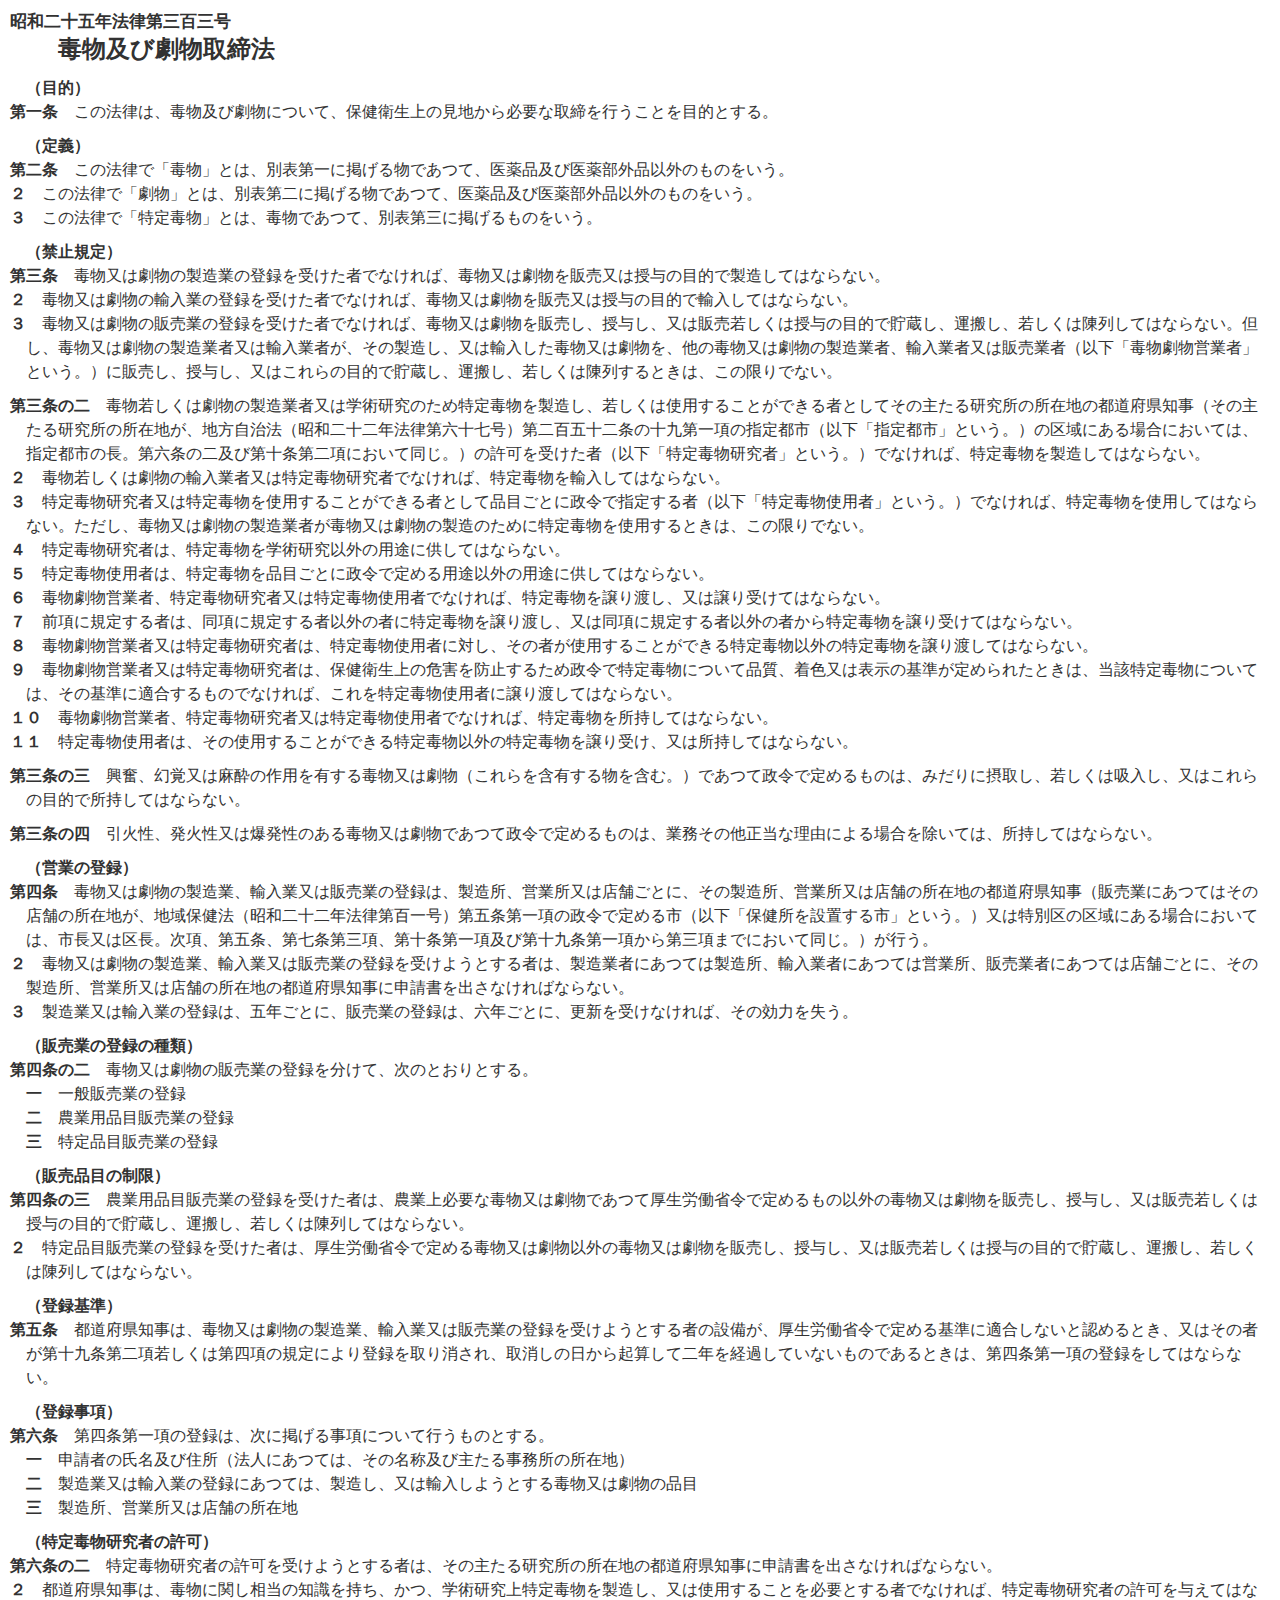
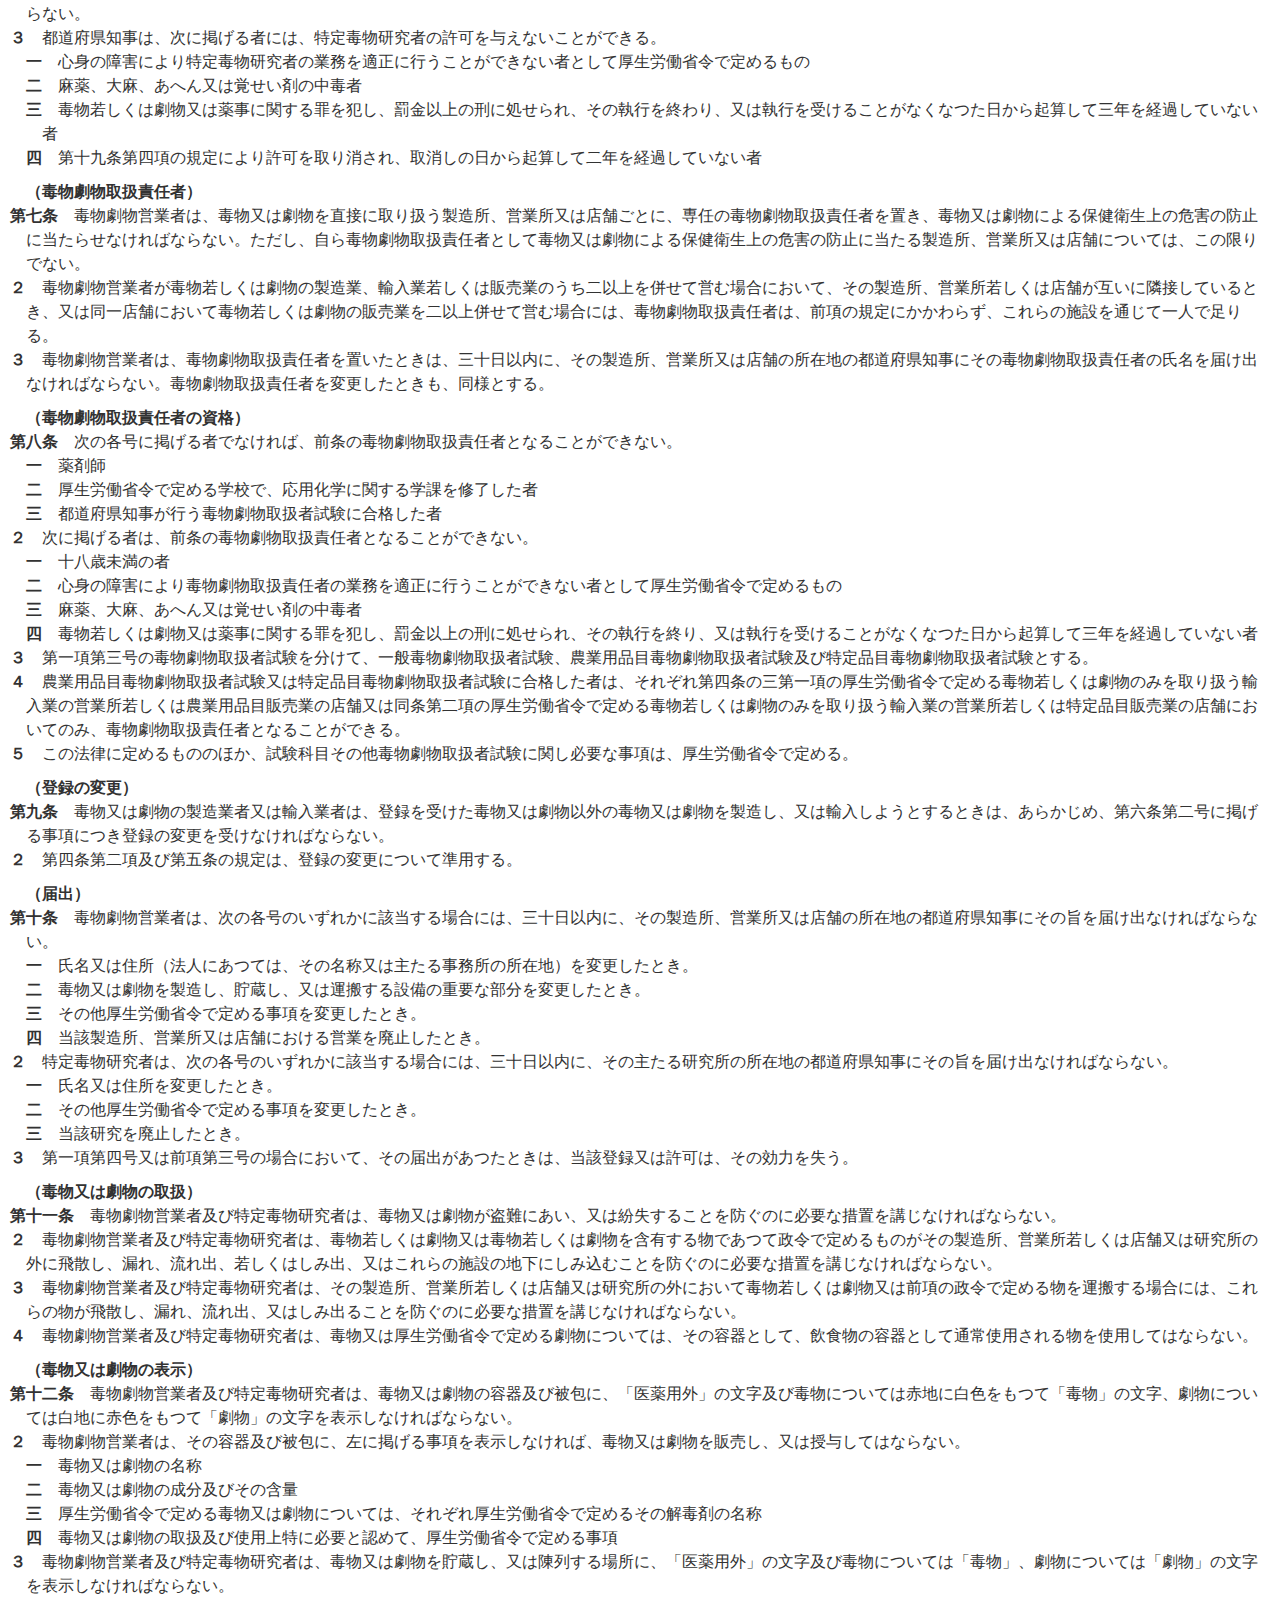
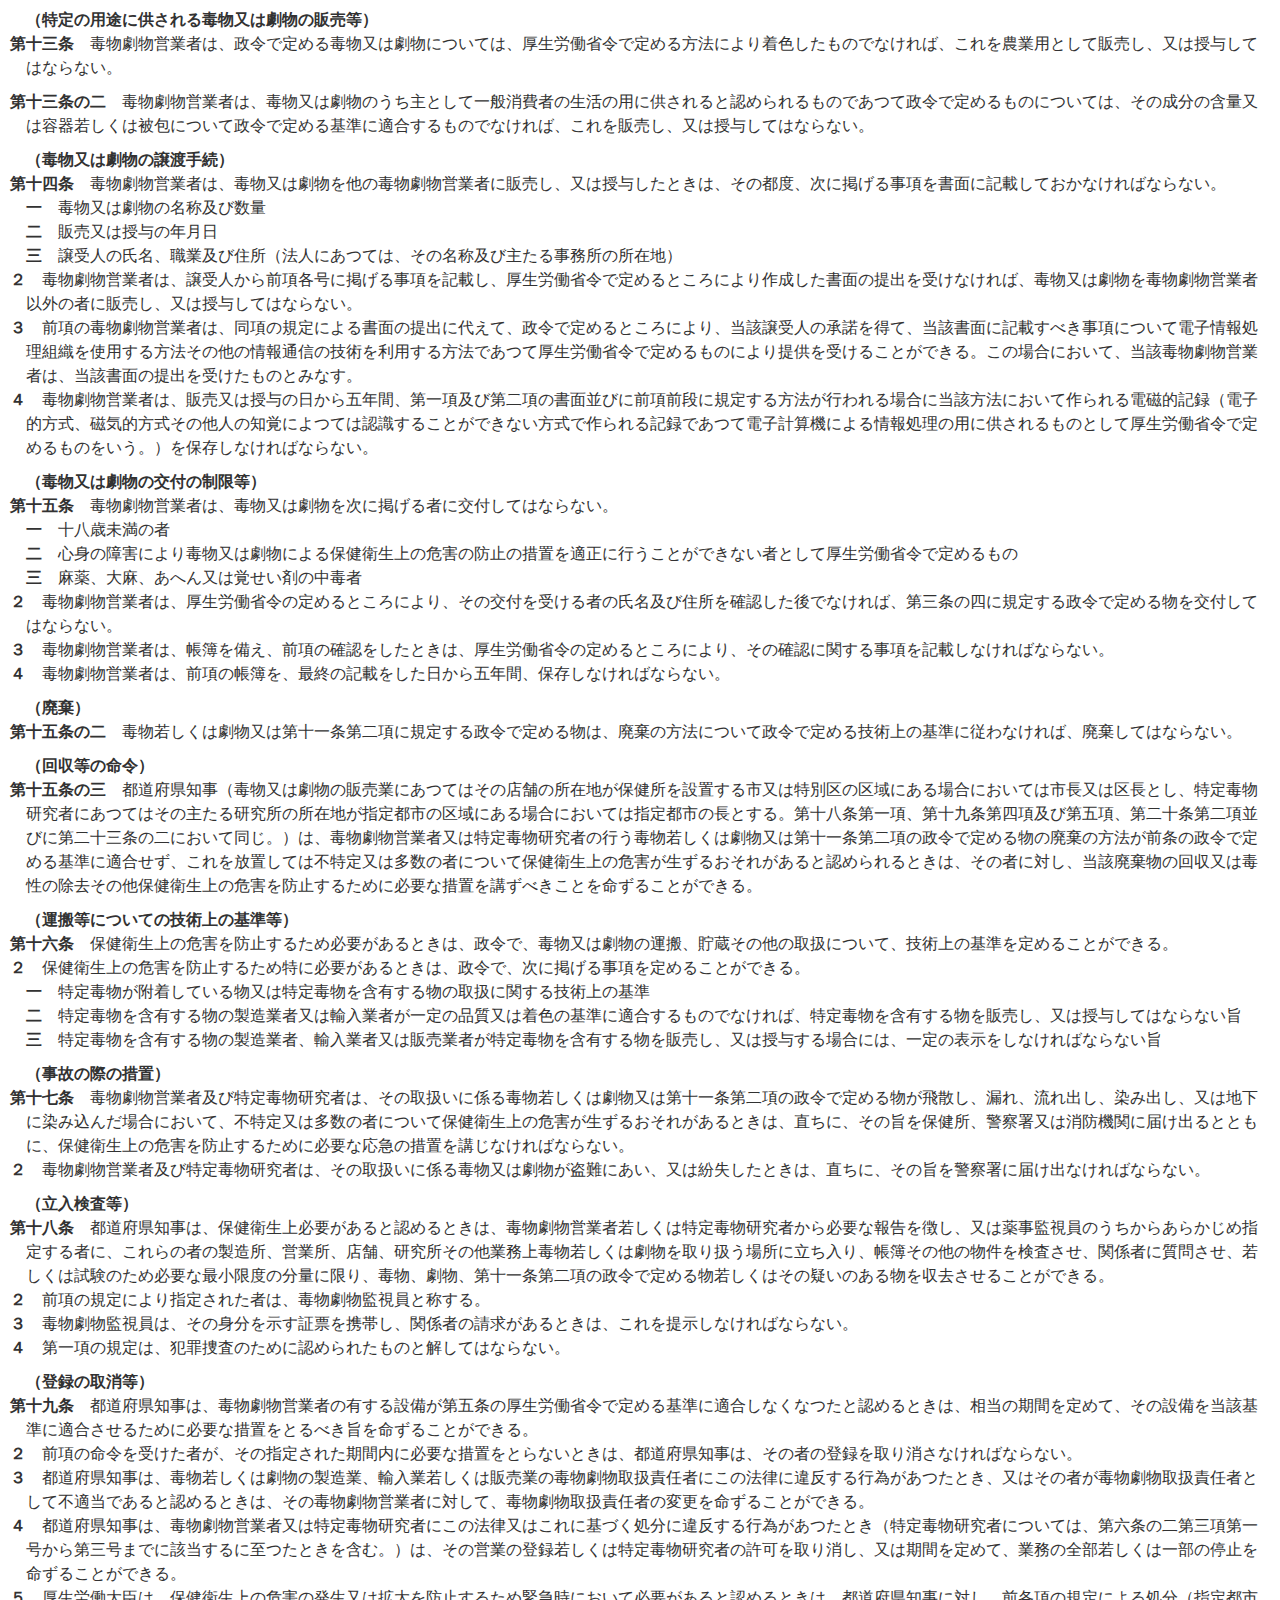
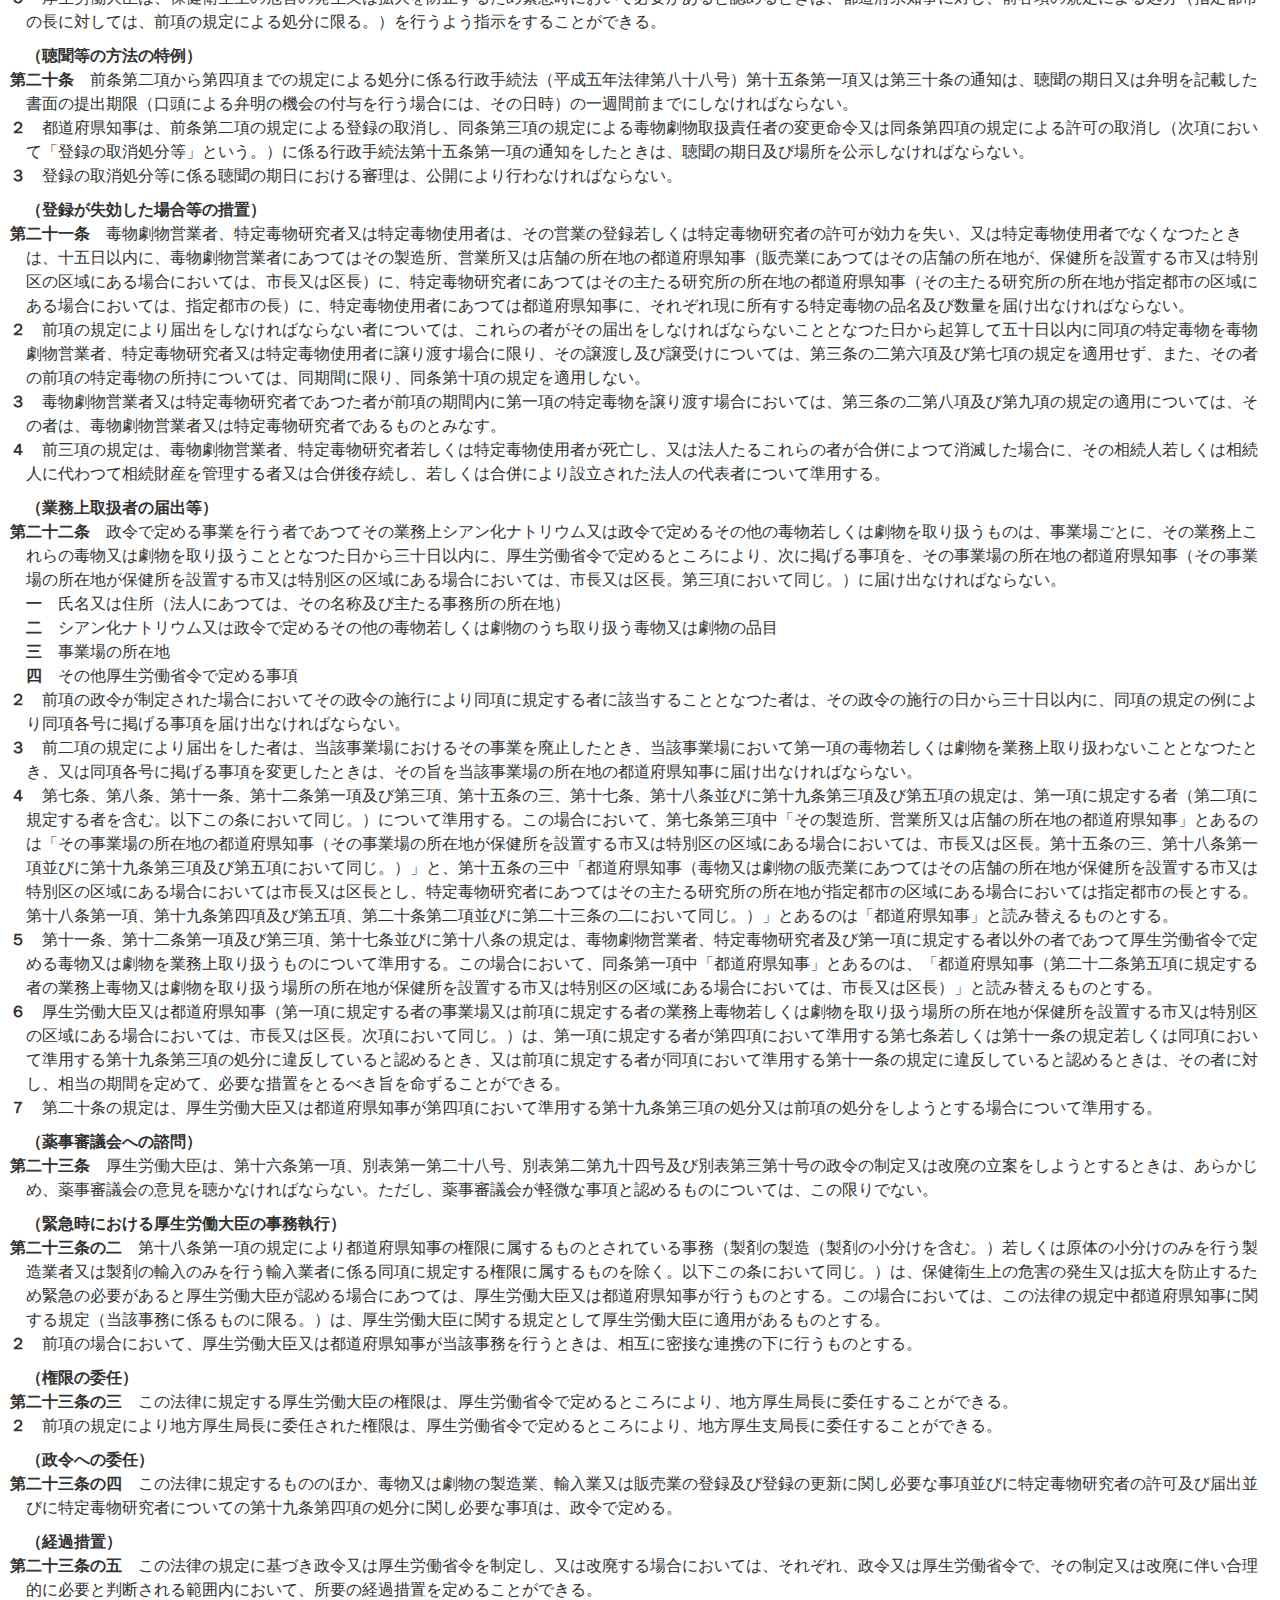
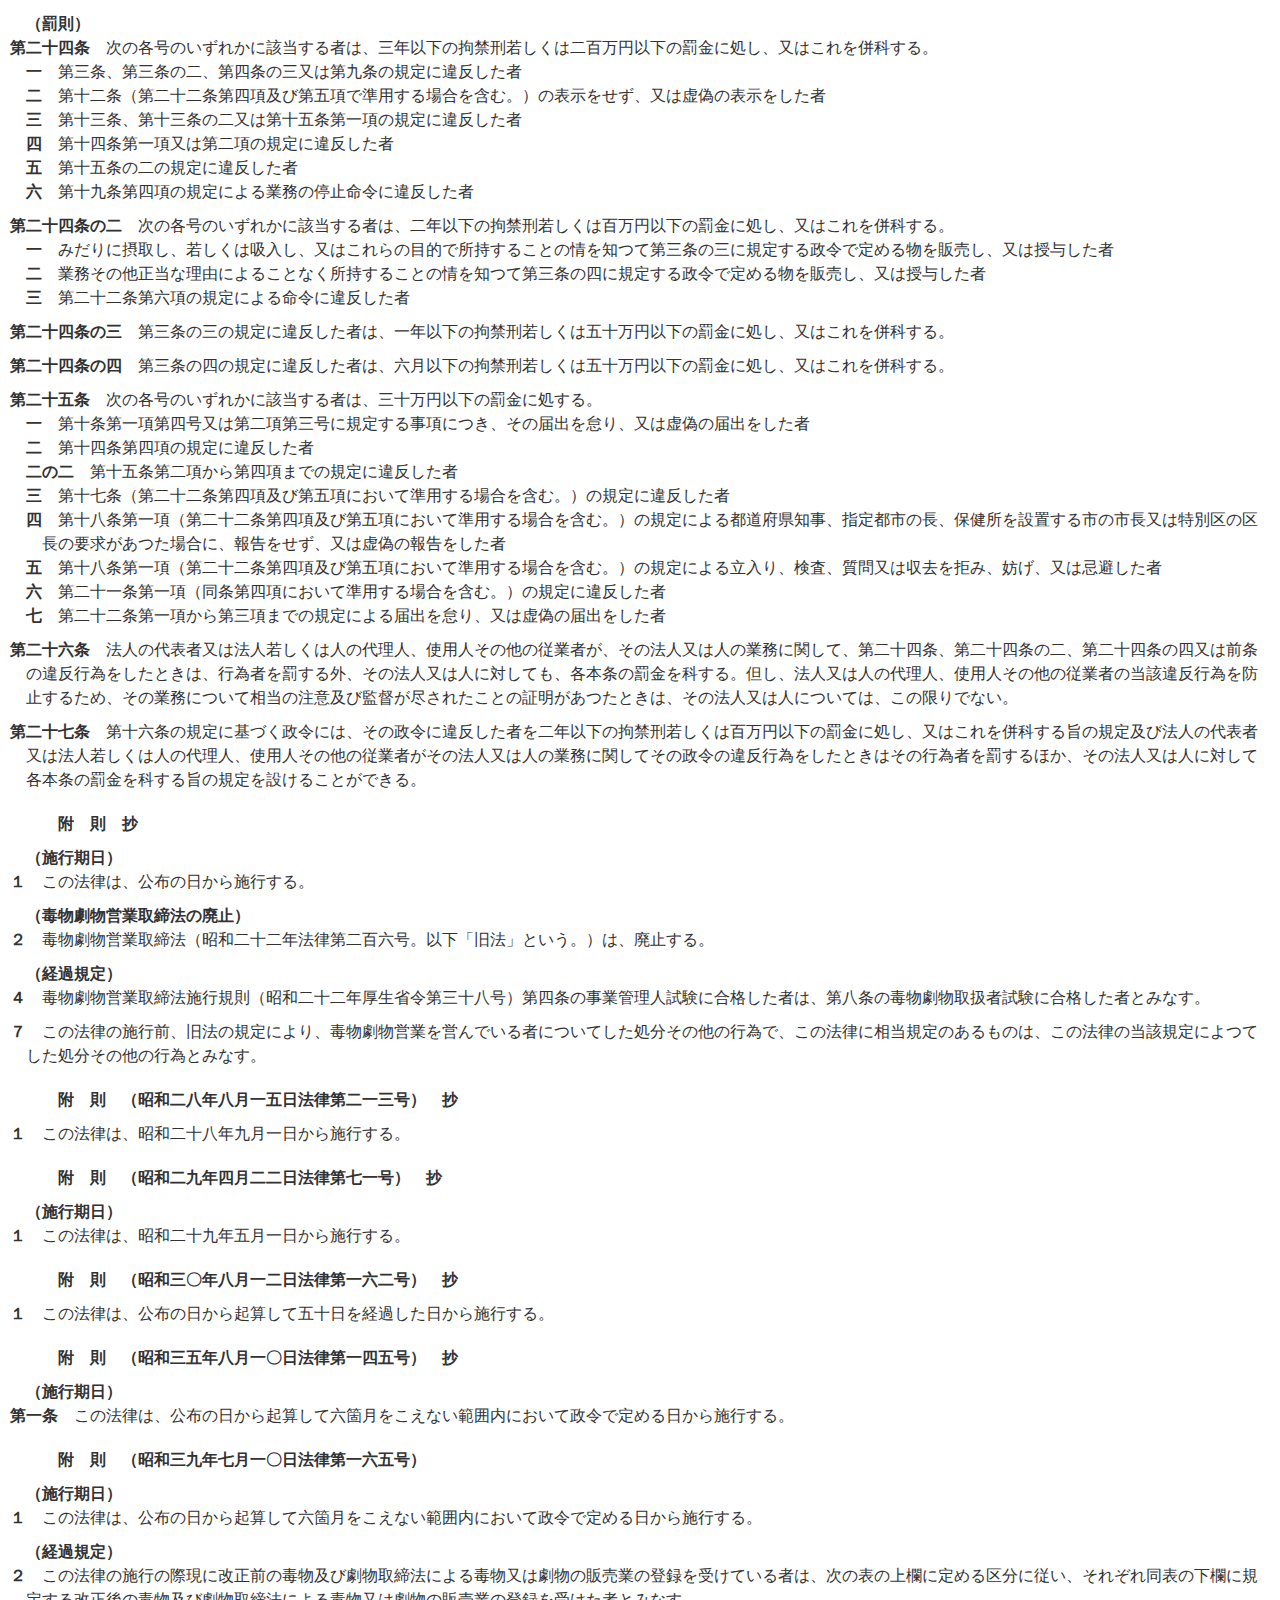
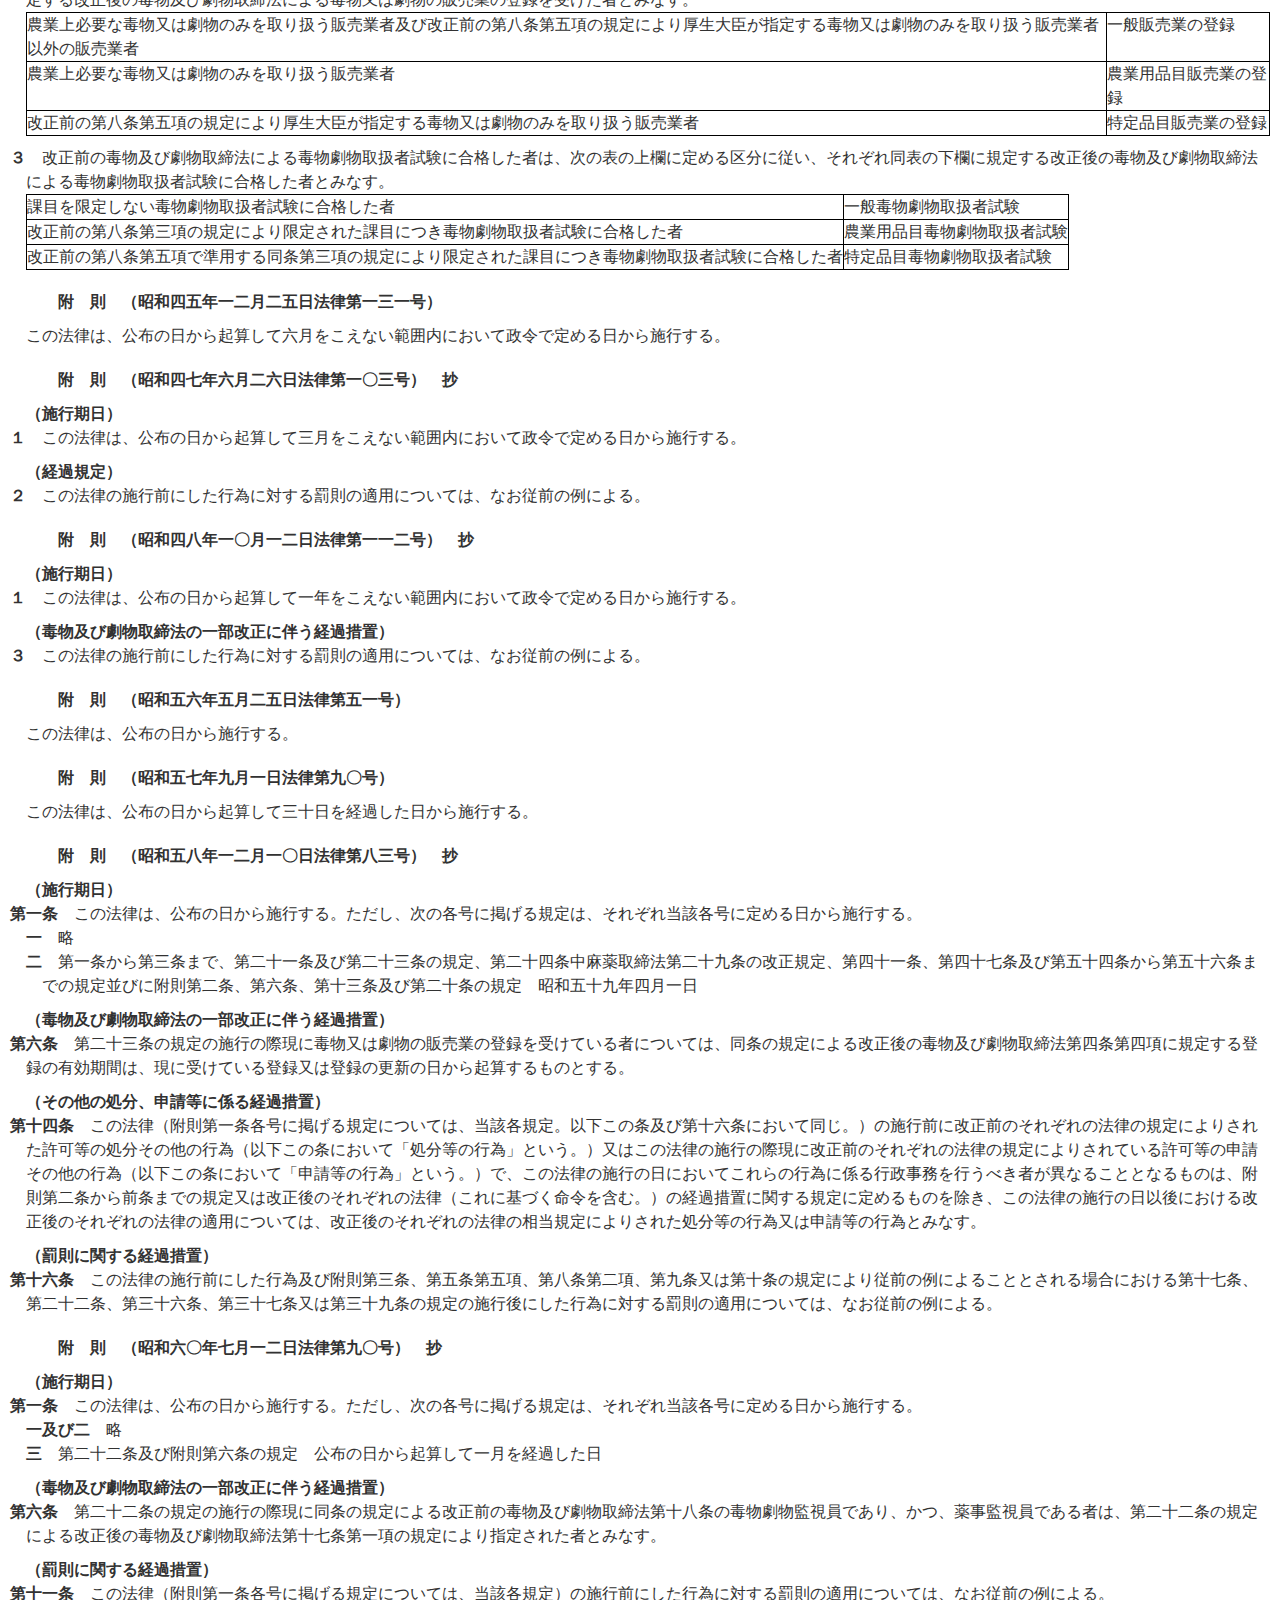
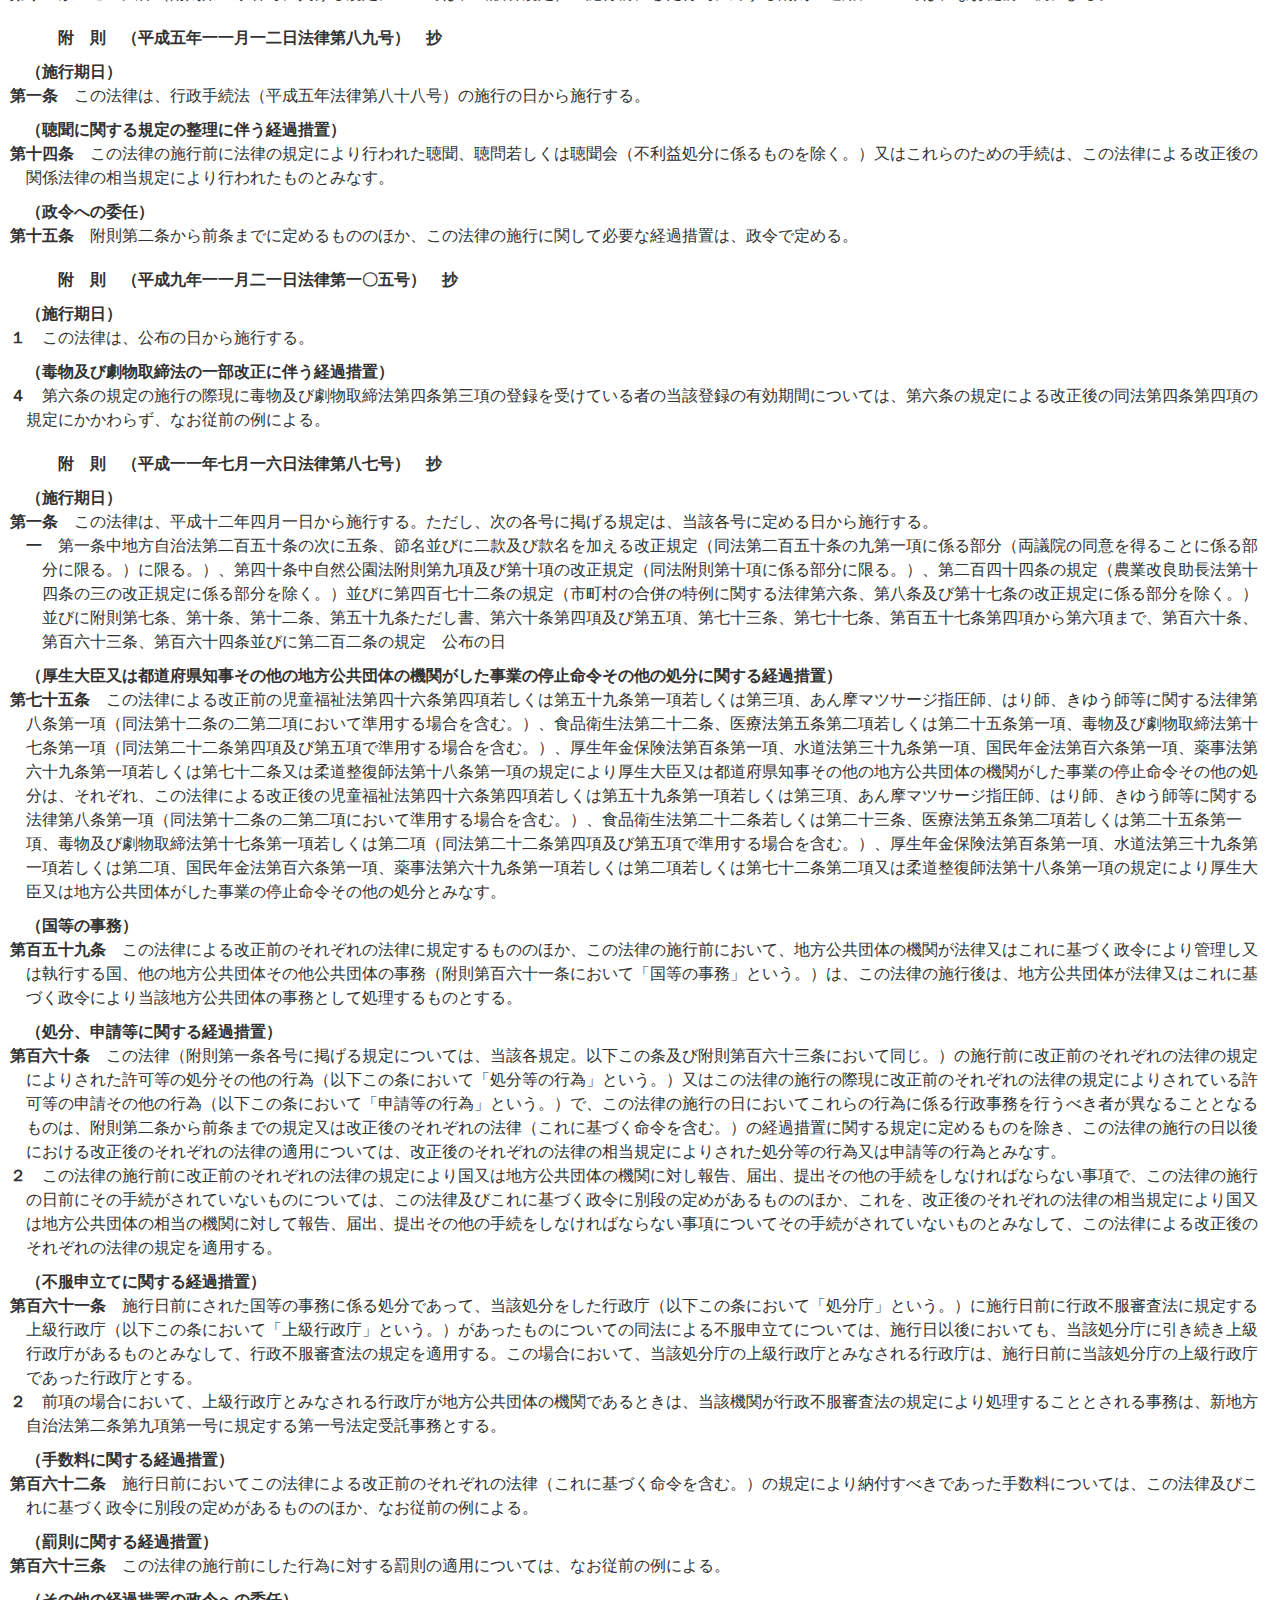
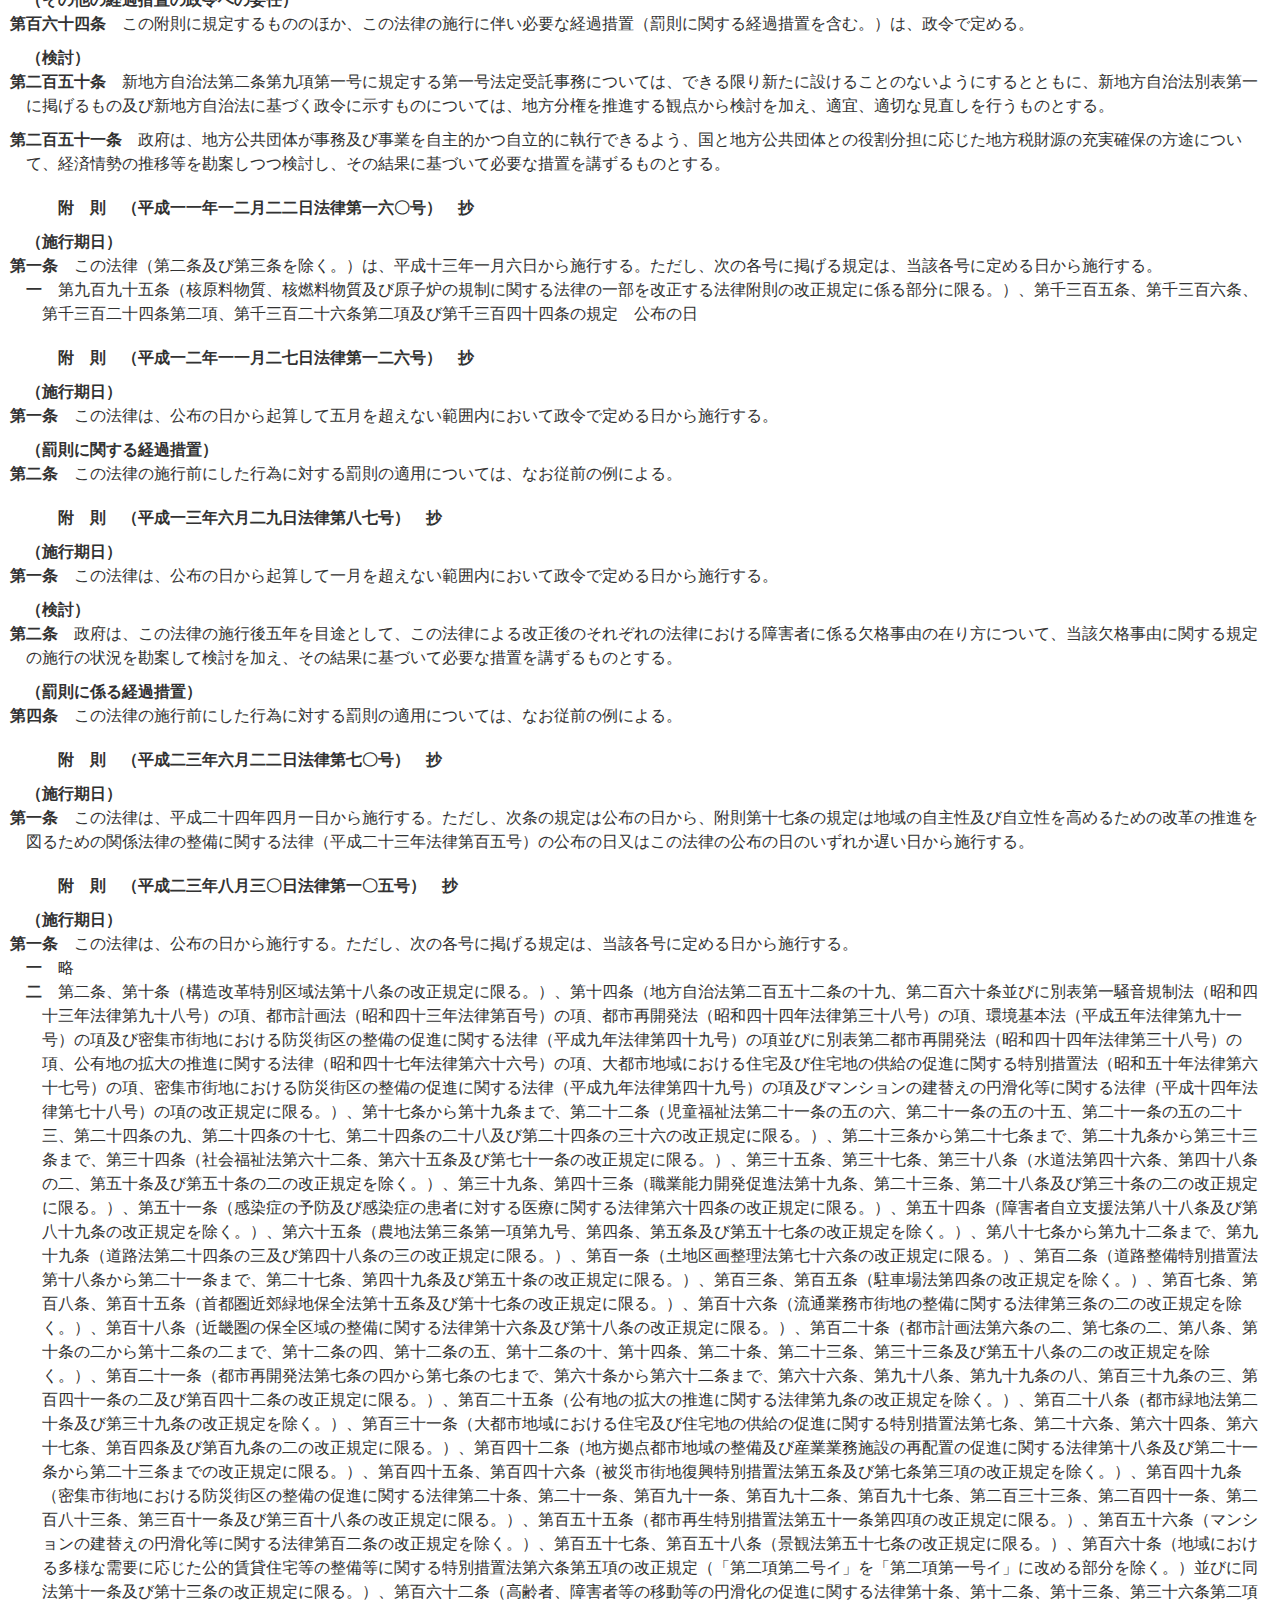
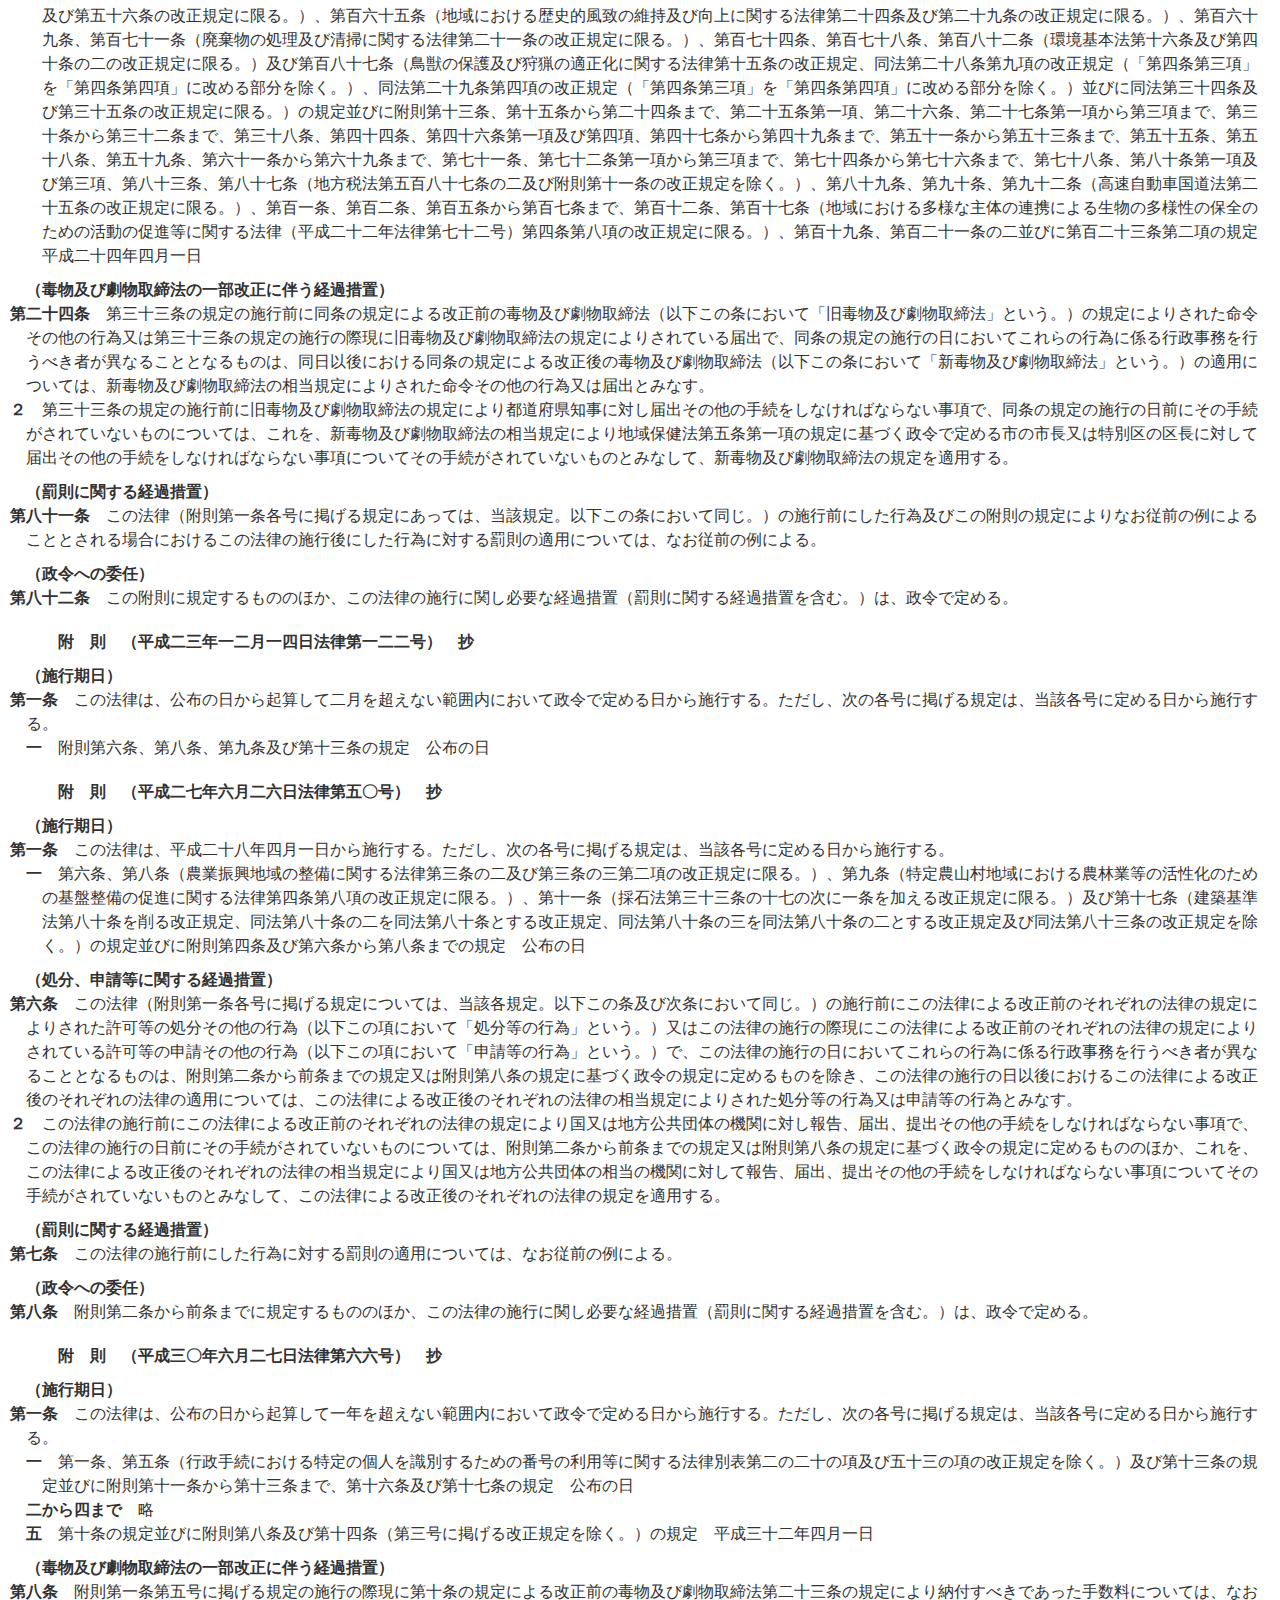
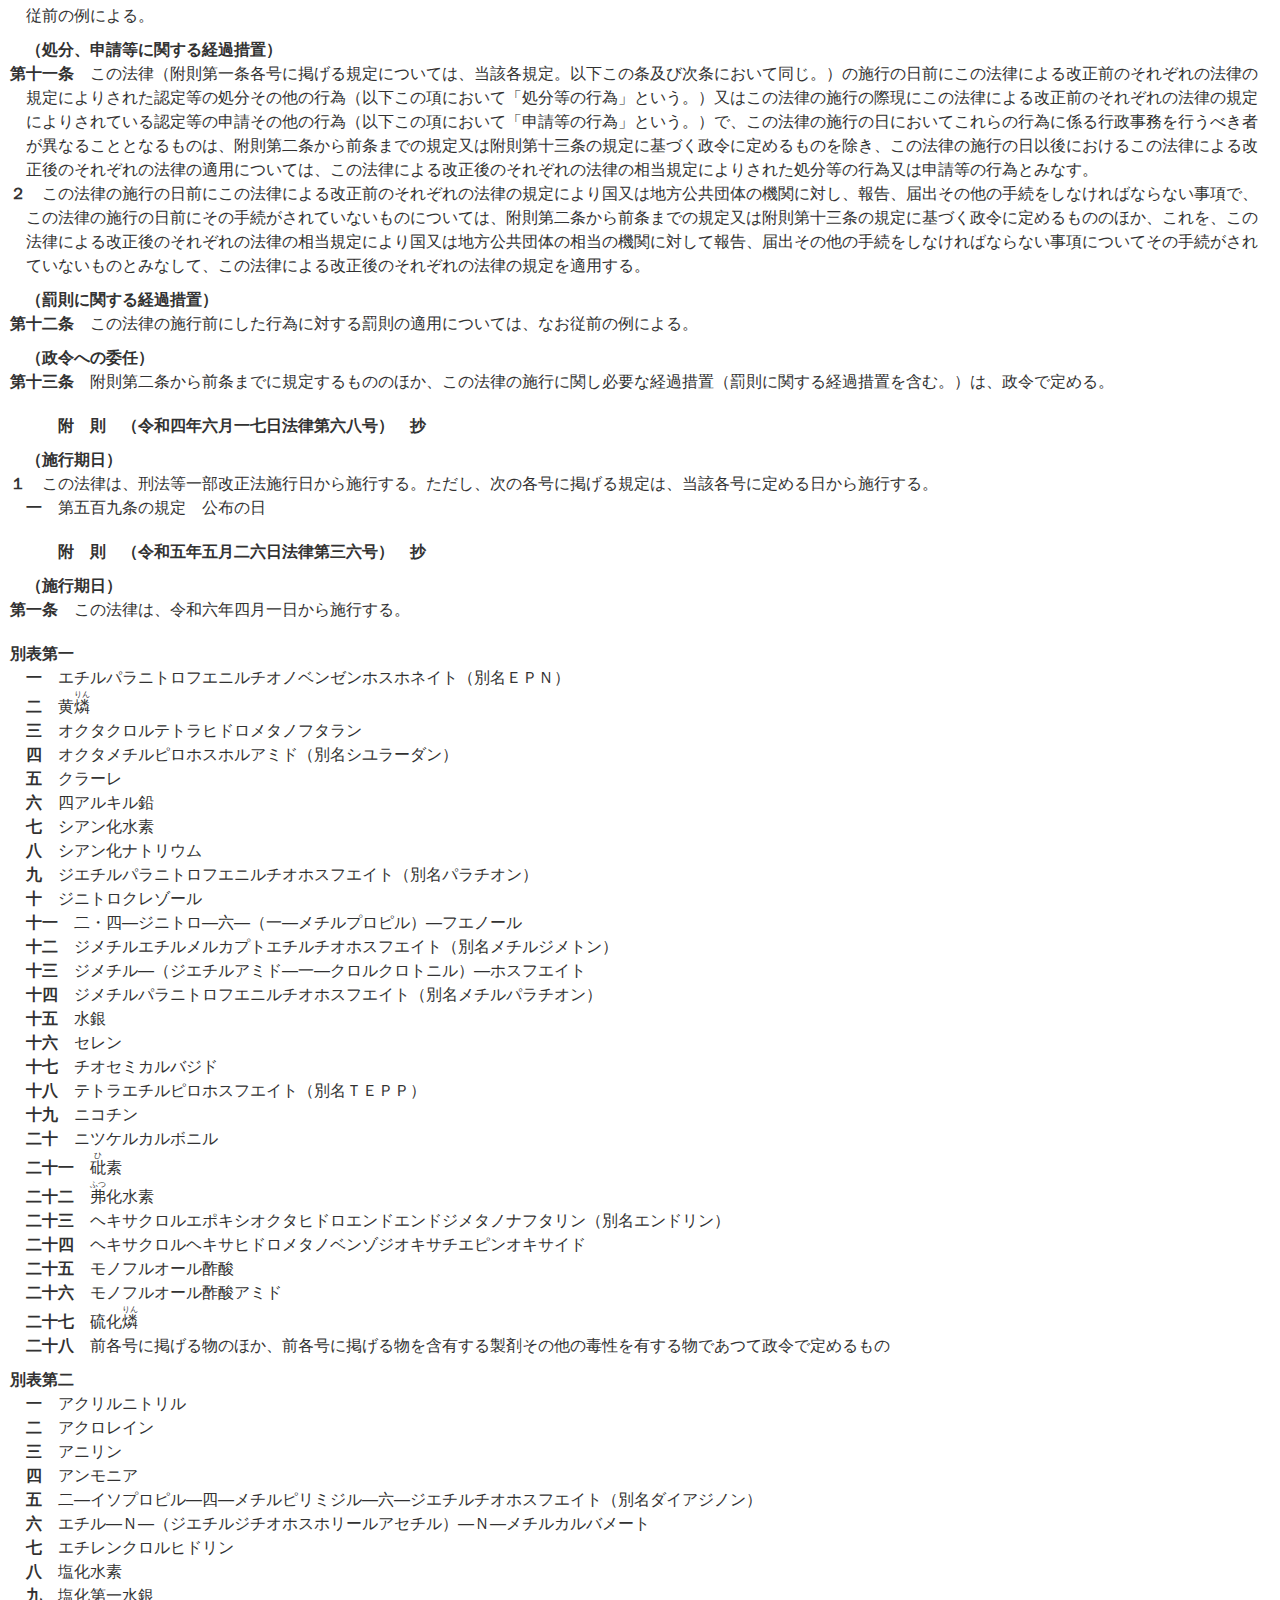
<file: data/毒物及び劇物取締法.html>
<!DOCTYPE html>
<html lang="ja">
<head>
<meta charset="utf-8">


<title>毒物及び劇物取締法</title>



<style type="text/css">


html, body, div, span, applet, object, iframe,
h1, h2, h3, h4, h5, h6, p, blockquote, pre,
a, abbr, acronym, address, big, cite, code,
del, dfn, em, img, ins, kbd, q, s, samp,
small, strike, strong, sub, sup, tt, var,
b, u, i, center,
dl, dt, dd, ol, ul, li,
fieldset, form, label, legend,
table, caption, tbody, tfoot, thead, tr, th, td,
article, aside, canvas, details, embed, 
figure, figcaption, footer, header, hgroup, 
menu, nav, output, ruby, section, summary,
time, mark, audio, video {
	margin: 0;
	padding: 0;
	border: 0;
	font-size: 100%;
	font: inherit;
	vertical-align: baseline;
}
article, aside, details, figcaption, figure, 
footer, header, hgroup, menu, nav, section {
	display: block;
}
body {
	line-height: 1;
}
ol, ul {
	list-style: none;
}
blockquote, q {
	quotes: none;
}
blockquote:before, blockquote:after,
q:before, q:after {
	content: '';
	content: none;
}
table {
	border-collapse: collapse;
	border-spacing: 0;
}




  header h1 {
    width: 300px;
    height: 34px;
    text-align: left;
    position: absolute;
    top: 20px;
    left: 30px; }
    header h1 a {
      font-size: 1.125rem;
      font-weight: 500;
      height: 34px;
      vertical-align: middle;
      text-decoration: none;
      color: #000; }
      
      header h1 a img {
        margin-right: 12px;
        vertical-align: middle; }

  header h1 {
    width: 260px;
    height: 37px;
    text-align: left;
    box-sizing: border-box;
    position: absolute;
    top: 10px;
    left: 30px; }
    header h1 a {
      font-size: 1.125rem;
      font-weight: 500;
      text-decoration: none;
      color: #000;
      line-height: 37px;
      display: block; }
      header h1 a img {
        margin: 0;
        margin-right: 12px;
        vertical-align: middle; }
        
        
        
    header #hamburgerMenu {
      position: fixed;
      top: 0px;
      width: 85%;
      height: 100%;
      background: #FFF;
      display: none; }
      header #hamburgerMenu.active {
      display: block; }
      header #hamburgerMenu h1 {
        display: block;
        position: relative;
        left: 0px;
        width: 100%; }
        header #hamburgerMenu h1 img {
          margin-left: 20px;
          vertical-align: middle; }
        header #hamburgerMenu h1 #btnHamburgerMenuClosed {
			position: absolute;
			top: 5px;
			right: 10px;
        }
      header #hamburgerMenu ul {
        position: relative;
        width: auto;
        text-align: left; }
        header #hamburgerMenu ul li {
          margin: 5px 0 5px 15px; 
          margin:top right bottom left;
        }
          header #hamburgerMenu ul li a {
            
			padding: 8px 5px 8px 10px;
			background: url(../img/arrow_gray_link.png) left 10px no-repeat;
			display: block;
			color: #000;
			text-decoration: none;
            
            }


@media screen and (max-width: 1024px) {
        }

@media screen and (max-width: 769px) {
}

@media screen and (max-width: 359px) {
  header h1 span {
    display: none; } }
    
    
header  button#btnHamburgerMenu {
	width: 37px;
	height: 37px;
	background: url("../img/icon/icon_menu_black.png") center center no-repeat;
	display: none;
	text-indent: -9999px;
	position: absolute;
	top: 10px;
	left: 10px;
}

@media screen and (max-width: 1024px) {

	header button#btnHamburgerMenu {
		display: block;
	}
	
	
	
	header h1 {
		top: 10px;
		left: 60px;
	}
	header h1 a br {
		display: none;
	}

}

#bgBody {
	width: 100%;
	height: 100%;
	background: #000;
	position: fixed;
	top: 0;
	left: 0;
	z-index: 530;
	display: none;
	opacity: 0;
}
#bgBody.active {
    display: block;
}

#hamburgerMenu {
	z-index: 540;
}

#hamburgerMenu #subLink {
	width: calc(100% - 20px);
	padding: 12px 25px;
	background: #F5F6F8;
	text-align: left;
	margin-left: 10px;
	margin-right: 10px;
      }
      #hamburgerMenu #subLink .helpLink {
        padding: 8px 5px 8px 25px;
        background: url(../img/icon/icon_faq.png) left 10px no-repeat;
        display: block;
        color: #000;
        text-decoration: none; }


  button.moreList {
    width: 100%;
    margin-bottom: 12px;
    padding: 15px;
    background: #fff;
    border: 1px solid #636974;
    text-align: center;}
    button.moreList:hover {
      background: #C2CEE7; }
    button.moreList::after {
      width: 18px;
      height: 10px;
      content: '';
      background: url(../img/arrow_gray_down.png) left top no-repeat;
      background-size: contain;
      display: inline-block; }
    button.moreList.active::after {
      background: url(../img/arrow_gray_up.png) left top no-repeat; }

@import url(https://fonts.googleapis.com/earlyaccess/notosansjp.css);
@font-face {
  font-family: "Yu Gothic";
  src: local("Yu Gothic Medium");
  font-weight: 100; }

@font-face {
  font-family: "Yu Gothic";
  src: local("Yu Gothic Medium");
  font-weight: 200; }

@font-face {
  font-family: "Yu Gothic";
  src: local("Yu Gothic Medium");
  font-weight: 300; }

@font-face {
  font-family: "Yu Gothic";
  src: local("Yu Gothic Medium");
  font-weight: 400; }

@font-face {
  font-family: "Yu Gothic";
  src: local("Yu Gothic Bold");
  font-weight: bold; }

* {
  box-sizing: border-box; }

header {
  width: 100%;
  min-width: 1200px;
  height: 67px;
  background: #fff;
  display: block;
  position: fixed;
  top: 0;
  left: 0;
  box-shadow: 0 0 1px 2px rgba(0, 0, 0, 0.1);
  text-align: center;
  z-index: 500; }

@media screen and (max-width: 1024px) {
  header {
    min-width: auto;
    height: 52px; } }

nav#pNavi {
  padding-bottom: 25px;
  text-align: left; }
  nav#pNavi section#outlineGraph {
    margin: 0 12px;
    border: 1px solid #D7D7D7;
    border-radius: 5px;
    display: none; }
    nav#pNavi section#outlineGraph.active {
      display: block; }
  nav#pNavi section#outlineList {
    margin: 0 12px;
    padding: 25px 12px 12px 12px;
    border: 1px solid #D7D7D7;
    border-radius: 5px;
    display: none; }
    nav#pNavi section#outlineList.active {
      display: block; }
    nav#pNavi section#outlineList p {
      padding-bottom: 12px; }
      nav#pNavi section#outlineList p.label {
        font-size: 0.75rem;
        text-align: right; }
    nav#pNavi section#outlineList ul li {
      padding-left: 12px;
      font-size: 0.875rem; }
      nav#pNavi section#outlineList ul li:nth-child(odd) {
        background: url(../img/icon/icon_outline_list.png) left 5px no-repeat; }
      nav#pNavi section#outlineList ul li.active {
        background: url(../img/icon/icon_outline_point.png) left 5px no-repeat; }
      nav#pNavi section#outlineList ul li ul {
        margin-bottom: 12px; }
        nav#pNavi section#outlineList ul li ul li {
          margin-bottom: 0;
          padding-left: 0;
          font-size: 0.75rem; }
          nav#pNavi section#outlineList ul li ul li:first-child {
            background: none; }
  nav#pNavi ul#tocCheckbox, nav#pNavi ul#pOutline {
    width: 220px;
    margin: 0 auto;
    font-size: 0; }
    nav#pNavi ul#tocCheckbox li, nav#pNavi ul#pOutline li {
      font-size: 0.875rem;
      display: inline-block; }
      nav#pNavi ul#tocCheckbox li button, nav#pNavi ul#pOutline li button {
        width: 100px;
        margin: 0 5px;
        display: inline-block; }
        nav#pNavi ul#tocCheckbox li button:hover, nav#pNavi ul#pOutline li button:hover {
          background: #C2CEE7; }
  nav#pNavi ul#tocCheckbox {
    margin-bottom: 25px; }
    nav#pNavi ul#tocCheckbox li button {
      padding: 8px;
      border: 1px solid #D7D7D7; }
  nav#pNavi ul#pOutline {
    height: 40px;
    padding: 0;
    position: relative;
    line-height: 0.875rem; }
    nav#pNavi ul#pOutline li button {
      padding: 8px;
      border-top: 1px solid #D7D7D7;
      border-left: 1px solid #D7D7D7;
      border-right: 1px solid #D7D7D7;
      position: absolute;
      top: 0; }
      nav#pNavi ul#pOutline li button.list {
        left: 0; }
      nav#pNavi ul#pOutline li button.outline {
        right: 0; }
      nav#pNavi ul#pOutline li button.active {
        background: #1042A4;
        color: #fff;
        border-top: none; }
      nav#pNavi div.tableOfContents2 a {
        text-decoration: none;
        color: #636974; }
        nav#pNavi div.tableOfContents2 a[href] {
          color: #000; }
          nav#pNavi div.tableOfContents2 a[href]:hover {
            color: #CA241E; }

footer {
  padding: 30px;
  background: #F5F6F8;
  color: #707070;
  font-size: 0.75rem; }

#popuUpPage.document footer {
  margin-left: 310px; }
  #popuUpPage.document footer.allwidth {
    margin-left: 0; }

@media screen and (max-width: 1024px) {
  #popuUpPage.document footer {
    margin-left: 0; } }

@media print {
  #contentsLaw {
    width: 100% !important;
    border: none !important; }
  #innerDocument {
    width: 100% !important; }
  #toTop {
    display: none; }
  .document #leftNaviSide,
  .document #relationLinkSide,
  .document .lawDownload,
  .document header,
  .document nav,
  .document footer,
  .document button {
    display: none !important; } }

nav#spDocument {
  display: none; }

@media screen and (max-width: 1024px) {
  nav#spDocument {
    width: 100%;
    padding: 12px 0;
    background: #F5F6F8;
    text-align: center;
    position: fixed;
    bottom: 0;
    left: 0;
    z-index: 500;
    display: block; }
    nav#spDocument #fDownloadFileSet {
      margin: 0 12px 25px 12px;
      padding: 12px;
      text-align: left;
      background: #fff;
      display: none; }
      nav#spDocument #fDownloadFileSet.active {
        display: block; }
      nav#spDocument #fDownloadFileSet ul li {
        margin-bottom: 25px; }
      nav#spDocument #fDownloadFileSet #fDownloadClose {
        width: 30px;
        text-align: center;
        font-size: 1.125rem;
        font-weight: 600;
        display: inline-block;
        position: absolute;
        top: 25px;
        right: 25px; }
    nav#spDocument div#spaceOfdocumentBtn {
      width: 80px;
      position: relative;
      margin-left: 3%;
      display: inline-block; }
    nav#spDocument button.footNav {
      width: 46px;
      height: 46px;
      margin-left: 3%;
      text-indent: -9999px;
      vertical-align: bottom; }
    nav#spDocument #fDownloadBtn {
      background: url(../img/icon/spnav/sp_menu04_off.png) center center no-repeat;
      background-size: 46px auto; }
      nav#spDocument #fDownloadBtn.active {
        background: url(../img/icon/spnav/sp_menu04_on.png) center center no-repeat;
        background-size: 46px auto; }
    nav#spDocument #fTocOutlineBtn {
      background: url(../img/icon/spnav/sp_menu02_off.png) center center no-repeat;
      background-size: 46px auto; }
      nav#spDocument #fTocOutlineBtn.active {
        background: url(../img/icon/spnav/sp_menu02_on.png) center center no-repeat;
        background-size: 46px auto; }
    nav#spDocument #fDocumentBtn {
      width: 80px;
      height: 80px;
      background: #F5F6F8 url(../img/icon/spnav/sp_menu01_off.png) center center no-repeat;
      background-size: 60px auto;
      position: absolute;
      bottom: -17px;
      left: 0;
      right: 0;
      margin: auto;
      border-radius: 50%; }
      nav#spDocument #fDocumentBtn.active {
        background: #F5F6F8 url(../img/icon/spnav/sp_menu01_on.png) center center no-repeat;
        background-size: 60px auto; }
    nav#spDocument #fRelationLinkBtn {
      background: url(../img/icon/spnav/sp_menu03_off.png) center center no-repeat;
      background-size: 46px auto; }
      nav#spDocument #fRelationLinkBtn.active {
        background: url(../img/icon/spnav/sp_menu03_on.png) center center no-repeat;
        background-size: 46px auto; }
    nav#spDocument #fSearchBtn {
      background: url(../img/icon/spnav/sp_menu05_off.png) center center no-repeat;
      background-size: 46px auto; }
      nav#spDocument #fSearchBtn.active {
        background: url(../img/icon/spnav/sp_menu05_on.png) center center no-repeat;
        background-size: 46px auto; } }

html {
  height: 100%;
  font-size: 100%; }

body {
  height: 100%;
  box-sizing: border-box;
  color: #323232;
  font-size: 1rem;
  line-height: 1.5rem;
  font-family: "メイリオ", "游ゴシック体", YuGothic, "游ゴシック", "Yu Gothic", "Helvetica Neue", sans-serif;
  font-weight: 500; }

h2:not(.popuUpPage) {
  background-color: #fff;
  border-top: 1px solid #D7D7D7;
  border-bottom: 1px solid #D7D7D7;
  font-size: 1.375rem;
  font-weight: 600;
  line-height: 2rem; }
  h2:not(.popuUpPage) span, h2:not(.popuUpPage) a {
    padding: 25px 80px 20px 80px;
    text-decoration: none;
    color: #323232;
    display: block; }
    h2:not(.popuUpPage) span:hover, h2:not(.popuUpPage) a:hover {
      color: #323232; }

a {
  color: #1042A4; }
  a:hover {
    color: #CA241E; }

img {
  vertical-align: bottom; }

p {
  padding-bottom: 25px; }
  p:last-child {
    padding-bottom: 0; }

ol {
  list-style: none; }

section {
  padding-bottom: 50px; }
  section:last-child {
    padding-bottom: 0; }

button {
  background-color: transparent;
  border: none;
  cursor: pointer;
  outline: none;
  padding: 0;
  -webkit-appearance: none;
     -moz-appearance: none;
          appearance: none;
  font-size: 1rem; }
  button:focus {
    outline-color: #3b99fc;
    outline-offset: 0px;
    outline-style: auto;
    outline-width: 5px; }

_:-ms-lang(x):focus, button:focus {
  outline: thin dotted invert; }

label {
  cursor: pointer; }

#contentsWrap {
  min-width: 1200px;
  margin: 25px 0 40px 30px;
  display: flex;
  position: relative; }

@media screen and (max-width: 1024px) {
  #contentsWrap {
    margin: 20px 0; } }

#popuUpPage #contentsWrap {
  min-width: auto;
  margin: 0;
  border-top: 1px solid #D7D7D7; }
  #popuUpPage #contentsWrap #contentsLaw {
    width: calc(100% - 310px);
    float: none;
    padding: 25px 50px 25px 70px;
    border-right: 1px solid #D7D7D7;
    position: relative; }
    #popuUpPage #contentsWrap #contentsLaw.allOpen {
      width: calc(100% - 620px); }
    #popuUpPage #contentsWrap #contentsLaw.allClosed {
      width: 100%; }
    #popuUpPage #contentsWrap #contentsLaw ul.lawDownload {
      position: fixed;
      top: 160px;
      right: 311px; }
      #popuUpPage #contentsWrap #contentsLaw ul.lawDownload.openBtn {
        right: 0; }
      #popuUpPage #contentsWrap #contentsLaw ul.lawDownload li {
        margin-bottom: 12px; }
    #popuUpPage #contentsWrap #contentsLaw button.openClose {
      width: 40px;
      height: 40px;
      border-top: 1px solid #D7D7D7;
      border-bottom: 1px solid #D7D7D7;
      position: fixed;
      top: 100px; }
      #popuUpPage #contentsWrap #contentsLaw button.openClose#tocOutlineBtn {
        text-indent: -9999px;
        background: #F5F6F8 url(../img/arrow_gray_left.png) 12px 13px no-repeat;
        border-right: 1px solid #D7D7D7;
        border-radius: 0 5px 5px 0;
        left: 310px; }
        #popuUpPage #contentsWrap #contentsLaw button.openClose#tocOutlineBtn.openBtn {
          background: #F5F6F8 url(../img/icon/icon_toc.png) 3px 7px no-repeat;
          left: 0; }
          #popuUpPage #contentsWrap #contentsLaw button.openClose#tocOutlineBtn.openBtn:hover {
            background: #C2CEE7 url(../img/icon/icon_toc.png) 3px 7px no-repeat; }
        #popuUpPage #contentsWrap #contentsLaw button.openClose#tocOutlineBtn:hover {
          background: #C2CEE7 url(../img/arrow_gray_left.png) 12px 13px no-repeat; }
      #popuUpPage #contentsWrap #contentsLaw button.openClose#relationLinkBtn {
        text-indent: -9999px;
        background: #F5F6F8 url(../img/arrow_gray_right.png) 12px 13px no-repeat;
        border-left: 1px solid #D7D7D7;
        border-radius: 5px 0 0 5px;
        right: 311px; }
        #popuUpPage #contentsWrap #contentsLaw button.openClose#relationLinkBtn.openBtn {
          background: #F5F6F8 url(../img/icon/icon_relation.png) 3px 6px no-repeat;
          right: 0; }
          #popuUpPage #contentsWrap #contentsLaw button.openClose#relationLinkBtn.openBtn:hover {
            background: #C2CEE7 url(../img/icon/icon_relation.png) 3px 6px no-repeat; }
        #popuUpPage #contentsWrap #contentsLaw button.openClose#relationLinkBtn:hover {
          background: #C2CEE7 url(../img/arrow_gray_right.png) 12px 13px no-repeat; }

@media screen and (max-width: 1024px) {
  #popuUpPage #contentsWrap #contentsLaw {
    width: 100%;
    border-right: none;
    padding: 25px 5px 25px 25px;
    display: none; }
    #popuUpPage #contentsWrap #contentsLaw.active {
      width: 100%;
      display: block; } }

#leftNaviSide {
  width: 310px;
  padding-top: 25px;
  background: #fff;
  text-align: center;
  border-right: 1px solid #D7D7D7;
  display: none; }
  #leftNaviSide.active {
    display: block; }
  #leftNaviSide #tocOutlineWrap {
    width: 309px;
    height: calc(100% - 70px);
    background: #fff;
    overflow: auto;
    padding-top: 20px;
    position: fixed;
    top: 70px;
    left: 0;
    -webkit-overflow-scrolling: touch !important; }
  #leftNaviSide ul {
    font-size: 0; }
    #leftNaviSide ul li {
      font-size: 1rem;
      text-align: left; }
    #leftNaviSide ul#dayOfPromulgation {
      margin: 0 0 10px 12px; }
      #leftNaviSide ul#dayOfPromulgation li {
        font-size: 0.75rem;
        text-align: left; }
    #leftNaviSide .labelLaw {
      width: 120px;
      text-align: center;
      margin-top: 10px;
      margin-bottom: 15px;
      margin-left: 12px; }
      #leftNaviSide .labelLaw h3 {
        padding: 1px 8px;
        text-align: left;
        width: 120px;
        height: 23px;
        border: 1px solid #1042A4;
        background: #FFFFFF;
        color: #000000;
        display: inline-block; 
        border-left-width: 15px; }
        #leftNaviSide .labelLaw h3.authFlag {
          margin-top: 2px;
          margin-bottom: 2px;
          border-color: #A44210;
          font-size: 85%; }
        #leftNaviSide .labelLaw h3.enforcementFlag {
          margin-top: 2px;
          margin-bottom: 2px;
          border-color: #4F71B3; }
    #leftNaviSide ul#tocTab {
      margin: 15px 25px 25px 25px;
      border-bottom: 1px solid #D7D7D7; }
      #leftNaviSide ul#tocTab li {
        font-size: 0.875rem;
        display: inline-block; }
        #leftNaviSide ul#tocTab li button {
          width: 100px;
          margin: 0 5px;
          line-height: 37px;
          display: inline-block;
          border-radius: 5px 5px 0 0; }
          #leftNaviSide ul#tocTab li button#tableOfContents {
            background: #F5F6F8 url(../img/icon/icon_tabe_of_contents.png) 12px 10px no-repeat; }
          #leftNaviSide ul#tocTab li button#outline {
            background: #F5F6F8 url(../img/icon/icon_outline.png) 12px 8px no-repeat; }
          #leftNaviSide ul#tocTab li button.active#tableOfContents {
            background: #1042A4 url(../img/icon/icon_tabe_of_contents_ov.png) 12px 10px no-repeat;
            color: #fff; }
          #leftNaviSide ul#tocTab li button.active#outline {
            background: #1042A4 url(../img/icon/icon_outline_ov.png) 12px 8px no-repeat;
            color: #fff; }

#relationLinkSide {
  margin-right: 1px;
  height: calc(100% - 200px);
  width: 310px;
  overflow: auto;
  padding: 20px 25px 12px 25px;
  position: fixed;
  top: 70px;
  right: 0;
  display: none; }
  #relationLinkSide.active {
    display: block; }
  #relationLinkSide h3 {
    margin-bottom: 25px;
    padding-bottom: 12px;
    font-size: 1.25rem;
    font-weight: 600;
    border-bottom: 1px solid #F5F6F8; }
  #relationLinkSide ul li {
    padding-bottom: 25px; }
    #relationLinkSide ul li a {
      font-size: 1.125rem; }
      #relationLinkSide ul li a span {
        font-size: 0.75rem; }

@media screen and (max-width: 1024px) {
  #leftNaviSide {
    width: 100%;
    text-align: center;
    border-right: none;
    display: none; }
    #leftNaviSide.active {
      display: block; }
  #leftNaviSide #tocOutlineWrap,
  #relationLinkSide {
    padding-top: 50px;
    width: 100%;
    background: #fff;
    border-bottom: 1px solid #D7D7D7;
    position: static !important; }
  #leftNaviSide #tocOutlineWrap {
    height: auto !important;
    overflow: visible;
    border: none; }
    #leftNaviSide #tocOutlineWrap #searchKeyword {
      display: none; }
  #relationLinkSide {
    margin-top: 20px;
    border: none;
    display: none; }
    #relationLinkSide.active {
      display: block; } }

table {
/*  width: 100%; */
  border-collapse: collapse; }
  table tr th {
    text-align: left;
    font-weight: normal; }

#sNavi {
  padding: 15px 0 25px 0;
  text-align: right; }
  #sNavi ul li {
    margin-top: 10px;
    margin-right: 20px;
    padding-left: 20px;
    display: inline-block; }
    #sNavi ul li#iconBeginner {
      padding-left: 30px;
      background: url(../img/icon/icon_help.png) left center no-repeat;
      background-size: 30px auto; }
    #sNavi ul li a {
      color: #1042A4; }
      #sNavi ul li a:hover {
        color: #CA241E; }

@media screen and (max-width: 1024px) {
  #sNavi ul li {
    margin-right: 12px; }
    #sNavi ul li a {
      font-size: 0.75rem; } }

#innerDocument {
  padding-top: 10px; 
  padding-left: 10px;
  padding-right: 10px;
  padding-bottom: 10px;
  
  }

@media screen and (max-width: 1024px) {
  #innerDocument {
    display: none; }
    #innerDocument.active {
      padding-top: 10px;
      display: block; } }

#innerDocument section {
  padding-bottom: 10px;
  display: none; }
  #innerDocument section.active {
    display: block; }
  #innerDocument section h3, #innerDocument section h4, #innerDocument section dt {
    font-weight: 600; }
  #innerDocument section.table {
    padding-bottom: 25px; }
    #innerDocument section.table h3 {
/*      margin-left: -1rem;*/
      margin-bottom: 5px;
      padding-right: 2rem; }
    #innerDocument section.table table {
      width: auto;
      border-collapse: collapse;
      border-right: 1px solid #636974;
      border-top: 1px solid #636974; }
      #innerDocument section.table table tr th {
        padding: 5px;
        border-left: 1px solid #636974;
        border-bottom: 1px solid #636974; }
      #innerDocument section.table table tr td {
        padding: 5px;
        border-left: 1px solid #636974;
        border-bottom: 1px solid #636974; }
        #innerDocument section.table table tr td p {
          padding: 0; }
  #innerDocument section h4 {
    text-indent: 2rem; }
  #innerDocument section ol, #innerDocument section ul {
    /*margin-left: -1rem; */}
    #innerDocument section ol li, #innerDocument section ul li {
      padding-left: 1rem;
      /*text-indent: -1rem; */}
      #innerDocument section ol li ol, #innerDocument section ol li ul, #innerDocument section ul li ol, #innerDocument section ul li ul {
        margin-left: 0; }
      #innerDocument section ol li .number, #innerDocument section ul li .number {
        padding-right: 1rem;
        font-weight: 600; }
  #innerDocument section dl {
    margin-bottom: 5px;
    display: none; }
    #innerDocument section dl.active {
      display: block; }
    #innerDocument section dl dt {
      /*margin-left: -1rem;*/
      padding-right: 2rem;
      display: inline-block;
      float: left; }
    #innerDocument section dl dd {
      display: inline; }

#toTop _:-ms-lang(x), #toTop button {
  color: #fff; }
  #toTop _:-ms-lang(x):focus, #toTop button:focus {
    outline: thin dotted #000; }

.circleBtn {
  width: 80px;
  height: 80px;
  border-radius: 50%;
  opacity: 0.8;
  position: fixed;
  bottom: 20px;
  cursor: pointer;
  z-index: 100;
  display: inline-block; }
  .circleBtn#toTop {
    right: 20px;
    background: #636974; }
  .circleBtn:hover {
    opacity: 1; }
  .circleBtn button {
    width: 80px;
    height: 80px;
    display: block;
    text-align: center;
    color: #fff; }
    .circleBtn button:hover {
      color: #fff; }

@media screen and (max-width: 1024px) {
  .circleBtn {
    width: 60px;
    height: 60px;
    bottom: 75px; }
    .circleBtn#toTop {
      right: 5px; }
      .circleBtn#toTop.active {
        display: none; }
    .circleBtn button {
      width: 60px;
      height: 60px; }
      .circleBtn button img {
        width: 50%;
        height: auto; } }

#searchKeyword2 {
  width: 100%;
  padding: 12px !important;
  position: absolute;
  left: 0;
  bottom: 45px;
  z-index: 500;
  display: none; }
  #searchKeyword2.active {
    display: block; }
  #searchKeyword2 h2 {
    text-align: left; }
  #searchKeyword2 #searchKeywordBtn2 button {
    width: auto !important;
    height: auto !important;
    margin: 5px 10px 5px 20px !important;
    text-indent: 0 !important; }
  #searchKeyword2 #delInfoBtn2 {
    width: 30px;
    text-align: center;
    font-size: 1.125rem;
    font-weight: 600;
    display: inline-block;
    position: absolute;
    top: 12px;
    right: 12px;
    z-index: 550; }

#searchKeyword,
#searchKeyword2 {
  margin-bottom: 25px;
  padding: 12px 5px;
  background: #e9f0f7; }
  #searchKeyword h2,
  #searchKeyword2 h2 {
    margin-bottom: 12px;
    background: none;
    font-size: 0.875rem;
    color: #1F72DB;
    line-height: 1.125rem;
    border-top: none;
    border-bottom: none; }
    #searchKeyword h2:before,
    #searchKeyword2 h2:before {
      content: url(../img/icon/icon_hilight.png);
      display: inline-block;
      width: 16px;
      height: 18px; }
  #searchKeyword ul,
  #searchKeyword2 ul {
    margin-bottom: 12px;
    text-align: left; }
    #searchKeyword ul li,
    #searchKeyword2 ul li {
      display: inline-block; }
  #searchKeyword #searchKeywordBtn,
  #searchKeyword2 #searchKeywordBtn2 {
    font-size: 0; }
    #searchKeyword #searchKeywordBtn button,
    #searchKeyword2 #searchKeywordBtn2 button {
      margin: 5px;
      min-height: 26px;
      background: #1F72DB;
      font-size: 0.75rem;
      color: #fff;
      border-radius: 13px; }
      #searchKeyword #searchKeywordBtn button#prev,
      #searchKeyword2 #searchKeywordBtn2 button#prev {
        padding: 0 25px;
        background-image: url(../img/arrow_white_left.png);
        background-repeat: no-repeat;
        background-position: 10px 8px; }
      #searchKeyword #searchKeywordBtn button#next,
      #searchKeyword2 #searchKeywordBtn2 button#next {
        padding: 0 25px;
        background-image: url(../img/arrow_white_right.png);
        background-repeat: no-repeat;
        background-position: right 10px top 8px; }
      #searchKeyword #searchKeywordBtn button:hover,
      #searchKeyword2 #searchKeywordBtn2 button:hover {
        background: #36aae7; }

.cf:before,
.cf:after {
  content: '';
  display: table; }

.cf:after {
  clear: both; }

.cf {
  zoom: 1; }

.attention {
  color: #CA241E !important; }

.annotation {
  font-size: 0.75rem !important;
  line-height: 1rem !important;
  text-indent: -1em;
  margin-left: 1em; }

.searchLabel {
  background: #C2CEE7; }

.searchLabel.active {
  background: #1042A4;
  color: #fff; }

.mBottom {
  margin-bottom: 25px; }

#innerDocument section.active.SupplProvision div._div_SupplProvisionLabel {
	margin-bottom: 10px;
	margin-left: 3em;
	font-weight: bold;
}


#innerDocument section.active table.Table {
	margin-left: 1em;
}
#innerDocument section.active div._div_ArticleTitle table.Table {
	margin-left: 0em;
}


</style>



</head>
<body>

<main id="contentsLaw" class="active">
<div id="innerDocument" class="active">




<div style="margin-bottom: 12px;">
<div id="lawTitleNo" style="font-size: 1.067rem; font-weight: bold;" class="_shokanBoxParent">昭和二十五年法律第三百三号<div class="_shokanBox"></div>
<div class="_inyoBox" id="_inyo_"></div>
</div>
<div id="lawTitle" style="margin-left: 3rem; font-size: 1.5rem; font-weight: bold; line-height: 1.25em;" class="_shokanBoxParent">
<span data-xpath="">毒物及び劇物取締法</span><div class="_shokanBox" id="_shokan_"><div class="_shokanBtnIcons"></div></div>
<div class="_inyoBox" id="_inyo_"></div>
</div>
</div><section id="MainProvision" class="active MainProvision"><section id="" class="active Article"><div style="margin-left: 1em; font-weight: bold;" class="_div_ArticleCaption _shokanBoxParent">
<span data-xpath="">（目的）</span><div class="_shokanBox" id="_shokan_"><div class="_shokanBtnIcons"></div></div>
<div class="_inyoBox" id="_inyo_"></div>
</div>
<div style="margin-left: 1em; text-indent: -1em;" id="" class="_div_ArticleTitle _shokanBoxParent">
<span style="font-weight: bold;">第一条</span>　<span data-xpath="">この法律は、毒物及び劇物について、保健衛生上の見地から必要な取締を行うことを目的とする。</span><div class="_shokanBox" id="_shokan_"><div class="_shokanBtnIcons"></div></div>
<div class="_inyoBox" id="_inyo_"></div>
</div></section><section id="" class="active Article"><div style="margin-left: 1em; font-weight: bold;" class="_div_ArticleCaption _shokanBoxParent">
<span data-xpath="">（定義）</span><div class="_shokanBox" id="_shokan_"><div class="_shokanBtnIcons"></div></div>
<div class="_inyoBox" id="_inyo_"></div>
</div>
<div style="margin-left: 1em; text-indent: -1em;" id="" class="_div_ArticleTitle _shokanBoxParent">
<span style="font-weight: bold;">第二条</span>　<span data-xpath="">この法律で「毒物」とは、別表第一に掲げる物であつて、医薬品及び医薬部外品以外のものをいう。</span><div class="_shokanBox" id="_shokan_"><div class="_shokanBtnIcons"></div></div>
<div class="_inyoBox" id="_inyo_"></div>
</div>
<div style="margin-left: 1em; text-indent: -1em;" class="_div_ParagraphSentence _shokanBoxParent">
<span style="font-weight: bold;">２</span>　<span data-xpath="">この法律で「劇物」とは、別表第二に掲げる物であつて、医薬品及び医薬部外品以外のものをいう。</span><div class="_shokanBox" id="_shokan_"><div class="_shokanBtnIcons"></div></div>
<div class="_inyoBox" id="_inyo_"></div>
</div>
<div style="margin-left: 1em; text-indent: -1em;" class="_div_ParagraphSentence _shokanBoxParent">
<span style="font-weight: bold;">３</span>　<span data-xpath="">この法律で「特定毒物」とは、毒物であつて、別表第三に掲げるものをいう。</span><div class="_shokanBox" id="_shokan_"><div class="_shokanBtnIcons"></div></div>
<div class="_inyoBox" id="_inyo_"></div>
</div></section><section id="" class="active Article"><div style="margin-left: 1em; font-weight: bold;" class="_div_ArticleCaption _shokanBoxParent">
<span data-xpath="">（禁止規定）</span><div class="_shokanBox" id="_shokan_"><div class="_shokanBtnIcons"></div></div>
<div class="_inyoBox" id="_inyo_"></div>
</div>
<div style="margin-left: 1em; text-indent: -1em;" id="" class="_div_ArticleTitle _shokanBoxParent">
<span style="font-weight: bold;">第三条</span>　<span data-xpath="">毒物又は劇物の製造業の登録を受けた者でなければ、毒物又は劇物を販売又は授与の目的で製造してはならない。</span><div class="_shokanBox" id="_shokan_"><div class="_shokanBtnIcons"></div></div>
<div class="_inyoBox" id="_inyo_"></div>
</div>
<div style="margin-left: 1em; text-indent: -1em;" class="_div_ParagraphSentence _shokanBoxParent">
<span style="font-weight: bold;">２</span>　<span data-xpath="">毒物又は劇物の輸入業の登録を受けた者でなければ、毒物又は劇物を販売又は授与の目的で輸入してはならない。</span><div class="_shokanBox" id="_shokan_"><div class="_shokanBtnIcons"></div></div>
<div class="_inyoBox" id="_inyo_"></div>
</div>
<div style="margin-left: 1em; text-indent: -1em;" class="_div_ParagraphSentence _shokanBoxParent">
<span style="font-weight: bold;">３</span>　<span data-xpath="">毒物又は劇物の販売業の登録を受けた者でなければ、毒物又は劇物を販売し、授与し、又は販売若しくは授与の目的で貯蔵し、運搬し、若しくは陳列してはならない。</span><span data-xpath="">但し、毒物又は劇物の製造業者又は輸入業者が、その製造し、又は輸入した毒物又は劇物を、他の毒物又は劇物の製造業者、輸入業者又は販売業者（以下「毒物劇物営業者」という。）に販売し、授与し、又はこれらの目的で貯蔵し、運搬し、若しくは陳列するときは、この限りでない。</span><div class="_shokanBox" id="_shokan_"><div class="_shokanBtnIcons"></div></div>
<div class="_inyoBox" id="_inyo_"></div>
</div></section><section id="" class="active Article"><div style="margin-left: 1em; text-indent: -1em;" id="" class="_div_ArticleTitle _shokanBoxParent">
<span style="font-weight: bold;">第三条の二</span>　<span data-xpath="">毒物若しくは劇物の製造業者又は学術研究のため特定毒物を製造し、若しくは使用することができる者としてその主たる研究所の所在地の都道府県知事（その主たる研究所の所在地が、地方自治法（昭和二十二年法律第六十七号）第二百五十二条の十九第一項の指定都市（以下「指定都市」という。）の区域にある場合においては、指定都市の長。第六条の二及び第十条第二項において同じ。）の許可を受けた者（以下「特定毒物研究者」という。）でなければ、特定毒物を製造してはならない。</span><div class="_shokanBox" id="_shokan_"><div class="_shokanBtnIcons"></div></div>
<div class="_inyoBox" id="_inyo_"></div>
</div>
<div style="margin-left: 1em; text-indent: -1em;" class="_div_ParagraphSentence _shokanBoxParent">
<span style="font-weight: bold;">２</span>　<span data-xpath="">毒物若しくは劇物の輸入業者又は特定毒物研究者でなければ、特定毒物を輸入してはならない。</span><div class="_shokanBox" id="_shokan_"><div class="_shokanBtnIcons"></div></div>
<div class="_inyoBox" id="_inyo_"></div>
</div>
<div style="margin-left: 1em; text-indent: -1em;" class="_div_ParagraphSentence _shokanBoxParent">
<span style="font-weight: bold;">３</span>　<span data-xpath="">特定毒物研究者又は特定毒物を使用することができる者として品目ごとに政令で指定する者（以下「特定毒物使用者」という。）でなければ、特定毒物を使用してはならない。</span><span data-xpath="">ただし、毒物又は劇物の製造業者が毒物又は劇物の製造のために特定毒物を使用するときは、この限りでない。</span><div class="_shokanBox" id="_shokan_"><div class="_shokanBtnIcons"></div></div>
<div class="_inyoBox" id="_inyo_"></div>
</div>
<div style="margin-left: 1em; text-indent: -1em;" class="_div_ParagraphSentence _shokanBoxParent">
<span style="font-weight: bold;">４</span>　<span data-xpath="">特定毒物研究者は、特定毒物を学術研究以外の用途に供してはならない。</span><div class="_shokanBox" id="_shokan_"><div class="_shokanBtnIcons"></div></div>
<div class="_inyoBox" id="_inyo_"></div>
</div>
<div style="margin-left: 1em; text-indent: -1em;" class="_div_ParagraphSentence _shokanBoxParent">
<span style="font-weight: bold;">５</span>　<span data-xpath="">特定毒物使用者は、特定毒物を品目ごとに政令で定める用途以外の用途に供してはならない。</span><div class="_shokanBox" id="_shokan_"><div class="_shokanBtnIcons"></div></div>
<div class="_inyoBox" id="_inyo_"></div>
</div>
<div style="margin-left: 1em; text-indent: -1em;" class="_div_ParagraphSentence _shokanBoxParent">
<span style="font-weight: bold;">６</span>　<span data-xpath="">毒物劇物営業者、特定毒物研究者又は特定毒物使用者でなければ、特定毒物を譲り渡し、又は譲り受けてはならない。</span><div class="_shokanBox" id="_shokan_"><div class="_shokanBtnIcons"></div></div>
<div class="_inyoBox" id="_inyo_"></div>
</div>
<div style="margin-left: 1em; text-indent: -1em;" class="_div_ParagraphSentence _shokanBoxParent">
<span style="font-weight: bold;">７</span>　<span data-xpath="">前項に規定する者は、同項に規定する者以外の者に特定毒物を譲り渡し、又は同項に規定する者以外の者から特定毒物を譲り受けてはならない。</span><div class="_shokanBox" id="_shokan_"><div class="_shokanBtnIcons"></div></div>
<div class="_inyoBox" id="_inyo_"></div>
</div>
<div style="margin-left: 1em; text-indent: -1em;" class="_div_ParagraphSentence _shokanBoxParent">
<span style="font-weight: bold;">８</span>　<span data-xpath="">毒物劇物営業者又は特定毒物研究者は、特定毒物使用者に対し、その者が使用することができる特定毒物以外の特定毒物を譲り渡してはならない。</span><div class="_shokanBox" id="_shokan_"><div class="_shokanBtnIcons"></div></div>
<div class="_inyoBox" id="_inyo_"></div>
</div>
<div style="margin-left: 1em; text-indent: -1em;" class="_div_ParagraphSentence _shokanBoxParent">
<span style="font-weight: bold;">９</span>　<span data-xpath="">毒物劇物営業者又は特定毒物研究者は、保健衛生上の危害を防止するため政令で特定毒物について品質、着色又は表示の基準が定められたときは、当該特定毒物については、その基準に適合するものでなければ、これを特定毒物使用者に譲り渡してはならない。</span><div class="_shokanBox" id="_shokan_"><div class="_shokanBtnIcons"></div></div>
<div class="_inyoBox" id="_inyo_"></div>
</div>
<div style="margin-left: 1em; text-indent: -1em;" class="_div_ParagraphSentence _shokanBoxParent">
<span style="font-weight: bold;">１０</span>　<span data-xpath="">毒物劇物営業者、特定毒物研究者又は特定毒物使用者でなければ、特定毒物を所持してはならない。</span><div class="_shokanBox" id="_shokan_"><div class="_shokanBtnIcons"></div></div>
<div class="_inyoBox" id="_inyo_"></div>
</div>
<div style="margin-left: 1em; text-indent: -1em;" class="_div_ParagraphSentence _shokanBoxParent">
<span style="font-weight: bold;">１１</span>　<span data-xpath="">特定毒物使用者は、その使用することができる特定毒物以外の特定毒物を譲り受け、又は所持してはならない。</span><div class="_shokanBox" id="_shokan_"><div class="_shokanBtnIcons"></div></div>
<div class="_inyoBox" id="_inyo_"></div>
</div></section><section id="" class="active Article"><div style="margin-left: 1em; text-indent: -1em;" id="" class="_div_ArticleTitle _shokanBoxParent">
<span style="font-weight: bold;">第三条の三</span>　<span data-xpath="">興奮、幻覚又は麻酔の作用を有する毒物又は劇物（これらを含有する物を含む。）であつて政令で定めるものは、みだりに摂取し、若しくは吸入し、又はこれらの目的で所持してはならない。</span><div class="_shokanBox" id="_shokan_"><div class="_shokanBtnIcons"></div></div>
<div class="_inyoBox" id="_inyo_"></div>
</div></section><section id="" class="active Article"><div style="margin-left: 1em; text-indent: -1em;" id="" class="_div_ArticleTitle _shokanBoxParent">
<span style="font-weight: bold;">第三条の四</span>　<span data-xpath="">引火性、発火性又は爆発性のある毒物又は劇物であつて政令で定めるものは、業務その他正当な理由による場合を除いては、所持してはならない。</span><div class="_shokanBox" id="_shokan_"><div class="_shokanBtnIcons"></div></div>
<div class="_inyoBox" id="_inyo_"></div>
</div></section><section id="" class="active Article"><div style="margin-left: 1em; font-weight: bold;" class="_div_ArticleCaption _shokanBoxParent">
<span data-xpath="">（営業の登録）</span><div class="_shokanBox" id="_shokan_"><div class="_shokanBtnIcons"></div></div>
<div class="_inyoBox" id="_inyo_"></div>
</div>
<div style="margin-left: 1em; text-indent: -1em;" id="" class="_div_ArticleTitle _shokanBoxParent">
<span style="font-weight: bold;">第四条</span>　<span data-xpath="">毒物又は劇物の製造業、輸入業又は販売業の登録は、製造所、営業所又は店舗ごとに、その製造所、営業所又は店舗の所在地の都道府県知事（販売業にあつてはその店舗の所在地が、地域保健法（昭和二十二年法律第百一号）第五条第一項の政令で定める市（以下「保健所を設置する市」という。）又は特別区の区域にある場合においては、市長又は区長。次項、第五条、第七条第三項、第十条第一項及び第十九条第一項から第三項までにおいて同じ。）が行う。</span><div class="_shokanBox" id="_shokan_"><div class="_shokanBtnIcons"></div></div>
<div class="_inyoBox" id="_inyo_"></div>
</div>
<div style="margin-left: 1em; text-indent: -1em;" class="_div_ParagraphSentence _shokanBoxParent">
<span style="font-weight: bold;">２</span>　<span data-xpath="">毒物又は劇物の製造業、輸入業又は販売業の登録を受けようとする者は、製造業者にあつては製造所、輸入業者にあつては営業所、販売業者にあつては店舗ごとに、その製造所、営業所又は店舗の所在地の都道府県知事に申請書を出さなければならない。</span><div class="_shokanBox" id="_shokan_"><div class="_shokanBtnIcons"></div></div>
<div class="_inyoBox" id="_inyo_"></div>
</div>
<div style="margin-left: 1em; text-indent: -1em;" class="_div_ParagraphSentence _shokanBoxParent">
<span style="font-weight: bold;">３</span>　<span data-xpath="">製造業又は輸入業の登録は、五年ごとに、販売業の登録は、六年ごとに、更新を受けなければ、その効力を失う。</span><div class="_shokanBox" id="_shokan_"><div class="_shokanBtnIcons"></div></div>
<div class="_inyoBox" id="_inyo_"></div>
</div></section><section id="" class="active Article"><div style="margin-left: 1em; font-weight: bold;" class="_div_ArticleCaption _shokanBoxParent">
<span data-xpath="">（販売業の登録の種類）</span><div class="_shokanBox" id="_shokan_"><div class="_shokanBtnIcons"></div></div>
<div class="_inyoBox" id="_inyo_"></div>
</div>
<div style="margin-left: 1em; text-indent: -1em;" id="" class="_div_ArticleTitle _shokanBoxParent">
<span style="font-weight: bold;">第四条の二</span>　<span data-xpath="">毒物又は劇物の販売業の登録を分けて、次のとおりとする。</span><div class="_shokanBox" id="_shokan_"><div class="_shokanBtnIcons"></div></div>
<div class="_inyoBox" id="_inyo_"></div>
</div>
<div id="" style="margin-left: 2em; text-indent: -1em;" class="_div_ItemSentence _shokanBoxParent">
<span style="font-weight: bold;">一</span>　<span data-xpath="">一般販売業の登録</span><div class="_shokanBox" id="_shokan_"><div class="_shokanBtnIcons"></div></div>
<div class="_inyoBox" id="_inyo_"></div>
</div>
<div id="" style="margin-left: 2em; text-indent: -1em;" class="_div_ItemSentence _shokanBoxParent">
<span style="font-weight: bold;">二</span>　<span data-xpath="">農業用品目販売業の登録</span><div class="_shokanBox" id="_shokan_"><div class="_shokanBtnIcons"></div></div>
<div class="_inyoBox" id="_inyo_"></div>
</div>
<div id="" style="margin-left: 2em; text-indent: -1em;" class="_div_ItemSentence _shokanBoxParent">
<span style="font-weight: bold;">三</span>　<span data-xpath="">特定品目販売業の登録</span><div class="_shokanBox" id="_shokan_"><div class="_shokanBtnIcons"></div></div>
<div class="_inyoBox" id="_inyo_"></div>
</div></section><section id="" class="active Article"><div style="margin-left: 1em; font-weight: bold;" class="_div_ArticleCaption _shokanBoxParent">
<span data-xpath="">（販売品目の制限）</span><div class="_shokanBox" id="_shokan_"><div class="_shokanBtnIcons"></div></div>
<div class="_inyoBox" id="_inyo_"></div>
</div>
<div style="margin-left: 1em; text-indent: -1em;" id="" class="_div_ArticleTitle _shokanBoxParent">
<span style="font-weight: bold;">第四条の三</span>　<span data-xpath="">農業用品目販売業の登録を受けた者は、農業上必要な毒物又は劇物であつて厚生労働省令で定めるもの以外の毒物又は劇物を販売し、授与し、又は販売若しくは授与の目的で貯蔵し、運搬し、若しくは陳列してはならない。</span><div class="_shokanBox" id="_shokan_"><div class="_shokanBtnIcons"></div></div>
<div class="_inyoBox" id="_inyo_"></div>
</div>
<div style="margin-left: 1em; text-indent: -1em;" class="_div_ParagraphSentence _shokanBoxParent">
<span style="font-weight: bold;">２</span>　<span data-xpath="">特定品目販売業の登録を受けた者は、厚生労働省令で定める毒物又は劇物以外の毒物又は劇物を販売し、授与し、又は販売若しくは授与の目的で貯蔵し、運搬し、若しくは陳列してはならない。</span><div class="_shokanBox" id="_shokan_"><div class="_shokanBtnIcons"></div></div>
<div class="_inyoBox" id="_inyo_"></div>
</div></section><section id="" class="active Article"><div style="margin-left: 1em; font-weight: bold;" class="_div_ArticleCaption _shokanBoxParent">
<span data-xpath="">（登録基準）</span><div class="_shokanBox" id="_shokan_"><div class="_shokanBtnIcons"></div></div>
<div class="_inyoBox" id="_inyo_"></div>
</div>
<div style="margin-left: 1em; text-indent: -1em;" id="" class="_div_ArticleTitle _shokanBoxParent">
<span style="font-weight: bold;">第五条</span>　<span data-xpath="">都道府県知事は、毒物又は劇物の製造業、輸入業又は販売業の登録を受けようとする者の設備が、厚生労働省令で定める基準に適合しないと認めるとき、又はその者が第十九条第二項若しくは第四項の規定により登録を取り消され、取消しの日から起算して二年を経過していないものであるときは、第四条第一項の登録をしてはならない。</span><div class="_shokanBox" id="_shokan_"><div class="_shokanBtnIcons"></div></div>
<div class="_inyoBox" id="_inyo_"></div>
</div></section><section id="" class="active Article"><div style="margin-left: 1em; font-weight: bold;" class="_div_ArticleCaption _shokanBoxParent">
<span data-xpath="">（登録事項）</span><div class="_shokanBox" id="_shokan_"><div class="_shokanBtnIcons"></div></div>
<div class="_inyoBox" id="_inyo_"></div>
</div>
<div style="margin-left: 1em; text-indent: -1em;" id="" class="_div_ArticleTitle _shokanBoxParent">
<span style="font-weight: bold;">第六条</span>　<span data-xpath="">第四条第一項の登録は、次に掲げる事項について行うものとする。</span><div class="_shokanBox" id="_shokan_"><div class="_shokanBtnIcons"></div></div>
<div class="_inyoBox" id="_inyo_"></div>
</div>
<div id="" style="margin-left: 2em; text-indent: -1em;" class="_div_ItemSentence _shokanBoxParent">
<span style="font-weight: bold;">一</span>　<span data-xpath="">申請者の氏名及び住所（法人にあつては、その名称及び主たる事務所の所在地）</span><div class="_shokanBox" id="_shokan_"><div class="_shokanBtnIcons"></div></div>
<div class="_inyoBox" id="_inyo_"></div>
</div>
<div id="" style="margin-left: 2em; text-indent: -1em;" class="_div_ItemSentence _shokanBoxParent">
<span style="font-weight: bold;">二</span>　<span data-xpath="">製造業又は輸入業の登録にあつては、製造し、又は輸入しようとする毒物又は劇物の品目</span><div class="_shokanBox" id="_shokan_"><div class="_shokanBtnIcons"></div></div>
<div class="_inyoBox" id="_inyo_"></div>
</div>
<div id="" style="margin-left: 2em; text-indent: -1em;" class="_div_ItemSentence _shokanBoxParent">
<span style="font-weight: bold;">三</span>　<span data-xpath="">製造所、営業所又は店舗の所在地</span><div class="_shokanBox" id="_shokan_"><div class="_shokanBtnIcons"></div></div>
<div class="_inyoBox" id="_inyo_"></div>
</div></section><section id="" class="active Article"><div style="margin-left: 1em; font-weight: bold;" class="_div_ArticleCaption _shokanBoxParent">
<span data-xpath="">（特定毒物研究者の許可）</span><div class="_shokanBox" id="_shokan_"><div class="_shokanBtnIcons"></div></div>
<div class="_inyoBox" id="_inyo_"></div>
</div>
<div style="margin-left: 1em; text-indent: -1em;" id="" class="_div_ArticleTitle _shokanBoxParent">
<span style="font-weight: bold;">第六条の二</span>　<span data-xpath="">特定毒物研究者の許可を受けようとする者は、その主たる研究所の所在地の都道府県知事に申請書を出さなければならない。</span><div class="_shokanBox" id="_shokan_"><div class="_shokanBtnIcons"></div></div>
<div class="_inyoBox" id="_inyo_"></div>
</div>
<div style="margin-left: 1em; text-indent: -1em;" class="_div_ParagraphSentence _shokanBoxParent">
<span style="font-weight: bold;">２</span>　<span data-xpath="">都道府県知事は、毒物に関し相当の知識を持ち、かつ、学術研究上特定毒物を製造し、又は使用することを必要とする者でなければ、特定毒物研究者の許可を与えてはならない。</span><div class="_shokanBox" id="_shokan_"><div class="_shokanBtnIcons"></div></div>
<div class="_inyoBox" id="_inyo_"></div>
</div>
<div style="margin-left: 1em; text-indent: -1em;" class="_div_ParagraphSentence _shokanBoxParent">
<span style="font-weight: bold;">３</span>　<span data-xpath="">都道府県知事は、次に掲げる者には、特定毒物研究者の許可を与えないことができる。</span><div class="_shokanBox" id="_shokan_"><div class="_shokanBtnIcons"></div></div>
<div class="_inyoBox" id="_inyo_"></div>
</div>
<div id="" style="margin-left: 2em; text-indent: -1em;" class="_div_ItemSentence _shokanBoxParent">
<span style="font-weight: bold;">一</span>　<span data-xpath="">心身の障害により特定毒物研究者の業務を適正に行うことができない者として厚生労働省令で定めるもの</span><div class="_shokanBox" id="_shokan_"><div class="_shokanBtnIcons"></div></div>
<div class="_inyoBox" id="_inyo_"></div>
</div>
<div id="" style="margin-left: 2em; text-indent: -1em;" class="_div_ItemSentence _shokanBoxParent">
<span style="font-weight: bold;">二</span>　<span data-xpath="">麻薬、大麻、あへん又は覚せい剤の中毒者</span><div class="_shokanBox" id="_shokan_"><div class="_shokanBtnIcons"></div></div>
<div class="_inyoBox" id="_inyo_"></div>
</div>
<div id="" style="margin-left: 2em; text-indent: -1em;" class="_div_ItemSentence _shokanBoxParent">
<span style="font-weight: bold;">三</span>　<span data-xpath="">毒物若しくは劇物又は薬事に関する罪を犯し、罰金以上の刑に処せられ、その執行を終わり、又は執行を受けることがなくなつた日から起算して三年を経過していない者</span><div class="_shokanBox" id="_shokan_"><div class="_shokanBtnIcons"></div></div>
<div class="_inyoBox" id="_inyo_"></div>
</div>
<div id="" style="margin-left: 2em; text-indent: -1em;" class="_div_ItemSentence _shokanBoxParent">
<span style="font-weight: bold;">四</span>　<span data-xpath="">第十九条第四項の規定により許可を取り消され、取消しの日から起算して二年を経過していない者</span><div class="_shokanBox" id="_shokan_"><div class="_shokanBtnIcons"></div></div>
<div class="_inyoBox" id="_inyo_"></div>
</div></section><section id="" class="active Article"><div style="margin-left: 1em; font-weight: bold;" class="_div_ArticleCaption _shokanBoxParent">
<span data-xpath="">（毒物劇物取扱責任者）</span><div class="_shokanBox" id="_shokan_"><div class="_shokanBtnIcons"></div></div>
<div class="_inyoBox" id="_inyo_"></div>
</div>
<div style="margin-left: 1em; text-indent: -1em;" id="" class="_div_ArticleTitle _shokanBoxParent">
<span style="font-weight: bold;">第七条</span>　<span data-xpath="">毒物劇物営業者は、毒物又は劇物を直接に取り扱う製造所、営業所又は店舗ごとに、専任の毒物劇物取扱責任者を置き、毒物又は劇物による保健衛生上の危害の防止に当たらせなければならない。</span><span data-xpath="">ただし、自ら毒物劇物取扱責任者として毒物又は劇物による保健衛生上の危害の防止に当たる製造所、営業所又は店舗については、この限りでない。</span><div class="_shokanBox" id="_shokan_"><div class="_shokanBtnIcons"></div></div>
<div class="_inyoBox" id="_inyo_"></div>
</div>
<div style="margin-left: 1em; text-indent: -1em;" class="_div_ParagraphSentence _shokanBoxParent">
<span style="font-weight: bold;">２</span>　<span data-xpath="">毒物劇物営業者が毒物若しくは劇物の製造業、輸入業若しくは販売業のうち二以上を併せて営む場合において、その製造所、営業所若しくは店舗が互いに隣接しているとき、又は同一店舗において毒物若しくは劇物の販売業を二以上併せて営む場合には、毒物劇物取扱責任者は、前項の規定にかかわらず、これらの施設を通じて一人で足りる。</span><div class="_shokanBox" id="_shokan_"><div class="_shokanBtnIcons"></div></div>
<div class="_inyoBox" id="_inyo_"></div>
</div>
<div style="margin-left: 1em; text-indent: -1em;" class="_div_ParagraphSentence _shokanBoxParent">
<span style="font-weight: bold;">３</span>　<span data-xpath="">毒物劇物営業者は、毒物劇物取扱責任者を置いたときは、三十日以内に、その製造所、営業所又は店舗の所在地の都道府県知事にその毒物劇物取扱責任者の氏名を届け出なければならない。</span><span data-xpath="">毒物劇物取扱責任者を変更したときも、同様とする。</span><div class="_shokanBox" id="_shokan_"><div class="_shokanBtnIcons"></div></div>
<div class="_inyoBox" id="_inyo_"></div>
</div></section><section id="" class="active Article"><div style="margin-left: 1em; font-weight: bold;" class="_div_ArticleCaption _shokanBoxParent">
<span data-xpath="">（毒物劇物取扱責任者の資格）</span><div class="_shokanBox" id="_shokan_"><div class="_shokanBtnIcons"></div></div>
<div class="_inyoBox" id="_inyo_"></div>
</div>
<div style="margin-left: 1em; text-indent: -1em;" id="" class="_div_ArticleTitle _shokanBoxParent">
<span style="font-weight: bold;">第八条</span>　<span data-xpath="">次の各号に掲げる者でなければ、前条の毒物劇物取扱責任者となることができない。</span><div class="_shokanBox" id="_shokan_"><div class="_shokanBtnIcons"></div></div>
<div class="_inyoBox" id="_inyo_"></div>
</div>
<div id="" style="margin-left: 2em; text-indent: -1em;" class="_div_ItemSentence _shokanBoxParent">
<span style="font-weight: bold;">一</span>　<span data-xpath="">薬剤師</span><div class="_shokanBox" id="_shokan_"><div class="_shokanBtnIcons"></div></div>
<div class="_inyoBox" id="_inyo_"></div>
</div>
<div id="" style="margin-left: 2em; text-indent: -1em;" class="_div_ItemSentence _shokanBoxParent">
<span style="font-weight: bold;">二</span>　<span data-xpath="">厚生労働省令で定める学校で、応用化学に関する学課を修了した者</span><div class="_shokanBox" id="_shokan_"><div class="_shokanBtnIcons"></div></div>
<div class="_inyoBox" id="_inyo_"></div>
</div>
<div id="" style="margin-left: 2em; text-indent: -1em;" class="_div_ItemSentence _shokanBoxParent">
<span style="font-weight: bold;">三</span>　<span data-xpath="">都道府県知事が行う毒物劇物取扱者試験に合格した者</span><div class="_shokanBox" id="_shokan_"><div class="_shokanBtnIcons"></div></div>
<div class="_inyoBox" id="_inyo_"></div>
</div>
<div style="margin-left: 1em; text-indent: -1em;" class="_div_ParagraphSentence _shokanBoxParent">
<span style="font-weight: bold;">２</span>　<span data-xpath="">次に掲げる者は、前条の毒物劇物取扱責任者となることができない。</span><div class="_shokanBox" id="_shokan_"><div class="_shokanBtnIcons"></div></div>
<div class="_inyoBox" id="_inyo_"></div>
</div>
<div id="" style="margin-left: 2em; text-indent: -1em;" class="_div_ItemSentence _shokanBoxParent">
<span style="font-weight: bold;">一</span>　<span data-xpath="">十八歳未満の者</span><div class="_shokanBox" id="_shokan_"><div class="_shokanBtnIcons"></div></div>
<div class="_inyoBox" id="_inyo_"></div>
</div>
<div id="" style="margin-left: 2em; text-indent: -1em;" class="_div_ItemSentence _shokanBoxParent">
<span style="font-weight: bold;">二</span>　<span data-xpath="">心身の障害により毒物劇物取扱責任者の業務を適正に行うことができない者として厚生労働省令で定めるもの</span><div class="_shokanBox" id="_shokan_"><div class="_shokanBtnIcons"></div></div>
<div class="_inyoBox" id="_inyo_"></div>
</div>
<div id="" style="margin-left: 2em; text-indent: -1em;" class="_div_ItemSentence _shokanBoxParent">
<span style="font-weight: bold;">三</span>　<span data-xpath="">麻薬、大麻、あへん又は覚せい剤の中毒者</span><div class="_shokanBox" id="_shokan_"><div class="_shokanBtnIcons"></div></div>
<div class="_inyoBox" id="_inyo_"></div>
</div>
<div id="" style="margin-left: 2em; text-indent: -1em;" class="_div_ItemSentence _shokanBoxParent">
<span style="font-weight: bold;">四</span>　<span data-xpath="">毒物若しくは劇物又は薬事に関する罪を犯し、罰金以上の刑に処せられ、その執行を終り、又は執行を受けることがなくなつた日から起算して三年を経過していない者</span><div class="_shokanBox" id="_shokan_"><div class="_shokanBtnIcons"></div></div>
<div class="_inyoBox" id="_inyo_"></div>
</div>
<div style="margin-left: 1em; text-indent: -1em;" class="_div_ParagraphSentence _shokanBoxParent">
<span style="font-weight: bold;">３</span>　<span data-xpath="">第一項第三号の毒物劇物取扱者試験を分けて、一般毒物劇物取扱者試験、農業用品目毒物劇物取扱者試験及び特定品目毒物劇物取扱者試験とする。</span><div class="_shokanBox" id="_shokan_"><div class="_shokanBtnIcons"></div></div>
<div class="_inyoBox" id="_inyo_"></div>
</div>
<div style="margin-left: 1em; text-indent: -1em;" class="_div_ParagraphSentence _shokanBoxParent">
<span style="font-weight: bold;">４</span>　<span data-xpath="">農業用品目毒物劇物取扱者試験又は特定品目毒物劇物取扱者試験に合格した者は、それぞれ第四条の三第一項の厚生労働省令で定める毒物若しくは劇物のみを取り扱う輸入業の営業所若しくは農業用品目販売業の店舗又は同条第二項の厚生労働省令で定める毒物若しくは劇物のみを取り扱う輸入業の営業所若しくは特定品目販売業の店舗においてのみ、毒物劇物取扱責任者となることができる。</span><div class="_shokanBox" id="_shokan_"><div class="_shokanBtnIcons"></div></div>
<div class="_inyoBox" id="_inyo_"></div>
</div>
<div style="margin-left: 1em; text-indent: -1em;" class="_div_ParagraphSentence _shokanBoxParent">
<span style="font-weight: bold;">５</span>　<span data-xpath="">この法律に定めるもののほか、試験科目その他毒物劇物取扱者試験に関し必要な事項は、厚生労働省令で定める。</span><div class="_shokanBox" id="_shokan_"><div class="_shokanBtnIcons"></div></div>
<div class="_inyoBox" id="_inyo_"></div>
</div></section><section id="" class="active Article"><div style="margin-left: 1em; font-weight: bold;" class="_div_ArticleCaption _shokanBoxParent">
<span data-xpath="">（登録の変更）</span><div class="_shokanBox" id="_shokan_"><div class="_shokanBtnIcons"></div></div>
<div class="_inyoBox" id="_inyo_"></div>
</div>
<div style="margin-left: 1em; text-indent: -1em;" id="" class="_div_ArticleTitle _shokanBoxParent">
<span style="font-weight: bold;">第九条</span>　<span data-xpath="">毒物又は劇物の製造業者又は輸入業者は、登録を受けた毒物又は劇物以外の毒物又は劇物を製造し、又は輸入しようとするときは、あらかじめ、第六条第二号に掲げる事項につき登録の変更を受けなければならない。</span><div class="_shokanBox" id="_shokan_"><div class="_shokanBtnIcons"></div></div>
<div class="_inyoBox" id="_inyo_"></div>
</div>
<div style="margin-left: 1em; text-indent: -1em;" class="_div_ParagraphSentence _shokanBoxParent">
<span style="font-weight: bold;">２</span>　<span data-xpath="">第四条第二項及び第五条の規定は、登録の変更について準用する。</span><div class="_shokanBox" id="_shokan_"><div class="_shokanBtnIcons"></div></div>
<div class="_inyoBox" id="_inyo_"></div>
</div></section><section id="" class="active Article"><div style="margin-left: 1em; font-weight: bold;" class="_div_ArticleCaption _shokanBoxParent">
<span data-xpath="">（届出）</span><div class="_shokanBox" id="_shokan_"><div class="_shokanBtnIcons"></div></div>
<div class="_inyoBox" id="_inyo_"></div>
</div>
<div style="margin-left: 1em; text-indent: -1em;" id="" class="_div_ArticleTitle _shokanBoxParent">
<span style="font-weight: bold;">第十条</span>　<span data-xpath="">毒物劇物営業者は、次の各号のいずれかに該当する場合には、三十日以内に、その製造所、営業所又は店舗の所在地の都道府県知事にその旨を届け出なければならない。</span><div class="_shokanBox" id="_shokan_"><div class="_shokanBtnIcons"></div></div>
<div class="_inyoBox" id="_inyo_"></div>
</div>
<div id="" style="margin-left: 2em; text-indent: -1em;" class="_div_ItemSentence _shokanBoxParent">
<span style="font-weight: bold;">一</span>　<span data-xpath="">氏名又は住所（法人にあつては、その名称又は主たる事務所の所在地）を変更したとき。</span><div class="_shokanBox" id="_shokan_"><div class="_shokanBtnIcons"></div></div>
<div class="_inyoBox" id="_inyo_"></div>
</div>
<div id="" style="margin-left: 2em; text-indent: -1em;" class="_div_ItemSentence _shokanBoxParent">
<span style="font-weight: bold;">二</span>　<span data-xpath="">毒物又は劇物を製造し、貯蔵し、又は運搬する設備の重要な部分を変更したとき。</span><div class="_shokanBox" id="_shokan_"><div class="_shokanBtnIcons"></div></div>
<div class="_inyoBox" id="_inyo_"></div>
</div>
<div id="" style="margin-left: 2em; text-indent: -1em;" class="_div_ItemSentence _shokanBoxParent">
<span style="font-weight: bold;">三</span>　<span data-xpath="">その他厚生労働省令で定める事項を変更したとき。</span><div class="_shokanBox" id="_shokan_"><div class="_shokanBtnIcons"></div></div>
<div class="_inyoBox" id="_inyo_"></div>
</div>
<div id="" style="margin-left: 2em; text-indent: -1em;" class="_div_ItemSentence _shokanBoxParent">
<span style="font-weight: bold;">四</span>　<span data-xpath="">当該製造所、営業所又は店舗における営業を廃止したとき。</span><div class="_shokanBox" id="_shokan_"><div class="_shokanBtnIcons"></div></div>
<div class="_inyoBox" id="_inyo_"></div>
</div>
<div style="margin-left: 1em; text-indent: -1em;" class="_div_ParagraphSentence _shokanBoxParent">
<span style="font-weight: bold;">２</span>　<span data-xpath="">特定毒物研究者は、次の各号のいずれかに該当する場合には、三十日以内に、その主たる研究所の所在地の都道府県知事にその旨を届け出なければならない。</span><div class="_shokanBox" id="_shokan_"><div class="_shokanBtnIcons"></div></div>
<div class="_inyoBox" id="_inyo_"></div>
</div>
<div id="" style="margin-left: 2em; text-indent: -1em;" class="_div_ItemSentence _shokanBoxParent">
<span style="font-weight: bold;">一</span>　<span data-xpath="">氏名又は住所を変更したとき。</span><div class="_shokanBox" id="_shokan_"><div class="_shokanBtnIcons"></div></div>
<div class="_inyoBox" id="_inyo_"></div>
</div>
<div id="" style="margin-left: 2em; text-indent: -1em;" class="_div_ItemSentence _shokanBoxParent">
<span style="font-weight: bold;">二</span>　<span data-xpath="">その他厚生労働省令で定める事項を変更したとき。</span><div class="_shokanBox" id="_shokan_"><div class="_shokanBtnIcons"></div></div>
<div class="_inyoBox" id="_inyo_"></div>
</div>
<div id="" style="margin-left: 2em; text-indent: -1em;" class="_div_ItemSentence _shokanBoxParent">
<span style="font-weight: bold;">三</span>　<span data-xpath="">当該研究を廃止したとき。</span><div class="_shokanBox" id="_shokan_"><div class="_shokanBtnIcons"></div></div>
<div class="_inyoBox" id="_inyo_"></div>
</div>
<div style="margin-left: 1em; text-indent: -1em;" class="_div_ParagraphSentence _shokanBoxParent">
<span style="font-weight: bold;">３</span>　<span data-xpath="">第一項第四号又は前項第三号の場合において、その届出があつたときは、当該登録又は許可は、その効力を失う。</span><div class="_shokanBox" id="_shokan_"><div class="_shokanBtnIcons"></div></div>
<div class="_inyoBox" id="_inyo_"></div>
</div></section><section id="" class="active Article"><div style="margin-left: 1em; font-weight: bold;" class="_div_ArticleCaption _shokanBoxParent">
<span data-xpath="">（毒物又は劇物の取扱）</span><div class="_shokanBox" id="_shokan_"><div class="_shokanBtnIcons"></div></div>
<div class="_inyoBox" id="_inyo_"></div>
</div>
<div style="margin-left: 1em; text-indent: -1em;" id="" class="_div_ArticleTitle _shokanBoxParent">
<span style="font-weight: bold;">第十一条</span>　<span data-xpath="">毒物劇物営業者及び特定毒物研究者は、毒物又は劇物が盗難にあい、又は紛失することを防ぐのに必要な措置を講じなければならない。</span><div class="_shokanBox" id="_shokan_"><div class="_shokanBtnIcons"></div></div>
<div class="_inyoBox" id="_inyo_"></div>
</div>
<div style="margin-left: 1em; text-indent: -1em;" class="_div_ParagraphSentence _shokanBoxParent">
<span style="font-weight: bold;">２</span>　<span data-xpath="">毒物劇物営業者及び特定毒物研究者は、毒物若しくは劇物又は毒物若しくは劇物を含有する物であつて政令で定めるものがその製造所、営業所若しくは店舗又は研究所の外に飛散し、漏れ、流れ出、若しくはしみ出、又はこれらの施設の地下にしみ込むことを防ぐのに必要な措置を講じなければならない。</span><div class="_shokanBox" id="_shokan_"><div class="_shokanBtnIcons"></div></div>
<div class="_inyoBox" id="_inyo_"></div>
</div>
<div style="margin-left: 1em; text-indent: -1em;" class="_div_ParagraphSentence _shokanBoxParent">
<span style="font-weight: bold;">３</span>　<span data-xpath="">毒物劇物営業者及び特定毒物研究者は、その製造所、営業所若しくは店舗又は研究所の外において毒物若しくは劇物又は前項の政令で定める物を運搬する場合には、これらの物が飛散し、漏れ、流れ出、又はしみ出ることを防ぐのに必要な措置を講じなければならない。</span><div class="_shokanBox" id="_shokan_"><div class="_shokanBtnIcons"></div></div>
<div class="_inyoBox" id="_inyo_"></div>
</div>
<div style="margin-left: 1em; text-indent: -1em;" class="_div_ParagraphSentence _shokanBoxParent">
<span style="font-weight: bold;">４</span>　<span data-xpath="">毒物劇物営業者及び特定毒物研究者は、毒物又は厚生労働省令で定める劇物については、その容器として、飲食物の容器として通常使用される物を使用してはならない。</span><div class="_shokanBox" id="_shokan_"><div class="_shokanBtnIcons"></div></div>
<div class="_inyoBox" id="_inyo_"></div>
</div></section><section id="" class="active Article"><div style="margin-left: 1em; font-weight: bold;" class="_div_ArticleCaption _shokanBoxParent">
<span data-xpath="">（毒物又は劇物の表示）</span><div class="_shokanBox" id="_shokan_"><div class="_shokanBtnIcons"></div></div>
<div class="_inyoBox" id="_inyo_"></div>
</div>
<div style="margin-left: 1em; text-indent: -1em;" id="" class="_div_ArticleTitle _shokanBoxParent">
<span style="font-weight: bold;">第十二条</span>　<span data-xpath="">毒物劇物営業者及び特定毒物研究者は、毒物又は劇物の容器及び被包に、「医薬用外」の文字及び毒物については赤地に白色をもつて「毒物」の文字、劇物については白地に赤色をもつて「劇物」の文字を表示しなければならない。</span><div class="_shokanBox" id="_shokan_"><div class="_shokanBtnIcons"></div></div>
<div class="_inyoBox" id="_inyo_"></div>
</div>
<div style="margin-left: 1em; text-indent: -1em;" class="_div_ParagraphSentence _shokanBoxParent">
<span style="font-weight: bold;">２</span>　<span data-xpath="">毒物劇物営業者は、その容器及び被包に、左に掲げる事項を表示しなければ、毒物又は劇物を販売し、又は授与してはならない。</span><div class="_shokanBox" id="_shokan_"><div class="_shokanBtnIcons"></div></div>
<div class="_inyoBox" id="_inyo_"></div>
</div>
<div id="" style="margin-left: 2em; text-indent: -1em;" class="_div_ItemSentence _shokanBoxParent">
<span style="font-weight: bold;">一</span>　<span data-xpath="">毒物又は劇物の名称</span><div class="_shokanBox" id="_shokan_"><div class="_shokanBtnIcons"></div></div>
<div class="_inyoBox" id="_inyo_"></div>
</div>
<div id="" style="margin-left: 2em; text-indent: -1em;" class="_div_ItemSentence _shokanBoxParent">
<span style="font-weight: bold;">二</span>　<span data-xpath="">毒物又は劇物の成分及びその含量</span><div class="_shokanBox" id="_shokan_"><div class="_shokanBtnIcons"></div></div>
<div class="_inyoBox" id="_inyo_"></div>
</div>
<div id="" style="margin-left: 2em; text-indent: -1em;" class="_div_ItemSentence _shokanBoxParent">
<span style="font-weight: bold;">三</span>　<span data-xpath="">厚生労働省令で定める毒物又は劇物については、それぞれ厚生労働省令で定めるその解毒剤の名称</span><div class="_shokanBox" id="_shokan_"><div class="_shokanBtnIcons"></div></div>
<div class="_inyoBox" id="_inyo_"></div>
</div>
<div id="" style="margin-left: 2em; text-indent: -1em;" class="_div_ItemSentence _shokanBoxParent">
<span style="font-weight: bold;">四</span>　<span data-xpath="">毒物又は劇物の取扱及び使用上特に必要と認めて、厚生労働省令で定める事項</span><div class="_shokanBox" id="_shokan_"><div class="_shokanBtnIcons"></div></div>
<div class="_inyoBox" id="_inyo_"></div>
</div>
<div style="margin-left: 1em; text-indent: -1em;" class="_div_ParagraphSentence _shokanBoxParent">
<span style="font-weight: bold;">３</span>　<span data-xpath="">毒物劇物営業者及び特定毒物研究者は、毒物又は劇物を貯蔵し、又は陳列する場所に、「医薬用外」の文字及び毒物については「毒物」、劇物については「劇物」の文字を表示しなければならない。</span><div class="_shokanBox" id="_shokan_"><div class="_shokanBtnIcons"></div></div>
<div class="_inyoBox" id="_inyo_"></div>
</div></section><section id="" class="active Article"><div style="margin-left: 1em; font-weight: bold;" class="_div_ArticleCaption _shokanBoxParent">
<span data-xpath="">（特定の用途に供される毒物又は劇物の販売等）</span><div class="_shokanBox" id="_shokan_"><div class="_shokanBtnIcons"></div></div>
<div class="_inyoBox" id="_inyo_"></div>
</div>
<div style="margin-left: 1em; text-indent: -1em;" id="" class="_div_ArticleTitle _shokanBoxParent">
<span style="font-weight: bold;">第十三条</span>　<span data-xpath="">毒物劇物営業者は、政令で定める毒物又は劇物については、厚生労働省令で定める方法により着色したものでなければ、これを農業用として販売し、又は授与してはならない。</span><div class="_shokanBox" id="_shokan_"><div class="_shokanBtnIcons"></div></div>
<div class="_inyoBox" id="_inyo_"></div>
</div></section><section id="" class="active Article"><div style="margin-left: 1em; text-indent: -1em;" id="" class="_div_ArticleTitle _shokanBoxParent">
<span style="font-weight: bold;">第十三条の二</span>　<span data-xpath="">毒物劇物営業者は、毒物又は劇物のうち主として一般消費者の生活の用に供されると認められるものであつて政令で定めるものについては、その成分の含量又は容器若しくは被包について政令で定める基準に適合するものでなければ、これを販売し、又は授与してはならない。</span><div class="_shokanBox" id="_shokan_"><div class="_shokanBtnIcons"></div></div>
<div class="_inyoBox" id="_inyo_"></div>
</div></section><section id="" class="active Article"><div style="margin-left: 1em; font-weight: bold;" class="_div_ArticleCaption _shokanBoxParent">
<span data-xpath="">（毒物又は劇物の譲渡手続）</span><div class="_shokanBox" id="_shokan_"><div class="_shokanBtnIcons"></div></div>
<div class="_inyoBox" id="_inyo_"></div>
</div>
<div style="margin-left: 1em; text-indent: -1em;" id="" class="_div_ArticleTitle _shokanBoxParent">
<span style="font-weight: bold;">第十四条</span>　<span data-xpath="">毒物劇物営業者は、毒物又は劇物を他の毒物劇物営業者に販売し、又は授与したときは、その都度、次に掲げる事項を書面に記載しておかなければならない。</span><div class="_shokanBox" id="_shokan_"><div class="_shokanBtnIcons"></div></div>
<div class="_inyoBox" id="_inyo_"></div>
</div>
<div id="" style="margin-left: 2em; text-indent: -1em;" class="_div_ItemSentence _shokanBoxParent">
<span style="font-weight: bold;">一</span>　<span data-xpath="">毒物又は劇物の名称及び数量</span><div class="_shokanBox" id="_shokan_"><div class="_shokanBtnIcons"></div></div>
<div class="_inyoBox" id="_inyo_"></div>
</div>
<div id="" style="margin-left: 2em; text-indent: -1em;" class="_div_ItemSentence _shokanBoxParent">
<span style="font-weight: bold;">二</span>　<span data-xpath="">販売又は授与の年月日</span><div class="_shokanBox" id="_shokan_"><div class="_shokanBtnIcons"></div></div>
<div class="_inyoBox" id="_inyo_"></div>
</div>
<div id="" style="margin-left: 2em; text-indent: -1em;" class="_div_ItemSentence _shokanBoxParent">
<span style="font-weight: bold;">三</span>　<span data-xpath="">譲受人の氏名、職業及び住所（法人にあつては、その名称及び主たる事務所の所在地）</span><div class="_shokanBox" id="_shokan_"><div class="_shokanBtnIcons"></div></div>
<div class="_inyoBox" id="_inyo_"></div>
</div>
<div style="margin-left: 1em; text-indent: -1em;" class="_div_ParagraphSentence _shokanBoxParent">
<span style="font-weight: bold;">２</span>　<span data-xpath="">毒物劇物営業者は、譲受人から前項各号に掲げる事項を記載し、厚生労働省令で定めるところにより作成した書面の提出を受けなければ、毒物又は劇物を毒物劇物営業者以外の者に販売し、又は授与してはならない。</span><div class="_shokanBox" id="_shokan_"><div class="_shokanBtnIcons"></div></div>
<div class="_inyoBox" id="_inyo_"></div>
</div>
<div style="margin-left: 1em; text-indent: -1em;" class="_div_ParagraphSentence _shokanBoxParent">
<span style="font-weight: bold;">３</span>　<span data-xpath="">前項の毒物劇物営業者は、同項の規定による書面の提出に代えて、政令で定めるところにより、当該譲受人の承諾を得て、当該書面に記載すべき事項について電子情報処理組織を使用する方法その他の情報通信の技術を利用する方法であつて厚生労働省令で定めるものにより提供を受けることができる。</span><span data-xpath="">この場合において、当該毒物劇物営業者は、当該書面の提出を受けたものとみなす。</span><div class="_shokanBox" id="_shokan_"><div class="_shokanBtnIcons"></div></div>
<div class="_inyoBox" id="_inyo_"></div>
</div>
<div style="margin-left: 1em; text-indent: -1em;" class="_div_ParagraphSentence _shokanBoxParent">
<span style="font-weight: bold;">４</span>　<span data-xpath="">毒物劇物営業者は、販売又は授与の日から五年間、第一項及び第二項の書面並びに前項前段に規定する方法が行われる場合に当該方法において作られる電磁的記録（電子的方式、磁気的方式その他人の知覚によつては認識することができない方式で作られる記録であつて電子計算機による情報処理の用に供されるものとして厚生労働省令で定めるものをいう。）を保存しなければならない。</span><div class="_shokanBox" id="_shokan_"><div class="_shokanBtnIcons"></div></div>
<div class="_inyoBox" id="_inyo_"></div>
</div></section><section id="" class="active Article"><div style="margin-left: 1em; font-weight: bold;" class="_div_ArticleCaption _shokanBoxParent">
<span data-xpath="">（毒物又は劇物の交付の制限等）</span><div class="_shokanBox" id="_shokan_"><div class="_shokanBtnIcons"></div></div>
<div class="_inyoBox" id="_inyo_"></div>
</div>
<div style="margin-left: 1em; text-indent: -1em;" id="" class="_div_ArticleTitle _shokanBoxParent">
<span style="font-weight: bold;">第十五条</span>　<span data-xpath="">毒物劇物営業者は、毒物又は劇物を次に掲げる者に交付してはならない。</span><div class="_shokanBox" id="_shokan_"><div class="_shokanBtnIcons"></div></div>
<div class="_inyoBox" id="_inyo_"></div>
</div>
<div id="" style="margin-left: 2em; text-indent: -1em;" class="_div_ItemSentence _shokanBoxParent">
<span style="font-weight: bold;">一</span>　<span data-xpath="">十八歳未満の者</span><div class="_shokanBox" id="_shokan_"><div class="_shokanBtnIcons"></div></div>
<div class="_inyoBox" id="_inyo_"></div>
</div>
<div id="" style="margin-left: 2em; text-indent: -1em;" class="_div_ItemSentence _shokanBoxParent">
<span style="font-weight: bold;">二</span>　<span data-xpath="">心身の障害により毒物又は劇物による保健衛生上の危害の防止の措置を適正に行うことができない者として厚生労働省令で定めるもの</span><div class="_shokanBox" id="_shokan_"><div class="_shokanBtnIcons"></div></div>
<div class="_inyoBox" id="_inyo_"></div>
</div>
<div id="" style="margin-left: 2em; text-indent: -1em;" class="_div_ItemSentence _shokanBoxParent">
<span style="font-weight: bold;">三</span>　<span data-xpath="">麻薬、大麻、あへん又は覚せい剤の中毒者</span><div class="_shokanBox" id="_shokan_"><div class="_shokanBtnIcons"></div></div>
<div class="_inyoBox" id="_inyo_"></div>
</div>
<div style="margin-left: 1em; text-indent: -1em;" class="_div_ParagraphSentence _shokanBoxParent">
<span style="font-weight: bold;">２</span>　<span data-xpath="">毒物劇物営業者は、厚生労働省令の定めるところにより、その交付を受ける者の氏名及び住所を確認した後でなければ、第三条の四に規定する政令で定める物を交付してはならない。</span><div class="_shokanBox" id="_shokan_"><div class="_shokanBtnIcons"></div></div>
<div class="_inyoBox" id="_inyo_"></div>
</div>
<div style="margin-left: 1em; text-indent: -1em;" class="_div_ParagraphSentence _shokanBoxParent">
<span style="font-weight: bold;">３</span>　<span data-xpath="">毒物劇物営業者は、帳簿を備え、前項の確認をしたときは、厚生労働省令の定めるところにより、その確認に関する事項を記載しなければならない。</span><div class="_shokanBox" id="_shokan_"><div class="_shokanBtnIcons"></div></div>
<div class="_inyoBox" id="_inyo_"></div>
</div>
<div style="margin-left: 1em; text-indent: -1em;" class="_div_ParagraphSentence _shokanBoxParent">
<span style="font-weight: bold;">４</span>　<span data-xpath="">毒物劇物営業者は、前項の帳簿を、最終の記載をした日から五年間、保存しなければならない。</span><div class="_shokanBox" id="_shokan_"><div class="_shokanBtnIcons"></div></div>
<div class="_inyoBox" id="_inyo_"></div>
</div></section><section id="" class="active Article"><div style="margin-left: 1em; font-weight: bold;" class="_div_ArticleCaption _shokanBoxParent">
<span data-xpath="">（廃棄）</span><div class="_shokanBox" id="_shokan_"><div class="_shokanBtnIcons"></div></div>
<div class="_inyoBox" id="_inyo_"></div>
</div>
<div style="margin-left: 1em; text-indent: -1em;" id="" class="_div_ArticleTitle _shokanBoxParent">
<span style="font-weight: bold;">第十五条の二</span>　<span data-xpath="">毒物若しくは劇物又は第十一条第二項に規定する政令で定める物は、廃棄の方法について政令で定める技術上の基準に従わなければ、廃棄してはならない。</span><div class="_shokanBox" id="_shokan_"><div class="_shokanBtnIcons"></div></div>
<div class="_inyoBox" id="_inyo_"></div>
</div></section><section id="" class="active Article"><div style="margin-left: 1em; font-weight: bold;" class="_div_ArticleCaption _shokanBoxParent">
<span data-xpath="">（回収等の命令）</span><div class="_shokanBox" id="_shokan_"><div class="_shokanBtnIcons"></div></div>
<div class="_inyoBox" id="_inyo_"></div>
</div>
<div style="margin-left: 1em; text-indent: -1em;" id="" class="_div_ArticleTitle _shokanBoxParent">
<span style="font-weight: bold;">第十五条の三</span>　<span data-xpath="">都道府県知事（毒物又は劇物の販売業にあつてはその店舗の所在地が保健所を設置する市又は特別区の区域にある場合においては市長又は区長とし、特定毒物研究者にあつてはその主たる研究所の所在地が指定都市の区域にある場合においては指定都市の長とする。第十八条第一項、第十九条第四項及び第五項、第二十条第二項並びに第二十三条の二において同じ。）は、毒物劇物営業者又は特定毒物研究者の行う毒物若しくは劇物又は第十一条第二項の政令で定める物の廃棄の方法が前条の政令で定める基準に適合せず、これを放置しては不特定又は多数の者について保健衛生上の危害が生ずるおそれがあると認められるときは、その者に対し、当該廃棄物の回収又は毒性の除去その他保健衛生上の危害を防止するために必要な措置を講ずべきことを命ずることができる。</span><div class="_shokanBox" id="_shokan_"><div class="_shokanBtnIcons"></div></div>
<div class="_inyoBox" id="_inyo_"></div>
</div></section><section id="" class="active Article"><div style="margin-left: 1em; font-weight: bold;" class="_div_ArticleCaption _shokanBoxParent">
<span data-xpath="">（運搬等についての技術上の基準等）</span><div class="_shokanBox" id="_shokan_"><div class="_shokanBtnIcons"></div></div>
<div class="_inyoBox" id="_inyo_"></div>
</div>
<div style="margin-left: 1em; text-indent: -1em;" id="" class="_div_ArticleTitle _shokanBoxParent">
<span style="font-weight: bold;">第十六条</span>　<span data-xpath="">保健衛生上の危害を防止するため必要があるときは、政令で、毒物又は劇物の運搬、貯蔵その他の取扱について、技術上の基準を定めることができる。</span><div class="_shokanBox" id="_shokan_"><div class="_shokanBtnIcons"></div></div>
<div class="_inyoBox" id="_inyo_"></div>
</div>
<div style="margin-left: 1em; text-indent: -1em;" class="_div_ParagraphSentence _shokanBoxParent">
<span style="font-weight: bold;">２</span>　<span data-xpath="">保健衛生上の危害を防止するため特に必要があるときは、政令で、次に掲げる事項を定めることができる。</span><div class="_shokanBox" id="_shokan_"><div class="_shokanBtnIcons"></div></div>
<div class="_inyoBox" id="_inyo_"></div>
</div>
<div id="" style="margin-left: 2em; text-indent: -1em;" class="_div_ItemSentence _shokanBoxParent">
<span style="font-weight: bold;">一</span>　<span data-xpath="">特定毒物が附着している物又は特定毒物を含有する物の取扱に関する技術上の基準</span><div class="_shokanBox" id="_shokan_"><div class="_shokanBtnIcons"></div></div>
<div class="_inyoBox" id="_inyo_"></div>
</div>
<div id="" style="margin-left: 2em; text-indent: -1em;" class="_div_ItemSentence _shokanBoxParent">
<span style="font-weight: bold;">二</span>　<span data-xpath="">特定毒物を含有する物の製造業者又は輸入業者が一定の品質又は着色の基準に適合するものでなければ、特定毒物を含有する物を販売し、又は授与してはならない旨</span><div class="_shokanBox" id="_shokan_"><div class="_shokanBtnIcons"></div></div>
<div class="_inyoBox" id="_inyo_"></div>
</div>
<div id="" style="margin-left: 2em; text-indent: -1em;" class="_div_ItemSentence _shokanBoxParent">
<span style="font-weight: bold;">三</span>　<span data-xpath="">特定毒物を含有する物の製造業者、輸入業者又は販売業者が特定毒物を含有する物を販売し、又は授与する場合には、一定の表示をしなければならない旨</span><div class="_shokanBox" id="_shokan_"><div class="_shokanBtnIcons"></div></div>
<div class="_inyoBox" id="_inyo_"></div>
</div></section><section id="" class="active Article"><div style="margin-left: 1em; font-weight: bold;" class="_div_ArticleCaption _shokanBoxParent">
<span data-xpath="">（事故の際の措置）</span><div class="_shokanBox" id="_shokan_"><div class="_shokanBtnIcons"></div></div>
<div class="_inyoBox" id="_inyo_"></div>
</div>
<div style="margin-left: 1em; text-indent: -1em;" id="" class="_div_ArticleTitle _shokanBoxParent">
<span style="font-weight: bold;">第十七条</span>　<span data-xpath="">毒物劇物営業者及び特定毒物研究者は、その取扱いに係る毒物若しくは劇物又は第十一条第二項の政令で定める物が飛散し、漏れ、流れ出し、染み出し、又は地下に染み込んだ場合において、不特定又は多数の者について保健衛生上の危害が生ずるおそれがあるときは、直ちに、その旨を保健所、警察署又は消防機関に届け出るとともに、保健衛生上の危害を防止するために必要な応急の措置を講じなければならない。</span><div class="_shokanBox" id="_shokan_"><div class="_shokanBtnIcons"></div></div>
<div class="_inyoBox" id="_inyo_"></div>
</div>
<div style="margin-left: 1em; text-indent: -1em;" class="_div_ParagraphSentence _shokanBoxParent">
<span style="font-weight: bold;">２</span>　<span data-xpath="">毒物劇物営業者及び特定毒物研究者は、その取扱いに係る毒物又は劇物が盗難にあい、又は紛失したときは、直ちに、その旨を警察署に届け出なければならない。</span><div class="_shokanBox" id="_shokan_"><div class="_shokanBtnIcons"></div></div>
<div class="_inyoBox" id="_inyo_"></div>
</div></section><section id="" class="active Article"><div style="margin-left: 1em; font-weight: bold;" class="_div_ArticleCaption _shokanBoxParent">
<span data-xpath="">（立入検査等）</span><div class="_shokanBox" id="_shokan_"><div class="_shokanBtnIcons"></div></div>
<div class="_inyoBox" id="_inyo_"></div>
</div>
<div style="margin-left: 1em; text-indent: -1em;" id="" class="_div_ArticleTitle _shokanBoxParent">
<span style="font-weight: bold;">第十八条</span>　<span data-xpath="">都道府県知事は、保健衛生上必要があると認めるときは、毒物劇物営業者若しくは特定毒物研究者から必要な報告を徴し、又は薬事監視員のうちからあらかじめ指定する者に、これらの者の製造所、営業所、店舗、研究所その他業務上毒物若しくは劇物を取り扱う場所に立ち入り、帳簿その他の物件を検査させ、関係者に質問させ、若しくは試験のため必要な最小限度の分量に限り、毒物、劇物、第十一条第二項の政令で定める物若しくはその疑いのある物を収去させることができる。</span><div class="_shokanBox" id="_shokan_"><div class="_shokanBtnIcons"></div></div>
<div class="_inyoBox" id="_inyo_"></div>
</div>
<div style="margin-left: 1em; text-indent: -1em;" class="_div_ParagraphSentence _shokanBoxParent">
<span style="font-weight: bold;">２</span>　<span data-xpath="">前項の規定により指定された者は、毒物劇物監視員と称する。</span><div class="_shokanBox" id="_shokan_"><div class="_shokanBtnIcons"></div></div>
<div class="_inyoBox" id="_inyo_"></div>
</div>
<div style="margin-left: 1em; text-indent: -1em;" class="_div_ParagraphSentence _shokanBoxParent">
<span style="font-weight: bold;">３</span>　<span data-xpath="">毒物劇物監視員は、その身分を示す証票を携帯し、関係者の請求があるときは、これを提示しなければならない。</span><div class="_shokanBox" id="_shokan_"><div class="_shokanBtnIcons"></div></div>
<div class="_inyoBox" id="_inyo_"></div>
</div>
<div style="margin-left: 1em; text-indent: -1em;" class="_div_ParagraphSentence _shokanBoxParent">
<span style="font-weight: bold;">４</span>　<span data-xpath="">第一項の規定は、犯罪捜査のために認められたものと解してはならない。</span><div class="_shokanBox" id="_shokan_"><div class="_shokanBtnIcons"></div></div>
<div class="_inyoBox" id="_inyo_"></div>
</div></section><section id="" class="active Article"><div style="margin-left: 1em; font-weight: bold;" class="_div_ArticleCaption _shokanBoxParent">
<span data-xpath="">（登録の取消等）</span><div class="_shokanBox" id="_shokan_"><div class="_shokanBtnIcons"></div></div>
<div class="_inyoBox" id="_inyo_"></div>
</div>
<div style="margin-left: 1em; text-indent: -1em;" id="" class="_div_ArticleTitle _shokanBoxParent">
<span style="font-weight: bold;">第十九条</span>　<span data-xpath="">都道府県知事は、毒物劇物営業者の有する設備が第五条の厚生労働省令で定める基準に適合しなくなつたと認めるときは、相当の期間を定めて、その設備を当該基準に適合させるために必要な措置をとるべき旨を命ずることができる。</span><div class="_shokanBox" id="_shokan_"><div class="_shokanBtnIcons"></div></div>
<div class="_inyoBox" id="_inyo_"></div>
</div>
<div style="margin-left: 1em; text-indent: -1em;" class="_div_ParagraphSentence _shokanBoxParent">
<span style="font-weight: bold;">２</span>　<span data-xpath="">前項の命令を受けた者が、その指定された期間内に必要な措置をとらないときは、都道府県知事は、その者の登録を取り消さなければならない。</span><div class="_shokanBox" id="_shokan_"><div class="_shokanBtnIcons"></div></div>
<div class="_inyoBox" id="_inyo_"></div>
</div>
<div style="margin-left: 1em; text-indent: -1em;" class="_div_ParagraphSentence _shokanBoxParent">
<span style="font-weight: bold;">３</span>　<span data-xpath="">都道府県知事は、毒物若しくは劇物の製造業、輸入業若しくは販売業の毒物劇物取扱責任者にこの法律に違反する行為があつたとき、又はその者が毒物劇物取扱責任者として不適当であると認めるときは、その毒物劇物営業者に対して、毒物劇物取扱責任者の変更を命ずることができる。</span><div class="_shokanBox" id="_shokan_"><div class="_shokanBtnIcons"></div></div>
<div class="_inyoBox" id="_inyo_"></div>
</div>
<div style="margin-left: 1em; text-indent: -1em;" class="_div_ParagraphSentence _shokanBoxParent">
<span style="font-weight: bold;">４</span>　<span data-xpath="">都道府県知事は、毒物劇物営業者又は特定毒物研究者にこの法律又はこれに基づく処分に違反する行為があつたとき（特定毒物研究者については、第六条の二第三項第一号から第三号までに該当するに至つたときを含む。）は、その営業の登録若しくは特定毒物研究者の許可を取り消し、又は期間を定めて、業務の全部若しくは一部の停止を命ずることができる。</span><div class="_shokanBox" id="_shokan_"><div class="_shokanBtnIcons"></div></div>
<div class="_inyoBox" id="_inyo_"></div>
</div>
<div style="margin-left: 1em; text-indent: -1em;" class="_div_ParagraphSentence _shokanBoxParent">
<span style="font-weight: bold;">５</span>　<span data-xpath="">厚生労働大臣は、保健衛生上の危害の発生又は拡大を防止するため緊急時において必要があると認めるときは、都道府県知事に対し、前各項の規定による処分（指定都市の長に対しては、前項の規定による処分に限る。）を行うよう指示をすることができる。</span><div class="_shokanBox" id="_shokan_"><div class="_shokanBtnIcons"></div></div>
<div class="_inyoBox" id="_inyo_"></div>
</div></section><section id="" class="active Article"><div style="margin-left: 1em; font-weight: bold;" class="_div_ArticleCaption _shokanBoxParent">
<span data-xpath="">（聴聞等の方法の特例）</span><div class="_shokanBox" id="_shokan_"><div class="_shokanBtnIcons"></div></div>
<div class="_inyoBox" id="_inyo_"></div>
</div>
<div style="margin-left: 1em; text-indent: -1em;" id="" class="_div_ArticleTitle _shokanBoxParent">
<span style="font-weight: bold;">第二十条</span>　<span data-xpath="">前条第二項から第四項までの規定による処分に係る行政手続法（平成五年法律第八十八号）第十五条第一項又は第三十条の通知は、聴聞の期日又は弁明を記載した書面の提出期限（口頭による弁明の機会の付与を行う場合には、その日時）の一週間前までにしなければならない。</span><div class="_shokanBox" id="_shokan_"><div class="_shokanBtnIcons"></div></div>
<div class="_inyoBox" id="_inyo_"></div>
</div>
<div style="margin-left: 1em; text-indent: -1em;" class="_div_ParagraphSentence _shokanBoxParent">
<span style="font-weight: bold;">２</span>　<span data-xpath="">都道府県知事は、前条第二項の規定による登録の取消し、同条第三項の規定による毒物劇物取扱責任者の変更命令又は同条第四項の規定による許可の取消し（次項において「登録の取消処分等」という。）に係る行政手続法第十五条第一項の通知をしたときは、聴聞の期日及び場所を公示しなければならない。</span><div class="_shokanBox" id="_shokan_"><div class="_shokanBtnIcons"></div></div>
<div class="_inyoBox" id="_inyo_"></div>
</div>
<div style="margin-left: 1em; text-indent: -1em;" class="_div_ParagraphSentence _shokanBoxParent">
<span style="font-weight: bold;">３</span>　<span data-xpath="">登録の取消処分等に係る聴聞の期日における審理は、公開により行わなければならない。</span><div class="_shokanBox" id="_shokan_"><div class="_shokanBtnIcons"></div></div>
<div class="_inyoBox" id="_inyo_"></div>
</div></section><section id="" class="active Article"><div style="margin-left: 1em; font-weight: bold;" class="_div_ArticleCaption _shokanBoxParent">
<span data-xpath="">（登録が失効した場合等の措置）</span><div class="_shokanBox" id="_shokan_"><div class="_shokanBtnIcons"></div></div>
<div class="_inyoBox" id="_inyo_"></div>
</div>
<div style="margin-left: 1em; text-indent: -1em;" id="" class="_div_ArticleTitle _shokanBoxParent">
<span style="font-weight: bold;">第二十一条</span>　<span data-xpath="">毒物劇物営業者、特定毒物研究者又は特定毒物使用者は、その営業の登録若しくは特定毒物研究者の許可が効力を失い、又は特定毒物使用者でなくなつたときは、十五日以内に、毒物劇物営業者にあつてはその製造所、営業所又は店舗の所在地の都道府県知事（販売業にあつてはその店舗の所在地が、保健所を設置する市又は特別区の区域にある場合においては、市長又は区長）に、特定毒物研究者にあつてはその主たる研究所の所在地の都道府県知事（その主たる研究所の所在地が指定都市の区域にある場合においては、指定都市の長）に、特定毒物使用者にあつては都道府県知事に、それぞれ現に所有する特定毒物の品名及び数量を届け出なければならない。</span><div class="_shokanBox" id="_shokan_"><div class="_shokanBtnIcons"></div></div>
<div class="_inyoBox" id="_inyo_"></div>
</div>
<div style="margin-left: 1em; text-indent: -1em;" class="_div_ParagraphSentence _shokanBoxParent">
<span style="font-weight: bold;">２</span>　<span data-xpath="">前項の規定により届出をしなければならない者については、これらの者がその届出をしなければならないこととなつた日から起算して五十日以内に同項の特定毒物を毒物劇物営業者、特定毒物研究者又は特定毒物使用者に譲り渡す場合に限り、その譲渡し及び譲受けについては、第三条の二第六項及び第七項の規定を適用せず、また、その者の前項の特定毒物の所持については、同期間に限り、同条第十項の規定を適用しない。</span><div class="_shokanBox" id="_shokan_"><div class="_shokanBtnIcons"></div></div>
<div class="_inyoBox" id="_inyo_"></div>
</div>
<div style="margin-left: 1em; text-indent: -1em;" class="_div_ParagraphSentence _shokanBoxParent">
<span style="font-weight: bold;">３</span>　<span data-xpath="">毒物劇物営業者又は特定毒物研究者であつた者が前項の期間内に第一項の特定毒物を譲り渡す場合においては、第三条の二第八項及び第九項の規定の適用については、その者は、毒物劇物営業者又は特定毒物研究者であるものとみなす。</span><div class="_shokanBox" id="_shokan_"><div class="_shokanBtnIcons"></div></div>
<div class="_inyoBox" id="_inyo_"></div>
</div>
<div style="margin-left: 1em; text-indent: -1em;" class="_div_ParagraphSentence _shokanBoxParent">
<span style="font-weight: bold;">４</span>　<span data-xpath="">前三項の規定は、毒物劇物営業者、特定毒物研究者若しくは特定毒物使用者が死亡し、又は法人たるこれらの者が合併によつて消滅した場合に、その相続人若しくは相続人に代わつて相続財産を管理する者又は合併後存続し、若しくは合併により設立された法人の代表者について準用する。</span><div class="_shokanBox" id="_shokan_"><div class="_shokanBtnIcons"></div></div>
<div class="_inyoBox" id="_inyo_"></div>
</div></section><section id="" class="active Article"><div style="margin-left: 1em; font-weight: bold;" class="_div_ArticleCaption _shokanBoxParent">
<span data-xpath="">（業務上取扱者の届出等）</span><div class="_shokanBox" id="_shokan_"><div class="_shokanBtnIcons"></div></div>
<div class="_inyoBox" id="_inyo_"></div>
</div>
<div style="margin-left: 1em; text-indent: -1em;" id="" class="_div_ArticleTitle _shokanBoxParent">
<span style="font-weight: bold;">第二十二条</span>　<span data-xpath="">政令で定める事業を行う者であつてその業務上シアン化ナトリウム又は政令で定めるその他の毒物若しくは劇物を取り扱うものは、事業場ごとに、その業務上これらの毒物又は劇物を取り扱うこととなつた日から三十日以内に、厚生労働省令で定めるところにより、次に掲げる事項を、その事業場の所在地の都道府県知事（その事業場の所在地が保健所を設置する市又は特別区の区域にある場合においては、市長又は区長。第三項において同じ。）に届け出なければならない。</span><div class="_shokanBox" id="_shokan_"><div class="_shokanBtnIcons"></div></div>
<div class="_inyoBox" id="_inyo_"></div>
</div>
<div id="" style="margin-left: 2em; text-indent: -1em;" class="_div_ItemSentence _shokanBoxParent">
<span style="font-weight: bold;">一</span>　<span data-xpath="">氏名又は住所（法人にあつては、その名称及び主たる事務所の所在地）</span><div class="_shokanBox" id="_shokan_"><div class="_shokanBtnIcons"></div></div>
<div class="_inyoBox" id="_inyo_"></div>
</div>
<div id="" style="margin-left: 2em; text-indent: -1em;" class="_div_ItemSentence _shokanBoxParent">
<span style="font-weight: bold;">二</span>　<span data-xpath="">シアン化ナトリウム又は政令で定めるその他の毒物若しくは劇物のうち取り扱う毒物又は劇物の品目</span><div class="_shokanBox" id="_shokan_"><div class="_shokanBtnIcons"></div></div>
<div class="_inyoBox" id="_inyo_"></div>
</div>
<div id="" style="margin-left: 2em; text-indent: -1em;" class="_div_ItemSentence _shokanBoxParent">
<span style="font-weight: bold;">三</span>　<span data-xpath="">事業場の所在地</span><div class="_shokanBox" id="_shokan_"><div class="_shokanBtnIcons"></div></div>
<div class="_inyoBox" id="_inyo_"></div>
</div>
<div id="" style="margin-left: 2em; text-indent: -1em;" class="_div_ItemSentence _shokanBoxParent">
<span style="font-weight: bold;">四</span>　<span data-xpath="">その他厚生労働省令で定める事項</span><div class="_shokanBox" id="_shokan_"><div class="_shokanBtnIcons"></div></div>
<div class="_inyoBox" id="_inyo_"></div>
</div>
<div style="margin-left: 1em; text-indent: -1em;" class="_div_ParagraphSentence _shokanBoxParent">
<span style="font-weight: bold;">２</span>　<span data-xpath="">前項の政令が制定された場合においてその政令の施行により同項に規定する者に該当することとなつた者は、その政令の施行の日から三十日以内に、同項の規定の例により同項各号に掲げる事項を届け出なければならない。</span><div class="_shokanBox" id="_shokan_"><div class="_shokanBtnIcons"></div></div>
<div class="_inyoBox" id="_inyo_"></div>
</div>
<div style="margin-left: 1em; text-indent: -1em;" class="_div_ParagraphSentence _shokanBoxParent">
<span style="font-weight: bold;">３</span>　<span data-xpath="">前二項の規定により届出をした者は、当該事業場におけるその事業を廃止したとき、当該事業場において第一項の毒物若しくは劇物を業務上取り扱わないこととなつたとき、又は同項各号に掲げる事項を変更したときは、その旨を当該事業場の所在地の都道府県知事に届け出なければならない。</span><div class="_shokanBox" id="_shokan_"><div class="_shokanBtnIcons"></div></div>
<div class="_inyoBox" id="_inyo_"></div>
</div>
<div style="margin-left: 1em; text-indent: -1em;" class="_div_ParagraphSentence _shokanBoxParent">
<span style="font-weight: bold;">４</span>　<span data-xpath="">第七条、第八条、第十一条、第十二条第一項及び第三項、第十五条の三、第十七条、第十八条並びに第十九条第三項及び第五項の規定は、第一項に規定する者（第二項に規定する者を含む。以下この条において同じ。）について準用する。</span><span data-xpath="">この場合において、第七条第三項中「その製造所、営業所又は店舗の所在地の都道府県知事」とあるのは「その事業場の所在地の都道府県知事（その事業場の所在地が保健所を設置する市又は特別区の区域にある場合においては、市長又は区長。第十五条の三、第十八条第一項並びに第十九条第三項及び第五項において同じ。）」と、第十五条の三中「都道府県知事（毒物又は劇物の販売業にあつてはその店舗の所在地が保健所を設置する市又は特別区の区域にある場合においては市長又は区長とし、特定毒物研究者にあつてはその主たる研究所の所在地が指定都市の区域にある場合においては指定都市の長とする。第十八条第一項、第十九条第四項及び第五項、第二十条第二項並びに第二十三条の二において同じ。）」とあるのは「都道府県知事」と読み替えるものとする。</span><div class="_shokanBox" id="_shokan_"><div class="_shokanBtnIcons"></div></div>
<div class="_inyoBox" id="_inyo_"></div>
</div>
<div style="margin-left: 1em; text-indent: -1em;" class="_div_ParagraphSentence _shokanBoxParent">
<span style="font-weight: bold;">５</span>　<span data-xpath="">第十一条、第十二条第一項及び第三項、第十七条並びに第十八条の規定は、毒物劇物営業者、特定毒物研究者及び第一項に規定する者以外の者であつて厚生労働省令で定める毒物又は劇物を業務上取り扱うものについて準用する。</span><span data-xpath="">この場合において、同条第一項中「都道府県知事」とあるのは、「都道府県知事（第二十二条第五項に規定する者の業務上毒物又は劇物を取り扱う場所の所在地が保健所を設置する市又は特別区の区域にある場合においては、市長又は区長）」と読み替えるものとする。</span><div class="_shokanBox" id="_shokan_"><div class="_shokanBtnIcons"></div></div>
<div class="_inyoBox" id="_inyo_"></div>
</div>
<div style="margin-left: 1em; text-indent: -1em;" class="_div_ParagraphSentence _shokanBoxParent">
<span style="font-weight: bold;">６</span>　<span data-xpath="">厚生労働大臣又は都道府県知事（第一項に規定する者の事業場又は前項に規定する者の業務上毒物若しくは劇物を取り扱う場所の所在地が保健所を設置する市又は特別区の区域にある場合においては、市長又は区長。次項において同じ。）は、第一項に規定する者が第四項において準用する第七条若しくは第十一条の規定若しくは同項において準用する第十九条第三項の処分に違反していると認めるとき、又は前項に規定する者が同項において準用する第十一条の規定に違反していると認めるときは、その者に対し、相当の期間を定めて、必要な措置をとるべき旨を命ずることができる。</span><div class="_shokanBox" id="_shokan_"><div class="_shokanBtnIcons"></div></div>
<div class="_inyoBox" id="_inyo_"></div>
</div>
<div style="margin-left: 1em; text-indent: -1em;" class="_div_ParagraphSentence _shokanBoxParent">
<span style="font-weight: bold;">７</span>　<span data-xpath="">第二十条の規定は、厚生労働大臣又は都道府県知事が第四項において準用する第十九条第三項の処分又は前項の処分をしようとする場合について準用する。</span><div class="_shokanBox" id="_shokan_"><div class="_shokanBtnIcons"></div></div>
<div class="_inyoBox" id="_inyo_"></div>
</div></section><section id="" class="active Article"><div style="margin-left: 1em; font-weight: bold;" class="_div_ArticleCaption _shokanBoxParent">
<span data-xpath="">（薬事審議会への諮問）</span><div class="_shokanBox" id="_shokan_"><div class="_shokanBtnIcons"></div></div>
<div class="_inyoBox" id="_inyo_"></div>
</div>
<div style="margin-left: 1em; text-indent: -1em;" id="" class="_div_ArticleTitle _shokanBoxParent">
<span style="font-weight: bold;">第二十三条</span>　<span data-xpath="">厚生労働大臣は、第十六条第一項、別表第一第二十八号、別表第二第九十四号及び別表第三第十号の政令の制定又は改廃の立案をしようとするときは、あらかじめ、薬事審議会の意見を聴かなければならない。</span><span data-xpath="">ただし、薬事審議会が軽微な事項と認めるものについては、この限りでない。</span><div class="_shokanBox" id="_shokan_"><div class="_shokanBtnIcons"></div></div>
<div class="_inyoBox" id="_inyo_"></div>
</div></section><section id="" class="active Article"><div style="margin-left: 1em; font-weight: bold;" class="_div_ArticleCaption _shokanBoxParent">
<span data-xpath="">（緊急時における厚生労働大臣の事務執行）</span><div class="_shokanBox" id="_shokan_"><div class="_shokanBtnIcons"></div></div>
<div class="_inyoBox" id="_inyo_"></div>
</div>
<div style="margin-left: 1em; text-indent: -1em;" id="" class="_div_ArticleTitle _shokanBoxParent">
<span style="font-weight: bold;">第二十三条の二</span>　<span data-xpath="">第十八条第一項の規定により都道府県知事の権限に属するものとされている事務（製剤の製造（製剤の小分けを含む。）若しくは原体の小分けのみを行う製造業者又は製剤の輸入のみを行う輸入業者に係る同項に規定する権限に属するものを除く。以下この条において同じ。）は、保健衛生上の危害の発生又は拡大を防止するため緊急の必要があると厚生労働大臣が認める場合にあつては、厚生労働大臣又は都道府県知事が行うものとする。</span><span data-xpath="">この場合においては、この法律の規定中都道府県知事に関する規定（当該事務に係るものに限る。）は、厚生労働大臣に関する規定として厚生労働大臣に適用があるものとする。</span><div class="_shokanBox" id="_shokan_"><div class="_shokanBtnIcons"></div></div>
<div class="_inyoBox" id="_inyo_"></div>
</div>
<div style="margin-left: 1em; text-indent: -1em;" class="_div_ParagraphSentence _shokanBoxParent">
<span style="font-weight: bold;">２</span>　<span data-xpath="">前項の場合において、厚生労働大臣又は都道府県知事が当該事務を行うときは、相互に密接な連携の下に行うものとする。</span><div class="_shokanBox" id="_shokan_"><div class="_shokanBtnIcons"></div></div>
<div class="_inyoBox" id="_inyo_"></div>
</div></section><section id="" class="active Article"><div style="margin-left: 1em; font-weight: bold;" class="_div_ArticleCaption _shokanBoxParent">
<span data-xpath="">（権限の委任）</span><div class="_shokanBox" id="_shokan_"><div class="_shokanBtnIcons"></div></div>
<div class="_inyoBox" id="_inyo_"></div>
</div>
<div style="margin-left: 1em; text-indent: -1em;" id="" class="_div_ArticleTitle _shokanBoxParent">
<span style="font-weight: bold;">第二十三条の三</span>　<span data-xpath="">この法律に規定する厚生労働大臣の権限は、厚生労働省令で定めるところにより、地方厚生局長に委任することができる。</span><div class="_shokanBox" id="_shokan_"><div class="_shokanBtnIcons"></div></div>
<div class="_inyoBox" id="_inyo_"></div>
</div>
<div style="margin-left: 1em; text-indent: -1em;" class="_div_ParagraphSentence _shokanBoxParent">
<span style="font-weight: bold;">２</span>　<span data-xpath="">前項の規定により地方厚生局長に委任された権限は、厚生労働省令で定めるところにより、地方厚生支局長に委任することができる。</span><div class="_shokanBox" id="_shokan_"><div class="_shokanBtnIcons"></div></div>
<div class="_inyoBox" id="_inyo_"></div>
</div></section><section id="" class="active Article"><div style="margin-left: 1em; font-weight: bold;" class="_div_ArticleCaption _shokanBoxParent">
<span data-xpath="">（政令への委任）</span><div class="_shokanBox" id="_shokan_"><div class="_shokanBtnIcons"></div></div>
<div class="_inyoBox" id="_inyo_"></div>
</div>
<div style="margin-left: 1em; text-indent: -1em;" id="" class="_div_ArticleTitle _shokanBoxParent">
<span style="font-weight: bold;">第二十三条の四</span>　<span data-xpath="">この法律に規定するもののほか、毒物又は劇物の製造業、輸入業又は販売業の登録及び登録の更新に関し必要な事項並びに特定毒物研究者の許可及び届出並びに特定毒物研究者についての第十九条第四項の処分に関し必要な事項は、政令で定める。</span><div class="_shokanBox" id="_shokan_"><div class="_shokanBtnIcons"></div></div>
<div class="_inyoBox" id="_inyo_"></div>
</div></section><section id="" class="active Article"><div style="margin-left: 1em; font-weight: bold;" class="_div_ArticleCaption _shokanBoxParent">
<span data-xpath="">（経過措置）</span><div class="_shokanBox" id="_shokan_"><div class="_shokanBtnIcons"></div></div>
<div class="_inyoBox" id="_inyo_"></div>
</div>
<div style="margin-left: 1em; text-indent: -1em;" id="" class="_div_ArticleTitle _shokanBoxParent">
<span style="font-weight: bold;">第二十三条の五</span>　<span data-xpath="">この法律の規定に基づき政令又は厚生労働省令を制定し、又は改廃する場合においては、それぞれ、政令又は厚生労働省令で、その制定又は改廃に伴い合理的に必要と判断される範囲内において、所要の経過措置を定めることができる。</span><div class="_shokanBox" id="_shokan_"><div class="_shokanBtnIcons"></div></div>
<div class="_inyoBox" id="_inyo_"></div>
</div></section><section id="" class="active Article"><div style="margin-left: 1em; font-weight: bold;" class="_div_ArticleCaption _shokanBoxParent">
<span data-xpath="">（罰則）</span><div class="_shokanBox" id="_shokan_"><div class="_shokanBtnIcons"></div></div>
<div class="_inyoBox" id="_inyo_"></div>
</div>
<div style="margin-left: 1em; text-indent: -1em;" id="" class="_div_ArticleTitle _shokanBoxParent">
<span style="font-weight: bold;">第二十四条</span>　<span data-xpath="">次の各号のいずれかに該当する者は、三年以下の拘禁刑若しくは二百万円以下の罰金に処し、又はこれを併科する。</span><div class="_shokanBox" id="_shokan_"><div class="_shokanBtnIcons"></div></div>
<div class="_inyoBox" id="_inyo_"></div>
</div>
<div id="" style="margin-left: 2em; text-indent: -1em;" class="_div_ItemSentence _shokanBoxParent">
<span style="font-weight: bold;">一</span>　<span data-xpath="">第三条、第三条の二、第四条の三又は第九条の規定に違反した者</span><div class="_shokanBox" id="_shokan_"><div class="_shokanBtnIcons"></div></div>
<div class="_inyoBox" id="_inyo_"></div>
</div>
<div id="" style="margin-left: 2em; text-indent: -1em;" class="_div_ItemSentence _shokanBoxParent">
<span style="font-weight: bold;">二</span>　<span data-xpath="">第十二条（第二十二条第四項及び第五項で準用する場合を含む。）の表示をせず、又は虚偽の表示をした者</span><div class="_shokanBox" id="_shokan_"><div class="_shokanBtnIcons"></div></div>
<div class="_inyoBox" id="_inyo_"></div>
</div>
<div id="" style="margin-left: 2em; text-indent: -1em;" class="_div_ItemSentence _shokanBoxParent">
<span style="font-weight: bold;">三</span>　<span data-xpath="">第十三条、第十三条の二又は第十五条第一項の規定に違反した者</span><div class="_shokanBox" id="_shokan_"><div class="_shokanBtnIcons"></div></div>
<div class="_inyoBox" id="_inyo_"></div>
</div>
<div id="" style="margin-left: 2em; text-indent: -1em;" class="_div_ItemSentence _shokanBoxParent">
<span style="font-weight: bold;">四</span>　<span data-xpath="">第十四条第一項又は第二項の規定に違反した者</span><div class="_shokanBox" id="_shokan_"><div class="_shokanBtnIcons"></div></div>
<div class="_inyoBox" id="_inyo_"></div>
</div>
<div id="" style="margin-left: 2em; text-indent: -1em;" class="_div_ItemSentence _shokanBoxParent">
<span style="font-weight: bold;">五</span>　<span data-xpath="">第十五条の二の規定に違反した者</span><div class="_shokanBox" id="_shokan_"><div class="_shokanBtnIcons"></div></div>
<div class="_inyoBox" id="_inyo_"></div>
</div>
<div id="" style="margin-left: 2em; text-indent: -1em;" class="_div_ItemSentence _shokanBoxParent">
<span style="font-weight: bold;">六</span>　<span data-xpath="">第十九条第四項の規定による業務の停止命令に違反した者</span><div class="_shokanBox" id="_shokan_"><div class="_shokanBtnIcons"></div></div>
<div class="_inyoBox" id="_inyo_"></div>
</div></section><section id="" class="active Article"><div style="margin-left: 1em; text-indent: -1em;" id="" class="_div_ArticleTitle _shokanBoxParent">
<span style="font-weight: bold;">第二十四条の二</span>　<span data-xpath="">次の各号のいずれかに該当する者は、二年以下の拘禁刑若しくは百万円以下の罰金に処し、又はこれを併科する。</span><div class="_shokanBox" id="_shokan_"><div class="_shokanBtnIcons"></div></div>
<div class="_inyoBox" id="_inyo_"></div>
</div>
<div id="" style="margin-left: 2em; text-indent: -1em;" class="_div_ItemSentence _shokanBoxParent">
<span style="font-weight: bold;">一</span>　<span data-xpath="">みだりに摂取し、若しくは吸入し、又はこれらの目的で所持することの情を知つて第三条の三に規定する政令で定める物を販売し、又は授与した者</span><div class="_shokanBox" id="_shokan_"><div class="_shokanBtnIcons"></div></div>
<div class="_inyoBox" id="_inyo_"></div>
</div>
<div id="" style="margin-left: 2em; text-indent: -1em;" class="_div_ItemSentence _shokanBoxParent">
<span style="font-weight: bold;">二</span>　<span data-xpath="">業務その他正当な理由によることなく所持することの情を知つて第三条の四に規定する政令で定める物を販売し、又は授与した者</span><div class="_shokanBox" id="_shokan_"><div class="_shokanBtnIcons"></div></div>
<div class="_inyoBox" id="_inyo_"></div>
</div>
<div id="" style="margin-left: 2em; text-indent: -1em;" class="_div_ItemSentence _shokanBoxParent">
<span style="font-weight: bold;">三</span>　<span data-xpath="">第二十二条第六項の規定による命令に違反した者</span><div class="_shokanBox" id="_shokan_"><div class="_shokanBtnIcons"></div></div>
<div class="_inyoBox" id="_inyo_"></div>
</div></section><section id="" class="active Article"><div style="margin-left: 1em; text-indent: -1em;" id="" class="_div_ArticleTitle _shokanBoxParent">
<span style="font-weight: bold;">第二十四条の三</span>　<span data-xpath="">第三条の三の規定に違反した者は、一年以下の拘禁刑若しくは五十万円以下の罰金に処し、又はこれを併科する。</span><div class="_shokanBox" id="_shokan_"><div class="_shokanBtnIcons"></div></div>
<div class="_inyoBox" id="_inyo_"></div>
</div></section><section id="" class="active Article"><div style="margin-left: 1em; text-indent: -1em;" id="" class="_div_ArticleTitle _shokanBoxParent">
<span style="font-weight: bold;">第二十四条の四</span>　<span data-xpath="">第三条の四の規定に違反した者は、六月以下の拘禁刑若しくは五十万円以下の罰金に処し、又はこれを併科する。</span><div class="_shokanBox" id="_shokan_"><div class="_shokanBtnIcons"></div></div>
<div class="_inyoBox" id="_inyo_"></div>
</div></section><section id="" class="active Article"><div style="margin-left: 1em; text-indent: -1em;" id="" class="_div_ArticleTitle _shokanBoxParent">
<span style="font-weight: bold;">第二十五条</span>　<span data-xpath="">次の各号のいずれかに該当する者は、三十万円以下の罰金に処する。</span><div class="_shokanBox" id="_shokan_"><div class="_shokanBtnIcons"></div></div>
<div class="_inyoBox" id="_inyo_"></div>
</div>
<div id="" style="margin-left: 2em; text-indent: -1em;" class="_div_ItemSentence _shokanBoxParent">
<span style="font-weight: bold;">一</span>　<span data-xpath="">第十条第一項第四号又は第二項第三号に規定する事項につき、その届出を怠り、又は虚偽の届出をした者</span><div class="_shokanBox" id="_shokan_"><div class="_shokanBtnIcons"></div></div>
<div class="_inyoBox" id="_inyo_"></div>
</div>
<div id="" style="margin-left: 2em; text-indent: -1em;" class="_div_ItemSentence _shokanBoxParent">
<span style="font-weight: bold;">二</span>　<span data-xpath="">第十四条第四項の規定に違反した者</span><div class="_shokanBox" id="_shokan_"><div class="_shokanBtnIcons"></div></div>
<div class="_inyoBox" id="_inyo_"></div>
</div>
<div id="" style="margin-left: 2em; text-indent: -1em;" class="_div_ItemSentence _shokanBoxParent">
<span style="font-weight: bold;">二の二</span>　<span data-xpath="">第十五条第二項から第四項までの規定に違反した者</span><div class="_shokanBox" id="_shokan_"><div class="_shokanBtnIcons"></div></div>
<div class="_inyoBox" id="_inyo_"></div>
</div>
<div id="" style="margin-left: 2em; text-indent: -1em;" class="_div_ItemSentence _shokanBoxParent">
<span style="font-weight: bold;">三</span>　<span data-xpath="">第十七条（第二十二条第四項及び第五項において準用する場合を含む。）の規定に違反した者</span><div class="_shokanBox" id="_shokan_"><div class="_shokanBtnIcons"></div></div>
<div class="_inyoBox" id="_inyo_"></div>
</div>
<div id="" style="margin-left: 2em; text-indent: -1em;" class="_div_ItemSentence _shokanBoxParent">
<span style="font-weight: bold;">四</span>　<span data-xpath="">第十八条第一項（第二十二条第四項及び第五項において準用する場合を含む。）の規定による都道府県知事、指定都市の長、保健所を設置する市の市長又は特別区の区長の要求があつた場合に、報告をせず、又は虚偽の報告をした者</span><div class="_shokanBox" id="_shokan_"><div class="_shokanBtnIcons"></div></div>
<div class="_inyoBox" id="_inyo_"></div>
</div>
<div id="" style="margin-left: 2em; text-indent: -1em;" class="_div_ItemSentence _shokanBoxParent">
<span style="font-weight: bold;">五</span>　<span data-xpath="">第十八条第一項（第二十二条第四項及び第五項において準用する場合を含む。）の規定による立入り、検査、質問又は収去を拒み、妨げ、又は忌避した者</span><div class="_shokanBox" id="_shokan_"><div class="_shokanBtnIcons"></div></div>
<div class="_inyoBox" id="_inyo_"></div>
</div>
<div id="" style="margin-left: 2em; text-indent: -1em;" class="_div_ItemSentence _shokanBoxParent">
<span style="font-weight: bold;">六</span>　<span data-xpath="">第二十一条第一項（同条第四項において準用する場合を含む。）の規定に違反した者</span><div class="_shokanBox" id="_shokan_"><div class="_shokanBtnIcons"></div></div>
<div class="_inyoBox" id="_inyo_"></div>
</div>
<div id="" style="margin-left: 2em; text-indent: -1em;" class="_div_ItemSentence _shokanBoxParent">
<span style="font-weight: bold;">七</span>　<span data-xpath="">第二十二条第一項から第三項までの規定による届出を怠り、又は虚偽の届出をした者</span><div class="_shokanBox" id="_shokan_"><div class="_shokanBtnIcons"></div></div>
<div class="_inyoBox" id="_inyo_"></div>
</div></section><section id="" class="active Article"><div style="margin-left: 1em; text-indent: -1em;" id="" class="_div_ArticleTitle _shokanBoxParent">
<span style="font-weight: bold;">第二十六条</span>　<span data-xpath="">法人の代表者又は法人若しくは人の代理人、使用人その他の従業者が、その法人又は人の業務に関して、第二十四条、第二十四条の二、第二十四条の四又は前条の違反行為をしたときは、行為者を罰する外、その法人又は人に対しても、各本条の罰金を科する。</span><span data-xpath="">但し、法人又は人の代理人、使用人その他の従業者の当該違反行為を防止するため、その業務について相当の注意及び監督が尽されたことの証明があつたときは、その法人又は人については、この限りでない。</span><div class="_shokanBox" id="_shokan_"><div class="_shokanBtnIcons"></div></div>
<div class="_inyoBox" id="_inyo_"></div>
</div></section><section id="" class="active Article"><div style="margin-left: 1em; text-indent: -1em;" id="" class="_div_ArticleTitle _shokanBoxParent">
<span style="font-weight: bold;">第二十七条</span>　<span data-xpath="">第十六条の規定に基づく政令には、その政令に違反した者を二年以下の拘禁刑若しくは百万円以下の罰金に処し、又はこれを併科する旨の規定及び法人の代表者又は法人若しくは人の代理人、使用人その他の従業者がその法人又は人の業務に関してその政令の違反行為をしたときはその行為者を罰するほか、その法人又は人に対して各本条の罰金を科する旨の規定を設けることができる。</span><div class="_shokanBox" id="_shokan_"><div class="_shokanBtnIcons"></div></div>
<div class="_inyoBox" id="_inyo_"></div>
</div></section></section><section id="" class="active SupplProvision"><div class="_div_SupplProvisionLabel SupplProvisionLabel _shokanBoxParent" style="margin-bottom: 10px; margin-left: 3em; font-weight: bold;">
<span data-xpath="">附　則</span>　抄<div class="_shokanBox" id="_shokan_"><div class="_shokanBtnIcons"></div></div>
<div class="_inyoBox" id="_inyo_"></div>
</div>
<section class="active Paragraph"><div id="" style="margin-left: 1em; font-weight: bold;" class="_div_ParagraphCaption _shokanBoxParent">
<span data-xpath="">（施行期日）</span><div class="_shokanBox"></div>
<div class="_inyoBox"></div>
</div>
<div style="margin-left: 1em; text-indent: -1em;" class="_div_ParagraphSentence _shokanBoxParent">
<span style="font-weight: bold;">１</span>　<span data-xpath="">この法律は、公布の日から施行する。</span><div class="_shokanBox" id="_shokan_"><div class="_shokanBtnIcons"></div></div>
<div class="_inyoBox" id="_inyo_"></div>
</div></section><section class="active Paragraph"><div id="" style="margin-left: 1em; font-weight: bold;" class="_div_ParagraphCaption _shokanBoxParent">
<span data-xpath="">（毒物劇物営業取締法の廃止）</span><div class="_shokanBox"></div>
<div class="_inyoBox"></div>
</div>
<div style="margin-left: 1em; text-indent: -1em;" class="_div_ParagraphSentence _shokanBoxParent">
<span style="font-weight: bold;">２</span>　<span data-xpath="">毒物劇物営業取締法（昭和二十二年法律第二百六号。以下「旧法」という。）は、廃止する。</span><div class="_shokanBox" id="_shokan_"><div class="_shokanBtnIcons"></div></div>
<div class="_inyoBox" id="_inyo_"></div>
</div></section><section class="active Paragraph"><div id="" style="margin-left: 1em; font-weight: bold;" class="_div_ParagraphCaption _shokanBoxParent">
<span data-xpath="">（経過規定）</span><div class="_shokanBox"></div>
<div class="_inyoBox"></div>
</div>
<div style="margin-left: 1em; text-indent: -1em;" class="_div_ParagraphSentence _shokanBoxParent">
<span style="font-weight: bold;">４</span>　<span data-xpath="">毒物劇物営業取締法施行規則（昭和二十二年厚生省令第三十八号）第四条の事業管理人試験に合格した者は、第八条の毒物劇物取扱者試験に合格した者とみなす。</span><div class="_shokanBox" id="_shokan_"><div class="_shokanBtnIcons"></div></div>
<div class="_inyoBox" id="_inyo_"></div>
</div></section><section class="active Paragraph"><div style="margin-left: 1em; text-indent: -1em;" class="_div_ParagraphSentence _shokanBoxParent">
<span style="font-weight: bold;">７</span>　<span data-xpath="">この法律の施行前、旧法の規定により、毒物劇物営業を営んでいる者についてした処分その他の行為で、この法律に相当規定のあるものは、この法律の当該規定によつてした処分その他の行為とみなす。</span><div class="_shokanBox" id="_shokan_"><div class="_shokanBtnIcons"></div></div>
<div class="_inyoBox" id="_inyo_"></div>
</div></section></section><section id="" class="active SupplProvision"><div class="_div_SupplProvisionLabel SupplProvisionLabel _shokanBoxParent" style="margin-bottom: 10px; margin-left: 3em; font-weight: bold;">
<span data-xpath="">附　則</span>　（昭和二八年八月一五日法律第二一三号）　抄<div class="_shokanBox" id="_shokan_"><div class="_shokanBtnIcons"></div></div>
<div class="_inyoBox" id="_inyo_"></div>
</div>
<section class="active Paragraph"><div style="margin-left: 1em; text-indent: -1em;" class="_div_ParagraphSentence _shokanBoxParent">
<span style="font-weight: bold;">１</span>　<span data-xpath="">この法律は、昭和二十八年九月一日から施行する。</span><div class="_shokanBox" id="_shokan_"><div class="_shokanBtnIcons"></div></div>
<div class="_inyoBox" id="_inyo_"></div>
</div></section></section><section id="" class="active SupplProvision"><div class="_div_SupplProvisionLabel SupplProvisionLabel _shokanBoxParent" style="margin-bottom: 10px; margin-left: 3em; font-weight: bold;">
<span data-xpath="">附　則</span>　（昭和二九年四月二二日法律第七一号）　抄<div class="_shokanBox" id="_shokan_"><div class="_shokanBtnIcons"></div></div>
<div class="_inyoBox" id="_inyo_"></div>
</div>
<section class="active Paragraph"><div id="" style="margin-left: 1em; font-weight: bold;" class="_div_ParagraphCaption _shokanBoxParent">
<span data-xpath="">（施行期日）</span><div class="_shokanBox"></div>
<div class="_inyoBox"></div>
</div>
<div style="margin-left: 1em; text-indent: -1em;" class="_div_ParagraphSentence _shokanBoxParent">
<span style="font-weight: bold;">１</span>　<span data-xpath="">この法律は、昭和二十九年五月一日から施行する。</span><div class="_shokanBox" id="_shokan_"><div class="_shokanBtnIcons"></div></div>
<div class="_inyoBox" id="_inyo_"></div>
</div></section></section><section id="" class="active SupplProvision"><div class="_div_SupplProvisionLabel SupplProvisionLabel _shokanBoxParent" style="margin-bottom: 10px; margin-left: 3em; font-weight: bold;">
<span data-xpath="">附　則</span>　（昭和三〇年八月一二日法律第一六二号）　抄<div class="_shokanBox" id="_shokan_"><div class="_shokanBtnIcons"></div></div>
<div class="_inyoBox" id="_inyo_"></div>
</div>
<section class="active Paragraph"><div style="margin-left: 1em; text-indent: -1em;" class="_div_ParagraphSentence _shokanBoxParent">
<span style="font-weight: bold;">１</span>　<span data-xpath="">この法律は、公布の日から起算して五十日を経過した日から施行する。</span><div class="_shokanBox" id="_shokan_"><div class="_shokanBtnIcons"></div></div>
<div class="_inyoBox" id="_inyo_"></div>
</div></section></section><section id="" class="active SupplProvision"><div class="_div_SupplProvisionLabel SupplProvisionLabel _shokanBoxParent" style="margin-bottom: 10px; margin-left: 3em; font-weight: bold;">
<span data-xpath="">附　則</span>　（昭和三五年八月一〇日法律第一四五号）　抄<div class="_shokanBox" id="_shokan_"><div class="_shokanBtnIcons"></div></div>
<div class="_inyoBox" id="_inyo_"></div>
</div>
<section id="" class="active Article"><div style="margin-left: 1em; font-weight: bold;" class="_div_ArticleCaption _shokanBoxParent">
<span data-xpath="">（施行期日）</span><div class="_shokanBox" id="_shokan_"><div class="_shokanBtnIcons"></div></div>
<div class="_inyoBox" id="_inyo_"></div>
</div>
<div style="margin-left: 1em; text-indent: -1em;" id="" class="_div_ArticleTitle _shokanBoxParent">
<span style="font-weight: bold;">第一条</span>　<span data-xpath="">この法律は、公布の日から起算して六箇月をこえない範囲内において政令で定める日から施行する。</span><div class="_shokanBox" id="_shokan_"><div class="_shokanBtnIcons"></div></div>
<div class="_inyoBox" id="_inyo_"></div>
</div></section></section><section id="" class="active SupplProvision"><div class="_div_SupplProvisionLabel SupplProvisionLabel _shokanBoxParent" style="margin-bottom: 10px; margin-left: 3em; font-weight: bold;">
<span data-xpath="">附　則</span>　（昭和三九年七月一〇日法律第一六五号）<div class="_shokanBox" id="_shokan_"><div class="_shokanBtnIcons"></div></div>
<div class="_inyoBox" id="_inyo_"></div>
</div>
<section class="active Paragraph"><div id="" style="margin-left: 1em; font-weight: bold;" class="_div_ParagraphCaption _shokanBoxParent">
<span data-xpath="">（施行期日）</span><div class="_shokanBox"></div>
<div class="_inyoBox"></div>
</div>
<div style="margin-left: 1em; text-indent: -1em;" class="_div_ParagraphSentence _shokanBoxParent">
<span style="font-weight: bold;">１</span>　<span data-xpath="">この法律は、公布の日から起算して六箇月をこえない範囲内において政令で定める日から施行する。</span><div class="_shokanBox" id="_shokan_"><div class="_shokanBtnIcons"></div></div>
<div class="_inyoBox" id="_inyo_"></div>
</div></section><section class="active Paragraph"><div id="" style="margin-left: 1em; font-weight: bold;" class="_div_ParagraphCaption _shokanBoxParent">
<span data-xpath="">（経過規定）</span><div class="_shokanBox"></div>
<div class="_inyoBox"></div>
</div>
<div style="margin-left: 1em; text-indent: -1em;" class="_div_ParagraphSentence _shokanBoxParent">
<span style="font-weight: bold;">２</span>　<span data-xpath="">この法律の施行の際現に改正前の毒物及び劇物取締法による毒物又は劇物の販売業の登録を受けている者は、次の表の上欄に定める区分に従い、それぞれ同表の下欄に規定する改正後の毒物及び劇物取締法による毒物又は劇物の販売業の登録を受けた者とみなす。</span><div class="_shokanBox" id="_shokan_"><div class="_shokanBtnIcons"></div></div>
<div class="_inyoBox" id="_inyo_"></div>
</div>
<div class="_shokanBoxParent">
<table class="Table" style="margin-left: 1em;">
<tr class="TableRow">
<td style="border-top: black solid 1px; border-bottom: black solid 1px; border-left: black solid 1px; border-right: black solid 1px;" class="col-pad"><div><span data-xpath="">農業上必要な毒物又は劇物のみを取り扱う販売業者及び改正前の第八条第五項の規定により厚生大臣が指定する毒物又は劇物のみを取り扱う販売業者以外の販売業者</span></div></td>
<td style="border-top: black solid 1px; border-bottom: black solid 1px; border-left: black solid 1px; border-right: black solid 1px;" class="col-pad"><div><span data-xpath="">一般販売業の登録</span></div></td>
</tr>
<tr class="TableRow">
<td style="border-top: black solid 1px; border-bottom: black solid 1px; border-left: black solid 1px; border-right: black solid 1px;" class="col-pad"><div><span data-xpath="">農業上必要な毒物又は劇物のみを取り扱う販売業者</span></div></td>
<td style="border-top: black solid 1px; border-bottom: black solid 1px; border-left: black solid 1px; border-right: black solid 1px;" class="col-pad"><div><span data-xpath="">農業用品目販売業の登録</span></div></td>
</tr>
<tr class="TableRow">
<td style="border-top: black solid 1px; border-bottom: black solid 1px; border-left: black solid 1px; border-right: black solid 1px;" class="col-pad"><div><span data-xpath="">改正前の第八条第五項の規定により厚生大臣が指定する毒物又は劇物のみを取り扱う販売業者</span></div></td>
<td style="border-top: black solid 1px; border-bottom: black solid 1px; border-left: black solid 1px; border-right: black solid 1px;" class="col-pad"><div><span data-xpath="">特定品目販売業の登録</span></div></td>
</tr>
</table>
<div class="_shokanBox"></div>
<div class="_inyoBox"></div>
</div></section><section class="active Paragraph"><div style="margin-left: 1em; text-indent: -1em;" class="_div_ParagraphSentence _shokanBoxParent">
<span style="font-weight: bold;">３</span>　<span data-xpath="">改正前の毒物及び劇物取締法による毒物劇物取扱者試験に合格した者は、次の表の上欄に定める区分に従い、それぞれ同表の下欄に規定する改正後の毒物及び劇物取締法による毒物劇物取扱者試験に合格した者とみなす。</span><div class="_shokanBox" id="_shokan_"><div class="_shokanBtnIcons"></div></div>
<div class="_inyoBox" id="_inyo_"></div>
</div>
<div class="_shokanBoxParent">
<table class="Table" style="margin-left: 1em;">
<tr class="TableRow">
<td style="border-top: black solid 1px; border-bottom: black solid 1px; border-left: black solid 1px; border-right: black solid 1px;" class="col-pad"><div><span data-xpath="">課目を限定しない毒物劇物取扱者試験に合格した者</span></div></td>
<td style="border-top: black solid 1px; border-bottom: black solid 1px; border-left: black solid 1px; border-right: black solid 1px;" class="col-pad"><div><span data-xpath="">一般毒物劇物取扱者試験</span></div></td>
</tr>
<tr class="TableRow">
<td style="border-top: black solid 1px; border-bottom: black solid 1px; border-left: black solid 1px; border-right: black solid 1px;" class="col-pad"><div><span data-xpath="">改正前の第八条第三項の規定により限定された課目につき毒物劇物取扱者試験に合格した者</span></div></td>
<td style="border-top: black solid 1px; border-bottom: black solid 1px; border-left: black solid 1px; border-right: black solid 1px;" class="col-pad"><div><span data-xpath="">農業用品目毒物劇物取扱者試験</span></div></td>
</tr>
<tr class="TableRow">
<td style="border-top: black solid 1px; border-bottom: black solid 1px; border-left: black solid 1px; border-right: black solid 1px;" class="col-pad"><div><span data-xpath="">改正前の第八条第五項で準用する同条第三項の規定により限定された課目につき毒物劇物取扱者試験に合格した者</span></div></td>
<td style="border-top: black solid 1px; border-bottom: black solid 1px; border-left: black solid 1px; border-right: black solid 1px;" class="col-pad"><div><span data-xpath="">特定品目毒物劇物取扱者試験</span></div></td>
</tr>
</table>
<div class="_shokanBox"></div>
<div class="_inyoBox"></div>
</div></section></section><section id="" class="active SupplProvision"><div class="_div_SupplProvisionLabel SupplProvisionLabel _shokanBoxParent" style="margin-bottom: 10px; margin-left: 3em; font-weight: bold;">
<span data-xpath="">附　則</span>　（昭和四五年一二月二五日法律第一三一号）<div class="_shokanBox" id="_shokan_"><div class="_shokanBtnIcons"></div></div>
<div class="_inyoBox" id="_inyo_"></div>
</div>
<section class="active Paragraph"><div style="text-indent: 1em;" class="_div_ParagraphSentence _shokanBoxParent">
<span data-xpath="">この法律は、公布の日から起算して六月をこえない範囲内において政令で定める日から施行する。</span><div class="_shokanBox" id="_shokan_"><div class="_shokanBtnIcons"></div></div>
<div class="_inyoBox" id="_inyo_"></div>
</div></section></section><section id="" class="active SupplProvision"><div class="_div_SupplProvisionLabel SupplProvisionLabel _shokanBoxParent" style="margin-bottom: 10px; margin-left: 3em; font-weight: bold;">
<span data-xpath="">附　則</span>　（昭和四七年六月二六日法律第一〇三号）　抄<div class="_shokanBox" id="_shokan_"><div class="_shokanBtnIcons"></div></div>
<div class="_inyoBox" id="_inyo_"></div>
</div>
<section class="active Paragraph"><div id="" style="margin-left: 1em; font-weight: bold;" class="_div_ParagraphCaption _shokanBoxParent">
<span data-xpath="">（施行期日）</span><div class="_shokanBox"></div>
<div class="_inyoBox"></div>
</div>
<div style="margin-left: 1em; text-indent: -1em;" class="_div_ParagraphSentence _shokanBoxParent">
<span style="font-weight: bold;">１</span>　<span data-xpath="">この法律は、公布の日から起算して三月をこえない範囲内において政令で定める日から施行する。</span><div class="_shokanBox" id="_shokan_"><div class="_shokanBtnIcons"></div></div>
<div class="_inyoBox" id="_inyo_"></div>
</div></section><section class="active Paragraph"><div id="" style="margin-left: 1em; font-weight: bold;" class="_div_ParagraphCaption _shokanBoxParent">
<span data-xpath="">（経過規定）</span><div class="_shokanBox"></div>
<div class="_inyoBox"></div>
</div>
<div style="margin-left: 1em; text-indent: -1em;" class="_div_ParagraphSentence _shokanBoxParent">
<span style="font-weight: bold;">２</span>　<span data-xpath="">この法律の施行前にした行為に対する罰則の適用については、なお従前の例による。</span><div class="_shokanBox" id="_shokan_"><div class="_shokanBtnIcons"></div></div>
<div class="_inyoBox" id="_inyo_"></div>
</div></section></section><section id="" class="active SupplProvision"><div class="_div_SupplProvisionLabel SupplProvisionLabel _shokanBoxParent" style="margin-bottom: 10px; margin-left: 3em; font-weight: bold;">
<span data-xpath="">附　則</span>　（昭和四八年一〇月一二日法律第一一二号）　抄<div class="_shokanBox" id="_shokan_"><div class="_shokanBtnIcons"></div></div>
<div class="_inyoBox" id="_inyo_"></div>
</div>
<section class="active Paragraph"><div id="" style="margin-left: 1em; font-weight: bold;" class="_div_ParagraphCaption _shokanBoxParent">
<span data-xpath="">（施行期日）</span><div class="_shokanBox"></div>
<div class="_inyoBox"></div>
</div>
<div style="margin-left: 1em; text-indent: -1em;" class="_div_ParagraphSentence _shokanBoxParent">
<span style="font-weight: bold;">１</span>　<span data-xpath="">この法律は、公布の日から起算して一年をこえない範囲内において政令で定める日から施行する。</span><div class="_shokanBox" id="_shokan_"><div class="_shokanBtnIcons"></div></div>
<div class="_inyoBox" id="_inyo_"></div>
</div></section><section class="active Paragraph"><div id="" style="margin-left: 1em; font-weight: bold;" class="_div_ParagraphCaption _shokanBoxParent">
<span data-xpath="">（毒物及び劇物取締法の一部改正に伴う経過措置）</span><div class="_shokanBox"></div>
<div class="_inyoBox"></div>
</div>
<div style="margin-left: 1em; text-indent: -1em;" class="_div_ParagraphSentence _shokanBoxParent">
<span style="font-weight: bold;">３</span>　<span data-xpath="">この法律の施行前にした行為に対する罰則の適用については、なお従前の例による。</span><div class="_shokanBox" id="_shokan_"><div class="_shokanBtnIcons"></div></div>
<div class="_inyoBox" id="_inyo_"></div>
</div></section></section><section id="" class="active SupplProvision"><div class="_div_SupplProvisionLabel SupplProvisionLabel _shokanBoxParent" style="margin-bottom: 10px; margin-left: 3em; font-weight: bold;">
<span data-xpath="">附　則</span>　（昭和五六年五月二五日法律第五一号）<div class="_shokanBox" id="_shokan_"><div class="_shokanBtnIcons"></div></div>
<div class="_inyoBox" id="_inyo_"></div>
</div>
<section class="active Paragraph"><div style="text-indent: 1em;" class="_div_ParagraphSentence _shokanBoxParent">
<span data-xpath="">この法律は、公布の日から施行する。</span><div class="_shokanBox" id="_shokan_"><div class="_shokanBtnIcons"></div></div>
<div class="_inyoBox" id="_inyo_"></div>
</div></section></section><section id="" class="active SupplProvision"><div class="_div_SupplProvisionLabel SupplProvisionLabel _shokanBoxParent" style="margin-bottom: 10px; margin-left: 3em; font-weight: bold;">
<span data-xpath="">附　則</span>　（昭和五七年九月一日法律第九〇号）<div class="_shokanBox" id="_shokan_"><div class="_shokanBtnIcons"></div></div>
<div class="_inyoBox" id="_inyo_"></div>
</div>
<section class="active Paragraph"><div style="text-indent: 1em;" class="_div_ParagraphSentence _shokanBoxParent">
<span data-xpath="">この法律は、公布の日から起算して三十日を経過した日から施行する。</span><div class="_shokanBox" id="_shokan_"><div class="_shokanBtnIcons"></div></div>
<div class="_inyoBox" id="_inyo_"></div>
</div></section></section><section id="" class="active SupplProvision"><div class="_div_SupplProvisionLabel SupplProvisionLabel _shokanBoxParent" style="margin-bottom: 10px; margin-left: 3em; font-weight: bold;">
<span data-xpath="">附　則</span>　（昭和五八年一二月一〇日法律第八三号）　抄<div class="_shokanBox" id="_shokan_"><div class="_shokanBtnIcons"></div></div>
<div class="_inyoBox" id="_inyo_"></div>
</div>
<section id="" class="active Article"><div style="margin-left: 1em; font-weight: bold;" class="_div_ArticleCaption _shokanBoxParent">
<span data-xpath="">（施行期日）</span><div class="_shokanBox" id="_shokan_"><div class="_shokanBtnIcons"></div></div>
<div class="_inyoBox" id="_inyo_"></div>
</div>
<div style="margin-left: 1em; text-indent: -1em;" id="" class="_div_ArticleTitle _shokanBoxParent">
<span style="font-weight: bold;">第一条</span>　<span data-xpath="">この法律は、公布の日から施行する。</span><span data-xpath="">ただし、次の各号に掲げる規定は、それぞれ当該各号に定める日から施行する。</span><div class="_shokanBox" id="_shokan_"><div class="_shokanBtnIcons"></div></div>
<div class="_inyoBox" id="_inyo_"></div>
</div>
<div id="" style="margin-left: 2em; text-indent: -1em;" class="_div_ItemSentence _shokanBoxParent">
<span style="font-weight: bold;">一</span>　<span data-xpath="">略</span><div class="_shokanBox" id="_shokan_"><div class="_shokanBtnIcons"></div></div>
<div class="_inyoBox" id="_inyo_"></div>
</div>
<div id="" style="margin-left: 2em; text-indent: -1em;" class="_div_ItemSentence _shokanBoxParent">
<span style="font-weight: bold;">二</span>　<span data-xpath="">第一条から第三条まで、第二十一条及び第二十三条の規定、第二十四条中麻薬取締法第二十九条の改正規定、第四十一条、第四十七条及び第五十四条から第五十六条までの規定並びに附則第二条、第六条、第十三条及び第二十条の規定</span>　<span data-xpath="">昭和五十九年四月一日</span><div class="_shokanBox" id="_shokan_"><div class="_shokanBtnIcons"></div></div>
<div class="_inyoBox" id="_inyo_"></div>
</div></section><section id="" class="active Article"><div style="margin-left: 1em; font-weight: bold;" class="_div_ArticleCaption _shokanBoxParent">
<span data-xpath="">（毒物及び劇物取締法の一部改正に伴う経過措置）</span><div class="_shokanBox" id="_shokan_"><div class="_shokanBtnIcons"></div></div>
<div class="_inyoBox" id="_inyo_"></div>
</div>
<div style="margin-left: 1em; text-indent: -1em;" id="" class="_div_ArticleTitle _shokanBoxParent">
<span style="font-weight: bold;">第六条</span>　<span data-xpath="">第二十三条の規定の施行の際現に毒物又は劇物の販売業の登録を受けている者については、同条の規定による改正後の毒物及び劇物取締法第四条第四項に規定する登録の有効期間は、現に受けている登録又は登録の更新の日から起算するものとする。</span><div class="_shokanBox" id="_shokan_"><div class="_shokanBtnIcons"></div></div>
<div class="_inyoBox" id="_inyo_"></div>
</div></section><section id="" class="active Article"><div style="margin-left: 1em; font-weight: bold;" class="_div_ArticleCaption _shokanBoxParent">
<span data-xpath="">（その他の処分、申請等に係る経過措置）</span><div class="_shokanBox" id="_shokan_"><div class="_shokanBtnIcons"></div></div>
<div class="_inyoBox" id="_inyo_"></div>
</div>
<div style="margin-left: 1em; text-indent: -1em;" id="" class="_div_ArticleTitle _shokanBoxParent">
<span style="font-weight: bold;">第十四条</span>　<span data-xpath="">この法律（附則第一条各号に掲げる規定については、当該各規定。以下この条及び第十六条において同じ。）の施行前に改正前のそれぞれの法律の規定によりされた許可等の処分その他の行為（以下この条において「処分等の行為」という。）又はこの法律の施行の際現に改正前のそれぞれの法律の規定によりされている許可等の申請その他の行為（以下この条において「申請等の行為」という。）で、この法律の施行の日においてこれらの行為に係る行政事務を行うべき者が異なることとなるものは、附則第二条から前条までの規定又は改正後のそれぞれの法律（これに基づく命令を含む。）の経過措置に関する規定に定めるものを除き、この法律の施行の日以後における改正後のそれぞれの法律の適用については、改正後のそれぞれの法律の相当規定によりされた処分等の行為又は申請等の行為とみなす。</span><div class="_shokanBox" id="_shokan_"><div class="_shokanBtnIcons"></div></div>
<div class="_inyoBox" id="_inyo_"></div>
</div></section><section id="" class="active Article"><div style="margin-left: 1em; font-weight: bold;" class="_div_ArticleCaption _shokanBoxParent">
<span data-xpath="">（罰則に関する経過措置）</span><div class="_shokanBox" id="_shokan_"><div class="_shokanBtnIcons"></div></div>
<div class="_inyoBox" id="_inyo_"></div>
</div>
<div style="margin-left: 1em; text-indent: -1em;" id="" class="_div_ArticleTitle _shokanBoxParent">
<span style="font-weight: bold;">第十六条</span>　<span data-xpath="">この法律の施行前にした行為及び附則第三条、第五条第五項、第八条第二項、第九条又は第十条の規定により従前の例によることとされる場合における第十七条、第二十二条、第三十六条、第三十七条又は第三十九条の規定の施行後にした行為に対する罰則の適用については、なお従前の例による。</span><div class="_shokanBox" id="_shokan_"><div class="_shokanBtnIcons"></div></div>
<div class="_inyoBox" id="_inyo_"></div>
</div></section></section><section id="" class="active SupplProvision"><div class="_div_SupplProvisionLabel SupplProvisionLabel _shokanBoxParent" style="margin-bottom: 10px; margin-left: 3em; font-weight: bold;">
<span data-xpath="">附　則</span>　（昭和六〇年七月一二日法律第九〇号）　抄<div class="_shokanBox" id="_shokan_"><div class="_shokanBtnIcons"></div></div>
<div class="_inyoBox" id="_inyo_"></div>
</div>
<section id="" class="active Article"><div style="margin-left: 1em; font-weight: bold;" class="_div_ArticleCaption _shokanBoxParent">
<span data-xpath="">（施行期日）</span><div class="_shokanBox" id="_shokan_"><div class="_shokanBtnIcons"></div></div>
<div class="_inyoBox" id="_inyo_"></div>
</div>
<div style="margin-left: 1em; text-indent: -1em;" id="" class="_div_ArticleTitle _shokanBoxParent">
<span style="font-weight: bold;">第一条</span>　<span data-xpath="">この法律は、公布の日から施行する。</span><span data-xpath="">ただし、次の各号に掲げる規定は、それぞれ当該各号に定める日から施行する。</span><div class="_shokanBox" id="_shokan_"><div class="_shokanBtnIcons"></div></div>
<div class="_inyoBox" id="_inyo_"></div>
</div>
<div id="" style="margin-left: 2em; text-indent: -1em;" class="_div_ItemSentence _shokanBoxParent">
<span style="font-weight: bold;">一及び二</span>　<span data-xpath="">略</span><div class="_shokanBox" id="_shokan_"><div class="_shokanBtnIcons"></div></div>
<div class="_inyoBox" id="_inyo_"></div>
</div>
<div id="" style="margin-left: 2em; text-indent: -1em;" class="_div_ItemSentence _shokanBoxParent">
<span style="font-weight: bold;">三</span>　<span data-xpath="">第二十二条及び附則第六条の規定</span>　<span data-xpath="">公布の日から起算して一月を経過した日</span><div class="_shokanBox" id="_shokan_"><div class="_shokanBtnIcons"></div></div>
<div class="_inyoBox" id="_inyo_"></div>
</div></section><section id="" class="active Article"><div style="margin-left: 1em; font-weight: bold;" class="_div_ArticleCaption _shokanBoxParent">
<span data-xpath="">（毒物及び劇物取締法の一部改正に伴う経過措置）</span><div class="_shokanBox" id="_shokan_"><div class="_shokanBtnIcons"></div></div>
<div class="_inyoBox" id="_inyo_"></div>
</div>
<div style="margin-left: 1em; text-indent: -1em;" id="" class="_div_ArticleTitle _shokanBoxParent">
<span style="font-weight: bold;">第六条</span>　<span data-xpath="">第二十二条の規定の施行の際現に同条の規定による改正前の毒物及び劇物取締法第十八条の毒物劇物監視員であり、かつ、薬事監視員である者は、第二十二条の規定による改正後の毒物及び劇物取締法第十七条第一項の規定により指定された者とみなす。</span><div class="_shokanBox" id="_shokan_"><div class="_shokanBtnIcons"></div></div>
<div class="_inyoBox" id="_inyo_"></div>
</div></section><section id="" class="active Article"><div style="margin-left: 1em; font-weight: bold;" class="_div_ArticleCaption _shokanBoxParent">
<span data-xpath="">（罰則に関する経過措置）</span><div class="_shokanBox" id="_shokan_"><div class="_shokanBtnIcons"></div></div>
<div class="_inyoBox" id="_inyo_"></div>
</div>
<div style="margin-left: 1em; text-indent: -1em;" id="" class="_div_ArticleTitle _shokanBoxParent">
<span style="font-weight: bold;">第十一条</span>　<span data-xpath="">この法律（附則第一条各号に掲げる規定については、当該各規定）の施行前にした行為に対する罰則の適用については、なお従前の例による。</span><div class="_shokanBox" id="_shokan_"><div class="_shokanBtnIcons"></div></div>
<div class="_inyoBox" id="_inyo_"></div>
</div></section></section><section id="" class="active SupplProvision"><div class="_div_SupplProvisionLabel SupplProvisionLabel _shokanBoxParent" style="margin-bottom: 10px; margin-left: 3em; font-weight: bold;">
<span data-xpath="">附　則</span>　（平成五年一一月一二日法律第八九号）　抄<div class="_shokanBox" id="_shokan_"><div class="_shokanBtnIcons"></div></div>
<div class="_inyoBox" id="_inyo_"></div>
</div>
<section id="" class="active Article"><div style="margin-left: 1em; font-weight: bold;" class="_div_ArticleCaption _shokanBoxParent">
<span data-xpath="">（施行期日）</span><div class="_shokanBox" id="_shokan_"><div class="_shokanBtnIcons"></div></div>
<div class="_inyoBox" id="_inyo_"></div>
</div>
<div style="margin-left: 1em; text-indent: -1em;" id="" class="_div_ArticleTitle _shokanBoxParent">
<span style="font-weight: bold;">第一条</span>　<span data-xpath="">この法律は、行政手続法（平成五年法律第八十八号）の施行の日から施行する。</span><div class="_shokanBox" id="_shokan_"><div class="_shokanBtnIcons"></div></div>
<div class="_inyoBox" id="_inyo_"></div>
</div></section><section id="" class="active Article"><div style="margin-left: 1em; font-weight: bold;" class="_div_ArticleCaption _shokanBoxParent">
<span data-xpath="">（聴聞に関する規定の整理に伴う経過措置）</span><div class="_shokanBox" id="_shokan_"><div class="_shokanBtnIcons"></div></div>
<div class="_inyoBox" id="_inyo_"></div>
</div>
<div style="margin-left: 1em; text-indent: -1em;" id="" class="_div_ArticleTitle _shokanBoxParent">
<span style="font-weight: bold;">第十四条</span>　<span data-xpath="">この法律の施行前に法律の規定により行われた聴聞、聴問若しくは聴聞会（不利益処分に係るものを除く。）又はこれらのための手続は、この法律による改正後の関係法律の相当規定により行われたものとみなす。</span><div class="_shokanBox" id="_shokan_"><div class="_shokanBtnIcons"></div></div>
<div class="_inyoBox" id="_inyo_"></div>
</div></section><section id="" class="active Article"><div style="margin-left: 1em; font-weight: bold;" class="_div_ArticleCaption _shokanBoxParent">
<span data-xpath="">（政令への委任）</span><div class="_shokanBox" id="_shokan_"><div class="_shokanBtnIcons"></div></div>
<div class="_inyoBox" id="_inyo_"></div>
</div>
<div style="margin-left: 1em; text-indent: -1em;" id="" class="_div_ArticleTitle _shokanBoxParent">
<span style="font-weight: bold;">第十五条</span>　<span data-xpath="">附則第二条から前条までに定めるもののほか、この法律の施行に関して必要な経過措置は、政令で定める。</span><div class="_shokanBox" id="_shokan_"><div class="_shokanBtnIcons"></div></div>
<div class="_inyoBox" id="_inyo_"></div>
</div></section></section><section id="" class="active SupplProvision"><div class="_div_SupplProvisionLabel SupplProvisionLabel _shokanBoxParent" style="margin-bottom: 10px; margin-left: 3em; font-weight: bold;">
<span data-xpath="">附　則</span>　（平成九年一一月二一日法律第一〇五号）　抄<div class="_shokanBox" id="_shokan_"><div class="_shokanBtnIcons"></div></div>
<div class="_inyoBox" id="_inyo_"></div>
</div>
<section class="active Paragraph"><div id="" style="margin-left: 1em; font-weight: bold;" class="_div_ParagraphCaption _shokanBoxParent">
<span data-xpath="">（施行期日）</span><div class="_shokanBox"></div>
<div class="_inyoBox"></div>
</div>
<div style="margin-left: 1em; text-indent: -1em;" class="_div_ParagraphSentence _shokanBoxParent">
<span style="font-weight: bold;">１</span>　<span data-xpath="">この法律は、公布の日から施行する。</span><div class="_shokanBox" id="_shokan_"><div class="_shokanBtnIcons"></div></div>
<div class="_inyoBox" id="_inyo_"></div>
</div></section><section class="active Paragraph"><div id="" style="margin-left: 1em; font-weight: bold;" class="_div_ParagraphCaption _shokanBoxParent">
<span data-xpath="">（毒物及び劇物取締法の一部改正に伴う経過措置）</span><div class="_shokanBox"></div>
<div class="_inyoBox"></div>
</div>
<div style="margin-left: 1em; text-indent: -1em;" class="_div_ParagraphSentence _shokanBoxParent">
<span style="font-weight: bold;">４</span>　<span data-xpath="">第六条の規定の施行の際現に毒物及び劇物取締法第四条第三項の登録を受けている者の当該登録の有効期間については、第六条の規定による改正後の同法第四条第四項の規定にかかわらず、なお従前の例による。</span><div class="_shokanBox" id="_shokan_"><div class="_shokanBtnIcons"></div></div>
<div class="_inyoBox" id="_inyo_"></div>
</div></section></section><section id="" class="active SupplProvision"><div class="_div_SupplProvisionLabel SupplProvisionLabel _shokanBoxParent" style="margin-bottom: 10px; margin-left: 3em; font-weight: bold;">
<span data-xpath="">附　則</span>　（平成一一年七月一六日法律第八七号）　抄<div class="_shokanBox" id="_shokan_"><div class="_shokanBtnIcons"></div></div>
<div class="_inyoBox" id="_inyo_"></div>
</div>
<section id="" class="active Article"><div style="margin-left: 1em; font-weight: bold;" class="_div_ArticleCaption _shokanBoxParent">
<span data-xpath="">（施行期日）</span><div class="_shokanBox" id="_shokan_"><div class="_shokanBtnIcons"></div></div>
<div class="_inyoBox" id="_inyo_"></div>
</div>
<div style="margin-left: 1em; text-indent: -1em;" id="" class="_div_ArticleTitle _shokanBoxParent">
<span style="font-weight: bold;">第一条</span>　<span data-xpath="">この法律は、平成十二年四月一日から施行する。</span><span data-xpath="">ただし、次の各号に掲げる規定は、当該各号に定める日から施行する。</span><div class="_shokanBox" id="_shokan_"><div class="_shokanBtnIcons"></div></div>
<div class="_inyoBox" id="_inyo_"></div>
</div>
<div id="" style="margin-left: 2em; text-indent: -1em;" class="_div_ItemSentence _shokanBoxParent">
<span style="font-weight: bold;">一</span>　<span data-xpath="">第一条中地方自治法第二百五十条の次に五条、節名並びに二款及び款名を加える改正規定（同法第二百五十条の九第一項に係る部分（両議院の同意を得ることに係る部分に限る。）に限る。）、第四十条中自然公園法附則第九項及び第十項の改正規定（同法附則第十項に係る部分に限る。）、第二百四十四条の規定（農業改良助長法第十四条の三の改正規定に係る部分を除く。）並びに第四百七十二条の規定（市町村の合併の特例に関する法律第六条、第八条及び第十七条の改正規定に係る部分を除く。）並びに附則第七条、第十条、第十二条、第五十九条ただし書、第六十条第四項及び第五項、第七十三条、第七十七条、第百五十七条第四項から第六項まで、第百六十条、第百六十三条、第百六十四条並びに第二百二条の規定</span>　<span data-xpath="">公布の日</span><div class="_shokanBox" id="_shokan_"><div class="_shokanBtnIcons"></div></div>
<div class="_inyoBox" id="_inyo_"></div>
</div></section><section id="" class="active Article"><div style="margin-left: 1em; font-weight: bold;" class="_div_ArticleCaption _shokanBoxParent">
<span data-xpath="">（厚生大臣又は都道府県知事その他の地方公共団体の機関がした事業の停止命令その他の処分に関する経過措置）</span><div class="_shokanBox" id="_shokan_"><div class="_shokanBtnIcons"></div></div>
<div class="_inyoBox" id="_inyo_"></div>
</div>
<div style="margin-left: 1em; text-indent: -1em;" id="" class="_div_ArticleTitle _shokanBoxParent">
<span style="font-weight: bold;">第七十五条</span>　<span data-xpath="">この法律による改正前の児童福祉法第四十六条第四項若しくは第五十九条第一項若しくは第三項、あん摩マツサージ指圧師、はり師、きゆう師等に関する法律第八条第一項（同法第十二条の二第二項において準用する場合を含む。）、食品衛生法第二十二条、医療法第五条第二項若しくは第二十五条第一項、毒物及び劇物取締法第十七条第一項（同法第二十二条第四項及び第五項で準用する場合を含む。）、厚生年金保険法第百条第一項、水道法第三十九条第一項、国民年金法第百六条第一項、薬事法第六十九条第一項若しくは第七十二条又は柔道整復師法第十八条第一項の規定により厚生大臣又は都道府県知事その他の地方公共団体の機関がした事業の停止命令その他の処分は、それぞれ、この法律による改正後の児童福祉法第四十六条第四項若しくは第五十九条第一項若しくは第三項、あん摩マツサージ指圧師、はり師、きゆう師等に関する法律第八条第一項（同法第十二条の二第二項において準用する場合を含む。）、食品衛生法第二十二条若しくは第二十三条、医療法第五条第二項若しくは第二十五条第一項、毒物及び劇物取締法第十七条第一項若しくは第二項（同法第二十二条第四項及び第五項で準用する場合を含む。）、厚生年金保険法第百条第一項、水道法第三十九条第一項若しくは第二項、国民年金法第百六条第一項、薬事法第六十九条第一項若しくは第二項若しくは第七十二条第二項又は柔道整復師法第十八条第一項の規定により厚生大臣又は地方公共団体がした事業の停止命令その他の処分とみなす。</span><div class="_shokanBox" id="_shokan_"><div class="_shokanBtnIcons"></div></div>
<div class="_inyoBox" id="_inyo_"></div>
</div></section><section id="" class="active Article"><div style="margin-left: 1em; font-weight: bold;" class="_div_ArticleCaption _shokanBoxParent">
<span data-xpath="">（国等の事務）</span><div class="_shokanBox" id="_shokan_"><div class="_shokanBtnIcons"></div></div>
<div class="_inyoBox" id="_inyo_"></div>
</div>
<div style="margin-left: 1em; text-indent: -1em;" id="" class="_div_ArticleTitle _shokanBoxParent">
<span style="font-weight: bold;">第百五十九条</span>　<span data-xpath="">この法律による改正前のそれぞれの法律に規定するもののほか、この法律の施行前において、地方公共団体の機関が法律又はこれに基づく政令により管理し又は執行する国、他の地方公共団体その他公共団体の事務（附則第百六十一条において「国等の事務」という。）は、この法律の施行後は、地方公共団体が法律又はこれに基づく政令により当該地方公共団体の事務として処理するものとする。</span><div class="_shokanBox" id="_shokan_"><div class="_shokanBtnIcons"></div></div>
<div class="_inyoBox" id="_inyo_"></div>
</div></section><section id="" class="active Article"><div style="margin-left: 1em; font-weight: bold;" class="_div_ArticleCaption _shokanBoxParent">
<span data-xpath="">（処分、申請等に関する経過措置）</span><div class="_shokanBox" id="_shokan_"><div class="_shokanBtnIcons"></div></div>
<div class="_inyoBox" id="_inyo_"></div>
</div>
<div style="margin-left: 1em; text-indent: -1em;" id="" class="_div_ArticleTitle _shokanBoxParent">
<span style="font-weight: bold;">第百六十条</span>　<span data-xpath="">この法律（附則第一条各号に掲げる規定については、当該各規定。以下この条及び附則第百六十三条において同じ。）の施行前に改正前のそれぞれの法律の規定によりされた許可等の処分その他の行為（以下この条において「処分等の行為」という。）又はこの法律の施行の際現に改正前のそれぞれの法律の規定によりされている許可等の申請その他の行為（以下この条において「申請等の行為」という。）で、この法律の施行の日においてこれらの行為に係る行政事務を行うべき者が異なることとなるものは、附則第二条から前条までの規定又は改正後のそれぞれの法律（これに基づく命令を含む。）の経過措置に関する規定に定めるものを除き、この法律の施行の日以後における改正後のそれぞれの法律の適用については、改正後のそれぞれの法律の相当規定によりされた処分等の行為又は申請等の行為とみなす。</span><div class="_shokanBox" id="_shokan_"><div class="_shokanBtnIcons"></div></div>
<div class="_inyoBox" id="_inyo_"></div>
</div>
<div style="margin-left: 1em; text-indent: -1em;" class="_div_ParagraphSentence _shokanBoxParent">
<span style="font-weight: bold;">２</span>　<span data-xpath="">この法律の施行前に改正前のそれぞれの法律の規定により国又は地方公共団体の機関に対し報告、届出、提出その他の手続をしなければならない事項で、この法律の施行の日前にその手続がされていないものについては、この法律及びこれに基づく政令に別段の定めがあるもののほか、これを、改正後のそれぞれの法律の相当規定により国又は地方公共団体の相当の機関に対して報告、届出、提出その他の手続をしなければならない事項についてその手続がされていないものとみなして、この法律による改正後のそれぞれの法律の規定を適用する。</span><div class="_shokanBox" id="_shokan_"><div class="_shokanBtnIcons"></div></div>
<div class="_inyoBox" id="_inyo_"></div>
</div></section><section id="" class="active Article"><div style="margin-left: 1em; font-weight: bold;" class="_div_ArticleCaption _shokanBoxParent">
<span data-xpath="">（不服申立てに関する経過措置）</span><div class="_shokanBox" id="_shokan_"><div class="_shokanBtnIcons"></div></div>
<div class="_inyoBox" id="_inyo_"></div>
</div>
<div style="margin-left: 1em; text-indent: -1em;" id="" class="_div_ArticleTitle _shokanBoxParent">
<span style="font-weight: bold;">第百六十一条</span>　<span data-xpath="">施行日前にされた国等の事務に係る処分であって、当該処分をした行政庁（以下この条において「処分庁」という。）に施行日前に行政不服審査法に規定する上級行政庁（以下この条において「上級行政庁」という。）があったものについての同法による不服申立てについては、施行日以後においても、当該処分庁に引き続き上級行政庁があるものとみなして、行政不服審査法の規定を適用する。</span><span data-xpath="">この場合において、当該処分庁の上級行政庁とみなされる行政庁は、施行日前に当該処分庁の上級行政庁であった行政庁とする。</span><div class="_shokanBox" id="_shokan_"><div class="_shokanBtnIcons"></div></div>
<div class="_inyoBox" id="_inyo_"></div>
</div>
<div style="margin-left: 1em; text-indent: -1em;" class="_div_ParagraphSentence _shokanBoxParent">
<span style="font-weight: bold;">２</span>　<span data-xpath="">前項の場合において、上級行政庁とみなされる行政庁が地方公共団体の機関であるときは、当該機関が行政不服審査法の規定により処理することとされる事務は、新地方自治法第二条第九項第一号に規定する第一号法定受託事務とする。</span><div class="_shokanBox" id="_shokan_"><div class="_shokanBtnIcons"></div></div>
<div class="_inyoBox" id="_inyo_"></div>
</div></section><section id="" class="active Article"><div style="margin-left: 1em; font-weight: bold;" class="_div_ArticleCaption _shokanBoxParent">
<span data-xpath="">（手数料に関する経過措置）</span><div class="_shokanBox" id="_shokan_"><div class="_shokanBtnIcons"></div></div>
<div class="_inyoBox" id="_inyo_"></div>
</div>
<div style="margin-left: 1em; text-indent: -1em;" id="" class="_div_ArticleTitle _shokanBoxParent">
<span style="font-weight: bold;">第百六十二条</span>　<span data-xpath="">施行日前においてこの法律による改正前のそれぞれの法律（これに基づく命令を含む。）の規定により納付すべきであった手数料については、この法律及びこれに基づく政令に別段の定めがあるもののほか、なお従前の例による。</span><div class="_shokanBox" id="_shokan_"><div class="_shokanBtnIcons"></div></div>
<div class="_inyoBox" id="_inyo_"></div>
</div></section><section id="" class="active Article"><div style="margin-left: 1em; font-weight: bold;" class="_div_ArticleCaption _shokanBoxParent">
<span data-xpath="">（罰則に関する経過措置）</span><div class="_shokanBox" id="_shokan_"><div class="_shokanBtnIcons"></div></div>
<div class="_inyoBox" id="_inyo_"></div>
</div>
<div style="margin-left: 1em; text-indent: -1em;" id="" class="_div_ArticleTitle _shokanBoxParent">
<span style="font-weight: bold;">第百六十三条</span>　<span data-xpath="">この法律の施行前にした行為に対する罰則の適用については、なお従前の例による。</span><div class="_shokanBox" id="_shokan_"><div class="_shokanBtnIcons"></div></div>
<div class="_inyoBox" id="_inyo_"></div>
</div></section><section id="" class="active Article"><div style="margin-left: 1em; font-weight: bold;" class="_div_ArticleCaption _shokanBoxParent">
<span data-xpath="">（その他の経過措置の政令への委任）</span><div class="_shokanBox" id="_shokan_"><div class="_shokanBtnIcons"></div></div>
<div class="_inyoBox" id="_inyo_"></div>
</div>
<div style="margin-left: 1em; text-indent: -1em;" id="" class="_div_ArticleTitle _shokanBoxParent">
<span style="font-weight: bold;">第百六十四条</span>　<span data-xpath="">この附則に規定するもののほか、この法律の施行に伴い必要な経過措置（罰則に関する経過措置を含む。）は、政令で定める。</span><div class="_shokanBox" id="_shokan_"><div class="_shokanBtnIcons"></div></div>
<div class="_inyoBox" id="_inyo_"></div>
</div></section><section id="" class="active Article"><div style="margin-left: 1em; font-weight: bold;" class="_div_ArticleCaption _shokanBoxParent">
<span data-xpath="">（検討）</span><div class="_shokanBox" id="_shokan_"><div class="_shokanBtnIcons"></div></div>
<div class="_inyoBox" id="_inyo_"></div>
</div>
<div style="margin-left: 1em; text-indent: -1em;" id="" class="_div_ArticleTitle _shokanBoxParent">
<span style="font-weight: bold;">第二百五十条</span>　<span data-xpath="">新地方自治法第二条第九項第一号に規定する第一号法定受託事務については、できる限り新たに設けることのないようにするとともに、新地方自治法別表第一に掲げるもの及び新地方自治法に基づく政令に示すものについては、地方分権を推進する観点から検討を加え、適宜、適切な見直しを行うものとする。</span><div class="_shokanBox" id="_shokan_"><div class="_shokanBtnIcons"></div></div>
<div class="_inyoBox" id="_inyo_"></div>
</div></section><section id="" class="active Article"><div style="margin-left: 1em; text-indent: -1em;" id="" class="_div_ArticleTitle _shokanBoxParent">
<span style="font-weight: bold;">第二百五十一条</span>　<span data-xpath="">政府は、地方公共団体が事務及び事業を自主的かつ自立的に執行できるよう、国と地方公共団体との役割分担に応じた地方税財源の充実確保の方途について、経済情勢の推移等を勘案しつつ検討し、その結果に基づいて必要な措置を講ずるものとする。</span><div class="_shokanBox" id="_shokan_"><div class="_shokanBtnIcons"></div></div>
<div class="_inyoBox" id="_inyo_"></div>
</div></section></section><section id="" class="active SupplProvision"><div class="_div_SupplProvisionLabel SupplProvisionLabel _shokanBoxParent" style="margin-bottom: 10px; margin-left: 3em; font-weight: bold;">
<span data-xpath="">附　則</span>　（平成一一年一二月二二日法律第一六〇号）　抄<div class="_shokanBox" id="_shokan_"><div class="_shokanBtnIcons"></div></div>
<div class="_inyoBox" id="_inyo_"></div>
</div>
<section id="" class="active Article"><div style="margin-left: 1em; font-weight: bold;" class="_div_ArticleCaption _shokanBoxParent">
<span data-xpath="">（施行期日）</span><div class="_shokanBox" id="_shokan_"><div class="_shokanBtnIcons"></div></div>
<div class="_inyoBox" id="_inyo_"></div>
</div>
<div style="margin-left: 1em; text-indent: -1em;" id="" class="_div_ArticleTitle _shokanBoxParent">
<span style="font-weight: bold;">第一条</span>　<span data-xpath="">この法律（第二条及び第三条を除く。）は、平成十三年一月六日から施行する。</span><span data-xpath="">ただし、次の各号に掲げる規定は、当該各号に定める日から施行する。</span><div class="_shokanBox" id="_shokan_"><div class="_shokanBtnIcons"></div></div>
<div class="_inyoBox" id="_inyo_"></div>
</div>
<div id="" style="margin-left: 2em; text-indent: -1em;" class="_div_ItemSentence _shokanBoxParent">
<span style="font-weight: bold;">一</span>　<span data-xpath="">第九百九十五条（核原料物質、核燃料物質及び原子炉の規制に関する法律の一部を改正する法律附則の改正規定に係る部分に限る。）、第千三百五条、第千三百六条、第千三百二十四条第二項、第千三百二十六条第二項及び第千三百四十四条の規定</span>　<span data-xpath="">公布の日</span><div class="_shokanBox" id="_shokan_"><div class="_shokanBtnIcons"></div></div>
<div class="_inyoBox" id="_inyo_"></div>
</div></section></section><section id="" class="active SupplProvision"><div class="_div_SupplProvisionLabel SupplProvisionLabel _shokanBoxParent" style="margin-bottom: 10px; margin-left: 3em; font-weight: bold;">
<span data-xpath="">附　則</span>　（平成一二年一一月二七日法律第一二六号）　抄<div class="_shokanBox" id="_shokan_"><div class="_shokanBtnIcons"></div></div>
<div class="_inyoBox" id="_inyo_"></div>
</div>
<section id="" class="active Article"><div style="margin-left: 1em; font-weight: bold;" class="_div_ArticleCaption _shokanBoxParent">
<span data-xpath="">（施行期日）</span><div class="_shokanBox" id="_shokan_"><div class="_shokanBtnIcons"></div></div>
<div class="_inyoBox" id="_inyo_"></div>
</div>
<div style="margin-left: 1em; text-indent: -1em;" id="" class="_div_ArticleTitle _shokanBoxParent">
<span style="font-weight: bold;">第一条</span>　<span data-xpath="">この法律は、公布の日から起算して五月を超えない範囲内において政令で定める日から施行する。</span><div class="_shokanBox" id="_shokan_"><div class="_shokanBtnIcons"></div></div>
<div class="_inyoBox" id="_inyo_"></div>
</div></section><section id="" class="active Article"><div style="margin-left: 1em; font-weight: bold;" class="_div_ArticleCaption _shokanBoxParent">
<span data-xpath="">（罰則に関する経過措置）</span><div class="_shokanBox" id="_shokan_"><div class="_shokanBtnIcons"></div></div>
<div class="_inyoBox" id="_inyo_"></div>
</div>
<div style="margin-left: 1em; text-indent: -1em;" id="" class="_div_ArticleTitle _shokanBoxParent">
<span style="font-weight: bold;">第二条</span>　<span data-xpath="">この法律の施行前にした行為に対する罰則の適用については、なお従前の例による。</span><div class="_shokanBox" id="_shokan_"><div class="_shokanBtnIcons"></div></div>
<div class="_inyoBox" id="_inyo_"></div>
</div></section></section><section id="" class="active SupplProvision"><div class="_div_SupplProvisionLabel SupplProvisionLabel _shokanBoxParent" style="margin-bottom: 10px; margin-left: 3em; font-weight: bold;">
<span data-xpath="">附　則</span>　（平成一三年六月二九日法律第八七号）　抄<div class="_shokanBox" id="_shokan_"><div class="_shokanBtnIcons"></div></div>
<div class="_inyoBox" id="_inyo_"></div>
</div>
<section id="" class="active Article"><div style="margin-left: 1em; font-weight: bold;" class="_div_ArticleCaption _shokanBoxParent">
<span data-xpath="">（施行期日）</span><div class="_shokanBox" id="_shokan_"><div class="_shokanBtnIcons"></div></div>
<div class="_inyoBox" id="_inyo_"></div>
</div>
<div style="margin-left: 1em; text-indent: -1em;" id="" class="_div_ArticleTitle _shokanBoxParent">
<span style="font-weight: bold;">第一条</span>　<span data-xpath="">この法律は、公布の日から起算して一月を超えない範囲内において政令で定める日から施行する。</span><div class="_shokanBox" id="_shokan_"><div class="_shokanBtnIcons"></div></div>
<div class="_inyoBox" id="_inyo_"></div>
</div></section><section id="" class="active Article"><div style="margin-left: 1em; font-weight: bold;" class="_div_ArticleCaption _shokanBoxParent">
<span data-xpath="">（検討）</span><div class="_shokanBox" id="_shokan_"><div class="_shokanBtnIcons"></div></div>
<div class="_inyoBox" id="_inyo_"></div>
</div>
<div style="margin-left: 1em; text-indent: -1em;" id="" class="_div_ArticleTitle _shokanBoxParent">
<span style="font-weight: bold;">第二条</span>　<span data-xpath="">政府は、この法律の施行後五年を目途として、この法律による改正後のそれぞれの法律における障害者に係る欠格事由の在り方について、当該欠格事由に関する規定の施行の状況を勘案して検討を加え、その結果に基づいて必要な措置を講ずるものとする。</span><div class="_shokanBox" id="_shokan_"><div class="_shokanBtnIcons"></div></div>
<div class="_inyoBox" id="_inyo_"></div>
</div></section><section id="" class="active Article"><div style="margin-left: 1em; font-weight: bold;" class="_div_ArticleCaption _shokanBoxParent">
<span data-xpath="">（罰則に係る経過措置）</span><div class="_shokanBox" id="_shokan_"><div class="_shokanBtnIcons"></div></div>
<div class="_inyoBox" id="_inyo_"></div>
</div>
<div style="margin-left: 1em; text-indent: -1em;" id="" class="_div_ArticleTitle _shokanBoxParent">
<span style="font-weight: bold;">第四条</span>　<span data-xpath="">この法律の施行前にした行為に対する罰則の適用については、なお従前の例による。</span><div class="_shokanBox" id="_shokan_"><div class="_shokanBtnIcons"></div></div>
<div class="_inyoBox" id="_inyo_"></div>
</div></section></section><section id="" class="active SupplProvision"><div class="_div_SupplProvisionLabel SupplProvisionLabel _shokanBoxParent" style="margin-bottom: 10px; margin-left: 3em; font-weight: bold;">
<span data-xpath="">附　則</span>　（平成二三年六月二二日法律第七〇号）　抄<div class="_shokanBox" id="_shokan_"><div class="_shokanBtnIcons"></div></div>
<div class="_inyoBox" id="_inyo_"></div>
</div>
<section id="" class="active Article"><div style="margin-left: 1em; font-weight: bold;" class="_div_ArticleCaption _shokanBoxParent">
<span data-xpath="">（施行期日）</span><div class="_shokanBox" id="_shokan_"><div class="_shokanBtnIcons"></div></div>
<div class="_inyoBox" id="_inyo_"></div>
</div>
<div style="margin-left: 1em; text-indent: -1em;" id="" class="_div_ArticleTitle _shokanBoxParent">
<span style="font-weight: bold;">第一条</span>　<span data-xpath="">この法律は、平成二十四年四月一日から施行する。</span><span data-xpath="">ただし、次条の規定は公布の日から、附則第十七条の規定は地域の自主性及び自立性を高めるための改革の推進を図るための関係法律の整備に関する法律（平成二十三年法律第百五号）の公布の日又はこの法律の公布の日のいずれか遅い日から施行する。</span><div class="_shokanBox" id="_shokan_"><div class="_shokanBtnIcons"></div></div>
<div class="_inyoBox" id="_inyo_"></div>
</div></section></section><section id="" class="active SupplProvision"><div class="_div_SupplProvisionLabel SupplProvisionLabel _shokanBoxParent" style="margin-bottom: 10px; margin-left: 3em; font-weight: bold;">
<span data-xpath="">附　則</span>　（平成二三年八月三〇日法律第一〇五号）　抄<div class="_shokanBox" id="_shokan_"><div class="_shokanBtnIcons"></div></div>
<div class="_inyoBox" id="_inyo_"></div>
</div>
<section id="" class="active Article"><div style="margin-left: 1em; font-weight: bold;" class="_div_ArticleCaption _shokanBoxParent">
<span data-xpath="">（施行期日）</span><div class="_shokanBox" id="_shokan_"><div class="_shokanBtnIcons"></div></div>
<div class="_inyoBox" id="_inyo_"></div>
</div>
<div style="margin-left: 1em; text-indent: -1em;" id="" class="_div_ArticleTitle _shokanBoxParent">
<span style="font-weight: bold;">第一条</span>　<span data-xpath="">この法律は、公布の日から施行する。</span><span data-xpath="">ただし、次の各号に掲げる規定は、当該各号に定める日から施行する。</span><div class="_shokanBox" id="_shokan_"><div class="_shokanBtnIcons"></div></div>
<div class="_inyoBox" id="_inyo_"></div>
</div>
<div id="" style="margin-left: 2em; text-indent: -1em;" class="_div_ItemSentence _shokanBoxParent">
<span style="font-weight: bold;">一</span>　<span data-xpath="">略</span><div class="_shokanBox" id="_shokan_"><div class="_shokanBtnIcons"></div></div>
<div class="_inyoBox" id="_inyo_"></div>
</div>
<div id="" style="margin-left: 2em; text-indent: -1em;" class="_div_ItemSentence _shokanBoxParent">
<span style="font-weight: bold;">二</span>　<span data-xpath="">第二条、第十条（構造改革特別区域法第十八条の改正規定に限る。）、第十四条（地方自治法第二百五十二条の十九、第二百六十条並びに別表第一騒音規制法（昭和四十三年法律第九十八号）の項、都市計画法（昭和四十三年法律第百号）の項、都市再開発法（昭和四十四年法律第三十八号）の項、環境基本法（平成五年法律第九十一号）の項及び密集市街地における防災街区の整備の促進に関する法律（平成九年法律第四十九号）の項並びに別表第二都市再開発法（昭和四十四年法律第三十八号）の項、公有地の拡大の推進に関する法律（昭和四十七年法律第六十六号）の項、大都市地域における住宅及び住宅地の供給の促進に関する特別措置法（昭和五十年法律第六十七号）の項、密集市街地における防災街区の整備の促進に関する法律（平成九年法律第四十九号）の項及びマンションの建替えの円滑化等に関する法律（平成十四年法律第七十八号）の項の改正規定に限る。）、第十七条から第十九条まで、第二十二条（児童福祉法第二十一条の五の六、第二十一条の五の十五、第二十一条の五の二十三、第二十四条の九、第二十四条の十七、第二十四条の二十八及び第二十四条の三十六の改正規定に限る。）、第二十三条から第二十七条まで、第二十九条から第三十三条まで、第三十四条（社会福祉法第六十二条、第六十五条及び第七十一条の改正規定に限る。）、第三十五条、第三十七条、第三十八条（水道法第四十六条、第四十八条の二、第五十条及び第五十条の二の改正規定を除く。）、第三十九条、第四十三条（職業能力開発促進法第十九条、第二十三条、第二十八条及び第三十条の二の改正規定に限る。）、第五十一条（感染症の予防及び感染症の患者に対する医療に関する法律第六十四条の改正規定に限る。）、第五十四条（障害者自立支援法第八十八条及び第八十九条の改正規定を除く。）、第六十五条（農地法第三条第一項第九号、第四条、第五条及び第五十七条の改正規定を除く。）、第八十七条から第九十二条まで、第九十九条（道路法第二十四条の三及び第四十八条の三の改正規定に限る。）、第百一条（土地区画整理法第七十六条の改正規定に限る。）、第百二条（道路整備特別措置法第十八条から第二十一条まで、第二十七条、第四十九条及び第五十条の改正規定に限る。）、第百三条、第百五条（駐車場法第四条の改正規定を除く。）、第百七条、第百八条、第百十五条（首都圏近郊緑地保全法第十五条及び第十七条の改正規定に限る。）、第百十六条（流通業務市街地の整備に関する法律第三条の二の改正規定を除く。）、第百十八条（近畿圏の保全区域の整備に関する法律第十六条及び第十八条の改正規定に限る。）、第百二十条（都市計画法第六条の二、第七条の二、第八条、第十条の二から第十二条の二まで、第十二条の四、第十二条の五、第十二条の十、第十四条、第二十条、第二十三条、第三十三条及び第五十八条の二の改正規定を除く。）、第百二十一条（都市再開発法第七条の四から第七条の七まで、第六十条から第六十二条まで、第六十六条、第九十八条、第九十九条の八、第百三十九条の三、第百四十一条の二及び第百四十二条の改正規定に限る。）、第百二十五条（公有地の拡大の推進に関する法律第九条の改正規定を除く。）、第百二十八条（都市緑地法第二十条及び第三十九条の改正規定を除く。）、第百三十一条（大都市地域における住宅及び住宅地の供給の促進に関する特別措置法第七条、第二十六条、第六十四条、第六十七条、第百四条及び第百九条の二の改正規定に限る。）、第百四十二条（地方拠点都市地域の整備及び産業業務施設の再配置の促進に関する法律第十八条及び第二十一条から第二十三条までの改正規定に限る。）、第百四十五条、第百四十六条（被災市街地復興特別措置法第五条及び第七条第三項の改正規定を除く。）、第百四十九条（密集市街地における防災街区の整備の促進に関する法律第二十条、第二十一条、第百九十一条、第百九十二条、第百九十七条、第二百三十三条、第二百四十一条、第二百八十三条、第三百十一条及び第三百十八条の改正規定に限る。）、第百五十五条（都市再生特別措置法第五十一条第四項の改正規定に限る。）、第百五十六条（マンションの建替えの円滑化等に関する法律第百二条の改正規定を除く。）、第百五十七条、第百五十八条（景観法第五十七条の改正規定に限る。）、第百六十条（地域における多様な需要に応じた公的賃貸住宅等の整備等に関する特別措置法第六条第五項の改正規定（「第二項第二号イ」を「第二項第一号イ」に改める部分を除く。）並びに同法第十一条及び第十三条の改正規定に限る。）、第百六十二条（高齢者、障害者等の移動等の円滑化の促進に関する法律第十条、第十二条、第十三条、第三十六条第二項及び第五十六条の改正規定に限る。）、第百六十五条（地域における歴史的風致の維持及び向上に関する法律第二十四条及び第二十九条の改正規定に限る。）、第百六十九条、第百七十一条（廃棄物の処理及び清掃に関する法律第二十一条の改正規定に限る。）、第百七十四条、第百七十八条、第百八十二条（環境基本法第十六条及び第四十条の二の改正規定に限る。）及び第百八十七条（鳥獣の保護及び狩猟の適正化に関する法律第十五条の改正規定、同法第二十八条第九項の改正規定（「第四条第三項」を「第四条第四項」に改める部分を除く。）、同法第二十九条第四項の改正規定（「第四条第三項」を「第四条第四項」に改める部分を除く。）並びに同法第三十四条及び第三十五条の改正規定に限る。）の規定並びに附則第十三条、第十五条から第二十四条まで、第二十五条第一項、第二十六条、第二十七条第一項から第三項まで、第三十条から第三十二条まで、第三十八条、第四十四条、第四十六条第一項及び第四項、第四十七条から第四十九条まで、第五十一条から第五十三条まで、第五十五条、第五十八条、第五十九条、第六十一条から第六十九条まで、第七十一条、第七十二条第一項から第三項まで、第七十四条から第七十六条まで、第七十八条、第八十条第一項及び第三項、第八十三条、第八十七条（地方税法第五百八十七条の二及び附則第十一条の改正規定を除く。）、第八十九条、第九十条、第九十二条（高速自動車国道法第二十五条の改正規定に限る。）、第百一条、第百二条、第百五条から第百七条まで、第百十二条、第百十七条（地域における多様な主体の連携による生物の多様性の保全のための活動の促進等に関する法律（平成二十二年法律第七十二号）第四条第八項の改正規定に限る。）、第百十九条、第百二十一条の二並びに第百二十三条第二項の規定</span>　<span data-xpath="">平成二十四年四月一日</span><div class="_shokanBox" id="_shokan_"><div class="_shokanBtnIcons"></div></div>
<div class="_inyoBox" id="_inyo_"></div>
</div></section><section id="" class="active Article"><div style="margin-left: 1em; font-weight: bold;" class="_div_ArticleCaption _shokanBoxParent">
<span data-xpath="">（毒物及び劇物取締法の一部改正に伴う経過措置）</span><div class="_shokanBox" id="_shokan_"><div class="_shokanBtnIcons"></div></div>
<div class="_inyoBox" id="_inyo_"></div>
</div>
<div style="margin-left: 1em; text-indent: -1em;" id="" class="_div_ArticleTitle _shokanBoxParent">
<span style="font-weight: bold;">第二十四条</span>　<span data-xpath="">第三十三条の規定の施行前に同条の規定による改正前の毒物及び劇物取締法（以下この条において「旧毒物及び劇物取締法」という。）の規定によりされた命令その他の行為又は第三十三条の規定の施行の際現に旧毒物及び劇物取締法の規定によりされている届出で、同条の規定の施行の日においてこれらの行為に係る行政事務を行うべき者が異なることとなるものは、同日以後における同条の規定による改正後の毒物及び劇物取締法（以下この条において「新毒物及び劇物取締法」という。）の適用については、新毒物及び劇物取締法の相当規定によりされた命令その他の行為又は届出とみなす。</span><div class="_shokanBox" id="_shokan_"><div class="_shokanBtnIcons"></div></div>
<div class="_inyoBox" id="_inyo_"></div>
</div>
<div style="margin-left: 1em; text-indent: -1em;" class="_div_ParagraphSentence _shokanBoxParent">
<span style="font-weight: bold;">２</span>　<span data-xpath="">第三十三条の規定の施行前に旧毒物及び劇物取締法の規定により都道府県知事に対し届出その他の手続をしなければならない事項で、同条の規定の施行の日前にその手続がされていないものについては、これを、新毒物及び劇物取締法の相当規定により地域保健法第五条第一項の規定に基づく政令で定める市の市長又は特別区の区長に対して届出その他の手続をしなければならない事項についてその手続がされていないものとみなして、新毒物及び劇物取締法の規定を適用する。</span><div class="_shokanBox" id="_shokan_"><div class="_shokanBtnIcons"></div></div>
<div class="_inyoBox" id="_inyo_"></div>
</div></section><section id="" class="active Article"><div style="margin-left: 1em; font-weight: bold;" class="_div_ArticleCaption _shokanBoxParent">
<span data-xpath="">（罰則に関する経過措置）</span><div class="_shokanBox" id="_shokan_"><div class="_shokanBtnIcons"></div></div>
<div class="_inyoBox" id="_inyo_"></div>
</div>
<div style="margin-left: 1em; text-indent: -1em;" id="" class="_div_ArticleTitle _shokanBoxParent">
<span style="font-weight: bold;">第八十一条</span>　<span data-xpath="">この法律（附則第一条各号に掲げる規定にあっては、当該規定。以下この条において同じ。）の施行前にした行為及びこの附則の規定によりなお従前の例によることとされる場合におけるこの法律の施行後にした行為に対する罰則の適用については、なお従前の例による。</span><div class="_shokanBox" id="_shokan_"><div class="_shokanBtnIcons"></div></div>
<div class="_inyoBox" id="_inyo_"></div>
</div></section><section id="" class="active Article"><div style="margin-left: 1em; font-weight: bold;" class="_div_ArticleCaption _shokanBoxParent">
<span data-xpath="">（政令への委任）</span><div class="_shokanBox" id="_shokan_"><div class="_shokanBtnIcons"></div></div>
<div class="_inyoBox" id="_inyo_"></div>
</div>
<div style="margin-left: 1em; text-indent: -1em;" id="" class="_div_ArticleTitle _shokanBoxParent">
<span style="font-weight: bold;">第八十二条</span>　<span data-xpath="">この附則に規定するもののほか、この法律の施行に関し必要な経過措置（罰則に関する経過措置を含む。）は、政令で定める。</span><div class="_shokanBox" id="_shokan_"><div class="_shokanBtnIcons"></div></div>
<div class="_inyoBox" id="_inyo_"></div>
</div></section></section><section id="" class="active SupplProvision"><div class="_div_SupplProvisionLabel SupplProvisionLabel _shokanBoxParent" style="margin-bottom: 10px; margin-left: 3em; font-weight: bold;">
<span data-xpath="">附　則</span>　（平成二三年一二月一四日法律第一二二号）　抄<div class="_shokanBox" id="_shokan_"><div class="_shokanBtnIcons"></div></div>
<div class="_inyoBox" id="_inyo_"></div>
</div>
<section id="" class="active Article"><div style="margin-left: 1em; font-weight: bold;" class="_div_ArticleCaption _shokanBoxParent">
<span data-xpath="">（施行期日）</span><div class="_shokanBox" id="_shokan_"><div class="_shokanBtnIcons"></div></div>
<div class="_inyoBox" id="_inyo_"></div>
</div>
<div style="margin-left: 1em; text-indent: -1em;" id="" class="_div_ArticleTitle _shokanBoxParent">
<span style="font-weight: bold;">第一条</span>　<span data-xpath="">この法律は、公布の日から起算して二月を超えない範囲内において政令で定める日から施行する。</span><span data-xpath="">ただし、次の各号に掲げる規定は、当該各号に定める日から施行する。</span><div class="_shokanBox" id="_shokan_"><div class="_shokanBtnIcons"></div></div>
<div class="_inyoBox" id="_inyo_"></div>
</div>
<div id="" style="margin-left: 2em; text-indent: -1em;" class="_div_ItemSentence _shokanBoxParent">
<span style="font-weight: bold;">一</span>　<span data-xpath="">附則第六条、第八条、第九条及び第十三条の規定</span>　<span data-xpath="">公布の日</span><div class="_shokanBox" id="_shokan_"><div class="_shokanBtnIcons"></div></div>
<div class="_inyoBox" id="_inyo_"></div>
</div></section></section><section id="" class="active SupplProvision"><div class="_div_SupplProvisionLabel SupplProvisionLabel _shokanBoxParent" style="margin-bottom: 10px; margin-left: 3em; font-weight: bold;">
<span data-xpath="">附　則</span>　（平成二七年六月二六日法律第五〇号）　抄<div class="_shokanBox" id="_shokan_"><div class="_shokanBtnIcons"></div></div>
<div class="_inyoBox" id="_inyo_"></div>
</div>
<section id="" class="active Article"><div style="margin-left: 1em; font-weight: bold;" class="_div_ArticleCaption _shokanBoxParent">
<span data-xpath="">（施行期日）</span><div class="_shokanBox" id="_shokan_"><div class="_shokanBtnIcons"></div></div>
<div class="_inyoBox" id="_inyo_"></div>
</div>
<div style="margin-left: 1em; text-indent: -1em;" id="" class="_div_ArticleTitle _shokanBoxParent">
<span style="font-weight: bold;">第一条</span>　<span data-xpath="">この法律は、平成二十八年四月一日から施行する。</span><span data-xpath="">ただし、次の各号に掲げる規定は、当該各号に定める日から施行する。</span><div class="_shokanBox" id="_shokan_"><div class="_shokanBtnIcons"></div></div>
<div class="_inyoBox" id="_inyo_"></div>
</div>
<div id="" style="margin-left: 2em; text-indent: -1em;" class="_div_ItemSentence _shokanBoxParent">
<span style="font-weight: bold;">一</span>　<span data-xpath="">第六条、第八条（農業振興地域の整備に関する法律第三条の二及び第三条の三第二項の改正規定に限る。）、第九条（特定農山村地域における農林業等の活性化のための基盤整備の促進に関する法律第四条第八項の改正規定に限る。）、第十一条（採石法第三十三条の十七の次に一条を加える改正規定に限る。）及び第十七条（建築基準法第八十条を削る改正規定、同法第八十条の二を同法第八十条とする改正規定、同法第八十条の三を同法第八十条の二とする改正規定及び同法第八十三条の改正規定を除く。）の規定並びに附則第四条及び第六条から第八条までの規定</span>　<span data-xpath="">公布の日</span><div class="_shokanBox" id="_shokan_"><div class="_shokanBtnIcons"></div></div>
<div class="_inyoBox" id="_inyo_"></div>
</div></section><section id="" class="active Article"><div style="margin-left: 1em; font-weight: bold;" class="_div_ArticleCaption _shokanBoxParent">
<span data-xpath="">（処分、申請等に関する経過措置）</span><div class="_shokanBox" id="_shokan_"><div class="_shokanBtnIcons"></div></div>
<div class="_inyoBox" id="_inyo_"></div>
</div>
<div style="margin-left: 1em; text-indent: -1em;" id="" class="_div_ArticleTitle _shokanBoxParent">
<span style="font-weight: bold;">第六条</span>　<span data-xpath="">この法律（附則第一条各号に掲げる規定については、当該各規定。以下この条及び次条において同じ。）の施行前にこの法律による改正前のそれぞれの法律の規定によりされた許可等の処分その他の行為（以下この項において「処分等の行為」という。）又はこの法律の施行の際現にこの法律による改正前のそれぞれの法律の規定によりされている許可等の申請その他の行為（以下この項において「申請等の行為」という。）で、この法律の施行の日においてこれらの行為に係る行政事務を行うべき者が異なることとなるものは、附則第二条から前条までの規定又は附則第八条の規定に基づく政令の規定に定めるものを除き、この法律の施行の日以後におけるこの法律による改正後のそれぞれの法律の適用については、この法律による改正後のそれぞれの法律の相当規定によりされた処分等の行為又は申請等の行為とみなす。</span><div class="_shokanBox" id="_shokan_"><div class="_shokanBtnIcons"></div></div>
<div class="_inyoBox" id="_inyo_"></div>
</div>
<div style="margin-left: 1em; text-indent: -1em;" class="_div_ParagraphSentence _shokanBoxParent">
<span style="font-weight: bold;">２</span>　<span data-xpath="">この法律の施行前にこの法律による改正前のそれぞれの法律の規定により国又は地方公共団体の機関に対し報告、届出、提出その他の手続をしなければならない事項で、この法律の施行の日前にその手続がされていないものについては、附則第二条から前条までの規定又は附則第八条の規定に基づく政令の規定に定めるもののほか、これを、この法律による改正後のそれぞれの法律の相当規定により国又は地方公共団体の相当の機関に対して報告、届出、提出その他の手続をしなければならない事項についてその手続がされていないものとみなして、この法律による改正後のそれぞれの法律の規定を適用する。</span><div class="_shokanBox" id="_shokan_"><div class="_shokanBtnIcons"></div></div>
<div class="_inyoBox" id="_inyo_"></div>
</div></section><section id="" class="active Article"><div style="margin-left: 1em; font-weight: bold;" class="_div_ArticleCaption _shokanBoxParent">
<span data-xpath="">（罰則に関する経過措置）</span><div class="_shokanBox" id="_shokan_"><div class="_shokanBtnIcons"></div></div>
<div class="_inyoBox" id="_inyo_"></div>
</div>
<div style="margin-left: 1em; text-indent: -1em;" id="" class="_div_ArticleTitle _shokanBoxParent">
<span style="font-weight: bold;">第七条</span>　<span data-xpath="">この法律の施行前にした行為に対する罰則の適用については、なお従前の例による。</span><div class="_shokanBox" id="_shokan_"><div class="_shokanBtnIcons"></div></div>
<div class="_inyoBox" id="_inyo_"></div>
</div></section><section id="" class="active Article"><div style="margin-left: 1em; font-weight: bold;" class="_div_ArticleCaption _shokanBoxParent">
<span data-xpath="">（政令への委任）</span><div class="_shokanBox" id="_shokan_"><div class="_shokanBtnIcons"></div></div>
<div class="_inyoBox" id="_inyo_"></div>
</div>
<div style="margin-left: 1em; text-indent: -1em;" id="" class="_div_ArticleTitle _shokanBoxParent">
<span style="font-weight: bold;">第八条</span>　<span data-xpath="">附則第二条から前条までに規定するもののほか、この法律の施行に関し必要な経過措置（罰則に関する経過措置を含む。）は、政令で定める。</span><div class="_shokanBox" id="_shokan_"><div class="_shokanBtnIcons"></div></div>
<div class="_inyoBox" id="_inyo_"></div>
</div></section></section><section id="" class="active SupplProvision"><div class="_div_SupplProvisionLabel SupplProvisionLabel _shokanBoxParent" style="margin-bottom: 10px; margin-left: 3em; font-weight: bold;">
<span data-xpath="">附　則</span>　（平成三〇年六月二七日法律第六六号）　抄<div class="_shokanBox" id="_shokan_"><div class="_shokanBtnIcons"></div></div>
<div class="_inyoBox" id="_inyo_"></div>
</div>
<section id="" class="active Article"><div style="margin-left: 1em; font-weight: bold;" class="_div_ArticleCaption _shokanBoxParent">
<span data-xpath="">（施行期日）</span><div class="_shokanBox" id="_shokan_"><div class="_shokanBtnIcons"></div></div>
<div class="_inyoBox" id="_inyo_"></div>
</div>
<div style="margin-left: 1em; text-indent: -1em;" id="" class="_div_ArticleTitle _shokanBoxParent">
<span style="font-weight: bold;">第一条</span>　<span data-xpath="">この法律は、公布の日から起算して一年を超えない範囲内において政令で定める日から施行する。</span><span data-xpath="">ただし、次の各号に掲げる規定は、当該各号に定める日から施行する。</span><div class="_shokanBox" id="_shokan_"><div class="_shokanBtnIcons"></div></div>
<div class="_inyoBox" id="_inyo_"></div>
</div>
<div id="" style="margin-left: 2em; text-indent: -1em;" class="_div_ItemSentence _shokanBoxParent">
<span style="font-weight: bold;">一</span>　<span data-xpath="">第一条、第五条（行政手続における特定の個人を識別するための番号の利用等に関する法律別表第二の二十の項及び五十三の項の改正規定を除く。）及び第十三条の規定並びに附則第十一条から第十三条まで、第十六条及び第十七条の規定</span>　<span data-xpath="">公布の日</span><div class="_shokanBox" id="_shokan_"><div class="_shokanBtnIcons"></div></div>
<div class="_inyoBox" id="_inyo_"></div>
</div>
<div id="" style="margin-left: 2em; text-indent: -1em;" class="_div_ItemSentence _shokanBoxParent">
<span style="font-weight: bold;">二から四まで</span>　<span data-xpath="">略</span><div class="_shokanBox" id="_shokan_"><div class="_shokanBtnIcons"></div></div>
<div class="_inyoBox" id="_inyo_"></div>
</div>
<div id="" style="margin-left: 2em; text-indent: -1em;" class="_div_ItemSentence _shokanBoxParent">
<span style="font-weight: bold;">五</span>　<span data-xpath="">第十条の規定並びに附則第八条及び第十四条（第三号に掲げる改正規定を除く。）の規定</span>　<span data-xpath="">平成三十二年四月一日</span><div class="_shokanBox" id="_shokan_"><div class="_shokanBtnIcons"></div></div>
<div class="_inyoBox" id="_inyo_"></div>
</div></section><section id="" class="active Article"><div style="margin-left: 1em; font-weight: bold;" class="_div_ArticleCaption _shokanBoxParent">
<span data-xpath="">（毒物及び劇物取締法の一部改正に伴う経過措置）</span><div class="_shokanBox" id="_shokan_"><div class="_shokanBtnIcons"></div></div>
<div class="_inyoBox" id="_inyo_"></div>
</div>
<div style="margin-left: 1em; text-indent: -1em;" id="" class="_div_ArticleTitle _shokanBoxParent">
<span style="font-weight: bold;">第八条</span>　<span data-xpath="">附則第一条第五号に掲げる規定の施行の際現に第十条の規定による改正前の毒物及び劇物取締法第二十三条の規定により納付すべきであった手数料については、なお従前の例による。</span><div class="_shokanBox" id="_shokan_"><div class="_shokanBtnIcons"></div></div>
<div class="_inyoBox" id="_inyo_"></div>
</div></section><section id="" class="active Article"><div style="margin-left: 1em; font-weight: bold;" class="_div_ArticleCaption _shokanBoxParent">
<span data-xpath="">（処分、申請等に関する経過措置）</span><div class="_shokanBox" id="_shokan_"><div class="_shokanBtnIcons"></div></div>
<div class="_inyoBox" id="_inyo_"></div>
</div>
<div style="margin-left: 1em; text-indent: -1em;" id="" class="_div_ArticleTitle _shokanBoxParent">
<span style="font-weight: bold;">第十一条</span>　<span data-xpath="">この法律（附則第一条各号に掲げる規定については、当該各規定。以下この条及び次条において同じ。）の施行の日前にこの法律による改正前のそれぞれの法律の規定によりされた認定等の処分その他の行為（以下この項において「処分等の行為」という。）又はこの法律の施行の際現にこの法律による改正前のそれぞれの法律の規定によりされている認定等の申請その他の行為（以下この項において「申請等の行為」という。）で、この法律の施行の日においてこれらの行為に係る行政事務を行うべき者が異なることとなるものは、附則第二条から前条までの規定又は附則第十三条の規定に基づく政令に定めるものを除き、この法律の施行の日以後におけるこの法律による改正後のそれぞれの法律の適用については、この法律による改正後のそれぞれの法律の相当規定によりされた処分等の行為又は申請等の行為とみなす。</span><div class="_shokanBox" id="_shokan_"><div class="_shokanBtnIcons"></div></div>
<div class="_inyoBox" id="_inyo_"></div>
</div>
<div style="margin-left: 1em; text-indent: -1em;" class="_div_ParagraphSentence _shokanBoxParent">
<span style="font-weight: bold;">２</span>　<span data-xpath="">この法律の施行の日前にこの法律による改正前のそれぞれの法律の規定により国又は地方公共団体の機関に対し、報告、届出その他の手続をしなければならない事項で、この法律の施行の日前にその手続がされていないものについては、附則第二条から前条までの規定又は附則第十三条の規定に基づく政令に定めるもののほか、これを、この法律による改正後のそれぞれの法律の相当規定により国又は地方公共団体の相当の機関に対して報告、届出その他の手続をしなければならない事項についてその手続がされていないものとみなして、この法律による改正後のそれぞれの法律の規定を適用する。</span><div class="_shokanBox" id="_shokan_"><div class="_shokanBtnIcons"></div></div>
<div class="_inyoBox" id="_inyo_"></div>
</div></section><section id="" class="active Article"><div style="margin-left: 1em; font-weight: bold;" class="_div_ArticleCaption _shokanBoxParent">
<span data-xpath="">（罰則に関する経過措置）</span><div class="_shokanBox" id="_shokan_"><div class="_shokanBtnIcons"></div></div>
<div class="_inyoBox" id="_inyo_"></div>
</div>
<div style="margin-left: 1em; text-indent: -1em;" id="" class="_div_ArticleTitle _shokanBoxParent">
<span style="font-weight: bold;">第十二条</span>　<span data-xpath="">この法律の施行前にした行為に対する罰則の適用については、なお従前の例による。</span><div class="_shokanBox" id="_shokan_"><div class="_shokanBtnIcons"></div></div>
<div class="_inyoBox" id="_inyo_"></div>
</div></section><section id="" class="active Article"><div style="margin-left: 1em; font-weight: bold;" class="_div_ArticleCaption _shokanBoxParent">
<span data-xpath="">（政令への委任）</span><div class="_shokanBox" id="_shokan_"><div class="_shokanBtnIcons"></div></div>
<div class="_inyoBox" id="_inyo_"></div>
</div>
<div style="margin-left: 1em; text-indent: -1em;" id="" class="_div_ArticleTitle _shokanBoxParent">
<span style="font-weight: bold;">第十三条</span>　<span data-xpath="">附則第二条から前条までに規定するもののほか、この法律の施行に関し必要な経過措置（罰則に関する経過措置を含む。）は、政令で定める。</span><div class="_shokanBox" id="_shokan_"><div class="_shokanBtnIcons"></div></div>
<div class="_inyoBox" id="_inyo_"></div>
</div></section></section><section id="" class="active SupplProvision"><div class="_div_SupplProvisionLabel SupplProvisionLabel _shokanBoxParent" style="margin-bottom: 10px; margin-left: 3em; font-weight: bold;">
<span data-xpath="">附　則</span>　（令和四年六月一七日法律第六八号）　抄<div class="_shokanBox" id="_shokan_"><div class="_shokanBtnIcons"></div></div>
<div class="_inyoBox" id="_inyo_"></div>
</div>
<section class="active Paragraph"><div id="" style="margin-left: 1em; font-weight: bold;" class="_div_ParagraphCaption _shokanBoxParent">
<span data-xpath="">（施行期日）</span><div class="_shokanBox"></div>
<div class="_inyoBox"></div>
</div>
<div style="margin-left: 1em; text-indent: -1em;" class="_div_ParagraphSentence _shokanBoxParent">
<span style="font-weight: bold;">１</span>　<span data-xpath="">この法律は、刑法等一部改正法施行日から施行する。</span><span data-xpath="">ただし、次の各号に掲げる規定は、当該各号に定める日から施行する。</span><div class="_shokanBox" id="_shokan_"><div class="_shokanBtnIcons"></div></div>
<div class="_inyoBox" id="_inyo_"></div>
</div>
<div id="" style="margin-left: 2em; text-indent: -1em;" class="_div_ItemSentence _shokanBoxParent">
<span style="font-weight: bold;">一</span>　<span data-xpath="">第五百九条の規定</span>　<span data-xpath="">公布の日</span><div class="_shokanBox" id="_shokan_"><div class="_shokanBtnIcons"></div></div>
<div class="_inyoBox" id="_inyo_"></div>
</div></section></section><section id="" class="active SupplProvision"><div class="_div_SupplProvisionLabel SupplProvisionLabel _shokanBoxParent" style="margin-bottom: 10px; margin-left: 3em; font-weight: bold;">
<span data-xpath="">附　則</span>　（令和五年五月二六日法律第三六号）　抄<div class="_shokanBox" id="_shokan_"><div class="_shokanBtnIcons"></div></div>
<div class="_inyoBox" id="_inyo_"></div>
</div>
<section id="" class="active Article"><div style="margin-left: 1em; font-weight: bold;" class="_div_ArticleCaption _shokanBoxParent">
<span data-xpath="">（施行期日）</span><div class="_shokanBox" id="_shokan_"><div class="_shokanBtnIcons"></div></div>
<div class="_inyoBox" id="_inyo_"></div>
</div>
<div style="margin-left: 1em; text-indent: -1em;" id="" class="_div_ArticleTitle _shokanBoxParent">
<span style="font-weight: bold;">第一条</span>　<span data-xpath="">この法律は、令和六年四月一日から施行する。</span><div class="_shokanBox" id="_shokan_"><div class="_shokanBtnIcons"></div></div>
<div class="_inyoBox" id="_inyo_"></div>
</div></section></section><section id="" class="active AppdxTable"><div style="font-weight:600;" class="_div_AppdxTableTitle _shokanBoxParent">別表第一<div class="_shokanBox" id="_shokan_"><div class="_shokanBtnIcons"></div></div>
<div class="_inyoBox" id="_inyo_"></div>
</div>
<div id="" style="margin-left: 2em; text-indent: -1em;" class="_div_ItemSentence _shokanBoxParent">
<span style="font-weight: bold;">一</span>　<span data-xpath="">エチルパラニトロフエニルチオノベンゼンホスホネイト（別名ＥＰＮ）</span><div class="_shokanBox" id="_shokan_"><div class="_shokanBtnIcons"></div></div>
<div class="_inyoBox" id="_inyo_"></div>
</div>
<div id="" style="margin-left: 2em; text-indent: -1em;" class="_div_ItemSentence _shokanBoxParent">
<span style="font-weight: bold;">二</span>　<span data-xpath="">黄<ruby class="law-ruby">燐<rt class="law-ruby">りん</rt></ruby></span><div class="_shokanBox" id="_shokan_"><div class="_shokanBtnIcons"></div></div>
<div class="_inyoBox" id="_inyo_"></div>
</div>
<div id="" style="margin-left: 2em; text-indent: -1em;" class="_div_ItemSentence _shokanBoxParent">
<span style="font-weight: bold;">三</span>　<span data-xpath="">オクタクロルテトラヒドロメタノフタラン</span><div class="_shokanBox" id="_shokan_"><div class="_shokanBtnIcons"></div></div>
<div class="_inyoBox" id="_inyo_"></div>
</div>
<div id="" style="margin-left: 2em; text-indent: -1em;" class="_div_ItemSentence _shokanBoxParent">
<span style="font-weight: bold;">四</span>　<span data-xpath="">オクタメチルピロホスホルアミド（別名シユラーダン）</span><div class="_shokanBox" id="_shokan_"><div class="_shokanBtnIcons"></div></div>
<div class="_inyoBox" id="_inyo_"></div>
</div>
<div id="" style="margin-left: 2em; text-indent: -1em;" class="_div_ItemSentence _shokanBoxParent">
<span style="font-weight: bold;">五</span>　<span data-xpath="">クラーレ</span><div class="_shokanBox" id="_shokan_"><div class="_shokanBtnIcons"></div></div>
<div class="_inyoBox" id="_inyo_"></div>
</div>
<div id="" style="margin-left: 2em; text-indent: -1em;" class="_div_ItemSentence _shokanBoxParent">
<span style="font-weight: bold;">六</span>　<span data-xpath="">四アルキル鉛</span><div class="_shokanBox" id="_shokan_"><div class="_shokanBtnIcons"></div></div>
<div class="_inyoBox" id="_inyo_"></div>
</div>
<div id="" style="margin-left: 2em; text-indent: -1em;" class="_div_ItemSentence _shokanBoxParent">
<span style="font-weight: bold;">七</span>　<span data-xpath="">シアン化水素</span><div class="_shokanBox" id="_shokan_"><div class="_shokanBtnIcons"></div></div>
<div class="_inyoBox" id="_inyo_"></div>
</div>
<div id="" style="margin-left: 2em; text-indent: -1em;" class="_div_ItemSentence _shokanBoxParent">
<span style="font-weight: bold;">八</span>　<span data-xpath="">シアン化ナトリウム</span><div class="_shokanBox" id="_shokan_"><div class="_shokanBtnIcons"></div></div>
<div class="_inyoBox" id="_inyo_"></div>
</div>
<div id="" style="margin-left: 2em; text-indent: -1em;" class="_div_ItemSentence _shokanBoxParent">
<span style="font-weight: bold;">九</span>　<span data-xpath="">ジエチルパラニトロフエニルチオホスフエイト（別名パラチオン）</span><div class="_shokanBox" id="_shokan_"><div class="_shokanBtnIcons"></div></div>
<div class="_inyoBox" id="_inyo_"></div>
</div>
<div id="" style="margin-left: 2em; text-indent: -1em;" class="_div_ItemSentence _shokanBoxParent">
<span style="font-weight: bold;">十</span>　<span data-xpath="">ジニトロクレゾール</span><div class="_shokanBox" id="_shokan_"><div class="_shokanBtnIcons"></div></div>
<div class="_inyoBox" id="_inyo_"></div>
</div>
<div id="" style="margin-left: 2em; text-indent: -1em;" class="_div_ItemSentence _shokanBoxParent">
<span style="font-weight: bold;">十一</span>　<span data-xpath="">二・四―ジニトロ―六―（一―メチルプロピル）―フエノール</span><div class="_shokanBox" id="_shokan_"><div class="_shokanBtnIcons"></div></div>
<div class="_inyoBox" id="_inyo_"></div>
</div>
<div id="" style="margin-left: 2em; text-indent: -1em;" class="_div_ItemSentence _shokanBoxParent">
<span style="font-weight: bold;">十二</span>　<span data-xpath="">ジメチルエチルメルカプトエチルチオホスフエイト（別名メチルジメトン）</span><div class="_shokanBox" id="_shokan_"><div class="_shokanBtnIcons"></div></div>
<div class="_inyoBox" id="_inyo_"></div>
</div>
<div id="" style="margin-left: 2em; text-indent: -1em;" class="_div_ItemSentence _shokanBoxParent">
<span style="font-weight: bold;">十三</span>　<span data-xpath="">ジメチル―（ジエチルアミド―一―クロルクロトニル）―ホスフエイト</span><div class="_shokanBox" id="_shokan_"><div class="_shokanBtnIcons"></div></div>
<div class="_inyoBox" id="_inyo_"></div>
</div>
<div id="" style="margin-left: 2em; text-indent: -1em;" class="_div_ItemSentence _shokanBoxParent">
<span style="font-weight: bold;">十四</span>　<span data-xpath="">ジメチルパラニトロフエニルチオホスフエイト（別名メチルパラチオン）</span><div class="_shokanBox" id="_shokan_"><div class="_shokanBtnIcons"></div></div>
<div class="_inyoBox" id="_inyo_"></div>
</div>
<div id="" style="margin-left: 2em; text-indent: -1em;" class="_div_ItemSentence _shokanBoxParent">
<span style="font-weight: bold;">十五</span>　<span data-xpath="">水銀</span><div class="_shokanBox" id="_shokan_"><div class="_shokanBtnIcons"></div></div>
<div class="_inyoBox" id="_inyo_"></div>
</div>
<div id="" style="margin-left: 2em; text-indent: -1em;" class="_div_ItemSentence _shokanBoxParent">
<span style="font-weight: bold;">十六</span>　<span data-xpath="">セレン</span><div class="_shokanBox" id="_shokan_"><div class="_shokanBtnIcons"></div></div>
<div class="_inyoBox" id="_inyo_"></div>
</div>
<div id="" style="margin-left: 2em; text-indent: -1em;" class="_div_ItemSentence _shokanBoxParent">
<span style="font-weight: bold;">十七</span>　<span data-xpath="">チオセミカルバジド</span><div class="_shokanBox" id="_shokan_"><div class="_shokanBtnIcons"></div></div>
<div class="_inyoBox" id="_inyo_"></div>
</div>
<div id="" style="margin-left: 2em; text-indent: -1em;" class="_div_ItemSentence _shokanBoxParent">
<span style="font-weight: bold;">十八</span>　<span data-xpath="">テトラエチルピロホスフエイト（別名ＴＥＰＰ）</span><div class="_shokanBox" id="_shokan_"><div class="_shokanBtnIcons"></div></div>
<div class="_inyoBox" id="_inyo_"></div>
</div>
<div id="" style="margin-left: 2em; text-indent: -1em;" class="_div_ItemSentence _shokanBoxParent">
<span style="font-weight: bold;">十九</span>　<span data-xpath="">ニコチン</span><div class="_shokanBox" id="_shokan_"><div class="_shokanBtnIcons"></div></div>
<div class="_inyoBox" id="_inyo_"></div>
</div>
<div id="" style="margin-left: 2em; text-indent: -1em;" class="_div_ItemSentence _shokanBoxParent">
<span style="font-weight: bold;">二十</span>　<span data-xpath="">ニツケルカルボニル</span><div class="_shokanBox" id="_shokan_"><div class="_shokanBtnIcons"></div></div>
<div class="_inyoBox" id="_inyo_"></div>
</div>
<div id="" style="margin-left: 2em; text-indent: -1em;" class="_div_ItemSentence _shokanBoxParent">
<span style="font-weight: bold;">二十一</span>　<span data-xpath=""><ruby class="law-ruby">砒<rt class="law-ruby">ひ</rt></ruby>素</span><div class="_shokanBox" id="_shokan_"><div class="_shokanBtnIcons"></div></div>
<div class="_inyoBox" id="_inyo_"></div>
</div>
<div id="" style="margin-left: 2em; text-indent: -1em;" class="_div_ItemSentence _shokanBoxParent">
<span style="font-weight: bold;">二十二</span>　<span data-xpath=""><ruby class="law-ruby">弗<rt class="law-ruby">ふつ</rt></ruby>化水素</span><div class="_shokanBox" id="_shokan_"><div class="_shokanBtnIcons"></div></div>
<div class="_inyoBox" id="_inyo_"></div>
</div>
<div id="" style="margin-left: 2em; text-indent: -1em;" class="_div_ItemSentence _shokanBoxParent">
<span style="font-weight: bold;">二十三</span>　<span data-xpath="">ヘキサクロルエポキシオクタヒドロエンドエンドジメタノナフタリン（別名エンドリン）</span><div class="_shokanBox" id="_shokan_"><div class="_shokanBtnIcons"></div></div>
<div class="_inyoBox" id="_inyo_"></div>
</div>
<div id="" style="margin-left: 2em; text-indent: -1em;" class="_div_ItemSentence _shokanBoxParent">
<span style="font-weight: bold;">二十四</span>　<span data-xpath="">ヘキサクロルヘキサヒドロメタノベンゾジオキサチエピンオキサイド</span><div class="_shokanBox" id="_shokan_"><div class="_shokanBtnIcons"></div></div>
<div class="_inyoBox" id="_inyo_"></div>
</div>
<div id="" style="margin-left: 2em; text-indent: -1em;" class="_div_ItemSentence _shokanBoxParent">
<span style="font-weight: bold;">二十五</span>　<span data-xpath="">モノフルオール酢酸</span><div class="_shokanBox" id="_shokan_"><div class="_shokanBtnIcons"></div></div>
<div class="_inyoBox" id="_inyo_"></div>
</div>
<div id="" style="margin-left: 2em; text-indent: -1em;" class="_div_ItemSentence _shokanBoxParent">
<span style="font-weight: bold;">二十六</span>　<span data-xpath="">モノフルオール酢酸アミド</span><div class="_shokanBox" id="_shokan_"><div class="_shokanBtnIcons"></div></div>
<div class="_inyoBox" id="_inyo_"></div>
</div>
<div id="" style="margin-left: 2em; text-indent: -1em;" class="_div_ItemSentence _shokanBoxParent">
<span style="font-weight: bold;">二十七</span>　<span data-xpath="">硫化<ruby class="law-ruby">燐<rt class="law-ruby">りん</rt></ruby></span><div class="_shokanBox" id="_shokan_"><div class="_shokanBtnIcons"></div></div>
<div class="_inyoBox" id="_inyo_"></div>
</div>
<div id="" style="margin-left: 2em; text-indent: -1em;" class="_div_ItemSentence _shokanBoxParent">
<span style="font-weight: bold;">二十八</span>　<span data-xpath="">前各号に掲げる物のほか、前各号に掲げる物を含有する製剤その他の毒性を有する物であつて政令で定めるもの</span><div class="_shokanBox" id="_shokan_"><div class="_shokanBtnIcons"></div></div>
<div class="_inyoBox" id="_inyo_"></div>
</div></section><section id="" class="active AppdxTable"><div style="font-weight:600;" class="_div_AppdxTableTitle _shokanBoxParent">別表第二<div class="_shokanBox" id="_shokan_"><div class="_shokanBtnIcons"></div></div>
<div class="_inyoBox" id="_inyo_"></div>
</div>
<div id="" style="margin-left: 2em; text-indent: -1em;" class="_div_ItemSentence _shokanBoxParent">
<span style="font-weight: bold;">一</span>　<span data-xpath="">アクリルニトリル</span><div class="_shokanBox" id="_shokan_"><div class="_shokanBtnIcons"></div></div>
<div class="_inyoBox" id="_inyo_"></div>
</div>
<div id="" style="margin-left: 2em; text-indent: -1em;" class="_div_ItemSentence _shokanBoxParent">
<span style="font-weight: bold;">二</span>　<span data-xpath="">アクロレイン</span><div class="_shokanBox" id="_shokan_"><div class="_shokanBtnIcons"></div></div>
<div class="_inyoBox" id="_inyo_"></div>
</div>
<div id="" style="margin-left: 2em; text-indent: -1em;" class="_div_ItemSentence _shokanBoxParent">
<span style="font-weight: bold;">三</span>　<span data-xpath="">アニリン</span><div class="_shokanBox" id="_shokan_"><div class="_shokanBtnIcons"></div></div>
<div class="_inyoBox" id="_inyo_"></div>
</div>
<div id="" style="margin-left: 2em; text-indent: -1em;" class="_div_ItemSentence _shokanBoxParent">
<span style="font-weight: bold;">四</span>　<span data-xpath="">アンモニア</span><div class="_shokanBox" id="_shokan_"><div class="_shokanBtnIcons"></div></div>
<div class="_inyoBox" id="_inyo_"></div>
</div>
<div id="" style="margin-left: 2em; text-indent: -1em;" class="_div_ItemSentence _shokanBoxParent">
<span style="font-weight: bold;">五</span>　<span data-xpath="">二―イソプロピル―四―メチルピリミジル―六―ジエチルチオホスフエイト（別名ダイアジノン）</span><div class="_shokanBox" id="_shokan_"><div class="_shokanBtnIcons"></div></div>
<div class="_inyoBox" id="_inyo_"></div>
</div>
<div id="" style="margin-left: 2em; text-indent: -1em;" class="_div_ItemSentence _shokanBoxParent">
<span style="font-weight: bold;">六</span>　<span data-xpath="">エチル―Ｎ―（ジエチルジチオホスホリールアセチル）―Ｎ―メチルカルバメート</span><div class="_shokanBox" id="_shokan_"><div class="_shokanBtnIcons"></div></div>
<div class="_inyoBox" id="_inyo_"></div>
</div>
<div id="" style="margin-left: 2em; text-indent: -1em;" class="_div_ItemSentence _shokanBoxParent">
<span style="font-weight: bold;">七</span>　<span data-xpath="">エチレンクロルヒドリン</span><div class="_shokanBox" id="_shokan_"><div class="_shokanBtnIcons"></div></div>
<div class="_inyoBox" id="_inyo_"></div>
</div>
<div id="" style="margin-left: 2em; text-indent: -1em;" class="_div_ItemSentence _shokanBoxParent">
<span style="font-weight: bold;">八</span>　<span data-xpath="">塩化水素</span><div class="_shokanBox" id="_shokan_"><div class="_shokanBtnIcons"></div></div>
<div class="_inyoBox" id="_inyo_"></div>
</div>
<div id="" style="margin-left: 2em; text-indent: -1em;" class="_div_ItemSentence _shokanBoxParent">
<span style="font-weight: bold;">九</span>　<span data-xpath="">塩化第一水銀</span><div class="_shokanBox" id="_shokan_"><div class="_shokanBtnIcons"></div></div>
<div class="_inyoBox" id="_inyo_"></div>
</div>
<div id="" style="margin-left: 2em; text-indent: -1em;" class="_div_ItemSentence _shokanBoxParent">
<span style="font-weight: bold;">十</span>　<span data-xpath="">過酸化水素</span><div class="_shokanBox" id="_shokan_"><div class="_shokanBtnIcons"></div></div>
<div class="_inyoBox" id="_inyo_"></div>
</div>
<div id="" style="margin-left: 2em; text-indent: -1em;" class="_div_ItemSentence _shokanBoxParent">
<span style="font-weight: bold;">十一</span>　<span data-xpath="">過酸化ナトリウム</span><div class="_shokanBox" id="_shokan_"><div class="_shokanBtnIcons"></div></div>
<div class="_inyoBox" id="_inyo_"></div>
</div>
<div id="" style="margin-left: 2em; text-indent: -1em;" class="_div_ItemSentence _shokanBoxParent">
<span style="font-weight: bold;">十二</span>　<span data-xpath="">過酸化尿素</span><div class="_shokanBox" id="_shokan_"><div class="_shokanBtnIcons"></div></div>
<div class="_inyoBox" id="_inyo_"></div>
</div>
<div id="" style="margin-left: 2em; text-indent: -1em;" class="_div_ItemSentence _shokanBoxParent">
<span style="font-weight: bold;">十三</span>　<span data-xpath="">カリウム</span><div class="_shokanBox" id="_shokan_"><div class="_shokanBtnIcons"></div></div>
<div class="_inyoBox" id="_inyo_"></div>
</div>
<div id="" style="margin-left: 2em; text-indent: -1em;" class="_div_ItemSentence _shokanBoxParent">
<span style="font-weight: bold;">十四</span>　<span data-xpath="">カリウムナトリウム合金</span><div class="_shokanBox" id="_shokan_"><div class="_shokanBtnIcons"></div></div>
<div class="_inyoBox" id="_inyo_"></div>
</div>
<div id="" style="margin-left: 2em; text-indent: -1em;" class="_div_ItemSentence _shokanBoxParent">
<span style="font-weight: bold;">十五</span>　<span data-xpath="">クレゾール</span><div class="_shokanBox" id="_shokan_"><div class="_shokanBtnIcons"></div></div>
<div class="_inyoBox" id="_inyo_"></div>
</div>
<div id="" style="margin-left: 2em; text-indent: -1em;" class="_div_ItemSentence _shokanBoxParent">
<span style="font-weight: bold;">十六</span>　<span data-xpath="">クロルエチル</span><div class="_shokanBox" id="_shokan_"><div class="_shokanBtnIcons"></div></div>
<div class="_inyoBox" id="_inyo_"></div>
</div>
<div id="" style="margin-left: 2em; text-indent: -1em;" class="_div_ItemSentence _shokanBoxParent">
<span style="font-weight: bold;">十七</span>　<span data-xpath="">クロルスルホン酸</span><div class="_shokanBox" id="_shokan_"><div class="_shokanBtnIcons"></div></div>
<div class="_inyoBox" id="_inyo_"></div>
</div>
<div id="" style="margin-left: 2em; text-indent: -1em;" class="_div_ItemSentence _shokanBoxParent">
<span style="font-weight: bold;">十八</span>　<span data-xpath="">クロルピクリン</span><div class="_shokanBox" id="_shokan_"><div class="_shokanBtnIcons"></div></div>
<div class="_inyoBox" id="_inyo_"></div>
</div>
<div id="" style="margin-left: 2em; text-indent: -1em;" class="_div_ItemSentence _shokanBoxParent">
<span style="font-weight: bold;">十九</span>　<span data-xpath="">クロルメチル</span><div class="_shokanBox" id="_shokan_"><div class="_shokanBtnIcons"></div></div>
<div class="_inyoBox" id="_inyo_"></div>
</div>
<div id="" style="margin-left: 2em; text-indent: -1em;" class="_div_ItemSentence _shokanBoxParent">
<span style="font-weight: bold;">二十</span>　<span data-xpath="">クロロホルム</span><div class="_shokanBox" id="_shokan_"><div class="_shokanBtnIcons"></div></div>
<div class="_inyoBox" id="_inyo_"></div>
</div>
<div id="" style="margin-left: 2em; text-indent: -1em;" class="_div_ItemSentence _shokanBoxParent">
<span style="font-weight: bold;">二十一</span>　<span data-xpath=""><ruby class="law-ruby">硅弗<rt class="law-ruby">けいふつ</rt></ruby>化水素酸</span><div class="_shokanBox" id="_shokan_"><div class="_shokanBtnIcons"></div></div>
<div class="_inyoBox" id="_inyo_"></div>
</div>
<div id="" style="margin-left: 2em; text-indent: -1em;" class="_div_ItemSentence _shokanBoxParent">
<span style="font-weight: bold;">二十二</span>　<span data-xpath="">シアン酸ナトリウム</span><div class="_shokanBox" id="_shokan_"><div class="_shokanBtnIcons"></div></div>
<div class="_inyoBox" id="_inyo_"></div>
</div>
<div id="" style="margin-left: 2em; text-indent: -1em;" class="_div_ItemSentence _shokanBoxParent">
<span style="font-weight: bold;">二十三</span>　<span data-xpath="">ジエチル―四―クロルフエニルメルカプトメチルジチオホスフエイト</span><div class="_shokanBox" id="_shokan_"><div class="_shokanBtnIcons"></div></div>
<div class="_inyoBox" id="_inyo_"></div>
</div>
<div id="" style="margin-left: 2em; text-indent: -1em;" class="_div_ItemSentence _shokanBoxParent">
<span style="font-weight: bold;">二十四</span>　<span data-xpath="">ジエチル―（二・四―ジクロルフエニル）―チオホスフエイト</span><div class="_shokanBox" id="_shokan_"><div class="_shokanBtnIcons"></div></div>
<div class="_inyoBox" id="_inyo_"></div>
</div>
<div id="" style="margin-left: 2em; text-indent: -1em;" class="_div_ItemSentence _shokanBoxParent">
<span style="font-weight: bold;">二十五</span>　<span data-xpath="">ジエチル―二・五―ジクロルフエニルメルカプトメチルジチオホスフエイト</span><div class="_shokanBox" id="_shokan_"><div class="_shokanBtnIcons"></div></div>
<div class="_inyoBox" id="_inyo_"></div>
</div>
<div id="" style="margin-left: 2em; text-indent: -1em;" class="_div_ItemSentence _shokanBoxParent">
<span style="font-weight: bold;">二十六</span>　<span data-xpath="">四塩化炭素</span><div class="_shokanBox" id="_shokan_"><div class="_shokanBtnIcons"></div></div>
<div class="_inyoBox" id="_inyo_"></div>
</div>
<div id="" style="margin-left: 2em; text-indent: -1em;" class="_div_ItemSentence _shokanBoxParent">
<span style="font-weight: bold;">二十七</span>　<span data-xpath="">シクロヘキシミド</span><div class="_shokanBox" id="_shokan_"><div class="_shokanBtnIcons"></div></div>
<div class="_inyoBox" id="_inyo_"></div>
</div>
<div id="" style="margin-left: 2em; text-indent: -1em;" class="_div_ItemSentence _shokanBoxParent">
<span style="font-weight: bold;">二十八</span>　<span data-xpath="">ジクロル酢酸</span><div class="_shokanBox" id="_shokan_"><div class="_shokanBtnIcons"></div></div>
<div class="_inyoBox" id="_inyo_"></div>
</div>
<div id="" style="margin-left: 2em; text-indent: -1em;" class="_div_ItemSentence _shokanBoxParent">
<span style="font-weight: bold;">二十九</span>　<span data-xpath="">ジクロルブチン</span><div class="_shokanBox" id="_shokan_"><div class="_shokanBtnIcons"></div></div>
<div class="_inyoBox" id="_inyo_"></div>
</div>
<div id="" style="margin-left: 2em; text-indent: -1em;" class="_div_ItemSentence _shokanBoxParent">
<span style="font-weight: bold;">三十</span>　<span data-xpath="">二・三―ジ―（ジエチルジチオホスホロ）―パラジオキサン</span><div class="_shokanBox" id="_shokan_"><div class="_shokanBtnIcons"></div></div>
<div class="_inyoBox" id="_inyo_"></div>
</div>
<div id="" style="margin-left: 2em; text-indent: -1em;" class="_div_ItemSentence _shokanBoxParent">
<span style="font-weight: bold;">三十一</span>　<span data-xpath="">二・四―ジニトロ―六―シクロヘキシルフエノール</span><div class="_shokanBox" id="_shokan_"><div class="_shokanBtnIcons"></div></div>
<div class="_inyoBox" id="_inyo_"></div>
</div>
<div id="" style="margin-left: 2em; text-indent: -1em;" class="_div_ItemSentence _shokanBoxParent">
<span style="font-weight: bold;">三十二</span>　<span data-xpath="">二・四―ジニトロ―六―（一―メチルプロピル）―フエニルアセテート</span><div class="_shokanBox" id="_shokan_"><div class="_shokanBtnIcons"></div></div>
<div class="_inyoBox" id="_inyo_"></div>
</div>
<div id="" style="margin-left: 2em; text-indent: -1em;" class="_div_ItemSentence _shokanBoxParent">
<span style="font-weight: bold;">三十三</span>　<span data-xpath="">二・四―ジニトロ―六―メチルプロピルフエノールジメチルアクリレート</span><div class="_shokanBox" id="_shokan_"><div class="_shokanBtnIcons"></div></div>
<div class="_inyoBox" id="_inyo_"></div>
</div>
<div id="" style="margin-left: 2em; text-indent: -1em;" class="_div_ItemSentence _shokanBoxParent">
<span style="font-weight: bold;">三十四</span>　<span data-xpath="">二・二′―ジピリジリウム―一・一′―エチレンジブロミド</span><div class="_shokanBox" id="_shokan_"><div class="_shokanBtnIcons"></div></div>
<div class="_inyoBox" id="_inyo_"></div>
</div>
<div id="" style="margin-left: 2em; text-indent: -1em;" class="_div_ItemSentence _shokanBoxParent">
<span style="font-weight: bold;">三十五</span>　<span data-xpath="">一・二―ジブロムエタン（別名ＥＤＢ）</span><div class="_shokanBox" id="_shokan_"><div class="_shokanBtnIcons"></div></div>
<div class="_inyoBox" id="_inyo_"></div>
</div>
<div id="" style="margin-left: 2em; text-indent: -1em;" class="_div_ItemSentence _shokanBoxParent">
<span style="font-weight: bold;">三十六</span>　<span data-xpath="">ジブロムクロルプロパン（別名ＤＢＣＰ）</span><div class="_shokanBox" id="_shokan_"><div class="_shokanBtnIcons"></div></div>
<div class="_inyoBox" id="_inyo_"></div>
</div>
<div id="" style="margin-left: 2em; text-indent: -1em;" class="_div_ItemSentence _shokanBoxParent">
<span style="font-weight: bold;">三十七</span>　<span data-xpath="">三・五―ジブロム―四―ヒドロキシ―四′―ニトロアゾベンゼン</span><div class="_shokanBox" id="_shokan_"><div class="_shokanBtnIcons"></div></div>
<div class="_inyoBox" id="_inyo_"></div>
</div>
<div id="" style="margin-left: 2em; text-indent: -1em;" class="_div_ItemSentence _shokanBoxParent">
<span style="font-weight: bold;">三十八</span>　<span data-xpath="">ジメチルエチルスルフイニルイソプロピルチオホスフエイト</span><div class="_shokanBox" id="_shokan_"><div class="_shokanBtnIcons"></div></div>
<div class="_inyoBox" id="_inyo_"></div>
</div>
<div id="" style="margin-left: 2em; text-indent: -1em;" class="_div_ItemSentence _shokanBoxParent">
<span style="font-weight: bold;">三十九</span>　<span data-xpath="">ジメチルエチルメルカプトエチルジチオホスフエイト（別名チオメトン）</span><div class="_shokanBox" id="_shokan_"><div class="_shokanBtnIcons"></div></div>
<div class="_inyoBox" id="_inyo_"></div>
</div>
<div id="" style="margin-left: 2em; text-indent: -1em;" class="_div_ItemSentence _shokanBoxParent">
<span style="font-weight: bold;">四十</span>　<span data-xpath="">ジメチル―二・二―ジクロルビニルホスフエイト（別名ＤＤＶＰ）</span><div class="_shokanBox" id="_shokan_"><div class="_shokanBtnIcons"></div></div>
<div class="_inyoBox" id="_inyo_"></div>
</div>
<div id="" style="margin-left: 2em; text-indent: -1em;" class="_div_ItemSentence _shokanBoxParent">
<span style="font-weight: bold;">四十一</span>　<span data-xpath="">ジメチルジチオホスホリルフエニル酢酸エチル</span><div class="_shokanBox" id="_shokan_"><div class="_shokanBtnIcons"></div></div>
<div class="_inyoBox" id="_inyo_"></div>
</div>
<div id="" style="margin-left: 2em; text-indent: -1em;" class="_div_ItemSentence _shokanBoxParent">
<span style="font-weight: bold;">四十二</span>　<span data-xpath="">ジメチルジブロムジクロルエチルホスフエイト</span><div class="_shokanBox" id="_shokan_"><div class="_shokanBtnIcons"></div></div>
<div class="_inyoBox" id="_inyo_"></div>
</div>
<div id="" style="margin-left: 2em; text-indent: -1em;" class="_div_ItemSentence _shokanBoxParent">
<span style="font-weight: bold;">四十三</span>　<span data-xpath="">ジメチルフタリルイミドメチルジチオホスフエイト</span><div class="_shokanBox" id="_shokan_"><div class="_shokanBtnIcons"></div></div>
<div class="_inyoBox" id="_inyo_"></div>
</div>
<div id="" style="margin-left: 2em; text-indent: -1em;" class="_div_ItemSentence _shokanBoxParent">
<span style="font-weight: bold;">四十四</span>　<span data-xpath="">ジメチルメチルカルバミルエチルチオエチルオホスフエイト</span><div class="_shokanBox" id="_shokan_"><div class="_shokanBtnIcons"></div></div>
<div class="_inyoBox" id="_inyo_"></div>
</div>
<div id="" style="margin-left: 2em; text-indent: -1em;" class="_div_ItemSentence _shokanBoxParent">
<span style="font-weight: bold;">四十五</span>　<span data-xpath="">ジメチル―（Ｎ―メチルカルバミルメチル）―ジチオホスフエイト（別名ジメトエート）</span><div class="_shokanBox" id="_shokan_"><div class="_shokanBtnIcons"></div></div>
<div class="_inyoBox" id="_inyo_"></div>
</div>
<div id="" style="margin-left: 2em; text-indent: -1em;" class="_div_ItemSentence _shokanBoxParent">
<span style="font-weight: bold;">四十六</span>　<span data-xpath="">ジメチル―四―メチルメルカプト―三―メチルフエニルチオホスフエイト</span><div class="_shokanBox" id="_shokan_"><div class="_shokanBtnIcons"></div></div>
<div class="_inyoBox" id="_inyo_"></div>
</div>
<div id="" style="margin-left: 2em; text-indent: -1em;" class="_div_ItemSentence _shokanBoxParent">
<span style="font-weight: bold;">四十七</span>　<span data-xpath="">ジメチル硫酸</span><div class="_shokanBox" id="_shokan_"><div class="_shokanBtnIcons"></div></div>
<div class="_inyoBox" id="_inyo_"></div>
</div>
<div id="" style="margin-left: 2em; text-indent: -1em;" class="_div_ItemSentence _shokanBoxParent">
<span style="font-weight: bold;">四十八</span>　<span data-xpath="">重クロム酸</span><div class="_shokanBox" id="_shokan_"><div class="_shokanBtnIcons"></div></div>
<div class="_inyoBox" id="_inyo_"></div>
</div>
<div id="" style="margin-left: 2em; text-indent: -1em;" class="_div_ItemSentence _shokanBoxParent">
<span style="font-weight: bold;">四十九</span>　<span data-xpath=""><ruby class="law-ruby">蓚<rt class="law-ruby">しゆう</rt></ruby>酸</span><div class="_shokanBox" id="_shokan_"><div class="_shokanBtnIcons"></div></div>
<div class="_inyoBox" id="_inyo_"></div>
</div>
<div id="" style="margin-left: 2em; text-indent: -1em;" class="_div_ItemSentence _shokanBoxParent">
<span style="font-weight: bold;">五十</span>　<span data-xpath="">臭素</span><div class="_shokanBox" id="_shokan_"><div class="_shokanBtnIcons"></div></div>
<div class="_inyoBox" id="_inyo_"></div>
</div>
<div id="" style="margin-left: 2em; text-indent: -1em;" class="_div_ItemSentence _shokanBoxParent">
<span style="font-weight: bold;">五十一</span>　<span data-xpath="">硝酸</span><div class="_shokanBox" id="_shokan_"><div class="_shokanBtnIcons"></div></div>
<div class="_inyoBox" id="_inyo_"></div>
</div>
<div id="" style="margin-left: 2em; text-indent: -1em;" class="_div_ItemSentence _shokanBoxParent">
<span style="font-weight: bold;">五十二</span>　<span data-xpath="">硝酸タリウム</span><div class="_shokanBox" id="_shokan_"><div class="_shokanBtnIcons"></div></div>
<div class="_inyoBox" id="_inyo_"></div>
</div>
<div id="" style="margin-left: 2em; text-indent: -1em;" class="_div_ItemSentence _shokanBoxParent">
<span style="font-weight: bold;">五十三</span>　<span data-xpath="">水酸化カリウム</span><div class="_shokanBox" id="_shokan_"><div class="_shokanBtnIcons"></div></div>
<div class="_inyoBox" id="_inyo_"></div>
</div>
<div id="" style="margin-left: 2em; text-indent: -1em;" class="_div_ItemSentence _shokanBoxParent">
<span style="font-weight: bold;">五十四</span>　<span data-xpath="">水酸化ナトリウム</span><div class="_shokanBox" id="_shokan_"><div class="_shokanBtnIcons"></div></div>
<div class="_inyoBox" id="_inyo_"></div>
</div>
<div id="" style="margin-left: 2em; text-indent: -1em;" class="_div_ItemSentence _shokanBoxParent">
<span style="font-weight: bold;">五十五</span>　<span data-xpath="">スルホナール</span><div class="_shokanBox" id="_shokan_"><div class="_shokanBtnIcons"></div></div>
<div class="_inyoBox" id="_inyo_"></div>
</div>
<div id="" style="margin-left: 2em; text-indent: -1em;" class="_div_ItemSentence _shokanBoxParent">
<span style="font-weight: bold;">五十六</span>　<span data-xpath="">テトラエチルメチレンビスジチオホスフエイト</span><div class="_shokanBox" id="_shokan_"><div class="_shokanBtnIcons"></div></div>
<div class="_inyoBox" id="_inyo_"></div>
</div>
<div id="" style="margin-left: 2em; text-indent: -1em;" class="_div_ItemSentence _shokanBoxParent">
<span style="font-weight: bold;">五十七</span>　<span data-xpath="">トリエタノールアンモニウム―二・四―ジニトロ―六―（一―メチルプロピル）―フエノラート</span><div class="_shokanBox" id="_shokan_"><div class="_shokanBtnIcons"></div></div>
<div class="_inyoBox" id="_inyo_"></div>
</div>
<div id="" style="margin-left: 2em; text-indent: -1em;" class="_div_ItemSentence _shokanBoxParent">
<span style="font-weight: bold;">五十八</span>　<span data-xpath="">トリクロル酢酸</span><div class="_shokanBox" id="_shokan_"><div class="_shokanBtnIcons"></div></div>
<div class="_inyoBox" id="_inyo_"></div>
</div>
<div id="" style="margin-left: 2em; text-indent: -1em;" class="_div_ItemSentence _shokanBoxParent">
<span style="font-weight: bold;">五十九</span>　<span data-xpath="">トリクロルヒドロキシエチルジメチルホスホネイト</span><div class="_shokanBox" id="_shokan_"><div class="_shokanBtnIcons"></div></div>
<div class="_inyoBox" id="_inyo_"></div>
</div>
<div id="" style="margin-left: 2em; text-indent: -1em;" class="_div_ItemSentence _shokanBoxParent">
<span style="font-weight: bold;">六十</span>　<span data-xpath="">トリチオシクロヘプタジエン―三・四・六・七―テトラニトリル</span><div class="_shokanBox" id="_shokan_"><div class="_shokanBtnIcons"></div></div>
<div class="_inyoBox" id="_inyo_"></div>
</div>
<div id="" style="margin-left: 2em; text-indent: -1em;" class="_div_ItemSentence _shokanBoxParent">
<span style="font-weight: bold;">六十一</span>　<span data-xpath="">トルイジン</span><div class="_shokanBox" id="_shokan_"><div class="_shokanBtnIcons"></div></div>
<div class="_inyoBox" id="_inyo_"></div>
</div>
<div id="" style="margin-left: 2em; text-indent: -1em;" class="_div_ItemSentence _shokanBoxParent">
<span style="font-weight: bold;">六十二</span>　<span data-xpath="">ナトリウム</span><div class="_shokanBox" id="_shokan_"><div class="_shokanBtnIcons"></div></div>
<div class="_inyoBox" id="_inyo_"></div>
</div>
<div id="" style="margin-left: 2em; text-indent: -1em;" class="_div_ItemSentence _shokanBoxParent">
<span style="font-weight: bold;">六十三</span>　<span data-xpath="">ニトロベンゼン</span><div class="_shokanBox" id="_shokan_"><div class="_shokanBtnIcons"></div></div>
<div class="_inyoBox" id="_inyo_"></div>
</div>
<div id="" style="margin-left: 2em; text-indent: -1em;" class="_div_ItemSentence _shokanBoxParent">
<span style="font-weight: bold;">六十四</span>　<span data-xpath="">二硫化炭素</span><div class="_shokanBox" id="_shokan_"><div class="_shokanBtnIcons"></div></div>
<div class="_inyoBox" id="_inyo_"></div>
</div>
<div id="" style="margin-left: 2em; text-indent: -1em;" class="_div_ItemSentence _shokanBoxParent">
<span style="font-weight: bold;">六十五</span>　<span data-xpath="">発煙硫酸</span><div class="_shokanBox" id="_shokan_"><div class="_shokanBtnIcons"></div></div>
<div class="_inyoBox" id="_inyo_"></div>
</div>
<div id="" style="margin-left: 2em; text-indent: -1em;" class="_div_ItemSentence _shokanBoxParent">
<span style="font-weight: bold;">六十六</span>　<span data-xpath="">パラトルイレンジアミン</span><div class="_shokanBox" id="_shokan_"><div class="_shokanBtnIcons"></div></div>
<div class="_inyoBox" id="_inyo_"></div>
</div>
<div id="" style="margin-left: 2em; text-indent: -1em;" class="_div_ItemSentence _shokanBoxParent">
<span style="font-weight: bold;">六十七</span>　<span data-xpath="">パラフエニレンジアミン</span><div class="_shokanBox" id="_shokan_"><div class="_shokanBtnIcons"></div></div>
<div class="_inyoBox" id="_inyo_"></div>
</div>
<div id="" style="margin-left: 2em; text-indent: -1em;" class="_div_ItemSentence _shokanBoxParent">
<span style="font-weight: bold;">六十八</span>　<span data-xpath="">ピクリン酸。ただし、爆発薬を除く。</span><div class="_shokanBox" id="_shokan_"><div class="_shokanBtnIcons"></div></div>
<div class="_inyoBox" id="_inyo_"></div>
</div>
<div id="" style="margin-left: 2em; text-indent: -1em;" class="_div_ItemSentence _shokanBoxParent">
<span style="font-weight: bold;">六十九</span>　<span data-xpath="">ヒドロキシルアミン</span><div class="_shokanBox" id="_shokan_"><div class="_shokanBtnIcons"></div></div>
<div class="_inyoBox" id="_inyo_"></div>
</div>
<div id="" style="margin-left: 2em; text-indent: -1em;" class="_div_ItemSentence _shokanBoxParent">
<span style="font-weight: bold;">七十</span>　<span data-xpath="">フエノール</span><div class="_shokanBox" id="_shokan_"><div class="_shokanBtnIcons"></div></div>
<div class="_inyoBox" id="_inyo_"></div>
</div>
<div id="" style="margin-left: 2em; text-indent: -1em;" class="_div_ItemSentence _shokanBoxParent">
<span style="font-weight: bold;">七十一</span>　<span data-xpath="">ブラストサイジンＳ</span><div class="_shokanBox" id="_shokan_"><div class="_shokanBtnIcons"></div></div>
<div class="_inyoBox" id="_inyo_"></div>
</div>
<div id="" style="margin-left: 2em; text-indent: -1em;" class="_div_ItemSentence _shokanBoxParent">
<span style="font-weight: bold;">七十二</span>　<span data-xpath="">ブロムエチル</span><div class="_shokanBox" id="_shokan_"><div class="_shokanBtnIcons"></div></div>
<div class="_inyoBox" id="_inyo_"></div>
</div>
<div id="" style="margin-left: 2em; text-indent: -1em;" class="_div_ItemSentence _shokanBoxParent">
<span style="font-weight: bold;">七十三</span>　<span data-xpath="">ブロム水素</span><div class="_shokanBox" id="_shokan_"><div class="_shokanBtnIcons"></div></div>
<div class="_inyoBox" id="_inyo_"></div>
</div>
<div id="" style="margin-left: 2em; text-indent: -1em;" class="_div_ItemSentence _shokanBoxParent">
<span style="font-weight: bold;">七十四</span>　<span data-xpath="">ブロムメチル</span><div class="_shokanBox" id="_shokan_"><div class="_shokanBtnIcons"></div></div>
<div class="_inyoBox" id="_inyo_"></div>
</div>
<div id="" style="margin-left: 2em; text-indent: -1em;" class="_div_ItemSentence _shokanBoxParent">
<span style="font-weight: bold;">七十五</span>　<span data-xpath="">ヘキサクロルエポキシオクタヒドロエンドエキソジメタノナフタリン（別名デイルドリン）</span><div class="_shokanBox" id="_shokan_"><div class="_shokanBtnIcons"></div></div>
<div class="_inyoBox" id="_inyo_"></div>
</div>
<div id="" style="margin-left: 2em; text-indent: -1em;" class="_div_ItemSentence _shokanBoxParent">
<span style="font-weight: bold;">七十六</span>　<span data-xpath="">一・二・三・四・五・六―ヘキサクロルシクロヘキサン（別名リンデン）</span><div class="_shokanBox" id="_shokan_"><div class="_shokanBtnIcons"></div></div>
<div class="_inyoBox" id="_inyo_"></div>
</div>
<div id="" style="margin-left: 2em; text-indent: -1em;" class="_div_ItemSentence _shokanBoxParent">
<span style="font-weight: bold;">七十七</span>　<span data-xpath="">ヘキサクロルヘキサヒドロジメタノナフタリン（別名アルドリン）</span><div class="_shokanBox" id="_shokan_"><div class="_shokanBtnIcons"></div></div>
<div class="_inyoBox" id="_inyo_"></div>
</div>
<div id="" style="margin-left: 2em; text-indent: -1em;" class="_div_ItemSentence _shokanBoxParent">
<span style="font-weight: bold;">七十八</span>　<span data-xpath="">ベタナフトール</span><div class="_shokanBox" id="_shokan_"><div class="_shokanBtnIcons"></div></div>
<div class="_inyoBox" id="_inyo_"></div>
</div>
<div id="" style="margin-left: 2em; text-indent: -1em;" class="_div_ItemSentence _shokanBoxParent">
<span style="font-weight: bold;">七十九</span>　<span data-xpath="">一・四・五・六・七―ペンタクロル―三ａ・四・七・七ａ―テトラヒドロ―四・七―（八・八―ジクロルメタノ）―インデン（別名ヘプタクロール）</span><div class="_shokanBox" id="_shokan_"><div class="_shokanBtnIcons"></div></div>
<div class="_inyoBox" id="_inyo_"></div>
</div>
<div id="" style="margin-left: 2em; text-indent: -1em;" class="_div_ItemSentence _shokanBoxParent">
<span style="font-weight: bold;">八十</span>　<span data-xpath="">ペンタクロルフエノール（別名ＰＣＰ）</span><div class="_shokanBox" id="_shokan_"><div class="_shokanBtnIcons"></div></div>
<div class="_inyoBox" id="_inyo_"></div>
</div>
<div id="" style="margin-left: 2em; text-indent: -1em;" class="_div_ItemSentence _shokanBoxParent">
<span style="font-weight: bold;">八十一</span>　<span data-xpath="">ホルムアルデヒド</span><div class="_shokanBox" id="_shokan_"><div class="_shokanBtnIcons"></div></div>
<div class="_inyoBox" id="_inyo_"></div>
</div>
<div id="" style="margin-left: 2em; text-indent: -1em;" class="_div_ItemSentence _shokanBoxParent">
<span style="font-weight: bold;">八十二</span>　<span data-xpath="">無水クロム酸</span><div class="_shokanBox" id="_shokan_"><div class="_shokanBtnIcons"></div></div>
<div class="_inyoBox" id="_inyo_"></div>
</div>
<div id="" style="margin-left: 2em; text-indent: -1em;" class="_div_ItemSentence _shokanBoxParent">
<span style="font-weight: bold;">八十三</span>　<span data-xpath="">メタノール</span><div class="_shokanBox" id="_shokan_"><div class="_shokanBtnIcons"></div></div>
<div class="_inyoBox" id="_inyo_"></div>
</div>
<div id="" style="margin-left: 2em; text-indent: -1em;" class="_div_ItemSentence _shokanBoxParent">
<span style="font-weight: bold;">八十四</span>　<span data-xpath="">メチルスルホナール</span><div class="_shokanBox" id="_shokan_"><div class="_shokanBtnIcons"></div></div>
<div class="_inyoBox" id="_inyo_"></div>
</div>
<div id="" style="margin-left: 2em; text-indent: -1em;" class="_div_ItemSentence _shokanBoxParent">
<span style="font-weight: bold;">八十五</span>　<span data-xpath="">Ｎ―メチル―一―ナフチルカルバメート</span><div class="_shokanBox" id="_shokan_"><div class="_shokanBtnIcons"></div></div>
<div class="_inyoBox" id="_inyo_"></div>
</div>
<div id="" style="margin-left: 2em; text-indent: -1em;" class="_div_ItemSentence _shokanBoxParent">
<span style="font-weight: bold;">八十六</span>　<span data-xpath="">モノクロル酢酸</span><div class="_shokanBox" id="_shokan_"><div class="_shokanBtnIcons"></div></div>
<div class="_inyoBox" id="_inyo_"></div>
</div>
<div id="" style="margin-left: 2em; text-indent: -1em;" class="_div_ItemSentence _shokanBoxParent">
<span style="font-weight: bold;">八十七</span>　<span data-xpath=""><ruby class="law-ruby">沃<rt class="law-ruby">よう</rt></ruby>化水素</span><div class="_shokanBox" id="_shokan_"><div class="_shokanBtnIcons"></div></div>
<div class="_inyoBox" id="_inyo_"></div>
</div>
<div id="" style="margin-left: 2em; text-indent: -1em;" class="_div_ItemSentence _shokanBoxParent">
<span style="font-weight: bold;">八十八</span>　<span data-xpath=""><ruby class="law-ruby">沃<rt class="law-ruby">よう</rt></ruby>素</span><div class="_shokanBox" id="_shokan_"><div class="_shokanBtnIcons"></div></div>
<div class="_inyoBox" id="_inyo_"></div>
</div>
<div id="" style="margin-left: 2em; text-indent: -1em;" class="_div_ItemSentence _shokanBoxParent">
<span style="font-weight: bold;">八十九</span>　<span data-xpath="">硫酸</span><div class="_shokanBox" id="_shokan_"><div class="_shokanBtnIcons"></div></div>
<div class="_inyoBox" id="_inyo_"></div>
</div>
<div id="" style="margin-left: 2em; text-indent: -1em;" class="_div_ItemSentence _shokanBoxParent">
<span style="font-weight: bold;">九十</span>　<span data-xpath="">硫酸タリウム</span><div class="_shokanBox" id="_shokan_"><div class="_shokanBtnIcons"></div></div>
<div class="_inyoBox" id="_inyo_"></div>
</div>
<div id="" style="margin-left: 2em; text-indent: -1em;" class="_div_ItemSentence _shokanBoxParent">
<span style="font-weight: bold;">九十一</span>　<span data-xpath=""><ruby class="law-ruby">燐<rt class="law-ruby">りん</rt></ruby>化亜鉛</span><div class="_shokanBox" id="_shokan_"><div class="_shokanBtnIcons"></div></div>
<div class="_inyoBox" id="_inyo_"></div>
</div>
<div id="" style="margin-left: 2em; text-indent: -1em;" class="_div_ItemSentence _shokanBoxParent">
<span style="font-weight: bold;">九十二</span>　<span data-xpath="">ロダン酢酸エチル</span><div class="_shokanBox" id="_shokan_"><div class="_shokanBtnIcons"></div></div>
<div class="_inyoBox" id="_inyo_"></div>
</div>
<div id="" style="margin-left: 2em; text-indent: -1em;" class="_div_ItemSentence _shokanBoxParent">
<span style="font-weight: bold;">九十三</span>　<span data-xpath="">ロテノン</span><div class="_shokanBox" id="_shokan_"><div class="_shokanBtnIcons"></div></div>
<div class="_inyoBox" id="_inyo_"></div>
</div>
<div id="" style="margin-left: 2em; text-indent: -1em;" class="_div_ItemSentence _shokanBoxParent">
<span style="font-weight: bold;">九十四</span>　<span data-xpath="">前各号に掲げる物のほか、前各号に掲げる物を含有する製剤その他の劇性を有する物であつて政令で定めるもの</span><div class="_shokanBox" id="_shokan_"><div class="_shokanBtnIcons"></div></div>
<div class="_inyoBox" id="_inyo_"></div>
</div></section><section id="" class="active AppdxTable"><div style="font-weight:600;" class="_div_AppdxTableTitle _shokanBoxParent">別表第三<div class="_shokanBox" id="_shokan_"><div class="_shokanBtnIcons"></div></div>
<div class="_inyoBox" id="_inyo_"></div>
</div>
<div id="" style="margin-left: 2em; text-indent: -1em;" class="_div_ItemSentence _shokanBoxParent">
<span style="font-weight: bold;">一</span>　<span data-xpath="">オクタメチルピロホスホルアミド</span><div class="_shokanBox" id="_shokan_"><div class="_shokanBtnIcons"></div></div>
<div class="_inyoBox" id="_inyo_"></div>
</div>
<div id="" style="margin-left: 2em; text-indent: -1em;" class="_div_ItemSentence _shokanBoxParent">
<span style="font-weight: bold;">二</span>　<span data-xpath="">四アルキル鉛</span><div class="_shokanBox" id="_shokan_"><div class="_shokanBtnIcons"></div></div>
<div class="_inyoBox" id="_inyo_"></div>
</div>
<div id="" style="margin-left: 2em; text-indent: -1em;" class="_div_ItemSentence _shokanBoxParent">
<span style="font-weight: bold;">三</span>　<span data-xpath="">ジエチルパラニトロフエニルチオホスフエイト</span><div class="_shokanBox" id="_shokan_"><div class="_shokanBtnIcons"></div></div>
<div class="_inyoBox" id="_inyo_"></div>
</div>
<div id="" style="margin-left: 2em; text-indent: -1em;" class="_div_ItemSentence _shokanBoxParent">
<span style="font-weight: bold;">四</span>　<span data-xpath="">ジメチルエチルメルカプトエチルチオホスフエイト</span><div class="_shokanBox" id="_shokan_"><div class="_shokanBtnIcons"></div></div>
<div class="_inyoBox" id="_inyo_"></div>
</div>
<div id="" style="margin-left: 2em; text-indent: -1em;" class="_div_ItemSentence _shokanBoxParent">
<span style="font-weight: bold;">五</span>　<span data-xpath="">ジメチル―（ジエチルアミド―一―クロルクロトニル）―ホスフエイト</span><div class="_shokanBox" id="_shokan_"><div class="_shokanBtnIcons"></div></div>
<div class="_inyoBox" id="_inyo_"></div>
</div>
<div id="" style="margin-left: 2em; text-indent: -1em;" class="_div_ItemSentence _shokanBoxParent">
<span style="font-weight: bold;">六</span>　<span data-xpath="">ジメチルパラニトロフエニルチオホスフエイト</span><div class="_shokanBox" id="_shokan_"><div class="_shokanBtnIcons"></div></div>
<div class="_inyoBox" id="_inyo_"></div>
</div>
<div id="" style="margin-left: 2em; text-indent: -1em;" class="_div_ItemSentence _shokanBoxParent">
<span style="font-weight: bold;">七</span>　<span data-xpath="">テトラエチルピロホスフエイト</span><div class="_shokanBox" id="_shokan_"><div class="_shokanBtnIcons"></div></div>
<div class="_inyoBox" id="_inyo_"></div>
</div>
<div id="" style="margin-left: 2em; text-indent: -1em;" class="_div_ItemSentence _shokanBoxParent">
<span style="font-weight: bold;">八</span>　<span data-xpath="">モノフルオール酢酸</span><div class="_shokanBox" id="_shokan_"><div class="_shokanBtnIcons"></div></div>
<div class="_inyoBox" id="_inyo_"></div>
</div>
<div id="" style="margin-left: 2em; text-indent: -1em;" class="_div_ItemSentence _shokanBoxParent">
<span style="font-weight: bold;">九</span>　<span data-xpath="">モノフルオール酢酸アミド</span><div class="_shokanBox" id="_shokan_"><div class="_shokanBtnIcons"></div></div>
<div class="_inyoBox" id="_inyo_"></div>
</div>
<div id="" style="margin-left: 2em; text-indent: -1em;" class="_div_ItemSentence _shokanBoxParent">
<span style="font-weight: bold;">十</span>　<span data-xpath="">前各号に掲げる毒物のほか、前各号に掲げる物を含有する製剤その他の著しい毒性を有する毒物であつて政令で定めるもの</span><div class="_shokanBox" id="_shokan_"><div class="_shokanBtnIcons"></div></div>
<div class="_inyoBox" id="_inyo_"></div>
</div></section>





</div>
</main>

</body>
</html>
</file>
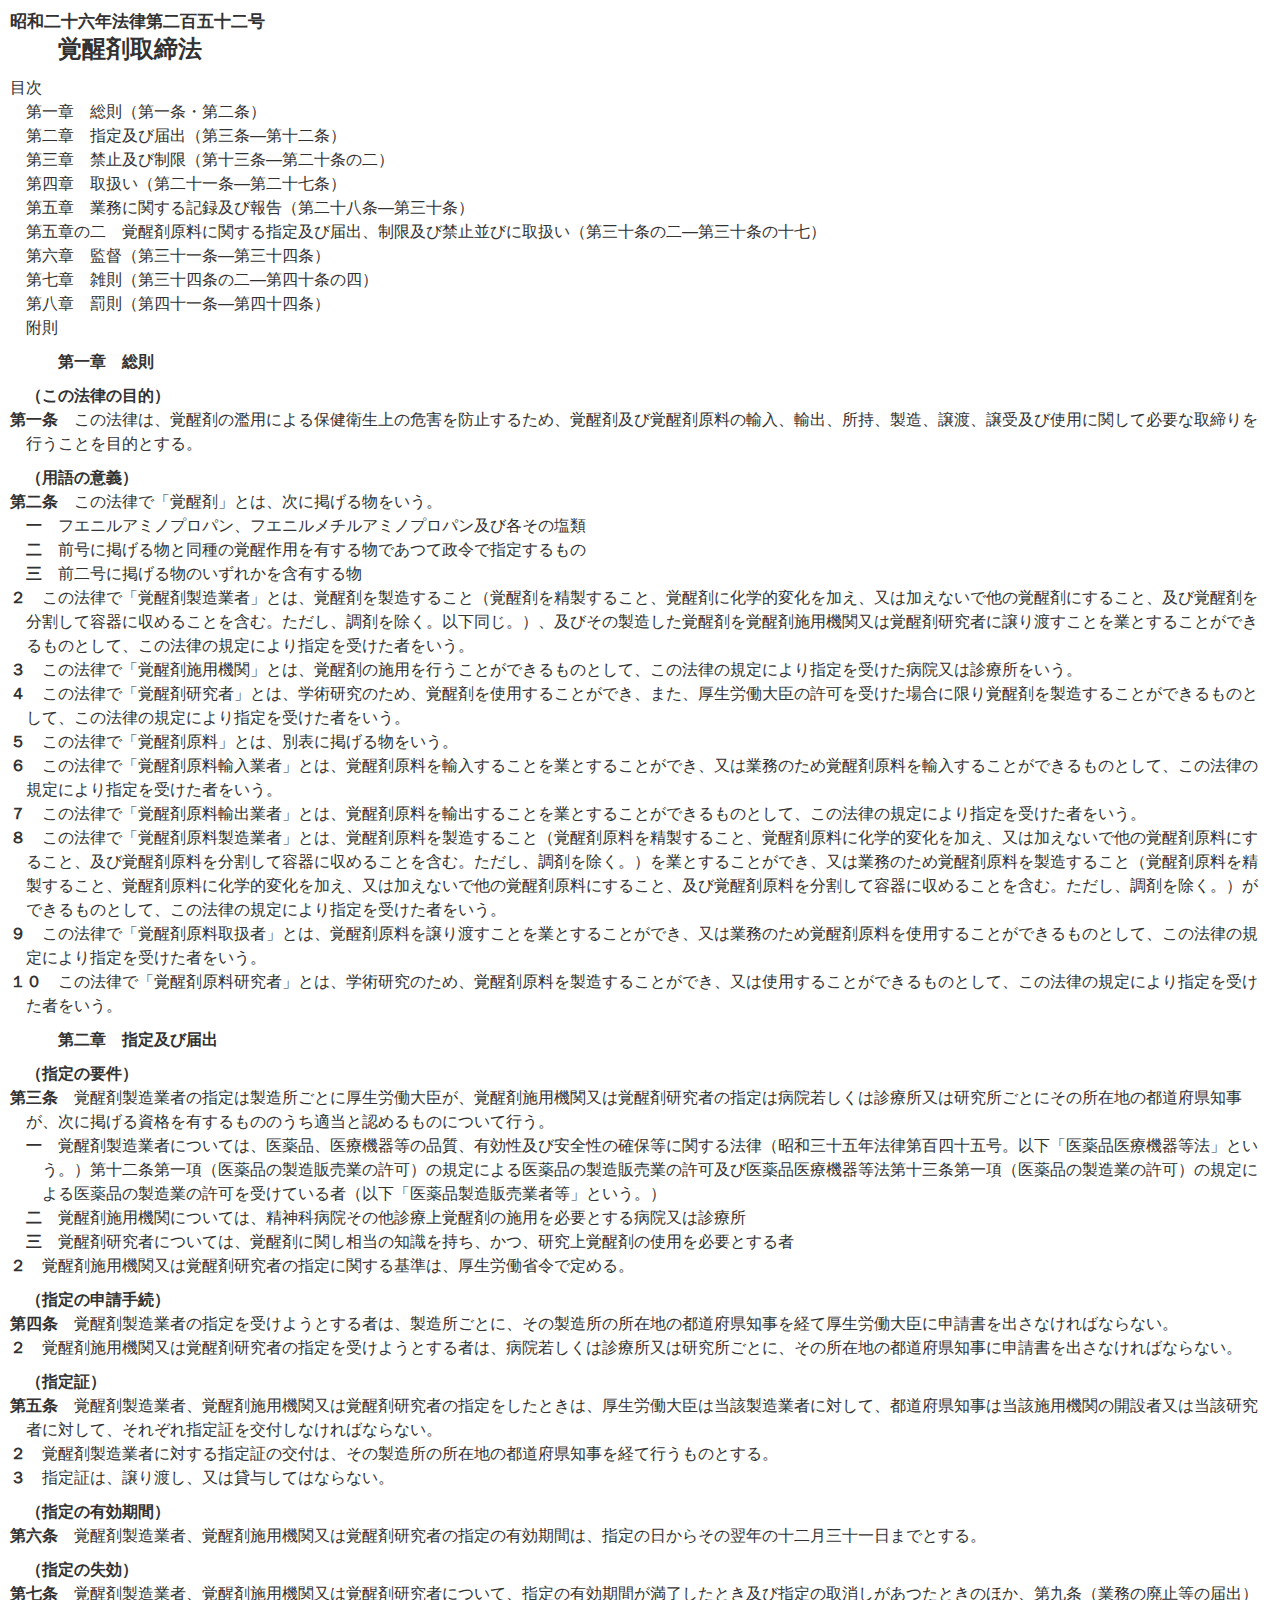
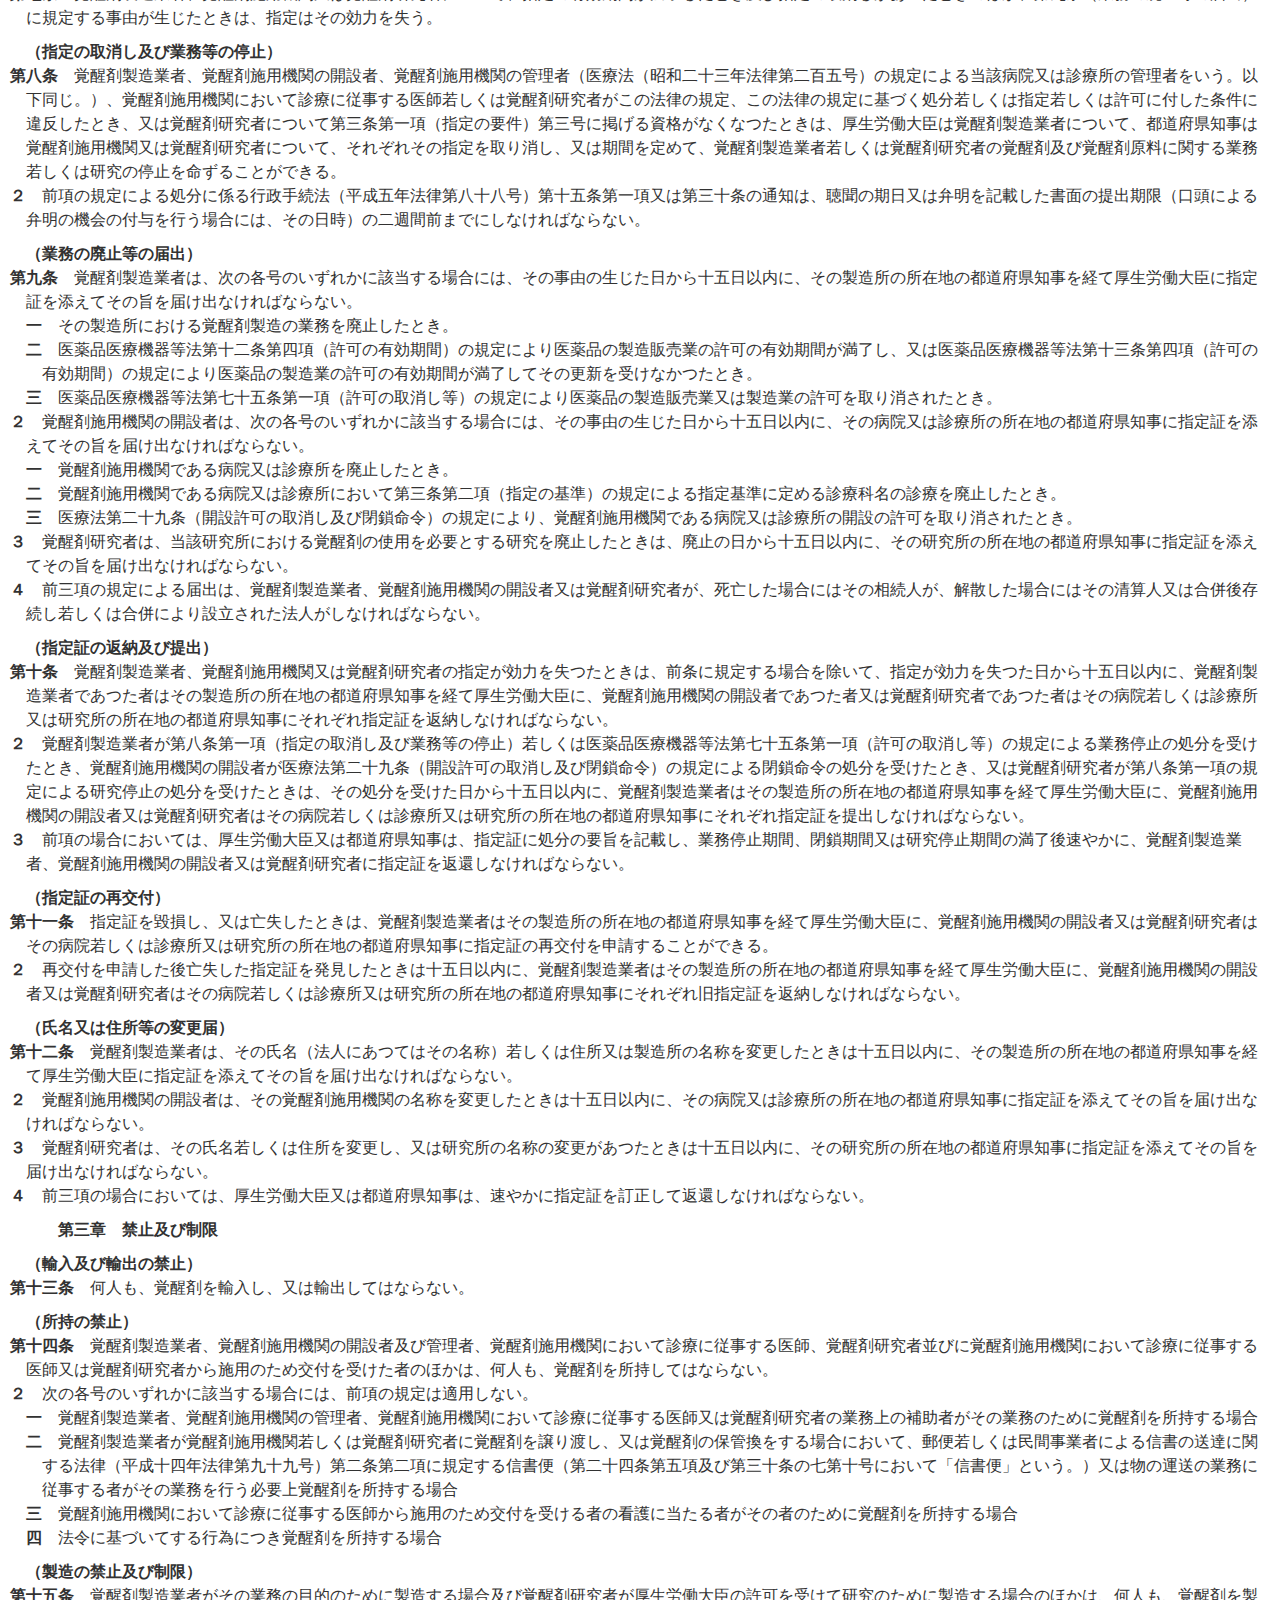
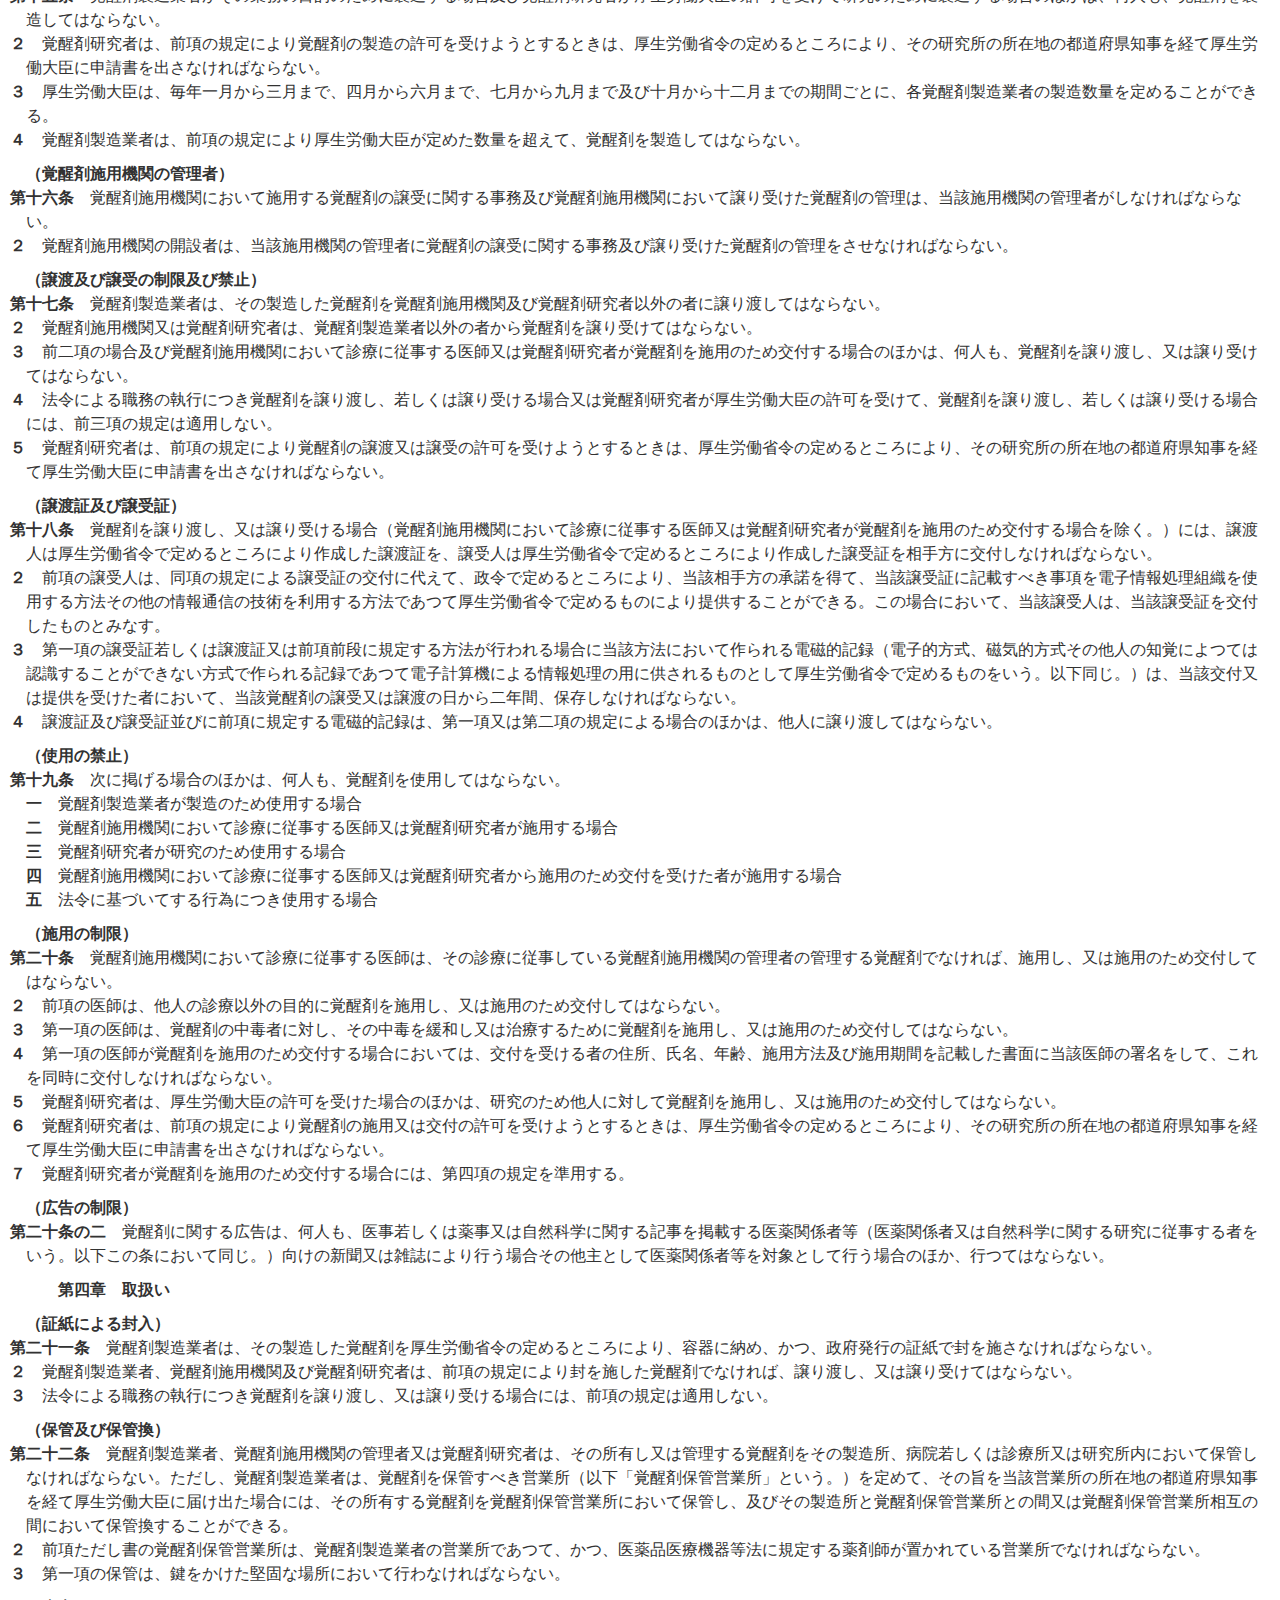
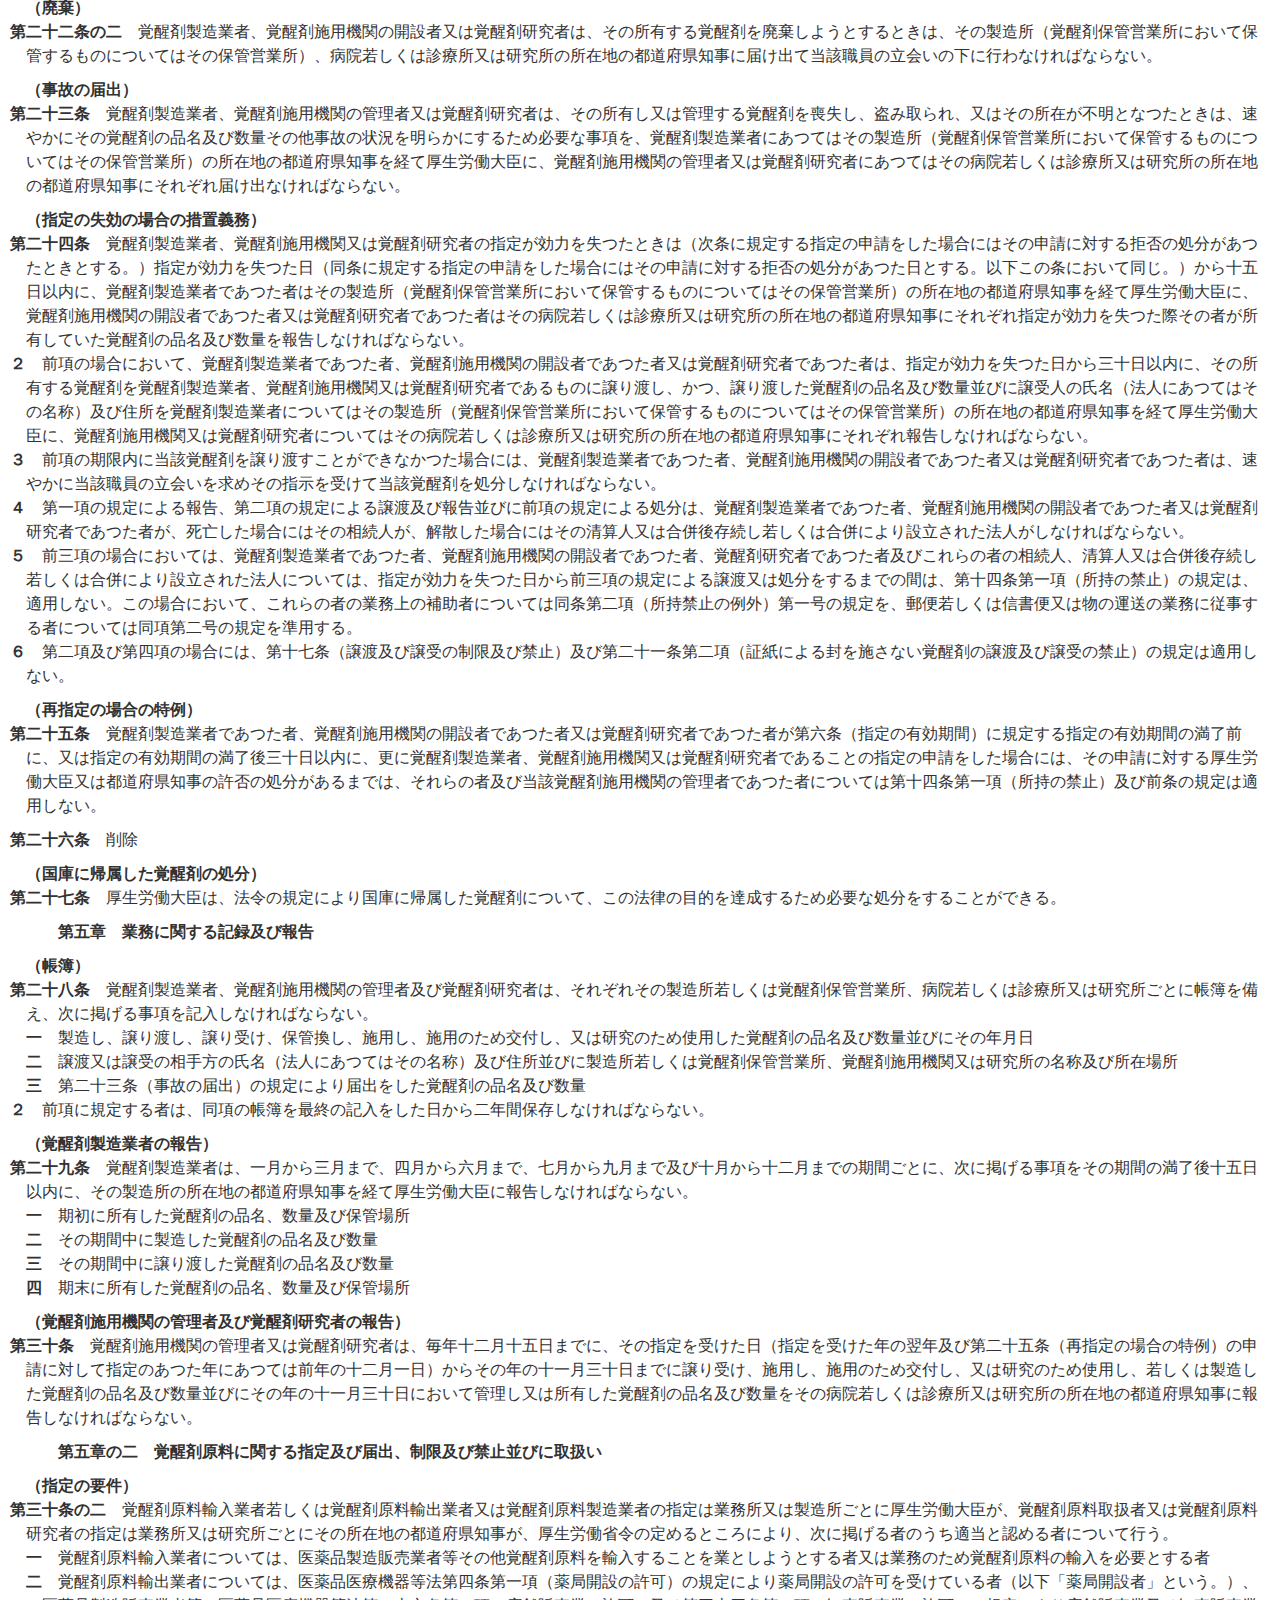
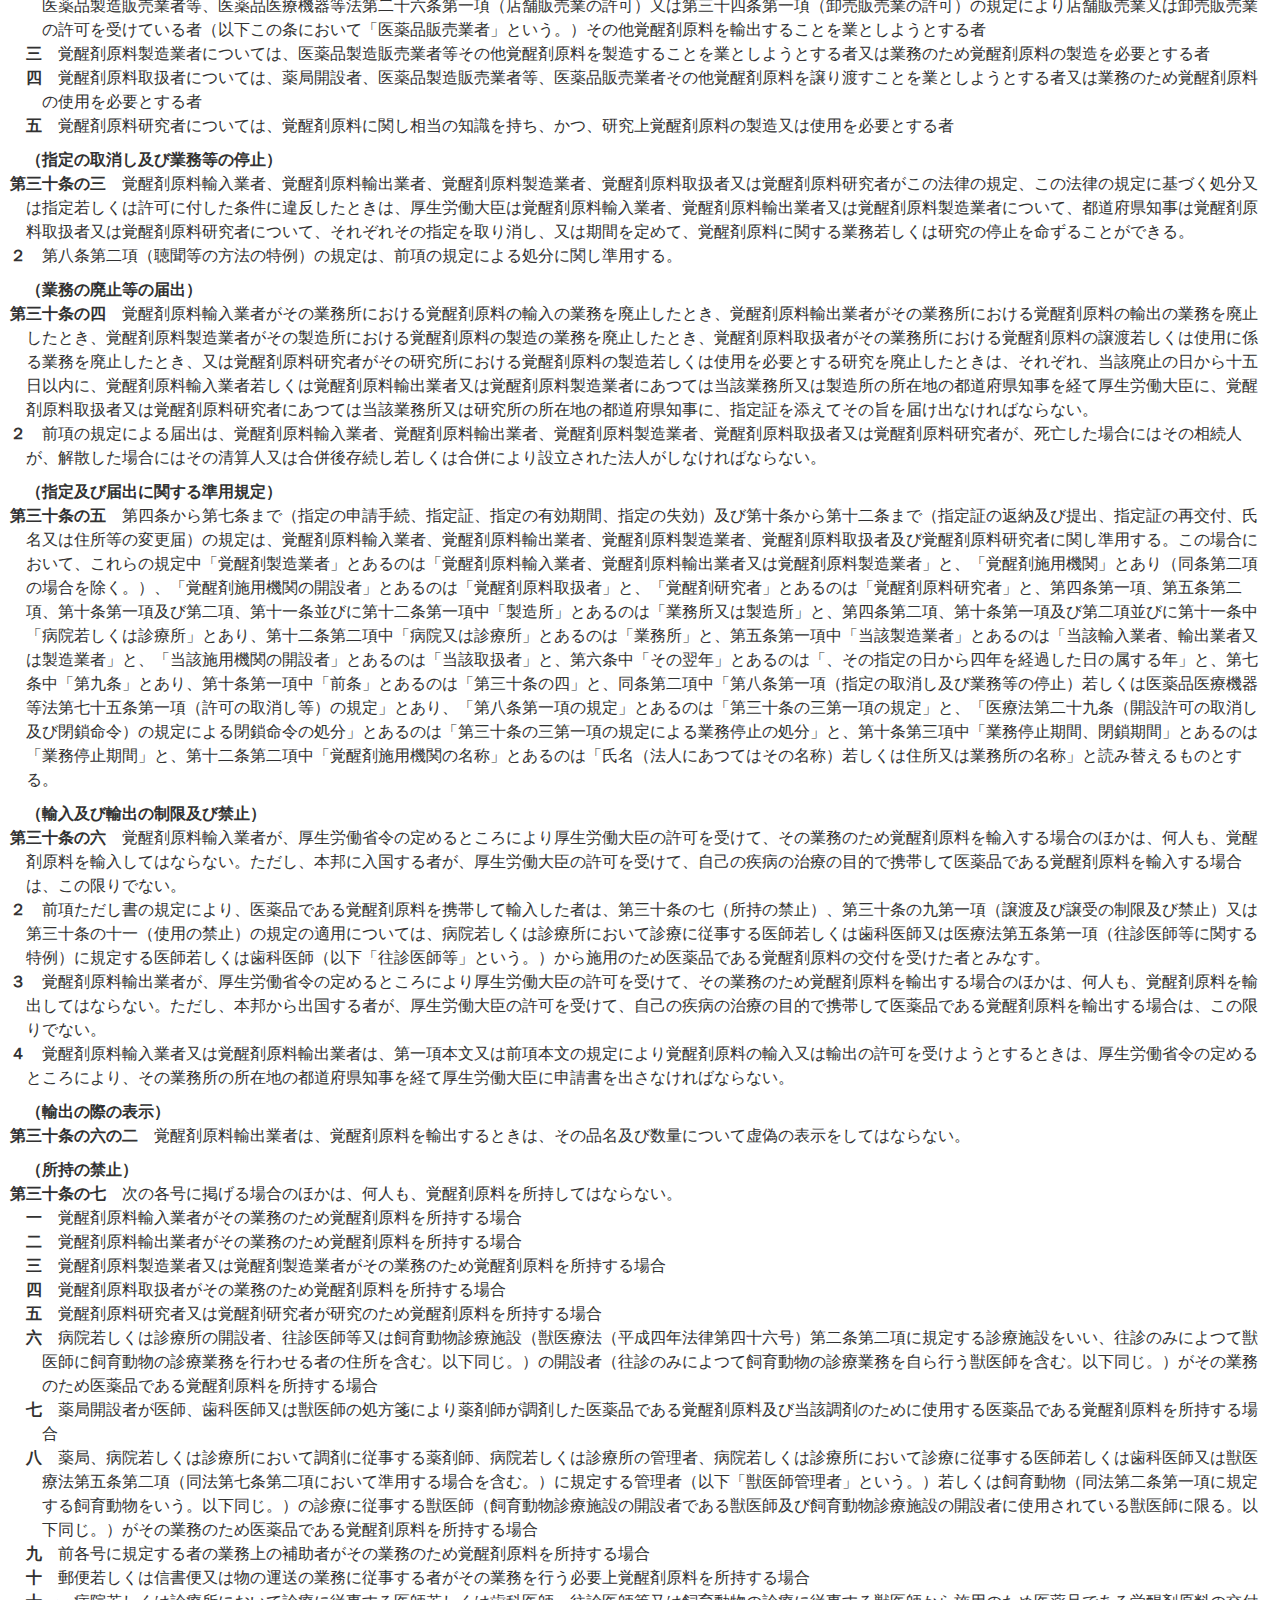
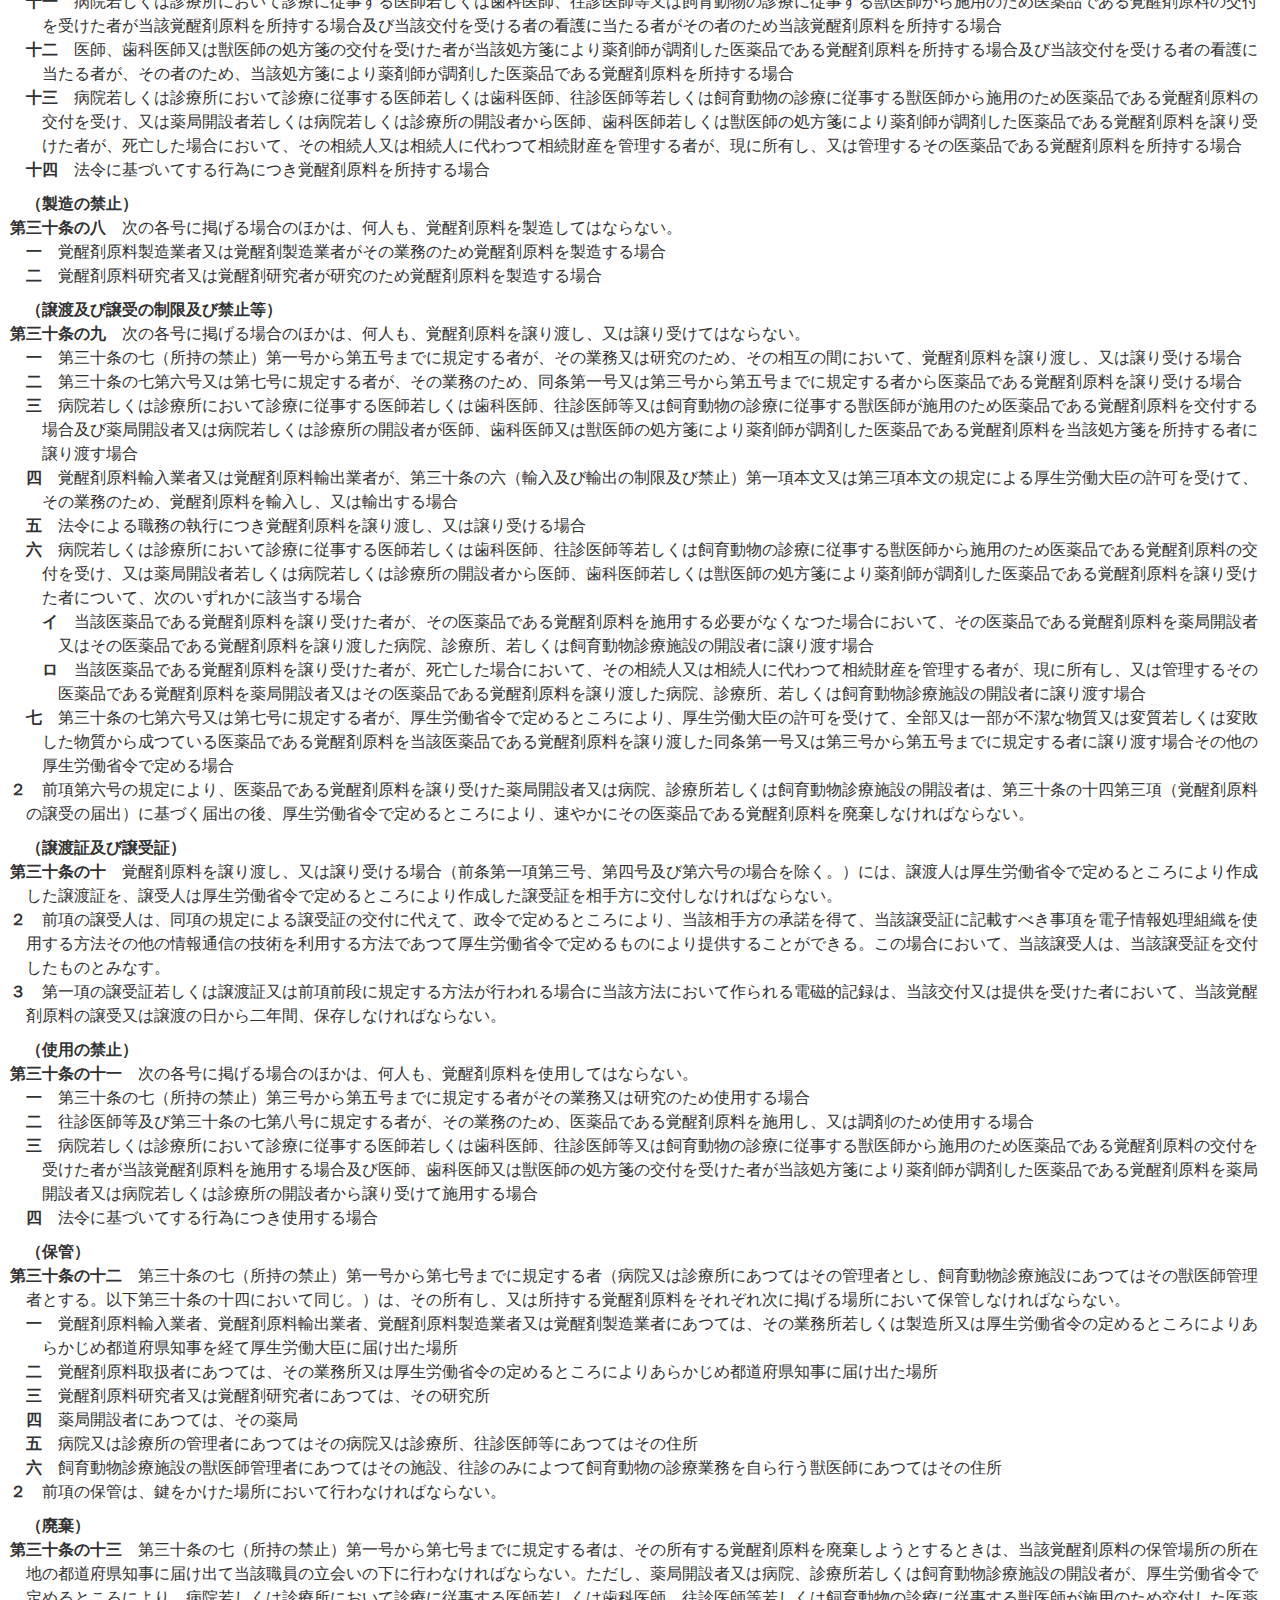
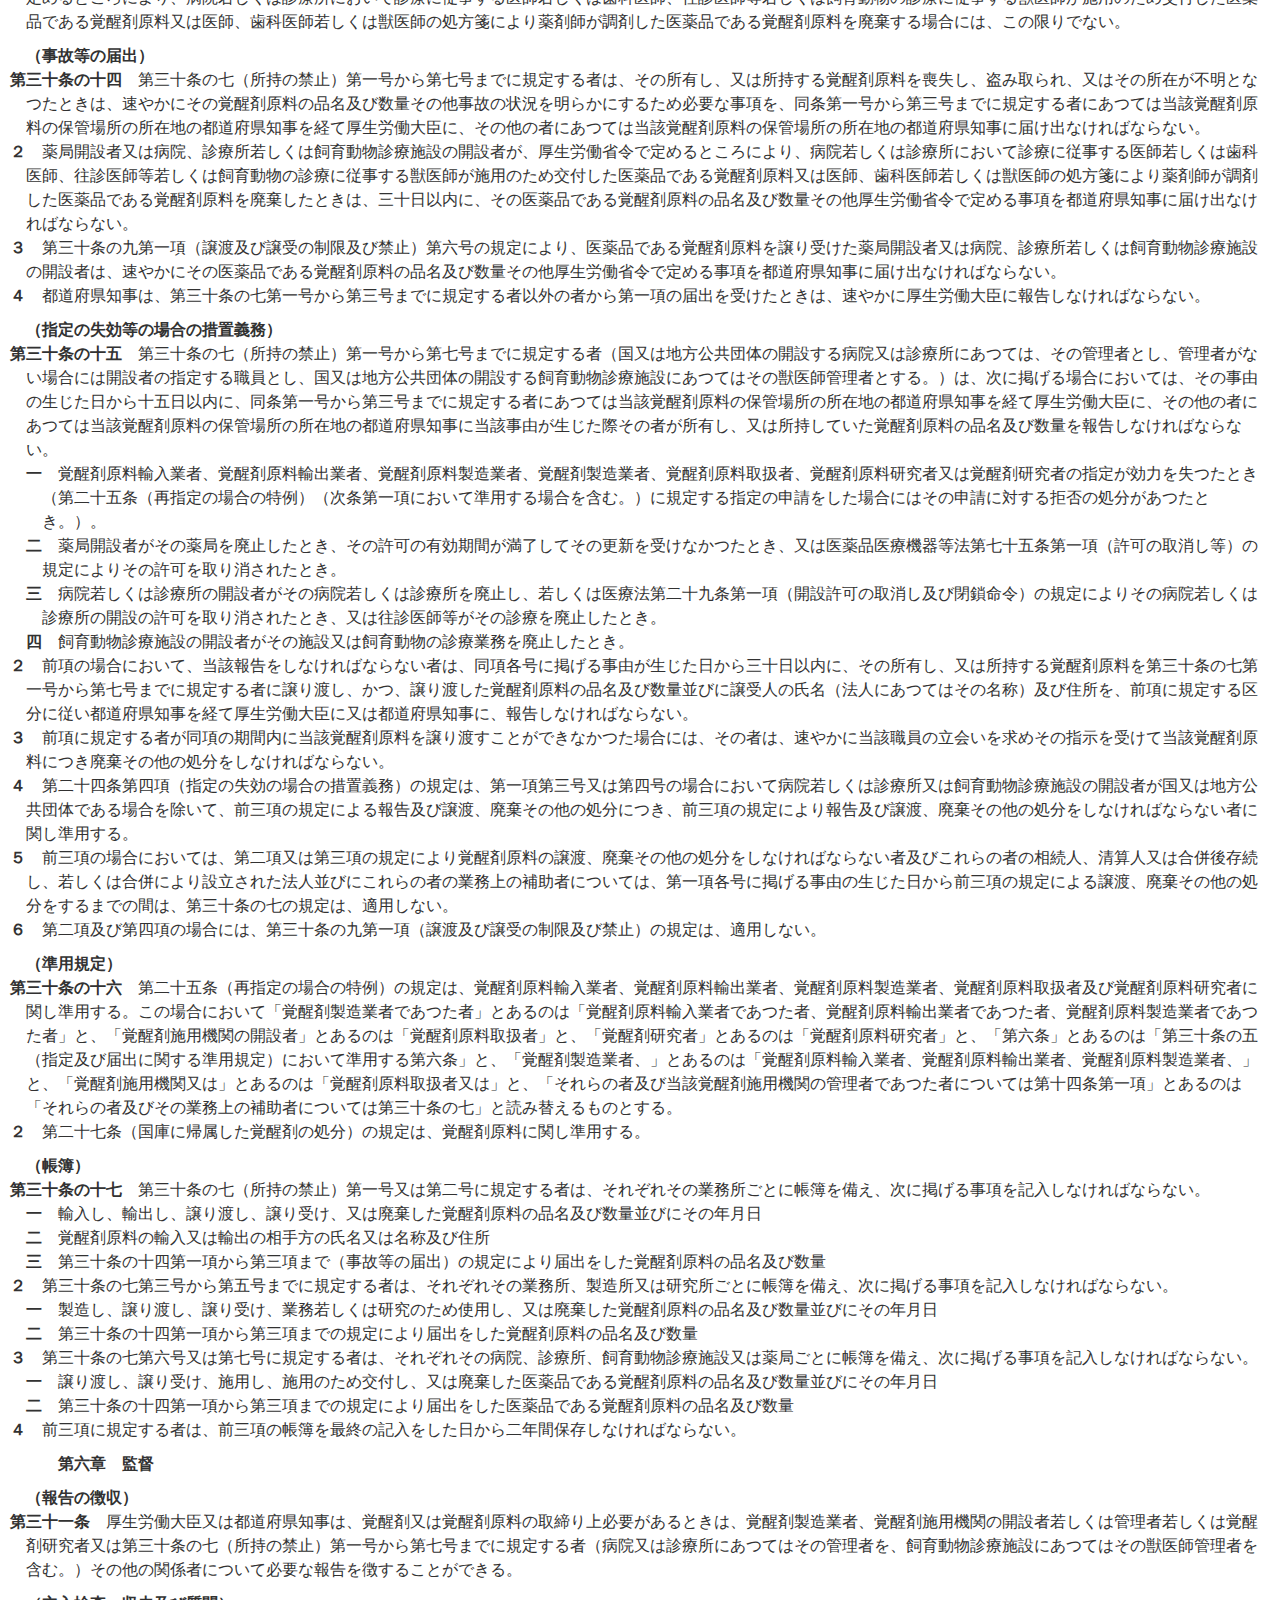
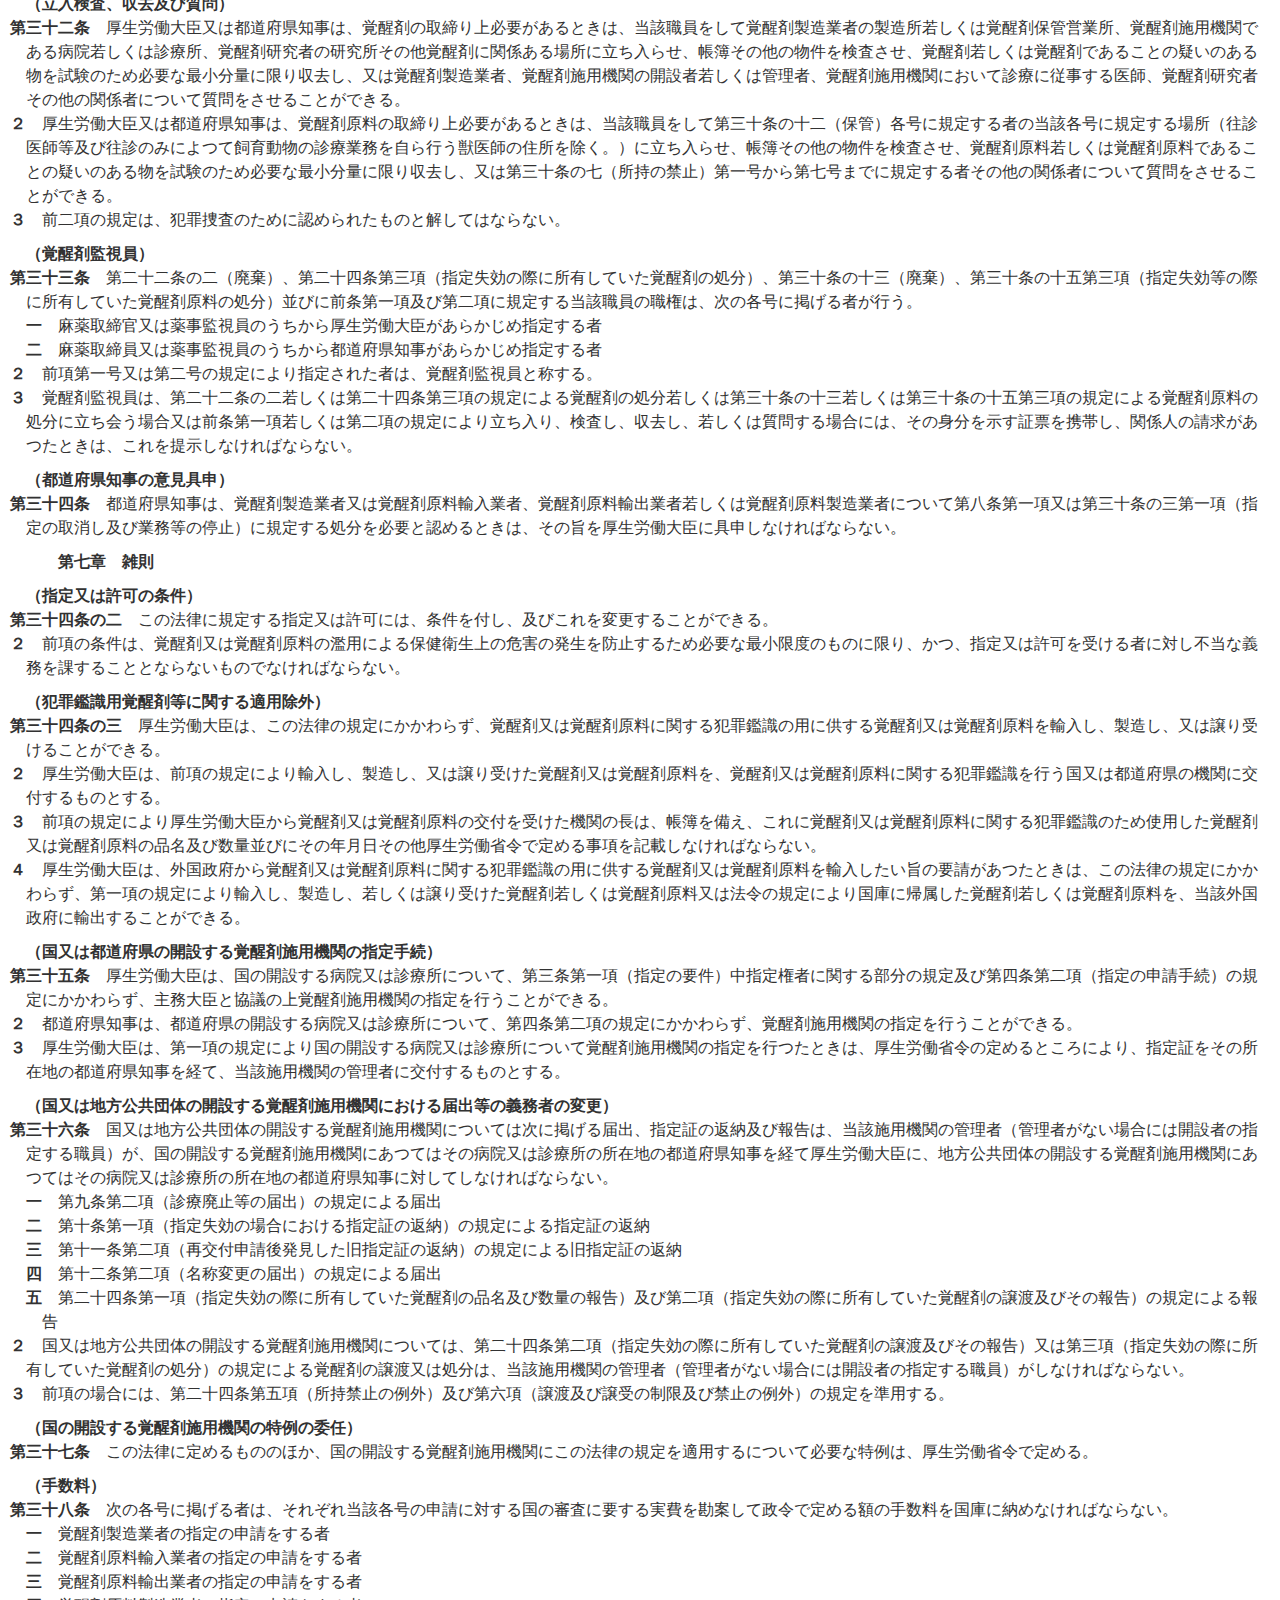
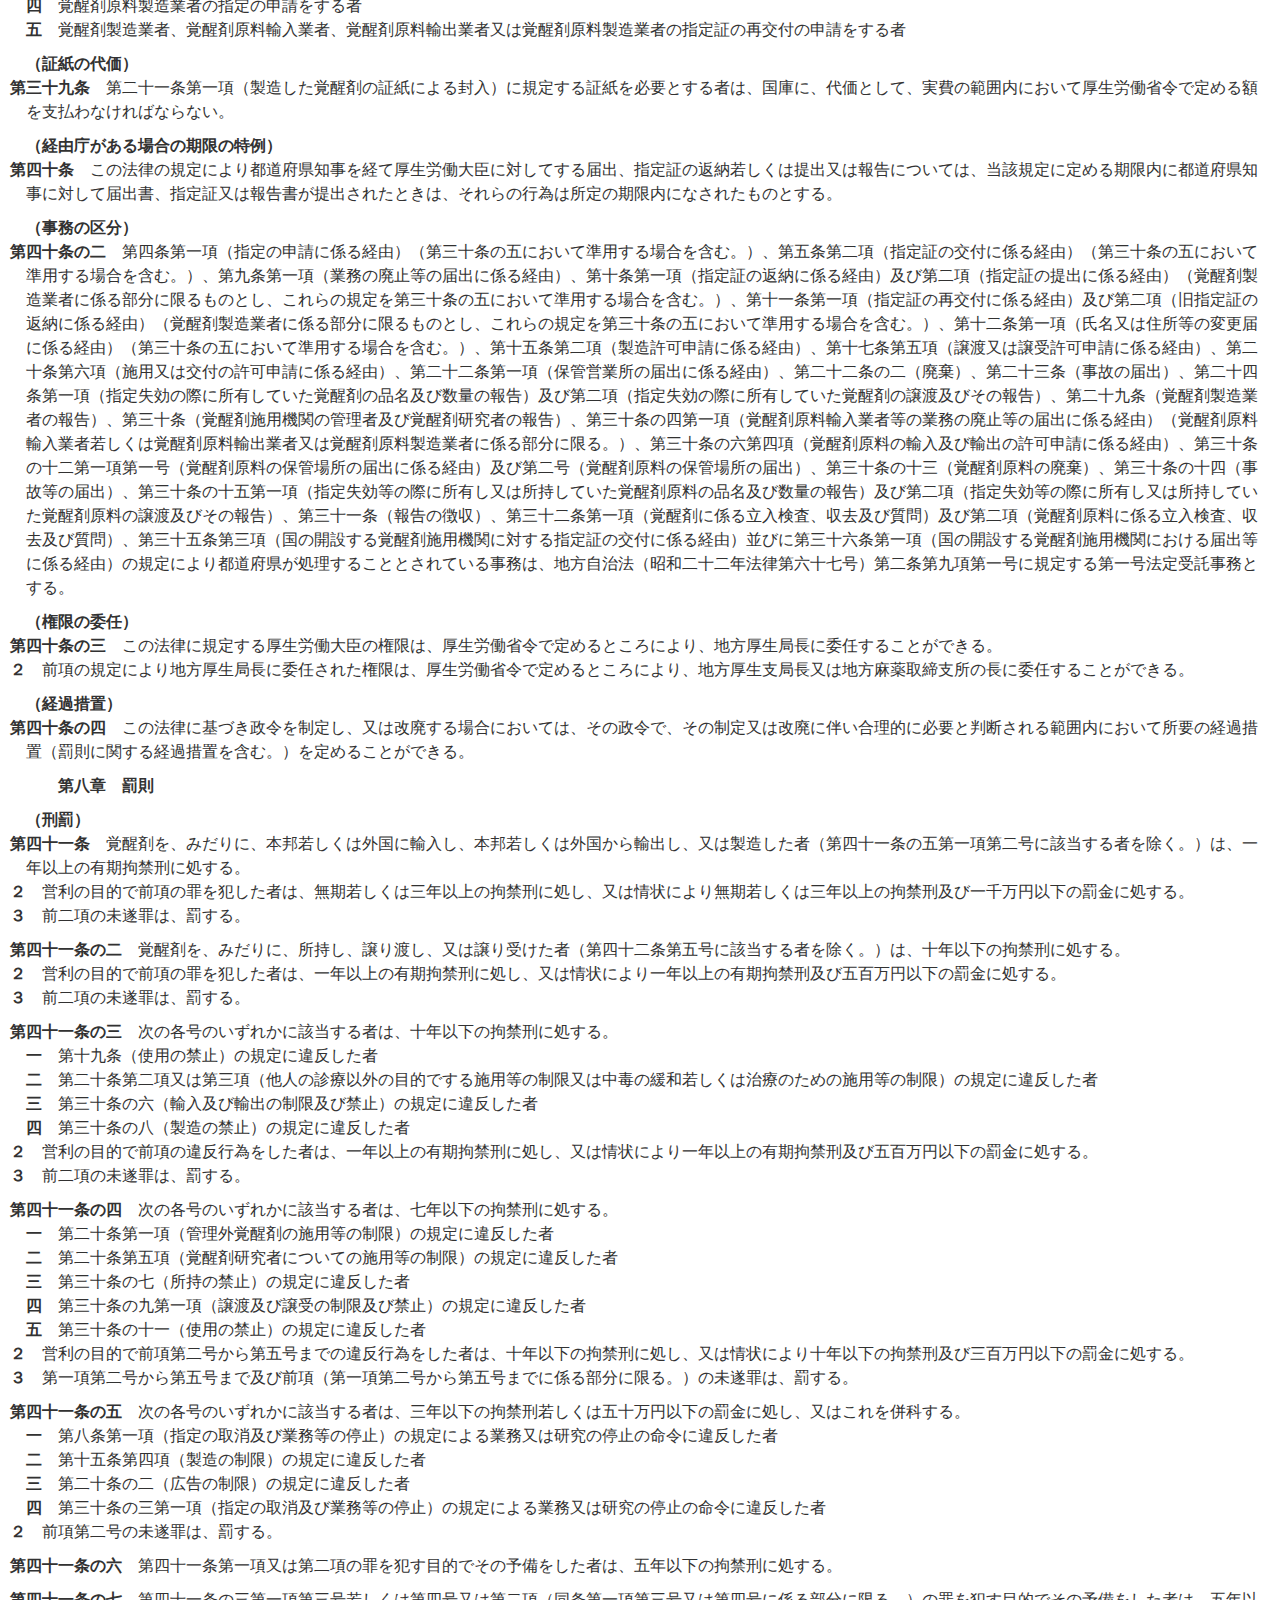
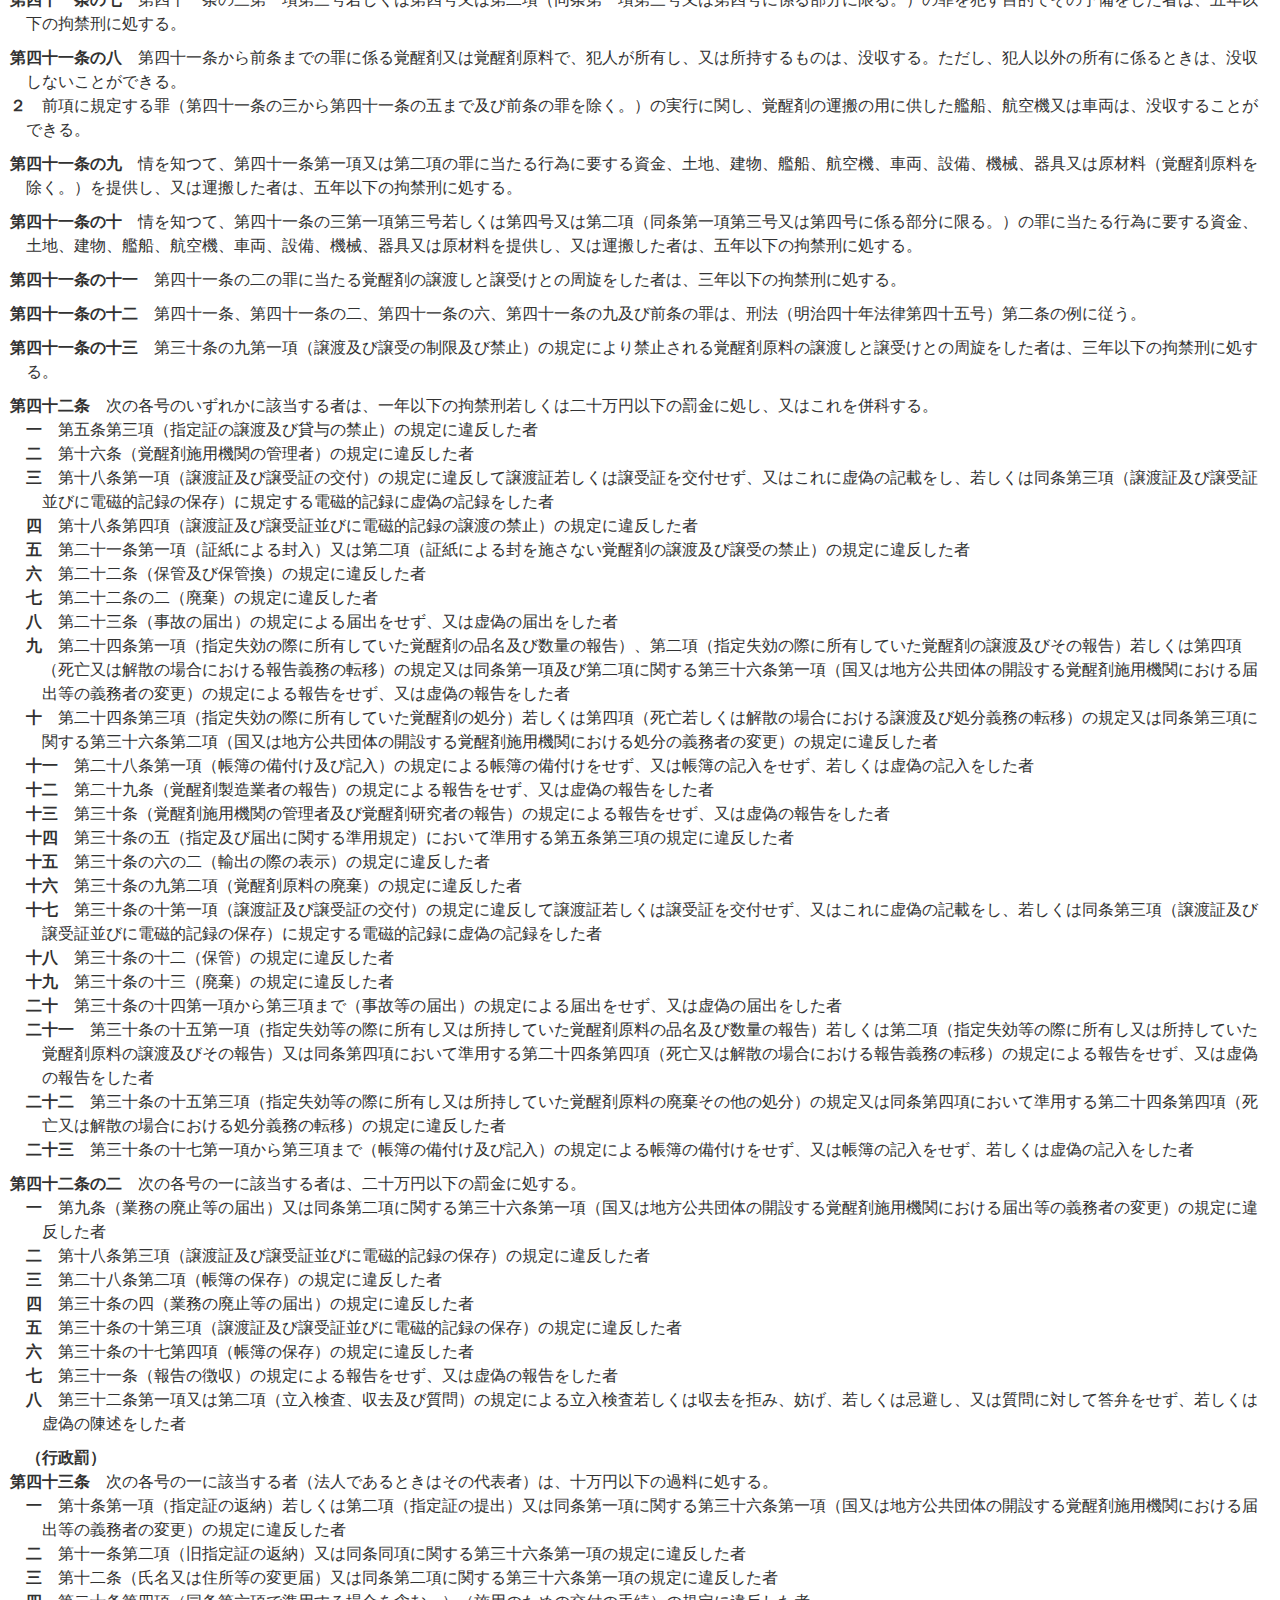
<file: data/覚せい剤・覚せい剤原料1.html>
<!DOCTYPE html>
<html lang="ja">
<head>
<meta charset="utf-8">


<title>覚醒剤取締法</title>



<style type="text/css">


html, body, div, span, applet, object, iframe,
h1, h2, h3, h4, h5, h6, p, blockquote, pre,
a, abbr, acronym, address, big, cite, code,
del, dfn, em, img, ins, kbd, q, s, samp,
small, strike, strong, sub, sup, tt, var,
b, u, i, center,
dl, dt, dd, ol, ul, li,
fieldset, form, label, legend,
table, caption, tbody, tfoot, thead, tr, th, td,
article, aside, canvas, details, embed, 
figure, figcaption, footer, header, hgroup, 
menu, nav, output, ruby, section, summary,
time, mark, audio, video {
	margin: 0;
	padding: 0;
	border: 0;
	font-size: 100%;
	font: inherit;
	vertical-align: baseline;
}
article, aside, details, figcaption, figure, 
footer, header, hgroup, menu, nav, section {
	display: block;
}
body {
	line-height: 1;
}
ol, ul {
	list-style: none;
}
blockquote, q {
	quotes: none;
}
blockquote:before, blockquote:after,
q:before, q:after {
	content: '';
	content: none;
}
table {
	border-collapse: collapse;
	border-spacing: 0;
}




  header h1 {
    width: 300px;
    height: 34px;
    text-align: left;
    position: absolute;
    top: 20px;
    left: 30px; }
    header h1 a {
      font-size: 1.125rem;
      font-weight: 500;
      height: 34px;
      vertical-align: middle;
      text-decoration: none;
      color: #000; }
      
      header h1 a img {
        margin-right: 12px;
        vertical-align: middle; }

  header h1 {
    width: 260px;
    height: 37px;
    text-align: left;
    box-sizing: border-box;
    position: absolute;
    top: 10px;
    left: 30px; }
    header h1 a {
      font-size: 1.125rem;
      font-weight: 500;
      text-decoration: none;
      color: #000;
      line-height: 37px;
      display: block; }
      header h1 a img {
        margin: 0;
        margin-right: 12px;
        vertical-align: middle; }
        
        
        
    header #hamburgerMenu {
      position: fixed;
      top: 0px;
      width: 85%;
      height: 100%;
      background: #FFF;
      display: none; }
      header #hamburgerMenu.active {
      display: block; }
      header #hamburgerMenu h1 {
        display: block;
        position: relative;
        left: 0px;
        width: 100%; }
        header #hamburgerMenu h1 img {
          margin-left: 20px;
          vertical-align: middle; }
        header #hamburgerMenu h1 #btnHamburgerMenuClosed {
			position: absolute;
			top: 5px;
			right: 10px;
        }
      header #hamburgerMenu ul {
        position: relative;
        width: auto;
        text-align: left; }
        header #hamburgerMenu ul li {
          margin: 5px 0 5px 15px; 
          margin:top right bottom left;
        }
          header #hamburgerMenu ul li a {
            
			padding: 8px 5px 8px 10px;
			background: url(../img/arrow_gray_link.png) left 10px no-repeat;
			display: block;
			color: #000;
			text-decoration: none;
            
            }


@media screen and (max-width: 1024px) {
        }

@media screen and (max-width: 769px) {
}

@media screen and (max-width: 359px) {
  header h1 span {
    display: none; } }
    
    
header  button#btnHamburgerMenu {
	width: 37px;
	height: 37px;
	background: url("../img/icon/icon_menu_black.png") center center no-repeat;
	display: none;
	text-indent: -9999px;
	position: absolute;
	top: 10px;
	left: 10px;
}

@media screen and (max-width: 1024px) {

	header button#btnHamburgerMenu {
		display: block;
	}
	
	
	
	header h1 {
		top: 10px;
		left: 60px;
	}
	header h1 a br {
		display: none;
	}

}

#bgBody {
	width: 100%;
	height: 100%;
	background: #000;
	position: fixed;
	top: 0;
	left: 0;
	z-index: 530;
	display: none;
	opacity: 0;
}
#bgBody.active {
    display: block;
}

#hamburgerMenu {
	z-index: 540;
}

#hamburgerMenu #subLink {
	width: calc(100% - 20px);
	padding: 12px 25px;
	background: #F5F6F8;
	text-align: left;
	margin-left: 10px;
	margin-right: 10px;
      }
      #hamburgerMenu #subLink .helpLink {
        padding: 8px 5px 8px 25px;
        background: url(../img/icon/icon_faq.png) left 10px no-repeat;
        display: block;
        color: #000;
        text-decoration: none; }


  button.moreList {
    width: 100%;
    margin-bottom: 12px;
    padding: 15px;
    background: #fff;
    border: 1px solid #636974;
    text-align: center;}
    button.moreList:hover {
      background: #C2CEE7; }
    button.moreList::after {
      width: 18px;
      height: 10px;
      content: '';
      background: url(../img/arrow_gray_down.png) left top no-repeat;
      background-size: contain;
      display: inline-block; }
    button.moreList.active::after {
      background: url(../img/arrow_gray_up.png) left top no-repeat; }

@import url(https://fonts.googleapis.com/earlyaccess/notosansjp.css);
@font-face {
  font-family: "Yu Gothic";
  src: local("Yu Gothic Medium");
  font-weight: 100; }

@font-face {
  font-family: "Yu Gothic";
  src: local("Yu Gothic Medium");
  font-weight: 200; }

@font-face {
  font-family: "Yu Gothic";
  src: local("Yu Gothic Medium");
  font-weight: 300; }

@font-face {
  font-family: "Yu Gothic";
  src: local("Yu Gothic Medium");
  font-weight: 400; }

@font-face {
  font-family: "Yu Gothic";
  src: local("Yu Gothic Bold");
  font-weight: bold; }

* {
  box-sizing: border-box; }

header {
  width: 100%;
  min-width: 1200px;
  height: 67px;
  background: #fff;
  display: block;
  position: fixed;
  top: 0;
  left: 0;
  box-shadow: 0 0 1px 2px rgba(0, 0, 0, 0.1);
  text-align: center;
  z-index: 500; }

@media screen and (max-width: 1024px) {
  header {
    min-width: auto;
    height: 52px; } }

nav#pNavi {
  padding-bottom: 25px;
  text-align: left; }
  nav#pNavi section#outlineGraph {
    margin: 0 12px;
    border: 1px solid #D7D7D7;
    border-radius: 5px;
    display: none; }
    nav#pNavi section#outlineGraph.active {
      display: block; }
  nav#pNavi section#outlineList {
    margin: 0 12px;
    padding: 25px 12px 12px 12px;
    border: 1px solid #D7D7D7;
    border-radius: 5px;
    display: none; }
    nav#pNavi section#outlineList.active {
      display: block; }
    nav#pNavi section#outlineList p {
      padding-bottom: 12px; }
      nav#pNavi section#outlineList p.label {
        font-size: 0.75rem;
        text-align: right; }
    nav#pNavi section#outlineList ul li {
      padding-left: 12px;
      font-size: 0.875rem; }
      nav#pNavi section#outlineList ul li:nth-child(odd) {
        background: url(../img/icon/icon_outline_list.png) left 5px no-repeat; }
      nav#pNavi section#outlineList ul li.active {
        background: url(../img/icon/icon_outline_point.png) left 5px no-repeat; }
      nav#pNavi section#outlineList ul li ul {
        margin-bottom: 12px; }
        nav#pNavi section#outlineList ul li ul li {
          margin-bottom: 0;
          padding-left: 0;
          font-size: 0.75rem; }
          nav#pNavi section#outlineList ul li ul li:first-child {
            background: none; }
  nav#pNavi ul#tocCheckbox, nav#pNavi ul#pOutline {
    width: 220px;
    margin: 0 auto;
    font-size: 0; }
    nav#pNavi ul#tocCheckbox li, nav#pNavi ul#pOutline li {
      font-size: 0.875rem;
      display: inline-block; }
      nav#pNavi ul#tocCheckbox li button, nav#pNavi ul#pOutline li button {
        width: 100px;
        margin: 0 5px;
        display: inline-block; }
        nav#pNavi ul#tocCheckbox li button:hover, nav#pNavi ul#pOutline li button:hover {
          background: #C2CEE7; }
  nav#pNavi ul#tocCheckbox {
    margin-bottom: 25px; }
    nav#pNavi ul#tocCheckbox li button {
      padding: 8px;
      border: 1px solid #D7D7D7; }
  nav#pNavi ul#pOutline {
    height: 40px;
    padding: 0;
    position: relative;
    line-height: 0.875rem; }
    nav#pNavi ul#pOutline li button {
      padding: 8px;
      border-top: 1px solid #D7D7D7;
      border-left: 1px solid #D7D7D7;
      border-right: 1px solid #D7D7D7;
      position: absolute;
      top: 0; }
      nav#pNavi ul#pOutline li button.list {
        left: 0; }
      nav#pNavi ul#pOutline li button.outline {
        right: 0; }
      nav#pNavi ul#pOutline li button.active {
        background: #1042A4;
        color: #fff;
        border-top: none; }
      nav#pNavi div.tableOfContents2 a {
        text-decoration: none;
        color: #636974; }
        nav#pNavi div.tableOfContents2 a[href] {
          color: #000; }
          nav#pNavi div.tableOfContents2 a[href]:hover {
            color: #CA241E; }

footer {
  padding: 30px;
  background: #F5F6F8;
  color: #707070;
  font-size: 0.75rem; }

#popuUpPage.document footer {
  margin-left: 310px; }
  #popuUpPage.document footer.allwidth {
    margin-left: 0; }

@media screen and (max-width: 1024px) {
  #popuUpPage.document footer {
    margin-left: 0; } }

@media print {
  #contentsLaw {
    width: 100% !important;
    border: none !important; }
  #innerDocument {
    width: 100% !important; }
  #toTop {
    display: none; }
  .document #leftNaviSide,
  .document #relationLinkSide,
  .document .lawDownload,
  .document header,
  .document nav,
  .document footer,
  .document button {
    display: none !important; } }

nav#spDocument {
  display: none; }

@media screen and (max-width: 1024px) {
  nav#spDocument {
    width: 100%;
    padding: 12px 0;
    background: #F5F6F8;
    text-align: center;
    position: fixed;
    bottom: 0;
    left: 0;
    z-index: 500;
    display: block; }
    nav#spDocument #fDownloadFileSet {
      margin: 0 12px 25px 12px;
      padding: 12px;
      text-align: left;
      background: #fff;
      display: none; }
      nav#spDocument #fDownloadFileSet.active {
        display: block; }
      nav#spDocument #fDownloadFileSet ul li {
        margin-bottom: 25px; }
      nav#spDocument #fDownloadFileSet #fDownloadClose {
        width: 30px;
        text-align: center;
        font-size: 1.125rem;
        font-weight: 600;
        display: inline-block;
        position: absolute;
        top: 25px;
        right: 25px; }
    nav#spDocument div#spaceOfdocumentBtn {
      width: 80px;
      position: relative;
      margin-left: 3%;
      display: inline-block; }
    nav#spDocument button.footNav {
      width: 46px;
      height: 46px;
      margin-left: 3%;
      text-indent: -9999px;
      vertical-align: bottom; }
    nav#spDocument #fDownloadBtn {
      background: url(../img/icon/spnav/sp_menu04_off.png) center center no-repeat;
      background-size: 46px auto; }
      nav#spDocument #fDownloadBtn.active {
        background: url(../img/icon/spnav/sp_menu04_on.png) center center no-repeat;
        background-size: 46px auto; }
    nav#spDocument #fTocOutlineBtn {
      background: url(../img/icon/spnav/sp_menu02_off.png) center center no-repeat;
      background-size: 46px auto; }
      nav#spDocument #fTocOutlineBtn.active {
        background: url(../img/icon/spnav/sp_menu02_on.png) center center no-repeat;
        background-size: 46px auto; }
    nav#spDocument #fDocumentBtn {
      width: 80px;
      height: 80px;
      background: #F5F6F8 url(../img/icon/spnav/sp_menu01_off.png) center center no-repeat;
      background-size: 60px auto;
      position: absolute;
      bottom: -17px;
      left: 0;
      right: 0;
      margin: auto;
      border-radius: 50%; }
      nav#spDocument #fDocumentBtn.active {
        background: #F5F6F8 url(../img/icon/spnav/sp_menu01_on.png) center center no-repeat;
        background-size: 60px auto; }
    nav#spDocument #fRelationLinkBtn {
      background: url(../img/icon/spnav/sp_menu03_off.png) center center no-repeat;
      background-size: 46px auto; }
      nav#spDocument #fRelationLinkBtn.active {
        background: url(../img/icon/spnav/sp_menu03_on.png) center center no-repeat;
        background-size: 46px auto; }
    nav#spDocument #fSearchBtn {
      background: url(../img/icon/spnav/sp_menu05_off.png) center center no-repeat;
      background-size: 46px auto; }
      nav#spDocument #fSearchBtn.active {
        background: url(../img/icon/spnav/sp_menu05_on.png) center center no-repeat;
        background-size: 46px auto; } }

html {
  height: 100%;
  font-size: 100%; }

body {
  height: 100%;
  box-sizing: border-box;
  color: #323232;
  font-size: 1rem;
  line-height: 1.5rem;
  font-family: "メイリオ", "游ゴシック体", YuGothic, "游ゴシック", "Yu Gothic", "Helvetica Neue", sans-serif;
  font-weight: 500; }

h2:not(.popuUpPage) {
  background-color: #fff;
  border-top: 1px solid #D7D7D7;
  border-bottom: 1px solid #D7D7D7;
  font-size: 1.375rem;
  font-weight: 600;
  line-height: 2rem; }
  h2:not(.popuUpPage) span, h2:not(.popuUpPage) a {
    padding: 25px 80px 20px 80px;
    text-decoration: none;
    color: #323232;
    display: block; }
    h2:not(.popuUpPage) span:hover, h2:not(.popuUpPage) a:hover {
      color: #323232; }

a {
  color: #1042A4; }
  a:hover {
    color: #CA241E; }

img {
  vertical-align: bottom; }

p {
  padding-bottom: 25px; }
  p:last-child {
    padding-bottom: 0; }

ol {
  list-style: none; }

section {
  padding-bottom: 50px; }
  section:last-child {
    padding-bottom: 0; }

button {
  background-color: transparent;
  border: none;
  cursor: pointer;
  outline: none;
  padding: 0;
  -webkit-appearance: none;
     -moz-appearance: none;
          appearance: none;
  font-size: 1rem; }
  button:focus {
    outline-color: #3b99fc;
    outline-offset: 0px;
    outline-style: auto;
    outline-width: 5px; }

_:-ms-lang(x):focus, button:focus {
  outline: thin dotted invert; }

label {
  cursor: pointer; }

#contentsWrap {
  min-width: 1200px;
  margin: 25px 0 40px 30px;
  display: flex;
  position: relative; }

@media screen and (max-width: 1024px) {
  #contentsWrap {
    margin: 20px 0; } }

#popuUpPage #contentsWrap {
  min-width: auto;
  margin: 0;
  border-top: 1px solid #D7D7D7; }
  #popuUpPage #contentsWrap #contentsLaw {
    width: calc(100% - 310px);
    float: none;
    padding: 25px 50px 25px 70px;
    border-right: 1px solid #D7D7D7;
    position: relative; }
    #popuUpPage #contentsWrap #contentsLaw.allOpen {
      width: calc(100% - 620px); }
    #popuUpPage #contentsWrap #contentsLaw.allClosed {
      width: 100%; }
    #popuUpPage #contentsWrap #contentsLaw ul.lawDownload {
      position: fixed;
      top: 160px;
      right: 311px; }
      #popuUpPage #contentsWrap #contentsLaw ul.lawDownload.openBtn {
        right: 0; }
      #popuUpPage #contentsWrap #contentsLaw ul.lawDownload li {
        margin-bottom: 12px; }
    #popuUpPage #contentsWrap #contentsLaw button.openClose {
      width: 40px;
      height: 40px;
      border-top: 1px solid #D7D7D7;
      border-bottom: 1px solid #D7D7D7;
      position: fixed;
      top: 100px; }
      #popuUpPage #contentsWrap #contentsLaw button.openClose#tocOutlineBtn {
        text-indent: -9999px;
        background: #F5F6F8 url(../img/arrow_gray_left.png) 12px 13px no-repeat;
        border-right: 1px solid #D7D7D7;
        border-radius: 0 5px 5px 0;
        left: 310px; }
        #popuUpPage #contentsWrap #contentsLaw button.openClose#tocOutlineBtn.openBtn {
          background: #F5F6F8 url(../img/icon/icon_toc.png) 3px 7px no-repeat;
          left: 0; }
          #popuUpPage #contentsWrap #contentsLaw button.openClose#tocOutlineBtn.openBtn:hover {
            background: #C2CEE7 url(../img/icon/icon_toc.png) 3px 7px no-repeat; }
        #popuUpPage #contentsWrap #contentsLaw button.openClose#tocOutlineBtn:hover {
          background: #C2CEE7 url(../img/arrow_gray_left.png) 12px 13px no-repeat; }
      #popuUpPage #contentsWrap #contentsLaw button.openClose#relationLinkBtn {
        text-indent: -9999px;
        background: #F5F6F8 url(../img/arrow_gray_right.png) 12px 13px no-repeat;
        border-left: 1px solid #D7D7D7;
        border-radius: 5px 0 0 5px;
        right: 311px; }
        #popuUpPage #contentsWrap #contentsLaw button.openClose#relationLinkBtn.openBtn {
          background: #F5F6F8 url(../img/icon/icon_relation.png) 3px 6px no-repeat;
          right: 0; }
          #popuUpPage #contentsWrap #contentsLaw button.openClose#relationLinkBtn.openBtn:hover {
            background: #C2CEE7 url(../img/icon/icon_relation.png) 3px 6px no-repeat; }
        #popuUpPage #contentsWrap #contentsLaw button.openClose#relationLinkBtn:hover {
          background: #C2CEE7 url(../img/arrow_gray_right.png) 12px 13px no-repeat; }

@media screen and (max-width: 1024px) {
  #popuUpPage #contentsWrap #contentsLaw {
    width: 100%;
    border-right: none;
    padding: 25px 5px 25px 25px;
    display: none; }
    #popuUpPage #contentsWrap #contentsLaw.active {
      width: 100%;
      display: block; } }

#leftNaviSide {
  width: 310px;
  padding-top: 25px;
  background: #fff;
  text-align: center;
  border-right: 1px solid #D7D7D7;
  display: none; }
  #leftNaviSide.active {
    display: block; }
  #leftNaviSide #tocOutlineWrap {
    width: 309px;
    height: calc(100% - 70px);
    background: #fff;
    overflow: auto;
    padding-top: 20px;
    position: fixed;
    top: 70px;
    left: 0;
    -webkit-overflow-scrolling: touch !important; }
  #leftNaviSide ul {
    font-size: 0; }
    #leftNaviSide ul li {
      font-size: 1rem;
      text-align: left; }
    #leftNaviSide ul#dayOfPromulgation {
      margin: 0 0 10px 12px; }
      #leftNaviSide ul#dayOfPromulgation li {
        font-size: 0.75rem;
        text-align: left; }
    #leftNaviSide .labelLaw {
      width: 120px;
      text-align: center;
      margin-top: 10px;
      margin-bottom: 15px;
      margin-left: 12px; }
      #leftNaviSide .labelLaw h3 {
        padding: 1px 8px;
        text-align: left;
        width: 120px;
        height: 23px;
        border: 1px solid #1042A4;
        background: #FFFFFF;
        color: #000000;
        display: inline-block; 
        border-left-width: 15px; }
        #leftNaviSide .labelLaw h3.authFlag {
          margin-top: 2px;
          margin-bottom: 2px;
          border-color: #A44210;
          font-size: 85%; }
        #leftNaviSide .labelLaw h3.enforcementFlag {
          margin-top: 2px;
          margin-bottom: 2px;
          border-color: #4F71B3; }
    #leftNaviSide ul#tocTab {
      margin: 15px 25px 25px 25px;
      border-bottom: 1px solid #D7D7D7; }
      #leftNaviSide ul#tocTab li {
        font-size: 0.875rem;
        display: inline-block; }
        #leftNaviSide ul#tocTab li button {
          width: 100px;
          margin: 0 5px;
          line-height: 37px;
          display: inline-block;
          border-radius: 5px 5px 0 0; }
          #leftNaviSide ul#tocTab li button#tableOfContents {
            background: #F5F6F8 url(../img/icon/icon_tabe_of_contents.png) 12px 10px no-repeat; }
          #leftNaviSide ul#tocTab li button#outline {
            background: #F5F6F8 url(../img/icon/icon_outline.png) 12px 8px no-repeat; }
          #leftNaviSide ul#tocTab li button.active#tableOfContents {
            background: #1042A4 url(../img/icon/icon_tabe_of_contents_ov.png) 12px 10px no-repeat;
            color: #fff; }
          #leftNaviSide ul#tocTab li button.active#outline {
            background: #1042A4 url(../img/icon/icon_outline_ov.png) 12px 8px no-repeat;
            color: #fff; }

#relationLinkSide {
  margin-right: 1px;
  height: calc(100% - 200px);
  width: 310px;
  overflow: auto;
  padding: 20px 25px 12px 25px;
  position: fixed;
  top: 70px;
  right: 0;
  display: none; }
  #relationLinkSide.active {
    display: block; }
  #relationLinkSide h3 {
    margin-bottom: 25px;
    padding-bottom: 12px;
    font-size: 1.25rem;
    font-weight: 600;
    border-bottom: 1px solid #F5F6F8; }
  #relationLinkSide ul li {
    padding-bottom: 25px; }
    #relationLinkSide ul li a {
      font-size: 1.125rem; }
      #relationLinkSide ul li a span {
        font-size: 0.75rem; }

@media screen and (max-width: 1024px) {
  #leftNaviSide {
    width: 100%;
    text-align: center;
    border-right: none;
    display: none; }
    #leftNaviSide.active {
      display: block; }
  #leftNaviSide #tocOutlineWrap,
  #relationLinkSide {
    padding-top: 50px;
    width: 100%;
    background: #fff;
    border-bottom: 1px solid #D7D7D7;
    position: static !important; }
  #leftNaviSide #tocOutlineWrap {
    height: auto !important;
    overflow: visible;
    border: none; }
    #leftNaviSide #tocOutlineWrap #searchKeyword {
      display: none; }
  #relationLinkSide {
    margin-top: 20px;
    border: none;
    display: none; }
    #relationLinkSide.active {
      display: block; } }

table {
/*  width: 100%; */
  border-collapse: collapse; }
  table tr th {
    text-align: left;
    font-weight: normal; }

#sNavi {
  padding: 15px 0 25px 0;
  text-align: right; }
  #sNavi ul li {
    margin-top: 10px;
    margin-right: 20px;
    padding-left: 20px;
    display: inline-block; }
    #sNavi ul li#iconBeginner {
      padding-left: 30px;
      background: url(../img/icon/icon_help.png) left center no-repeat;
      background-size: 30px auto; }
    #sNavi ul li a {
      color: #1042A4; }
      #sNavi ul li a:hover {
        color: #CA241E; }

@media screen and (max-width: 1024px) {
  #sNavi ul li {
    margin-right: 12px; }
    #sNavi ul li a {
      font-size: 0.75rem; } }

#innerDocument {
  padding-top: 10px; 
  padding-left: 10px;
  padding-right: 10px;
  padding-bottom: 10px;
  
  }

@media screen and (max-width: 1024px) {
  #innerDocument {
    display: none; }
    #innerDocument.active {
      padding-top: 10px;
      display: block; } }

#innerDocument section {
  padding-bottom: 10px;
  display: none; }
  #innerDocument section.active {
    display: block; }
  #innerDocument section h3, #innerDocument section h4, #innerDocument section dt {
    font-weight: 600; }
  #innerDocument section.table {
    padding-bottom: 25px; }
    #innerDocument section.table h3 {
/*      margin-left: -1rem;*/
      margin-bottom: 5px;
      padding-right: 2rem; }
    #innerDocument section.table table {
      width: auto;
      border-collapse: collapse;
      border-right: 1px solid #636974;
      border-top: 1px solid #636974; }
      #innerDocument section.table table tr th {
        padding: 5px;
        border-left: 1px solid #636974;
        border-bottom: 1px solid #636974; }
      #innerDocument section.table table tr td {
        padding: 5px;
        border-left: 1px solid #636974;
        border-bottom: 1px solid #636974; }
        #innerDocument section.table table tr td p {
          padding: 0; }
  #innerDocument section h4 {
    text-indent: 2rem; }
  #innerDocument section ol, #innerDocument section ul {
    /*margin-left: -1rem; */}
    #innerDocument section ol li, #innerDocument section ul li {
      padding-left: 1rem;
      /*text-indent: -1rem; */}
      #innerDocument section ol li ol, #innerDocument section ol li ul, #innerDocument section ul li ol, #innerDocument section ul li ul {
        margin-left: 0; }
      #innerDocument section ol li .number, #innerDocument section ul li .number {
        padding-right: 1rem;
        font-weight: 600; }
  #innerDocument section dl {
    margin-bottom: 5px;
    display: none; }
    #innerDocument section dl.active {
      display: block; }
    #innerDocument section dl dt {
      /*margin-left: -1rem;*/
      padding-right: 2rem;
      display: inline-block;
      float: left; }
    #innerDocument section dl dd {
      display: inline; }

#toTop _:-ms-lang(x), #toTop button {
  color: #fff; }
  #toTop _:-ms-lang(x):focus, #toTop button:focus {
    outline: thin dotted #000; }

.circleBtn {
  width: 80px;
  height: 80px;
  border-radius: 50%;
  opacity: 0.8;
  position: fixed;
  bottom: 20px;
  cursor: pointer;
  z-index: 100;
  display: inline-block; }
  .circleBtn#toTop {
    right: 20px;
    background: #636974; }
  .circleBtn:hover {
    opacity: 1; }
  .circleBtn button {
    width: 80px;
    height: 80px;
    display: block;
    text-align: center;
    color: #fff; }
    .circleBtn button:hover {
      color: #fff; }

@media screen and (max-width: 1024px) {
  .circleBtn {
    width: 60px;
    height: 60px;
    bottom: 75px; }
    .circleBtn#toTop {
      right: 5px; }
      .circleBtn#toTop.active {
        display: none; }
    .circleBtn button {
      width: 60px;
      height: 60px; }
      .circleBtn button img {
        width: 50%;
        height: auto; } }

#searchKeyword2 {
  width: 100%;
  padding: 12px !important;
  position: absolute;
  left: 0;
  bottom: 45px;
  z-index: 500;
  display: none; }
  #searchKeyword2.active {
    display: block; }
  #searchKeyword2 h2 {
    text-align: left; }
  #searchKeyword2 #searchKeywordBtn2 button {
    width: auto !important;
    height: auto !important;
    margin: 5px 10px 5px 20px !important;
    text-indent: 0 !important; }
  #searchKeyword2 #delInfoBtn2 {
    width: 30px;
    text-align: center;
    font-size: 1.125rem;
    font-weight: 600;
    display: inline-block;
    position: absolute;
    top: 12px;
    right: 12px;
    z-index: 550; }

#searchKeyword,
#searchKeyword2 {
  margin-bottom: 25px;
  padding: 12px 5px;
  background: #e9f0f7; }
  #searchKeyword h2,
  #searchKeyword2 h2 {
    margin-bottom: 12px;
    background: none;
    font-size: 0.875rem;
    color: #1F72DB;
    line-height: 1.125rem;
    border-top: none;
    border-bottom: none; }
    #searchKeyword h2:before,
    #searchKeyword2 h2:before {
      content: url(../img/icon/icon_hilight.png);
      display: inline-block;
      width: 16px;
      height: 18px; }
  #searchKeyword ul,
  #searchKeyword2 ul {
    margin-bottom: 12px;
    text-align: left; }
    #searchKeyword ul li,
    #searchKeyword2 ul li {
      display: inline-block; }
  #searchKeyword #searchKeywordBtn,
  #searchKeyword2 #searchKeywordBtn2 {
    font-size: 0; }
    #searchKeyword #searchKeywordBtn button,
    #searchKeyword2 #searchKeywordBtn2 button {
      margin: 5px;
      min-height: 26px;
      background: #1F72DB;
      font-size: 0.75rem;
      color: #fff;
      border-radius: 13px; }
      #searchKeyword #searchKeywordBtn button#prev,
      #searchKeyword2 #searchKeywordBtn2 button#prev {
        padding: 0 25px;
        background-image: url(../img/arrow_white_left.png);
        background-repeat: no-repeat;
        background-position: 10px 8px; }
      #searchKeyword #searchKeywordBtn button#next,
      #searchKeyword2 #searchKeywordBtn2 button#next {
        padding: 0 25px;
        background-image: url(../img/arrow_white_right.png);
        background-repeat: no-repeat;
        background-position: right 10px top 8px; }
      #searchKeyword #searchKeywordBtn button:hover,
      #searchKeyword2 #searchKeywordBtn2 button:hover {
        background: #36aae7; }

.cf:before,
.cf:after {
  content: '';
  display: table; }

.cf:after {
  clear: both; }

.cf {
  zoom: 1; }

.attention {
  color: #CA241E !important; }

.annotation {
  font-size: 0.75rem !important;
  line-height: 1rem !important;
  text-indent: -1em;
  margin-left: 1em; }

.searchLabel {
  background: #C2CEE7; }

.searchLabel.active {
  background: #1042A4;
  color: #fff; }

.mBottom {
  margin-bottom: 25px; }

#innerDocument section.active.SupplProvision div._div_SupplProvisionLabel {
	margin-bottom: 10px;
	margin-left: 3em;
	font-weight: bold;
}


#innerDocument section.active table.Table {
	margin-left: 1em;
}
#innerDocument section.active div._div_ArticleTitle table.Table {
	margin-left: 0em;
}


</style>



</head>
<body>

<main id="contentsLaw" class="active">
<div id="innerDocument" class="active">




<div style="margin-bottom: 12px;">
<div id="lawTitleNo" style="font-size: 1.067rem; font-weight: bold;" class="_shokanBoxParent">昭和二十六年法律第二百五十二号<div class="_shokanBox"></div>
<div class="_inyoBox" id="_inyo_"></div>
</div>
<div id="lawTitle" style="margin-left: 3rem; font-size: 1.5rem; font-weight: bold; line-height: 1.25em;" class="_shokanBoxParent">
<span data-xpath="">覚醒剤取締法</span><div class="_shokanBox" id="_shokan_"><div class="_shokanBtnIcons"></div></div>
<div class="_inyoBox" id="_inyo_"></div>
</div>
</div><section id="TOC" class="active TOC"><div class="_div_TOCLabel _shokanBoxParent">
<span data-xpath="">目次</span><div class="_shokanBox" id="_shokan_"><div class="_shokanBtnIcons"></div></div>
<div class="_inyoBox" id="_inyo_"></div>
</div>
<div class="_div_TOCChapter _shokanBoxParent" style="margin-left: 1em;">
<div class="TOCChapterTitle xpathTarget xpath：／Law［1］／LawBody［1］／TOC［1］／TOCChapter［1］／ChapterTitle［1］">第一章　総則<span data-xpath="">（第一条・第二条）</span>
</div>
<div class="_shokanBox"><div class="_inyoBox"></div></div>
</div>
<div class="_div_TOCChapter _shokanBoxParent" style="margin-left: 1em;">
<div class="TOCChapterTitle xpathTarget xpath：／Law［1］／LawBody［1］／TOC［1］／TOCChapter［2］／ChapterTitle［1］">第二章　指定及び届出<span data-xpath="">（第三条―第十二条）</span>
</div>
<div class="_shokanBox"><div class="_inyoBox"></div></div>
</div>
<div class="_div_TOCChapter _shokanBoxParent" style="margin-left: 1em;">
<div class="TOCChapterTitle xpathTarget xpath：／Law［1］／LawBody［1］／TOC［1］／TOCChapter［3］／ChapterTitle［1］">第三章　禁止及び制限<span data-xpath="">（第十三条―第二十条の二）</span>
</div>
<div class="_shokanBox"><div class="_inyoBox"></div></div>
</div>
<div class="_div_TOCChapter _shokanBoxParent" style="margin-left: 1em;">
<div class="TOCChapterTitle xpathTarget xpath：／Law［1］／LawBody［1］／TOC［1］／TOCChapter［4］／ChapterTitle［1］">第四章　取扱い<span data-xpath="">（第二十一条―第二十七条）</span>
</div>
<div class="_shokanBox"><div class="_inyoBox"></div></div>
</div>
<div class="_div_TOCChapter _shokanBoxParent" style="margin-left: 1em;">
<div class="TOCChapterTitle xpathTarget xpath：／Law［1］／LawBody［1］／TOC［1］／TOCChapter［5］／ChapterTitle［1］">第五章　業務に関する記録及び報告<span data-xpath="">（第二十八条―第三十条）</span>
</div>
<div class="_shokanBox"><div class="_inyoBox"></div></div>
</div>
<div class="_div_TOCChapter _shokanBoxParent" style="margin-left: 1em;">
<div class="TOCChapterTitle xpathTarget xpath：／Law［1］／LawBody［1］／TOC［1］／TOCChapter［6］／ChapterTitle［1］">第五章の二　覚醒剤原料に関する指定及び届出、制限及び禁止並びに取扱い<span data-xpath="">（第三十条の二―第三十条の十七）</span>
</div>
<div class="_shokanBox"><div class="_inyoBox"></div></div>
</div>
<div class="_div_TOCChapter _shokanBoxParent" style="margin-left: 1em;">
<div class="TOCChapterTitle xpathTarget xpath：／Law［1］／LawBody［1］／TOC［1］／TOCChapter［7］／ChapterTitle［1］">第六章　監督<span data-xpath="">（第三十一条―第三十四条）</span>
</div>
<div class="_shokanBox"><div class="_inyoBox"></div></div>
</div>
<div class="_div_TOCChapter _shokanBoxParent" style="margin-left: 1em;">
<div class="TOCChapterTitle xpathTarget xpath：／Law［1］／LawBody［1］／TOC［1］／TOCChapter［8］／ChapterTitle［1］">第七章　雑則<span data-xpath="">（第三十四条の二―第四十条の四）</span>
</div>
<div class="_shokanBox"><div class="_inyoBox"></div></div>
</div>
<div class="_div_TOCChapter _shokanBoxParent" style="margin-left: 1em;">
<div class="TOCChapterTitle xpathTarget xpath：／Law［1］／LawBody［1］／TOC［1］／TOCChapter［9］／ChapterTitle［1］">第八章　罰則<span data-xpath="">（第四十一条―第四十四条）</span>
</div>
<div class="_shokanBox"><div class="_inyoBox"></div></div>
</div>
<div class="_div_TOCSupplProvision _shokanBoxParent" style="margin-left: 1em;">
<span data-xpath="">附則</span><div class="_shokanBox" id="_shokan_"><div class="_shokanBtnIcons"></div></div>
<div class="_inyoBox" id="_inyo_"></div>
</div></section><section id="MainProvision" class="active MainProvision"><section id="" class="active Chapter"><div style="margin-left: 3em; font-weight: bold;" class="ChapterTitle _div_ChapterTitle _shokanBoxParent">
<div class="ChapterTitle">第一章　総則</div>
<div class="_shokanBox" id="_shokan_"><div class="_shokanBtnIcons"></div></div>
<div class="_inyoBox" id="_inyo_"></div>
</div></section><section id="" class="active Article"><div style="margin-left: 1em; font-weight: bold;" class="_div_ArticleCaption _shokanBoxParent">
<span data-xpath="">（この法律の目的）</span><div class="_shokanBox" id="_shokan_"><div class="_shokanBtnIcons"></div></div>
<div class="_inyoBox" id="_inyo_"></div>
</div>
<div style="margin-left: 1em; text-indent: -1em;" id="" class="_div_ArticleTitle _shokanBoxParent">
<span style="font-weight: bold;">第一条</span>　<span data-xpath="">この法律は、覚醒剤の濫用による保健衛生上の危害を防止するため、覚醒剤及び覚醒剤原料の輸入、輸出、所持、製造、譲渡、譲受及び使用に関して必要な取締りを行うことを目的とする。</span><div class="_shokanBox" id="_shokan_"><div class="_shokanBtnIcons"></div></div>
<div class="_inyoBox" id="_inyo_"></div>
</div></section><section id="" class="active Article"><div style="margin-left: 1em; font-weight: bold;" class="_div_ArticleCaption _shokanBoxParent">
<span data-xpath="">（用語の意義）</span><div class="_shokanBox" id="_shokan_"><div class="_shokanBtnIcons"></div></div>
<div class="_inyoBox" id="_inyo_"></div>
</div>
<div style="margin-left: 1em; text-indent: -1em;" id="" class="_div_ArticleTitle _shokanBoxParent">
<span style="font-weight: bold;">第二条</span>　<span data-xpath="">この法律で「覚醒剤」とは、次に掲げる物をいう。</span><div class="_shokanBox" id="_shokan_"><div class="_shokanBtnIcons"></div></div>
<div class="_inyoBox" id="_inyo_"></div>
</div>
<div id="" style="margin-left: 2em; text-indent: -1em;" class="_div_ItemSentence _shokanBoxParent">
<span style="font-weight: bold;">一</span>　<span data-xpath="">フエニルアミノプロパン、フエニルメチルアミノプロパン及び各その塩類</span><div class="_shokanBox" id="_shokan_"><div class="_shokanBtnIcons"></div></div>
<div class="_inyoBox" id="_inyo_"></div>
</div>
<div id="" style="margin-left: 2em; text-indent: -1em;" class="_div_ItemSentence _shokanBoxParent">
<span style="font-weight: bold;">二</span>　<span data-xpath="">前号に掲げる物と同種の覚醒作用を有する物であつて政令で指定するもの</span><div class="_shokanBox" id="_shokan_"><div class="_shokanBtnIcons"></div></div>
<div class="_inyoBox" id="_inyo_"></div>
</div>
<div id="" style="margin-left: 2em; text-indent: -1em;" class="_div_ItemSentence _shokanBoxParent">
<span style="font-weight: bold;">三</span>　<span data-xpath="">前二号に掲げる物のいずれかを含有する物</span><div class="_shokanBox" id="_shokan_"><div class="_shokanBtnIcons"></div></div>
<div class="_inyoBox" id="_inyo_"></div>
</div>
<div style="margin-left: 1em; text-indent: -1em;" class="_div_ParagraphSentence _shokanBoxParent">
<span style="font-weight: bold;">２</span>　<span data-xpath="">この法律で「覚醒剤製造業者」とは、覚醒剤を製造すること（覚醒剤を精製すること、覚醒剤に化学的変化を加え、又は加えないで他の覚醒剤にすること、及び覚醒剤を分割して容器に収めることを含む。ただし、調剤を除く。以下同じ。）、及びその製造した覚醒剤を覚醒剤施用機関又は覚醒剤研究者に譲り渡すことを業とすることができるものとして、この法律の規定により指定を受けた者をいう。</span><div class="_shokanBox" id="_shokan_"><div class="_shokanBtnIcons"></div></div>
<div class="_inyoBox" id="_inyo_"></div>
</div>
<div style="margin-left: 1em; text-indent: -1em;" class="_div_ParagraphSentence _shokanBoxParent">
<span style="font-weight: bold;">３</span>　<span data-xpath="">この法律で「覚醒剤施用機関」とは、覚醒剤の施用を行うことができるものとして、この法律の規定により指定を受けた病院又は診療所をいう。</span><div class="_shokanBox" id="_shokan_"><div class="_shokanBtnIcons"></div></div>
<div class="_inyoBox" id="_inyo_"></div>
</div>
<div style="margin-left: 1em; text-indent: -1em;" class="_div_ParagraphSentence _shokanBoxParent">
<span style="font-weight: bold;">４</span>　<span data-xpath="">この法律で「覚醒剤研究者」とは、学術研究のため、覚醒剤を使用することができ、また、厚生労働大臣の許可を受けた場合に限り覚醒剤を製造することができるものとして、この法律の規定により指定を受けた者をいう。</span><div class="_shokanBox" id="_shokan_"><div class="_shokanBtnIcons"></div></div>
<div class="_inyoBox" id="_inyo_"></div>
</div>
<div style="margin-left: 1em; text-indent: -1em;" class="_div_ParagraphSentence _shokanBoxParent">
<span style="font-weight: bold;">５</span>　<span data-xpath="">この法律で「覚醒剤原料」とは、別表に掲げる物をいう。</span><div class="_shokanBox" id="_shokan_"><div class="_shokanBtnIcons"></div></div>
<div class="_inyoBox" id="_inyo_"></div>
</div>
<div style="margin-left: 1em; text-indent: -1em;" class="_div_ParagraphSentence _shokanBoxParent">
<span style="font-weight: bold;">６</span>　<span data-xpath="">この法律で「覚醒剤原料輸入業者」とは、覚醒剤原料を輸入することを業とすることができ、又は業務のため覚醒剤原料を輸入することができるものとして、この法律の規定により指定を受けた者をいう。</span><div class="_shokanBox" id="_shokan_"><div class="_shokanBtnIcons"></div></div>
<div class="_inyoBox" id="_inyo_"></div>
</div>
<div style="margin-left: 1em; text-indent: -1em;" class="_div_ParagraphSentence _shokanBoxParent">
<span style="font-weight: bold;">７</span>　<span data-xpath="">この法律で「覚醒剤原料輸出業者」とは、覚醒剤原料を輸出することを業とすることができるものとして、この法律の規定により指定を受けた者をいう。</span><div class="_shokanBox" id="_shokan_"><div class="_shokanBtnIcons"></div></div>
<div class="_inyoBox" id="_inyo_"></div>
</div>
<div style="margin-left: 1em; text-indent: -1em;" class="_div_ParagraphSentence _shokanBoxParent">
<span style="font-weight: bold;">８</span>　<span data-xpath="">この法律で「覚醒剤原料製造業者」とは、覚醒剤原料を製造すること（覚醒剤原料を精製すること、覚醒剤原料に化学的変化を加え、又は加えないで他の覚醒剤原料にすること、及び覚醒剤原料を分割して容器に収めることを含む。ただし、調剤を除く。）を業とすることができ、又は業務のため覚醒剤原料を製造すること（覚醒剤原料を精製すること、覚醒剤原料に化学的変化を加え、又は加えないで他の覚醒剤原料にすること、及び覚醒剤原料を分割して容器に収めることを含む。ただし、調剤を除く。）ができるものとして、この法律の規定により指定を受けた者をいう。</span><div class="_shokanBox" id="_shokan_"><div class="_shokanBtnIcons"></div></div>
<div class="_inyoBox" id="_inyo_"></div>
</div>
<div style="margin-left: 1em; text-indent: -1em;" class="_div_ParagraphSentence _shokanBoxParent">
<span style="font-weight: bold;">９</span>　<span data-xpath="">この法律で「覚醒剤原料取扱者」とは、覚醒剤原料を譲り渡すことを業とすることができ、又は業務のため覚醒剤原料を使用することができるものとして、この法律の規定により指定を受けた者をいう。</span><div class="_shokanBox" id="_shokan_"><div class="_shokanBtnIcons"></div></div>
<div class="_inyoBox" id="_inyo_"></div>
</div>
<div style="margin-left: 1em; text-indent: -1em;" class="_div_ParagraphSentence _shokanBoxParent">
<span style="font-weight: bold;">１０</span>　<span data-xpath="">この法律で「覚醒剤原料研究者」とは、学術研究のため、覚醒剤原料を製造することができ、又は使用することができるものとして、この法律の規定により指定を受けた者をいう。</span><div class="_shokanBox" id="_shokan_"><div class="_shokanBtnIcons"></div></div>
<div class="_inyoBox" id="_inyo_"></div>
</div></section><section id="" class="active Chapter"><div style="margin-left: 3em; font-weight: bold;" class="ChapterTitle followingChapter _div_ChapterTitle _shokanBoxParent">
<div class="ChapterTitle">第二章　指定及び届出</div>
<div class="_shokanBox" id="_shokan_"><div class="_shokanBtnIcons"></div></div>
<div class="_inyoBox" id="_inyo_"></div>
</div></section><section id="" class="active Article"><div style="margin-left: 1em; font-weight: bold;" class="_div_ArticleCaption _shokanBoxParent">
<span data-xpath="">（指定の要件）</span><div class="_shokanBox" id="_shokan_"><div class="_shokanBtnIcons"></div></div>
<div class="_inyoBox" id="_inyo_"></div>
</div>
<div style="margin-left: 1em; text-indent: -1em;" id="" class="_div_ArticleTitle _shokanBoxParent">
<span style="font-weight: bold;">第三条</span>　<span data-xpath="">覚醒剤製造業者の指定は製造所ごとに厚生労働大臣が、覚醒剤施用機関又は覚醒剤研究者の指定は病院若しくは診療所又は研究所ごとにその所在地の都道府県知事が、次に掲げる資格を有するもののうち適当と認めるものについて行う。</span><div class="_shokanBox" id="_shokan_"><div class="_shokanBtnIcons"></div></div>
<div class="_inyoBox" id="_inyo_"></div>
</div>
<div id="" style="margin-left: 2em; text-indent: -1em;" class="_div_ItemSentence _shokanBoxParent">
<span style="font-weight: bold;">一</span>　<span data-xpath="">覚醒剤製造業者については、医薬品、医療機器等の品質、有効性及び安全性の確保等に関する法律（昭和三十五年法律第百四十五号。以下「医薬品医療機器等法」という。）第十二条第一項（医薬品の製造販売業の許可）の規定による医薬品の製造販売業の許可及び医薬品医療機器等法第十三条第一項（医薬品の製造業の許可）の規定による医薬品の製造業の許可を受けている者（以下「医薬品製造販売業者等」という。）</span><div class="_shokanBox" id="_shokan_"><div class="_shokanBtnIcons"></div></div>
<div class="_inyoBox" id="_inyo_"></div>
</div>
<div id="" style="margin-left: 2em; text-indent: -1em;" class="_div_ItemSentence _shokanBoxParent">
<span style="font-weight: bold;">二</span>　<span data-xpath="">覚醒剤施用機関については、精神科病院その他診療上覚醒剤の施用を必要とする病院又は診療所</span><div class="_shokanBox" id="_shokan_"><div class="_shokanBtnIcons"></div></div>
<div class="_inyoBox" id="_inyo_"></div>
</div>
<div id="" style="margin-left: 2em; text-indent: -1em;" class="_div_ItemSentence _shokanBoxParent">
<span style="font-weight: bold;">三</span>　<span data-xpath="">覚醒剤研究者については、覚醒剤に関し相当の知識を持ち、かつ、研究上覚醒剤の使用を必要とする者</span><div class="_shokanBox" id="_shokan_"><div class="_shokanBtnIcons"></div></div>
<div class="_inyoBox" id="_inyo_"></div>
</div>
<div style="margin-left: 1em; text-indent: -1em;" class="_div_ParagraphSentence _shokanBoxParent">
<span style="font-weight: bold;">２</span>　<span data-xpath="">覚醒剤施用機関又は覚醒剤研究者の指定に関する基準は、厚生労働省令で定める。</span><div class="_shokanBox" id="_shokan_"><div class="_shokanBtnIcons"></div></div>
<div class="_inyoBox" id="_inyo_"></div>
</div></section><section id="" class="active Article"><div style="margin-left: 1em; font-weight: bold;" class="_div_ArticleCaption _shokanBoxParent">
<span data-xpath="">（指定の申請手続）</span><div class="_shokanBox" id="_shokan_"><div class="_shokanBtnIcons"></div></div>
<div class="_inyoBox" id="_inyo_"></div>
</div>
<div style="margin-left: 1em; text-indent: -1em;" id="" class="_div_ArticleTitle _shokanBoxParent">
<span style="font-weight: bold;">第四条</span>　<span data-xpath="">覚醒剤製造業者の指定を受けようとする者は、製造所ごとに、その製造所の所在地の都道府県知事を経て厚生労働大臣に申請書を出さなければならない。</span><div class="_shokanBox" id="_shokan_"><div class="_shokanBtnIcons"></div></div>
<div class="_inyoBox" id="_inyo_"></div>
</div>
<div style="margin-left: 1em; text-indent: -1em;" class="_div_ParagraphSentence _shokanBoxParent">
<span style="font-weight: bold;">２</span>　<span data-xpath="">覚醒剤施用機関又は覚醒剤研究者の指定を受けようとする者は、病院若しくは診療所又は研究所ごとに、その所在地の都道府県知事に申請書を出さなければならない。</span><div class="_shokanBox" id="_shokan_"><div class="_shokanBtnIcons"></div></div>
<div class="_inyoBox" id="_inyo_"></div>
</div></section><section id="" class="active Article"><div style="margin-left: 1em; font-weight: bold;" class="_div_ArticleCaption _shokanBoxParent">
<span data-xpath="">（指定証）</span><div class="_shokanBox" id="_shokan_"><div class="_shokanBtnIcons"></div></div>
<div class="_inyoBox" id="_inyo_"></div>
</div>
<div style="margin-left: 1em; text-indent: -1em;" id="" class="_div_ArticleTitle _shokanBoxParent">
<span style="font-weight: bold;">第五条</span>　<span data-xpath="">覚醒剤製造業者、覚醒剤施用機関又は覚醒剤研究者の指定をしたときは、厚生労働大臣は当該製造業者に対して、都道府県知事は当該施用機関の開設者又は当該研究者に対して、それぞれ指定証を交付しなければならない。</span><div class="_shokanBox" id="_shokan_"><div class="_shokanBtnIcons"></div></div>
<div class="_inyoBox" id="_inyo_"></div>
</div>
<div style="margin-left: 1em; text-indent: -1em;" class="_div_ParagraphSentence _shokanBoxParent">
<span style="font-weight: bold;">２</span>　<span data-xpath="">覚醒剤製造業者に対する指定証の交付は、その製造所の所在地の都道府県知事を経て行うものとする。</span><div class="_shokanBox" id="_shokan_"><div class="_shokanBtnIcons"></div></div>
<div class="_inyoBox" id="_inyo_"></div>
</div>
<div style="margin-left: 1em; text-indent: -1em;" class="_div_ParagraphSentence _shokanBoxParent">
<span style="font-weight: bold;">３</span>　<span data-xpath="">指定証は、譲り渡し、又は貸与してはならない。</span><div class="_shokanBox" id="_shokan_"><div class="_shokanBtnIcons"></div></div>
<div class="_inyoBox" id="_inyo_"></div>
</div></section><section id="" class="active Article"><div style="margin-left: 1em; font-weight: bold;" class="_div_ArticleCaption _shokanBoxParent">
<span data-xpath="">（指定の有効期間）</span><div class="_shokanBox" id="_shokan_"><div class="_shokanBtnIcons"></div></div>
<div class="_inyoBox" id="_inyo_"></div>
</div>
<div style="margin-left: 1em; text-indent: -1em;" id="" class="_div_ArticleTitle _shokanBoxParent">
<span style="font-weight: bold;">第六条</span>　<span data-xpath="">覚醒剤製造業者、覚醒剤施用機関又は覚醒剤研究者の指定の有効期間は、指定の日からその翌年の十二月三十一日までとする。</span><div class="_shokanBox" id="_shokan_"><div class="_shokanBtnIcons"></div></div>
<div class="_inyoBox" id="_inyo_"></div>
</div></section><section id="" class="active Article"><div style="margin-left: 1em; font-weight: bold;" class="_div_ArticleCaption _shokanBoxParent">
<span data-xpath="">（指定の失効）</span><div class="_shokanBox" id="_shokan_"><div class="_shokanBtnIcons"></div></div>
<div class="_inyoBox" id="_inyo_"></div>
</div>
<div style="margin-left: 1em; text-indent: -1em;" id="" class="_div_ArticleTitle _shokanBoxParent">
<span style="font-weight: bold;">第七条</span>　<span data-xpath="">覚醒剤製造業者、覚醒剤施用機関又は覚醒剤研究者について、指定の有効期間が満了したとき及び指定の取消しがあつたときのほか、第九条（業務の廃止等の届出）に規定する事由が生じたときは、指定はその効力を失う。</span><div class="_shokanBox" id="_shokan_"><div class="_shokanBtnIcons"></div></div>
<div class="_inyoBox" id="_inyo_"></div>
</div></section><section id="" class="active Article"><div style="margin-left: 1em; font-weight: bold;" class="_div_ArticleCaption _shokanBoxParent">
<span data-xpath="">（指定の取消し及び業務等の停止）</span><div class="_shokanBox" id="_shokan_"><div class="_shokanBtnIcons"></div></div>
<div class="_inyoBox" id="_inyo_"></div>
</div>
<div style="margin-left: 1em; text-indent: -1em;" id="" class="_div_ArticleTitle _shokanBoxParent">
<span style="font-weight: bold;">第八条</span>　<span data-xpath="">覚醒剤製造業者、覚醒剤施用機関の開設者、覚醒剤施用機関の管理者（医療法（昭和二十三年法律第二百五号）の規定による当該病院又は診療所の管理者をいう。以下同じ。）、覚醒剤施用機関において診療に従事する医師若しくは覚醒剤研究者がこの法律の規定、この法律の規定に基づく処分若しくは指定若しくは許可に付した条件に違反したとき、又は覚醒剤研究者について第三条第一項（指定の要件）第三号に掲げる資格がなくなつたときは、厚生労働大臣は覚醒剤製造業者について、都道府県知事は覚醒剤施用機関又は覚醒剤研究者について、それぞれその指定を取り消し、又は期間を定めて、覚醒剤製造業者若しくは覚醒剤研究者の覚醒剤及び覚醒剤原料に関する業務若しくは研究の停止を命ずることができる。</span><div class="_shokanBox" id="_shokan_"><div class="_shokanBtnIcons"></div></div>
<div class="_inyoBox" id="_inyo_"></div>
</div>
<div style="margin-left: 1em; text-indent: -1em;" class="_div_ParagraphSentence _shokanBoxParent">
<span style="font-weight: bold;">２</span>　<span data-xpath="">前項の規定による処分に係る行政手続法（平成五年法律第八十八号）第十五条第一項又は第三十条の通知は、聴聞の期日又は弁明を記載した書面の提出期限（口頭による弁明の機会の付与を行う場合には、その日時）の二週間前までにしなければならない。</span><div class="_shokanBox" id="_shokan_"><div class="_shokanBtnIcons"></div></div>
<div class="_inyoBox" id="_inyo_"></div>
</div></section><section id="" class="active Article"><div style="margin-left: 1em; font-weight: bold;" class="_div_ArticleCaption _shokanBoxParent">
<span data-xpath="">（業務の廃止等の届出）</span><div class="_shokanBox" id="_shokan_"><div class="_shokanBtnIcons"></div></div>
<div class="_inyoBox" id="_inyo_"></div>
</div>
<div style="margin-left: 1em; text-indent: -1em;" id="" class="_div_ArticleTitle _shokanBoxParent">
<span style="font-weight: bold;">第九条</span>　<span data-xpath="">覚醒剤製造業者は、次の各号のいずれかに該当する場合には、その事由の生じた日から十五日以内に、その製造所の所在地の都道府県知事を経て厚生労働大臣に指定証を添えてその旨を届け出なければならない。</span><div class="_shokanBox" id="_shokan_"><div class="_shokanBtnIcons"></div></div>
<div class="_inyoBox" id="_inyo_"></div>
</div>
<div id="" style="margin-left: 2em; text-indent: -1em;" class="_div_ItemSentence _shokanBoxParent">
<span style="font-weight: bold;">一</span>　<span data-xpath="">その製造所における覚醒剤製造の業務を廃止したとき。</span><div class="_shokanBox" id="_shokan_"><div class="_shokanBtnIcons"></div></div>
<div class="_inyoBox" id="_inyo_"></div>
</div>
<div id="" style="margin-left: 2em; text-indent: -1em;" class="_div_ItemSentence _shokanBoxParent">
<span style="font-weight: bold;">二</span>　<span data-xpath="">医薬品医療機器等法第十二条第四項（許可の有効期間）の規定により医薬品の製造販売業の許可の有効期間が満了し、又は医薬品医療機器等法第十三条第四項（許可の有効期間）の規定により医薬品の製造業の許可の有効期間が満了してその更新を受けなかつたとき。</span><div class="_shokanBox" id="_shokan_"><div class="_shokanBtnIcons"></div></div>
<div class="_inyoBox" id="_inyo_"></div>
</div>
<div id="" style="margin-left: 2em; text-indent: -1em;" class="_div_ItemSentence _shokanBoxParent">
<span style="font-weight: bold;">三</span>　<span data-xpath="">医薬品医療機器等法第七十五条第一項（許可の取消し等）の規定により医薬品の製造販売業又は製造業の許可を取り消されたとき。</span><div class="_shokanBox" id="_shokan_"><div class="_shokanBtnIcons"></div></div>
<div class="_inyoBox" id="_inyo_"></div>
</div>
<div style="margin-left: 1em; text-indent: -1em;" class="_div_ParagraphSentence _shokanBoxParent">
<span style="font-weight: bold;">２</span>　<span data-xpath="">覚醒剤施用機関の開設者は、次の各号のいずれかに該当する場合には、その事由の生じた日から十五日以内に、その病院又は診療所の所在地の都道府県知事に指定証を添えてその旨を届け出なければならない。</span><div class="_shokanBox" id="_shokan_"><div class="_shokanBtnIcons"></div></div>
<div class="_inyoBox" id="_inyo_"></div>
</div>
<div id="" style="margin-left: 2em; text-indent: -1em;" class="_div_ItemSentence _shokanBoxParent">
<span style="font-weight: bold;">一</span>　<span data-xpath="">覚醒剤施用機関である病院又は診療所を廃止したとき。</span><div class="_shokanBox" id="_shokan_"><div class="_shokanBtnIcons"></div></div>
<div class="_inyoBox" id="_inyo_"></div>
</div>
<div id="" style="margin-left: 2em; text-indent: -1em;" class="_div_ItemSentence _shokanBoxParent">
<span style="font-weight: bold;">二</span>　<span data-xpath="">覚醒剤施用機関である病院又は診療所において第三条第二項（指定の基準）の規定による指定基準に定める診療科名の診療を廃止したとき。</span><div class="_shokanBox" id="_shokan_"><div class="_shokanBtnIcons"></div></div>
<div class="_inyoBox" id="_inyo_"></div>
</div>
<div id="" style="margin-left: 2em; text-indent: -1em;" class="_div_ItemSentence _shokanBoxParent">
<span style="font-weight: bold;">三</span>　<span data-xpath="">医療法第二十九条（開設許可の取消し及び閉鎖命令）の規定により、覚醒剤施用機関である病院又は診療所の開設の許可を取り消されたとき。</span><div class="_shokanBox" id="_shokan_"><div class="_shokanBtnIcons"></div></div>
<div class="_inyoBox" id="_inyo_"></div>
</div>
<div style="margin-left: 1em; text-indent: -1em;" class="_div_ParagraphSentence _shokanBoxParent">
<span style="font-weight: bold;">３</span>　<span data-xpath="">覚醒剤研究者は、当該研究所における覚醒剤の使用を必要とする研究を廃止したときは、廃止の日から十五日以内に、その研究所の所在地の都道府県知事に指定証を添えてその旨を届け出なければならない。</span><div class="_shokanBox" id="_shokan_"><div class="_shokanBtnIcons"></div></div>
<div class="_inyoBox" id="_inyo_"></div>
</div>
<div style="margin-left: 1em; text-indent: -1em;" class="_div_ParagraphSentence _shokanBoxParent">
<span style="font-weight: bold;">４</span>　<span data-xpath="">前三項の規定による届出は、覚醒剤製造業者、覚醒剤施用機関の開設者又は覚醒剤研究者が、死亡した場合にはその相続人が、解散した場合にはその清算人又は合併後存続し若しくは合併により設立された法人がしなければならない。</span><div class="_shokanBox" id="_shokan_"><div class="_shokanBtnIcons"></div></div>
<div class="_inyoBox" id="_inyo_"></div>
</div></section><section id="" class="active Article"><div style="margin-left: 1em; font-weight: bold;" class="_div_ArticleCaption _shokanBoxParent">
<span data-xpath="">（指定証の返納及び提出）</span><div class="_shokanBox" id="_shokan_"><div class="_shokanBtnIcons"></div></div>
<div class="_inyoBox" id="_inyo_"></div>
</div>
<div style="margin-left: 1em; text-indent: -1em;" id="" class="_div_ArticleTitle _shokanBoxParent">
<span style="font-weight: bold;">第十条</span>　<span data-xpath="">覚醒剤製造業者、覚醒剤施用機関又は覚醒剤研究者の指定が効力を失つたときは、前条に規定する場合を除いて、指定が効力を失つた日から十五日以内に、覚醒剤製造業者であつた者はその製造所の所在地の都道府県知事を経て厚生労働大臣に、覚醒剤施用機関の開設者であつた者又は覚醒剤研究者であつた者はその病院若しくは診療所又は研究所の所在地の都道府県知事にそれぞれ指定証を返納しなければならない。</span><div class="_shokanBox" id="_shokan_"><div class="_shokanBtnIcons"></div></div>
<div class="_inyoBox" id="_inyo_"></div>
</div>
<div style="margin-left: 1em; text-indent: -1em;" class="_div_ParagraphSentence _shokanBoxParent">
<span style="font-weight: bold;">２</span>　<span data-xpath="">覚醒剤製造業者が第八条第一項（指定の取消し及び業務等の停止）若しくは医薬品医療機器等法第七十五条第一項（許可の取消し等）の規定による業務停止の処分を受けたとき、覚醒剤施用機関の開設者が医療法第二十九条（開設許可の取消し及び閉鎖命令）の規定による閉鎖命令の処分を受けたとき、又は覚醒剤研究者が第八条第一項の規定による研究停止の処分を受けたときは、その処分を受けた日から十五日以内に、覚醒剤製造業者はその製造所の所在地の都道府県知事を経て厚生労働大臣に、覚醒剤施用機関の開設者又は覚醒剤研究者はその病院若しくは診療所又は研究所の所在地の都道府県知事にそれぞれ指定証を提出しなければならない。</span><div class="_shokanBox" id="_shokan_"><div class="_shokanBtnIcons"></div></div>
<div class="_inyoBox" id="_inyo_"></div>
</div>
<div style="margin-left: 1em; text-indent: -1em;" class="_div_ParagraphSentence _shokanBoxParent">
<span style="font-weight: bold;">３</span>　<span data-xpath="">前項の場合においては、厚生労働大臣又は都道府県知事は、指定証に処分の要旨を記載し、業務停止期間、閉鎖期間又は研究停止期間の満了後速やかに、覚醒剤製造業者、覚醒剤施用機関の開設者又は覚醒剤研究者に指定証を返還しなければならない。</span><div class="_shokanBox" id="_shokan_"><div class="_shokanBtnIcons"></div></div>
<div class="_inyoBox" id="_inyo_"></div>
</div></section><section id="" class="active Article"><div style="margin-left: 1em; font-weight: bold;" class="_div_ArticleCaption _shokanBoxParent">
<span data-xpath="">（指定証の再交付）</span><div class="_shokanBox" id="_shokan_"><div class="_shokanBtnIcons"></div></div>
<div class="_inyoBox" id="_inyo_"></div>
</div>
<div style="margin-left: 1em; text-indent: -1em;" id="" class="_div_ArticleTitle _shokanBoxParent">
<span style="font-weight: bold;">第十一条</span>　<span data-xpath="">指定証を毀損し、又は亡失したときは、覚醒剤製造業者はその製造所の所在地の都道府県知事を経て厚生労働大臣に、覚醒剤施用機関の開設者又は覚醒剤研究者はその病院若しくは診療所又は研究所の所在地の都道府県知事に指定証の再交付を申請することができる。</span><div class="_shokanBox" id="_shokan_"><div class="_shokanBtnIcons"></div></div>
<div class="_inyoBox" id="_inyo_"></div>
</div>
<div style="margin-left: 1em; text-indent: -1em;" class="_div_ParagraphSentence _shokanBoxParent">
<span style="font-weight: bold;">２</span>　<span data-xpath="">再交付を申請した後亡失した指定証を発見したときは十五日以内に、覚醒剤製造業者はその製造所の所在地の都道府県知事を経て厚生労働大臣に、覚醒剤施用機関の開設者又は覚醒剤研究者はその病院若しくは診療所又は研究所の所在地の都道府県知事にそれぞれ旧指定証を返納しなければならない。</span><div class="_shokanBox" id="_shokan_"><div class="_shokanBtnIcons"></div></div>
<div class="_inyoBox" id="_inyo_"></div>
</div></section><section id="" class="active Article"><div style="margin-left: 1em; font-weight: bold;" class="_div_ArticleCaption _shokanBoxParent">
<span data-xpath="">（氏名又は住所等の変更届）</span><div class="_shokanBox" id="_shokan_"><div class="_shokanBtnIcons"></div></div>
<div class="_inyoBox" id="_inyo_"></div>
</div>
<div style="margin-left: 1em; text-indent: -1em;" id="" class="_div_ArticleTitle _shokanBoxParent">
<span style="font-weight: bold;">第十二条</span>　<span data-xpath="">覚醒剤製造業者は、その氏名（法人にあつてはその名称）若しくは住所又は製造所の名称を変更したときは十五日以内に、その製造所の所在地の都道府県知事を経て厚生労働大臣に指定証を添えてその旨を届け出なければならない。</span><div class="_shokanBox" id="_shokan_"><div class="_shokanBtnIcons"></div></div>
<div class="_inyoBox" id="_inyo_"></div>
</div>
<div style="margin-left: 1em; text-indent: -1em;" class="_div_ParagraphSentence _shokanBoxParent">
<span style="font-weight: bold;">２</span>　<span data-xpath="">覚醒剤施用機関の開設者は、その覚醒剤施用機関の名称を変更したときは十五日以内に、その病院又は診療所の所在地の都道府県知事に指定証を添えてその旨を届け出なければならない。</span><div class="_shokanBox" id="_shokan_"><div class="_shokanBtnIcons"></div></div>
<div class="_inyoBox" id="_inyo_"></div>
</div>
<div style="margin-left: 1em; text-indent: -1em;" class="_div_ParagraphSentence _shokanBoxParent">
<span style="font-weight: bold;">３</span>　<span data-xpath="">覚醒剤研究者は、その氏名若しくは住所を変更し、又は研究所の名称の変更があつたときは十五日以内に、その研究所の所在地の都道府県知事に指定証を添えてその旨を届け出なければならない。</span><div class="_shokanBox" id="_shokan_"><div class="_shokanBtnIcons"></div></div>
<div class="_inyoBox" id="_inyo_"></div>
</div>
<div style="margin-left: 1em; text-indent: -1em;" class="_div_ParagraphSentence _shokanBoxParent">
<span style="font-weight: bold;">４</span>　<span data-xpath="">前三項の場合においては、厚生労働大臣又は都道府県知事は、速やかに指定証を訂正して返還しなければならない。</span><div class="_shokanBox" id="_shokan_"><div class="_shokanBtnIcons"></div></div>
<div class="_inyoBox" id="_inyo_"></div>
</div></section><section id="" class="active Chapter"><div style="margin-left: 3em; font-weight: bold;" class="ChapterTitle followingChapter _div_ChapterTitle _shokanBoxParent">
<div class="ChapterTitle">第三章　禁止及び制限</div>
<div class="_shokanBox" id="_shokan_"><div class="_shokanBtnIcons"></div></div>
<div class="_inyoBox" id="_inyo_"></div>
</div></section><section id="" class="active Article"><div style="margin-left: 1em; font-weight: bold;" class="_div_ArticleCaption _shokanBoxParent">
<span data-xpath="">（輸入及び輸出の禁止）</span><div class="_shokanBox" id="_shokan_"><div class="_shokanBtnIcons"></div></div>
<div class="_inyoBox" id="_inyo_"></div>
</div>
<div style="margin-left: 1em; text-indent: -1em;" id="" class="_div_ArticleTitle _shokanBoxParent">
<span style="font-weight: bold;">第十三条</span>　<span data-xpath="">何人も、覚醒剤を輸入し、又は輸出してはならない。</span><div class="_shokanBox" id="_shokan_"><div class="_shokanBtnIcons"></div></div>
<div class="_inyoBox" id="_inyo_"></div>
</div></section><section id="" class="active Article"><div style="margin-left: 1em; font-weight: bold;" class="_div_ArticleCaption _shokanBoxParent">
<span data-xpath="">（所持の禁止）</span><div class="_shokanBox" id="_shokan_"><div class="_shokanBtnIcons"></div></div>
<div class="_inyoBox" id="_inyo_"></div>
</div>
<div style="margin-left: 1em; text-indent: -1em;" id="" class="_div_ArticleTitle _shokanBoxParent">
<span style="font-weight: bold;">第十四条</span>　<span data-xpath="">覚醒剤製造業者、覚醒剤施用機関の開設者及び管理者、覚醒剤施用機関において診療に従事する医師、覚醒剤研究者並びに覚醒剤施用機関において診療に従事する医師又は覚醒剤研究者から施用のため交付を受けた者のほかは、何人も、覚醒剤を所持してはならない。</span><div class="_shokanBox" id="_shokan_"><div class="_shokanBtnIcons"></div></div>
<div class="_inyoBox" id="_inyo_"></div>
</div>
<div style="margin-left: 1em; text-indent: -1em;" class="_div_ParagraphSentence _shokanBoxParent">
<span style="font-weight: bold;">２</span>　<span data-xpath="">次の各号のいずれかに該当する場合には、前項の規定は適用しない。</span><div class="_shokanBox" id="_shokan_"><div class="_shokanBtnIcons"></div></div>
<div class="_inyoBox" id="_inyo_"></div>
</div>
<div id="" style="margin-left: 2em; text-indent: -1em;" class="_div_ItemSentence _shokanBoxParent">
<span style="font-weight: bold;">一</span>　<span data-xpath="">覚醒剤製造業者、覚醒剤施用機関の管理者、覚醒剤施用機関において診療に従事する医師又は覚醒剤研究者の業務上の補助者がその業務のために覚醒剤を所持する場合</span><div class="_shokanBox" id="_shokan_"><div class="_shokanBtnIcons"></div></div>
<div class="_inyoBox" id="_inyo_"></div>
</div>
<div id="" style="margin-left: 2em; text-indent: -1em;" class="_div_ItemSentence _shokanBoxParent">
<span style="font-weight: bold;">二</span>　<span data-xpath="">覚醒剤製造業者が覚醒剤施用機関若しくは覚醒剤研究者に覚醒剤を譲り渡し、又は覚醒剤の保管換をする場合において、郵便若しくは民間事業者による信書の送達に関する法律（平成十四年法律第九十九号）第二条第二項に規定する信書便（第二十四条第五項及び第三十条の七第十号において「信書便」という。）又は物の運送の業務に従事する者がその業務を行う必要上覚醒剤を所持する場合</span><div class="_shokanBox" id="_shokan_"><div class="_shokanBtnIcons"></div></div>
<div class="_inyoBox" id="_inyo_"></div>
</div>
<div id="" style="margin-left: 2em; text-indent: -1em;" class="_div_ItemSentence _shokanBoxParent">
<span style="font-weight: bold;">三</span>　<span data-xpath="">覚醒剤施用機関において診療に従事する医師から施用のため交付を受ける者の看護に当たる者がその者のために覚醒剤を所持する場合</span><div class="_shokanBox" id="_shokan_"><div class="_shokanBtnIcons"></div></div>
<div class="_inyoBox" id="_inyo_"></div>
</div>
<div id="" style="margin-left: 2em; text-indent: -1em;" class="_div_ItemSentence _shokanBoxParent">
<span style="font-weight: bold;">四</span>　<span data-xpath="">法令に基づいてする行為につき覚醒剤を所持する場合</span><div class="_shokanBox" id="_shokan_"><div class="_shokanBtnIcons"></div></div>
<div class="_inyoBox" id="_inyo_"></div>
</div></section><section id="" class="active Article"><div style="margin-left: 1em; font-weight: bold;" class="_div_ArticleCaption _shokanBoxParent">
<span data-xpath="">（製造の禁止及び制限）</span><div class="_shokanBox" id="_shokan_"><div class="_shokanBtnIcons"></div></div>
<div class="_inyoBox" id="_inyo_"></div>
</div>
<div style="margin-left: 1em; text-indent: -1em;" id="" class="_div_ArticleTitle _shokanBoxParent">
<span style="font-weight: bold;">第十五条</span>　<span data-xpath="">覚醒剤製造業者がその業務の目的のために製造する場合及び覚醒剤研究者が厚生労働大臣の許可を受けて研究のために製造する場合のほかは、何人も、覚醒剤を製造してはならない。</span><div class="_shokanBox" id="_shokan_"><div class="_shokanBtnIcons"></div></div>
<div class="_inyoBox" id="_inyo_"></div>
</div>
<div style="margin-left: 1em; text-indent: -1em;" class="_div_ParagraphSentence _shokanBoxParent">
<span style="font-weight: bold;">２</span>　<span data-xpath="">覚醒剤研究者は、前項の規定により覚醒剤の製造の許可を受けようとするときは、厚生労働省令の定めるところにより、その研究所の所在地の都道府県知事を経て厚生労働大臣に申請書を出さなければならない。</span><div class="_shokanBox" id="_shokan_"><div class="_shokanBtnIcons"></div></div>
<div class="_inyoBox" id="_inyo_"></div>
</div>
<div style="margin-left: 1em; text-indent: -1em;" class="_div_ParagraphSentence _shokanBoxParent">
<span style="font-weight: bold;">３</span>　<span data-xpath="">厚生労働大臣は、毎年一月から三月まで、四月から六月まで、七月から九月まで及び十月から十二月までの期間ごとに、各覚醒剤製造業者の製造数量を定めることができる。</span><div class="_shokanBox" id="_shokan_"><div class="_shokanBtnIcons"></div></div>
<div class="_inyoBox" id="_inyo_"></div>
</div>
<div style="margin-left: 1em; text-indent: -1em;" class="_div_ParagraphSentence _shokanBoxParent">
<span style="font-weight: bold;">４</span>　<span data-xpath="">覚醒剤製造業者は、前項の規定により厚生労働大臣が定めた数量を超えて、覚醒剤を製造してはならない。</span><div class="_shokanBox" id="_shokan_"><div class="_shokanBtnIcons"></div></div>
<div class="_inyoBox" id="_inyo_"></div>
</div></section><section id="" class="active Article"><div style="margin-left: 1em; font-weight: bold;" class="_div_ArticleCaption _shokanBoxParent">
<span data-xpath="">（覚醒剤施用機関の管理者）</span><div class="_shokanBox" id="_shokan_"><div class="_shokanBtnIcons"></div></div>
<div class="_inyoBox" id="_inyo_"></div>
</div>
<div style="margin-left: 1em; text-indent: -1em;" id="" class="_div_ArticleTitle _shokanBoxParent">
<span style="font-weight: bold;">第十六条</span>　<span data-xpath="">覚醒剤施用機関において施用する覚醒剤の譲受に関する事務及び覚醒剤施用機関において譲り受けた覚醒剤の管理は、当該施用機関の管理者がしなければならない。</span><div class="_shokanBox" id="_shokan_"><div class="_shokanBtnIcons"></div></div>
<div class="_inyoBox" id="_inyo_"></div>
</div>
<div style="margin-left: 1em; text-indent: -1em;" class="_div_ParagraphSentence _shokanBoxParent">
<span style="font-weight: bold;">２</span>　<span data-xpath="">覚醒剤施用機関の開設者は、当該施用機関の管理者に覚醒剤の譲受に関する事務及び譲り受けた覚醒剤の管理をさせなければならない。</span><div class="_shokanBox" id="_shokan_"><div class="_shokanBtnIcons"></div></div>
<div class="_inyoBox" id="_inyo_"></div>
</div></section><section id="" class="active Article"><div style="margin-left: 1em; font-weight: bold;" class="_div_ArticleCaption _shokanBoxParent">
<span data-xpath="">（譲渡及び譲受の制限及び禁止）</span><div class="_shokanBox" id="_shokan_"><div class="_shokanBtnIcons"></div></div>
<div class="_inyoBox" id="_inyo_"></div>
</div>
<div style="margin-left: 1em; text-indent: -1em;" id="" class="_div_ArticleTitle _shokanBoxParent">
<span style="font-weight: bold;">第十七条</span>　<span data-xpath="">覚醒剤製造業者は、その製造した覚醒剤を覚醒剤施用機関及び覚醒剤研究者以外の者に譲り渡してはならない。</span><div class="_shokanBox" id="_shokan_"><div class="_shokanBtnIcons"></div></div>
<div class="_inyoBox" id="_inyo_"></div>
</div>
<div style="margin-left: 1em; text-indent: -1em;" class="_div_ParagraphSentence _shokanBoxParent">
<span style="font-weight: bold;">２</span>　<span data-xpath="">覚醒剤施用機関又は覚醒剤研究者は、覚醒剤製造業者以外の者から覚醒剤を譲り受けてはならない。</span><div class="_shokanBox" id="_shokan_"><div class="_shokanBtnIcons"></div></div>
<div class="_inyoBox" id="_inyo_"></div>
</div>
<div style="margin-left: 1em; text-indent: -1em;" class="_div_ParagraphSentence _shokanBoxParent">
<span style="font-weight: bold;">３</span>　<span data-xpath="">前二項の場合及び覚醒剤施用機関において診療に従事する医師又は覚醒剤研究者が覚醒剤を施用のため交付する場合のほかは、何人も、覚醒剤を譲り渡し、又は譲り受けてはならない。</span><div class="_shokanBox" id="_shokan_"><div class="_shokanBtnIcons"></div></div>
<div class="_inyoBox" id="_inyo_"></div>
</div>
<div style="margin-left: 1em; text-indent: -1em;" class="_div_ParagraphSentence _shokanBoxParent">
<span style="font-weight: bold;">４</span>　<span data-xpath="">法令による職務の執行につき覚醒剤を譲り渡し、若しくは譲り受ける場合又は覚醒剤研究者が厚生労働大臣の許可を受けて、覚醒剤を譲り渡し、若しくは譲り受ける場合には、前三項の規定は適用しない。</span><div class="_shokanBox" id="_shokan_"><div class="_shokanBtnIcons"></div></div>
<div class="_inyoBox" id="_inyo_"></div>
</div>
<div style="margin-left: 1em; text-indent: -1em;" class="_div_ParagraphSentence _shokanBoxParent">
<span style="font-weight: bold;">５</span>　<span data-xpath="">覚醒剤研究者は、前項の規定により覚醒剤の譲渡又は譲受の許可を受けようとするときは、厚生労働省令の定めるところにより、その研究所の所在地の都道府県知事を経て厚生労働大臣に申請書を出さなければならない。</span><div class="_shokanBox" id="_shokan_"><div class="_shokanBtnIcons"></div></div>
<div class="_inyoBox" id="_inyo_"></div>
</div></section><section id="" class="active Article"><div style="margin-left: 1em; font-weight: bold;" class="_div_ArticleCaption _shokanBoxParent">
<span data-xpath="">（譲渡証及び譲受証）</span><div class="_shokanBox" id="_shokan_"><div class="_shokanBtnIcons"></div></div>
<div class="_inyoBox" id="_inyo_"></div>
</div>
<div style="margin-left: 1em; text-indent: -1em;" id="" class="_div_ArticleTitle _shokanBoxParent">
<span style="font-weight: bold;">第十八条</span>　<span data-xpath="">覚醒剤を譲り渡し、又は譲り受ける場合（覚醒剤施用機関において診療に従事する医師又は覚醒剤研究者が覚醒剤を施用のため交付する場合を除く。）には、譲渡人は厚生労働省令で定めるところにより作成した譲渡証を、譲受人は厚生労働省令で定めるところにより作成した譲受証を相手方に交付しなければならない。</span><div class="_shokanBox" id="_shokan_"><div class="_shokanBtnIcons"></div></div>
<div class="_inyoBox" id="_inyo_"></div>
</div>
<div style="margin-left: 1em; text-indent: -1em;" class="_div_ParagraphSentence _shokanBoxParent">
<span style="font-weight: bold;">２</span>　<span data-xpath="">前項の譲受人は、同項の規定による譲受証の交付に代えて、政令で定めるところにより、当該相手方の承諾を得て、当該譲受証に記載すべき事項を電子情報処理組織を使用する方法その他の情報通信の技術を利用する方法であつて厚生労働省令で定めるものにより提供することができる。</span><span data-xpath="">この場合において、当該譲受人は、当該譲受証を交付したものとみなす。</span><div class="_shokanBox" id="_shokan_"><div class="_shokanBtnIcons"></div></div>
<div class="_inyoBox" id="_inyo_"></div>
</div>
<div style="margin-left: 1em; text-indent: -1em;" class="_div_ParagraphSentence _shokanBoxParent">
<span style="font-weight: bold;">３</span>　<span data-xpath="">第一項の譲受証若しくは譲渡証又は前項前段に規定する方法が行われる場合に当該方法において作られる電磁的記録（電子的方式、磁気的方式その他人の知覚によつては認識することができない方式で作られる記録であつて電子計算機による情報処理の用に供されるものとして厚生労働省令で定めるものをいう。以下同じ。）は、当該交付又は提供を受けた者において、当該覚醒剤の譲受又は譲渡の日から二年間、保存しなければならない。</span><div class="_shokanBox" id="_shokan_"><div class="_shokanBtnIcons"></div></div>
<div class="_inyoBox" id="_inyo_"></div>
</div>
<div style="margin-left: 1em; text-indent: -1em;" class="_div_ParagraphSentence _shokanBoxParent">
<span style="font-weight: bold;">４</span>　<span data-xpath="">譲渡証及び譲受証並びに前項に規定する電磁的記録は、第一項又は第二項の規定による場合のほかは、他人に譲り渡してはならない。</span><div class="_shokanBox" id="_shokan_"><div class="_shokanBtnIcons"></div></div>
<div class="_inyoBox" id="_inyo_"></div>
</div></section><section id="" class="active Article"><div style="margin-left: 1em; font-weight: bold;" class="_div_ArticleCaption _shokanBoxParent">
<span data-xpath="">（使用の禁止）</span><div class="_shokanBox" id="_shokan_"><div class="_shokanBtnIcons"></div></div>
<div class="_inyoBox" id="_inyo_"></div>
</div>
<div style="margin-left: 1em; text-indent: -1em;" id="" class="_div_ArticleTitle _shokanBoxParent">
<span style="font-weight: bold;">第十九条</span>　<span data-xpath="">次に掲げる場合のほかは、何人も、覚醒剤を使用してはならない。</span><div class="_shokanBox" id="_shokan_"><div class="_shokanBtnIcons"></div></div>
<div class="_inyoBox" id="_inyo_"></div>
</div>
<div id="" style="margin-left: 2em; text-indent: -1em;" class="_div_ItemSentence _shokanBoxParent">
<span style="font-weight: bold;">一</span>　<span data-xpath="">覚醒剤製造業者が製造のため使用する場合</span><div class="_shokanBox" id="_shokan_"><div class="_shokanBtnIcons"></div></div>
<div class="_inyoBox" id="_inyo_"></div>
</div>
<div id="" style="margin-left: 2em; text-indent: -1em;" class="_div_ItemSentence _shokanBoxParent">
<span style="font-weight: bold;">二</span>　<span data-xpath="">覚醒剤施用機関において診療に従事する医師又は覚醒剤研究者が施用する場合</span><div class="_shokanBox" id="_shokan_"><div class="_shokanBtnIcons"></div></div>
<div class="_inyoBox" id="_inyo_"></div>
</div>
<div id="" style="margin-left: 2em; text-indent: -1em;" class="_div_ItemSentence _shokanBoxParent">
<span style="font-weight: bold;">三</span>　<span data-xpath="">覚醒剤研究者が研究のため使用する場合</span><div class="_shokanBox" id="_shokan_"><div class="_shokanBtnIcons"></div></div>
<div class="_inyoBox" id="_inyo_"></div>
</div>
<div id="" style="margin-left: 2em; text-indent: -1em;" class="_div_ItemSentence _shokanBoxParent">
<span style="font-weight: bold;">四</span>　<span data-xpath="">覚醒剤施用機関において診療に従事する医師又は覚醒剤研究者から施用のため交付を受けた者が施用する場合</span><div class="_shokanBox" id="_shokan_"><div class="_shokanBtnIcons"></div></div>
<div class="_inyoBox" id="_inyo_"></div>
</div>
<div id="" style="margin-left: 2em; text-indent: -1em;" class="_div_ItemSentence _shokanBoxParent">
<span style="font-weight: bold;">五</span>　<span data-xpath="">法令に基づいてする行為につき使用する場合</span><div class="_shokanBox" id="_shokan_"><div class="_shokanBtnIcons"></div></div>
<div class="_inyoBox" id="_inyo_"></div>
</div></section><section id="" class="active Article"><div style="margin-left: 1em; font-weight: bold;" class="_div_ArticleCaption _shokanBoxParent">
<span data-xpath="">（施用の制限）</span><div class="_shokanBox" id="_shokan_"><div class="_shokanBtnIcons"></div></div>
<div class="_inyoBox" id="_inyo_"></div>
</div>
<div style="margin-left: 1em; text-indent: -1em;" id="" class="_div_ArticleTitle _shokanBoxParent">
<span style="font-weight: bold;">第二十条</span>　<span data-xpath="">覚醒剤施用機関において診療に従事する医師は、その診療に従事している覚醒剤施用機関の管理者の管理する覚醒剤でなければ、施用し、又は施用のため交付してはならない。</span><div class="_shokanBox" id="_shokan_"><div class="_shokanBtnIcons"></div></div>
<div class="_inyoBox" id="_inyo_"></div>
</div>
<div style="margin-left: 1em; text-indent: -1em;" class="_div_ParagraphSentence _shokanBoxParent">
<span style="font-weight: bold;">２</span>　<span data-xpath="">前項の医師は、他人の診療以外の目的に覚醒剤を施用し、又は施用のため交付してはならない。</span><div class="_shokanBox" id="_shokan_"><div class="_shokanBtnIcons"></div></div>
<div class="_inyoBox" id="_inyo_"></div>
</div>
<div style="margin-left: 1em; text-indent: -1em;" class="_div_ParagraphSentence _shokanBoxParent">
<span style="font-weight: bold;">３</span>　<span data-xpath="">第一項の医師は、覚醒剤の中毒者に対し、その中毒を緩和し又は治療するために覚醒剤を施用し、又は施用のため交付してはならない。</span><div class="_shokanBox" id="_shokan_"><div class="_shokanBtnIcons"></div></div>
<div class="_inyoBox" id="_inyo_"></div>
</div>
<div style="margin-left: 1em; text-indent: -1em;" class="_div_ParagraphSentence _shokanBoxParent">
<span style="font-weight: bold;">４</span>　<span data-xpath="">第一項の医師が覚醒剤を施用のため交付する場合においては、交付を受ける者の住所、氏名、年齢、施用方法及び施用期間を記載した書面に当該医師の署名をして、これを同時に交付しなければならない。</span><div class="_shokanBox" id="_shokan_"><div class="_shokanBtnIcons"></div></div>
<div class="_inyoBox" id="_inyo_"></div>
</div>
<div style="margin-left: 1em; text-indent: -1em;" class="_div_ParagraphSentence _shokanBoxParent">
<span style="font-weight: bold;">５</span>　<span data-xpath="">覚醒剤研究者は、厚生労働大臣の許可を受けた場合のほかは、研究のため他人に対して覚醒剤を施用し、又は施用のため交付してはならない。</span><div class="_shokanBox" id="_shokan_"><div class="_shokanBtnIcons"></div></div>
<div class="_inyoBox" id="_inyo_"></div>
</div>
<div style="margin-left: 1em; text-indent: -1em;" class="_div_ParagraphSentence _shokanBoxParent">
<span style="font-weight: bold;">６</span>　<span data-xpath="">覚醒剤研究者は、前項の規定により覚醒剤の施用又は交付の許可を受けようとするときは、厚生労働省令の定めるところにより、その研究所の所在地の都道府県知事を経て厚生労働大臣に申請書を出さなければならない。</span><div class="_shokanBox" id="_shokan_"><div class="_shokanBtnIcons"></div></div>
<div class="_inyoBox" id="_inyo_"></div>
</div>
<div style="margin-left: 1em; text-indent: -1em;" class="_div_ParagraphSentence _shokanBoxParent">
<span style="font-weight: bold;">７</span>　<span data-xpath="">覚醒剤研究者が覚醒剤を施用のため交付する場合には、第四項の規定を準用する。</span><div class="_shokanBox" id="_shokan_"><div class="_shokanBtnIcons"></div></div>
<div class="_inyoBox" id="_inyo_"></div>
</div></section><section id="" class="active Article"><div style="margin-left: 1em; font-weight: bold;" class="_div_ArticleCaption _shokanBoxParent">
<span data-xpath="">（広告の制限）</span><div class="_shokanBox" id="_shokan_"><div class="_shokanBtnIcons"></div></div>
<div class="_inyoBox" id="_inyo_"></div>
</div>
<div style="margin-left: 1em; text-indent: -1em;" id="" class="_div_ArticleTitle _shokanBoxParent">
<span style="font-weight: bold;">第二十条の二</span>　<span data-xpath="">覚醒剤に関する広告は、何人も、医事若しくは薬事又は自然科学に関する記事を掲載する医薬関係者等（医薬関係者又は自然科学に関する研究に従事する者をいう。以下この条において同じ。）向けの新聞又は雑誌により行う場合その他主として医薬関係者等を対象として行う場合のほか、行つてはならない。</span><div class="_shokanBox" id="_shokan_"><div class="_shokanBtnIcons"></div></div>
<div class="_inyoBox" id="_inyo_"></div>
</div></section><section id="" class="active Chapter"><div style="margin-left: 3em; font-weight: bold;" class="ChapterTitle followingChapter _div_ChapterTitle _shokanBoxParent">
<div class="ChapterTitle">第四章　取扱い</div>
<div class="_shokanBox" id="_shokan_"><div class="_shokanBtnIcons"></div></div>
<div class="_inyoBox" id="_inyo_"></div>
</div></section><section id="" class="active Article"><div style="margin-left: 1em; font-weight: bold;" class="_div_ArticleCaption _shokanBoxParent">
<span data-xpath="">（証紙による封入）</span><div class="_shokanBox" id="_shokan_"><div class="_shokanBtnIcons"></div></div>
<div class="_inyoBox" id="_inyo_"></div>
</div>
<div style="margin-left: 1em; text-indent: -1em;" id="" class="_div_ArticleTitle _shokanBoxParent">
<span style="font-weight: bold;">第二十一条</span>　<span data-xpath="">覚醒剤製造業者は、その製造した覚醒剤を厚生労働省令の定めるところにより、容器に納め、かつ、政府発行の証紙で封を施さなければならない。</span><div class="_shokanBox" id="_shokan_"><div class="_shokanBtnIcons"></div></div>
<div class="_inyoBox" id="_inyo_"></div>
</div>
<div style="margin-left: 1em; text-indent: -1em;" class="_div_ParagraphSentence _shokanBoxParent">
<span style="font-weight: bold;">２</span>　<span data-xpath="">覚醒剤製造業者、覚醒剤施用機関及び覚醒剤研究者は、前項の規定により封を施した覚醒剤でなければ、譲り渡し、又は譲り受けてはならない。</span><div class="_shokanBox" id="_shokan_"><div class="_shokanBtnIcons"></div></div>
<div class="_inyoBox" id="_inyo_"></div>
</div>
<div style="margin-left: 1em; text-indent: -1em;" class="_div_ParagraphSentence _shokanBoxParent">
<span style="font-weight: bold;">３</span>　<span data-xpath="">法令による職務の執行につき覚醒剤を譲り渡し、又は譲り受ける場合には、前項の規定は適用しない。</span><div class="_shokanBox" id="_shokan_"><div class="_shokanBtnIcons"></div></div>
<div class="_inyoBox" id="_inyo_"></div>
</div></section><section id="" class="active Article"><div style="margin-left: 1em; font-weight: bold;" class="_div_ArticleCaption _shokanBoxParent">
<span data-xpath="">（保管及び保管換）</span><div class="_shokanBox" id="_shokan_"><div class="_shokanBtnIcons"></div></div>
<div class="_inyoBox" id="_inyo_"></div>
</div>
<div style="margin-left: 1em; text-indent: -1em;" id="" class="_div_ArticleTitle _shokanBoxParent">
<span style="font-weight: bold;">第二十二条</span>　<span data-xpath="">覚醒剤製造業者、覚醒剤施用機関の管理者又は覚醒剤研究者は、その所有し又は管理する覚醒剤をその製造所、病院若しくは診療所又は研究所内において保管しなければならない。</span><span data-xpath="">ただし、覚醒剤製造業者は、覚醒剤を保管すべき営業所（以下「覚醒剤保管営業所」という。）を定めて、その旨を当該営業所の所在地の都道府県知事を経て厚生労働大臣に届け出た場合には、その所有する覚醒剤を覚醒剤保管営業所において保管し、及びその製造所と覚醒剤保管営業所との間又は覚醒剤保管営業所相互の間において保管換することができる。</span><div class="_shokanBox" id="_shokan_"><div class="_shokanBtnIcons"></div></div>
<div class="_inyoBox" id="_inyo_"></div>
</div>
<div style="margin-left: 1em; text-indent: -1em;" class="_div_ParagraphSentence _shokanBoxParent">
<span style="font-weight: bold;">２</span>　<span data-xpath="">前項ただし書の覚醒剤保管営業所は、覚醒剤製造業者の営業所であつて、かつ、医薬品医療機器等法に規定する薬剤師が置かれている営業所でなければならない。</span><div class="_shokanBox" id="_shokan_"><div class="_shokanBtnIcons"></div></div>
<div class="_inyoBox" id="_inyo_"></div>
</div>
<div style="margin-left: 1em; text-indent: -1em;" class="_div_ParagraphSentence _shokanBoxParent">
<span style="font-weight: bold;">３</span>　<span data-xpath="">第一項の保管は、鍵をかけた堅固な場所において行わなければならない。</span><div class="_shokanBox" id="_shokan_"><div class="_shokanBtnIcons"></div></div>
<div class="_inyoBox" id="_inyo_"></div>
</div></section><section id="" class="active Article"><div style="margin-left: 1em; font-weight: bold;" class="_div_ArticleCaption _shokanBoxParent">
<span data-xpath="">（廃棄）</span><div class="_shokanBox" id="_shokan_"><div class="_shokanBtnIcons"></div></div>
<div class="_inyoBox" id="_inyo_"></div>
</div>
<div style="margin-left: 1em; text-indent: -1em;" id="" class="_div_ArticleTitle _shokanBoxParent">
<span style="font-weight: bold;">第二十二条の二</span>　<span data-xpath="">覚醒剤製造業者、覚醒剤施用機関の開設者又は覚醒剤研究者は、その所有する覚醒剤を廃棄しようとするときは、その製造所（覚醒剤保管営業所において保管するものについてはその保管営業所）、病院若しくは診療所又は研究所の所在地の都道府県知事に届け出て当該職員の立会いの下に行わなければならない。</span><div class="_shokanBox" id="_shokan_"><div class="_shokanBtnIcons"></div></div>
<div class="_inyoBox" id="_inyo_"></div>
</div></section><section id="" class="active Article"><div style="margin-left: 1em; font-weight: bold;" class="_div_ArticleCaption _shokanBoxParent">
<span data-xpath="">（事故の届出）</span><div class="_shokanBox" id="_shokan_"><div class="_shokanBtnIcons"></div></div>
<div class="_inyoBox" id="_inyo_"></div>
</div>
<div style="margin-left: 1em; text-indent: -1em;" id="" class="_div_ArticleTitle _shokanBoxParent">
<span style="font-weight: bold;">第二十三条</span>　<span data-xpath="">覚醒剤製造業者、覚醒剤施用機関の管理者又は覚醒剤研究者は、その所有し又は管理する覚醒剤を喪失し、盗み取られ、又はその所在が不明となつたときは、速やかにその覚醒剤の品名及び数量その他事故の状況を明らかにするため必要な事項を、覚醒剤製造業者にあつてはその製造所（覚醒剤保管営業所において保管するものについてはその保管営業所）の所在地の都道府県知事を経て厚生労働大臣に、覚醒剤施用機関の管理者又は覚醒剤研究者にあつてはその病院若しくは診療所又は研究所の所在地の都道府県知事にそれぞれ届け出なければならない。</span><div class="_shokanBox" id="_shokan_"><div class="_shokanBtnIcons"></div></div>
<div class="_inyoBox" id="_inyo_"></div>
</div></section><section id="" class="active Article"><div style="margin-left: 1em; font-weight: bold;" class="_div_ArticleCaption _shokanBoxParent">
<span data-xpath="">（指定の失効の場合の措置義務）</span><div class="_shokanBox" id="_shokan_"><div class="_shokanBtnIcons"></div></div>
<div class="_inyoBox" id="_inyo_"></div>
</div>
<div style="margin-left: 1em; text-indent: -1em;" id="" class="_div_ArticleTitle _shokanBoxParent">
<span style="font-weight: bold;">第二十四条</span>　<span data-xpath="">覚醒剤製造業者、覚醒剤施用機関又は覚醒剤研究者の指定が効力を失つたときは（次条に規定する指定の申請をした場合にはその申請に対する拒否の処分があつたときとする。）指定が効力を失つた日（同条に規定する指定の申請をした場合にはその申請に対する拒否の処分があつた日とする。以下この条において同じ。）から十五日以内に、覚醒剤製造業者であつた者はその製造所（覚醒剤保管営業所において保管するものについてはその保管営業所）の所在地の都道府県知事を経て厚生労働大臣に、覚醒剤施用機関の開設者であつた者又は覚醒剤研究者であつた者はその病院若しくは診療所又は研究所の所在地の都道府県知事にそれぞれ指定が効力を失つた際その者が所有していた覚醒剤の品名及び数量を報告しなければならない。</span><div class="_shokanBox" id="_shokan_"><div class="_shokanBtnIcons"></div></div>
<div class="_inyoBox" id="_inyo_"></div>
</div>
<div style="margin-left: 1em; text-indent: -1em;" class="_div_ParagraphSentence _shokanBoxParent">
<span style="font-weight: bold;">２</span>　<span data-xpath="">前項の場合において、覚醒剤製造業者であつた者、覚醒剤施用機関の開設者であつた者又は覚醒剤研究者であつた者は、指定が効力を失つた日から三十日以内に、その所有する覚醒剤を覚醒剤製造業者、覚醒剤施用機関又は覚醒剤研究者であるものに譲り渡し、かつ、譲り渡した覚醒剤の品名及び数量並びに譲受人の氏名（法人にあつてはその名称）及び住所を覚醒剤製造業者についてはその製造所（覚醒剤保管営業所において保管するものについてはその保管営業所）の所在地の都道府県知事を経て厚生労働大臣に、覚醒剤施用機関又は覚醒剤研究者についてはその病院若しくは診療所又は研究所の所在地の都道府県知事にそれぞれ報告しなければならない。</span><div class="_shokanBox" id="_shokan_"><div class="_shokanBtnIcons"></div></div>
<div class="_inyoBox" id="_inyo_"></div>
</div>
<div style="margin-left: 1em; text-indent: -1em;" class="_div_ParagraphSentence _shokanBoxParent">
<span style="font-weight: bold;">３</span>　<span data-xpath="">前項の期限内に当該覚醒剤を譲り渡すことができなかつた場合には、覚醒剤製造業者であつた者、覚醒剤施用機関の開設者であつた者又は覚醒剤研究者であつた者は、速やかに当該職員の立会いを求めその指示を受けて当該覚醒剤を処分しなければならない。</span><div class="_shokanBox" id="_shokan_"><div class="_shokanBtnIcons"></div></div>
<div class="_inyoBox" id="_inyo_"></div>
</div>
<div style="margin-left: 1em; text-indent: -1em;" class="_div_ParagraphSentence _shokanBoxParent">
<span style="font-weight: bold;">４</span>　<span data-xpath="">第一項の規定による報告、第二項の規定による譲渡及び報告並びに前項の規定による処分は、覚醒剤製造業者であつた者、覚醒剤施用機関の開設者であつた者又は覚醒剤研究者であつた者が、死亡した場合にはその相続人が、解散した場合にはその清算人又は合併後存続し若しくは合併により設立された法人がしなければならない。</span><div class="_shokanBox" id="_shokan_"><div class="_shokanBtnIcons"></div></div>
<div class="_inyoBox" id="_inyo_"></div>
</div>
<div style="margin-left: 1em; text-indent: -1em;" class="_div_ParagraphSentence _shokanBoxParent">
<span style="font-weight: bold;">５</span>　<span data-xpath="">前三項の場合においては、覚醒剤製造業者であつた者、覚醒剤施用機関の開設者であつた者、覚醒剤研究者であつた者及びこれらの者の相続人、清算人又は合併後存続し若しくは合併により設立された法人については、指定が効力を失つた日から前三項の規定による譲渡又は処分をするまでの間は、第十四条第一項（所持の禁止）の規定は、適用しない。</span><span data-xpath="">この場合において、これらの者の業務上の補助者については同条第二項（所持禁止の例外）第一号の規定を、郵便若しくは信書便又は物の運送の業務に従事する者については同項第二号の規定を準用する。</span><div class="_shokanBox" id="_shokan_"><div class="_shokanBtnIcons"></div></div>
<div class="_inyoBox" id="_inyo_"></div>
</div>
<div style="margin-left: 1em; text-indent: -1em;" class="_div_ParagraphSentence _shokanBoxParent">
<span style="font-weight: bold;">６</span>　<span data-xpath="">第二項及び第四項の場合には、第十七条（譲渡及び譲受の制限及び禁止）及び第二十一条第二項（証紙による封を施さない覚醒剤の譲渡及び譲受の禁止）の規定は適用しない。</span><div class="_shokanBox" id="_shokan_"><div class="_shokanBtnIcons"></div></div>
<div class="_inyoBox" id="_inyo_"></div>
</div></section><section id="" class="active Article"><div style="margin-left: 1em; font-weight: bold;" class="_div_ArticleCaption _shokanBoxParent">
<span data-xpath="">（再指定の場合の特例）</span><div class="_shokanBox" id="_shokan_"><div class="_shokanBtnIcons"></div></div>
<div class="_inyoBox" id="_inyo_"></div>
</div>
<div style="margin-left: 1em; text-indent: -1em;" id="" class="_div_ArticleTitle _shokanBoxParent">
<span style="font-weight: bold;">第二十五条</span>　<span data-xpath="">覚醒剤製造業者であつた者、覚醒剤施用機関の開設者であつた者又は覚醒剤研究者であつた者が第六条（指定の有効期間）に規定する指定の有効期間の満了前に、又は指定の有効期間の満了後三十日以内に、更に覚醒剤製造業者、覚醒剤施用機関又は覚醒剤研究者であることの指定の申請をした場合には、その申請に対する厚生労働大臣又は都道府県知事の許否の処分があるまでは、それらの者及び当該覚醒剤施用機関の管理者であつた者については第十四条第一項（所持の禁止）及び前条の規定は適用しない。</span><div class="_shokanBox" id="_shokan_"><div class="_shokanBtnIcons"></div></div>
<div class="_inyoBox" id="_inyo_"></div>
</div></section><section id="" class="active Article"><div style="margin-left: 1em; text-indent: -1em;" id="" class="_div_ArticleTitle _shokanBoxParent">
<span style="font-weight: bold;">第二十六条</span>　<span data-xpath="">削除</span><div class="_shokanBox" id="_shokan_"><div class="_shokanBtnIcons"></div></div>
<div class="_inyoBox" id="_inyo_"></div>
</div></section><section id="" class="active Article"><div style="margin-left: 1em; font-weight: bold;" class="_div_ArticleCaption _shokanBoxParent">
<span data-xpath="">（国庫に帰属した覚醒剤の処分）</span><div class="_shokanBox" id="_shokan_"><div class="_shokanBtnIcons"></div></div>
<div class="_inyoBox" id="_inyo_"></div>
</div>
<div style="margin-left: 1em; text-indent: -1em;" id="" class="_div_ArticleTitle _shokanBoxParent">
<span style="font-weight: bold;">第二十七条</span>　<span data-xpath="">厚生労働大臣は、法令の規定により国庫に帰属した覚醒剤について、この法律の目的を達成するため必要な処分をすることができる。</span><div class="_shokanBox" id="_shokan_"><div class="_shokanBtnIcons"></div></div>
<div class="_inyoBox" id="_inyo_"></div>
</div></section><section id="" class="active Chapter"><div style="margin-left: 3em; font-weight: bold;" class="ChapterTitle followingChapter _div_ChapterTitle _shokanBoxParent">
<div class="ChapterTitle">第五章　業務に関する記録及び報告</div>
<div class="_shokanBox" id="_shokan_"><div class="_shokanBtnIcons"></div></div>
<div class="_inyoBox" id="_inyo_"></div>
</div></section><section id="" class="active Article"><div style="margin-left: 1em; font-weight: bold;" class="_div_ArticleCaption _shokanBoxParent">
<span data-xpath="">（帳簿）</span><div class="_shokanBox" id="_shokan_"><div class="_shokanBtnIcons"></div></div>
<div class="_inyoBox" id="_inyo_"></div>
</div>
<div style="margin-left: 1em; text-indent: -1em;" id="" class="_div_ArticleTitle _shokanBoxParent">
<span style="font-weight: bold;">第二十八条</span>　<span data-xpath="">覚醒剤製造業者、覚醒剤施用機関の管理者及び覚醒剤研究者は、それぞれその製造所若しくは覚醒剤保管営業所、病院若しくは診療所又は研究所ごとに帳簿を備え、次に掲げる事項を記入しなければならない。</span><div class="_shokanBox" id="_shokan_"><div class="_shokanBtnIcons"></div></div>
<div class="_inyoBox" id="_inyo_"></div>
</div>
<div id="" style="margin-left: 2em; text-indent: -1em;" class="_div_ItemSentence _shokanBoxParent">
<span style="font-weight: bold;">一</span>　<span data-xpath="">製造し、譲り渡し、譲り受け、保管換し、施用し、施用のため交付し、又は研究のため使用した覚醒剤の品名及び数量並びにその年月日</span><div class="_shokanBox" id="_shokan_"><div class="_shokanBtnIcons"></div></div>
<div class="_inyoBox" id="_inyo_"></div>
</div>
<div id="" style="margin-left: 2em; text-indent: -1em;" class="_div_ItemSentence _shokanBoxParent">
<span style="font-weight: bold;">二</span>　<span data-xpath="">譲渡又は譲受の相手方の氏名（法人にあつてはその名称）及び住所並びに製造所若しくは覚醒剤保管営業所、覚醒剤施用機関又は研究所の名称及び所在場所</span><div class="_shokanBox" id="_shokan_"><div class="_shokanBtnIcons"></div></div>
<div class="_inyoBox" id="_inyo_"></div>
</div>
<div id="" style="margin-left: 2em; text-indent: -1em;" class="_div_ItemSentence _shokanBoxParent">
<span style="font-weight: bold;">三</span>　<span data-xpath="">第二十三条（事故の届出）の規定により届出をした覚醒剤の品名及び数量</span><div class="_shokanBox" id="_shokan_"><div class="_shokanBtnIcons"></div></div>
<div class="_inyoBox" id="_inyo_"></div>
</div>
<div style="margin-left: 1em; text-indent: -1em;" class="_div_ParagraphSentence _shokanBoxParent">
<span style="font-weight: bold;">２</span>　<span data-xpath="">前項に規定する者は、同項の帳簿を最終の記入をした日から二年間保存しなければならない。</span><div class="_shokanBox" id="_shokan_"><div class="_shokanBtnIcons"></div></div>
<div class="_inyoBox" id="_inyo_"></div>
</div></section><section id="" class="active Article"><div style="margin-left: 1em; font-weight: bold;" class="_div_ArticleCaption _shokanBoxParent">
<span data-xpath="">（覚醒剤製造業者の報告）</span><div class="_shokanBox" id="_shokan_"><div class="_shokanBtnIcons"></div></div>
<div class="_inyoBox" id="_inyo_"></div>
</div>
<div style="margin-left: 1em; text-indent: -1em;" id="" class="_div_ArticleTitle _shokanBoxParent">
<span style="font-weight: bold;">第二十九条</span>　<span data-xpath="">覚醒剤製造業者は、一月から三月まで、四月から六月まで、七月から九月まで及び十月から十二月までの期間ごとに、次に掲げる事項をその期間の満了後十五日以内に、その製造所の所在地の都道府県知事を経て厚生労働大臣に報告しなければならない。</span><div class="_shokanBox" id="_shokan_"><div class="_shokanBtnIcons"></div></div>
<div class="_inyoBox" id="_inyo_"></div>
</div>
<div id="" style="margin-left: 2em; text-indent: -1em;" class="_div_ItemSentence _shokanBoxParent">
<span style="font-weight: bold;">一</span>　<span data-xpath="">期初に所有した覚醒剤の品名、数量及び保管場所</span><div class="_shokanBox" id="_shokan_"><div class="_shokanBtnIcons"></div></div>
<div class="_inyoBox" id="_inyo_"></div>
</div>
<div id="" style="margin-left: 2em; text-indent: -1em;" class="_div_ItemSentence _shokanBoxParent">
<span style="font-weight: bold;">二</span>　<span data-xpath="">その期間中に製造した覚醒剤の品名及び数量</span><div class="_shokanBox" id="_shokan_"><div class="_shokanBtnIcons"></div></div>
<div class="_inyoBox" id="_inyo_"></div>
</div>
<div id="" style="margin-left: 2em; text-indent: -1em;" class="_div_ItemSentence _shokanBoxParent">
<span style="font-weight: bold;">三</span>　<span data-xpath="">その期間中に譲り渡した覚醒剤の品名及び数量</span><div class="_shokanBox" id="_shokan_"><div class="_shokanBtnIcons"></div></div>
<div class="_inyoBox" id="_inyo_"></div>
</div>
<div id="" style="margin-left: 2em; text-indent: -1em;" class="_div_ItemSentence _shokanBoxParent">
<span style="font-weight: bold;">四</span>　<span data-xpath="">期末に所有した覚醒剤の品名、数量及び保管場所</span><div class="_shokanBox" id="_shokan_"><div class="_shokanBtnIcons"></div></div>
<div class="_inyoBox" id="_inyo_"></div>
</div></section><section id="" class="active Article"><div style="margin-left: 1em; font-weight: bold;" class="_div_ArticleCaption _shokanBoxParent">
<span data-xpath="">（覚醒剤施用機関の管理者及び覚醒剤研究者の報告）</span><div class="_shokanBox" id="_shokan_"><div class="_shokanBtnIcons"></div></div>
<div class="_inyoBox" id="_inyo_"></div>
</div>
<div style="margin-left: 1em; text-indent: -1em;" id="" class="_div_ArticleTitle _shokanBoxParent">
<span style="font-weight: bold;">第三十条</span>　<span data-xpath="">覚醒剤施用機関の管理者又は覚醒剤研究者は、毎年十二月十五日までに、その指定を受けた日（指定を受けた年の翌年及び第二十五条（再指定の場合の特例）の申請に対して指定のあつた年にあつては前年の十二月一日）からその年の十一月三十日までに譲り受け、施用し、施用のため交付し、又は研究のため使用し、若しくは製造した覚醒剤の品名及び数量並びにその年の十一月三十日において管理し又は所有した覚醒剤の品名及び数量をその病院若しくは診療所又は研究所の所在地の都道府県知事に報告しなければならない。</span><div class="_shokanBox" id="_shokan_"><div class="_shokanBtnIcons"></div></div>
<div class="_inyoBox" id="_inyo_"></div>
</div></section><section id="" class="active Chapter"><div style="margin-left: 3em; font-weight: bold;" class="ChapterTitle followingChapter _div_ChapterTitle _shokanBoxParent">
<div class="ChapterTitle">第五章の二　覚醒剤原料に関する指定及び届出、制限及び禁止並びに取扱い</div>
<div class="_shokanBox" id="_shokan_"><div class="_shokanBtnIcons"></div></div>
<div class="_inyoBox" id="_inyo_"></div>
</div></section><section id="" class="active Article"><div style="margin-left: 1em; font-weight: bold;" class="_div_ArticleCaption _shokanBoxParent">
<span data-xpath="">（指定の要件）</span><div class="_shokanBox" id="_shokan_"><div class="_shokanBtnIcons"></div></div>
<div class="_inyoBox" id="_inyo_"></div>
</div>
<div style="margin-left: 1em; text-indent: -1em;" id="" class="_div_ArticleTitle _shokanBoxParent">
<span style="font-weight: bold;">第三十条の二</span>　<span data-xpath="">覚醒剤原料輸入業者若しくは覚醒剤原料輸出業者又は覚醒剤原料製造業者の指定は業務所又は製造所ごとに厚生労働大臣が、覚醒剤原料取扱者又は覚醒剤原料研究者の指定は業務所又は研究所ごとにその所在地の都道府県知事が、厚生労働省令の定めるところにより、次に掲げる者のうち適当と認める者について行う。</span><div class="_shokanBox" id="_shokan_"><div class="_shokanBtnIcons"></div></div>
<div class="_inyoBox" id="_inyo_"></div>
</div>
<div id="" style="margin-left: 2em; text-indent: -1em;" class="_div_ItemSentence _shokanBoxParent">
<span style="font-weight: bold;">一</span>　<span data-xpath="">覚醒剤原料輸入業者については、医薬品製造販売業者等その他覚醒剤原料を輸入することを業としようとする者又は業務のため覚醒剤原料の輸入を必要とする者</span><div class="_shokanBox" id="_shokan_"><div class="_shokanBtnIcons"></div></div>
<div class="_inyoBox" id="_inyo_"></div>
</div>
<div id="" style="margin-left: 2em; text-indent: -1em;" class="_div_ItemSentence _shokanBoxParent">
<span style="font-weight: bold;">二</span>　<span data-xpath="">覚醒剤原料輸出業者については、医薬品医療機器等法第四条第一項（薬局開設の許可）の規定により薬局開設の許可を受けている者（以下「薬局開設者」という。）、医薬品製造販売業者等、医薬品医療機器等法第二十六条第一項（店舗販売業の許可）又は第三十四条第一項（卸売販売業の許可）の規定により店舗販売業又は卸売販売業の許可を受けている者（以下この条において「医薬品販売業者」という。）その他覚醒剤原料を輸出することを業としようとする者</span><div class="_shokanBox" id="_shokan_"><div class="_shokanBtnIcons"></div></div>
<div class="_inyoBox" id="_inyo_"></div>
</div>
<div id="" style="margin-left: 2em; text-indent: -1em;" class="_div_ItemSentence _shokanBoxParent">
<span style="font-weight: bold;">三</span>　<span data-xpath="">覚醒剤原料製造業者については、医薬品製造販売業者等その他覚醒剤原料を製造することを業としようとする者又は業務のため覚醒剤原料の製造を必要とする者</span><div class="_shokanBox" id="_shokan_"><div class="_shokanBtnIcons"></div></div>
<div class="_inyoBox" id="_inyo_"></div>
</div>
<div id="" style="margin-left: 2em; text-indent: -1em;" class="_div_ItemSentence _shokanBoxParent">
<span style="font-weight: bold;">四</span>　<span data-xpath="">覚醒剤原料取扱者については、薬局開設者、医薬品製造販売業者等、医薬品販売業者その他覚醒剤原料を譲り渡すことを業としようとする者又は業務のため覚醒剤原料の使用を必要とする者</span><div class="_shokanBox" id="_shokan_"><div class="_shokanBtnIcons"></div></div>
<div class="_inyoBox" id="_inyo_"></div>
</div>
<div id="" style="margin-left: 2em; text-indent: -1em;" class="_div_ItemSentence _shokanBoxParent">
<span style="font-weight: bold;">五</span>　<span data-xpath="">覚醒剤原料研究者については、覚醒剤原料に関し相当の知識を持ち、かつ、研究上覚醒剤原料の製造又は使用を必要とする者</span><div class="_shokanBox" id="_shokan_"><div class="_shokanBtnIcons"></div></div>
<div class="_inyoBox" id="_inyo_"></div>
</div></section><section id="" class="active Article"><div style="margin-left: 1em; font-weight: bold;" class="_div_ArticleCaption _shokanBoxParent">
<span data-xpath="">（指定の取消し及び業務等の停止）</span><div class="_shokanBox" id="_shokan_"><div class="_shokanBtnIcons"></div></div>
<div class="_inyoBox" id="_inyo_"></div>
</div>
<div style="margin-left: 1em; text-indent: -1em;" id="" class="_div_ArticleTitle _shokanBoxParent">
<span style="font-weight: bold;">第三十条の三</span>　<span data-xpath="">覚醒剤原料輸入業者、覚醒剤原料輸出業者、覚醒剤原料製造業者、覚醒剤原料取扱者又は覚醒剤原料研究者がこの法律の規定、この法律の規定に基づく処分又は指定若しくは許可に付した条件に違反したときは、厚生労働大臣は覚醒剤原料輸入業者、覚醒剤原料輸出業者又は覚醒剤原料製造業者について、都道府県知事は覚醒剤原料取扱者又は覚醒剤原料研究者について、それぞれその指定を取り消し、又は期間を定めて、覚醒剤原料に関する業務若しくは研究の停止を命ずることができる。</span><div class="_shokanBox" id="_shokan_"><div class="_shokanBtnIcons"></div></div>
<div class="_inyoBox" id="_inyo_"></div>
</div>
<div style="margin-left: 1em; text-indent: -1em;" class="_div_ParagraphSentence _shokanBoxParent">
<span style="font-weight: bold;">２</span>　<span data-xpath="">第八条第二項（聴聞等の方法の特例）の規定は、前項の規定による処分に関し準用する。</span><div class="_shokanBox" id="_shokan_"><div class="_shokanBtnIcons"></div></div>
<div class="_inyoBox" id="_inyo_"></div>
</div></section><section id="" class="active Article"><div style="margin-left: 1em; font-weight: bold;" class="_div_ArticleCaption _shokanBoxParent">
<span data-xpath="">（業務の廃止等の届出）</span><div class="_shokanBox" id="_shokan_"><div class="_shokanBtnIcons"></div></div>
<div class="_inyoBox" id="_inyo_"></div>
</div>
<div style="margin-left: 1em; text-indent: -1em;" id="" class="_div_ArticleTitle _shokanBoxParent">
<span style="font-weight: bold;">第三十条の四</span>　<span data-xpath="">覚醒剤原料輸入業者がその業務所における覚醒剤原料の輸入の業務を廃止したとき、覚醒剤原料輸出業者がその業務所における覚醒剤原料の輸出の業務を廃止したとき、覚醒剤原料製造業者がその製造所における覚醒剤原料の製造の業務を廃止したとき、覚醒剤原料取扱者がその業務所における覚醒剤原料の譲渡若しくは使用に係る業務を廃止したとき、又は覚醒剤原料研究者がその研究所における覚醒剤原料の製造若しくは使用を必要とする研究を廃止したときは、それぞれ、当該廃止の日から十五日以内に、覚醒剤原料輸入業者若しくは覚醒剤原料輸出業者又は覚醒剤原料製造業者にあつては当該業務所又は製造所の所在地の都道府県知事を経て厚生労働大臣に、覚醒剤原料取扱者又は覚醒剤原料研究者にあつては当該業務所又は研究所の所在地の都道府県知事に、指定証を添えてその旨を届け出なければならない。</span><div class="_shokanBox" id="_shokan_"><div class="_shokanBtnIcons"></div></div>
<div class="_inyoBox" id="_inyo_"></div>
</div>
<div style="margin-left: 1em; text-indent: -1em;" class="_div_ParagraphSentence _shokanBoxParent">
<span style="font-weight: bold;">２</span>　<span data-xpath="">前項の規定による届出は、覚醒剤原料輸入業者、覚醒剤原料輸出業者、覚醒剤原料製造業者、覚醒剤原料取扱者又は覚醒剤原料研究者が、死亡した場合にはその相続人が、解散した場合にはその清算人又は合併後存続し若しくは合併により設立された法人がしなければならない。</span><div class="_shokanBox" id="_shokan_"><div class="_shokanBtnIcons"></div></div>
<div class="_inyoBox" id="_inyo_"></div>
</div></section><section id="" class="active Article"><div style="margin-left: 1em; font-weight: bold;" class="_div_ArticleCaption _shokanBoxParent">
<span data-xpath="">（指定及び届出に関する準用規定）</span><div class="_shokanBox" id="_shokan_"><div class="_shokanBtnIcons"></div></div>
<div class="_inyoBox" id="_inyo_"></div>
</div>
<div style="margin-left: 1em; text-indent: -1em;" id="" class="_div_ArticleTitle _shokanBoxParent">
<span style="font-weight: bold;">第三十条の五</span>　<span data-xpath="">第四条から第七条まで（指定の申請手続、指定証、指定の有効期間、指定の失効）及び第十条から第十二条まで（指定証の返納及び提出、指定証の再交付、氏名又は住所等の変更届）の規定は、覚醒剤原料輸入業者、覚醒剤原料輸出業者、覚醒剤原料製造業者、覚醒剤原料取扱者及び覚醒剤原料研究者に関し準用する。</span><span data-xpath="">この場合において、これらの規定中「覚醒剤製造業者」とあるのは「覚醒剤原料輸入業者、覚醒剤原料輸出業者又は覚醒剤原料製造業者」と、「覚醒剤施用機関」とあり（同条第二項の場合を除く。）、「覚醒剤施用機関の開設者」とあるのは「覚醒剤原料取扱者」と、「覚醒剤研究者」とあるのは「覚醒剤原料研究者」と、第四条第一項、第五条第二項、第十条第一項及び第二項、第十一条並びに第十二条第一項中「製造所」とあるのは「業務所又は製造所」と、第四条第二項、第十条第一項及び第二項並びに第十一条中「病院若しくは診療所」とあり、第十二条第二項中「病院又は診療所」とあるのは「業務所」と、第五条第一項中「当該製造業者」とあるのは「当該輸入業者、輸出業者又は製造業者」と、「当該施用機関の開設者」とあるのは「当該取扱者」と、第六条中「その翌年」とあるのは「、その指定の日から四年を経過した日の属する年」と、第七条中「第九条」とあり、第十条第一項中「前条」とあるのは「第三十条の四」と、同条第二項中「第八条第一項（指定の取消し及び業務等の停止）若しくは医薬品医療機器等法第七十五条第一項（許可の取消し等）の規定」とあり、「第八条第一項の規定」とあるのは「第三十条の三第一項の規定」と、「医療法第二十九条（開設許可の取消し及び閉鎖命令）の規定による閉鎖命令の処分」とあるのは「第三十条の三第一項の規定による業務停止の処分」と、第十条第三項中「業務停止期間、閉鎖期間」とあるのは「業務停止期間」と、第十二条第二項中「覚醒剤施用機関の名称」とあるのは「氏名（法人にあつてはその名称）若しくは住所又は業務所の名称」と読み替えるものとする。</span><div class="_shokanBox" id="_shokan_"><div class="_shokanBtnIcons"></div></div>
<div class="_inyoBox" id="_inyo_"></div>
</div></section><section id="" class="active Article"><div style="margin-left: 1em; font-weight: bold;" class="_div_ArticleCaption _shokanBoxParent">
<span data-xpath="">（輸入及び輸出の制限及び禁止）</span><div class="_shokanBox" id="_shokan_"><div class="_shokanBtnIcons"></div></div>
<div class="_inyoBox" id="_inyo_"></div>
</div>
<div style="margin-left: 1em; text-indent: -1em;" id="" class="_div_ArticleTitle _shokanBoxParent">
<span style="font-weight: bold;">第三十条の六</span>　<span data-xpath="">覚醒剤原料輸入業者が、厚生労働省令の定めるところにより厚生労働大臣の許可を受けて、その業務のため覚醒剤原料を輸入する場合のほかは、何人も、覚醒剤原料を輸入してはならない。</span><span data-xpath="">ただし、本邦に入国する者が、厚生労働大臣の許可を受けて、自己の疾病の治療の目的で携帯して医薬品である覚醒剤原料を輸入する場合は、この限りでない。</span><div class="_shokanBox" id="_shokan_"><div class="_shokanBtnIcons"></div></div>
<div class="_inyoBox" id="_inyo_"></div>
</div>
<div style="margin-left: 1em; text-indent: -1em;" class="_div_ParagraphSentence _shokanBoxParent">
<span style="font-weight: bold;">２</span>　<span data-xpath="">前項ただし書の規定により、医薬品である覚醒剤原料を携帯して輸入した者は、第三十条の七（所持の禁止）、第三十条の九第一項（譲渡及び譲受の制限及び禁止）又は第三十条の十一（使用の禁止）の規定の適用については、病院若しくは診療所において診療に従事する医師若しくは歯科医師又は医療法第五条第一項（往診医師等に関する特例）に規定する医師若しくは歯科医師（以下「往診医師等」という。）から施用のため医薬品である覚醒剤原料の交付を受けた者とみなす。</span><div class="_shokanBox" id="_shokan_"><div class="_shokanBtnIcons"></div></div>
<div class="_inyoBox" id="_inyo_"></div>
</div>
<div style="margin-left: 1em; text-indent: -1em;" class="_div_ParagraphSentence _shokanBoxParent">
<span style="font-weight: bold;">３</span>　<span data-xpath="">覚醒剤原料輸出業者が、厚生労働省令の定めるところにより厚生労働大臣の許可を受けて、その業務のため覚醒剤原料を輸出する場合のほかは、何人も、覚醒剤原料を輸出してはならない。</span><span data-xpath="">ただし、本邦から出国する者が、厚生労働大臣の許可を受けて、自己の疾病の治療の目的で携帯して医薬品である覚醒剤原料を輸出する場合は、この限りでない。</span><div class="_shokanBox" id="_shokan_"><div class="_shokanBtnIcons"></div></div>
<div class="_inyoBox" id="_inyo_"></div>
</div>
<div style="margin-left: 1em; text-indent: -1em;" class="_div_ParagraphSentence _shokanBoxParent">
<span style="font-weight: bold;">４</span>　<span data-xpath="">覚醒剤原料輸入業者又は覚醒剤原料輸出業者は、第一項本文又は前項本文の規定により覚醒剤原料の輸入又は輸出の許可を受けようとするときは、厚生労働省令の定めるところにより、その業務所の所在地の都道府県知事を経て厚生労働大臣に申請書を出さなければならない。</span><div class="_shokanBox" id="_shokan_"><div class="_shokanBtnIcons"></div></div>
<div class="_inyoBox" id="_inyo_"></div>
</div></section><section id="" class="active Article"><div style="margin-left: 1em; font-weight: bold;" class="_div_ArticleCaption _shokanBoxParent">
<span data-xpath="">（輸出の際の表示）</span><div class="_shokanBox" id="_shokan_"><div class="_shokanBtnIcons"></div></div>
<div class="_inyoBox" id="_inyo_"></div>
</div>
<div style="margin-left: 1em; text-indent: -1em;" id="" class="_div_ArticleTitle _shokanBoxParent">
<span style="font-weight: bold;">第三十条の六の二</span>　<span data-xpath="">覚醒剤原料輸出業者は、覚醒剤原料を輸出するときは、その品名及び数量について虚偽の表示をしてはならない。</span><div class="_shokanBox" id="_shokan_"><div class="_shokanBtnIcons"></div></div>
<div class="_inyoBox" id="_inyo_"></div>
</div></section><section id="" class="active Article"><div style="margin-left: 1em; font-weight: bold;" class="_div_ArticleCaption _shokanBoxParent">
<span data-xpath="">（所持の禁止）</span><div class="_shokanBox" id="_shokan_"><div class="_shokanBtnIcons"></div></div>
<div class="_inyoBox" id="_inyo_"></div>
</div>
<div style="margin-left: 1em; text-indent: -1em;" id="" class="_div_ArticleTitle _shokanBoxParent">
<span style="font-weight: bold;">第三十条の七</span>　<span data-xpath="">次の各号に掲げる場合のほかは、何人も、覚醒剤原料を所持してはならない。</span><div class="_shokanBox" id="_shokan_"><div class="_shokanBtnIcons"></div></div>
<div class="_inyoBox" id="_inyo_"></div>
</div>
<div id="" style="margin-left: 2em; text-indent: -1em;" class="_div_ItemSentence _shokanBoxParent">
<span style="font-weight: bold;">一</span>　<span data-xpath="">覚醒剤原料輸入業者がその業務のため覚醒剤原料を所持する場合</span><div class="_shokanBox" id="_shokan_"><div class="_shokanBtnIcons"></div></div>
<div class="_inyoBox" id="_inyo_"></div>
</div>
<div id="" style="margin-left: 2em; text-indent: -1em;" class="_div_ItemSentence _shokanBoxParent">
<span style="font-weight: bold;">二</span>　<span data-xpath="">覚醒剤原料輸出業者がその業務のため覚醒剤原料を所持する場合</span><div class="_shokanBox" id="_shokan_"><div class="_shokanBtnIcons"></div></div>
<div class="_inyoBox" id="_inyo_"></div>
</div>
<div id="" style="margin-left: 2em; text-indent: -1em;" class="_div_ItemSentence _shokanBoxParent">
<span style="font-weight: bold;">三</span>　<span data-xpath="">覚醒剤原料製造業者又は覚醒剤製造業者がその業務のため覚醒剤原料を所持する場合</span><div class="_shokanBox" id="_shokan_"><div class="_shokanBtnIcons"></div></div>
<div class="_inyoBox" id="_inyo_"></div>
</div>
<div id="" style="margin-left: 2em; text-indent: -1em;" class="_div_ItemSentence _shokanBoxParent">
<span style="font-weight: bold;">四</span>　<span data-xpath="">覚醒剤原料取扱者がその業務のため覚醒剤原料を所持する場合</span><div class="_shokanBox" id="_shokan_"><div class="_shokanBtnIcons"></div></div>
<div class="_inyoBox" id="_inyo_"></div>
</div>
<div id="" style="margin-left: 2em; text-indent: -1em;" class="_div_ItemSentence _shokanBoxParent">
<span style="font-weight: bold;">五</span>　<span data-xpath="">覚醒剤原料研究者又は覚醒剤研究者が研究のため覚醒剤原料を所持する場合</span><div class="_shokanBox" id="_shokan_"><div class="_shokanBtnIcons"></div></div>
<div class="_inyoBox" id="_inyo_"></div>
</div>
<div id="" style="margin-left: 2em; text-indent: -1em;" class="_div_ItemSentence _shokanBoxParent">
<span style="font-weight: bold;">六</span>　<span data-xpath="">病院若しくは診療所の開設者、往診医師等又は飼育動物診療施設（獣医療法（平成四年法律第四十六号）第二条第二項に規定する診療施設をいい、往診のみによつて獣医師に飼育動物の診療業務を行わせる者の住所を含む。以下同じ。）の開設者（往診のみによつて飼育動物の診療業務を自ら行う獣医師を含む。以下同じ。）がその業務のため医薬品である覚醒剤原料を所持する場合</span><div class="_shokanBox" id="_shokan_"><div class="_shokanBtnIcons"></div></div>
<div class="_inyoBox" id="_inyo_"></div>
</div>
<div id="" style="margin-left: 2em; text-indent: -1em;" class="_div_ItemSentence _shokanBoxParent">
<span style="font-weight: bold;">七</span>　<span data-xpath="">薬局開設者が医師、歯科医師又は獣医師の処方箋により薬剤師が調剤した医薬品である覚醒剤原料及び当該調剤のために使用する医薬品である覚醒剤原料を所持する場合</span><div class="_shokanBox" id="_shokan_"><div class="_shokanBtnIcons"></div></div>
<div class="_inyoBox" id="_inyo_"></div>
</div>
<div id="" style="margin-left: 2em; text-indent: -1em;" class="_div_ItemSentence _shokanBoxParent">
<span style="font-weight: bold;">八</span>　<span data-xpath="">薬局、病院若しくは診療所において調剤に従事する薬剤師、病院若しくは診療所の管理者、病院若しくは診療所において診療に従事する医師若しくは歯科医師又は獣医療法第五条第二項（同法第七条第二項において準用する場合を含む。）に規定する管理者（以下「獣医師管理者」という。）若しくは飼育動物（同法第二条第一項に規定する飼育動物をいう。以下同じ。）の診療に従事する獣医師（飼育動物診療施設の開設者である獣医師及び飼育動物診療施設の開設者に使用されている獣医師に限る。以下同じ。）がその業務のため医薬品である覚醒剤原料を所持する場合</span><div class="_shokanBox" id="_shokan_"><div class="_shokanBtnIcons"></div></div>
<div class="_inyoBox" id="_inyo_"></div>
</div>
<div id="" style="margin-left: 2em; text-indent: -1em;" class="_div_ItemSentence _shokanBoxParent">
<span style="font-weight: bold;">九</span>　<span data-xpath="">前各号に規定する者の業務上の補助者がその業務のため覚醒剤原料を所持する場合</span><div class="_shokanBox" id="_shokan_"><div class="_shokanBtnIcons"></div></div>
<div class="_inyoBox" id="_inyo_"></div>
</div>
<div id="" style="margin-left: 2em; text-indent: -1em;" class="_div_ItemSentence _shokanBoxParent">
<span style="font-weight: bold;">十</span>　<span data-xpath="">郵便若しくは信書便又は物の運送の業務に従事する者がその業務を行う必要上覚醒剤原料を所持する場合</span><div class="_shokanBox" id="_shokan_"><div class="_shokanBtnIcons"></div></div>
<div class="_inyoBox" id="_inyo_"></div>
</div>
<div id="" style="margin-left: 2em; text-indent: -1em;" class="_div_ItemSentence _shokanBoxParent">
<span style="font-weight: bold;">十一</span>　<span data-xpath="">病院若しくは診療所において診療に従事する医師若しくは歯科医師、往診医師等又は飼育動物の診療に従事する獣医師から施用のため医薬品である覚醒剤原料の交付を受けた者が当該覚醒剤原料を所持する場合及び当該交付を受ける者の看護に当たる者がその者のため当該覚醒剤原料を所持する場合</span><div class="_shokanBox" id="_shokan_"><div class="_shokanBtnIcons"></div></div>
<div class="_inyoBox" id="_inyo_"></div>
</div>
<div id="" style="margin-left: 2em; text-indent: -1em;" class="_div_ItemSentence _shokanBoxParent">
<span style="font-weight: bold;">十二</span>　<span data-xpath="">医師、歯科医師又は獣医師の処方箋の交付を受けた者が当該処方箋により薬剤師が調剤した医薬品である覚醒剤原料を所持する場合及び当該交付を受ける者の看護に当たる者が、その者のため、当該処方箋により薬剤師が調剤した医薬品である覚醒剤原料を所持する場合</span><div class="_shokanBox" id="_shokan_"><div class="_shokanBtnIcons"></div></div>
<div class="_inyoBox" id="_inyo_"></div>
</div>
<div id="" style="margin-left: 2em; text-indent: -1em;" class="_div_ItemSentence _shokanBoxParent">
<span style="font-weight: bold;">十三</span>　<span data-xpath="">病院若しくは診療所において診療に従事する医師若しくは歯科医師、往診医師等若しくは飼育動物の診療に従事する獣医師から施用のため医薬品である覚醒剤原料の交付を受け、又は薬局開設者若しくは病院若しくは診療所の開設者から医師、歯科医師若しくは獣医師の処方箋により薬剤師が調剤した医薬品である覚醒剤原料を譲り受けた者が、死亡した場合において、その相続人又は相続人に代わつて相続財産を管理する者が、現に所有し、又は管理するその医薬品である覚醒剤原料を所持する場合</span><div class="_shokanBox" id="_shokan_"><div class="_shokanBtnIcons"></div></div>
<div class="_inyoBox" id="_inyo_"></div>
</div>
<div id="" style="margin-left: 2em; text-indent: -1em;" class="_div_ItemSentence _shokanBoxParent">
<span style="font-weight: bold;">十四</span>　<span data-xpath="">法令に基づいてする行為につき覚醒剤原料を所持する場合</span><div class="_shokanBox" id="_shokan_"><div class="_shokanBtnIcons"></div></div>
<div class="_inyoBox" id="_inyo_"></div>
</div></section><section id="" class="active Article"><div style="margin-left: 1em; font-weight: bold;" class="_div_ArticleCaption _shokanBoxParent">
<span data-xpath="">（製造の禁止）</span><div class="_shokanBox" id="_shokan_"><div class="_shokanBtnIcons"></div></div>
<div class="_inyoBox" id="_inyo_"></div>
</div>
<div style="margin-left: 1em; text-indent: -1em;" id="" class="_div_ArticleTitle _shokanBoxParent">
<span style="font-weight: bold;">第三十条の八</span>　<span data-xpath="">次の各号に掲げる場合のほかは、何人も、覚醒剤原料を製造してはならない。</span><div class="_shokanBox" id="_shokan_"><div class="_shokanBtnIcons"></div></div>
<div class="_inyoBox" id="_inyo_"></div>
</div>
<div id="" style="margin-left: 2em; text-indent: -1em;" class="_div_ItemSentence _shokanBoxParent">
<span style="font-weight: bold;">一</span>　<span data-xpath="">覚醒剤原料製造業者又は覚醒剤製造業者がその業務のため覚醒剤原料を製造する場合</span><div class="_shokanBox" id="_shokan_"><div class="_shokanBtnIcons"></div></div>
<div class="_inyoBox" id="_inyo_"></div>
</div>
<div id="" style="margin-left: 2em; text-indent: -1em;" class="_div_ItemSentence _shokanBoxParent">
<span style="font-weight: bold;">二</span>　<span data-xpath="">覚醒剤原料研究者又は覚醒剤研究者が研究のため覚醒剤原料を製造する場合</span><div class="_shokanBox" id="_shokan_"><div class="_shokanBtnIcons"></div></div>
<div class="_inyoBox" id="_inyo_"></div>
</div></section><section id="" class="active Article"><div style="margin-left: 1em; font-weight: bold;" class="_div_ArticleCaption _shokanBoxParent">
<span data-xpath="">（譲渡及び譲受の制限及び禁止等）</span><div class="_shokanBox" id="_shokan_"><div class="_shokanBtnIcons"></div></div>
<div class="_inyoBox" id="_inyo_"></div>
</div>
<div style="margin-left: 1em; text-indent: -1em;" id="" class="_div_ArticleTitle _shokanBoxParent">
<span style="font-weight: bold;">第三十条の九</span>　<span data-xpath="">次の各号に掲げる場合のほかは、何人も、覚醒剤原料を譲り渡し、又は譲り受けてはならない。</span><div class="_shokanBox" id="_shokan_"><div class="_shokanBtnIcons"></div></div>
<div class="_inyoBox" id="_inyo_"></div>
</div>
<div id="" style="margin-left: 2em; text-indent: -1em;" class="_div_ItemSentence _shokanBoxParent">
<span style="font-weight: bold;">一</span>　<span data-xpath="">第三十条の七（所持の禁止）第一号から第五号までに規定する者が、その業務又は研究のため、その相互の間において、覚醒剤原料を譲り渡し、又は譲り受ける場合</span><div class="_shokanBox" id="_shokan_"><div class="_shokanBtnIcons"></div></div>
<div class="_inyoBox" id="_inyo_"></div>
</div>
<div id="" style="margin-left: 2em; text-indent: -1em;" class="_div_ItemSentence _shokanBoxParent">
<span style="font-weight: bold;">二</span>　<span data-xpath="">第三十条の七第六号又は第七号に規定する者が、その業務のため、同条第一号又は第三号から第五号までに規定する者から医薬品である覚醒剤原料を譲り受ける場合</span><div class="_shokanBox" id="_shokan_"><div class="_shokanBtnIcons"></div></div>
<div class="_inyoBox" id="_inyo_"></div>
</div>
<div id="" style="margin-left: 2em; text-indent: -1em;" class="_div_ItemSentence _shokanBoxParent">
<span style="font-weight: bold;">三</span>　<span data-xpath="">病院若しくは診療所において診療に従事する医師若しくは歯科医師、往診医師等又は飼育動物の診療に従事する獣医師が施用のため医薬品である覚醒剤原料を交付する場合及び薬局開設者又は病院若しくは診療所の開設者が医師、歯科医師又は獣医師の処方箋により薬剤師が調剤した医薬品である覚醒剤原料を当該処方箋を所持する者に譲り渡す場合</span><div class="_shokanBox" id="_shokan_"><div class="_shokanBtnIcons"></div></div>
<div class="_inyoBox" id="_inyo_"></div>
</div>
<div id="" style="margin-left: 2em; text-indent: -1em;" class="_div_ItemSentence _shokanBoxParent">
<span style="font-weight: bold;">四</span>　<span data-xpath="">覚醒剤原料輸入業者又は覚醒剤原料輸出業者が、第三十条の六（輸入及び輸出の制限及び禁止）第一項本文又は第三項本文の規定による厚生労働大臣の許可を受けて、その業務のため、覚醒剤原料を輸入し、又は輸出する場合</span><div class="_shokanBox" id="_shokan_"><div class="_shokanBtnIcons"></div></div>
<div class="_inyoBox" id="_inyo_"></div>
</div>
<div id="" style="margin-left: 2em; text-indent: -1em;" class="_div_ItemSentence _shokanBoxParent">
<span style="font-weight: bold;">五</span>　<span data-xpath="">法令による職務の執行につき覚醒剤原料を譲り渡し、又は譲り受ける場合</span><div class="_shokanBox" id="_shokan_"><div class="_shokanBtnIcons"></div></div>
<div class="_inyoBox" id="_inyo_"></div>
</div>
<div id="" style="margin-left: 2em; text-indent: -1em;" class="_div_ItemSentence _shokanBoxParent">
<span style="font-weight: bold;">六</span>　<span data-xpath="">病院若しくは診療所において診療に従事する医師若しくは歯科医師、往診医師等若しくは飼育動物の診療に従事する獣医師から施用のため医薬品である覚醒剤原料の交付を受け、又は薬局開設者若しくは病院若しくは診療所の開設者から医師、歯科医師若しくは獣医師の処方箋により薬剤師が調剤した医薬品である覚醒剤原料を譲り受けた者について、次のいずれかに該当する場合</span><div class="_shokanBox" id="_shokan_"><div class="_shokanBtnIcons"></div></div>
<div class="_inyoBox" id="_inyo_"></div>
</div>
<div style="margin-left: 3em; text-indent: -1em;" class="_div_Subitem1Sentence _shokanBoxParent">
<span style="font-weight: bold;">イ</span>　<span data-xpath="">当該医薬品である覚醒剤原料を譲り受けた者が、その医薬品である覚醒剤原料を施用する必要がなくなつた場合において、その医薬品である覚醒剤原料を薬局開設者又はその医薬品である覚醒剤原料を譲り渡した病院、診療所、若しくは飼育動物診療施設の開設者に譲り渡す場合</span><div class="_shokanBox" id="_shokan_"><div class="_shokanBtnIcons"></div></div>
<div class="_inyoBox"></div>
</div>
<div style="margin-left: 3em; text-indent: -1em;" class="_div_Subitem1Sentence _shokanBoxParent">
<span style="font-weight: bold;">ロ</span>　<span data-xpath="">当該医薬品である覚醒剤原料を譲り受けた者が、死亡した場合において、その相続人又は相続人に代わつて相続財産を管理する者が、現に所有し、又は管理するその医薬品である覚醒剤原料を薬局開設者又はその医薬品である覚醒剤原料を譲り渡した病院、診療所、若しくは飼育動物診療施設の開設者に譲り渡す場合</span><div class="_shokanBox" id="_shokan_"><div class="_shokanBtnIcons"></div></div>
<div class="_inyoBox"></div>
</div>
<div id="" style="margin-left: 2em; text-indent: -1em;" class="_div_ItemSentence _shokanBoxParent">
<span style="font-weight: bold;">七</span>　<span data-xpath="">第三十条の七第六号又は第七号に規定する者が、厚生労働省令で定めるところにより、厚生労働大臣の許可を受けて、全部又は一部が不潔な物質又は変質若しくは変敗した物質から成つている医薬品である覚醒剤原料を当該医薬品である覚醒剤原料を譲り渡した同条第一号又は第三号から第五号までに規定する者に譲り渡す場合その他の厚生労働省令で定める場合</span><div class="_shokanBox" id="_shokan_"><div class="_shokanBtnIcons"></div></div>
<div class="_inyoBox" id="_inyo_"></div>
</div>
<div style="margin-left: 1em; text-indent: -1em;" class="_div_ParagraphSentence _shokanBoxParent">
<span style="font-weight: bold;">２</span>　<span data-xpath="">前項第六号の規定により、医薬品である覚醒剤原料を譲り受けた薬局開設者又は病院、診療所若しくは飼育動物診療施設の開設者は、第三十条の十四第三項（覚醒剤原料の譲受の届出）に基づく届出の後、厚生労働省令で定めるところにより、速やかにその医薬品である覚醒剤原料を廃棄しなければならない。</span><div class="_shokanBox" id="_shokan_"><div class="_shokanBtnIcons"></div></div>
<div class="_inyoBox" id="_inyo_"></div>
</div></section><section id="" class="active Article"><div style="margin-left: 1em; font-weight: bold;" class="_div_ArticleCaption _shokanBoxParent">
<span data-xpath="">（譲渡証及び譲受証）</span><div class="_shokanBox" id="_shokan_"><div class="_shokanBtnIcons"></div></div>
<div class="_inyoBox" id="_inyo_"></div>
</div>
<div style="margin-left: 1em; text-indent: -1em;" id="" class="_div_ArticleTitle _shokanBoxParent">
<span style="font-weight: bold;">第三十条の十</span>　<span data-xpath="">覚醒剤原料を譲り渡し、又は譲り受ける場合（前条第一項第三号、第四号及び第六号の場合を除く。）には、譲渡人は厚生労働省令で定めるところにより作成した譲渡証を、譲受人は厚生労働省令で定めるところにより作成した譲受証を相手方に交付しなければならない。</span><div class="_shokanBox" id="_shokan_"><div class="_shokanBtnIcons"></div></div>
<div class="_inyoBox" id="_inyo_"></div>
</div>
<div style="margin-left: 1em; text-indent: -1em;" class="_div_ParagraphSentence _shokanBoxParent">
<span style="font-weight: bold;">２</span>　<span data-xpath="">前項の譲受人は、同項の規定による譲受証の交付に代えて、政令で定めるところにより、当該相手方の承諾を得て、当該譲受証に記載すべき事項を電子情報処理組織を使用する方法その他の情報通信の技術を利用する方法であつて厚生労働省令で定めるものにより提供することができる。</span><span data-xpath="">この場合において、当該譲受人は、当該譲受証を交付したものとみなす。</span><div class="_shokanBox" id="_shokan_"><div class="_shokanBtnIcons"></div></div>
<div class="_inyoBox" id="_inyo_"></div>
</div>
<div style="margin-left: 1em; text-indent: -1em;" class="_div_ParagraphSentence _shokanBoxParent">
<span style="font-weight: bold;">３</span>　<span data-xpath="">第一項の譲受証若しくは譲渡証又は前項前段に規定する方法が行われる場合に当該方法において作られる電磁的記録は、当該交付又は提供を受けた者において、当該覚醒剤原料の譲受又は譲渡の日から二年間、保存しなければならない。</span><div class="_shokanBox" id="_shokan_"><div class="_shokanBtnIcons"></div></div>
<div class="_inyoBox" id="_inyo_"></div>
</div></section><section id="" class="active Article"><div style="margin-left: 1em; font-weight: bold;" class="_div_ArticleCaption _shokanBoxParent">
<span data-xpath="">（使用の禁止）</span><div class="_shokanBox" id="_shokan_"><div class="_shokanBtnIcons"></div></div>
<div class="_inyoBox" id="_inyo_"></div>
</div>
<div style="margin-left: 1em; text-indent: -1em;" id="" class="_div_ArticleTitle _shokanBoxParent">
<span style="font-weight: bold;">第三十条の十一</span>　<span data-xpath="">次の各号に掲げる場合のほかは、何人も、覚醒剤原料を使用してはならない。</span><div class="_shokanBox" id="_shokan_"><div class="_shokanBtnIcons"></div></div>
<div class="_inyoBox" id="_inyo_"></div>
</div>
<div id="" style="margin-left: 2em; text-indent: -1em;" class="_div_ItemSentence _shokanBoxParent">
<span style="font-weight: bold;">一</span>　<span data-xpath="">第三十条の七（所持の禁止）第三号から第五号までに規定する者がその業務又は研究のため使用する場合</span><div class="_shokanBox" id="_shokan_"><div class="_shokanBtnIcons"></div></div>
<div class="_inyoBox" id="_inyo_"></div>
</div>
<div id="" style="margin-left: 2em; text-indent: -1em;" class="_div_ItemSentence _shokanBoxParent">
<span style="font-weight: bold;">二</span>　<span data-xpath="">往診医師等及び第三十条の七第八号に規定する者が、その業務のため、医薬品である覚醒剤原料を施用し、又は調剤のため使用する場合</span><div class="_shokanBox" id="_shokan_"><div class="_shokanBtnIcons"></div></div>
<div class="_inyoBox" id="_inyo_"></div>
</div>
<div id="" style="margin-left: 2em; text-indent: -1em;" class="_div_ItemSentence _shokanBoxParent">
<span style="font-weight: bold;">三</span>　<span data-xpath="">病院若しくは診療所において診療に従事する医師若しくは歯科医師、往診医師等又は飼育動物の診療に従事する獣医師から施用のため医薬品である覚醒剤原料の交付を受けた者が当該覚醒剤原料を施用する場合及び医師、歯科医師又は獣医師の処方箋の交付を受けた者が当該処方箋により薬剤師が調剤した医薬品である覚醒剤原料を薬局開設者又は病院若しくは診療所の開設者から譲り受けて施用する場合</span><div class="_shokanBox" id="_shokan_"><div class="_shokanBtnIcons"></div></div>
<div class="_inyoBox" id="_inyo_"></div>
</div>
<div id="" style="margin-left: 2em; text-indent: -1em;" class="_div_ItemSentence _shokanBoxParent">
<span style="font-weight: bold;">四</span>　<span data-xpath="">法令に基づいてする行為につき使用する場合</span><div class="_shokanBox" id="_shokan_"><div class="_shokanBtnIcons"></div></div>
<div class="_inyoBox" id="_inyo_"></div>
</div></section><section id="" class="active Article"><div style="margin-left: 1em; font-weight: bold;" class="_div_ArticleCaption _shokanBoxParent">
<span data-xpath="">（保管）</span><div class="_shokanBox" id="_shokan_"><div class="_shokanBtnIcons"></div></div>
<div class="_inyoBox" id="_inyo_"></div>
</div>
<div style="margin-left: 1em; text-indent: -1em;" id="" class="_div_ArticleTitle _shokanBoxParent">
<span style="font-weight: bold;">第三十条の十二</span>　<span data-xpath="">第三十条の七（所持の禁止）第一号から第七号までに規定する者（病院又は診療所にあつてはその管理者とし、飼育動物診療施設にあつてはその獣医師管理者とする。以下第三十条の十四において同じ。）は、その所有し、又は所持する覚醒剤原料をそれぞれ次に掲げる場所において保管しなければならない。</span><div class="_shokanBox" id="_shokan_"><div class="_shokanBtnIcons"></div></div>
<div class="_inyoBox" id="_inyo_"></div>
</div>
<div id="" style="margin-left: 2em; text-indent: -1em;" class="_div_ItemSentence _shokanBoxParent">
<span style="font-weight: bold;">一</span>　<span data-xpath="">覚醒剤原料輸入業者、覚醒剤原料輸出業者、覚醒剤原料製造業者又は覚醒剤製造業者にあつては、その業務所若しくは製造所又は厚生労働省令の定めるところによりあらかじめ都道府県知事を経て厚生労働大臣に届け出た場所</span><div class="_shokanBox" id="_shokan_"><div class="_shokanBtnIcons"></div></div>
<div class="_inyoBox" id="_inyo_"></div>
</div>
<div id="" style="margin-left: 2em; text-indent: -1em;" class="_div_ItemSentence _shokanBoxParent">
<span style="font-weight: bold;">二</span>　<span data-xpath="">覚醒剤原料取扱者にあつては、その業務所又は厚生労働省令の定めるところによりあらかじめ都道府県知事に届け出た場所</span><div class="_shokanBox" id="_shokan_"><div class="_shokanBtnIcons"></div></div>
<div class="_inyoBox" id="_inyo_"></div>
</div>
<div id="" style="margin-left: 2em; text-indent: -1em;" class="_div_ItemSentence _shokanBoxParent">
<span style="font-weight: bold;">三</span>　<span data-xpath="">覚醒剤原料研究者又は覚醒剤研究者にあつては、その研究所</span><div class="_shokanBox" id="_shokan_"><div class="_shokanBtnIcons"></div></div>
<div class="_inyoBox" id="_inyo_"></div>
</div>
<div id="" style="margin-left: 2em; text-indent: -1em;" class="_div_ItemSentence _shokanBoxParent">
<span style="font-weight: bold;">四</span>　<span data-xpath="">薬局開設者にあつては、その薬局</span><div class="_shokanBox" id="_shokan_"><div class="_shokanBtnIcons"></div></div>
<div class="_inyoBox" id="_inyo_"></div>
</div>
<div id="" style="margin-left: 2em; text-indent: -1em;" class="_div_ItemSentence _shokanBoxParent">
<span style="font-weight: bold;">五</span>　<span data-xpath="">病院又は診療所の管理者にあつてはその病院又は診療所、往診医師等にあつてはその住所</span><div class="_shokanBox" id="_shokan_"><div class="_shokanBtnIcons"></div></div>
<div class="_inyoBox" id="_inyo_"></div>
</div>
<div id="" style="margin-left: 2em; text-indent: -1em;" class="_div_ItemSentence _shokanBoxParent">
<span style="font-weight: bold;">六</span>　<span data-xpath="">飼育動物診療施設の獣医師管理者にあつてはその施設、往診のみによつて飼育動物の診療業務を自ら行う獣医師にあつてはその住所</span><div class="_shokanBox" id="_shokan_"><div class="_shokanBtnIcons"></div></div>
<div class="_inyoBox" id="_inyo_"></div>
</div>
<div style="margin-left: 1em; text-indent: -1em;" class="_div_ParagraphSentence _shokanBoxParent">
<span style="font-weight: bold;">２</span>　<span data-xpath="">前項の保管は、鍵をかけた場所において行わなければならない。</span><div class="_shokanBox" id="_shokan_"><div class="_shokanBtnIcons"></div></div>
<div class="_inyoBox" id="_inyo_"></div>
</div></section><section id="" class="active Article"><div style="margin-left: 1em; font-weight: bold;" class="_div_ArticleCaption _shokanBoxParent">
<span data-xpath="">（廃棄）</span><div class="_shokanBox" id="_shokan_"><div class="_shokanBtnIcons"></div></div>
<div class="_inyoBox" id="_inyo_"></div>
</div>
<div style="margin-left: 1em; text-indent: -1em;" id="" class="_div_ArticleTitle _shokanBoxParent">
<span style="font-weight: bold;">第三十条の十三</span>　<span data-xpath="">第三十条の七（所持の禁止）第一号から第七号までに規定する者は、その所有する覚醒剤原料を廃棄しようとするときは、当該覚醒剤原料の保管場所の所在地の都道府県知事に届け出て当該職員の立会いの下に行わなければならない。</span><span data-xpath="">ただし、薬局開設者又は病院、診療所若しくは飼育動物診療施設の開設者が、厚生労働省令で定めるところにより、病院若しくは診療所において診療に従事する医師若しくは歯科医師、往診医師等若しくは飼育動物の診療に従事する獣医師が施用のため交付した医薬品である覚醒剤原料又は医師、歯科医師若しくは獣医師の処方箋により薬剤師が調剤した医薬品である覚醒剤原料を廃棄する場合には、この限りでない。</span><div class="_shokanBox" id="_shokan_"><div class="_shokanBtnIcons"></div></div>
<div class="_inyoBox" id="_inyo_"></div>
</div></section><section id="" class="active Article"><div style="margin-left: 1em; font-weight: bold;" class="_div_ArticleCaption _shokanBoxParent">
<span data-xpath="">（事故等の届出）</span><div class="_shokanBox" id="_shokan_"><div class="_shokanBtnIcons"></div></div>
<div class="_inyoBox" id="_inyo_"></div>
</div>
<div style="margin-left: 1em; text-indent: -1em;" id="" class="_div_ArticleTitle _shokanBoxParent">
<span style="font-weight: bold;">第三十条の十四</span>　<span data-xpath="">第三十条の七（所持の禁止）第一号から第七号までに規定する者は、その所有し、又は所持する覚醒剤原料を喪失し、盗み取られ、又はその所在が不明となつたときは、速やかにその覚醒剤原料の品名及び数量その他事故の状況を明らかにするため必要な事項を、同条第一号から第三号までに規定する者にあつては当該覚醒剤原料の保管場所の所在地の都道府県知事を経て厚生労働大臣に、その他の者にあつては当該覚醒剤原料の保管場所の所在地の都道府県知事に届け出なければならない。</span><div class="_shokanBox" id="_shokan_"><div class="_shokanBtnIcons"></div></div>
<div class="_inyoBox" id="_inyo_"></div>
</div>
<div style="margin-left: 1em; text-indent: -1em;" class="_div_ParagraphSentence _shokanBoxParent">
<span style="font-weight: bold;">２</span>　<span data-xpath="">薬局開設者又は病院、診療所若しくは飼育動物診療施設の開設者が、厚生労働省令で定めるところにより、病院若しくは診療所において診療に従事する医師若しくは歯科医師、往診医師等若しくは飼育動物の診療に従事する獣医師が施用のため交付した医薬品である覚醒剤原料又は医師、歯科医師若しくは獣医師の処方箋により薬剤師が調剤した医薬品である覚醒剤原料を廃棄したときは、三十日以内に、その医薬品である覚醒剤原料の品名及び数量その他厚生労働省令で定める事項を都道府県知事に届け出なければならない。</span><div class="_shokanBox" id="_shokan_"><div class="_shokanBtnIcons"></div></div>
<div class="_inyoBox" id="_inyo_"></div>
</div>
<div style="margin-left: 1em; text-indent: -1em;" class="_div_ParagraphSentence _shokanBoxParent">
<span style="font-weight: bold;">３</span>　<span data-xpath="">第三十条の九第一項（譲渡及び譲受の制限及び禁止）第六号の規定により、医薬品である覚醒剤原料を譲り受けた薬局開設者又は病院、診療所若しくは飼育動物診療施設の開設者は、速やかにその医薬品である覚醒剤原料の品名及び数量その他厚生労働省令で定める事項を都道府県知事に届け出なければならない。</span><div class="_shokanBox" id="_shokan_"><div class="_shokanBtnIcons"></div></div>
<div class="_inyoBox" id="_inyo_"></div>
</div>
<div style="margin-left: 1em; text-indent: -1em;" class="_div_ParagraphSentence _shokanBoxParent">
<span style="font-weight: bold;">４</span>　<span data-xpath="">都道府県知事は、第三十条の七第一号から第三号までに規定する者以外の者から第一項の届出を受けたときは、速やかに厚生労働大臣に報告しなければならない。</span><div class="_shokanBox" id="_shokan_"><div class="_shokanBtnIcons"></div></div>
<div class="_inyoBox" id="_inyo_"></div>
</div></section><section id="" class="active Article"><div style="margin-left: 1em; font-weight: bold;" class="_div_ArticleCaption _shokanBoxParent">
<span data-xpath="">（指定の失効等の場合の措置義務）</span><div class="_shokanBox" id="_shokan_"><div class="_shokanBtnIcons"></div></div>
<div class="_inyoBox" id="_inyo_"></div>
</div>
<div style="margin-left: 1em; text-indent: -1em;" id="" class="_div_ArticleTitle _shokanBoxParent">
<span style="font-weight: bold;">第三十条の十五</span>　<span data-xpath="">第三十条の七（所持の禁止）第一号から第七号までに規定する者（国又は地方公共団体の開設する病院又は診療所にあつては、その管理者とし、管理者がない場合には開設者の指定する職員とし、国又は地方公共団体の開設する飼育動物診療施設にあつてはその獣医師管理者とする。）は、次に掲げる場合においては、その事由の生じた日から十五日以内に、同条第一号から第三号までに規定する者にあつては当該覚醒剤原料の保管場所の所在地の都道府県知事を経て厚生労働大臣に、その他の者にあつては当該覚醒剤原料の保管場所の所在地の都道府県知事に当該事由が生じた際その者が所有し、又は所持していた覚醒剤原料の品名及び数量を報告しなければならない。</span><div class="_shokanBox" id="_shokan_"><div class="_shokanBtnIcons"></div></div>
<div class="_inyoBox" id="_inyo_"></div>
</div>
<div id="" style="margin-left: 2em; text-indent: -1em;" class="_div_ItemSentence _shokanBoxParent">
<span style="font-weight: bold;">一</span>　<span data-xpath="">覚醒剤原料輸入業者、覚醒剤原料輸出業者、覚醒剤原料製造業者、覚醒剤製造業者、覚醒剤原料取扱者、覚醒剤原料研究者又は覚醒剤研究者の指定が効力を失つたとき（第二十五条（再指定の場合の特例）（次条第一項において準用する場合を含む。）に規定する指定の申請をした場合にはその申請に対する拒否の処分があつたとき。）。</span><div class="_shokanBox" id="_shokan_"><div class="_shokanBtnIcons"></div></div>
<div class="_inyoBox" id="_inyo_"></div>
</div>
<div id="" style="margin-left: 2em; text-indent: -1em;" class="_div_ItemSentence _shokanBoxParent">
<span style="font-weight: bold;">二</span>　<span data-xpath="">薬局開設者がその薬局を廃止したとき、その許可の有効期間が満了してその更新を受けなかつたとき、又は医薬品医療機器等法第七十五条第一項（許可の取消し等）の規定によりその許可を取り消されたとき。</span><div class="_shokanBox" id="_shokan_"><div class="_shokanBtnIcons"></div></div>
<div class="_inyoBox" id="_inyo_"></div>
</div>
<div id="" style="margin-left: 2em; text-indent: -1em;" class="_div_ItemSentence _shokanBoxParent">
<span style="font-weight: bold;">三</span>　<span data-xpath="">病院若しくは診療所の開設者がその病院若しくは診療所を廃止し、若しくは医療法第二十九条第一項（開設許可の取消し及び閉鎖命令）の規定によりその病院若しくは診療所の開設の許可を取り消されたとき、又は往診医師等がその診療を廃止したとき。</span><div class="_shokanBox" id="_shokan_"><div class="_shokanBtnIcons"></div></div>
<div class="_inyoBox" id="_inyo_"></div>
</div>
<div id="" style="margin-left: 2em; text-indent: -1em;" class="_div_ItemSentence _shokanBoxParent">
<span style="font-weight: bold;">四</span>　<span data-xpath="">飼育動物診療施設の開設者がその施設又は飼育動物の診療業務を廃止したとき。</span><div class="_shokanBox" id="_shokan_"><div class="_shokanBtnIcons"></div></div>
<div class="_inyoBox" id="_inyo_"></div>
</div>
<div style="margin-left: 1em; text-indent: -1em;" class="_div_ParagraphSentence _shokanBoxParent">
<span style="font-weight: bold;">２</span>　<span data-xpath="">前項の場合において、当該報告をしなければならない者は、同項各号に掲げる事由が生じた日から三十日以内に、その所有し、又は所持する覚醒剤原料を第三十条の七第一号から第七号までに規定する者に譲り渡し、かつ、譲り渡した覚醒剤原料の品名及び数量並びに譲受人の氏名（法人にあつてはその名称）及び住所を、前項に規定する区分に従い都道府県知事を経て厚生労働大臣に又は都道府県知事に、報告しなければならない。</span><div class="_shokanBox" id="_shokan_"><div class="_shokanBtnIcons"></div></div>
<div class="_inyoBox" id="_inyo_"></div>
</div>
<div style="margin-left: 1em; text-indent: -1em;" class="_div_ParagraphSentence _shokanBoxParent">
<span style="font-weight: bold;">３</span>　<span data-xpath="">前項に規定する者が同項の期間内に当該覚醒剤原料を譲り渡すことができなかつた場合には、その者は、速やかに当該職員の立会いを求めその指示を受けて当該覚醒剤原料につき廃棄その他の処分をしなければならない。</span><div class="_shokanBox" id="_shokan_"><div class="_shokanBtnIcons"></div></div>
<div class="_inyoBox" id="_inyo_"></div>
</div>
<div style="margin-left: 1em; text-indent: -1em;" class="_div_ParagraphSentence _shokanBoxParent">
<span style="font-weight: bold;">４</span>　<span data-xpath="">第二十四条第四項（指定の失効の場合の措置義務）の規定は、第一項第三号又は第四号の場合において病院若しくは診療所又は飼育動物診療施設の開設者が国又は地方公共団体である場合を除いて、前三項の規定による報告及び譲渡、廃棄その他の処分につき、前三項の規定により報告及び譲渡、廃棄その他の処分をしなければならない者に関し準用する。</span><div class="_shokanBox" id="_shokan_"><div class="_shokanBtnIcons"></div></div>
<div class="_inyoBox" id="_inyo_"></div>
</div>
<div style="margin-left: 1em; text-indent: -1em;" class="_div_ParagraphSentence _shokanBoxParent">
<span style="font-weight: bold;">５</span>　<span data-xpath="">前三項の場合においては、第二項又は第三項の規定により覚醒剤原料の譲渡、廃棄その他の処分をしなければならない者及びこれらの者の相続人、清算人又は合併後存続し、若しくは合併により設立された法人並びにこれらの者の業務上の補助者については、第一項各号に掲げる事由の生じた日から前三項の規定による譲渡、廃棄その他の処分をするまでの間は、第三十条の七の規定は、適用しない。</span><div class="_shokanBox" id="_shokan_"><div class="_shokanBtnIcons"></div></div>
<div class="_inyoBox" id="_inyo_"></div>
</div>
<div style="margin-left: 1em; text-indent: -1em;" class="_div_ParagraphSentence _shokanBoxParent">
<span style="font-weight: bold;">６</span>　<span data-xpath="">第二項及び第四項の場合には、第三十条の九第一項（譲渡及び譲受の制限及び禁止）の規定は、適用しない。</span><div class="_shokanBox" id="_shokan_"><div class="_shokanBtnIcons"></div></div>
<div class="_inyoBox" id="_inyo_"></div>
</div></section><section id="" class="active Article"><div style="margin-left: 1em; font-weight: bold;" class="_div_ArticleCaption _shokanBoxParent">
<span data-xpath="">（準用規定）</span><div class="_shokanBox" id="_shokan_"><div class="_shokanBtnIcons"></div></div>
<div class="_inyoBox" id="_inyo_"></div>
</div>
<div style="margin-left: 1em; text-indent: -1em;" id="" class="_div_ArticleTitle _shokanBoxParent">
<span style="font-weight: bold;">第三十条の十六</span>　<span data-xpath="">第二十五条（再指定の場合の特例）の規定は、覚醒剤原料輸入業者、覚醒剤原料輸出業者、覚醒剤原料製造業者、覚醒剤原料取扱者及び覚醒剤原料研究者に関し準用する。</span><span data-xpath="">この場合において「覚醒剤製造業者であつた者」とあるのは「覚醒剤原料輸入業者であつた者、覚醒剤原料輸出業者であつた者、覚醒剤原料製造業者であつた者」と、「覚醒剤施用機関の開設者」とあるのは「覚醒剤原料取扱者」と、「覚醒剤研究者」とあるのは「覚醒剤原料研究者」と、「第六条」とあるのは「第三十条の五（指定及び届出に関する準用規定）において準用する第六条」と、「覚醒剤製造業者、」とあるのは「覚醒剤原料輸入業者、覚醒剤原料輸出業者、覚醒剤原料製造業者、」と、「覚醒剤施用機関又は」とあるのは「覚醒剤原料取扱者又は」と、「それらの者及び当該覚醒剤施用機関の管理者であつた者については第十四条第一項」とあるのは「それらの者及びその業務上の補助者については第三十条の七」と読み替えるものとする。</span><div class="_shokanBox" id="_shokan_"><div class="_shokanBtnIcons"></div></div>
<div class="_inyoBox" id="_inyo_"></div>
</div>
<div style="margin-left: 1em; text-indent: -1em;" class="_div_ParagraphSentence _shokanBoxParent">
<span style="font-weight: bold;">２</span>　<span data-xpath="">第二十七条（国庫に帰属した覚醒剤の処分）の規定は、覚醒剤原料に関し準用する。</span><div class="_shokanBox" id="_shokan_"><div class="_shokanBtnIcons"></div></div>
<div class="_inyoBox" id="_inyo_"></div>
</div></section><section id="" class="active Article"><div style="margin-left: 1em; font-weight: bold;" class="_div_ArticleCaption _shokanBoxParent">
<span data-xpath="">（帳簿）</span><div class="_shokanBox" id="_shokan_"><div class="_shokanBtnIcons"></div></div>
<div class="_inyoBox" id="_inyo_"></div>
</div>
<div style="margin-left: 1em; text-indent: -1em;" id="" class="_div_ArticleTitle _shokanBoxParent">
<span style="font-weight: bold;">第三十条の十七</span>　<span data-xpath="">第三十条の七（所持の禁止）第一号又は第二号に規定する者は、それぞれその業務所ごとに帳簿を備え、次に掲げる事項を記入しなければならない。</span><div class="_shokanBox" id="_shokan_"><div class="_shokanBtnIcons"></div></div>
<div class="_inyoBox" id="_inyo_"></div>
</div>
<div id="" style="margin-left: 2em; text-indent: -1em;" class="_div_ItemSentence _shokanBoxParent">
<span style="font-weight: bold;">一</span>　<span data-xpath="">輸入し、輸出し、譲り渡し、譲り受け、又は廃棄した覚醒剤原料の品名及び数量並びにその年月日</span><div class="_shokanBox" id="_shokan_"><div class="_shokanBtnIcons"></div></div>
<div class="_inyoBox" id="_inyo_"></div>
</div>
<div id="" style="margin-left: 2em; text-indent: -1em;" class="_div_ItemSentence _shokanBoxParent">
<span style="font-weight: bold;">二</span>　<span data-xpath="">覚醒剤原料の輸入又は輸出の相手方の氏名又は名称及び住所</span><div class="_shokanBox" id="_shokan_"><div class="_shokanBtnIcons"></div></div>
<div class="_inyoBox" id="_inyo_"></div>
</div>
<div id="" style="margin-left: 2em; text-indent: -1em;" class="_div_ItemSentence _shokanBoxParent">
<span style="font-weight: bold;">三</span>　<span data-xpath="">第三十条の十四第一項から第三項まで（事故等の届出）の規定により届出をした覚醒剤原料の品名及び数量</span><div class="_shokanBox" id="_shokan_"><div class="_shokanBtnIcons"></div></div>
<div class="_inyoBox" id="_inyo_"></div>
</div>
<div style="margin-left: 1em; text-indent: -1em;" class="_div_ParagraphSentence _shokanBoxParent">
<span style="font-weight: bold;">２</span>　<span data-xpath="">第三十条の七第三号から第五号までに規定する者は、それぞれその業務所、製造所又は研究所ごとに帳簿を備え、次に掲げる事項を記入しなければならない。</span><div class="_shokanBox" id="_shokan_"><div class="_shokanBtnIcons"></div></div>
<div class="_inyoBox" id="_inyo_"></div>
</div>
<div id="" style="margin-left: 2em; text-indent: -1em;" class="_div_ItemSentence _shokanBoxParent">
<span style="font-weight: bold;">一</span>　<span data-xpath="">製造し、譲り渡し、譲り受け、業務若しくは研究のため使用し、又は廃棄した覚醒剤原料の品名及び数量並びにその年月日</span><div class="_shokanBox" id="_shokan_"><div class="_shokanBtnIcons"></div></div>
<div class="_inyoBox" id="_inyo_"></div>
</div>
<div id="" style="margin-left: 2em; text-indent: -1em;" class="_div_ItemSentence _shokanBoxParent">
<span style="font-weight: bold;">二</span>　<span data-xpath="">第三十条の十四第一項から第三項までの規定により届出をした覚醒剤原料の品名及び数量</span><div class="_shokanBox" id="_shokan_"><div class="_shokanBtnIcons"></div></div>
<div class="_inyoBox" id="_inyo_"></div>
</div>
<div style="margin-left: 1em; text-indent: -1em;" class="_div_ParagraphSentence _shokanBoxParent">
<span style="font-weight: bold;">３</span>　<span data-xpath="">第三十条の七第六号又は第七号に規定する者は、それぞれその病院、診療所、飼育動物診療施設又は薬局ごとに帳簿を備え、次に掲げる事項を記入しなければならない。</span><div class="_shokanBox" id="_shokan_"><div class="_shokanBtnIcons"></div></div>
<div class="_inyoBox" id="_inyo_"></div>
</div>
<div id="" style="margin-left: 2em; text-indent: -1em;" class="_div_ItemSentence _shokanBoxParent">
<span style="font-weight: bold;">一</span>　<span data-xpath="">譲り渡し、譲り受け、施用し、施用のため交付し、又は廃棄した医薬品である覚醒剤原料の品名及び数量並びにその年月日</span><div class="_shokanBox" id="_shokan_"><div class="_shokanBtnIcons"></div></div>
<div class="_inyoBox" id="_inyo_"></div>
</div>
<div id="" style="margin-left: 2em; text-indent: -1em;" class="_div_ItemSentence _shokanBoxParent">
<span style="font-weight: bold;">二</span>　<span data-xpath="">第三十条の十四第一項から第三項までの規定により届出をした医薬品である覚醒剤原料の品名及び数量</span><div class="_shokanBox" id="_shokan_"><div class="_shokanBtnIcons"></div></div>
<div class="_inyoBox" id="_inyo_"></div>
</div>
<div style="margin-left: 1em; text-indent: -1em;" class="_div_ParagraphSentence _shokanBoxParent">
<span style="font-weight: bold;">４</span>　<span data-xpath="">前三項に規定する者は、前三項の帳簿を最終の記入をした日から二年間保存しなければならない。</span><div class="_shokanBox" id="_shokan_"><div class="_shokanBtnIcons"></div></div>
<div class="_inyoBox" id="_inyo_"></div>
</div></section><section id="" class="active Chapter"><div style="margin-left: 3em; font-weight: bold;" class="ChapterTitle followingChapter _div_ChapterTitle _shokanBoxParent">
<div class="ChapterTitle">第六章　監督</div>
<div class="_shokanBox" id="_shokan_"><div class="_shokanBtnIcons"></div></div>
<div class="_inyoBox" id="_inyo_"></div>
</div></section><section id="" class="active Article"><div style="margin-left: 1em; font-weight: bold;" class="_div_ArticleCaption _shokanBoxParent">
<span data-xpath="">（報告の徴収）</span><div class="_shokanBox" id="_shokan_"><div class="_shokanBtnIcons"></div></div>
<div class="_inyoBox" id="_inyo_"></div>
</div>
<div style="margin-left: 1em; text-indent: -1em;" id="" class="_div_ArticleTitle _shokanBoxParent">
<span style="font-weight: bold;">第三十一条</span>　<span data-xpath="">厚生労働大臣又は都道府県知事は、覚醒剤又は覚醒剤原料の取締り上必要があるときは、覚醒剤製造業者、覚醒剤施用機関の開設者若しくは管理者若しくは覚醒剤研究者又は第三十条の七（所持の禁止）第一号から第七号までに規定する者（病院又は診療所にあつてはその管理者を、飼育動物診療施設にあつてはその獣医師管理者を含む。）その他の関係者について必要な報告を徴することができる。</span><div class="_shokanBox" id="_shokan_"><div class="_shokanBtnIcons"></div></div>
<div class="_inyoBox" id="_inyo_"></div>
</div></section><section id="" class="active Article"><div style="margin-left: 1em; font-weight: bold;" class="_div_ArticleCaption _shokanBoxParent">
<span data-xpath="">（立入検査、収去及び質問）</span><div class="_shokanBox" id="_shokan_"><div class="_shokanBtnIcons"></div></div>
<div class="_inyoBox" id="_inyo_"></div>
</div>
<div style="margin-left: 1em; text-indent: -1em;" id="" class="_div_ArticleTitle _shokanBoxParent">
<span style="font-weight: bold;">第三十二条</span>　<span data-xpath="">厚生労働大臣又は都道府県知事は、覚醒剤の取締り上必要があるときは、当該職員をして覚醒剤製造業者の製造所若しくは覚醒剤保管営業所、覚醒剤施用機関である病院若しくは診療所、覚醒剤研究者の研究所その他覚醒剤に関係ある場所に立ち入らせ、帳簿その他の物件を検査させ、覚醒剤若しくは覚醒剤であることの疑いのある物を試験のため必要な最小分量に限り収去し、又は覚醒剤製造業者、覚醒剤施用機関の開設者若しくは管理者、覚醒剤施用機関において診療に従事する医師、覚醒剤研究者その他の関係者について質問をさせることができる。</span><div class="_shokanBox" id="_shokan_"><div class="_shokanBtnIcons"></div></div>
<div class="_inyoBox" id="_inyo_"></div>
</div>
<div style="margin-left: 1em; text-indent: -1em;" class="_div_ParagraphSentence _shokanBoxParent">
<span style="font-weight: bold;">２</span>　<span data-xpath="">厚生労働大臣又は都道府県知事は、覚醒剤原料の取締り上必要があるときは、当該職員をして第三十条の十二（保管）各号に規定する者の当該各号に規定する場所（往診医師等及び往診のみによつて飼育動物の診療業務を自ら行う獣医師の住所を除く。）に立ち入らせ、帳簿その他の物件を検査させ、覚醒剤原料若しくは覚醒剤原料であることの疑いのある物を試験のため必要な最小分量に限り収去し、又は第三十条の七（所持の禁止）第一号から第七号までに規定する者その他の関係者について質問をさせることができる。</span><div class="_shokanBox" id="_shokan_"><div class="_shokanBtnIcons"></div></div>
<div class="_inyoBox" id="_inyo_"></div>
</div>
<div style="margin-left: 1em; text-indent: -1em;" class="_div_ParagraphSentence _shokanBoxParent">
<span style="font-weight: bold;">３</span>　<span data-xpath="">前二項の規定は、犯罪捜査のために認められたものと解してはならない。</span><div class="_shokanBox" id="_shokan_"><div class="_shokanBtnIcons"></div></div>
<div class="_inyoBox" id="_inyo_"></div>
</div></section><section id="" class="active Article"><div style="margin-left: 1em; font-weight: bold;" class="_div_ArticleCaption _shokanBoxParent">
<span data-xpath="">（覚醒剤監視員）</span><div class="_shokanBox" id="_shokan_"><div class="_shokanBtnIcons"></div></div>
<div class="_inyoBox" id="_inyo_"></div>
</div>
<div style="margin-left: 1em; text-indent: -1em;" id="" class="_div_ArticleTitle _shokanBoxParent">
<span style="font-weight: bold;">第三十三条</span>　<span data-xpath="">第二十二条の二（廃棄）、第二十四条第三項（指定失効の際に所有していた覚醒剤の処分）、第三十条の十三（廃棄）、第三十条の十五第三項（指定失効等の際に所有していた覚醒剤原料の処分）並びに前条第一項及び第二項に規定する当該職員の職権は、次の各号に掲げる者が行う。</span><div class="_shokanBox" id="_shokan_"><div class="_shokanBtnIcons"></div></div>
<div class="_inyoBox" id="_inyo_"></div>
</div>
<div id="" style="margin-left: 2em; text-indent: -1em;" class="_div_ItemSentence _shokanBoxParent">
<span style="font-weight: bold;">一</span>　<span data-xpath="">麻薬取締官又は薬事監視員のうちから厚生労働大臣があらかじめ指定する者</span><div class="_shokanBox" id="_shokan_"><div class="_shokanBtnIcons"></div></div>
<div class="_inyoBox" id="_inyo_"></div>
</div>
<div id="" style="margin-left: 2em; text-indent: -1em;" class="_div_ItemSentence _shokanBoxParent">
<span style="font-weight: bold;">二</span>　<span data-xpath="">麻薬取締員又は薬事監視員のうちから都道府県知事があらかじめ指定する者</span><div class="_shokanBox" id="_shokan_"><div class="_shokanBtnIcons"></div></div>
<div class="_inyoBox" id="_inyo_"></div>
</div>
<div style="margin-left: 1em; text-indent: -1em;" class="_div_ParagraphSentence _shokanBoxParent">
<span style="font-weight: bold;">２</span>　<span data-xpath="">前項第一号又は第二号の規定により指定された者は、覚醒剤監視員と称する。</span><div class="_shokanBox" id="_shokan_"><div class="_shokanBtnIcons"></div></div>
<div class="_inyoBox" id="_inyo_"></div>
</div>
<div style="margin-left: 1em; text-indent: -1em;" class="_div_ParagraphSentence _shokanBoxParent">
<span style="font-weight: bold;">３</span>　<span data-xpath="">覚醒剤監視員は、第二十二条の二若しくは第二十四条第三項の規定による覚醒剤の処分若しくは第三十条の十三若しくは第三十条の十五第三項の規定による覚醒剤原料の処分に立ち会う場合又は前条第一項若しくは第二項の規定により立ち入り、検査し、収去し、若しくは質問する場合には、その身分を示す証票を携帯し、関係人の請求があつたときは、これを提示しなければならない。</span><div class="_shokanBox" id="_shokan_"><div class="_shokanBtnIcons"></div></div>
<div class="_inyoBox" id="_inyo_"></div>
</div></section><section id="" class="active Article"><div style="margin-left: 1em; font-weight: bold;" class="_div_ArticleCaption _shokanBoxParent">
<span data-xpath="">（都道府県知事の意見具申）</span><div class="_shokanBox" id="_shokan_"><div class="_shokanBtnIcons"></div></div>
<div class="_inyoBox" id="_inyo_"></div>
</div>
<div style="margin-left: 1em; text-indent: -1em;" id="" class="_div_ArticleTitle _shokanBoxParent">
<span style="font-weight: bold;">第三十四条</span>　<span data-xpath="">都道府県知事は、覚醒剤製造業者又は覚醒剤原料輸入業者、覚醒剤原料輸出業者若しくは覚醒剤原料製造業者について第八条第一項又は第三十条の三第一項（指定の取消し及び業務等の停止）に規定する処分を必要と認めるときは、その旨を厚生労働大臣に具申しなければならない。</span><div class="_shokanBox" id="_shokan_"><div class="_shokanBtnIcons"></div></div>
<div class="_inyoBox" id="_inyo_"></div>
</div></section><section id="" class="active Chapter"><div style="margin-left: 3em; font-weight: bold;" class="ChapterTitle followingChapter _div_ChapterTitle _shokanBoxParent">
<div class="ChapterTitle">第七章　雑則</div>
<div class="_shokanBox" id="_shokan_"><div class="_shokanBtnIcons"></div></div>
<div class="_inyoBox" id="_inyo_"></div>
</div></section><section id="" class="active Article"><div style="margin-left: 1em; font-weight: bold;" class="_div_ArticleCaption _shokanBoxParent">
<span data-xpath="">（指定又は許可の条件）</span><div class="_shokanBox" id="_shokan_"><div class="_shokanBtnIcons"></div></div>
<div class="_inyoBox" id="_inyo_"></div>
</div>
<div style="margin-left: 1em; text-indent: -1em;" id="" class="_div_ArticleTitle _shokanBoxParent">
<span style="font-weight: bold;">第三十四条の二</span>　<span data-xpath="">この法律に規定する指定又は許可には、条件を付し、及びこれを変更することができる。</span><div class="_shokanBox" id="_shokan_"><div class="_shokanBtnIcons"></div></div>
<div class="_inyoBox" id="_inyo_"></div>
</div>
<div style="margin-left: 1em; text-indent: -1em;" class="_div_ParagraphSentence _shokanBoxParent">
<span style="font-weight: bold;">２</span>　<span data-xpath="">前項の条件は、覚醒剤又は覚醒剤原料の濫用による保健衛生上の危害の発生を防止するため必要な最小限度のものに限り、かつ、指定又は許可を受ける者に対し不当な義務を課することとならないものでなければならない。</span><div class="_shokanBox" id="_shokan_"><div class="_shokanBtnIcons"></div></div>
<div class="_inyoBox" id="_inyo_"></div>
</div></section><section id="" class="active Article"><div style="margin-left: 1em; font-weight: bold;" class="_div_ArticleCaption _shokanBoxParent">
<span data-xpath="">（犯罪鑑識用覚醒剤等に関する適用除外）</span><div class="_shokanBox" id="_shokan_"><div class="_shokanBtnIcons"></div></div>
<div class="_inyoBox" id="_inyo_"></div>
</div>
<div style="margin-left: 1em; text-indent: -1em;" id="" class="_div_ArticleTitle _shokanBoxParent">
<span style="font-weight: bold;">第三十四条の三</span>　<span data-xpath="">厚生労働大臣は、この法律の規定にかかわらず、覚醒剤又は覚醒剤原料に関する犯罪鑑識の用に供する覚醒剤又は覚醒剤原料を輸入し、製造し、又は譲り受けることができる。</span><div class="_shokanBox" id="_shokan_"><div class="_shokanBtnIcons"></div></div>
<div class="_inyoBox" id="_inyo_"></div>
</div>
<div style="margin-left: 1em; text-indent: -1em;" class="_div_ParagraphSentence _shokanBoxParent">
<span style="font-weight: bold;">２</span>　<span data-xpath="">厚生労働大臣は、前項の規定により輸入し、製造し、又は譲り受けた覚醒剤又は覚醒剤原料を、覚醒剤又は覚醒剤原料に関する犯罪鑑識を行う国又は都道府県の機関に交付するものとする。</span><div class="_shokanBox" id="_shokan_"><div class="_shokanBtnIcons"></div></div>
<div class="_inyoBox" id="_inyo_"></div>
</div>
<div style="margin-left: 1em; text-indent: -1em;" class="_div_ParagraphSentence _shokanBoxParent">
<span style="font-weight: bold;">３</span>　<span data-xpath="">前項の規定により厚生労働大臣から覚醒剤又は覚醒剤原料の交付を受けた機関の長は、帳簿を備え、これに覚醒剤又は覚醒剤原料に関する犯罪鑑識のため使用した覚醒剤又は覚醒剤原料の品名及び数量並びにその年月日その他厚生労働省令で定める事項を記載しなければならない。</span><div class="_shokanBox" id="_shokan_"><div class="_shokanBtnIcons"></div></div>
<div class="_inyoBox" id="_inyo_"></div>
</div>
<div style="margin-left: 1em; text-indent: -1em;" class="_div_ParagraphSentence _shokanBoxParent">
<span style="font-weight: bold;">４</span>　<span data-xpath="">厚生労働大臣は、外国政府から覚醒剤又は覚醒剤原料に関する犯罪鑑識の用に供する覚醒剤又は覚醒剤原料を輸入したい旨の要請があつたときは、この法律の規定にかかわらず、第一項の規定により輸入し、製造し、若しくは譲り受けた覚醒剤若しくは覚醒剤原料又は法令の規定により国庫に帰属した覚醒剤若しくは覚醒剤原料を、当該外国政府に輸出することができる。</span><div class="_shokanBox" id="_shokan_"><div class="_shokanBtnIcons"></div></div>
<div class="_inyoBox" id="_inyo_"></div>
</div></section><section id="" class="active Article"><div style="margin-left: 1em; font-weight: bold;" class="_div_ArticleCaption _shokanBoxParent">
<span data-xpath="">（国又は都道府県の開設する覚醒剤施用機関の指定手続）</span><div class="_shokanBox" id="_shokan_"><div class="_shokanBtnIcons"></div></div>
<div class="_inyoBox" id="_inyo_"></div>
</div>
<div style="margin-left: 1em; text-indent: -1em;" id="" class="_div_ArticleTitle _shokanBoxParent">
<span style="font-weight: bold;">第三十五条</span>　<span data-xpath="">厚生労働大臣は、国の開設する病院又は診療所について、第三条第一項（指定の要件）中指定権者に関する部分の規定及び第四条第二項（指定の申請手続）の規定にかかわらず、主務大臣と協議の上覚醒剤施用機関の指定を行うことができる。</span><div class="_shokanBox" id="_shokan_"><div class="_shokanBtnIcons"></div></div>
<div class="_inyoBox" id="_inyo_"></div>
</div>
<div style="margin-left: 1em; text-indent: -1em;" class="_div_ParagraphSentence _shokanBoxParent">
<span style="font-weight: bold;">２</span>　<span data-xpath="">都道府県知事は、都道府県の開設する病院又は診療所について、第四条第二項の規定にかかわらず、覚醒剤施用機関の指定を行うことができる。</span><div class="_shokanBox" id="_shokan_"><div class="_shokanBtnIcons"></div></div>
<div class="_inyoBox" id="_inyo_"></div>
</div>
<div style="margin-left: 1em; text-indent: -1em;" class="_div_ParagraphSentence _shokanBoxParent">
<span style="font-weight: bold;">３</span>　<span data-xpath="">厚生労働大臣は、第一項の規定により国の開設する病院又は診療所について覚醒剤施用機関の指定を行つたときは、厚生労働省令の定めるところにより、指定証をその所在地の都道府県知事を経て、当該施用機関の管理者に交付するものとする。</span><div class="_shokanBox" id="_shokan_"><div class="_shokanBtnIcons"></div></div>
<div class="_inyoBox" id="_inyo_"></div>
</div></section><section id="" class="active Article"><div style="margin-left: 1em; font-weight: bold;" class="_div_ArticleCaption _shokanBoxParent">
<span data-xpath="">（国又は地方公共団体の開設する覚醒剤施用機関における届出等の義務者の変更）</span><div class="_shokanBox" id="_shokan_"><div class="_shokanBtnIcons"></div></div>
<div class="_inyoBox" id="_inyo_"></div>
</div>
<div style="margin-left: 1em; text-indent: -1em;" id="" class="_div_ArticleTitle _shokanBoxParent">
<span style="font-weight: bold;">第三十六条</span>　<span data-xpath="">国又は地方公共団体の開設する覚醒剤施用機関については次に掲げる届出、指定証の返納及び報告は、当該施用機関の管理者（管理者がない場合には開設者の指定する職員）が、国の開設する覚醒剤施用機関にあつてはその病院又は診療所の所在地の都道府県知事を経て厚生労働大臣に、地方公共団体の開設する覚醒剤施用機関にあつてはその病院又は診療所の所在地の都道府県知事に対してしなければならない。</span><div class="_shokanBox" id="_shokan_"><div class="_shokanBtnIcons"></div></div>
<div class="_inyoBox" id="_inyo_"></div>
</div>
<div id="" style="margin-left: 2em; text-indent: -1em;" class="_div_ItemSentence _shokanBoxParent">
<span style="font-weight: bold;">一</span>　<span data-xpath="">第九条第二項（診療廃止等の届出）の規定による届出</span><div class="_shokanBox" id="_shokan_"><div class="_shokanBtnIcons"></div></div>
<div class="_inyoBox" id="_inyo_"></div>
</div>
<div id="" style="margin-left: 2em; text-indent: -1em;" class="_div_ItemSentence _shokanBoxParent">
<span style="font-weight: bold;">二</span>　<span data-xpath="">第十条第一項（指定失効の場合における指定証の返納）の規定による指定証の返納</span><div class="_shokanBox" id="_shokan_"><div class="_shokanBtnIcons"></div></div>
<div class="_inyoBox" id="_inyo_"></div>
</div>
<div id="" style="margin-left: 2em; text-indent: -1em;" class="_div_ItemSentence _shokanBoxParent">
<span style="font-weight: bold;">三</span>　<span data-xpath="">第十一条第二項（再交付申請後発見した旧指定証の返納）の規定による旧指定証の返納</span><div class="_shokanBox" id="_shokan_"><div class="_shokanBtnIcons"></div></div>
<div class="_inyoBox" id="_inyo_"></div>
</div>
<div id="" style="margin-left: 2em; text-indent: -1em;" class="_div_ItemSentence _shokanBoxParent">
<span style="font-weight: bold;">四</span>　<span data-xpath="">第十二条第二項（名称変更の届出）の規定による届出</span><div class="_shokanBox" id="_shokan_"><div class="_shokanBtnIcons"></div></div>
<div class="_inyoBox" id="_inyo_"></div>
</div>
<div id="" style="margin-left: 2em; text-indent: -1em;" class="_div_ItemSentence _shokanBoxParent">
<span style="font-weight: bold;">五</span>　<span data-xpath="">第二十四条第一項（指定失効の際に所有していた覚醒剤の品名及び数量の報告）及び第二項（指定失効の際に所有していた覚醒剤の譲渡及びその報告）の規定による報告</span><div class="_shokanBox" id="_shokan_"><div class="_shokanBtnIcons"></div></div>
<div class="_inyoBox" id="_inyo_"></div>
</div>
<div style="margin-left: 1em; text-indent: -1em;" class="_div_ParagraphSentence _shokanBoxParent">
<span style="font-weight: bold;">２</span>　<span data-xpath="">国又は地方公共団体の開設する覚醒剤施用機関については、第二十四条第二項（指定失効の際に所有していた覚醒剤の譲渡及びその報告）又は第三項（指定失効の際に所有していた覚醒剤の処分）の規定による覚醒剤の譲渡又は処分は、当該施用機関の管理者（管理者がない場合には開設者の指定する職員）がしなければならない。</span><div class="_shokanBox" id="_shokan_"><div class="_shokanBtnIcons"></div></div>
<div class="_inyoBox" id="_inyo_"></div>
</div>
<div style="margin-left: 1em; text-indent: -1em;" class="_div_ParagraphSentence _shokanBoxParent">
<span style="font-weight: bold;">３</span>　<span data-xpath="">前項の場合には、第二十四条第五項（所持禁止の例外）及び第六項（譲渡及び譲受の制限及び禁止の例外）の規定を準用する。</span><div class="_shokanBox" id="_shokan_"><div class="_shokanBtnIcons"></div></div>
<div class="_inyoBox" id="_inyo_"></div>
</div></section><section id="" class="active Article"><div style="margin-left: 1em; font-weight: bold;" class="_div_ArticleCaption _shokanBoxParent">
<span data-xpath="">（国の開設する覚醒剤施用機関の特例の委任）</span><div class="_shokanBox" id="_shokan_"><div class="_shokanBtnIcons"></div></div>
<div class="_inyoBox" id="_inyo_"></div>
</div>
<div style="margin-left: 1em; text-indent: -1em;" id="" class="_div_ArticleTitle _shokanBoxParent">
<span style="font-weight: bold;">第三十七条</span>　<span data-xpath="">この法律に定めるもののほか、国の開設する覚醒剤施用機関にこの法律の規定を適用するについて必要な特例は、厚生労働省令で定める。</span><div class="_shokanBox" id="_shokan_"><div class="_shokanBtnIcons"></div></div>
<div class="_inyoBox" id="_inyo_"></div>
</div></section><section id="" class="active Article"><div style="margin-left: 1em; font-weight: bold;" class="_div_ArticleCaption _shokanBoxParent">
<span data-xpath="">（手数料）</span><div class="_shokanBox" id="_shokan_"><div class="_shokanBtnIcons"></div></div>
<div class="_inyoBox" id="_inyo_"></div>
</div>
<div style="margin-left: 1em; text-indent: -1em;" id="" class="_div_ArticleTitle _shokanBoxParent">
<span style="font-weight: bold;">第三十八条</span>　<span data-xpath="">次の各号に掲げる者は、それぞれ当該各号の申請に対する国の審査に要する実費を勘案して政令で定める額の手数料を国庫に納めなければならない。</span><div class="_shokanBox" id="_shokan_"><div class="_shokanBtnIcons"></div></div>
<div class="_inyoBox" id="_inyo_"></div>
</div>
<div id="" style="margin-left: 2em; text-indent: -1em;" class="_div_ItemSentence _shokanBoxParent">
<span style="font-weight: bold;">一</span>　<span data-xpath="">覚醒剤製造業者の指定の申請をする者</span><div class="_shokanBox" id="_shokan_"><div class="_shokanBtnIcons"></div></div>
<div class="_inyoBox" id="_inyo_"></div>
</div>
<div id="" style="margin-left: 2em; text-indent: -1em;" class="_div_ItemSentence _shokanBoxParent">
<span style="font-weight: bold;">二</span>　<span data-xpath="">覚醒剤原料輸入業者の指定の申請をする者</span><div class="_shokanBox" id="_shokan_"><div class="_shokanBtnIcons"></div></div>
<div class="_inyoBox" id="_inyo_"></div>
</div>
<div id="" style="margin-left: 2em; text-indent: -1em;" class="_div_ItemSentence _shokanBoxParent">
<span style="font-weight: bold;">三</span>　<span data-xpath="">覚醒剤原料輸出業者の指定の申請をする者</span><div class="_shokanBox" id="_shokan_"><div class="_shokanBtnIcons"></div></div>
<div class="_inyoBox" id="_inyo_"></div>
</div>
<div id="" style="margin-left: 2em; text-indent: -1em;" class="_div_ItemSentence _shokanBoxParent">
<span style="font-weight: bold;">四</span>　<span data-xpath="">覚醒剤原料製造業者の指定の申請をする者</span><div class="_shokanBox" id="_shokan_"><div class="_shokanBtnIcons"></div></div>
<div class="_inyoBox" id="_inyo_"></div>
</div>
<div id="" style="margin-left: 2em; text-indent: -1em;" class="_div_ItemSentence _shokanBoxParent">
<span style="font-weight: bold;">五</span>　<span data-xpath="">覚醒剤製造業者、覚醒剤原料輸入業者、覚醒剤原料輸出業者又は覚醒剤原料製造業者の指定証の再交付の申請をする者</span><div class="_shokanBox" id="_shokan_"><div class="_shokanBtnIcons"></div></div>
<div class="_inyoBox" id="_inyo_"></div>
</div></section><section id="" class="active Article"><div style="margin-left: 1em; font-weight: bold;" class="_div_ArticleCaption _shokanBoxParent">
<span data-xpath="">（証紙の代価）</span><div class="_shokanBox" id="_shokan_"><div class="_shokanBtnIcons"></div></div>
<div class="_inyoBox" id="_inyo_"></div>
</div>
<div style="margin-left: 1em; text-indent: -1em;" id="" class="_div_ArticleTitle _shokanBoxParent">
<span style="font-weight: bold;">第三十九条</span>　<span data-xpath="">第二十一条第一項（製造した覚醒剤の証紙による封入）に規定する証紙を必要とする者は、国庫に、代価として、実費の範囲内において厚生労働省令で定める額を支払わなければならない。</span><div class="_shokanBox" id="_shokan_"><div class="_shokanBtnIcons"></div></div>
<div class="_inyoBox" id="_inyo_"></div>
</div></section><section id="" class="active Article"><div style="margin-left: 1em; font-weight: bold;" class="_div_ArticleCaption _shokanBoxParent">
<span data-xpath="">（経由庁がある場合の期限の特例）</span><div class="_shokanBox" id="_shokan_"><div class="_shokanBtnIcons"></div></div>
<div class="_inyoBox" id="_inyo_"></div>
</div>
<div style="margin-left: 1em; text-indent: -1em;" id="" class="_div_ArticleTitle _shokanBoxParent">
<span style="font-weight: bold;">第四十条</span>　<span data-xpath="">この法律の規定により都道府県知事を経て厚生労働大臣に対してする届出、指定証の返納若しくは提出又は報告については、当該規定に定める期限内に都道府県知事に対して届出書、指定証又は報告書が提出されたときは、それらの行為は所定の期限内になされたものとする。</span><div class="_shokanBox" id="_shokan_"><div class="_shokanBtnIcons"></div></div>
<div class="_inyoBox" id="_inyo_"></div>
</div></section><section id="" class="active Article"><div style="margin-left: 1em; font-weight: bold;" class="_div_ArticleCaption _shokanBoxParent">
<span data-xpath="">（事務の区分）</span><div class="_shokanBox" id="_shokan_"><div class="_shokanBtnIcons"></div></div>
<div class="_inyoBox" id="_inyo_"></div>
</div>
<div style="margin-left: 1em; text-indent: -1em;" id="" class="_div_ArticleTitle _shokanBoxParent">
<span style="font-weight: bold;">第四十条の二</span>　<span data-xpath="">第四条第一項（指定の申請に係る経由）（第三十条の五において準用する場合を含む。）、第五条第二項（指定証の交付に係る経由）（第三十条の五において準用する場合を含む。）、第九条第一項（業務の廃止等の届出に係る経由）、第十条第一項（指定証の返納に係る経由）及び第二項（指定証の提出に係る経由）（覚醒剤製造業者に係る部分に限るものとし、これらの規定を第三十条の五において準用する場合を含む。）、第十一条第一項（指定証の再交付に係る経由）及び第二項（旧指定証の返納に係る経由）（覚醒剤製造業者に係る部分に限るものとし、これらの規定を第三十条の五において準用する場合を含む。）、第十二条第一項（氏名又は住所等の変更届に係る経由）（第三十条の五において準用する場合を含む。）、第十五条第二項（製造許可申請に係る経由）、第十七条第五項（譲渡又は譲受許可申請に係る経由）、第二十条第六項（施用又は交付の許可申請に係る経由）、第二十二条第一項（保管営業所の届出に係る経由）、第二十二条の二（廃棄）、第二十三条（事故の届出）、第二十四条第一項（指定失効の際に所有していた覚醒剤の品名及び数量の報告）及び第二項（指定失効の際に所有していた覚醒剤の譲渡及びその報告）、第二十九条（覚醒剤製造業者の報告）、第三十条（覚醒剤施用機関の管理者及び覚醒剤研究者の報告）、第三十条の四第一項（覚醒剤原料輸入業者等の業務の廃止等の届出に係る経由）（覚醒剤原料輸入業者若しくは覚醒剤原料輸出業者又は覚醒剤原料製造業者に係る部分に限る。）、第三十条の六第四項（覚醒剤原料の輸入及び輸出の許可申請に係る経由）、第三十条の十二第一項第一号（覚醒剤原料の保管場所の届出に係る経由）及び第二号（覚醒剤原料の保管場所の届出）、第三十条の十三（覚醒剤原料の廃棄）、第三十条の十四（事故等の届出）、第三十条の十五第一項（指定失効等の際に所有し又は所持していた覚醒剤原料の品名及び数量の報告）及び第二項（指定失効等の際に所有し又は所持していた覚醒剤原料の譲渡及びその報告）、第三十一条（報告の徴収）、第三十二条第一項（覚醒剤に係る立入検査、収去及び質問）及び第二項（覚醒剤原料に係る立入検査、収去及び質問）、第三十五条第三項（国の開設する覚醒剤施用機関に対する指定証の交付に係る経由）並びに第三十六条第一項（国の開設する覚醒剤施用機関における届出等に係る経由）の規定により都道府県が処理することとされている事務は、地方自治法（昭和二十二年法律第六十七号）第二条第九項第一号に規定する第一号法定受託事務とする。</span><div class="_shokanBox" id="_shokan_"><div class="_shokanBtnIcons"></div></div>
<div class="_inyoBox" id="_inyo_"></div>
</div></section><section id="" class="active Article"><div style="margin-left: 1em; font-weight: bold;" class="_div_ArticleCaption _shokanBoxParent">
<span data-xpath="">（権限の委任）</span><div class="_shokanBox" id="_shokan_"><div class="_shokanBtnIcons"></div></div>
<div class="_inyoBox" id="_inyo_"></div>
</div>
<div style="margin-left: 1em; text-indent: -1em;" id="" class="_div_ArticleTitle _shokanBoxParent">
<span style="font-weight: bold;">第四十条の三</span>　<span data-xpath="">この法律に規定する厚生労働大臣の権限は、厚生労働省令で定めるところにより、地方厚生局長に委任することができる。</span><div class="_shokanBox" id="_shokan_"><div class="_shokanBtnIcons"></div></div>
<div class="_inyoBox" id="_inyo_"></div>
</div>
<div style="margin-left: 1em; text-indent: -1em;" class="_div_ParagraphSentence _shokanBoxParent">
<span style="font-weight: bold;">２</span>　<span data-xpath="">前項の規定により地方厚生局長に委任された権限は、厚生労働省令で定めるところにより、地方厚生支局長又は地方麻薬取締支所の長に委任することができる。</span><div class="_shokanBox" id="_shokan_"><div class="_shokanBtnIcons"></div></div>
<div class="_inyoBox" id="_inyo_"></div>
</div></section><section id="" class="active Article"><div style="margin-left: 1em; font-weight: bold;" class="_div_ArticleCaption _shokanBoxParent">
<span data-xpath="">（経過措置）</span><div class="_shokanBox" id="_shokan_"><div class="_shokanBtnIcons"></div></div>
<div class="_inyoBox" id="_inyo_"></div>
</div>
<div style="margin-left: 1em; text-indent: -1em;" id="" class="_div_ArticleTitle _shokanBoxParent">
<span style="font-weight: bold;">第四十条の四</span>　<span data-xpath="">この法律に基づき政令を制定し、又は改廃する場合においては、その政令で、その制定又は改廃に伴い合理的に必要と判断される範囲内において所要の経過措置（罰則に関する経過措置を含む。）を定めることができる。</span><div class="_shokanBox" id="_shokan_"><div class="_shokanBtnIcons"></div></div>
<div class="_inyoBox" id="_inyo_"></div>
</div></section><section id="" class="active Chapter"><div style="margin-left: 3em; font-weight: bold;" class="ChapterTitle followingChapter _div_ChapterTitle _shokanBoxParent">
<div class="ChapterTitle">第八章　罰則</div>
<div class="_shokanBox" id="_shokan_"><div class="_shokanBtnIcons"></div></div>
<div class="_inyoBox" id="_inyo_"></div>
</div></section><section id="" class="active Article"><div style="margin-left: 1em; font-weight: bold;" class="_div_ArticleCaption _shokanBoxParent">
<span data-xpath="">（刑罰）</span><div class="_shokanBox" id="_shokan_"><div class="_shokanBtnIcons"></div></div>
<div class="_inyoBox" id="_inyo_"></div>
</div>
<div style="margin-left: 1em; text-indent: -1em;" id="" class="_div_ArticleTitle _shokanBoxParent">
<span style="font-weight: bold;">第四十一条</span>　<span data-xpath="">覚醒剤を、みだりに、本邦若しくは外国に輸入し、本邦若しくは外国から輸出し、又は製造した者（第四十一条の五第一項第二号に該当する者を除く。）は、一年以上の有期拘禁刑に処する。</span><div class="_shokanBox" id="_shokan_"><div class="_shokanBtnIcons"></div></div>
<div class="_inyoBox" id="_inyo_"></div>
</div>
<div style="margin-left: 1em; text-indent: -1em;" class="_div_ParagraphSentence _shokanBoxParent">
<span style="font-weight: bold;">２</span>　<span data-xpath="">営利の目的で前項の罪を犯した者は、無期若しくは三年以上の拘禁刑に処し、又は情状により無期若しくは三年以上の拘禁刑及び一千万円以下の罰金に処する。</span><div class="_shokanBox" id="_shokan_"><div class="_shokanBtnIcons"></div></div>
<div class="_inyoBox" id="_inyo_"></div>
</div>
<div style="margin-left: 1em; text-indent: -1em;" class="_div_ParagraphSentence _shokanBoxParent">
<span style="font-weight: bold;">３</span>　<span data-xpath="">前二項の未遂罪は、罰する。</span><div class="_shokanBox" id="_shokan_"><div class="_shokanBtnIcons"></div></div>
<div class="_inyoBox" id="_inyo_"></div>
</div></section><section id="" class="active Article"><div style="margin-left: 1em; text-indent: -1em;" id="" class="_div_ArticleTitle _shokanBoxParent">
<span style="font-weight: bold;">第四十一条の二</span>　<span data-xpath="">覚醒剤を、みだりに、所持し、譲り渡し、又は譲り受けた者（第四十二条第五号に該当する者を除く。）は、十年以下の拘禁刑に処する。</span><div class="_shokanBox" id="_shokan_"><div class="_shokanBtnIcons"></div></div>
<div class="_inyoBox" id="_inyo_"></div>
</div>
<div style="margin-left: 1em; text-indent: -1em;" class="_div_ParagraphSentence _shokanBoxParent">
<span style="font-weight: bold;">２</span>　<span data-xpath="">営利の目的で前項の罪を犯した者は、一年以上の有期拘禁刑に処し、又は情状により一年以上の有期拘禁刑及び五百万円以下の罰金に処する。</span><div class="_shokanBox" id="_shokan_"><div class="_shokanBtnIcons"></div></div>
<div class="_inyoBox" id="_inyo_"></div>
</div>
<div style="margin-left: 1em; text-indent: -1em;" class="_div_ParagraphSentence _shokanBoxParent">
<span style="font-weight: bold;">３</span>　<span data-xpath="">前二項の未遂罪は、罰する。</span><div class="_shokanBox" id="_shokan_"><div class="_shokanBtnIcons"></div></div>
<div class="_inyoBox" id="_inyo_"></div>
</div></section><section id="" class="active Article"><div style="margin-left: 1em; text-indent: -1em;" id="" class="_div_ArticleTitle _shokanBoxParent">
<span style="font-weight: bold;">第四十一条の三</span>　<span data-xpath="">次の各号のいずれかに該当する者は、十年以下の拘禁刑に処する。</span><div class="_shokanBox" id="_shokan_"><div class="_shokanBtnIcons"></div></div>
<div class="_inyoBox" id="_inyo_"></div>
</div>
<div id="" style="margin-left: 2em; text-indent: -1em;" class="_div_ItemSentence _shokanBoxParent">
<span style="font-weight: bold;">一</span>　<span data-xpath="">第十九条（使用の禁止）の規定に違反した者</span><div class="_shokanBox" id="_shokan_"><div class="_shokanBtnIcons"></div></div>
<div class="_inyoBox" id="_inyo_"></div>
</div>
<div id="" style="margin-left: 2em; text-indent: -1em;" class="_div_ItemSentence _shokanBoxParent">
<span style="font-weight: bold;">二</span>　<span data-xpath="">第二十条第二項又は第三項（他人の診療以外の目的でする施用等の制限又は中毒の緩和若しくは治療のための施用等の制限）の規定に違反した者</span><div class="_shokanBox" id="_shokan_"><div class="_shokanBtnIcons"></div></div>
<div class="_inyoBox" id="_inyo_"></div>
</div>
<div id="" style="margin-left: 2em; text-indent: -1em;" class="_div_ItemSentence _shokanBoxParent">
<span style="font-weight: bold;">三</span>　<span data-xpath="">第三十条の六（輸入及び輸出の制限及び禁止）の規定に違反した者</span><div class="_shokanBox" id="_shokan_"><div class="_shokanBtnIcons"></div></div>
<div class="_inyoBox" id="_inyo_"></div>
</div>
<div id="" style="margin-left: 2em; text-indent: -1em;" class="_div_ItemSentence _shokanBoxParent">
<span style="font-weight: bold;">四</span>　<span data-xpath="">第三十条の八（製造の禁止）の規定に違反した者</span><div class="_shokanBox" id="_shokan_"><div class="_shokanBtnIcons"></div></div>
<div class="_inyoBox" id="_inyo_"></div>
</div>
<div style="margin-left: 1em; text-indent: -1em;" class="_div_ParagraphSentence _shokanBoxParent">
<span style="font-weight: bold;">２</span>　<span data-xpath="">営利の目的で前項の違反行為をした者は、一年以上の有期拘禁刑に処し、又は情状により一年以上の有期拘禁刑及び五百万円以下の罰金に処する。</span><div class="_shokanBox" id="_shokan_"><div class="_shokanBtnIcons"></div></div>
<div class="_inyoBox" id="_inyo_"></div>
</div>
<div style="margin-left: 1em; text-indent: -1em;" class="_div_ParagraphSentence _shokanBoxParent">
<span style="font-weight: bold;">３</span>　<span data-xpath="">前二項の未遂罪は、罰する。</span><div class="_shokanBox" id="_shokan_"><div class="_shokanBtnIcons"></div></div>
<div class="_inyoBox" id="_inyo_"></div>
</div></section><section id="" class="active Article"><div style="margin-left: 1em; text-indent: -1em;" id="" class="_div_ArticleTitle _shokanBoxParent">
<span style="font-weight: bold;">第四十一条の四</span>　<span data-xpath="">次の各号のいずれかに該当する者は、七年以下の拘禁刑に処する。</span><div class="_shokanBox" id="_shokan_"><div class="_shokanBtnIcons"></div></div>
<div class="_inyoBox" id="_inyo_"></div>
</div>
<div id="" style="margin-left: 2em; text-indent: -1em;" class="_div_ItemSentence _shokanBoxParent">
<span style="font-weight: bold;">一</span>　<span data-xpath="">第二十条第一項（管理外覚醒剤の施用等の制限）の規定に違反した者</span><div class="_shokanBox" id="_shokan_"><div class="_shokanBtnIcons"></div></div>
<div class="_inyoBox" id="_inyo_"></div>
</div>
<div id="" style="margin-left: 2em; text-indent: -1em;" class="_div_ItemSentence _shokanBoxParent">
<span style="font-weight: bold;">二</span>　<span data-xpath="">第二十条第五項（覚醒剤研究者についての施用等の制限）の規定に違反した者</span><div class="_shokanBox" id="_shokan_"><div class="_shokanBtnIcons"></div></div>
<div class="_inyoBox" id="_inyo_"></div>
</div>
<div id="" style="margin-left: 2em; text-indent: -1em;" class="_div_ItemSentence _shokanBoxParent">
<span style="font-weight: bold;">三</span>　<span data-xpath="">第三十条の七（所持の禁止）の規定に違反した者</span><div class="_shokanBox" id="_shokan_"><div class="_shokanBtnIcons"></div></div>
<div class="_inyoBox" id="_inyo_"></div>
</div>
<div id="" style="margin-left: 2em; text-indent: -1em;" class="_div_ItemSentence _shokanBoxParent">
<span style="font-weight: bold;">四</span>　<span data-xpath="">第三十条の九第一項（譲渡及び譲受の制限及び禁止）の規定に違反した者</span><div class="_shokanBox" id="_shokan_"><div class="_shokanBtnIcons"></div></div>
<div class="_inyoBox" id="_inyo_"></div>
</div>
<div id="" style="margin-left: 2em; text-indent: -1em;" class="_div_ItemSentence _shokanBoxParent">
<span style="font-weight: bold;">五</span>　<span data-xpath="">第三十条の十一（使用の禁止）の規定に違反した者</span><div class="_shokanBox" id="_shokan_"><div class="_shokanBtnIcons"></div></div>
<div class="_inyoBox" id="_inyo_"></div>
</div>
<div style="margin-left: 1em; text-indent: -1em;" class="_div_ParagraphSentence _shokanBoxParent">
<span style="font-weight: bold;">２</span>　<span data-xpath="">営利の目的で前項第二号から第五号までの違反行為をした者は、十年以下の拘禁刑に処し、又は情状により十年以下の拘禁刑及び三百万円以下の罰金に処する。</span><div class="_shokanBox" id="_shokan_"><div class="_shokanBtnIcons"></div></div>
<div class="_inyoBox" id="_inyo_"></div>
</div>
<div style="margin-left: 1em; text-indent: -1em;" class="_div_ParagraphSentence _shokanBoxParent">
<span style="font-weight: bold;">３</span>　<span data-xpath="">第一項第二号から第五号まで及び前項（第一項第二号から第五号までに係る部分に限る。）の未遂罪は、罰する。</span><div class="_shokanBox" id="_shokan_"><div class="_shokanBtnIcons"></div></div>
<div class="_inyoBox" id="_inyo_"></div>
</div></section><section id="" class="active Article"><div style="margin-left: 1em; text-indent: -1em;" id="" class="_div_ArticleTitle _shokanBoxParent">
<span style="font-weight: bold;">第四十一条の五</span>　<span data-xpath="">次の各号のいずれかに該当する者は、三年以下の拘禁刑若しくは五十万円以下の罰金に処し、又はこれを併科する。</span><div class="_shokanBox" id="_shokan_"><div class="_shokanBtnIcons"></div></div>
<div class="_inyoBox" id="_inyo_"></div>
</div>
<div id="" style="margin-left: 2em; text-indent: -1em;" class="_div_ItemSentence _shokanBoxParent">
<span style="font-weight: bold;">一</span>　<span data-xpath="">第八条第一項（指定の取消及び業務等の停止）の規定による業務又は研究の停止の命令に違反した者</span><div class="_shokanBox" id="_shokan_"><div class="_shokanBtnIcons"></div></div>
<div class="_inyoBox" id="_inyo_"></div>
</div>
<div id="" style="margin-left: 2em; text-indent: -1em;" class="_div_ItemSentence _shokanBoxParent">
<span style="font-weight: bold;">二</span>　<span data-xpath="">第十五条第四項（製造の制限）の規定に違反した者</span><div class="_shokanBox" id="_shokan_"><div class="_shokanBtnIcons"></div></div>
<div class="_inyoBox" id="_inyo_"></div>
</div>
<div id="" style="margin-left: 2em; text-indent: -1em;" class="_div_ItemSentence _shokanBoxParent">
<span style="font-weight: bold;">三</span>　<span data-xpath="">第二十条の二（広告の制限）の規定に違反した者</span><div class="_shokanBox" id="_shokan_"><div class="_shokanBtnIcons"></div></div>
<div class="_inyoBox" id="_inyo_"></div>
</div>
<div id="" style="margin-left: 2em; text-indent: -1em;" class="_div_ItemSentence _shokanBoxParent">
<span style="font-weight: bold;">四</span>　<span data-xpath="">第三十条の三第一項（指定の取消及び業務等の停止）の規定による業務又は研究の停止の命令に違反した者</span><div class="_shokanBox" id="_shokan_"><div class="_shokanBtnIcons"></div></div>
<div class="_inyoBox" id="_inyo_"></div>
</div>
<div style="margin-left: 1em; text-indent: -1em;" class="_div_ParagraphSentence _shokanBoxParent">
<span style="font-weight: bold;">２</span>　<span data-xpath="">前項第二号の未遂罪は、罰する。</span><div class="_shokanBox" id="_shokan_"><div class="_shokanBtnIcons"></div></div>
<div class="_inyoBox" id="_inyo_"></div>
</div></section><section id="" class="active Article"><div style="margin-left: 1em; text-indent: -1em;" id="" class="_div_ArticleTitle _shokanBoxParent">
<span style="font-weight: bold;">第四十一条の六</span>　<span data-xpath="">第四十一条第一項又は第二項の罪を犯す目的でその予備をした者は、五年以下の拘禁刑に処する。</span><div class="_shokanBox" id="_shokan_"><div class="_shokanBtnIcons"></div></div>
<div class="_inyoBox" id="_inyo_"></div>
</div></section><section id="" class="active Article"><div style="margin-left: 1em; text-indent: -1em;" id="" class="_div_ArticleTitle _shokanBoxParent">
<span style="font-weight: bold;">第四十一条の七</span>　<span data-xpath="">第四十一条の三第一項第三号若しくは第四号又は第二項（同条第一項第三号又は第四号に係る部分に限る。）の罪を犯す目的でその予備をした者は、五年以下の拘禁刑に処する。</span><div class="_shokanBox" id="_shokan_"><div class="_shokanBtnIcons"></div></div>
<div class="_inyoBox" id="_inyo_"></div>
</div></section><section id="" class="active Article"><div style="margin-left: 1em; text-indent: -1em;" id="" class="_div_ArticleTitle _shokanBoxParent">
<span style="font-weight: bold;">第四十一条の八</span>　<span data-xpath="">第四十一条から前条までの罪に係る覚醒剤又は覚醒剤原料で、犯人が所有し、又は所持するものは、没収する。</span><span data-xpath="">ただし、犯人以外の所有に係るときは、没収しないことができる。</span><div class="_shokanBox" id="_shokan_"><div class="_shokanBtnIcons"></div></div>
<div class="_inyoBox" id="_inyo_"></div>
</div>
<div style="margin-left: 1em; text-indent: -1em;" class="_div_ParagraphSentence _shokanBoxParent">
<span style="font-weight: bold;">２</span>　<span data-xpath="">前項に規定する罪（第四十一条の三から第四十一条の五まで及び前条の罪を除く。）の実行に関し、覚醒剤の運搬の用に供した艦船、航空機又は車両は、没収することができる。</span><div class="_shokanBox" id="_shokan_"><div class="_shokanBtnIcons"></div></div>
<div class="_inyoBox" id="_inyo_"></div>
</div></section><section id="" class="active Article"><div style="margin-left: 1em; text-indent: -1em;" id="" class="_div_ArticleTitle _shokanBoxParent">
<span style="font-weight: bold;">第四十一条の九</span>　<span data-xpath="">情を知つて、第四十一条第一項又は第二項の罪に当たる行為に要する資金、土地、建物、艦船、航空機、車両、設備、機械、器具又は原材料（覚醒剤原料を除く。）を提供し、又は運搬した者は、五年以下の拘禁刑に処する。</span><div class="_shokanBox" id="_shokan_"><div class="_shokanBtnIcons"></div></div>
<div class="_inyoBox" id="_inyo_"></div>
</div></section><section id="" class="active Article"><div style="margin-left: 1em; text-indent: -1em;" id="" class="_div_ArticleTitle _shokanBoxParent">
<span style="font-weight: bold;">第四十一条の十</span>　<span data-xpath="">情を知つて、第四十一条の三第一項第三号若しくは第四号又は第二項（同条第一項第三号又は第四号に係る部分に限る。）の罪に当たる行為に要する資金、土地、建物、艦船、航空機、車両、設備、機械、器具又は原材料を提供し、又は運搬した者は、五年以下の拘禁刑に処する。</span><div class="_shokanBox" id="_shokan_"><div class="_shokanBtnIcons"></div></div>
<div class="_inyoBox" id="_inyo_"></div>
</div></section><section id="" class="active Article"><div style="margin-left: 1em; text-indent: -1em;" id="" class="_div_ArticleTitle _shokanBoxParent">
<span style="font-weight: bold;">第四十一条の十一</span>　<span data-xpath="">第四十一条の二の罪に当たる覚醒剤の譲渡しと譲受けとの周旋をした者は、三年以下の拘禁刑に処する。</span><div class="_shokanBox" id="_shokan_"><div class="_shokanBtnIcons"></div></div>
<div class="_inyoBox" id="_inyo_"></div>
</div></section><section id="" class="active Article"><div style="margin-left: 1em; text-indent: -1em;" id="" class="_div_ArticleTitle _shokanBoxParent">
<span style="font-weight: bold;">第四十一条の十二</span>　<span data-xpath="">第四十一条、第四十一条の二、第四十一条の六、第四十一条の九及び前条の罪は、刑法（明治四十年法律第四十五号）第二条の例に従う。</span><div class="_shokanBox" id="_shokan_"><div class="_shokanBtnIcons"></div></div>
<div class="_inyoBox" id="_inyo_"></div>
</div></section><section id="" class="active Article"><div style="margin-left: 1em; text-indent: -1em;" id="" class="_div_ArticleTitle _shokanBoxParent">
<span style="font-weight: bold;">第四十一条の十三</span>　<span data-xpath="">第三十条の九第一項（譲渡及び譲受の制限及び禁止）の規定により禁止される覚醒剤原料の譲渡しと譲受けとの周旋をした者は、三年以下の拘禁刑に処する。</span><div class="_shokanBox" id="_shokan_"><div class="_shokanBtnIcons"></div></div>
<div class="_inyoBox" id="_inyo_"></div>
</div></section><section id="" class="active Article"><div style="margin-left: 1em; text-indent: -1em;" id="" class="_div_ArticleTitle _shokanBoxParent">
<span style="font-weight: bold;">第四十二条</span>　<span data-xpath="">次の各号のいずれかに該当する者は、一年以下の拘禁刑若しくは二十万円以下の罰金に処し、又はこれを併科する。</span><div class="_shokanBox" id="_shokan_"><div class="_shokanBtnIcons"></div></div>
<div class="_inyoBox" id="_inyo_"></div>
</div>
<div id="" style="margin-left: 2em; text-indent: -1em;" class="_div_ItemSentence _shokanBoxParent">
<span style="font-weight: bold;">一</span>　<span data-xpath="">第五条第三項（指定証の譲渡及び貸与の禁止）の規定に違反した者</span><div class="_shokanBox" id="_shokan_"><div class="_shokanBtnIcons"></div></div>
<div class="_inyoBox" id="_inyo_"></div>
</div>
<div id="" style="margin-left: 2em; text-indent: -1em;" class="_div_ItemSentence _shokanBoxParent">
<span style="font-weight: bold;">二</span>　<span data-xpath="">第十六条（覚醒剤施用機関の管理者）の規定に違反した者</span><div class="_shokanBox" id="_shokan_"><div class="_shokanBtnIcons"></div></div>
<div class="_inyoBox" id="_inyo_"></div>
</div>
<div id="" style="margin-left: 2em; text-indent: -1em;" class="_div_ItemSentence _shokanBoxParent">
<span style="font-weight: bold;">三</span>　<span data-xpath="">第十八条第一項（譲渡証及び譲受証の交付）の規定に違反して譲渡証若しくは譲受証を交付せず、又はこれに虚偽の記載をし、若しくは同条第三項（譲渡証及び譲受証並びに電磁的記録の保存）に規定する電磁的記録に虚偽の記録をした者</span><div class="_shokanBox" id="_shokan_"><div class="_shokanBtnIcons"></div></div>
<div class="_inyoBox" id="_inyo_"></div>
</div>
<div id="" style="margin-left: 2em; text-indent: -1em;" class="_div_ItemSentence _shokanBoxParent">
<span style="font-weight: bold;">四</span>　<span data-xpath="">第十八条第四項（譲渡証及び譲受証並びに電磁的記録の譲渡の禁止）の規定に違反した者</span><div class="_shokanBox" id="_shokan_"><div class="_shokanBtnIcons"></div></div>
<div class="_inyoBox" id="_inyo_"></div>
</div>
<div id="" style="margin-left: 2em; text-indent: -1em;" class="_div_ItemSentence _shokanBoxParent">
<span style="font-weight: bold;">五</span>　<span data-xpath="">第二十一条第一項（証紙による封入）又は第二項（証紙による封を施さない覚醒剤の譲渡及び譲受の禁止）の規定に違反した者</span><div class="_shokanBox" id="_shokan_"><div class="_shokanBtnIcons"></div></div>
<div class="_inyoBox" id="_inyo_"></div>
</div>
<div id="" style="margin-left: 2em; text-indent: -1em;" class="_div_ItemSentence _shokanBoxParent">
<span style="font-weight: bold;">六</span>　<span data-xpath="">第二十二条（保管及び保管換）の規定に違反した者</span><div class="_shokanBox" id="_shokan_"><div class="_shokanBtnIcons"></div></div>
<div class="_inyoBox" id="_inyo_"></div>
</div>
<div id="" style="margin-left: 2em; text-indent: -1em;" class="_div_ItemSentence _shokanBoxParent">
<span style="font-weight: bold;">七</span>　<span data-xpath="">第二十二条の二（廃棄）の規定に違反した者</span><div class="_shokanBox" id="_shokan_"><div class="_shokanBtnIcons"></div></div>
<div class="_inyoBox" id="_inyo_"></div>
</div>
<div id="" style="margin-left: 2em; text-indent: -1em;" class="_div_ItemSentence _shokanBoxParent">
<span style="font-weight: bold;">八</span>　<span data-xpath="">第二十三条（事故の届出）の規定による届出をせず、又は虚偽の届出をした者</span><div class="_shokanBox" id="_shokan_"><div class="_shokanBtnIcons"></div></div>
<div class="_inyoBox" id="_inyo_"></div>
</div>
<div id="" style="margin-left: 2em; text-indent: -1em;" class="_div_ItemSentence _shokanBoxParent">
<span style="font-weight: bold;">九</span>　<span data-xpath="">第二十四条第一項（指定失効の際に所有していた覚醒剤の品名及び数量の報告）、第二項（指定失効の際に所有していた覚醒剤の譲渡及びその報告）若しくは第四項（死亡又は解散の場合における報告義務の転移）の規定又は同条第一項及び第二項に関する第三十六条第一項（国又は地方公共団体の開設する覚醒剤施用機関における届出等の義務者の変更）の規定による報告をせず、又は虚偽の報告をした者</span><div class="_shokanBox" id="_shokan_"><div class="_shokanBtnIcons"></div></div>
<div class="_inyoBox" id="_inyo_"></div>
</div>
<div id="" style="margin-left: 2em; text-indent: -1em;" class="_div_ItemSentence _shokanBoxParent">
<span style="font-weight: bold;">十</span>　<span data-xpath="">第二十四条第三項（指定失効の際に所有していた覚醒剤の処分）若しくは第四項（死亡若しくは解散の場合における譲渡及び処分義務の転移）の規定又は同条第三項に関する第三十六条第二項（国又は地方公共団体の開設する覚醒剤施用機関における処分の義務者の変更）の規定に違反した者</span><div class="_shokanBox" id="_shokan_"><div class="_shokanBtnIcons"></div></div>
<div class="_inyoBox" id="_inyo_"></div>
</div>
<div id="" style="margin-left: 2em; text-indent: -1em;" class="_div_ItemSentence _shokanBoxParent">
<span style="font-weight: bold;">十一</span>　<span data-xpath="">第二十八条第一項（帳簿の備付け及び記入）の規定による帳簿の備付けをせず、又は帳簿の記入をせず、若しくは虚偽の記入をした者</span><div class="_shokanBox" id="_shokan_"><div class="_shokanBtnIcons"></div></div>
<div class="_inyoBox" id="_inyo_"></div>
</div>
<div id="" style="margin-left: 2em; text-indent: -1em;" class="_div_ItemSentence _shokanBoxParent">
<span style="font-weight: bold;">十二</span>　<span data-xpath="">第二十九条（覚醒剤製造業者の報告）の規定による報告をせず、又は虚偽の報告をした者</span><div class="_shokanBox" id="_shokan_"><div class="_shokanBtnIcons"></div></div>
<div class="_inyoBox" id="_inyo_"></div>
</div>
<div id="" style="margin-left: 2em; text-indent: -1em;" class="_div_ItemSentence _shokanBoxParent">
<span style="font-weight: bold;">十三</span>　<span data-xpath="">第三十条（覚醒剤施用機関の管理者及び覚醒剤研究者の報告）の規定による報告をせず、又は虚偽の報告をした者</span><div class="_shokanBox" id="_shokan_"><div class="_shokanBtnIcons"></div></div>
<div class="_inyoBox" id="_inyo_"></div>
</div>
<div id="" style="margin-left: 2em; text-indent: -1em;" class="_div_ItemSentence _shokanBoxParent">
<span style="font-weight: bold;">十四</span>　<span data-xpath="">第三十条の五（指定及び届出に関する準用規定）において準用する第五条第三項の規定に違反した者</span><div class="_shokanBox" id="_shokan_"><div class="_shokanBtnIcons"></div></div>
<div class="_inyoBox" id="_inyo_"></div>
</div>
<div id="" style="margin-left: 2em; text-indent: -1em;" class="_div_ItemSentence _shokanBoxParent">
<span style="font-weight: bold;">十五</span>　<span data-xpath="">第三十条の六の二（輸出の際の表示）の規定に違反した者</span><div class="_shokanBox" id="_shokan_"><div class="_shokanBtnIcons"></div></div>
<div class="_inyoBox" id="_inyo_"></div>
</div>
<div id="" style="margin-left: 2em; text-indent: -1em;" class="_div_ItemSentence _shokanBoxParent">
<span style="font-weight: bold;">十六</span>　<span data-xpath="">第三十条の九第二項（覚醒剤原料の廃棄）の規定に違反した者</span><div class="_shokanBox" id="_shokan_"><div class="_shokanBtnIcons"></div></div>
<div class="_inyoBox" id="_inyo_"></div>
</div>
<div id="" style="margin-left: 2em; text-indent: -1em;" class="_div_ItemSentence _shokanBoxParent">
<span style="font-weight: bold;">十七</span>　<span data-xpath="">第三十条の十第一項（譲渡証及び譲受証の交付）の規定に違反して譲渡証若しくは譲受証を交付せず、又はこれに虚偽の記載をし、若しくは同条第三項（譲渡証及び譲受証並びに電磁的記録の保存）に規定する電磁的記録に虚偽の記録をした者</span><div class="_shokanBox" id="_shokan_"><div class="_shokanBtnIcons"></div></div>
<div class="_inyoBox" id="_inyo_"></div>
</div>
<div id="" style="margin-left: 2em; text-indent: -1em;" class="_div_ItemSentence _shokanBoxParent">
<span style="font-weight: bold;">十八</span>　<span data-xpath="">第三十条の十二（保管）の規定に違反した者</span><div class="_shokanBox" id="_shokan_"><div class="_shokanBtnIcons"></div></div>
<div class="_inyoBox" id="_inyo_"></div>
</div>
<div id="" style="margin-left: 2em; text-indent: -1em;" class="_div_ItemSentence _shokanBoxParent">
<span style="font-weight: bold;">十九</span>　<span data-xpath="">第三十条の十三（廃棄）の規定に違反した者</span><div class="_shokanBox" id="_shokan_"><div class="_shokanBtnIcons"></div></div>
<div class="_inyoBox" id="_inyo_"></div>
</div>
<div id="" style="margin-left: 2em; text-indent: -1em;" class="_div_ItemSentence _shokanBoxParent">
<span style="font-weight: bold;">二十</span>　<span data-xpath="">第三十条の十四第一項から第三項まで（事故等の届出）の規定による届出をせず、又は虚偽の届出をした者</span><div class="_shokanBox" id="_shokan_"><div class="_shokanBtnIcons"></div></div>
<div class="_inyoBox" id="_inyo_"></div>
</div>
<div id="" style="margin-left: 2em; text-indent: -1em;" class="_div_ItemSentence _shokanBoxParent">
<span style="font-weight: bold;">二十一</span>　<span data-xpath="">第三十条の十五第一項（指定失効等の際に所有し又は所持していた覚醒剤原料の品名及び数量の報告）若しくは第二項（指定失効等の際に所有し又は所持していた覚醒剤原料の譲渡及びその報告）又は同条第四項において準用する第二十四条第四項（死亡又は解散の場合における報告義務の転移）の規定による報告をせず、又は虚偽の報告をした者</span><div class="_shokanBox" id="_shokan_"><div class="_shokanBtnIcons"></div></div>
<div class="_inyoBox" id="_inyo_"></div>
</div>
<div id="" style="margin-left: 2em; text-indent: -1em;" class="_div_ItemSentence _shokanBoxParent">
<span style="font-weight: bold;">二十二</span>　<span data-xpath="">第三十条の十五第三項（指定失効等の際に所有し又は所持していた覚醒剤原料の廃棄その他の処分）の規定又は同条第四項において準用する第二十四条第四項（死亡又は解散の場合における処分義務の転移）の規定に違反した者</span><div class="_shokanBox" id="_shokan_"><div class="_shokanBtnIcons"></div></div>
<div class="_inyoBox" id="_inyo_"></div>
</div>
<div id="" style="margin-left: 2em; text-indent: -1em;" class="_div_ItemSentence _shokanBoxParent">
<span style="font-weight: bold;">二十三</span>　<span data-xpath="">第三十条の十七第一項から第三項まで（帳簿の備付け及び記入）の規定による帳簿の備付けをせず、又は帳簿の記入をせず、若しくは虚偽の記入をした者</span><div class="_shokanBox" id="_shokan_"><div class="_shokanBtnIcons"></div></div>
<div class="_inyoBox" id="_inyo_"></div>
</div></section><section id="" class="active Article"><div style="margin-left: 1em; text-indent: -1em;" id="" class="_div_ArticleTitle _shokanBoxParent">
<span style="font-weight: bold;">第四十二条の二</span>　<span data-xpath="">次の各号の一に該当する者は、二十万円以下の罰金に処する。</span><div class="_shokanBox" id="_shokan_"><div class="_shokanBtnIcons"></div></div>
<div class="_inyoBox" id="_inyo_"></div>
</div>
<div id="" style="margin-left: 2em; text-indent: -1em;" class="_div_ItemSentence _shokanBoxParent">
<span style="font-weight: bold;">一</span>　<span data-xpath="">第九条（業務の廃止等の届出）又は同条第二項に関する第三十六条第一項（国又は地方公共団体の開設する覚醒剤施用機関における届出等の義務者の変更）の規定に違反した者</span><div class="_shokanBox" id="_shokan_"><div class="_shokanBtnIcons"></div></div>
<div class="_inyoBox" id="_inyo_"></div>
</div>
<div id="" style="margin-left: 2em; text-indent: -1em;" class="_div_ItemSentence _shokanBoxParent">
<span style="font-weight: bold;">二</span>　<span data-xpath="">第十八条第三項（譲渡証及び譲受証並びに電磁的記録の保存）の規定に違反した者</span><div class="_shokanBox" id="_shokan_"><div class="_shokanBtnIcons"></div></div>
<div class="_inyoBox" id="_inyo_"></div>
</div>
<div id="" style="margin-left: 2em; text-indent: -1em;" class="_div_ItemSentence _shokanBoxParent">
<span style="font-weight: bold;">三</span>　<span data-xpath="">第二十八条第二項（帳簿の保存）の規定に違反した者</span><div class="_shokanBox" id="_shokan_"><div class="_shokanBtnIcons"></div></div>
<div class="_inyoBox" id="_inyo_"></div>
</div>
<div id="" style="margin-left: 2em; text-indent: -1em;" class="_div_ItemSentence _shokanBoxParent">
<span style="font-weight: bold;">四</span>　<span data-xpath="">第三十条の四（業務の廃止等の届出）の規定に違反した者</span><div class="_shokanBox" id="_shokan_"><div class="_shokanBtnIcons"></div></div>
<div class="_inyoBox" id="_inyo_"></div>
</div>
<div id="" style="margin-left: 2em; text-indent: -1em;" class="_div_ItemSentence _shokanBoxParent">
<span style="font-weight: bold;">五</span>　<span data-xpath="">第三十条の十第三項（譲渡証及び譲受証並びに電磁的記録の保存）の規定に違反した者</span><div class="_shokanBox" id="_shokan_"><div class="_shokanBtnIcons"></div></div>
<div class="_inyoBox" id="_inyo_"></div>
</div>
<div id="" style="margin-left: 2em; text-indent: -1em;" class="_div_ItemSentence _shokanBoxParent">
<span style="font-weight: bold;">六</span>　<span data-xpath="">第三十条の十七第四項（帳簿の保存）の規定に違反した者</span><div class="_shokanBox" id="_shokan_"><div class="_shokanBtnIcons"></div></div>
<div class="_inyoBox" id="_inyo_"></div>
</div>
<div id="" style="margin-left: 2em; text-indent: -1em;" class="_div_ItemSentence _shokanBoxParent">
<span style="font-weight: bold;">七</span>　<span data-xpath="">第三十一条（報告の徴収）の規定による報告をせず、又は虚偽の報告をした者</span><div class="_shokanBox" id="_shokan_"><div class="_shokanBtnIcons"></div></div>
<div class="_inyoBox" id="_inyo_"></div>
</div>
<div id="" style="margin-left: 2em; text-indent: -1em;" class="_div_ItemSentence _shokanBoxParent">
<span style="font-weight: bold;">八</span>　<span data-xpath="">第三十二条第一項又は第二項（立入検査、収去及び質問）の規定による立入検査若しくは収去を拒み、妨げ、若しくは忌避し、又は質問に対して答弁をせず、若しくは虚偽の陳述をした者</span><div class="_shokanBox" id="_shokan_"><div class="_shokanBtnIcons"></div></div>
<div class="_inyoBox" id="_inyo_"></div>
</div></section><section id="" class="active Article"><div style="margin-left: 1em; font-weight: bold;" class="_div_ArticleCaption _shokanBoxParent">
<span data-xpath="">（行政罰）</span><div class="_shokanBox" id="_shokan_"><div class="_shokanBtnIcons"></div></div>
<div class="_inyoBox" id="_inyo_"></div>
</div>
<div style="margin-left: 1em; text-indent: -1em;" id="" class="_div_ArticleTitle _shokanBoxParent">
<span style="font-weight: bold;">第四十三条</span>　<span data-xpath="">次の各号の一に該当する者（法人であるときはその代表者）は、十万円以下の過料に処する。</span><div class="_shokanBox" id="_shokan_"><div class="_shokanBtnIcons"></div></div>
<div class="_inyoBox" id="_inyo_"></div>
</div>
<div id="" style="margin-left: 2em; text-indent: -1em;" class="_div_ItemSentence _shokanBoxParent">
<span style="font-weight: bold;">一</span>　<span data-xpath="">第十条第一項（指定証の返納）若しくは第二項（指定証の提出）又は同条第一項に関する第三十六条第一項（国又は地方公共団体の開設する覚醒剤施用機関における届出等の義務者の変更）の規定に違反した者</span><div class="_shokanBox" id="_shokan_"><div class="_shokanBtnIcons"></div></div>
<div class="_inyoBox" id="_inyo_"></div>
</div>
<div id="" style="margin-left: 2em; text-indent: -1em;" class="_div_ItemSentence _shokanBoxParent">
<span style="font-weight: bold;">二</span>　<span data-xpath="">第十一条第二項（旧指定証の返納）又は同条同項に関する第三十六条第一項の規定に違反した者</span><div class="_shokanBox" id="_shokan_"><div class="_shokanBtnIcons"></div></div>
<div class="_inyoBox" id="_inyo_"></div>
</div>
<div id="" style="margin-left: 2em; text-indent: -1em;" class="_div_ItemSentence _shokanBoxParent">
<span style="font-weight: bold;">三</span>　<span data-xpath="">第十二条（氏名又は住所等の変更届）又は同条第二項に関する第三十六条第一項の規定に違反した者</span><div class="_shokanBox" id="_shokan_"><div class="_shokanBtnIcons"></div></div>
<div class="_inyoBox" id="_inyo_"></div>
</div>
<div id="" style="margin-left: 2em; text-indent: -1em;" class="_div_ItemSentence _shokanBoxParent">
<span style="font-weight: bold;">四</span>　<span data-xpath="">第二十条第四項（同条第六項で準用する場合を含む。）（施用のための交付の手続）の規定に違反した者</span><div class="_shokanBox" id="_shokan_"><div class="_shokanBtnIcons"></div></div>
<div class="_inyoBox" id="_inyo_"></div>
</div>
<div id="" style="margin-left: 2em; text-indent: -1em;" class="_div_ItemSentence _shokanBoxParent">
<span style="font-weight: bold;">五</span>　<span data-xpath="">第三十条の五（指定及び届出に関する準用規定）において準用する第十条第一項又は第二項の規定に違反した者</span><div class="_shokanBox" id="_shokan_"><div class="_shokanBtnIcons"></div></div>
<div class="_inyoBox" id="_inyo_"></div>
</div>
<div id="" style="margin-left: 2em; text-indent: -1em;" class="_div_ItemSentence _shokanBoxParent">
<span style="font-weight: bold;">六</span>　<span data-xpath="">第三十条の五において準用する第十一条第二項の規定に違反した者</span><div class="_shokanBox" id="_shokan_"><div class="_shokanBtnIcons"></div></div>
<div class="_inyoBox" id="_inyo_"></div>
</div>
<div id="" style="margin-left: 2em; text-indent: -1em;" class="_div_ItemSentence _shokanBoxParent">
<span style="font-weight: bold;">七</span>　<span data-xpath="">第三十条の五において準用する第十二条の規定に違反した者</span><div class="_shokanBox" id="_shokan_"><div class="_shokanBtnIcons"></div></div>
<div class="_inyoBox" id="_inyo_"></div>
</div></section><section id="" class="active Article"><div style="margin-left: 1em; font-weight: bold;" class="_div_ArticleCaption _shokanBoxParent">
<span data-xpath="">（両罰規定）</span><div class="_shokanBox" id="_shokan_"><div class="_shokanBtnIcons"></div></div>
<div class="_inyoBox" id="_inyo_"></div>
</div>
<div style="margin-left: 1em; text-indent: -1em;" id="" class="_div_ArticleTitle _shokanBoxParent">
<span style="font-weight: bold;">第四十四条</span>　<span data-xpath="">法人の代表者又は法人若しくは人の代理人、使用人その他の従業者がその法人又は人の業務に関して第四十一条第二項若しくは第三項、第四十一条の二第二項若しくは第三項の罪を犯し、又は第四十一条の三第二項若しくは第三項、第四十一条の四第二項若しくは第三項、第四十一条の五、第四十二条若しくは第四十二条の二の違反行為をしたときは、行為者を罰するほか、その法人又は人に対しても各本条の罰金刑を科する。</span><div class="_shokanBox" id="_shokan_"><div class="_shokanBtnIcons"></div></div>
<div class="_inyoBox" id="_inyo_"></div>
</div></section></section><section id="" class="active SupplProvision"><div class="_div_SupplProvisionLabel SupplProvisionLabel _shokanBoxParent" style="margin-bottom: 10px; margin-left: 3em; font-weight: bold;">
<span data-xpath="">附　則</span>　抄<div class="_shokanBox" id="_shokan_"><div class="_shokanBtnIcons"></div></div>
<div class="_inyoBox" id="_inyo_"></div>
</div>
<section class="active Paragraph"><div id="" style="margin-left: 1em; font-weight: bold;" class="_div_ParagraphCaption _shokanBoxParent">
<span data-xpath="">（施行期日）</span><div class="_shokanBox"></div>
<div class="_inyoBox"></div>
</div>
<div style="margin-left: 1em; text-indent: -1em;" class="_div_ParagraphSentence _shokanBoxParent">
<span style="font-weight: bold;">１</span>　<span data-xpath="">この法律は、公布の日から起算して三十日を経過した日から、施行する。</span><div class="_shokanBox" id="_shokan_"><div class="_shokanBtnIcons"></div></div>
<div class="_inyoBox" id="_inyo_"></div>
</div></section></section><section id="" class="active SupplProvision"><div class="_div_SupplProvisionLabel SupplProvisionLabel _shokanBoxParent" style="margin-bottom: 10px; margin-left: 3em; font-weight: bold;">
<span data-xpath="">附　則</span>　（昭和二九年六月一日法律第一三六号）　抄<div class="_shokanBox" id="_shokan_"><div class="_shokanBtnIcons"></div></div>
<div class="_inyoBox" id="_inyo_"></div>
</div>
<section class="active Paragraph"><div id="" style="margin-left: 1em; font-weight: bold;" class="_div_ParagraphCaption _shokanBoxParent">
<span data-xpath="">（施行期日）</span><div class="_shokanBox"></div>
<div class="_inyoBox"></div>
</div>
<div style="margin-left: 1em; text-indent: -1em;" class="_div_ParagraphSentence _shokanBoxParent">
<span style="font-weight: bold;">１</span>　<span data-xpath="">この法律は、公布の日から施行する。</span><span data-xpath="">但し、第十一条の規定は、昭和二十九年七月一日から施行する。</span><div class="_shokanBox" id="_shokan_"><div class="_shokanBtnIcons"></div></div>
<div class="_inyoBox" id="_inyo_"></div>
</div></section></section><section id="" class="active SupplProvision"><div class="_div_SupplProvisionLabel SupplProvisionLabel _shokanBoxParent" style="margin-bottom: 10px; margin-left: 3em; font-weight: bold;">
<span data-xpath="">附　則</span>　（昭和二九年六月一二日法律第一七七号）　抄<div class="_shokanBox" id="_shokan_"><div class="_shokanBtnIcons"></div></div>
<div class="_inyoBox" id="_inyo_"></div>
</div>
<section class="active Paragraph"><div id="" style="margin-left: 1em; font-weight: bold;" class="_div_ParagraphCaption _shokanBoxParent">
<span data-xpath="">（施行期日）</span><div class="_shokanBox"></div>
<div class="_inyoBox"></div>
</div>
<div style="margin-left: 1em; text-indent: -1em;" class="_div_ParagraphSentence _shokanBoxParent">
<span style="font-weight: bold;">１</span>　<span data-xpath="">この法律は、公布の日から施行する。</span><div class="_shokanBox" id="_shokan_"><div class="_shokanBtnIcons"></div></div>
<div class="_inyoBox" id="_inyo_"></div>
</div></section></section><section id="" class="active SupplProvision"><div class="_div_SupplProvisionLabel SupplProvisionLabel _shokanBoxParent" style="margin-bottom: 10px; margin-left: 3em; font-weight: bold;">
<span data-xpath="">附　則</span>　（昭和三〇年八月二〇日法律第一七一号）　抄<div class="_shokanBox" id="_shokan_"><div class="_shokanBtnIcons"></div></div>
<div class="_inyoBox" id="_inyo_"></div>
</div>
<section class="active Paragraph"><div id="" style="margin-left: 1em; font-weight: bold;" class="_div_ParagraphCaption _shokanBoxParent">
<span data-xpath="">（施行期日）</span><div class="_shokanBox"></div>
<div class="_inyoBox"></div>
</div>
<div style="margin-left: 1em; text-indent: -1em;" class="_div_ParagraphSentence _shokanBoxParent">
<span style="font-weight: bold;">１</span>　<span data-xpath="">この法律は、公布の日から起算して三十日を経過した日から施行する。</span><div class="_shokanBox" id="_shokan_"><div class="_shokanBtnIcons"></div></div>
<div class="_inyoBox" id="_inyo_"></div>
</div></section></section><section id="" class="active SupplProvision"><div class="_div_SupplProvisionLabel SupplProvisionLabel _shokanBoxParent" style="margin-bottom: 10px; margin-left: 3em; font-weight: bold;">
<span data-xpath="">附　則</span>　（昭和三三年三月一〇日法律第五号）　抄<div class="_shokanBox" id="_shokan_"><div class="_shokanBtnIcons"></div></div>
<div class="_inyoBox" id="_inyo_"></div>
</div>
<section class="active Paragraph"><div id="" style="margin-left: 1em; font-weight: bold;" class="_div_ParagraphCaption _shokanBoxParent">
<span data-xpath="">（施行期日）</span><div class="_shokanBox"></div>
<div class="_inyoBox"></div>
</div>
<div style="margin-left: 1em; text-indent: -1em;" class="_div_ParagraphSentence _shokanBoxParent">
<span style="font-weight: bold;">１</span>　<span data-xpath="">この法律は、公布の日から起算して六月をこえない範囲内において政令で定める日から施行する。</span><div class="_shokanBox" id="_shokan_"><div class="_shokanBtnIcons"></div></div>
<div class="_inyoBox" id="_inyo_"></div>
</div></section></section><section id="" class="active SupplProvision"><div class="_div_SupplProvisionLabel SupplProvisionLabel _shokanBoxParent" style="margin-bottom: 10px; margin-left: 3em; font-weight: bold;">
<span data-xpath="">附　則</span>　（昭和三五年八月一〇日法律第一四五号）　抄<div class="_shokanBox" id="_shokan_"><div class="_shokanBtnIcons"></div></div>
<div class="_inyoBox" id="_inyo_"></div>
</div>
<section id="" class="active Article"><div style="margin-left: 1em; font-weight: bold;" class="_div_ArticleCaption _shokanBoxParent">
<span data-xpath="">（施行期日）</span><div class="_shokanBox" id="_shokan_"><div class="_shokanBtnIcons"></div></div>
<div class="_inyoBox" id="_inyo_"></div>
</div>
<div style="margin-left: 1em; text-indent: -1em;" id="" class="_div_ArticleTitle _shokanBoxParent">
<span style="font-weight: bold;">第一条</span>　<span data-xpath="">この法律は、公布の日から起算して六箇月をこえない範囲内において政令で定める日から施行する。</span><div class="_shokanBox" id="_shokan_"><div class="_shokanBtnIcons"></div></div>
<div class="_inyoBox" id="_inyo_"></div>
</div></section></section><section id="" class="active SupplProvision"><div class="_div_SupplProvisionLabel SupplProvisionLabel _shokanBoxParent" style="margin-bottom: 10px; margin-left: 3em; font-weight: bold;">
<span data-xpath="">附　則</span>　（昭和四五年六月一日法律第一一一号）　抄<div class="_shokanBox" id="_shokan_"><div class="_shokanBtnIcons"></div></div>
<div class="_inyoBox" id="_inyo_"></div>
</div>
<section class="active Paragraph"><div id="" style="margin-left: 1em; font-weight: bold;" class="_div_ParagraphCaption _shokanBoxParent">
<span data-xpath="">（施行期日）</span><div class="_shokanBox"></div>
<div class="_inyoBox"></div>
</div>
<div style="margin-left: 1em; text-indent: -1em;" class="_div_ParagraphSentence _shokanBoxParent">
<span style="font-weight: bold;">１</span>　<span data-xpath="">この法律は、公布の日から施行する。</span><div class="_shokanBox" id="_shokan_"><div class="_shokanBtnIcons"></div></div>
<div class="_inyoBox" id="_inyo_"></div>
</div></section></section><section id="" class="active SupplProvision"><div class="_div_SupplProvisionLabel SupplProvisionLabel _shokanBoxParent" style="margin-bottom: 10px; margin-left: 3em; font-weight: bold;">
<span data-xpath="">附　則</span>　（昭和四七年六月二六日法律第一〇三号）　抄<div class="_shokanBox" id="_shokan_"><div class="_shokanBtnIcons"></div></div>
<div class="_inyoBox" id="_inyo_"></div>
</div>
<section class="active Paragraph"><div id="" style="margin-left: 1em; font-weight: bold;" class="_div_ParagraphCaption _shokanBoxParent">
<span data-xpath="">（施行期日）</span><div class="_shokanBox"></div>
<div class="_inyoBox"></div>
</div>
<div style="margin-left: 1em; text-indent: -1em;" class="_div_ParagraphSentence _shokanBoxParent">
<span style="font-weight: bold;">１</span>　<span data-xpath="">この法律は、公布の日から起算して三月をこえない範囲内において政令で定める日から施行する。</span><span data-xpath="">ただし、第二条、第三条及び附則第三項の規定は、公布の日から施行する。</span><div class="_shokanBox" id="_shokan_"><div class="_shokanBtnIcons"></div></div>
<div class="_inyoBox" id="_inyo_"></div>
</div></section></section><section id="" class="active SupplProvision"><div class="_div_SupplProvisionLabel SupplProvisionLabel _shokanBoxParent" style="margin-bottom: 10px; margin-left: 3em; font-weight: bold;">
<span data-xpath="">附　則</span>　（昭和四八年一〇月一五日法律第一一四号）　抄<div class="_shokanBox" id="_shokan_"><div class="_shokanBtnIcons"></div></div>
<div class="_inyoBox" id="_inyo_"></div>
</div>
<section class="active Paragraph"><div id="" style="margin-left: 1em; font-weight: bold;" class="_div_ParagraphCaption _shokanBoxParent">
<span data-xpath="">（施行期日）</span><div class="_shokanBox"></div>
<div class="_inyoBox"></div>
</div>
<div style="margin-left: 1em; text-indent: -1em;" class="_div_ParagraphSentence _shokanBoxParent">
<span style="font-weight: bold;">１</span>　<span data-xpath="">この法律は、公布の日から起算して一月を経過した日から施行する。</span><div class="_shokanBox" id="_shokan_"><div class="_shokanBtnIcons"></div></div>
<div class="_inyoBox" id="_inyo_"></div>
</div></section><section class="active Paragraph"><div id="" style="margin-left: 1em; font-weight: bold;" class="_div_ParagraphCaption _shokanBoxParent">
<span data-xpath="">（経過措置）</span><div class="_shokanBox"></div>
<div class="_inyoBox"></div>
</div>
<div style="margin-left: 1em; text-indent: -1em;" class="_div_ParagraphSentence _shokanBoxParent">
<span style="font-weight: bold;">２</span>　<span data-xpath="">この法律の施行の際、現に、覚せい剤原料を製造することを業とし、若しくは業務のため覚せい剤原料を製造している者又は覚せい剤原料を譲り渡すことを業とし、若しくは業務のため覚せい剤原料を使用している者（改正前の覚<ruby class="law-ruby">せ<rt class="law-ruby">ヽ</rt></ruby><ruby class="law-ruby">い<rt class="law-ruby">ヽ</rt></ruby>剤取締法（以下「旧法」という。）の規定により当該行為をすることができた者に限る。）であつて、この法律の施行後においては、改正後の覚<ruby class="law-ruby">せ<rt class="law-ruby">ヽ</rt></ruby><ruby class="law-ruby">い<rt class="law-ruby">ヽ</rt></ruby>剤取締法（以下「新法」という。）第三十条の二に規定する指定を受けた後でなければ当該行為をすることができないものについては、この法律の施行の日から三十日間は、それぞれ、同条の規定による覚せい剤原料製造業者又は覚せい剤原料取扱者の指定を受けた者とみなして、新法の規定を適用する。</span><span data-xpath="">その者がその期間内に当該指定の申請をしている場合において、その期間を経過したときは、その申請について指定をするかどうかの処分があるまでの間も、同様とする。</span><div class="_shokanBox" id="_shokan_"><div class="_shokanBtnIcons"></div></div>
<div class="_inyoBox" id="_inyo_"></div>
</div></section><section class="active Paragraph"><div style="margin-left: 1em; text-indent: -1em;" class="_div_ParagraphSentence _shokanBoxParent">
<span style="font-weight: bold;">３</span>　<span data-xpath="">前項の規定により覚せい剤原料製造業者又は覚せい剤原料取扱者の指定を受けた者とみなされた者（同項前段の期間内に覚せい剤原料製造業者又は覚せい剤原料取扱者の指定の申請をしている者であつて当該指定を受けたものを除く。）については、同項前段の期間が経過した場合（同項後段の場合において、当該期間が経過した後に当該申請に対する拒否の処分があつたときは、その処分があつた場合）に新法第三十条の十五第一項第一号に規定する事由が生じたものとみなし、同条の規定（これに係る罰則の規定を含む。）を適用する。</span><div class="_shokanBox" id="_shokan_"><div class="_shokanBtnIcons"></div></div>
<div class="_inyoBox" id="_inyo_"></div>
</div></section><section class="active Paragraph"><div style="margin-left: 1em; text-indent: -1em;" class="_div_ParagraphSentence _shokanBoxParent">
<span style="font-weight: bold;">４</span>　<span data-xpath="">この法律の施行の際、現に、旧法第三十条の六第一項第一号又は第二号に規定する覚せい剤原料の輸入の許可を受けている者は、当該許可に係る覚せい剤原料の輸入、所持、譲渡又は譲受けについては、当該輸入の日から六十日間は、新法第三十条の六第一項の規定により覚せい剤原料の輸入の許可を受けた覚せい剤原料輸入業者とみなして、新法の規定を適用する。</span><div class="_shokanBox" id="_shokan_"><div class="_shokanBtnIcons"></div></div>
<div class="_inyoBox" id="_inyo_"></div>
</div></section><section class="active Paragraph"><div style="margin-left: 1em; text-indent: -1em;" class="_div_ParagraphSentence _shokanBoxParent">
<span style="font-weight: bold;">５</span>　<span data-xpath="">この法律の施行の際、現に、旧法第三十条の六第二項に規定する覚せい剤原料の輸出の許可を受けている者は、当該許可に係る覚せい剤原料の輸出、所持、譲渡又は譲受けについては、この法律の施行の日から三十日間は、新法第三十条の六第二項に規定する許可を受けた覚せい剤原料輸出業者とみなして、新法の規定を適用する。</span><div class="_shokanBox" id="_shokan_"><div class="_shokanBtnIcons"></div></div>
<div class="_inyoBox" id="_inyo_"></div>
</div></section><section class="active Paragraph"><div style="margin-left: 1em; text-indent: -1em;" class="_div_ParagraphSentence _shokanBoxParent">
<span style="font-weight: bold;">６</span>　<span data-xpath="">新法第三十条の十五の規定は、この法律の施行の日以後に同条第一項各号に掲げる事由に該当する者について適用し、同日前に旧法第三十条の十三第一項各号に掲げる事由に該当した者については、同条の規定の例による。</span><div class="_shokanBox" id="_shokan_"><div class="_shokanBtnIcons"></div></div>
<div class="_inyoBox" id="_inyo_"></div>
</div></section><section class="active Paragraph"><div style="margin-left: 1em; text-indent: -1em;" class="_div_ParagraphSentence _shokanBoxParent">
<span style="font-weight: bold;">７</span>　<span data-xpath="">この法律の施行前にした行為及び前項の規定により旧法第三十条の十三の規定の例によることとされるこの法律の施行後にした行為に対する罰則の適用については、なお従前の例による。</span><div class="_shokanBox" id="_shokan_"><div class="_shokanBtnIcons"></div></div>
<div class="_inyoBox" id="_inyo_"></div>
</div></section></section><section id="" class="active SupplProvision"><div class="_div_SupplProvisionLabel SupplProvisionLabel _shokanBoxParent" style="margin-bottom: 10px; margin-left: 3em; font-weight: bold;">
<span data-xpath="">附　則</span>　（平成二年六月一九日法律第三三号）　抄<div class="_shokanBox" id="_shokan_"><div class="_shokanBtnIcons"></div></div>
<div class="_inyoBox" id="_inyo_"></div>
</div>
<section id="" class="active Article"><div style="margin-left: 1em; font-weight: bold;" class="_div_ArticleCaption _shokanBoxParent">
<span data-xpath="">（施行期日）</span><div class="_shokanBox" id="_shokan_"><div class="_shokanBtnIcons"></div></div>
<div class="_inyoBox" id="_inyo_"></div>
</div>
<div style="margin-left: 1em; text-indent: -1em;" id="" class="_div_ArticleTitle _shokanBoxParent">
<span style="font-weight: bold;">第一条</span>　<span data-xpath="">この法律は、公布の日から起算して六月を超えない範囲内において政令で定める日から施行する。</span><div class="_shokanBox" id="_shokan_"><div class="_shokanBtnIcons"></div></div>
<div class="_inyoBox" id="_inyo_"></div>
</div></section><section id="" class="active Article"><div style="margin-left: 1em; font-weight: bold;" class="_div_ArticleCaption _shokanBoxParent">
<span data-xpath="">（経過措置）</span><div class="_shokanBox" id="_shokan_"><div class="_shokanBtnIcons"></div></div>
<div class="_inyoBox" id="_inyo_"></div>
</div>
<div style="margin-left: 1em; text-indent: -1em;" id="" class="_div_ArticleTitle _shokanBoxParent">
<span style="font-weight: bold;">第五条</span>　<span data-xpath="">この法律の施行前にした行為に対する罰則の適用については、なお従前の例による。</span><div class="_shokanBox" id="_shokan_"><div class="_shokanBtnIcons"></div></div>
<div class="_inyoBox" id="_inyo_"></div>
</div></section></section><section id="" class="active SupplProvision"><div class="_div_SupplProvisionLabel SupplProvisionLabel _shokanBoxParent" style="margin-bottom: 10px; margin-left: 3em; font-weight: bold;">
<span data-xpath="">附　則</span>　（平成三年一〇月五日法律第九三号）　抄<div class="_shokanBox" id="_shokan_"><div class="_shokanBtnIcons"></div></div>
<div class="_inyoBox" id="_inyo_"></div>
</div>
<section class="active Paragraph"><div id="" style="margin-left: 1em; font-weight: bold;" class="_div_ParagraphCaption _shokanBoxParent">
<span data-xpath="">（施行期日）</span><div class="_shokanBox"></div>
<div class="_inyoBox"></div>
</div>
<div style="margin-left: 1em; text-indent: -1em;" class="_div_ParagraphSentence _shokanBoxParent">
<span style="font-weight: bold;">１</span>　<span data-xpath="">この法律は、公布の日から起算して一年を超えない範囲内において政令で定める日から施行する。</span><div class="_shokanBox" id="_shokan_"><div class="_shokanBtnIcons"></div></div>
<div class="_inyoBox" id="_inyo_"></div>
</div></section><section class="active Paragraph"><div id="" style="margin-left: 1em; font-weight: bold;" class="_div_ParagraphCaption _shokanBoxParent">
<span data-xpath="">（経過措置）</span><div class="_shokanBox"></div>
<div class="_inyoBox"></div>
</div>
<div style="margin-left: 1em; text-indent: -1em;" class="_div_ParagraphSentence _shokanBoxParent">
<span style="font-weight: bold;">３</span>　<span data-xpath="">この法律の施行前にした行為に対する罰則の適用については、なお従前の例による。</span><div class="_shokanBox" id="_shokan_"><div class="_shokanBtnIcons"></div></div>
<div class="_inyoBox" id="_inyo_"></div>
</div></section></section><section id="" class="active SupplProvision"><div class="_div_SupplProvisionLabel SupplProvisionLabel _shokanBoxParent" style="margin-bottom: 10px; margin-left: 3em; font-weight: bold;">
<span data-xpath="">附　則</span>　（平成四年五月二〇日法律第四六号）　抄<div class="_shokanBox" id="_shokan_"><div class="_shokanBtnIcons"></div></div>
<div class="_inyoBox" id="_inyo_"></div>
</div>
<section id="" class="active Article"><div style="margin-left: 1em; font-weight: bold;" class="_div_ArticleCaption _shokanBoxParent">
<span data-xpath="">（施行期日）</span><div class="_shokanBox" id="_shokan_"><div class="_shokanBtnIcons"></div></div>
<div class="_inyoBox" id="_inyo_"></div>
</div>
<div style="margin-left: 1em; text-indent: -1em;" id="" class="_div_ArticleTitle _shokanBoxParent">
<span style="font-weight: bold;">第一条</span>　<span data-xpath="">この法律は、獣医師法の一部を改正する法律（平成四年法律第四十五号。以下「改正法」という。）の施行の日から施行する。</span><div class="_shokanBox" id="_shokan_"><div class="_shokanBtnIcons"></div></div>
<div class="_inyoBox" id="_inyo_"></div>
</div></section><section id="" class="active Article"><div style="margin-left: 1em; font-weight: bold;" class="_div_ArticleCaption _shokanBoxParent">
<span data-xpath="">（罰則に関する経過措置）</span><div class="_shokanBox" id="_shokan_"><div class="_shokanBtnIcons"></div></div>
<div class="_inyoBox" id="_inyo_"></div>
</div>
<div style="margin-left: 1em; text-indent: -1em;" id="" class="_div_ArticleTitle _shokanBoxParent">
<span style="font-weight: bold;">第五条</span>　<span data-xpath="">この法律の施行前にした前条の規定による改正前の覚<ruby class="law-ruby">せ<rt class="law-ruby">ヽ</rt></ruby><ruby class="law-ruby">い<rt class="law-ruby">ヽ</rt></ruby>剤取締法の規定に違反する行為に対する罰則の適用については、なお従前の例による。</span><div class="_shokanBox" id="_shokan_"><div class="_shokanBtnIcons"></div></div>
<div class="_inyoBox" id="_inyo_"></div>
</div></section></section><section id="" class="active SupplProvision"><div class="_div_SupplProvisionLabel SupplProvisionLabel _shokanBoxParent" style="margin-bottom: 10px; margin-left: 3em; font-weight: bold;">
<span data-xpath="">附　則</span>　（平成五年一一月一二日法律第八九号）　抄<div class="_shokanBox" id="_shokan_"><div class="_shokanBtnIcons"></div></div>
<div class="_inyoBox" id="_inyo_"></div>
</div>
<section id="" class="active Article"><div style="margin-left: 1em; font-weight: bold;" class="_div_ArticleCaption _shokanBoxParent">
<span data-xpath="">（施行期日）</span><div class="_shokanBox" id="_shokan_"><div class="_shokanBtnIcons"></div></div>
<div class="_inyoBox" id="_inyo_"></div>
</div>
<div style="margin-left: 1em; text-indent: -1em;" id="" class="_div_ArticleTitle _shokanBoxParent">
<span style="font-weight: bold;">第一条</span>　<span data-xpath="">この法律は、行政手続法（平成五年法律第八十八号）の施行の日から施行する。</span><div class="_shokanBox" id="_shokan_"><div class="_shokanBtnIcons"></div></div>
<div class="_inyoBox" id="_inyo_"></div>
</div></section><section id="" class="active Article"><div style="margin-left: 1em; font-weight: bold;" class="_div_ArticleCaption _shokanBoxParent">
<span data-xpath="">（諮問等がされた不利益処分に関する経過措置）</span><div class="_shokanBox" id="_shokan_"><div class="_shokanBtnIcons"></div></div>
<div class="_inyoBox" id="_inyo_"></div>
</div>
<div style="margin-left: 1em; text-indent: -1em;" id="" class="_div_ArticleTitle _shokanBoxParent">
<span style="font-weight: bold;">第二条</span>　<span data-xpath="">この法律の施行前に法令に基づき審議会その他の合議制の機関に対し行政手続法第十三条に規定する聴聞又は弁明の機会の付与の手続その他の意見陳述のための手続に相当する手続を執るべきことの諮問その他の求めがされた場合においては、当該諮問その他の求めに係る不利益処分の手続に関しては、この法律による改正後の関係法律の規定にかかわらず、なお従前の例による。</span><div class="_shokanBox" id="_shokan_"><div class="_shokanBtnIcons"></div></div>
<div class="_inyoBox" id="_inyo_"></div>
</div></section><section id="" class="active Article"><div style="margin-left: 1em; font-weight: bold;" class="_div_ArticleCaption _shokanBoxParent">
<span data-xpath="">（罰則に関する経過措置）</span><div class="_shokanBox" id="_shokan_"><div class="_shokanBtnIcons"></div></div>
<div class="_inyoBox" id="_inyo_"></div>
</div>
<div style="margin-left: 1em; text-indent: -1em;" id="" class="_div_ArticleTitle _shokanBoxParent">
<span style="font-weight: bold;">第十三条</span>　<span data-xpath="">この法律の施行前にした行為に対する罰則の適用については、なお従前の例による。</span><div class="_shokanBox" id="_shokan_"><div class="_shokanBtnIcons"></div></div>
<div class="_inyoBox" id="_inyo_"></div>
</div></section><section id="" class="active Article"><div style="margin-left: 1em; font-weight: bold;" class="_div_ArticleCaption _shokanBoxParent">
<span data-xpath="">（聴聞に関する規定の整理に伴う経過措置）</span><div class="_shokanBox" id="_shokan_"><div class="_shokanBtnIcons"></div></div>
<div class="_inyoBox" id="_inyo_"></div>
</div>
<div style="margin-left: 1em; text-indent: -1em;" id="" class="_div_ArticleTitle _shokanBoxParent">
<span style="font-weight: bold;">第十四条</span>　<span data-xpath="">この法律の施行前に法律の規定により行われた聴聞、聴問若しくは聴聞会（不利益処分に係るものを除く。）又はこれらのための手続は、この法律による改正後の関係法律の相当規定により行われたものとみなす。</span><div class="_shokanBox" id="_shokan_"><div class="_shokanBtnIcons"></div></div>
<div class="_inyoBox" id="_inyo_"></div>
</div></section><section id="" class="active Article"><div style="margin-left: 1em; font-weight: bold;" class="_div_ArticleCaption _shokanBoxParent">
<span data-xpath="">（政令への委任）</span><div class="_shokanBox" id="_shokan_"><div class="_shokanBtnIcons"></div></div>
<div class="_inyoBox" id="_inyo_"></div>
</div>
<div style="margin-left: 1em; text-indent: -1em;" id="" class="_div_ArticleTitle _shokanBoxParent">
<span style="font-weight: bold;">第十五条</span>　<span data-xpath="">附則第二条から前条までに定めるもののほか、この法律の施行に関して必要な経過措置は、政令で定める。</span><div class="_shokanBox" id="_shokan_"><div class="_shokanBtnIcons"></div></div>
<div class="_inyoBox" id="_inyo_"></div>
</div></section></section><section id="" class="active SupplProvision"><div class="_div_SupplProvisionLabel SupplProvisionLabel _shokanBoxParent" style="margin-bottom: 10px; margin-left: 3em; font-weight: bold;">
<span data-xpath="">附　則</span>　（平成一一年七月一六日法律第八七号）　抄<div class="_shokanBox" id="_shokan_"><div class="_shokanBtnIcons"></div></div>
<div class="_inyoBox" id="_inyo_"></div>
</div>
<section id="" class="active Article"><div style="margin-left: 1em; font-weight: bold;" class="_div_ArticleCaption _shokanBoxParent">
<span data-xpath="">（施行期日）</span><div class="_shokanBox" id="_shokan_"><div class="_shokanBtnIcons"></div></div>
<div class="_inyoBox" id="_inyo_"></div>
</div>
<div style="margin-left: 1em; text-indent: -1em;" id="" class="_div_ArticleTitle _shokanBoxParent">
<span style="font-weight: bold;">第一条</span>　<span data-xpath="">この法律は、平成十二年四月一日から施行する。</span><span data-xpath="">ただし、次の各号に掲げる規定は、当該各号に定める日から施行する。</span><div class="_shokanBox" id="_shokan_"><div class="_shokanBtnIcons"></div></div>
<div class="_inyoBox" id="_inyo_"></div>
</div>
<div id="" style="margin-left: 2em; text-indent: -1em;" class="_div_ItemSentence _shokanBoxParent">
<span style="font-weight: bold;">一</span>　<span data-xpath="">第一条中地方自治法第二百五十条の次に五条、節名並びに二款及び款名を加える改正規定（同法第二百五十条の九第一項に係る部分（両議院の同意を得ることに係る部分に限る。）に限る。）、第四十条中自然公園法附則第九項及び第十項の改正規定（同法附則第十項に係る部分に限る。）、第二百四十四条の規定（農業改良助長法第十四条の三の改正規定に係る部分を除く。）並びに第四百七十二条の規定（市町村の合併の特例に関する法律第六条、第八条及び第十七条の改正規定に係る部分を除く。）並びに附則第七条、第十条、第十二条、第五十九条ただし書、第六十条第四項及び第五項、第七十三条、第七十七条、第百五十七条第四項から第六項まで、第百六十条、第百六十三条、第百六十四条並びに第二百二条の規定</span>　<span data-xpath="">公布の日</span><div class="_shokanBox" id="_shokan_"><div class="_shokanBtnIcons"></div></div>
<div class="_inyoBox" id="_inyo_"></div>
</div></section><section id="" class="active Article"><div style="margin-left: 1em; font-weight: bold;" class="_div_ArticleCaption _shokanBoxParent">
<span data-xpath="">（国等の事務）</span><div class="_shokanBox" id="_shokan_"><div class="_shokanBtnIcons"></div></div>
<div class="_inyoBox" id="_inyo_"></div>
</div>
<div style="margin-left: 1em; text-indent: -1em;" id="" class="_div_ArticleTitle _shokanBoxParent">
<span style="font-weight: bold;">第百五十九条</span>　<span data-xpath="">この法律による改正前のそれぞれの法律に規定するもののほか、この法律の施行前において、地方公共団体の機関が法律又はこれに基づく政令により管理し又は執行する国、他の地方公共団体その他公共団体の事務（附則第百六十一条において「国等の事務」という。）は、この法律の施行後は、地方公共団体が法律又はこれに基づく政令により当該地方公共団体の事務として処理するものとする。</span><div class="_shokanBox" id="_shokan_"><div class="_shokanBtnIcons"></div></div>
<div class="_inyoBox" id="_inyo_"></div>
</div></section><section id="" class="active Article"><div style="margin-left: 1em; font-weight: bold;" class="_div_ArticleCaption _shokanBoxParent">
<span data-xpath="">（処分、申請等に関する経過措置）</span><div class="_shokanBox" id="_shokan_"><div class="_shokanBtnIcons"></div></div>
<div class="_inyoBox" id="_inyo_"></div>
</div>
<div style="margin-left: 1em; text-indent: -1em;" id="" class="_div_ArticleTitle _shokanBoxParent">
<span style="font-weight: bold;">第百六十条</span>　<span data-xpath="">この法律（附則第一条各号に掲げる規定については、当該各規定。以下この条及び附則第百六十三条において同じ。）の施行前に改正前のそれぞれの法律の規定によりされた許可等の処分その他の行為（以下この条において「処分等の行為」という。）又はこの法律の施行の際現に改正前のそれぞれの法律の規定によりされている許可等の申請その他の行為（以下この条において「申請等の行為」という。）で、この法律の施行の日においてこれらの行為に係る行政事務を行うべき者が異なることとなるものは、附則第二条から前条までの規定又は改正後のそれぞれの法律（これに基づく命令を含む。）の経過措置に関する規定に定めるものを除き、この法律の施行の日以後における改正後のそれぞれの法律の適用については、改正後のそれぞれの法律の相当規定によりされた処分等の行為又は申請等の行為とみなす。</span><div class="_shokanBox" id="_shokan_"><div class="_shokanBtnIcons"></div></div>
<div class="_inyoBox" id="_inyo_"></div>
</div>
<div style="margin-left: 1em; text-indent: -1em;" class="_div_ParagraphSentence _shokanBoxParent">
<span style="font-weight: bold;">２</span>　<span data-xpath="">この法律の施行前に改正前のそれぞれの法律の規定により国又は地方公共団体の機関に対し報告、届出、提出その他の手続をしなければならない事項で、この法律の施行の日前にその手続がされていないものについては、この法律及びこれに基づく政令に別段の定めがあるもののほか、これを、改正後のそれぞれの法律の相当規定により国又は地方公共団体の相当の機関に対して報告、届出、提出その他の手続をしなければならない事項についてその手続がされていないものとみなして、この法律による改正後のそれぞれの法律の規定を適用する。</span><div class="_shokanBox" id="_shokan_"><div class="_shokanBtnIcons"></div></div>
<div class="_inyoBox" id="_inyo_"></div>
</div></section><section id="" class="active Article"><div style="margin-left: 1em; font-weight: bold;" class="_div_ArticleCaption _shokanBoxParent">
<span data-xpath="">（不服申立てに関する経過措置）</span><div class="_shokanBox" id="_shokan_"><div class="_shokanBtnIcons"></div></div>
<div class="_inyoBox" id="_inyo_"></div>
</div>
<div style="margin-left: 1em; text-indent: -1em;" id="" class="_div_ArticleTitle _shokanBoxParent">
<span style="font-weight: bold;">第百六十一条</span>　<span data-xpath="">施行日前にされた国等の事務に係る処分であって、当該処分をした行政庁（以下この条において「処分庁」という。）に施行日前に行政不服審査法に規定する上級行政庁（以下この条において「上級行政庁」という。）があったものについての同法による不服申立てについては、施行日以後においても、当該処分庁に引き続き上級行政庁があるものとみなして、行政不服審査法の規定を適用する。</span><span data-xpath="">この場合において、当該処分庁の上級行政庁とみなされる行政庁は、施行日前に当該処分庁の上級行政庁であった行政庁とする。</span><div class="_shokanBox" id="_shokan_"><div class="_shokanBtnIcons"></div></div>
<div class="_inyoBox" id="_inyo_"></div>
</div>
<div style="margin-left: 1em; text-indent: -1em;" class="_div_ParagraphSentence _shokanBoxParent">
<span style="font-weight: bold;">２</span>　<span data-xpath="">前項の場合において、上級行政庁とみなされる行政庁が地方公共団体の機関であるときは、当該機関が行政不服審査法の規定により処理することとされる事務は、新地方自治法第二条第九項第一号に規定する第一号法定受託事務とする。</span><div class="_shokanBox" id="_shokan_"><div class="_shokanBtnIcons"></div></div>
<div class="_inyoBox" id="_inyo_"></div>
</div></section><section id="" class="active Article"><div style="margin-left: 1em; font-weight: bold;" class="_div_ArticleCaption _shokanBoxParent">
<span data-xpath="">（手数料に関する経過措置）</span><div class="_shokanBox" id="_shokan_"><div class="_shokanBtnIcons"></div></div>
<div class="_inyoBox" id="_inyo_"></div>
</div>
<div style="margin-left: 1em; text-indent: -1em;" id="" class="_div_ArticleTitle _shokanBoxParent">
<span style="font-weight: bold;">第百六十二条</span>　<span data-xpath="">施行日前においてこの法律による改正前のそれぞれの法律（これに基づく命令を含む。）の規定により納付すべきであった手数料については、この法律及びこれに基づく政令に別段の定めがあるもののほか、なお従前の例による。</span><div class="_shokanBox" id="_shokan_"><div class="_shokanBtnIcons"></div></div>
<div class="_inyoBox" id="_inyo_"></div>
</div></section><section id="" class="active Article"><div style="margin-left: 1em; font-weight: bold;" class="_div_ArticleCaption _shokanBoxParent">
<span data-xpath="">（罰則に関する経過措置）</span><div class="_shokanBox" id="_shokan_"><div class="_shokanBtnIcons"></div></div>
<div class="_inyoBox" id="_inyo_"></div>
</div>
<div style="margin-left: 1em; text-indent: -1em;" id="" class="_div_ArticleTitle _shokanBoxParent">
<span style="font-weight: bold;">第百六十三条</span>　<span data-xpath="">この法律の施行前にした行為に対する罰則の適用については、なお従前の例による。</span><div class="_shokanBox" id="_shokan_"><div class="_shokanBtnIcons"></div></div>
<div class="_inyoBox" id="_inyo_"></div>
</div></section><section id="" class="active Article"><div style="margin-left: 1em; font-weight: bold;" class="_div_ArticleCaption _shokanBoxParent">
<span data-xpath="">（その他の経過措置の政令への委任）</span><div class="_shokanBox" id="_shokan_"><div class="_shokanBtnIcons"></div></div>
<div class="_inyoBox" id="_inyo_"></div>
</div>
<div style="margin-left: 1em; text-indent: -1em;" id="" class="_div_ArticleTitle _shokanBoxParent">
<span style="font-weight: bold;">第百六十四条</span>　<span data-xpath="">この附則に規定するもののほか、この法律の施行に伴い必要な経過措置（罰則に関する経過措置を含む。）は、政令で定める。</span><div class="_shokanBox" id="_shokan_"><div class="_shokanBtnIcons"></div></div>
<div class="_inyoBox" id="_inyo_"></div>
</div></section><section id="" class="active Article"><div style="margin-left: 1em; font-weight: bold;" class="_div_ArticleCaption _shokanBoxParent">
<span data-xpath="">（検討）</span><div class="_shokanBox" id="_shokan_"><div class="_shokanBtnIcons"></div></div>
<div class="_inyoBox" id="_inyo_"></div>
</div>
<div style="margin-left: 1em; text-indent: -1em;" id="" class="_div_ArticleTitle _shokanBoxParent">
<span style="font-weight: bold;">第二百五十条</span>　<span data-xpath="">新地方自治法第二条第九項第一号に規定する第一号法定受託事務については、できる限り新たに設けることのないようにするとともに、新地方自治法別表第一に掲げるもの及び新地方自治法に基づく政令に示すものについては、地方分権を推進する観点から検討を加え、適宜、適切な見直しを行うものとする。</span><div class="_shokanBox" id="_shokan_"><div class="_shokanBtnIcons"></div></div>
<div class="_inyoBox" id="_inyo_"></div>
</div></section><section id="" class="active Article"><div style="margin-left: 1em; text-indent: -1em;" id="" class="_div_ArticleTitle _shokanBoxParent">
<span style="font-weight: bold;">第二百五十一条</span>　<span data-xpath="">政府は、地方公共団体が事務及び事業を自主的かつ自立的に執行できるよう、国と地方公共団体との役割分担に応じた地方税財源の充実確保の方途について、経済情勢の推移等を勘案しつつ検討し、その結果に基づいて必要な措置を講ずるものとする。</span><div class="_shokanBox" id="_shokan_"><div class="_shokanBtnIcons"></div></div>
<div class="_inyoBox" id="_inyo_"></div>
</div></section></section><section id="" class="active SupplProvision"><div class="_div_SupplProvisionLabel SupplProvisionLabel _shokanBoxParent" style="margin-bottom: 10px; margin-left: 3em; font-weight: bold;">
<span data-xpath="">附　則</span>　（平成一一年一二月二二日法律第一六〇号）　抄<div class="_shokanBox" id="_shokan_"><div class="_shokanBtnIcons"></div></div>
<div class="_inyoBox" id="_inyo_"></div>
</div>
<section id="" class="active Article"><div style="margin-left: 1em; font-weight: bold;" class="_div_ArticleCaption _shokanBoxParent">
<span data-xpath="">（施行期日）</span><div class="_shokanBox" id="_shokan_"><div class="_shokanBtnIcons"></div></div>
<div class="_inyoBox" id="_inyo_"></div>
</div>
<div style="margin-left: 1em; text-indent: -1em;" id="" class="_div_ArticleTitle _shokanBoxParent">
<span style="font-weight: bold;">第一条</span>　<span data-xpath="">この法律（第二条及び第三条を除く。）は、平成十三年一月六日から施行する。</span><span data-xpath="">ただし、次の各号に掲げる規定は、当該各号に定める日から施行する。</span><div class="_shokanBox" id="_shokan_"><div class="_shokanBtnIcons"></div></div>
<div class="_inyoBox" id="_inyo_"></div>
</div>
<div id="" style="margin-left: 2em; text-indent: -1em;" class="_div_ItemSentence _shokanBoxParent">
<span style="font-weight: bold;">一</span>　<span data-xpath="">第九百九十五条（核原料物質、核燃料物質及び原子炉の規制に関する法律の一部を改正する法律附則の改正規定に係る部分に限る。）、第千三百五条、第千三百六条、第千三百二十四条第二項、第千三百二十六条第二項及び第千三百四十四条の規定</span>　<span data-xpath="">公布の日</span><div class="_shokanBox" id="_shokan_"><div class="_shokanBtnIcons"></div></div>
<div class="_inyoBox" id="_inyo_"></div>
</div></section></section><section id="" class="active SupplProvision"><div class="_div_SupplProvisionLabel SupplProvisionLabel _shokanBoxParent" style="margin-bottom: 10px; margin-left: 3em; font-weight: bold;">
<span data-xpath="">附　則</span>　（平成一二年一一月二七日法律第一二六号）　抄<div class="_shokanBox" id="_shokan_"><div class="_shokanBtnIcons"></div></div>
<div class="_inyoBox" id="_inyo_"></div>
</div>
<section id="" class="active Article"><div style="margin-left: 1em; font-weight: bold;" class="_div_ArticleCaption _shokanBoxParent">
<span data-xpath="">（施行期日）</span><div class="_shokanBox" id="_shokan_"><div class="_shokanBtnIcons"></div></div>
<div class="_inyoBox" id="_inyo_"></div>
</div>
<div style="margin-left: 1em; text-indent: -1em;" id="" class="_div_ArticleTitle _shokanBoxParent">
<span style="font-weight: bold;">第一条</span>　<span data-xpath="">この法律は、公布の日から起算して五月を超えない範囲内において政令で定める日から施行する。</span><div class="_shokanBox" id="_shokan_"><div class="_shokanBtnIcons"></div></div>
<div class="_inyoBox" id="_inyo_"></div>
</div></section><section id="" class="active Article"><div style="margin-left: 1em; font-weight: bold;" class="_div_ArticleCaption _shokanBoxParent">
<span data-xpath="">（罰則に関する経過措置）</span><div class="_shokanBox" id="_shokan_"><div class="_shokanBtnIcons"></div></div>
<div class="_inyoBox" id="_inyo_"></div>
</div>
<div style="margin-left: 1em; text-indent: -1em;" id="" class="_div_ArticleTitle _shokanBoxParent">
<span style="font-weight: bold;">第二条</span>　<span data-xpath="">この法律の施行前にした行為に対する罰則の適用については、なお従前の例による。</span><div class="_shokanBox" id="_shokan_"><div class="_shokanBtnIcons"></div></div>
<div class="_inyoBox" id="_inyo_"></div>
</div></section></section><section id="" class="active SupplProvision"><div class="_div_SupplProvisionLabel SupplProvisionLabel _shokanBoxParent" style="margin-bottom: 10px; margin-left: 3em; font-weight: bold;">
<span data-xpath="">附　則</span>　（平成一四年七月三一日法律第九六号）　抄<div class="_shokanBox" id="_shokan_"><div class="_shokanBtnIcons"></div></div>
<div class="_inyoBox" id="_inyo_"></div>
</div>
<section id="" class="active Article"><div style="margin-left: 1em; font-weight: bold;" class="_div_ArticleCaption _shokanBoxParent">
<span data-xpath="">（施行期日）</span><div class="_shokanBox" id="_shokan_"><div class="_shokanBtnIcons"></div></div>
<div class="_inyoBox" id="_inyo_"></div>
</div>
<div style="margin-left: 1em; text-indent: -1em;" id="" class="_div_ArticleTitle _shokanBoxParent">
<span style="font-weight: bold;">第一条</span>　<span data-xpath="">この法律は、公布の日から起算して三年を超えない範囲内において政令で定める日から施行する。</span><span data-xpath="">ただし、次の各号に掲げる規定は、当該各号に定める日から施行する。</span><div class="_shokanBox" id="_shokan_"><div class="_shokanBtnIcons"></div></div>
<div class="_inyoBox" id="_inyo_"></div>
</div>
<div id="" style="margin-left: 2em; text-indent: -1em;" class="_div_ItemSentence _shokanBoxParent">
<span style="font-weight: bold;">一</span>　<span data-xpath="">略</span><div class="_shokanBox" id="_shokan_"><div class="_shokanBtnIcons"></div></div>
<div class="_inyoBox" id="_inyo_"></div>
</div>
<div id="" style="margin-left: 2em; text-indent: -1em;" class="_div_ItemSentence _shokanBoxParent">
<span style="font-weight: bold;">二</span>　<span data-xpath="">附則第二条第二項、第五条、第十七条、第二十七条及び第三十条から第三十二条までの規定</span>　<span data-xpath="">公布の日</span><div class="_shokanBox" id="_shokan_"><div class="_shokanBtnIcons"></div></div>
<div class="_inyoBox" id="_inyo_"></div>
</div></section><section id="" class="active Article"><div style="margin-left: 1em; font-weight: bold;" class="_div_ArticleCaption _shokanBoxParent">
<span data-xpath="">（処分等の効力）</span><div class="_shokanBox" id="_shokan_"><div class="_shokanBtnIcons"></div></div>
<div class="_inyoBox" id="_inyo_"></div>
</div>
<div style="margin-left: 1em; text-indent: -1em;" id="" class="_div_ArticleTitle _shokanBoxParent">
<span style="font-weight: bold;">第三十条</span>　<span data-xpath="">この法律（附則第一条各号に掲げる規定については、当該規定）の施行前に改正前のそれぞれの法律（これに基づく命令を含む。以下この条において同じ。）の規定によってした処分、手続その他の行為であって、改正後のそれぞれの法律の規定に相当の規定があるものは、この附則に別段の定めがあるものを除き、改正後のそれぞれの法律の相当の規定によってしたものとみなす。</span><div class="_shokanBox" id="_shokan_"><div class="_shokanBtnIcons"></div></div>
<div class="_inyoBox" id="_inyo_"></div>
</div></section><section id="" class="active Article"><div style="margin-left: 1em; font-weight: bold;" class="_div_ArticleCaption _shokanBoxParent">
<span data-xpath="">（罰則に関する経過措置）</span><div class="_shokanBox" id="_shokan_"><div class="_shokanBtnIcons"></div></div>
<div class="_inyoBox" id="_inyo_"></div>
</div>
<div style="margin-left: 1em; text-indent: -1em;" id="" class="_div_ArticleTitle _shokanBoxParent">
<span style="font-weight: bold;">第三十一条</span>　<span data-xpath="">この法律（附則第一条各号に掲げる規定については、当該規定）の施行前にした行為及びこの法律の規定によりなお従前の例によることとされる場合におけるこの法律の施行後にした行為に対する罰則の適用については、なお従前の例による。</span><div class="_shokanBox" id="_shokan_"><div class="_shokanBtnIcons"></div></div>
<div class="_inyoBox" id="_inyo_"></div>
</div></section><section id="" class="active Article"><div style="margin-left: 1em; font-weight: bold;" class="_div_ArticleCaption _shokanBoxParent">
<span data-xpath="">（政令への委任）</span><div class="_shokanBox" id="_shokan_"><div class="_shokanBtnIcons"></div></div>
<div class="_inyoBox" id="_inyo_"></div>
</div>
<div style="margin-left: 1em; text-indent: -1em;" id="" class="_div_ArticleTitle _shokanBoxParent">
<span style="font-weight: bold;">第三十二条</span>　<span data-xpath="">この附則に規定するもののほか、この法律の施行に伴い必要な経過措置は、政令で定める。</span><div class="_shokanBox" id="_shokan_"><div class="_shokanBtnIcons"></div></div>
<div class="_inyoBox" id="_inyo_"></div>
</div></section></section><section id="" class="active SupplProvision"><div class="_div_SupplProvisionLabel SupplProvisionLabel _shokanBoxParent" style="margin-bottom: 10px; margin-left: 3em; font-weight: bold;">
<span data-xpath="">附　則</span>　（平成一四年七月三一日法律第一〇〇号）<div class="_shokanBox" id="_shokan_"><div class="_shokanBtnIcons"></div></div>
<div class="_inyoBox" id="_inyo_"></div>
</div>
<section id="" class="active Article"><div style="margin-left: 1em; font-weight: bold;" class="_div_ArticleCaption _shokanBoxParent">
<span data-xpath="">（施行期日）</span><div class="_shokanBox" id="_shokan_"><div class="_shokanBtnIcons"></div></div>
<div class="_inyoBox" id="_inyo_"></div>
</div>
<div style="margin-left: 1em; text-indent: -1em;" id="" class="_div_ArticleTitle _shokanBoxParent">
<span style="font-weight: bold;">第一条</span>　<span data-xpath="">この法律は、民間事業者による信書の送達に関する法律（平成十四年法律第九十九号）の施行の日から施行する。</span><div class="_shokanBox" id="_shokan_"><div class="_shokanBtnIcons"></div></div>
<div class="_inyoBox" id="_inyo_"></div>
</div></section><section id="" class="active Article"><div style="margin-left: 1em; font-weight: bold;" class="_div_ArticleCaption _shokanBoxParent">
<span data-xpath="">（罰則に関する経過措置）</span><div class="_shokanBox" id="_shokan_"><div class="_shokanBtnIcons"></div></div>
<div class="_inyoBox" id="_inyo_"></div>
</div>
<div style="margin-left: 1em; text-indent: -1em;" id="" class="_div_ArticleTitle _shokanBoxParent">
<span style="font-weight: bold;">第二条</span>　<span data-xpath="">この法律の施行前にした行為に対する罰則の適用については、なお従前の例による。</span><div class="_shokanBox" id="_shokan_"><div class="_shokanBtnIcons"></div></div>
<div class="_inyoBox" id="_inyo_"></div>
</div></section><section id="" class="active Article"><div style="margin-left: 1em; font-weight: bold;" class="_div_ArticleCaption _shokanBoxParent">
<span data-xpath="">（その他の経過措置の政令への委任）</span><div class="_shokanBox" id="_shokan_"><div class="_shokanBtnIcons"></div></div>
<div class="_inyoBox" id="_inyo_"></div>
</div>
<div style="margin-left: 1em; text-indent: -1em;" id="" class="_div_ArticleTitle _shokanBoxParent">
<span style="font-weight: bold;">第三条</span>　<span data-xpath="">前条に定めるもののほか、この法律の施行に関し必要な経過措置は、政令で定める。</span><div class="_shokanBox" id="_shokan_"><div class="_shokanBtnIcons"></div></div>
<div class="_inyoBox" id="_inyo_"></div>
</div></section></section><section id="" class="active SupplProvision"><div class="_div_SupplProvisionLabel SupplProvisionLabel _shokanBoxParent" style="margin-bottom: 10px; margin-left: 3em; font-weight: bold;">
<span data-xpath="">附　則</span>　（平成一八年六月一四日法律第六九号）　抄<div class="_shokanBox" id="_shokan_"><div class="_shokanBtnIcons"></div></div>
<div class="_inyoBox" id="_inyo_"></div>
</div>
<section id="" class="active Article"><div style="margin-left: 1em; font-weight: bold;" class="_div_ArticleCaption _shokanBoxParent">
<span data-xpath="">（施行期日）</span><div class="_shokanBox" id="_shokan_"><div class="_shokanBtnIcons"></div></div>
<div class="_inyoBox" id="_inyo_"></div>
</div>
<div style="margin-left: 1em; text-indent: -1em;" id="" class="_div_ArticleTitle _shokanBoxParent">
<span style="font-weight: bold;">第一条</span>　<span data-xpath="">この法律は、公布の日から起算して三年を超えない範囲内において政令で定める日から施行する。</span><div class="_shokanBox" id="_shokan_"><div class="_shokanBtnIcons"></div></div>
<div class="_inyoBox" id="_inyo_"></div>
</div></section></section><section id="" class="active SupplProvision"><div class="_div_SupplProvisionLabel SupplProvisionLabel _shokanBoxParent" style="margin-bottom: 10px; margin-left: 3em; font-weight: bold;">
<span data-xpath="">附　則</span>　（平成一八年六月二三日法律第九四号）<div class="_shokanBox" id="_shokan_"><div class="_shokanBtnIcons"></div></div>
<div class="_inyoBox" id="_inyo_"></div>
</div>
<section class="active Paragraph"><div style="text-indent: 1em;" class="_div_ParagraphSentence _shokanBoxParent">
<span data-xpath="">この法律は、公布の日から起算して六月を経過した日から施行する。</span><div class="_shokanBox" id="_shokan_"><div class="_shokanBtnIcons"></div></div>
<div class="_inyoBox" id="_inyo_"></div>
</div></section></section><section id="" class="active SupplProvision"><div class="_div_SupplProvisionLabel SupplProvisionLabel _shokanBoxParent" style="margin-bottom: 10px; margin-left: 3em; font-weight: bold;">
<span data-xpath="">附　則</span>　（平成二五年一一月二七日法律第八四号）　抄<div class="_shokanBox" id="_shokan_"><div class="_shokanBtnIcons"></div></div>
<div class="_inyoBox" id="_inyo_"></div>
</div>
<section id="" class="active Article"><div style="margin-left: 1em; font-weight: bold;" class="_div_ArticleCaption _shokanBoxParent">
<span data-xpath="">（施行期日）</span><div class="_shokanBox" id="_shokan_"><div class="_shokanBtnIcons"></div></div>
<div class="_inyoBox" id="_inyo_"></div>
</div>
<div style="margin-left: 1em; text-indent: -1em;" id="" class="_div_ArticleTitle _shokanBoxParent">
<span style="font-weight: bold;">第一条</span>　<span data-xpath="">この法律は、公布の日から起算して一年を超えない範囲内において政令で定める日から施行する。</span><span data-xpath="">ただし、附則第六十四条、第六十六条及び第百二条の規定は、公布の日から施行する。</span><div class="_shokanBox" id="_shokan_"><div class="_shokanBtnIcons"></div></div>
<div class="_inyoBox" id="_inyo_"></div>
</div></section><section id="" class="active Article"><div style="margin-left: 1em; font-weight: bold;" class="_div_ArticleCaption _shokanBoxParent">
<span data-xpath="">（処分等の効力）</span><div class="_shokanBox" id="_shokan_"><div class="_shokanBtnIcons"></div></div>
<div class="_inyoBox" id="_inyo_"></div>
</div>
<div style="margin-left: 1em; text-indent: -1em;" id="" class="_div_ArticleTitle _shokanBoxParent">
<span style="font-weight: bold;">第百条</span>　<span data-xpath="">この法律の施行前に改正前のそれぞれの法律（これに基づく命令を含む。以下この条において同じ。）の規定によってした処分、手続その他の行為であって、改正後のそれぞれの法律の規定に相当の規定があるものは、この附則に別段の定めがあるものを除き、改正後のそれぞれの法律の相当の規定によってしたものとみなす。</span><div class="_shokanBox" id="_shokan_"><div class="_shokanBtnIcons"></div></div>
<div class="_inyoBox" id="_inyo_"></div>
</div></section><section id="" class="active Article"><div style="margin-left: 1em; font-weight: bold;" class="_div_ArticleCaption _shokanBoxParent">
<span data-xpath="">（罰則に関する経過措置）</span><div class="_shokanBox" id="_shokan_"><div class="_shokanBtnIcons"></div></div>
<div class="_inyoBox" id="_inyo_"></div>
</div>
<div style="margin-left: 1em; text-indent: -1em;" id="" class="_div_ArticleTitle _shokanBoxParent">
<span style="font-weight: bold;">第百一条</span>　<span data-xpath="">この法律の施行前にした行為及びこの法律の規定によりなお従前の例によることとされる場合におけるこの法律の施行後にした行為に対する罰則の適用については、なお従前の例による。</span><div class="_shokanBox" id="_shokan_"><div class="_shokanBtnIcons"></div></div>
<div class="_inyoBox" id="_inyo_"></div>
</div></section><section id="" class="active Article"><div style="margin-left: 1em; font-weight: bold;" class="_div_ArticleCaption _shokanBoxParent">
<span data-xpath="">（政令への委任）</span><div class="_shokanBox" id="_shokan_"><div class="_shokanBtnIcons"></div></div>
<div class="_inyoBox" id="_inyo_"></div>
</div>
<div style="margin-left: 1em; text-indent: -1em;" id="" class="_div_ArticleTitle _shokanBoxParent">
<span style="font-weight: bold;">第百二条</span>　<span data-xpath="">この附則に規定するもののほか、この法律の施行に伴い必要な経過措置（罰則に関する経過措置を含む。）は、政令で定める。</span><div class="_shokanBox" id="_shokan_"><div class="_shokanBtnIcons"></div></div>
<div class="_inyoBox" id="_inyo_"></div>
</div></section></section><section id="" class="active SupplProvision"><div class="_div_SupplProvisionLabel SupplProvisionLabel _shokanBoxParent" style="margin-bottom: 10px; margin-left: 3em; font-weight: bold;">
<span data-xpath="">附　則</span>　（平成二五年一二月一三日法律第一〇三号）　抄<div class="_shokanBox" id="_shokan_"><div class="_shokanBtnIcons"></div></div>
<div class="_inyoBox" id="_inyo_"></div>
</div>
<section id="" class="active Article"><div style="margin-left: 1em; font-weight: bold;" class="_div_ArticleCaption _shokanBoxParent">
<span data-xpath="">（施行期日）</span><div class="_shokanBox" id="_shokan_"><div class="_shokanBtnIcons"></div></div>
<div class="_inyoBox" id="_inyo_"></div>
</div>
<div style="margin-left: 1em; text-indent: -1em;" id="" class="_div_ArticleTitle _shokanBoxParent">
<span style="font-weight: bold;">第一条</span>　<span data-xpath="">この法律は、公布の日から起算して六月を超えない範囲内において政令で定める日から施行する。</span><span data-xpath="">ただし、次の各号に掲げる規定は、当該各号に定める日から施行する。</span><div class="_shokanBox" id="_shokan_"><div class="_shokanBtnIcons"></div></div>
<div class="_inyoBox" id="_inyo_"></div>
</div>
<div id="" style="margin-left: 2em; text-indent: -1em;" class="_div_ItemSentence _shokanBoxParent">
<span style="font-weight: bold;">一</span>　<span data-xpath="">略</span><div class="_shokanBox" id="_shokan_"><div class="_shokanBtnIcons"></div></div>
<div class="_inyoBox" id="_inyo_"></div>
</div>
<div id="" style="margin-left: 2em; text-indent: -1em;" class="_div_ItemSentence _shokanBoxParent">
<span style="font-weight: bold;">二</span>　<span data-xpath="">附則第十七条の規定</span>　<span data-xpath="">薬事法等の一部を改正する法律（平成二十五年法律第八十四号）の公布の日又はこの法律の公布の日のいずれか遅い日</span><div class="_shokanBox" id="_shokan_"><div class="_shokanBtnIcons"></div></div>
<div class="_inyoBox" id="_inyo_"></div>
</div></section></section><section id="" class="active SupplProvision"><div class="_div_SupplProvisionLabel SupplProvisionLabel _shokanBoxParent" style="margin-bottom: 10px; margin-left: 3em; font-weight: bold;">
<span data-xpath="">附　則</span>　（令和元年一二月四日法律第六三号）　抄<div class="_shokanBox" id="_shokan_"><div class="_shokanBtnIcons"></div></div>
<div class="_inyoBox" id="_inyo_"></div>
</div>
<section id="" class="active Article"><div style="margin-left: 1em; font-weight: bold;" class="_div_ArticleCaption _shokanBoxParent">
<span data-xpath="">（施行期日）</span><div class="_shokanBox" id="_shokan_"><div class="_shokanBtnIcons"></div></div>
<div class="_inyoBox" id="_inyo_"></div>
</div>
<div style="margin-left: 1em; text-indent: -1em;" id="" class="_div_ArticleTitle _shokanBoxParent">
<span style="font-weight: bold;">第一条</span>　<span data-xpath="">この法律は、公布の日から起算して一年を超えない範囲内において政令で定める日から施行する。</span><span data-xpath="">ただし、次の各号に掲げる規定は、当該各号に定める日から施行する。</span><div class="_shokanBox" id="_shokan_"><div class="_shokanBtnIcons"></div></div>
<div class="_inyoBox" id="_inyo_"></div>
</div>
<div id="" style="margin-left: 2em; text-indent: -1em;" class="_div_ItemSentence _shokanBoxParent">
<span style="font-weight: bold;">一</span>　<span data-xpath="">附則第十二条及び第三十九条の規定</span>　<span data-xpath="">公布の日</span><div class="_shokanBox" id="_shokan_"><div class="_shokanBtnIcons"></div></div>
<div class="_inyoBox" id="_inyo_"></div>
</div>
<div id="" style="margin-left: 2em; text-indent: -1em;" class="_div_ItemSentence _shokanBoxParent">
<span style="font-weight: bold;">二</span>　<span data-xpath="">第二条の規定、第四条（覚<ruby class="law-ruby">せ<rt class="law-ruby">ヽ</rt></ruby><ruby class="law-ruby">い<rt class="law-ruby">ヽ</rt></ruby>剤取締法第九条第一項第二号の改正規定に限る。）の規定及び第六条の規定並びに次条、附則第五条、第六条、第八条、第十一条第二項、第十六条及び第二十条の規定、附則第二十二条（自衛隊法（昭和二十九年法律第百六十五号）第百十五条の五第二項の改正規定に限る。）の規定並びに附則第二十三条、第二十八条、第三十一条、第三十四条及び第三十六条の規定</span>　<span data-xpath="">公布の日から起算して二年を超えない範囲内において政令で定める日</span><div class="_shokanBox" id="_shokan_"><div class="_shokanBtnIcons"></div></div>
<div class="_inyoBox" id="_inyo_"></div>
</div></section><section id="" class="active Article"><div style="margin-left: 1em; font-weight: bold;" class="_div_ArticleCaption _shokanBoxParent">
<span data-xpath="">（処分等の効力）</span><div class="_shokanBox" id="_shokan_"><div class="_shokanBtnIcons"></div></div>
<div class="_inyoBox" id="_inyo_"></div>
</div>
<div style="margin-left: 1em; text-indent: -1em;" id="" class="_div_ArticleTitle _shokanBoxParent">
<span style="font-weight: bold;">第十三条</span>　<span data-xpath="">この法律（附則第一条各号に掲げる規定にあっては、当該規定。以下同じ。）の施行前に改正前のそれぞれの法律の規定によってした処分、手続その他の行為であって、この法律による改正後のそれぞれの法律（以下この条及び次条において「改正後の各法律」という。）の規定に相当の規定があるものは、この附則に別段の定めがあるものを除き、改正後の各法律の相当の規定によってしたものとみなす。</span><div class="_shokanBox" id="_shokan_"><div class="_shokanBtnIcons"></div></div>
<div class="_inyoBox" id="_inyo_"></div>
</div></section><section id="" class="active Article"><div style="margin-left: 1em; font-weight: bold;" class="_div_ArticleCaption _shokanBoxParent">
<span data-xpath="">（検討）</span><div class="_shokanBox" id="_shokan_"><div class="_shokanBtnIcons"></div></div>
<div class="_inyoBox" id="_inyo_"></div>
</div>
<div style="margin-left: 1em; text-indent: -1em;" id="" class="_div_ArticleTitle _shokanBoxParent">
<span style="font-weight: bold;">第十四条</span>　<span data-xpath="">政府は、この法律の施行後五年を目途として、改正後の各法律の施行の状況を勘案し、必要があると認めるときは、改正後の各法律について検討を加え、その結果に基づいて必要な措置を講ずるものとする。</span><div class="_shokanBox" id="_shokan_"><div class="_shokanBtnIcons"></div></div>
<div class="_inyoBox" id="_inyo_"></div>
</div></section><section id="" class="active Article"><div style="margin-left: 1em; font-weight: bold;" class="_div_ArticleCaption _shokanBoxParent">
<span data-xpath="">（罰則に関する経過措置）</span><div class="_shokanBox" id="_shokan_"><div class="_shokanBtnIcons"></div></div>
<div class="_inyoBox" id="_inyo_"></div>
</div>
<div style="margin-left: 1em; text-indent: -1em;" id="" class="_div_ArticleTitle _shokanBoxParent">
<span style="font-weight: bold;">第三十八条</span>　<span data-xpath="">この法律の施行前にした行為及びこの法律の規定によりなお従前の例によることとされる場合におけるこの法律の施行後にした行為に対する罰則の適用については、なお従前の例による。</span><div class="_shokanBox" id="_shokan_"><div class="_shokanBtnIcons"></div></div>
<div class="_inyoBox" id="_inyo_"></div>
</div></section><section id="" class="active Article"><div style="margin-left: 1em; font-weight: bold;" class="_div_ArticleCaption _shokanBoxParent">
<span data-xpath="">（政令への委任）</span><div class="_shokanBox" id="_shokan_"><div class="_shokanBtnIcons"></div></div>
<div class="_inyoBox" id="_inyo_"></div>
</div>
<div style="margin-left: 1em; text-indent: -1em;" id="" class="_div_ArticleTitle _shokanBoxParent">
<span style="font-weight: bold;">第三十九条</span>　<span data-xpath="">この附則に規定するもののほか、この法律の施行に関し必要な経過措置（罰則に関する経過措置を含む。）は、政令で定める。</span><div class="_shokanBox" id="_shokan_"><div class="_shokanBtnIcons"></div></div>
<div class="_inyoBox" id="_inyo_"></div>
</div></section></section><section id="" class="active SupplProvision"><div class="_div_SupplProvisionLabel SupplProvisionLabel _shokanBoxParent" style="margin-bottom: 10px; margin-left: 3em; font-weight: bold;">
<span data-xpath="">附　則</span>　（令和四年六月一七日法律第六八号）　抄<div class="_shokanBox" id="_shokan_"><div class="_shokanBtnIcons"></div></div>
<div class="_inyoBox" id="_inyo_"></div>
</div>
<section class="active Paragraph"><div id="" style="margin-left: 1em; font-weight: bold;" class="_div_ParagraphCaption _shokanBoxParent">
<span data-xpath="">（施行期日）</span><div class="_shokanBox"></div>
<div class="_inyoBox"></div>
</div>
<div style="margin-left: 1em; text-indent: -1em;" class="_div_ParagraphSentence _shokanBoxParent">
<span style="font-weight: bold;">１</span>　<span data-xpath="">この法律は、刑法等一部改正法施行日から施行する。</span><span data-xpath="">ただし、次の各号に掲げる規定は、当該各号に定める日から施行する。</span><div class="_shokanBox" id="_shokan_"><div class="_shokanBtnIcons"></div></div>
<div class="_inyoBox" id="_inyo_"></div>
</div>
<div id="" style="margin-left: 2em; text-indent: -1em;" class="_div_ItemSentence _shokanBoxParent">
<span style="font-weight: bold;">一</span>　<span data-xpath="">第五百九条の規定</span>　<span data-xpath="">公布の日</span><div class="_shokanBox" id="_shokan_"><div class="_shokanBtnIcons"></div></div>
<div class="_inyoBox" id="_inyo_"></div>
</div></section></section><section id="" class="active AppdxTable"><div style="font-weight:600;" class="_div_AppdxTableTitle _shokanBoxParent">別表<div class="_shokanBox" id="_shokan_"><div class="_shokanBtnIcons"></div></div>
<div class="_inyoBox" id="_inyo_"></div>
</div>
<div id="" style="margin-left: 2em; text-indent: -1em;" class="_div_ItemSentence _shokanBoxParent">
<span style="font-weight: bold;">一</span>　<span data-xpath="">一―フエニル―二―メチルアミノプロパノール―一、その塩類及びこれらのいずれかを含有する物。ただし、一―フエニル―二―メチルアミノプロパノール―一として一〇％以下を含有する物を除く。</span><div class="_shokanBox" id="_shokan_"><div class="_shokanBtnIcons"></div></div>
<div class="_inyoBox" id="_inyo_"></div>
</div>
<div id="" style="margin-left: 2em; text-indent: -1em;" class="_div_ItemSentence _shokanBoxParent">
<span style="font-weight: bold;">二</span>　<span data-xpath="">一―フエニル―一―クロロ―二―メチルアミノプロパン、その塩類及びこれらのいずれかを含有する物</span><div class="_shokanBox" id="_shokan_"><div class="_shokanBtnIcons"></div></div>
<div class="_inyoBox" id="_inyo_"></div>
</div>
<div id="" style="margin-left: 2em; text-indent: -1em;" class="_div_ItemSentence _shokanBoxParent">
<span style="font-weight: bold;">三</span>　<span data-xpath="">一―フエニル―二―ジメチルアミノプロパノール―一、その塩類及びこれらのいずれかを含有する物。ただし、一―フエニル―二―ジメチルアミノプロパノール―一として一〇％以下を含有する物を除く。</span><div class="_shokanBox" id="_shokan_"><div class="_shokanBtnIcons"></div></div>
<div class="_inyoBox" id="_inyo_"></div>
</div>
<div id="" style="margin-left: 2em; text-indent: -1em;" class="_div_ItemSentence _shokanBoxParent">
<span style="font-weight: bold;">四</span>　<span data-xpath="">一―フエニル―一―クロロ―二―ジメチルアミノプロパン、その塩類及びこれらのいずれかを含有する物</span><div class="_shokanBox" id="_shokan_"><div class="_shokanBtnIcons"></div></div>
<div class="_inyoBox" id="_inyo_"></div>
</div>
<div id="" style="margin-left: 2em; text-indent: -1em;" class="_div_ItemSentence _shokanBoxParent">
<span style="font-weight: bold;">五</span>　<span data-xpath="">一―フエニル―二―ジメチルアミノプロパン、その塩類及びこれらのいずれかを含有する物</span><div class="_shokanBox" id="_shokan_"><div class="_shokanBtnIcons"></div></div>
<div class="_inyoBox" id="_inyo_"></div>
</div>
<div id="" style="margin-left: 2em; text-indent: -1em;" class="_div_ItemSentence _shokanBoxParent">
<span style="font-weight: bold;">六</span>　<span data-xpath="">フエニル<ruby class="law-ruby">醋<rt class="law-ruby">さく</rt></ruby>酸、その塩類及びこれらのいずれかを含有する物。ただし、フエニル<ruby class="law-ruby">醋<rt class="law-ruby">さく</rt></ruby>酸として一〇％以下を含有する物を除く。</span><div class="_shokanBox" id="_shokan_"><div class="_shokanBtnIcons"></div></div>
<div class="_inyoBox" id="_inyo_"></div>
</div>
<div id="" style="margin-left: 2em; text-indent: -1em;" class="_div_ItemSentence _shokanBoxParent">
<span style="font-weight: bold;">七</span>　<span data-xpath="">フエニルアセトアセトニトリル及びこれを含有する物</span><div class="_shokanBox" id="_shokan_"><div class="_shokanBtnIcons"></div></div>
<div class="_inyoBox" id="_inyo_"></div>
</div>
<div id="" style="margin-left: 2em; text-indent: -1em;" class="_div_ItemSentence _shokanBoxParent">
<span style="font-weight: bold;">八</span>　<span data-xpath="">フエニルアセトン及びこれを含有する物</span><div class="_shokanBox" id="_shokan_"><div class="_shokanBtnIcons"></div></div>
<div class="_inyoBox" id="_inyo_"></div>
</div>
<div id="" style="margin-left: 2em; text-indent: -1em;" class="_div_ItemSentence _shokanBoxParent">
<span style="font-weight: bold;">九</span>　<span data-xpath="">覚醒剤の原料となる物であつて政令で定めるもの</span><div class="_shokanBox" id="_shokan_"><div class="_shokanBtnIcons"></div></div>
<div class="_inyoBox" id="_inyo_"></div>
</div></section>





</div>
</main>

</body>
</html>
</file>
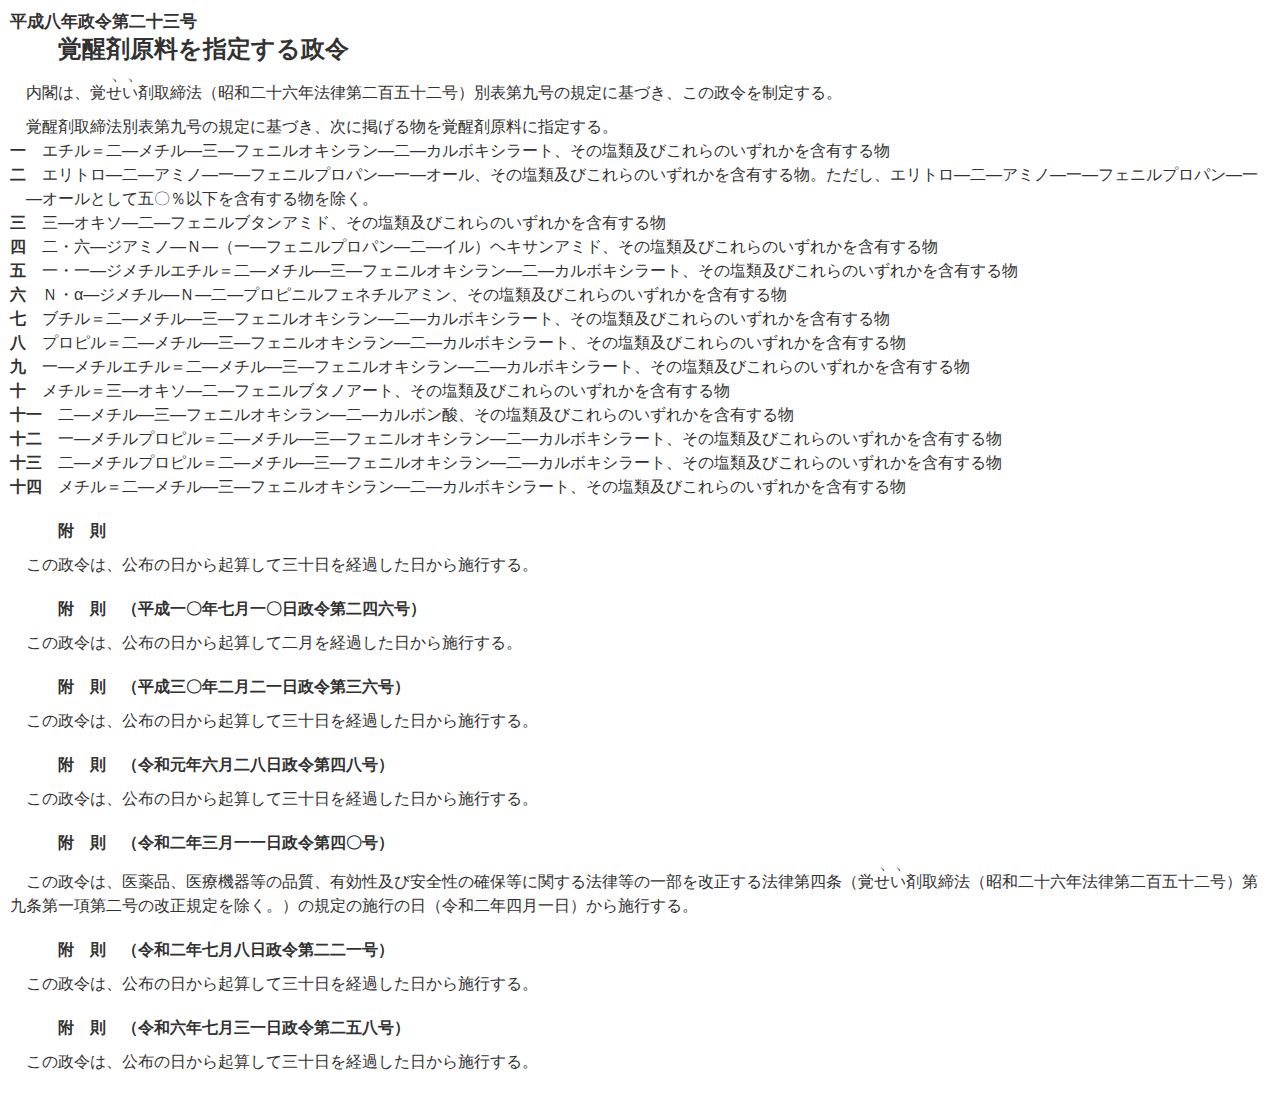
<file: data/覚せい剤・覚せい剤原料2.html>
<!DOCTYPE html>
<html lang="ja">
<head>
<meta charset="utf-8">


<title>覚醒剤原料を指定する政令</title>



<style type="text/css">


html, body, div, span, applet, object, iframe,
h1, h2, h3, h4, h5, h6, p, blockquote, pre,
a, abbr, acronym, address, big, cite, code,
del, dfn, em, img, ins, kbd, q, s, samp,
small, strike, strong, sub, sup, tt, var,
b, u, i, center,
dl, dt, dd, ol, ul, li,
fieldset, form, label, legend,
table, caption, tbody, tfoot, thead, tr, th, td,
article, aside, canvas, details, embed, 
figure, figcaption, footer, header, hgroup, 
menu, nav, output, ruby, section, summary,
time, mark, audio, video {
	margin: 0;
	padding: 0;
	border: 0;
	font-size: 100%;
	font: inherit;
	vertical-align: baseline;
}
article, aside, details, figcaption, figure, 
footer, header, hgroup, menu, nav, section {
	display: block;
}
body {
	line-height: 1;
}
ol, ul {
	list-style: none;
}
blockquote, q {
	quotes: none;
}
blockquote:before, blockquote:after,
q:before, q:after {
	content: '';
	content: none;
}
table {
	border-collapse: collapse;
	border-spacing: 0;
}




  header h1 {
    width: 300px;
    height: 34px;
    text-align: left;
    position: absolute;
    top: 20px;
    left: 30px; }
    header h1 a {
      font-size: 1.125rem;
      font-weight: 500;
      height: 34px;
      vertical-align: middle;
      text-decoration: none;
      color: #000; }
      
      header h1 a img {
        margin-right: 12px;
        vertical-align: middle; }

  header h1 {
    width: 260px;
    height: 37px;
    text-align: left;
    box-sizing: border-box;
    position: absolute;
    top: 10px;
    left: 30px; }
    header h1 a {
      font-size: 1.125rem;
      font-weight: 500;
      text-decoration: none;
      color: #000;
      line-height: 37px;
      display: block; }
      header h1 a img {
        margin: 0;
        margin-right: 12px;
        vertical-align: middle; }
        
        
        
    header #hamburgerMenu {
      position: fixed;
      top: 0px;
      width: 85%;
      height: 100%;
      background: #FFF;
      display: none; }
      header #hamburgerMenu.active {
      display: block; }
      header #hamburgerMenu h1 {
        display: block;
        position: relative;
        left: 0px;
        width: 100%; }
        header #hamburgerMenu h1 img {
          margin-left: 20px;
          vertical-align: middle; }
        header #hamburgerMenu h1 #btnHamburgerMenuClosed {
			position: absolute;
			top: 5px;
			right: 10px;
        }
      header #hamburgerMenu ul {
        position: relative;
        width: auto;
        text-align: left; }
        header #hamburgerMenu ul li {
          margin: 5px 0 5px 15px; 
          margin:top right bottom left;
        }
          header #hamburgerMenu ul li a {
            
			padding: 8px 5px 8px 10px;
			background: url(../img/arrow_gray_link.png) left 10px no-repeat;
			display: block;
			color: #000;
			text-decoration: none;
            
            }


@media screen and (max-width: 1024px) {
        }

@media screen and (max-width: 769px) {
}

@media screen and (max-width: 359px) {
  header h1 span {
    display: none; } }
    
    
header  button#btnHamburgerMenu {
	width: 37px;
	height: 37px;
	background: url("../img/icon/icon_menu_black.png") center center no-repeat;
	display: none;
	text-indent: -9999px;
	position: absolute;
	top: 10px;
	left: 10px;
}

@media screen and (max-width: 1024px) {

	header button#btnHamburgerMenu {
		display: block;
	}
	
	
	
	header h1 {
		top: 10px;
		left: 60px;
	}
	header h1 a br {
		display: none;
	}

}

#bgBody {
	width: 100%;
	height: 100%;
	background: #000;
	position: fixed;
	top: 0;
	left: 0;
	z-index: 530;
	display: none;
	opacity: 0;
}
#bgBody.active {
    display: block;
}

#hamburgerMenu {
	z-index: 540;
}

#hamburgerMenu #subLink {
	width: calc(100% - 20px);
	padding: 12px 25px;
	background: #F5F6F8;
	text-align: left;
	margin-left: 10px;
	margin-right: 10px;
      }
      #hamburgerMenu #subLink .helpLink {
        padding: 8px 5px 8px 25px;
        background: url(../img/icon/icon_faq.png) left 10px no-repeat;
        display: block;
        color: #000;
        text-decoration: none; }


  button.moreList {
    width: 100%;
    margin-bottom: 12px;
    padding: 15px;
    background: #fff;
    border: 1px solid #636974;
    text-align: center;}
    button.moreList:hover {
      background: #C2CEE7; }
    button.moreList::after {
      width: 18px;
      height: 10px;
      content: '';
      background: url(../img/arrow_gray_down.png) left top no-repeat;
      background-size: contain;
      display: inline-block; }
    button.moreList.active::after {
      background: url(../img/arrow_gray_up.png) left top no-repeat; }

@import url(https://fonts.googleapis.com/earlyaccess/notosansjp.css);
@font-face {
  font-family: "Yu Gothic";
  src: local("Yu Gothic Medium");
  font-weight: 100; }

@font-face {
  font-family: "Yu Gothic";
  src: local("Yu Gothic Medium");
  font-weight: 200; }

@font-face {
  font-family: "Yu Gothic";
  src: local("Yu Gothic Medium");
  font-weight: 300; }

@font-face {
  font-family: "Yu Gothic";
  src: local("Yu Gothic Medium");
  font-weight: 400; }

@font-face {
  font-family: "Yu Gothic";
  src: local("Yu Gothic Bold");
  font-weight: bold; }

* {
  box-sizing: border-box; }

header {
  width: 100%;
  min-width: 1200px;
  height: 67px;
  background: #fff;
  display: block;
  position: fixed;
  top: 0;
  left: 0;
  box-shadow: 0 0 1px 2px rgba(0, 0, 0, 0.1);
  text-align: center;
  z-index: 500; }

@media screen and (max-width: 1024px) {
  header {
    min-width: auto;
    height: 52px; } }

nav#pNavi {
  padding-bottom: 25px;
  text-align: left; }
  nav#pNavi section#outlineGraph {
    margin: 0 12px;
    border: 1px solid #D7D7D7;
    border-radius: 5px;
    display: none; }
    nav#pNavi section#outlineGraph.active {
      display: block; }
  nav#pNavi section#outlineList {
    margin: 0 12px;
    padding: 25px 12px 12px 12px;
    border: 1px solid #D7D7D7;
    border-radius: 5px;
    display: none; }
    nav#pNavi section#outlineList.active {
      display: block; }
    nav#pNavi section#outlineList p {
      padding-bottom: 12px; }
      nav#pNavi section#outlineList p.label {
        font-size: 0.75rem;
        text-align: right; }
    nav#pNavi section#outlineList ul li {
      padding-left: 12px;
      font-size: 0.875rem; }
      nav#pNavi section#outlineList ul li:nth-child(odd) {
        background: url(../img/icon/icon_outline_list.png) left 5px no-repeat; }
      nav#pNavi section#outlineList ul li.active {
        background: url(../img/icon/icon_outline_point.png) left 5px no-repeat; }
      nav#pNavi section#outlineList ul li ul {
        margin-bottom: 12px; }
        nav#pNavi section#outlineList ul li ul li {
          margin-bottom: 0;
          padding-left: 0;
          font-size: 0.75rem; }
          nav#pNavi section#outlineList ul li ul li:first-child {
            background: none; }
  nav#pNavi ul#tocCheckbox, nav#pNavi ul#pOutline {
    width: 220px;
    margin: 0 auto;
    font-size: 0; }
    nav#pNavi ul#tocCheckbox li, nav#pNavi ul#pOutline li {
      font-size: 0.875rem;
      display: inline-block; }
      nav#pNavi ul#tocCheckbox li button, nav#pNavi ul#pOutline li button {
        width: 100px;
        margin: 0 5px;
        display: inline-block; }
        nav#pNavi ul#tocCheckbox li button:hover, nav#pNavi ul#pOutline li button:hover {
          background: #C2CEE7; }
  nav#pNavi ul#tocCheckbox {
    margin-bottom: 25px; }
    nav#pNavi ul#tocCheckbox li button {
      padding: 8px;
      border: 1px solid #D7D7D7; }
  nav#pNavi ul#pOutline {
    height: 40px;
    padding: 0;
    position: relative;
    line-height: 0.875rem; }
    nav#pNavi ul#pOutline li button {
      padding: 8px;
      border-top: 1px solid #D7D7D7;
      border-left: 1px solid #D7D7D7;
      border-right: 1px solid #D7D7D7;
      position: absolute;
      top: 0; }
      nav#pNavi ul#pOutline li button.list {
        left: 0; }
      nav#pNavi ul#pOutline li button.outline {
        right: 0; }
      nav#pNavi ul#pOutline li button.active {
        background: #1042A4;
        color: #fff;
        border-top: none; }
      nav#pNavi div.tableOfContents2 a {
        text-decoration: none;
        color: #636974; }
        nav#pNavi div.tableOfContents2 a[href] {
          color: #000; }
          nav#pNavi div.tableOfContents2 a[href]:hover {
            color: #CA241E; }

footer {
  padding: 30px;
  background: #F5F6F8;
  color: #707070;
  font-size: 0.75rem; }

#popuUpPage.document footer {
  margin-left: 310px; }
  #popuUpPage.document footer.allwidth {
    margin-left: 0; }

@media screen and (max-width: 1024px) {
  #popuUpPage.document footer {
    margin-left: 0; } }

@media print {
  #contentsLaw {
    width: 100% !important;
    border: none !important; }
  #innerDocument {
    width: 100% !important; }
  #toTop {
    display: none; }
  .document #leftNaviSide,
  .document #relationLinkSide,
  .document .lawDownload,
  .document header,
  .document nav,
  .document footer,
  .document button {
    display: none !important; } }

nav#spDocument {
  display: none; }

@media screen and (max-width: 1024px) {
  nav#spDocument {
    width: 100%;
    padding: 12px 0;
    background: #F5F6F8;
    text-align: center;
    position: fixed;
    bottom: 0;
    left: 0;
    z-index: 500;
    display: block; }
    nav#spDocument #fDownloadFileSet {
      margin: 0 12px 25px 12px;
      padding: 12px;
      text-align: left;
      background: #fff;
      display: none; }
      nav#spDocument #fDownloadFileSet.active {
        display: block; }
      nav#spDocument #fDownloadFileSet ul li {
        margin-bottom: 25px; }
      nav#spDocument #fDownloadFileSet #fDownloadClose {
        width: 30px;
        text-align: center;
        font-size: 1.125rem;
        font-weight: 600;
        display: inline-block;
        position: absolute;
        top: 25px;
        right: 25px; }
    nav#spDocument div#spaceOfdocumentBtn {
      width: 80px;
      position: relative;
      margin-left: 3%;
      display: inline-block; }
    nav#spDocument button.footNav {
      width: 46px;
      height: 46px;
      margin-left: 3%;
      text-indent: -9999px;
      vertical-align: bottom; }
    nav#spDocument #fDownloadBtn {
      background: url(../img/icon/spnav/sp_menu04_off.png) center center no-repeat;
      background-size: 46px auto; }
      nav#spDocument #fDownloadBtn.active {
        background: url(../img/icon/spnav/sp_menu04_on.png) center center no-repeat;
        background-size: 46px auto; }
    nav#spDocument #fTocOutlineBtn {
      background: url(../img/icon/spnav/sp_menu02_off.png) center center no-repeat;
      background-size: 46px auto; }
      nav#spDocument #fTocOutlineBtn.active {
        background: url(../img/icon/spnav/sp_menu02_on.png) center center no-repeat;
        background-size: 46px auto; }
    nav#spDocument #fDocumentBtn {
      width: 80px;
      height: 80px;
      background: #F5F6F8 url(../img/icon/spnav/sp_menu01_off.png) center center no-repeat;
      background-size: 60px auto;
      position: absolute;
      bottom: -17px;
      left: 0;
      right: 0;
      margin: auto;
      border-radius: 50%; }
      nav#spDocument #fDocumentBtn.active {
        background: #F5F6F8 url(../img/icon/spnav/sp_menu01_on.png) center center no-repeat;
        background-size: 60px auto; }
    nav#spDocument #fRelationLinkBtn {
      background: url(../img/icon/spnav/sp_menu03_off.png) center center no-repeat;
      background-size: 46px auto; }
      nav#spDocument #fRelationLinkBtn.active {
        background: url(../img/icon/spnav/sp_menu03_on.png) center center no-repeat;
        background-size: 46px auto; }
    nav#spDocument #fSearchBtn {
      background: url(../img/icon/spnav/sp_menu05_off.png) center center no-repeat;
      background-size: 46px auto; }
      nav#spDocument #fSearchBtn.active {
        background: url(../img/icon/spnav/sp_menu05_on.png) center center no-repeat;
        background-size: 46px auto; } }

html {
  height: 100%;
  font-size: 100%; }

body {
  height: 100%;
  box-sizing: border-box;
  color: #323232;
  font-size: 1rem;
  line-height: 1.5rem;
  font-family: "メイリオ", "游ゴシック体", YuGothic, "游ゴシック", "Yu Gothic", "Helvetica Neue", sans-serif;
  font-weight: 500; }

h2:not(.popuUpPage) {
  background-color: #fff;
  border-top: 1px solid #D7D7D7;
  border-bottom: 1px solid #D7D7D7;
  font-size: 1.375rem;
  font-weight: 600;
  line-height: 2rem; }
  h2:not(.popuUpPage) span, h2:not(.popuUpPage) a {
    padding: 25px 80px 20px 80px;
    text-decoration: none;
    color: #323232;
    display: block; }
    h2:not(.popuUpPage) span:hover, h2:not(.popuUpPage) a:hover {
      color: #323232; }

a {
  color: #1042A4; }
  a:hover {
    color: #CA241E; }

img {
  vertical-align: bottom; }

p {
  padding-bottom: 25px; }
  p:last-child {
    padding-bottom: 0; }

ol {
  list-style: none; }

section {
  padding-bottom: 50px; }
  section:last-child {
    padding-bottom: 0; }

button {
  background-color: transparent;
  border: none;
  cursor: pointer;
  outline: none;
  padding: 0;
  -webkit-appearance: none;
     -moz-appearance: none;
          appearance: none;
  font-size: 1rem; }
  button:focus {
    outline-color: #3b99fc;
    outline-offset: 0px;
    outline-style: auto;
    outline-width: 5px; }

_:-ms-lang(x):focus, button:focus {
  outline: thin dotted invert; }

label {
  cursor: pointer; }

#contentsWrap {
  min-width: 1200px;
  margin: 25px 0 40px 30px;
  display: flex;
  position: relative; }

@media screen and (max-width: 1024px) {
  #contentsWrap {
    margin: 20px 0; } }

#popuUpPage #contentsWrap {
  min-width: auto;
  margin: 0;
  border-top: 1px solid #D7D7D7; }
  #popuUpPage #contentsWrap #contentsLaw {
    width: calc(100% - 310px);
    float: none;
    padding: 25px 50px 25px 70px;
    border-right: 1px solid #D7D7D7;
    position: relative; }
    #popuUpPage #contentsWrap #contentsLaw.allOpen {
      width: calc(100% - 620px); }
    #popuUpPage #contentsWrap #contentsLaw.allClosed {
      width: 100%; }
    #popuUpPage #contentsWrap #contentsLaw ul.lawDownload {
      position: fixed;
      top: 160px;
      right: 311px; }
      #popuUpPage #contentsWrap #contentsLaw ul.lawDownload.openBtn {
        right: 0; }
      #popuUpPage #contentsWrap #contentsLaw ul.lawDownload li {
        margin-bottom: 12px; }
    #popuUpPage #contentsWrap #contentsLaw button.openClose {
      width: 40px;
      height: 40px;
      border-top: 1px solid #D7D7D7;
      border-bottom: 1px solid #D7D7D7;
      position: fixed;
      top: 100px; }
      #popuUpPage #contentsWrap #contentsLaw button.openClose#tocOutlineBtn {
        text-indent: -9999px;
        background: #F5F6F8 url(../img/arrow_gray_left.png) 12px 13px no-repeat;
        border-right: 1px solid #D7D7D7;
        border-radius: 0 5px 5px 0;
        left: 310px; }
        #popuUpPage #contentsWrap #contentsLaw button.openClose#tocOutlineBtn.openBtn {
          background: #F5F6F8 url(../img/icon/icon_toc.png) 3px 7px no-repeat;
          left: 0; }
          #popuUpPage #contentsWrap #contentsLaw button.openClose#tocOutlineBtn.openBtn:hover {
            background: #C2CEE7 url(../img/icon/icon_toc.png) 3px 7px no-repeat; }
        #popuUpPage #contentsWrap #contentsLaw button.openClose#tocOutlineBtn:hover {
          background: #C2CEE7 url(../img/arrow_gray_left.png) 12px 13px no-repeat; }
      #popuUpPage #contentsWrap #contentsLaw button.openClose#relationLinkBtn {
        text-indent: -9999px;
        background: #F5F6F8 url(../img/arrow_gray_right.png) 12px 13px no-repeat;
        border-left: 1px solid #D7D7D7;
        border-radius: 5px 0 0 5px;
        right: 311px; }
        #popuUpPage #contentsWrap #contentsLaw button.openClose#relationLinkBtn.openBtn {
          background: #F5F6F8 url(../img/icon/icon_relation.png) 3px 6px no-repeat;
          right: 0; }
          #popuUpPage #contentsWrap #contentsLaw button.openClose#relationLinkBtn.openBtn:hover {
            background: #C2CEE7 url(../img/icon/icon_relation.png) 3px 6px no-repeat; }
        #popuUpPage #contentsWrap #contentsLaw button.openClose#relationLinkBtn:hover {
          background: #C2CEE7 url(../img/arrow_gray_right.png) 12px 13px no-repeat; }

@media screen and (max-width: 1024px) {
  #popuUpPage #contentsWrap #contentsLaw {
    width: 100%;
    border-right: none;
    padding: 25px 5px 25px 25px;
    display: none; }
    #popuUpPage #contentsWrap #contentsLaw.active {
      width: 100%;
      display: block; } }

#leftNaviSide {
  width: 310px;
  padding-top: 25px;
  background: #fff;
  text-align: center;
  border-right: 1px solid #D7D7D7;
  display: none; }
  #leftNaviSide.active {
    display: block; }
  #leftNaviSide #tocOutlineWrap {
    width: 309px;
    height: calc(100% - 70px);
    background: #fff;
    overflow: auto;
    padding-top: 20px;
    position: fixed;
    top: 70px;
    left: 0;
    -webkit-overflow-scrolling: touch !important; }
  #leftNaviSide ul {
    font-size: 0; }
    #leftNaviSide ul li {
      font-size: 1rem;
      text-align: left; }
    #leftNaviSide ul#dayOfPromulgation {
      margin: 0 0 10px 12px; }
      #leftNaviSide ul#dayOfPromulgation li {
        font-size: 0.75rem;
        text-align: left; }
    #leftNaviSide .labelLaw {
      width: 120px;
      text-align: center;
      margin-top: 10px;
      margin-bottom: 15px;
      margin-left: 12px; }
      #leftNaviSide .labelLaw h3 {
        padding: 1px 8px;
        text-align: left;
        width: 120px;
        height: 23px;
        border: 1px solid #1042A4;
        background: #FFFFFF;
        color: #000000;
        display: inline-block; 
        border-left-width: 15px; }
        #leftNaviSide .labelLaw h3.authFlag {
          margin-top: 2px;
          margin-bottom: 2px;
          border-color: #A44210;
          font-size: 85%; }
        #leftNaviSide .labelLaw h3.enforcementFlag {
          margin-top: 2px;
          margin-bottom: 2px;
          border-color: #4F71B3; }
    #leftNaviSide ul#tocTab {
      margin: 15px 25px 25px 25px;
      border-bottom: 1px solid #D7D7D7; }
      #leftNaviSide ul#tocTab li {
        font-size: 0.875rem;
        display: inline-block; }
        #leftNaviSide ul#tocTab li button {
          width: 100px;
          margin: 0 5px;
          line-height: 37px;
          display: inline-block;
          border-radius: 5px 5px 0 0; }
          #leftNaviSide ul#tocTab li button#tableOfContents {
            background: #F5F6F8 url(../img/icon/icon_tabe_of_contents.png) 12px 10px no-repeat; }
          #leftNaviSide ul#tocTab li button#outline {
            background: #F5F6F8 url(../img/icon/icon_outline.png) 12px 8px no-repeat; }
          #leftNaviSide ul#tocTab li button.active#tableOfContents {
            background: #1042A4 url(../img/icon/icon_tabe_of_contents_ov.png) 12px 10px no-repeat;
            color: #fff; }
          #leftNaviSide ul#tocTab li button.active#outline {
            background: #1042A4 url(../img/icon/icon_outline_ov.png) 12px 8px no-repeat;
            color: #fff; }

#relationLinkSide {
  margin-right: 1px;
  height: calc(100% - 200px);
  width: 310px;
  overflow: auto;
  padding: 20px 25px 12px 25px;
  position: fixed;
  top: 70px;
  right: 0;
  display: none; }
  #relationLinkSide.active {
    display: block; }
  #relationLinkSide h3 {
    margin-bottom: 25px;
    padding-bottom: 12px;
    font-size: 1.25rem;
    font-weight: 600;
    border-bottom: 1px solid #F5F6F8; }
  #relationLinkSide ul li {
    padding-bottom: 25px; }
    #relationLinkSide ul li a {
      font-size: 1.125rem; }
      #relationLinkSide ul li a span {
        font-size: 0.75rem; }

@media screen and (max-width: 1024px) {
  #leftNaviSide {
    width: 100%;
    text-align: center;
    border-right: none;
    display: none; }
    #leftNaviSide.active {
      display: block; }
  #leftNaviSide #tocOutlineWrap,
  #relationLinkSide {
    padding-top: 50px;
    width: 100%;
    background: #fff;
    border-bottom: 1px solid #D7D7D7;
    position: static !important; }
  #leftNaviSide #tocOutlineWrap {
    height: auto !important;
    overflow: visible;
    border: none; }
    #leftNaviSide #tocOutlineWrap #searchKeyword {
      display: none; }
  #relationLinkSide {
    margin-top: 20px;
    border: none;
    display: none; }
    #relationLinkSide.active {
      display: block; } }

table {
/*  width: 100%; */
  border-collapse: collapse; }
  table tr th {
    text-align: left;
    font-weight: normal; }

#sNavi {
  padding: 15px 0 25px 0;
  text-align: right; }
  #sNavi ul li {
    margin-top: 10px;
    margin-right: 20px;
    padding-left: 20px;
    display: inline-block; }
    #sNavi ul li#iconBeginner {
      padding-left: 30px;
      background: url(../img/icon/icon_help.png) left center no-repeat;
      background-size: 30px auto; }
    #sNavi ul li a {
      color: #1042A4; }
      #sNavi ul li a:hover {
        color: #CA241E; }

@media screen and (max-width: 1024px) {
  #sNavi ul li {
    margin-right: 12px; }
    #sNavi ul li a {
      font-size: 0.75rem; } }

#innerDocument {
  padding-top: 10px; 
  padding-left: 10px;
  padding-right: 10px;
  padding-bottom: 10px;
  
  }

@media screen and (max-width: 1024px) {
  #innerDocument {
    display: none; }
    #innerDocument.active {
      padding-top: 10px;
      display: block; } }

#innerDocument section {
  padding-bottom: 10px;
  display: none; }
  #innerDocument section.active {
    display: block; }
  #innerDocument section h3, #innerDocument section h4, #innerDocument section dt {
    font-weight: 600; }
  #innerDocument section.table {
    padding-bottom: 25px; }
    #innerDocument section.table h3 {
/*      margin-left: -1rem;*/
      margin-bottom: 5px;
      padding-right: 2rem; }
    #innerDocument section.table table {
      width: auto;
      border-collapse: collapse;
      border-right: 1px solid #636974;
      border-top: 1px solid #636974; }
      #innerDocument section.table table tr th {
        padding: 5px;
        border-left: 1px solid #636974;
        border-bottom: 1px solid #636974; }
      #innerDocument section.table table tr td {
        padding: 5px;
        border-left: 1px solid #636974;
        border-bottom: 1px solid #636974; }
        #innerDocument section.table table tr td p {
          padding: 0; }
  #innerDocument section h4 {
    text-indent: 2rem; }
  #innerDocument section ol, #innerDocument section ul {
    /*margin-left: -1rem; */}
    #innerDocument section ol li, #innerDocument section ul li {
      padding-left: 1rem;
      /*text-indent: -1rem; */}
      #innerDocument section ol li ol, #innerDocument section ol li ul, #innerDocument section ul li ol, #innerDocument section ul li ul {
        margin-left: 0; }
      #innerDocument section ol li .number, #innerDocument section ul li .number {
        padding-right: 1rem;
        font-weight: 600; }
  #innerDocument section dl {
    margin-bottom: 5px;
    display: none; }
    #innerDocument section dl.active {
      display: block; }
    #innerDocument section dl dt {
      /*margin-left: -1rem;*/
      padding-right: 2rem;
      display: inline-block;
      float: left; }
    #innerDocument section dl dd {
      display: inline; }

#toTop _:-ms-lang(x), #toTop button {
  color: #fff; }
  #toTop _:-ms-lang(x):focus, #toTop button:focus {
    outline: thin dotted #000; }

.circleBtn {
  width: 80px;
  height: 80px;
  border-radius: 50%;
  opacity: 0.8;
  position: fixed;
  bottom: 20px;
  cursor: pointer;
  z-index: 100;
  display: inline-block; }
  .circleBtn#toTop {
    right: 20px;
    background: #636974; }
  .circleBtn:hover {
    opacity: 1; }
  .circleBtn button {
    width: 80px;
    height: 80px;
    display: block;
    text-align: center;
    color: #fff; }
    .circleBtn button:hover {
      color: #fff; }

@media screen and (max-width: 1024px) {
  .circleBtn {
    width: 60px;
    height: 60px;
    bottom: 75px; }
    .circleBtn#toTop {
      right: 5px; }
      .circleBtn#toTop.active {
        display: none; }
    .circleBtn button {
      width: 60px;
      height: 60px; }
      .circleBtn button img {
        width: 50%;
        height: auto; } }

#searchKeyword2 {
  width: 100%;
  padding: 12px !important;
  position: absolute;
  left: 0;
  bottom: 45px;
  z-index: 500;
  display: none; }
  #searchKeyword2.active {
    display: block; }
  #searchKeyword2 h2 {
    text-align: left; }
  #searchKeyword2 #searchKeywordBtn2 button {
    width: auto !important;
    height: auto !important;
    margin: 5px 10px 5px 20px !important;
    text-indent: 0 !important; }
  #searchKeyword2 #delInfoBtn2 {
    width: 30px;
    text-align: center;
    font-size: 1.125rem;
    font-weight: 600;
    display: inline-block;
    position: absolute;
    top: 12px;
    right: 12px;
    z-index: 550; }

#searchKeyword,
#searchKeyword2 {
  margin-bottom: 25px;
  padding: 12px 5px;
  background: #e9f0f7; }
  #searchKeyword h2,
  #searchKeyword2 h2 {
    margin-bottom: 12px;
    background: none;
    font-size: 0.875rem;
    color: #1F72DB;
    line-height: 1.125rem;
    border-top: none;
    border-bottom: none; }
    #searchKeyword h2:before,
    #searchKeyword2 h2:before {
      content: url(../img/icon/icon_hilight.png);
      display: inline-block;
      width: 16px;
      height: 18px; }
  #searchKeyword ul,
  #searchKeyword2 ul {
    margin-bottom: 12px;
    text-align: left; }
    #searchKeyword ul li,
    #searchKeyword2 ul li {
      display: inline-block; }
  #searchKeyword #searchKeywordBtn,
  #searchKeyword2 #searchKeywordBtn2 {
    font-size: 0; }
    #searchKeyword #searchKeywordBtn button,
    #searchKeyword2 #searchKeywordBtn2 button {
      margin: 5px;
      min-height: 26px;
      background: #1F72DB;
      font-size: 0.75rem;
      color: #fff;
      border-radius: 13px; }
      #searchKeyword #searchKeywordBtn button#prev,
      #searchKeyword2 #searchKeywordBtn2 button#prev {
        padding: 0 25px;
        background-image: url(../img/arrow_white_left.png);
        background-repeat: no-repeat;
        background-position: 10px 8px; }
      #searchKeyword #searchKeywordBtn button#next,
      #searchKeyword2 #searchKeywordBtn2 button#next {
        padding: 0 25px;
        background-image: url(../img/arrow_white_right.png);
        background-repeat: no-repeat;
        background-position: right 10px top 8px; }
      #searchKeyword #searchKeywordBtn button:hover,
      #searchKeyword2 #searchKeywordBtn2 button:hover {
        background: #36aae7; }

.cf:before,
.cf:after {
  content: '';
  display: table; }

.cf:after {
  clear: both; }

.cf {
  zoom: 1; }

.attention {
  color: #CA241E !important; }

.annotation {
  font-size: 0.75rem !important;
  line-height: 1rem !important;
  text-indent: -1em;
  margin-left: 1em; }

.searchLabel {
  background: #C2CEE7; }

.searchLabel.active {
  background: #1042A4;
  color: #fff; }

.mBottom {
  margin-bottom: 25px; }

#innerDocument section.active.SupplProvision div._div_SupplProvisionLabel {
	margin-bottom: 10px;
	margin-left: 3em;
	font-weight: bold;
}


#innerDocument section.active table.Table {
	margin-left: 1em;
}
#innerDocument section.active div._div_ArticleTitle table.Table {
	margin-left: 0em;
}


</style>



</head>
<body>

<main id="contentsLaw" class="active">
<div id="innerDocument" class="active">




<div style="margin-bottom: 12px;">
<div id="lawTitleNo" style="font-size: 1.067rem; font-weight: bold;" class="_shokanBoxParent">平成八年政令第二十三号<div class="_shokanBox"></div>
<div class="_inyoBox" id="_inyo_"></div>
</div>
<div id="lawTitle" style="margin-left: 3rem; font-size: 1.5rem; font-weight: bold; line-height: 1.25em;" class="_shokanBoxParent">
<span data-xpath="">覚醒剤原料を指定する政令</span><div class="_shokanBox" id="_shokan_"><div class="_shokanBtnIcons"></div></div>
<div class="_inyoBox" id="_inyo_"></div>
</div>
</div><section id="EnactStatement" class="active EnactStatement"><div class="_div_EnactStatement _shokanBoxParent" style="text-indent: 1em;">
<span data-xpath="">内閣は、覚<ruby class="law-ruby">せ<rt class="law-ruby">ヽ</rt></ruby><ruby class="law-ruby">い<rt class="law-ruby">ヽ</rt></ruby>剤取締法（昭和二十六年法律第二百五十二号）別表第九号の規定に基づき、この政令を制定する。</span><div class="_shokanBox" id="_shokan_"><div class="_shokanBtnIcons"></div></div>
<div class="_inyoBox" id="_inyo_"></div>
</div></section><section id="MainProvision" class="active MainProvision"><section class="active Paragraph"><div style="text-indent: 1em;" class="_div_ParagraphSentence _shokanBoxParent">
<span data-xpath="">覚醒剤取締法別表第九号の規定に基づき、次に掲げる物を覚醒剤原料に指定する。</span><div class="_shokanBox" id="_shokan_"><div class="_shokanBtnIcons"></div></div>
<div class="_inyoBox" id="_inyo_"></div>
</div>
<div id="" style="margin-left: 1em; text-indent: -1em;" class="_div_ItemSentence _shokanBoxParent">
<span style="font-weight: bold;">一</span>　<span data-xpath="">エチル＝二―メチル―三―フェニルオキシラン―二―カルボキシラート、その塩類及びこれらのいずれかを含有する物</span><div class="_shokanBox" id="_shokan_"><div class="_shokanBtnIcons"></div></div>
<div class="_inyoBox" id="_inyo_"></div>
</div>
<div id="" style="margin-left: 1em; text-indent: -1em;" class="_div_ItemSentence _shokanBoxParent">
<span style="font-weight: bold;">二</span>　<span data-xpath="">エリトロ―二―アミノ―一―フェニルプロパン―一―オール、その塩類及びこれらのいずれかを含有する物。</span><span data-xpath="">ただし、エリトロ―二―アミノ―一―フェニルプロパン―一―オールとして五〇％以下を含有する物を除く。</span><div class="_shokanBox" id="_shokan_"><div class="_shokanBtnIcons"></div></div>
<div class="_inyoBox" id="_inyo_"></div>
</div>
<div id="" style="margin-left: 1em; text-indent: -1em;" class="_div_ItemSentence _shokanBoxParent">
<span style="font-weight: bold;">三</span>　<span data-xpath="">三―オキソ―二―フェニルブタンアミド、その塩類及びこれらのいずれかを含有する物</span><div class="_shokanBox" id="_shokan_"><div class="_shokanBtnIcons"></div></div>
<div class="_inyoBox" id="_inyo_"></div>
</div>
<div id="" style="margin-left: 1em; text-indent: -1em;" class="_div_ItemSentence _shokanBoxParent">
<span style="font-weight: bold;">四</span>　<span data-xpath="">二・六―ジアミノ―Ｎ―（一―フェニルプロパン―二―イル）ヘキサンアミド、その塩類及びこれらのいずれかを含有する物</span><div class="_shokanBox" id="_shokan_"><div class="_shokanBtnIcons"></div></div>
<div class="_inyoBox" id="_inyo_"></div>
</div>
<div id="" style="margin-left: 1em; text-indent: -1em;" class="_div_ItemSentence _shokanBoxParent">
<span style="font-weight: bold;">五</span>　<span data-xpath="">一・一―ジメチルエチル＝二―メチル―三―フェニルオキシラン―二―カルボキシラート、その塩類及びこれらのいずれかを含有する物</span><div class="_shokanBox" id="_shokan_"><div class="_shokanBtnIcons"></div></div>
<div class="_inyoBox" id="_inyo_"></div>
</div>
<div id="" style="margin-left: 1em; text-indent: -1em;" class="_div_ItemSentence _shokanBoxParent">
<span style="font-weight: bold;">六</span>　<span data-xpath="">Ｎ・α―ジメチル―Ｎ―二―プロピニルフェネチルアミン、その塩類及びこれらのいずれかを含有する物</span><div class="_shokanBox" id="_shokan_"><div class="_shokanBtnIcons"></div></div>
<div class="_inyoBox" id="_inyo_"></div>
</div>
<div id="" style="margin-left: 1em; text-indent: -1em;" class="_div_ItemSentence _shokanBoxParent">
<span style="font-weight: bold;">七</span>　<span data-xpath="">ブチル＝二―メチル―三―フェニルオキシラン―二―カルボキシラート、その塩類及びこれらのいずれかを含有する物</span><div class="_shokanBox" id="_shokan_"><div class="_shokanBtnIcons"></div></div>
<div class="_inyoBox" id="_inyo_"></div>
</div>
<div id="" style="margin-left: 1em; text-indent: -1em;" class="_div_ItemSentence _shokanBoxParent">
<span style="font-weight: bold;">八</span>　<span data-xpath="">プロピル＝二―メチル―三―フェニルオキシラン―二―カルボキシラート、その塩類及びこれらのいずれかを含有する物</span><div class="_shokanBox" id="_shokan_"><div class="_shokanBtnIcons"></div></div>
<div class="_inyoBox" id="_inyo_"></div>
</div>
<div id="" style="margin-left: 1em; text-indent: -1em;" class="_div_ItemSentence _shokanBoxParent">
<span style="font-weight: bold;">九</span>　<span data-xpath="">一―メチルエチル＝二―メチル―三―フェニルオキシラン―二―カルボキシラート、その塩類及びこれらのいずれかを含有する物</span><div class="_shokanBox" id="_shokan_"><div class="_shokanBtnIcons"></div></div>
<div class="_inyoBox" id="_inyo_"></div>
</div>
<div id="" style="margin-left: 1em; text-indent: -1em;" class="_div_ItemSentence _shokanBoxParent">
<span style="font-weight: bold;">十</span>　<span data-xpath="">メチル＝三―オキソ―二―フェニルブタノアート、その塩類及びこれらのいずれかを含有する物</span><div class="_shokanBox" id="_shokan_"><div class="_shokanBtnIcons"></div></div>
<div class="_inyoBox" id="_inyo_"></div>
</div>
<div id="" style="margin-left: 1em; text-indent: -1em;" class="_div_ItemSentence _shokanBoxParent">
<span style="font-weight: bold;">十一</span>　<span data-xpath="">二―メチル―三―フェニルオキシラン―二―カルボン酸、その塩類及びこれらのいずれかを含有する物</span><div class="_shokanBox" id="_shokan_"><div class="_shokanBtnIcons"></div></div>
<div class="_inyoBox" id="_inyo_"></div>
</div>
<div id="" style="margin-left: 1em; text-indent: -1em;" class="_div_ItemSentence _shokanBoxParent">
<span style="font-weight: bold;">十二</span>　<span data-xpath="">一―メチルプロピル＝二―メチル―三―フェニルオキシラン―二―カルボキシラート、その塩類及びこれらのいずれかを含有する物</span><div class="_shokanBox" id="_shokan_"><div class="_shokanBtnIcons"></div></div>
<div class="_inyoBox" id="_inyo_"></div>
</div>
<div id="" style="margin-left: 1em; text-indent: -1em;" class="_div_ItemSentence _shokanBoxParent">
<span style="font-weight: bold;">十三</span>　<span data-xpath="">二―メチルプロピル＝二―メチル―三―フェニルオキシラン―二―カルボキシラート、その塩類及びこれらのいずれかを含有する物</span><div class="_shokanBox" id="_shokan_"><div class="_shokanBtnIcons"></div></div>
<div class="_inyoBox" id="_inyo_"></div>
</div>
<div id="" style="margin-left: 1em; text-indent: -1em;" class="_div_ItemSentence _shokanBoxParent">
<span style="font-weight: bold;">十四</span>　<span data-xpath="">メチル＝二―メチル―三―フェニルオキシラン―二―カルボキシラート、その塩類及びこれらのいずれかを含有する物</span><div class="_shokanBox" id="_shokan_"><div class="_shokanBtnIcons"></div></div>
<div class="_inyoBox" id="_inyo_"></div>
</div></section></section><section id="" class="active SupplProvision"><div class="_div_SupplProvisionLabel SupplProvisionLabel _shokanBoxParent" style="margin-bottom: 10px; margin-left: 3em; font-weight: bold;">
<span data-xpath="">附　則</span><div class="_shokanBox" id="_shokan_"><div class="_shokanBtnIcons"></div></div>
<div class="_inyoBox" id="_inyo_"></div>
</div>
<section class="active Paragraph"><div style="text-indent: 1em;" class="_div_ParagraphSentence _shokanBoxParent">
<span data-xpath="">この政令は、公布の日から起算して三十日を経過した日から施行する。</span><div class="_shokanBox" id="_shokan_"><div class="_shokanBtnIcons"></div></div>
<div class="_inyoBox" id="_inyo_"></div>
</div></section></section><section id="" class="active SupplProvision"><div class="_div_SupplProvisionLabel SupplProvisionLabel _shokanBoxParent" style="margin-bottom: 10px; margin-left: 3em; font-weight: bold;">
<span data-xpath="">附　則</span>　（平成一〇年七月一〇日政令第二四六号）<div class="_shokanBox" id="_shokan_"><div class="_shokanBtnIcons"></div></div>
<div class="_inyoBox" id="_inyo_"></div>
</div>
<section class="active Paragraph"><div style="text-indent: 1em;" class="_div_ParagraphSentence _shokanBoxParent">
<span data-xpath="">この政令は、公布の日から起算して二月を経過した日から施行する。</span><div class="_shokanBox" id="_shokan_"><div class="_shokanBtnIcons"></div></div>
<div class="_inyoBox" id="_inyo_"></div>
</div></section></section><section id="" class="active SupplProvision"><div class="_div_SupplProvisionLabel SupplProvisionLabel _shokanBoxParent" style="margin-bottom: 10px; margin-left: 3em; font-weight: bold;">
<span data-xpath="">附　則</span>　（平成三〇年二月二一日政令第三六号）<div class="_shokanBox" id="_shokan_"><div class="_shokanBtnIcons"></div></div>
<div class="_inyoBox" id="_inyo_"></div>
</div>
<section class="active Paragraph"><div style="text-indent: 1em;" class="_div_ParagraphSentence _shokanBoxParent">
<span data-xpath="">この政令は、公布の日から起算して三十日を経過した日から施行する。</span><div class="_shokanBox" id="_shokan_"><div class="_shokanBtnIcons"></div></div>
<div class="_inyoBox" id="_inyo_"></div>
</div></section></section><section id="" class="active SupplProvision"><div class="_div_SupplProvisionLabel SupplProvisionLabel _shokanBoxParent" style="margin-bottom: 10px; margin-left: 3em; font-weight: bold;">
<span data-xpath="">附　則</span>　（令和元年六月二八日政令第四八号）<div class="_shokanBox" id="_shokan_"><div class="_shokanBtnIcons"></div></div>
<div class="_inyoBox" id="_inyo_"></div>
</div>
<section class="active Paragraph"><div style="text-indent: 1em;" class="_div_ParagraphSentence _shokanBoxParent">
<span data-xpath="">この政令は、公布の日から起算して三十日を経過した日から施行する。</span><div class="_shokanBox" id="_shokan_"><div class="_shokanBtnIcons"></div></div>
<div class="_inyoBox" id="_inyo_"></div>
</div></section></section><section id="" class="active SupplProvision"><div class="_div_SupplProvisionLabel SupplProvisionLabel _shokanBoxParent" style="margin-bottom: 10px; margin-left: 3em; font-weight: bold;">
<span data-xpath="">附　則</span>　（令和二年三月一一日政令第四〇号）<div class="_shokanBox" id="_shokan_"><div class="_shokanBtnIcons"></div></div>
<div class="_inyoBox" id="_inyo_"></div>
</div>
<section class="active Paragraph"><div style="text-indent: 1em;" class="_div_ParagraphSentence _shokanBoxParent">
<span data-xpath="">この政令は、医薬品、医療機器等の品質、有効性及び安全性の確保等に関する法律等の一部を改正する法律第四条（覚<ruby class="law-ruby">せ<rt class="law-ruby">ヽ</rt></ruby><ruby class="law-ruby">い<rt class="law-ruby">ヽ</rt></ruby>剤取締法（昭和二十六年法律第二百五十二号）第九条第一項第二号の改正規定を除く。）の規定の施行の日（令和二年四月一日）から施行する。</span><div class="_shokanBox" id="_shokan_"><div class="_shokanBtnIcons"></div></div>
<div class="_inyoBox" id="_inyo_"></div>
</div></section></section><section id="" class="active SupplProvision"><div class="_div_SupplProvisionLabel SupplProvisionLabel _shokanBoxParent" style="margin-bottom: 10px; margin-left: 3em; font-weight: bold;">
<span data-xpath="">附　則</span>　（令和二年七月八日政令第二二一号）<div class="_shokanBox" id="_shokan_"><div class="_shokanBtnIcons"></div></div>
<div class="_inyoBox" id="_inyo_"></div>
</div>
<section class="active Paragraph"><div style="text-indent: 1em;" class="_div_ParagraphSentence _shokanBoxParent">
<span data-xpath="">この政令は、公布の日から起算して三十日を経過した日から施行する。</span><div class="_shokanBox" id="_shokan_"><div class="_shokanBtnIcons"></div></div>
<div class="_inyoBox" id="_inyo_"></div>
</div></section></section><section id="" class="active SupplProvision"><div class="_div_SupplProvisionLabel SupplProvisionLabel _shokanBoxParent" style="margin-bottom: 10px; margin-left: 3em; font-weight: bold;">
<span data-xpath="">附　則</span>　（令和六年七月三一日政令第二五八号）<div class="_shokanBox" id="_shokan_"><div class="_shokanBtnIcons"></div></div>
<div class="_inyoBox" id="_inyo_"></div>
</div>
<section class="active Paragraph"><div style="text-indent: 1em;" class="_div_ParagraphSentence _shokanBoxParent">
<span data-xpath="">この政令は、公布の日から起算して三十日を経過した日から施行する。</span><div class="_shokanBox" id="_shokan_"><div class="_shokanBtnIcons"></div></div>
<div class="_inyoBox" id="_inyo_"></div>
</div></section></section>





</div>
</main>

</body>
</html>
</file>
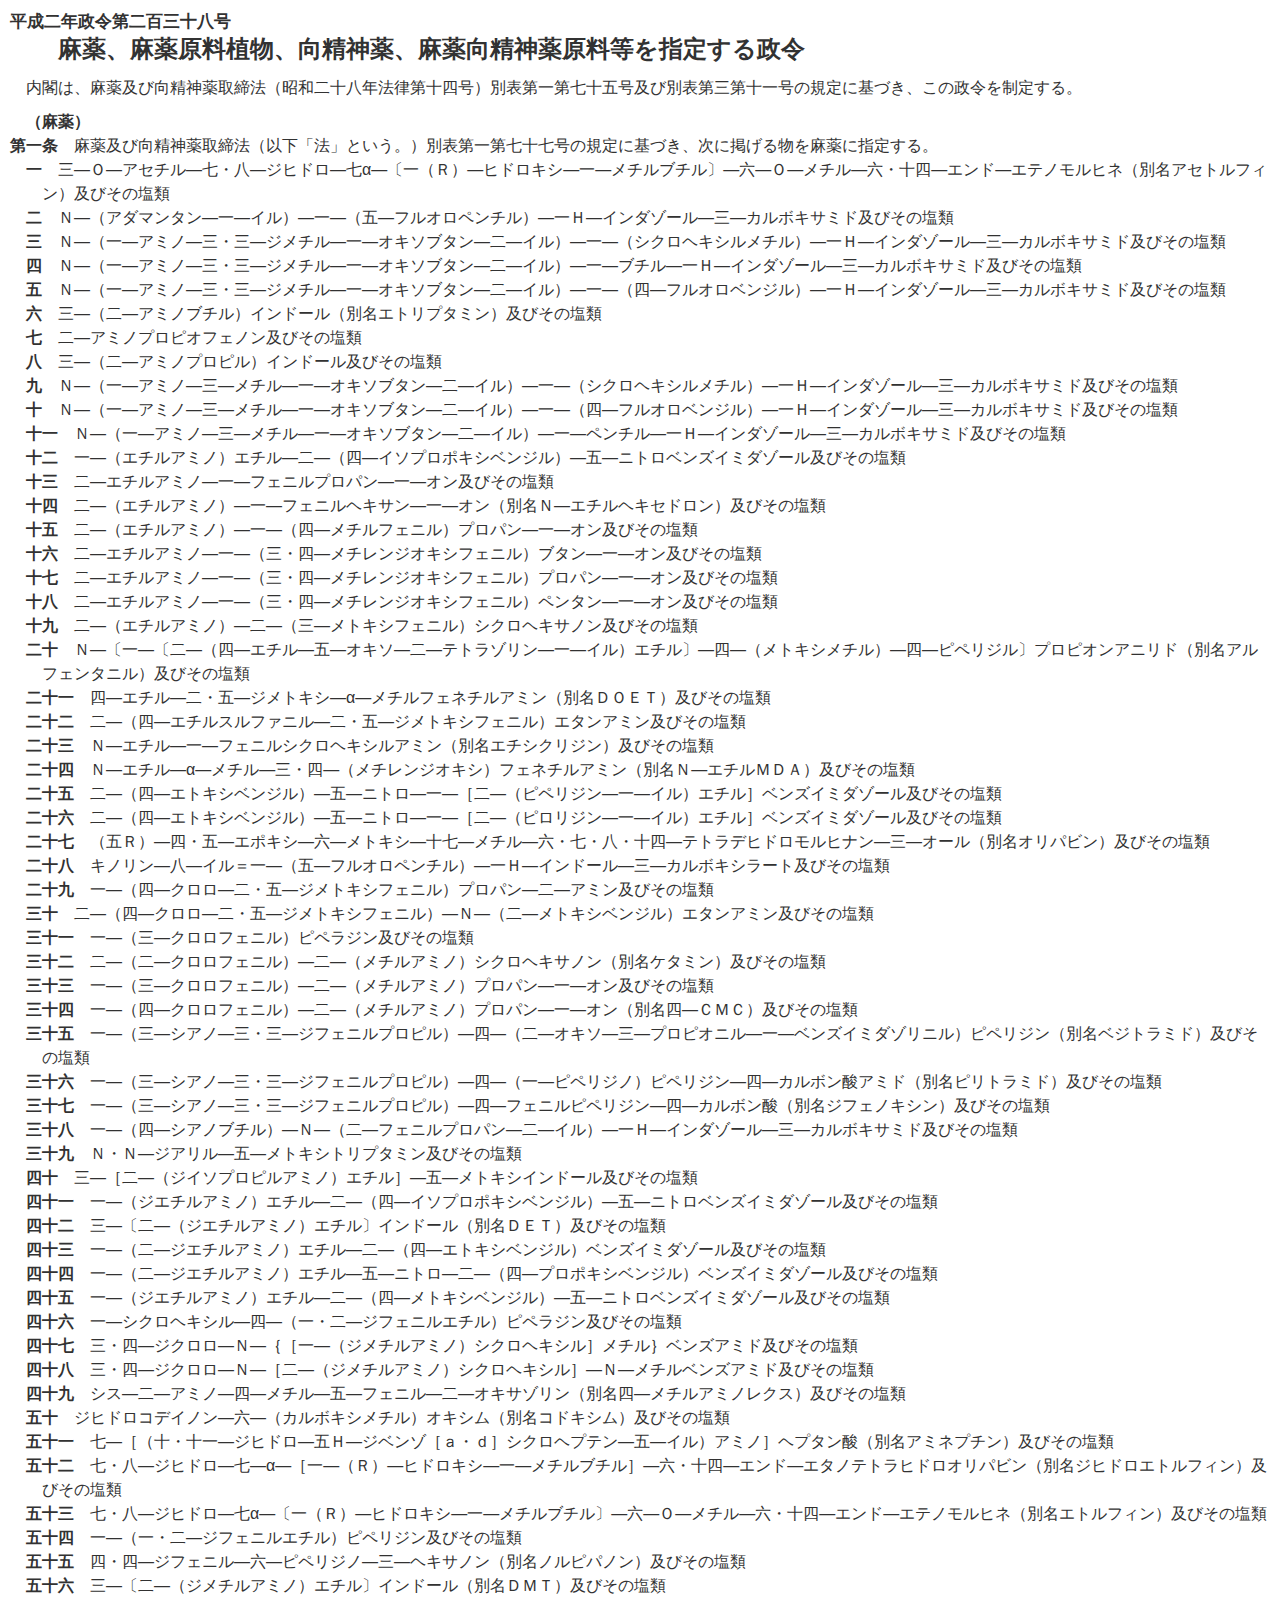
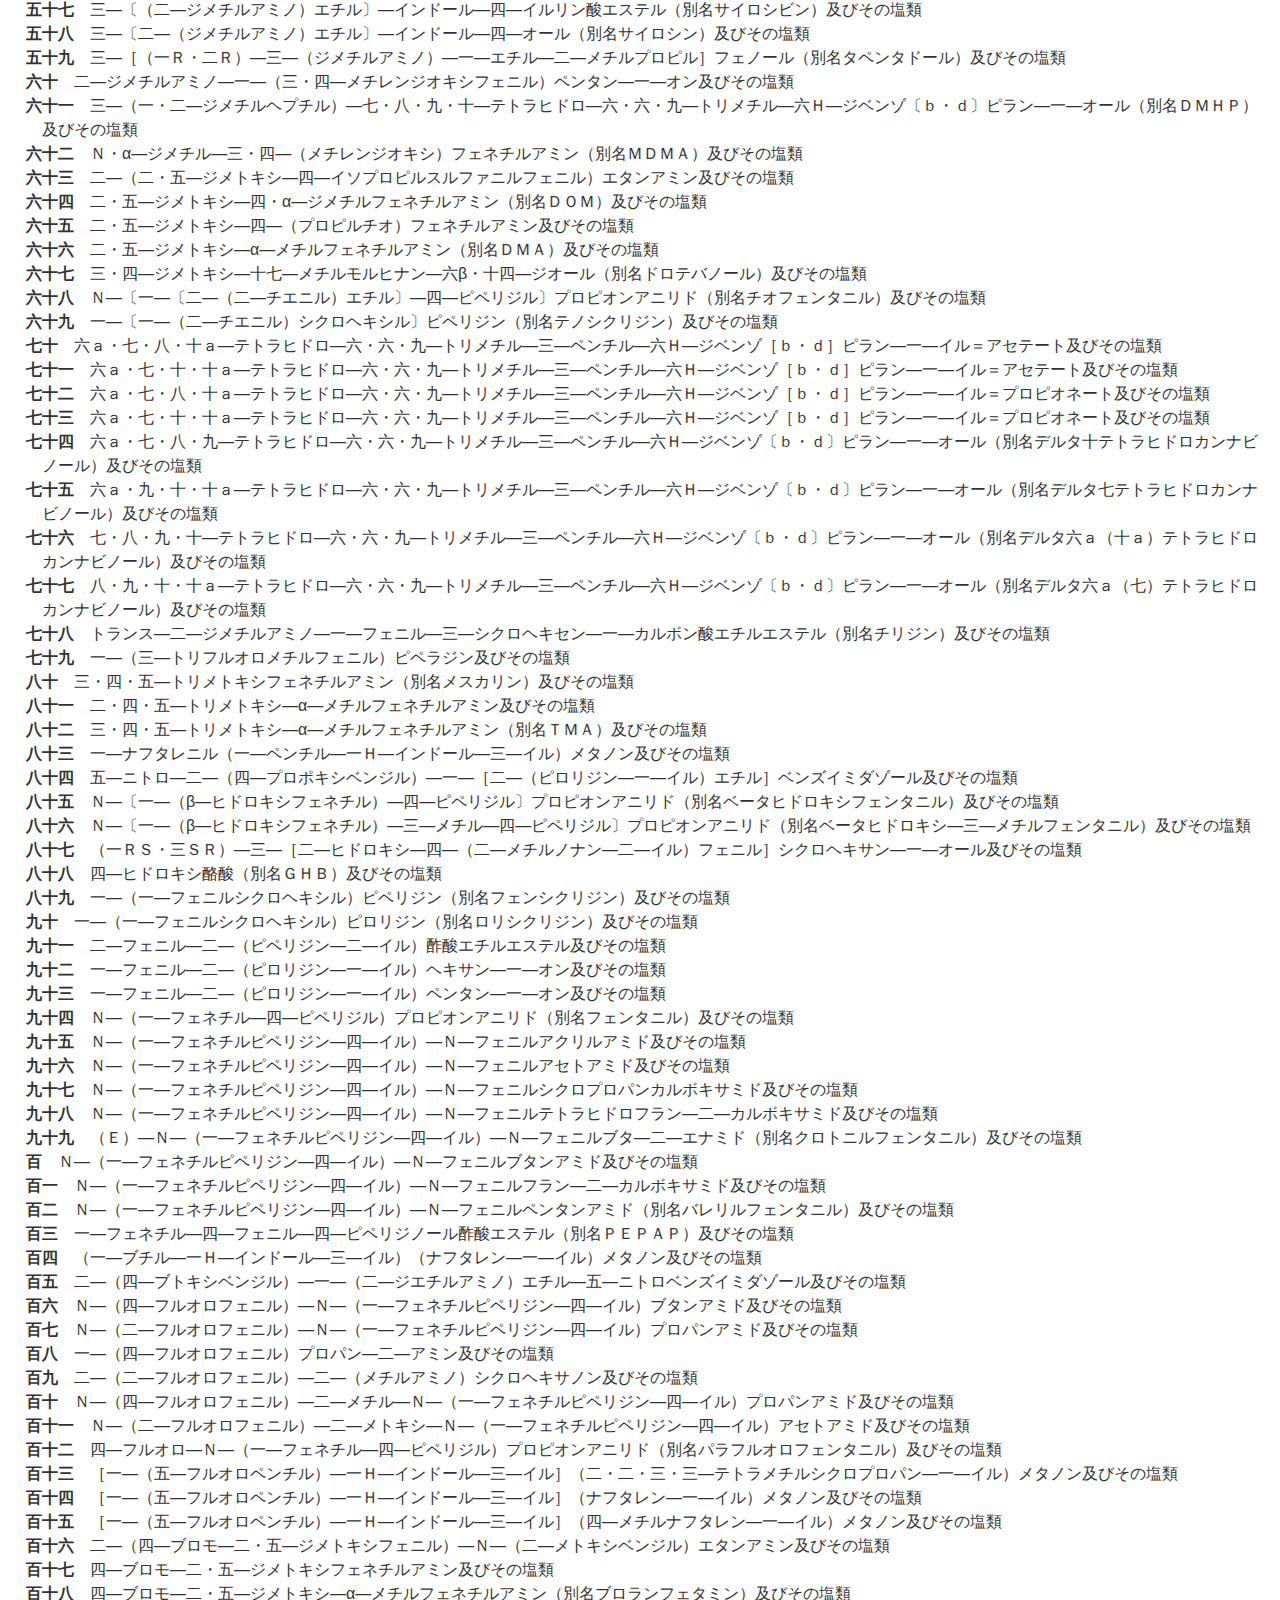
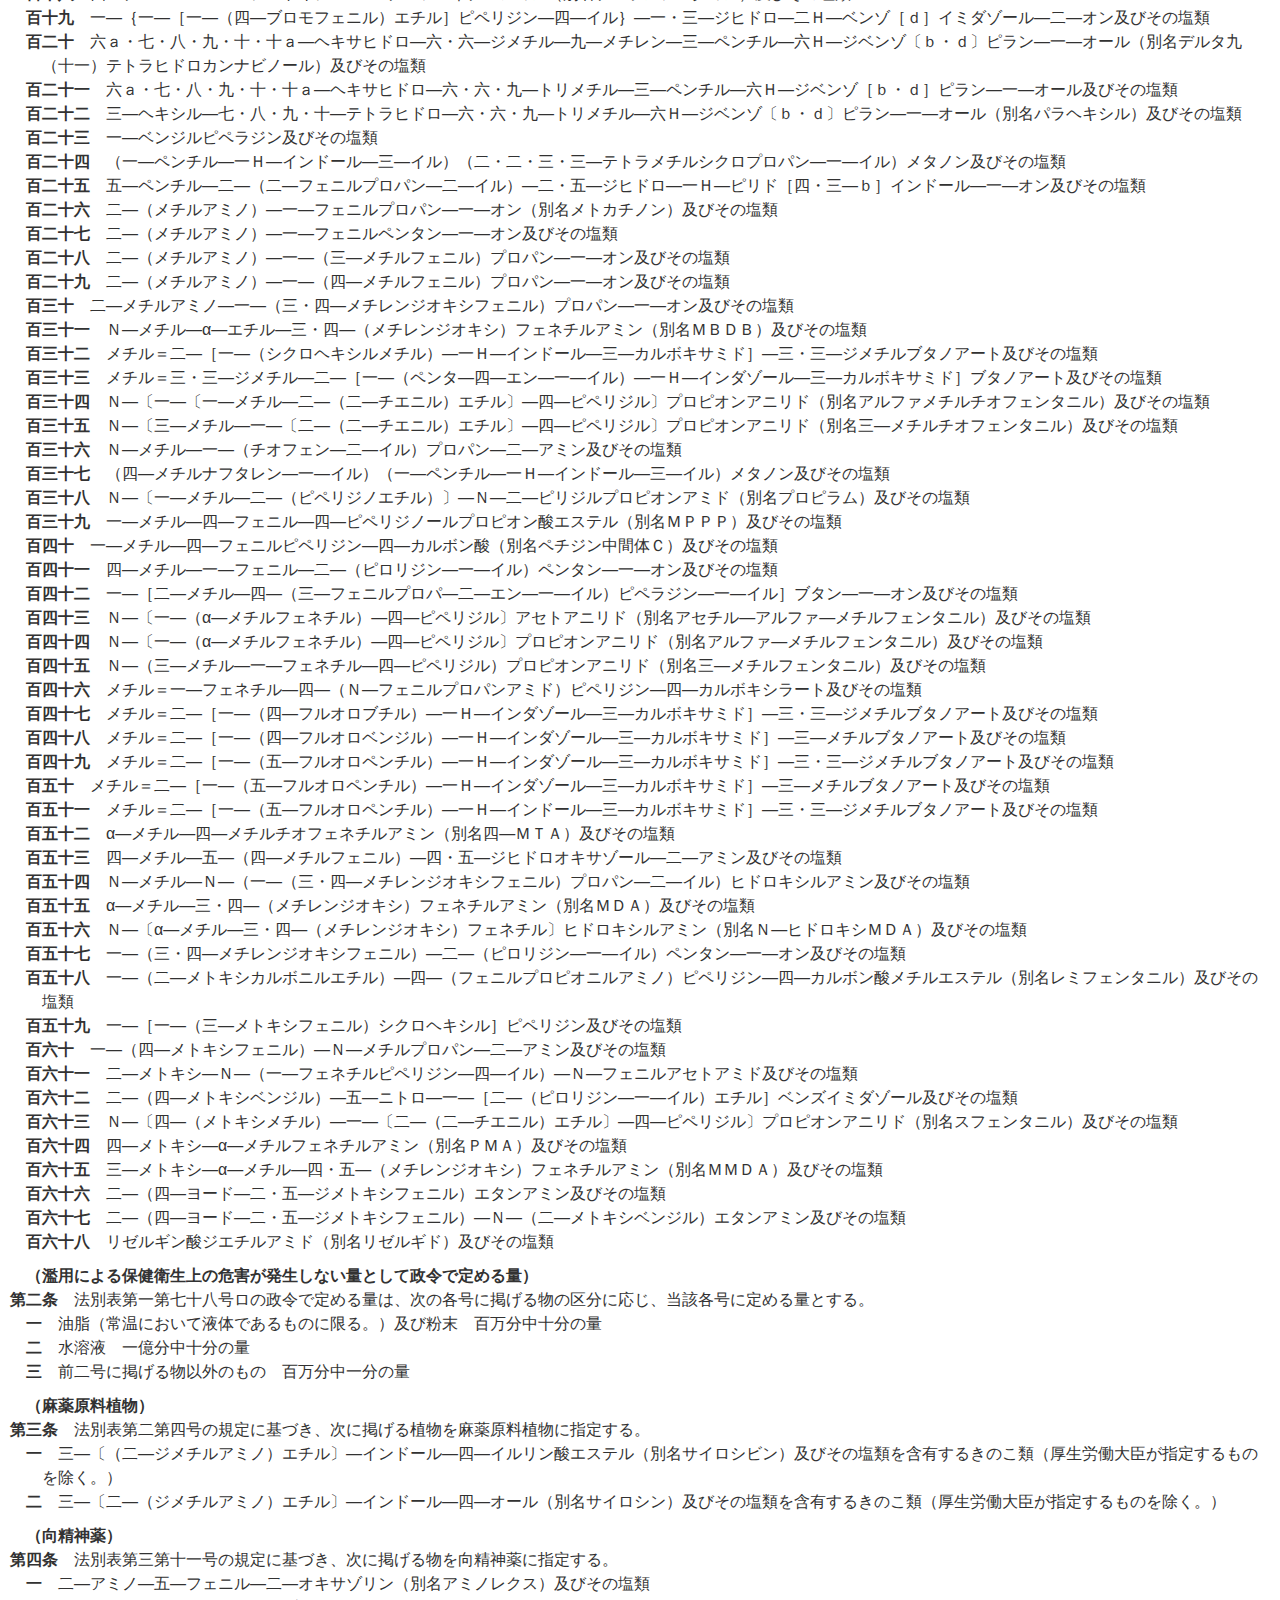
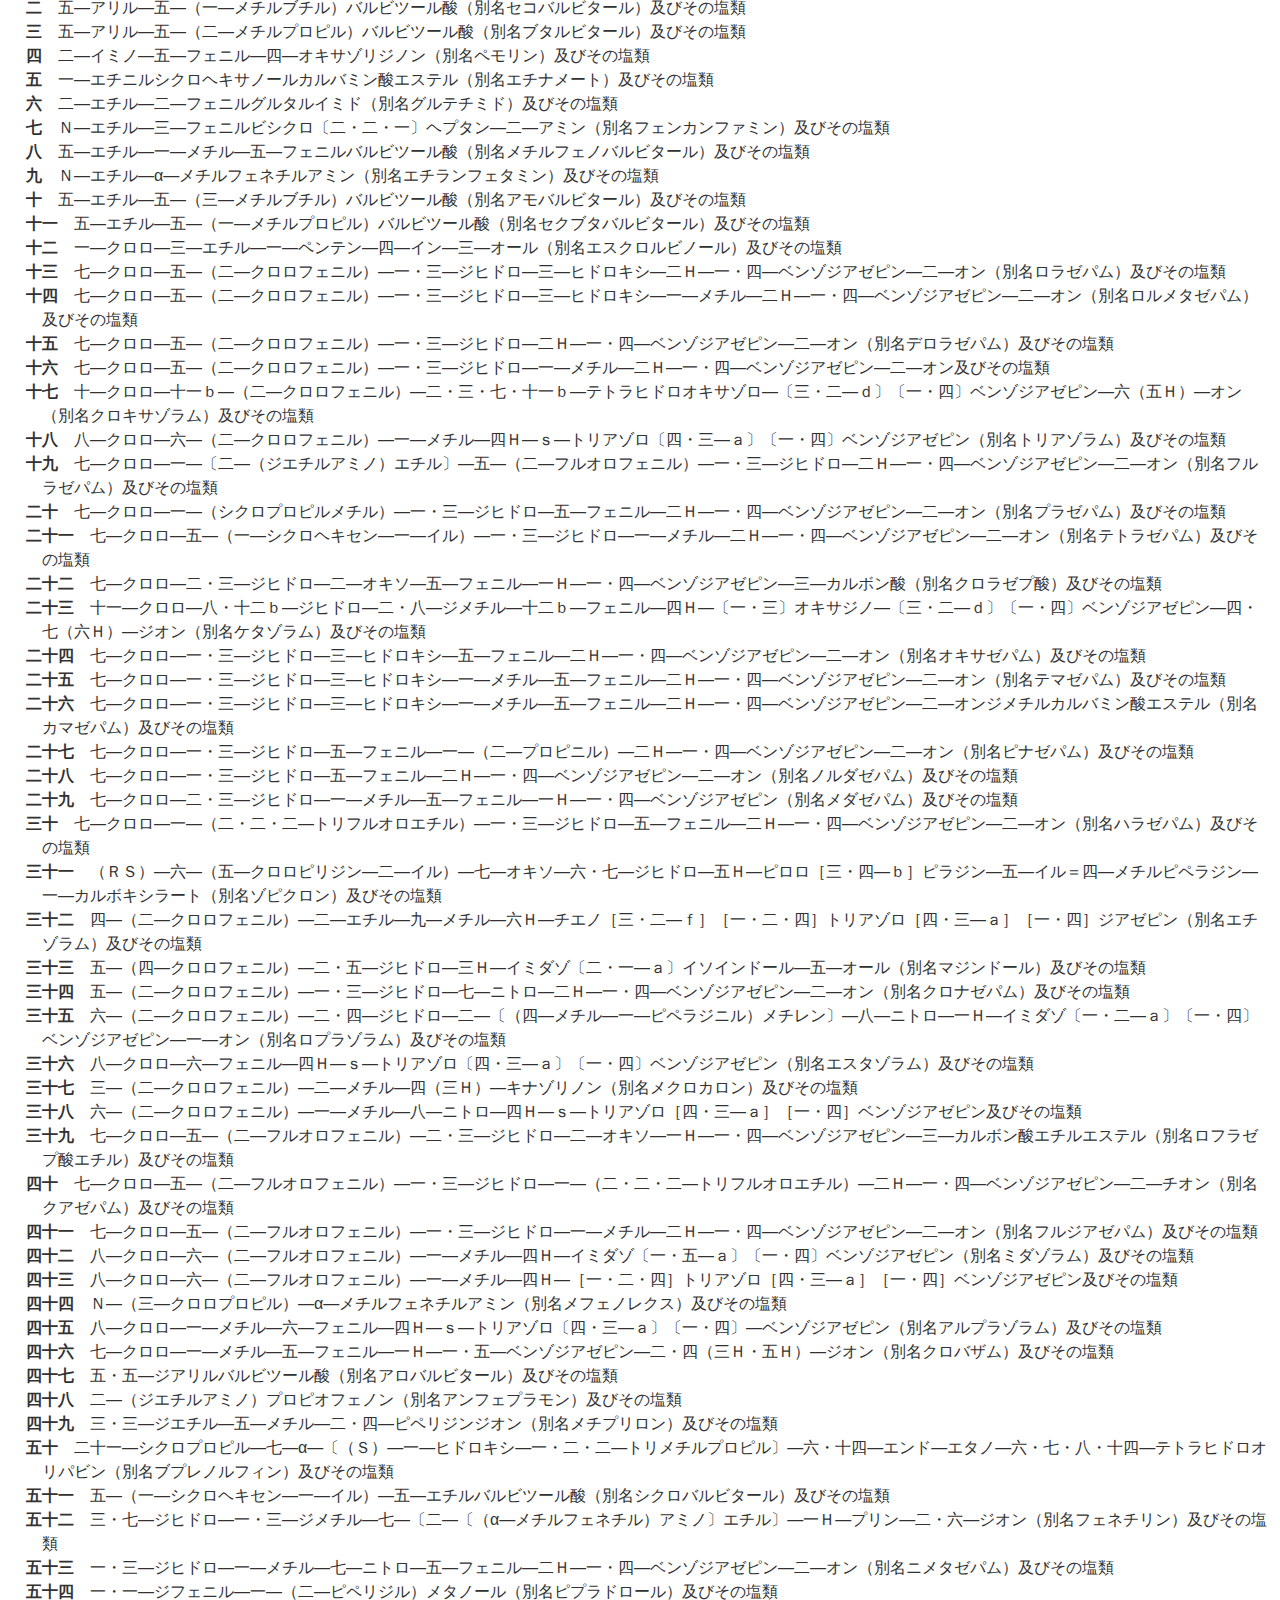
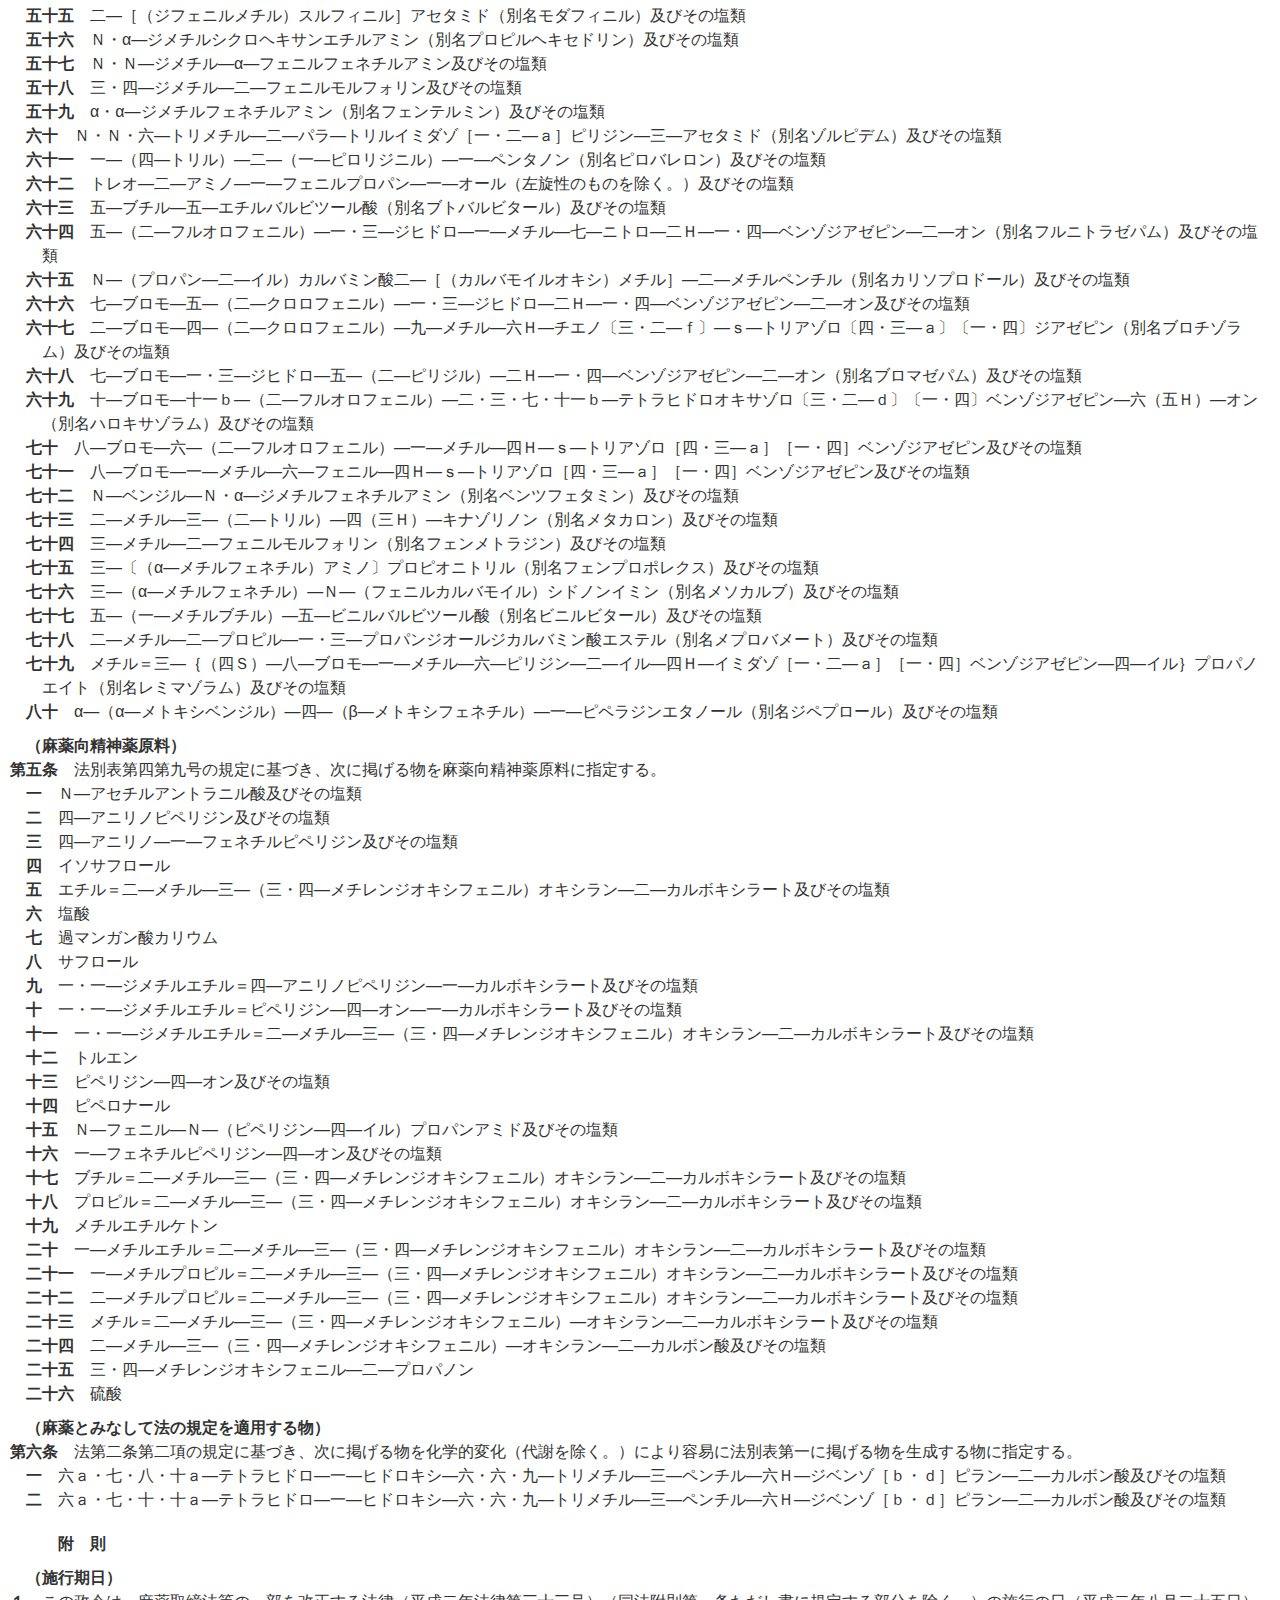
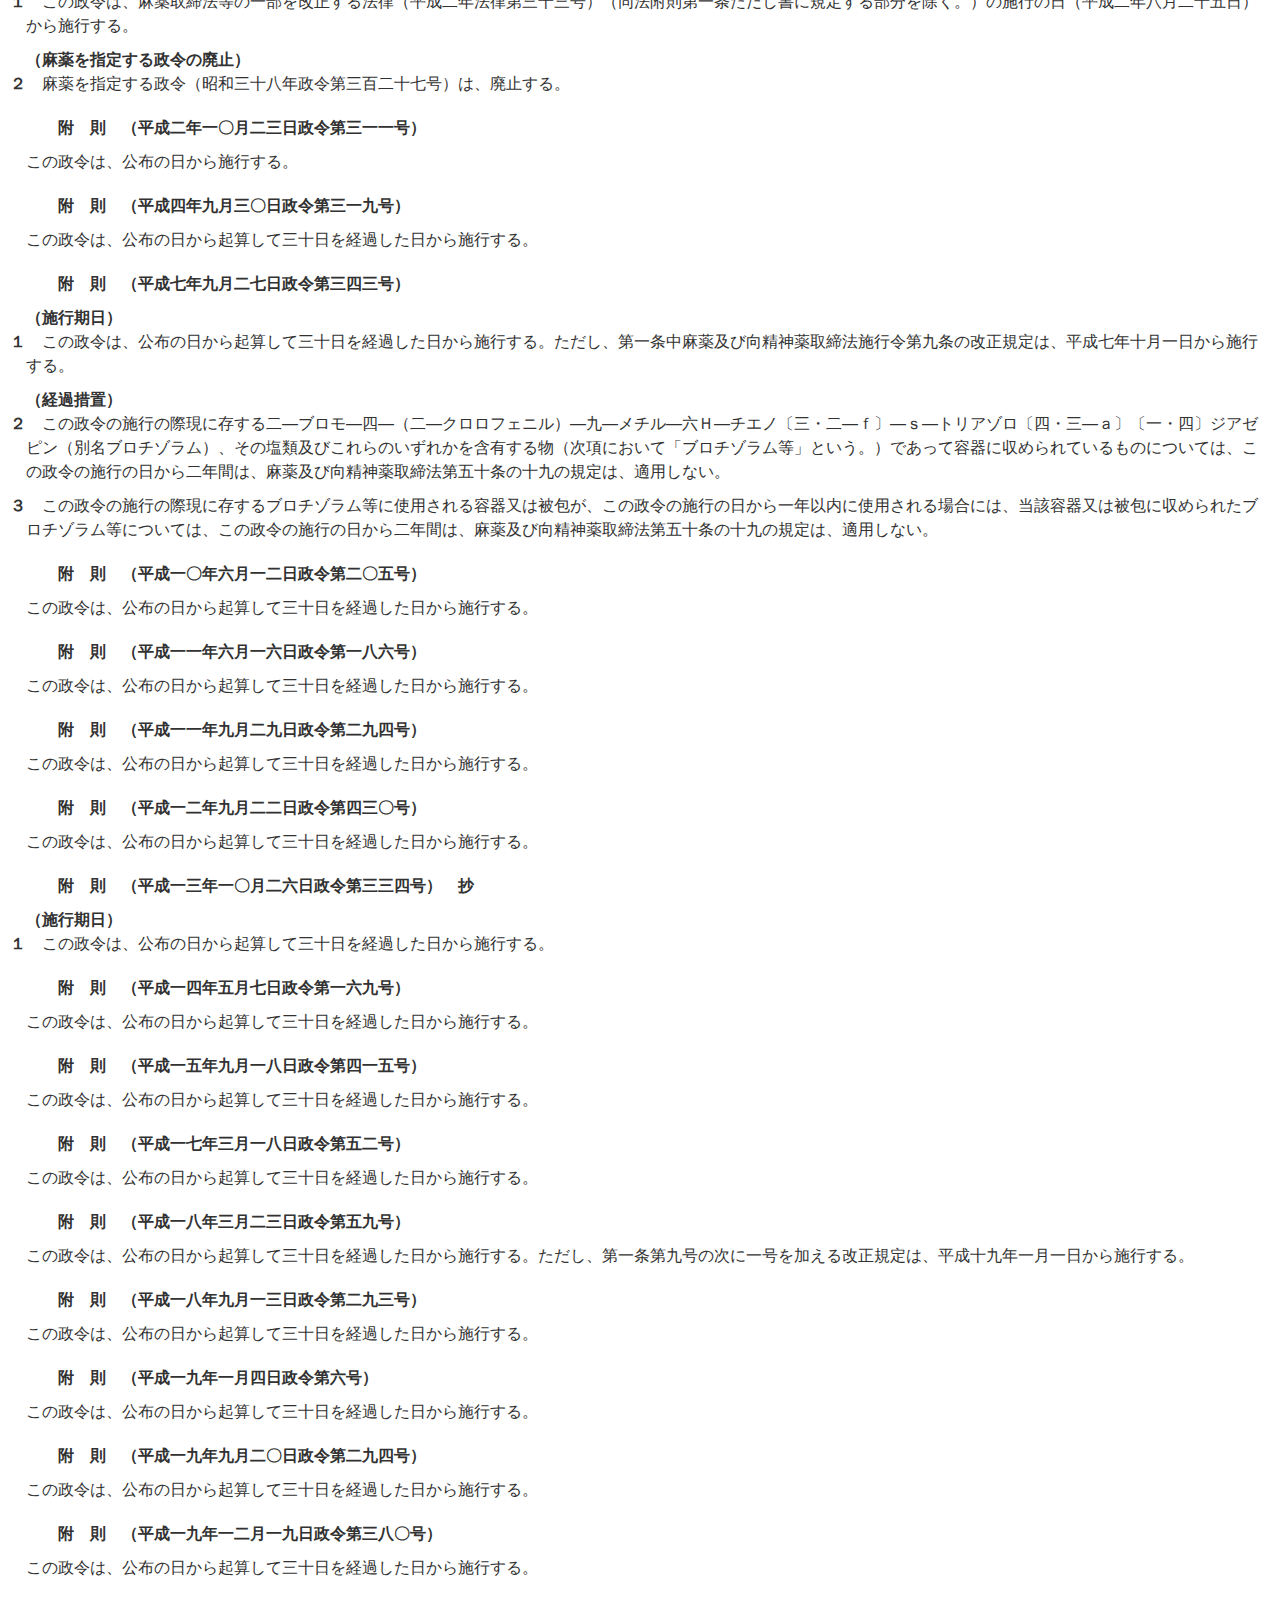
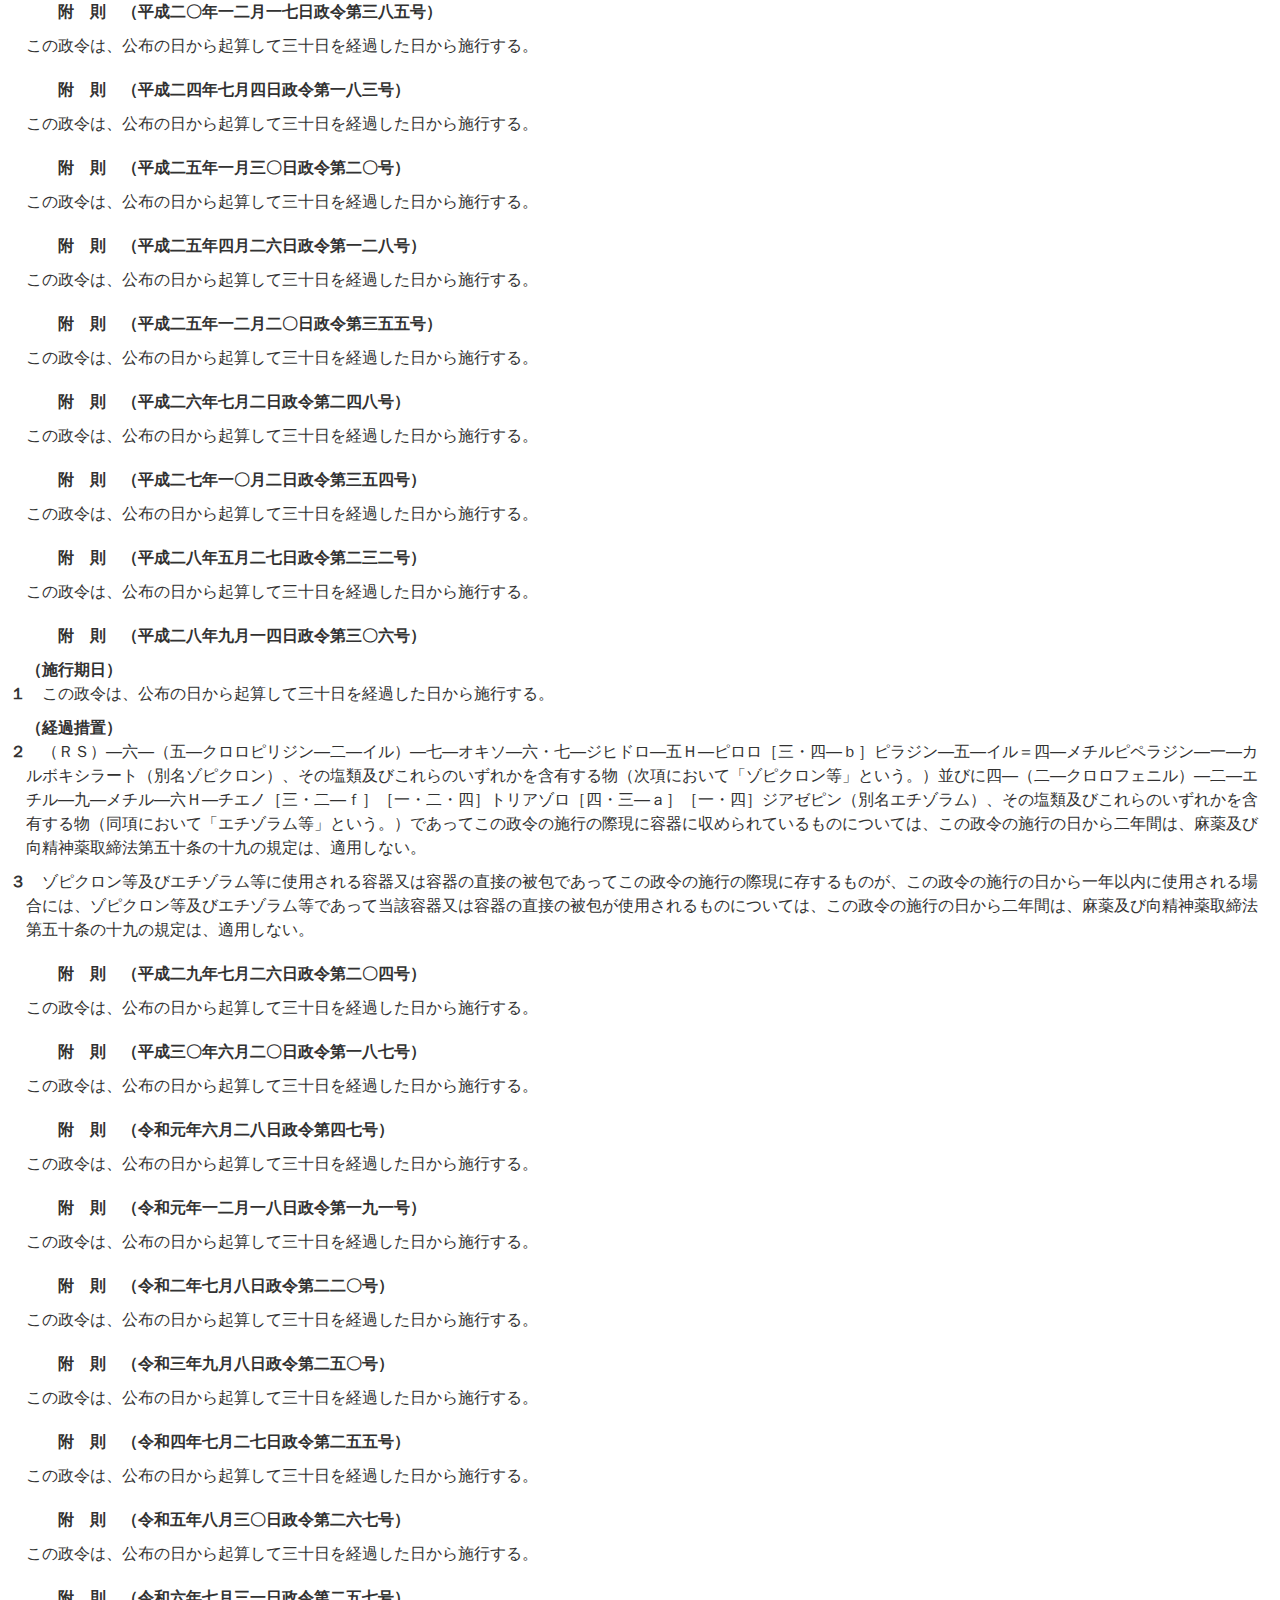
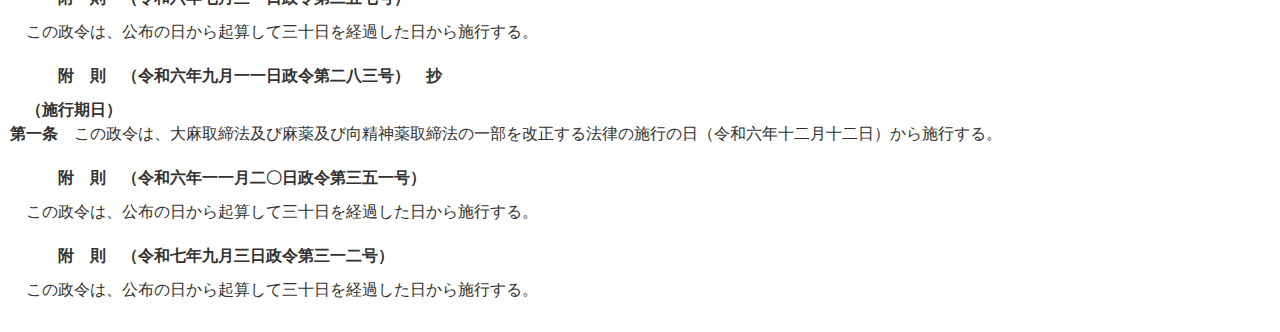
<file: data/麻薬・向精神薬2.html>
<!DOCTYPE html>
<html lang="ja">
<head>
<meta charset="utf-8">


<title>麻薬、麻薬原料植物、向精神薬、麻薬向精神薬原料等を指定する政令</title>



<style type="text/css">


html, body, div, span, applet, object, iframe,
h1, h2, h3, h4, h5, h6, p, blockquote, pre,
a, abbr, acronym, address, big, cite, code,
del, dfn, em, img, ins, kbd, q, s, samp,
small, strike, strong, sub, sup, tt, var,
b, u, i, center,
dl, dt, dd, ol, ul, li,
fieldset, form, label, legend,
table, caption, tbody, tfoot, thead, tr, th, td,
article, aside, canvas, details, embed, 
figure, figcaption, footer, header, hgroup, 
menu, nav, output, ruby, section, summary,
time, mark, audio, video {
	margin: 0;
	padding: 0;
	border: 0;
	font-size: 100%;
	font: inherit;
	vertical-align: baseline;
}
article, aside, details, figcaption, figure, 
footer, header, hgroup, menu, nav, section {
	display: block;
}
body {
	line-height: 1;
}
ol, ul {
	list-style: none;
}
blockquote, q {
	quotes: none;
}
blockquote:before, blockquote:after,
q:before, q:after {
	content: '';
	content: none;
}
table {
	border-collapse: collapse;
	border-spacing: 0;
}




  header h1 {
    width: 300px;
    height: 34px;
    text-align: left;
    position: absolute;
    top: 20px;
    left: 30px; }
    header h1 a {
      font-size: 1.125rem;
      font-weight: 500;
      height: 34px;
      vertical-align: middle;
      text-decoration: none;
      color: #000; }
      
      header h1 a img {
        margin-right: 12px;
        vertical-align: middle; }

  header h1 {
    width: 260px;
    height: 37px;
    text-align: left;
    box-sizing: border-box;
    position: absolute;
    top: 10px;
    left: 30px; }
    header h1 a {
      font-size: 1.125rem;
      font-weight: 500;
      text-decoration: none;
      color: #000;
      line-height: 37px;
      display: block; }
      header h1 a img {
        margin: 0;
        margin-right: 12px;
        vertical-align: middle; }
        
        
        
    header #hamburgerMenu {
      position: fixed;
      top: 0px;
      width: 85%;
      height: 100%;
      background: #FFF;
      display: none; }
      header #hamburgerMenu.active {
      display: block; }
      header #hamburgerMenu h1 {
        display: block;
        position: relative;
        left: 0px;
        width: 100%; }
        header #hamburgerMenu h1 img {
          margin-left: 20px;
          vertical-align: middle; }
        header #hamburgerMenu h1 #btnHamburgerMenuClosed {
			position: absolute;
			top: 5px;
			right: 10px;
        }
      header #hamburgerMenu ul {
        position: relative;
        width: auto;
        text-align: left; }
        header #hamburgerMenu ul li {
          margin: 5px 0 5px 15px; 
          margin:top right bottom left;
        }
          header #hamburgerMenu ul li a {
            
			padding: 8px 5px 8px 10px;
			background: url(../img/arrow_gray_link.png) left 10px no-repeat;
			display: block;
			color: #000;
			text-decoration: none;
            
            }


@media screen and (max-width: 1024px) {
        }

@media screen and (max-width: 769px) {
}

@media screen and (max-width: 359px) {
  header h1 span {
    display: none; } }
    
    
header  button#btnHamburgerMenu {
	width: 37px;
	height: 37px;
	background: url("../img/icon/icon_menu_black.png") center center no-repeat;
	display: none;
	text-indent: -9999px;
	position: absolute;
	top: 10px;
	left: 10px;
}

@media screen and (max-width: 1024px) {

	header button#btnHamburgerMenu {
		display: block;
	}
	
	
	
	header h1 {
		top: 10px;
		left: 60px;
	}
	header h1 a br {
		display: none;
	}

}

#bgBody {
	width: 100%;
	height: 100%;
	background: #000;
	position: fixed;
	top: 0;
	left: 0;
	z-index: 530;
	display: none;
	opacity: 0;
}
#bgBody.active {
    display: block;
}

#hamburgerMenu {
	z-index: 540;
}

#hamburgerMenu #subLink {
	width: calc(100% - 20px);
	padding: 12px 25px;
	background: #F5F6F8;
	text-align: left;
	margin-left: 10px;
	margin-right: 10px;
      }
      #hamburgerMenu #subLink .helpLink {
        padding: 8px 5px 8px 25px;
        background: url(../img/icon/icon_faq.png) left 10px no-repeat;
        display: block;
        color: #000;
        text-decoration: none; }


  button.moreList {
    width: 100%;
    margin-bottom: 12px;
    padding: 15px;
    background: #fff;
    border: 1px solid #636974;
    text-align: center;}
    button.moreList:hover {
      background: #C2CEE7; }
    button.moreList::after {
      width: 18px;
      height: 10px;
      content: '';
      background: url(../img/arrow_gray_down.png) left top no-repeat;
      background-size: contain;
      display: inline-block; }
    button.moreList.active::after {
      background: url(../img/arrow_gray_up.png) left top no-repeat; }

@import url(https://fonts.googleapis.com/earlyaccess/notosansjp.css);
@font-face {
  font-family: "Yu Gothic";
  src: local("Yu Gothic Medium");
  font-weight: 100; }

@font-face {
  font-family: "Yu Gothic";
  src: local("Yu Gothic Medium");
  font-weight: 200; }

@font-face {
  font-family: "Yu Gothic";
  src: local("Yu Gothic Medium");
  font-weight: 300; }

@font-face {
  font-family: "Yu Gothic";
  src: local("Yu Gothic Medium");
  font-weight: 400; }

@font-face {
  font-family: "Yu Gothic";
  src: local("Yu Gothic Bold");
  font-weight: bold; }

* {
  box-sizing: border-box; }

header {
  width: 100%;
  min-width: 1200px;
  height: 67px;
  background: #fff;
  display: block;
  position: fixed;
  top: 0;
  left: 0;
  box-shadow: 0 0 1px 2px rgba(0, 0, 0, 0.1);
  text-align: center;
  z-index: 500; }

@media screen and (max-width: 1024px) {
  header {
    min-width: auto;
    height: 52px; } }

nav#pNavi {
  padding-bottom: 25px;
  text-align: left; }
  nav#pNavi section#outlineGraph {
    margin: 0 12px;
    border: 1px solid #D7D7D7;
    border-radius: 5px;
    display: none; }
    nav#pNavi section#outlineGraph.active {
      display: block; }
  nav#pNavi section#outlineList {
    margin: 0 12px;
    padding: 25px 12px 12px 12px;
    border: 1px solid #D7D7D7;
    border-radius: 5px;
    display: none; }
    nav#pNavi section#outlineList.active {
      display: block; }
    nav#pNavi section#outlineList p {
      padding-bottom: 12px; }
      nav#pNavi section#outlineList p.label {
        font-size: 0.75rem;
        text-align: right; }
    nav#pNavi section#outlineList ul li {
      padding-left: 12px;
      font-size: 0.875rem; }
      nav#pNavi section#outlineList ul li:nth-child(odd) {
        background: url(../img/icon/icon_outline_list.png) left 5px no-repeat; }
      nav#pNavi section#outlineList ul li.active {
        background: url(../img/icon/icon_outline_point.png) left 5px no-repeat; }
      nav#pNavi section#outlineList ul li ul {
        margin-bottom: 12px; }
        nav#pNavi section#outlineList ul li ul li {
          margin-bottom: 0;
          padding-left: 0;
          font-size: 0.75rem; }
          nav#pNavi section#outlineList ul li ul li:first-child {
            background: none; }
  nav#pNavi ul#tocCheckbox, nav#pNavi ul#pOutline {
    width: 220px;
    margin: 0 auto;
    font-size: 0; }
    nav#pNavi ul#tocCheckbox li, nav#pNavi ul#pOutline li {
      font-size: 0.875rem;
      display: inline-block; }
      nav#pNavi ul#tocCheckbox li button, nav#pNavi ul#pOutline li button {
        width: 100px;
        margin: 0 5px;
        display: inline-block; }
        nav#pNavi ul#tocCheckbox li button:hover, nav#pNavi ul#pOutline li button:hover {
          background: #C2CEE7; }
  nav#pNavi ul#tocCheckbox {
    margin-bottom: 25px; }
    nav#pNavi ul#tocCheckbox li button {
      padding: 8px;
      border: 1px solid #D7D7D7; }
  nav#pNavi ul#pOutline {
    height: 40px;
    padding: 0;
    position: relative;
    line-height: 0.875rem; }
    nav#pNavi ul#pOutline li button {
      padding: 8px;
      border-top: 1px solid #D7D7D7;
      border-left: 1px solid #D7D7D7;
      border-right: 1px solid #D7D7D7;
      position: absolute;
      top: 0; }
      nav#pNavi ul#pOutline li button.list {
        left: 0; }
      nav#pNavi ul#pOutline li button.outline {
        right: 0; }
      nav#pNavi ul#pOutline li button.active {
        background: #1042A4;
        color: #fff;
        border-top: none; }
      nav#pNavi div.tableOfContents2 a {
        text-decoration: none;
        color: #636974; }
        nav#pNavi div.tableOfContents2 a[href] {
          color: #000; }
          nav#pNavi div.tableOfContents2 a[href]:hover {
            color: #CA241E; }

footer {
  padding: 30px;
  background: #F5F6F8;
  color: #707070;
  font-size: 0.75rem; }

#popuUpPage.document footer {
  margin-left: 310px; }
  #popuUpPage.document footer.allwidth {
    margin-left: 0; }

@media screen and (max-width: 1024px) {
  #popuUpPage.document footer {
    margin-left: 0; } }

@media print {
  #contentsLaw {
    width: 100% !important;
    border: none !important; }
  #innerDocument {
    width: 100% !important; }
  #toTop {
    display: none; }
  .document #leftNaviSide,
  .document #relationLinkSide,
  .document .lawDownload,
  .document header,
  .document nav,
  .document footer,
  .document button {
    display: none !important; } }

nav#spDocument {
  display: none; }

@media screen and (max-width: 1024px) {
  nav#spDocument {
    width: 100%;
    padding: 12px 0;
    background: #F5F6F8;
    text-align: center;
    position: fixed;
    bottom: 0;
    left: 0;
    z-index: 500;
    display: block; }
    nav#spDocument #fDownloadFileSet {
      margin: 0 12px 25px 12px;
      padding: 12px;
      text-align: left;
      background: #fff;
      display: none; }
      nav#spDocument #fDownloadFileSet.active {
        display: block; }
      nav#spDocument #fDownloadFileSet ul li {
        margin-bottom: 25px; }
      nav#spDocument #fDownloadFileSet #fDownloadClose {
        width: 30px;
        text-align: center;
        font-size: 1.125rem;
        font-weight: 600;
        display: inline-block;
        position: absolute;
        top: 25px;
        right: 25px; }
    nav#spDocument div#spaceOfdocumentBtn {
      width: 80px;
      position: relative;
      margin-left: 3%;
      display: inline-block; }
    nav#spDocument button.footNav {
      width: 46px;
      height: 46px;
      margin-left: 3%;
      text-indent: -9999px;
      vertical-align: bottom; }
    nav#spDocument #fDownloadBtn {
      background: url(../img/icon/spnav/sp_menu04_off.png) center center no-repeat;
      background-size: 46px auto; }
      nav#spDocument #fDownloadBtn.active {
        background: url(../img/icon/spnav/sp_menu04_on.png) center center no-repeat;
        background-size: 46px auto; }
    nav#spDocument #fTocOutlineBtn {
      background: url(../img/icon/spnav/sp_menu02_off.png) center center no-repeat;
      background-size: 46px auto; }
      nav#spDocument #fTocOutlineBtn.active {
        background: url(../img/icon/spnav/sp_menu02_on.png) center center no-repeat;
        background-size: 46px auto; }
    nav#spDocument #fDocumentBtn {
      width: 80px;
      height: 80px;
      background: #F5F6F8 url(../img/icon/spnav/sp_menu01_off.png) center center no-repeat;
      background-size: 60px auto;
      position: absolute;
      bottom: -17px;
      left: 0;
      right: 0;
      margin: auto;
      border-radius: 50%; }
      nav#spDocument #fDocumentBtn.active {
        background: #F5F6F8 url(../img/icon/spnav/sp_menu01_on.png) center center no-repeat;
        background-size: 60px auto; }
    nav#spDocument #fRelationLinkBtn {
      background: url(../img/icon/spnav/sp_menu03_off.png) center center no-repeat;
      background-size: 46px auto; }
      nav#spDocument #fRelationLinkBtn.active {
        background: url(../img/icon/spnav/sp_menu03_on.png) center center no-repeat;
        background-size: 46px auto; }
    nav#spDocument #fSearchBtn {
      background: url(../img/icon/spnav/sp_menu05_off.png) center center no-repeat;
      background-size: 46px auto; }
      nav#spDocument #fSearchBtn.active {
        background: url(../img/icon/spnav/sp_menu05_on.png) center center no-repeat;
        background-size: 46px auto; } }

html {
  height: 100%;
  font-size: 100%; }

body {
  height: 100%;
  box-sizing: border-box;
  color: #323232;
  font-size: 1rem;
  line-height: 1.5rem;
  font-family: "メイリオ", "游ゴシック体", YuGothic, "游ゴシック", "Yu Gothic", "Helvetica Neue", sans-serif;
  font-weight: 500; }

h2:not(.popuUpPage) {
  background-color: #fff;
  border-top: 1px solid #D7D7D7;
  border-bottom: 1px solid #D7D7D7;
  font-size: 1.375rem;
  font-weight: 600;
  line-height: 2rem; }
  h2:not(.popuUpPage) span, h2:not(.popuUpPage) a {
    padding: 25px 80px 20px 80px;
    text-decoration: none;
    color: #323232;
    display: block; }
    h2:not(.popuUpPage) span:hover, h2:not(.popuUpPage) a:hover {
      color: #323232; }

a {
  color: #1042A4; }
  a:hover {
    color: #CA241E; }

img {
  vertical-align: bottom; }

p {
  padding-bottom: 25px; }
  p:last-child {
    padding-bottom: 0; }

ol {
  list-style: none; }

section {
  padding-bottom: 50px; }
  section:last-child {
    padding-bottom: 0; }

button {
  background-color: transparent;
  border: none;
  cursor: pointer;
  outline: none;
  padding: 0;
  -webkit-appearance: none;
     -moz-appearance: none;
          appearance: none;
  font-size: 1rem; }
  button:focus {
    outline-color: #3b99fc;
    outline-offset: 0px;
    outline-style: auto;
    outline-width: 5px; }

_:-ms-lang(x):focus, button:focus {
  outline: thin dotted invert; }

label {
  cursor: pointer; }

#contentsWrap {
  min-width: 1200px;
  margin: 25px 0 40px 30px;
  display: flex;
  position: relative; }

@media screen and (max-width: 1024px) {
  #contentsWrap {
    margin: 20px 0; } }

#popuUpPage #contentsWrap {
  min-width: auto;
  margin: 0;
  border-top: 1px solid #D7D7D7; }
  #popuUpPage #contentsWrap #contentsLaw {
    width: calc(100% - 310px);
    float: none;
    padding: 25px 50px 25px 70px;
    border-right: 1px solid #D7D7D7;
    position: relative; }
    #popuUpPage #contentsWrap #contentsLaw.allOpen {
      width: calc(100% - 620px); }
    #popuUpPage #contentsWrap #contentsLaw.allClosed {
      width: 100%; }
    #popuUpPage #contentsWrap #contentsLaw ul.lawDownload {
      position: fixed;
      top: 160px;
      right: 311px; }
      #popuUpPage #contentsWrap #contentsLaw ul.lawDownload.openBtn {
        right: 0; }
      #popuUpPage #contentsWrap #contentsLaw ul.lawDownload li {
        margin-bottom: 12px; }
    #popuUpPage #contentsWrap #contentsLaw button.openClose {
      width: 40px;
      height: 40px;
      border-top: 1px solid #D7D7D7;
      border-bottom: 1px solid #D7D7D7;
      position: fixed;
      top: 100px; }
      #popuUpPage #contentsWrap #contentsLaw button.openClose#tocOutlineBtn {
        text-indent: -9999px;
        background: #F5F6F8 url(../img/arrow_gray_left.png) 12px 13px no-repeat;
        border-right: 1px solid #D7D7D7;
        border-radius: 0 5px 5px 0;
        left: 310px; }
        #popuUpPage #contentsWrap #contentsLaw button.openClose#tocOutlineBtn.openBtn {
          background: #F5F6F8 url(../img/icon/icon_toc.png) 3px 7px no-repeat;
          left: 0; }
          #popuUpPage #contentsWrap #contentsLaw button.openClose#tocOutlineBtn.openBtn:hover {
            background: #C2CEE7 url(../img/icon/icon_toc.png) 3px 7px no-repeat; }
        #popuUpPage #contentsWrap #contentsLaw button.openClose#tocOutlineBtn:hover {
          background: #C2CEE7 url(../img/arrow_gray_left.png) 12px 13px no-repeat; }
      #popuUpPage #contentsWrap #contentsLaw button.openClose#relationLinkBtn {
        text-indent: -9999px;
        background: #F5F6F8 url(../img/arrow_gray_right.png) 12px 13px no-repeat;
        border-left: 1px solid #D7D7D7;
        border-radius: 5px 0 0 5px;
        right: 311px; }
        #popuUpPage #contentsWrap #contentsLaw button.openClose#relationLinkBtn.openBtn {
          background: #F5F6F8 url(../img/icon/icon_relation.png) 3px 6px no-repeat;
          right: 0; }
          #popuUpPage #contentsWrap #contentsLaw button.openClose#relationLinkBtn.openBtn:hover {
            background: #C2CEE7 url(../img/icon/icon_relation.png) 3px 6px no-repeat; }
        #popuUpPage #contentsWrap #contentsLaw button.openClose#relationLinkBtn:hover {
          background: #C2CEE7 url(../img/arrow_gray_right.png) 12px 13px no-repeat; }

@media screen and (max-width: 1024px) {
  #popuUpPage #contentsWrap #contentsLaw {
    width: 100%;
    border-right: none;
    padding: 25px 5px 25px 25px;
    display: none; }
    #popuUpPage #contentsWrap #contentsLaw.active {
      width: 100%;
      display: block; } }

#leftNaviSide {
  width: 310px;
  padding-top: 25px;
  background: #fff;
  text-align: center;
  border-right: 1px solid #D7D7D7;
  display: none; }
  #leftNaviSide.active {
    display: block; }
  #leftNaviSide #tocOutlineWrap {
    width: 309px;
    height: calc(100% - 70px);
    background: #fff;
    overflow: auto;
    padding-top: 20px;
    position: fixed;
    top: 70px;
    left: 0;
    -webkit-overflow-scrolling: touch !important; }
  #leftNaviSide ul {
    font-size: 0; }
    #leftNaviSide ul li {
      font-size: 1rem;
      text-align: left; }
    #leftNaviSide ul#dayOfPromulgation {
      margin: 0 0 10px 12px; }
      #leftNaviSide ul#dayOfPromulgation li {
        font-size: 0.75rem;
        text-align: left; }
    #leftNaviSide .labelLaw {
      width: 120px;
      text-align: center;
      margin-top: 10px;
      margin-bottom: 15px;
      margin-left: 12px; }
      #leftNaviSide .labelLaw h3 {
        padding: 1px 8px;
        text-align: left;
        width: 120px;
        height: 23px;
        border: 1px solid #1042A4;
        background: #FFFFFF;
        color: #000000;
        display: inline-block; 
        border-left-width: 15px; }
        #leftNaviSide .labelLaw h3.authFlag {
          margin-top: 2px;
          margin-bottom: 2px;
          border-color: #A44210;
          font-size: 85%; }
        #leftNaviSide .labelLaw h3.enforcementFlag {
          margin-top: 2px;
          margin-bottom: 2px;
          border-color: #4F71B3; }
    #leftNaviSide ul#tocTab {
      margin: 15px 25px 25px 25px;
      border-bottom: 1px solid #D7D7D7; }
      #leftNaviSide ul#tocTab li {
        font-size: 0.875rem;
        display: inline-block; }
        #leftNaviSide ul#tocTab li button {
          width: 100px;
          margin: 0 5px;
          line-height: 37px;
          display: inline-block;
          border-radius: 5px 5px 0 0; }
          #leftNaviSide ul#tocTab li button#tableOfContents {
            background: #F5F6F8 url(../img/icon/icon_tabe_of_contents.png) 12px 10px no-repeat; }
          #leftNaviSide ul#tocTab li button#outline {
            background: #F5F6F8 url(../img/icon/icon_outline.png) 12px 8px no-repeat; }
          #leftNaviSide ul#tocTab li button.active#tableOfContents {
            background: #1042A4 url(../img/icon/icon_tabe_of_contents_ov.png) 12px 10px no-repeat;
            color: #fff; }
          #leftNaviSide ul#tocTab li button.active#outline {
            background: #1042A4 url(../img/icon/icon_outline_ov.png) 12px 8px no-repeat;
            color: #fff; }

#relationLinkSide {
  margin-right: 1px;
  height: calc(100% - 200px);
  width: 310px;
  overflow: auto;
  padding: 20px 25px 12px 25px;
  position: fixed;
  top: 70px;
  right: 0;
  display: none; }
  #relationLinkSide.active {
    display: block; }
  #relationLinkSide h3 {
    margin-bottom: 25px;
    padding-bottom: 12px;
    font-size: 1.25rem;
    font-weight: 600;
    border-bottom: 1px solid #F5F6F8; }
  #relationLinkSide ul li {
    padding-bottom: 25px; }
    #relationLinkSide ul li a {
      font-size: 1.125rem; }
      #relationLinkSide ul li a span {
        font-size: 0.75rem; }

@media screen and (max-width: 1024px) {
  #leftNaviSide {
    width: 100%;
    text-align: center;
    border-right: none;
    display: none; }
    #leftNaviSide.active {
      display: block; }
  #leftNaviSide #tocOutlineWrap,
  #relationLinkSide {
    padding-top: 50px;
    width: 100%;
    background: #fff;
    border-bottom: 1px solid #D7D7D7;
    position: static !important; }
  #leftNaviSide #tocOutlineWrap {
    height: auto !important;
    overflow: visible;
    border: none; }
    #leftNaviSide #tocOutlineWrap #searchKeyword {
      display: none; }
  #relationLinkSide {
    margin-top: 20px;
    border: none;
    display: none; }
    #relationLinkSide.active {
      display: block; } }

table {
/*  width: 100%; */
  border-collapse: collapse; }
  table tr th {
    text-align: left;
    font-weight: normal; }

#sNavi {
  padding: 15px 0 25px 0;
  text-align: right; }
  #sNavi ul li {
    margin-top: 10px;
    margin-right: 20px;
    padding-left: 20px;
    display: inline-block; }
    #sNavi ul li#iconBeginner {
      padding-left: 30px;
      background: url(../img/icon/icon_help.png) left center no-repeat;
      background-size: 30px auto; }
    #sNavi ul li a {
      color: #1042A4; }
      #sNavi ul li a:hover {
        color: #CA241E; }

@media screen and (max-width: 1024px) {
  #sNavi ul li {
    margin-right: 12px; }
    #sNavi ul li a {
      font-size: 0.75rem; } }

#innerDocument {
  padding-top: 10px; 
  padding-left: 10px;
  padding-right: 10px;
  padding-bottom: 10px;
  
  }

@media screen and (max-width: 1024px) {
  #innerDocument {
    display: none; }
    #innerDocument.active {
      padding-top: 10px;
      display: block; } }

#innerDocument section {
  padding-bottom: 10px;
  display: none; }
  #innerDocument section.active {
    display: block; }
  #innerDocument section h3, #innerDocument section h4, #innerDocument section dt {
    font-weight: 600; }
  #innerDocument section.table {
    padding-bottom: 25px; }
    #innerDocument section.table h3 {
/*      margin-left: -1rem;*/
      margin-bottom: 5px;
      padding-right: 2rem; }
    #innerDocument section.table table {
      width: auto;
      border-collapse: collapse;
      border-right: 1px solid #636974;
      border-top: 1px solid #636974; }
      #innerDocument section.table table tr th {
        padding: 5px;
        border-left: 1px solid #636974;
        border-bottom: 1px solid #636974; }
      #innerDocument section.table table tr td {
        padding: 5px;
        border-left: 1px solid #636974;
        border-bottom: 1px solid #636974; }
        #innerDocument section.table table tr td p {
          padding: 0; }
  #innerDocument section h4 {
    text-indent: 2rem; }
  #innerDocument section ol, #innerDocument section ul {
    /*margin-left: -1rem; */}
    #innerDocument section ol li, #innerDocument section ul li {
      padding-left: 1rem;
      /*text-indent: -1rem; */}
      #innerDocument section ol li ol, #innerDocument section ol li ul, #innerDocument section ul li ol, #innerDocument section ul li ul {
        margin-left: 0; }
      #innerDocument section ol li .number, #innerDocument section ul li .number {
        padding-right: 1rem;
        font-weight: 600; }
  #innerDocument section dl {
    margin-bottom: 5px;
    display: none; }
    #innerDocument section dl.active {
      display: block; }
    #innerDocument section dl dt {
      /*margin-left: -1rem;*/
      padding-right: 2rem;
      display: inline-block;
      float: left; }
    #innerDocument section dl dd {
      display: inline; }

#toTop _:-ms-lang(x), #toTop button {
  color: #fff; }
  #toTop _:-ms-lang(x):focus, #toTop button:focus {
    outline: thin dotted #000; }

.circleBtn {
  width: 80px;
  height: 80px;
  border-radius: 50%;
  opacity: 0.8;
  position: fixed;
  bottom: 20px;
  cursor: pointer;
  z-index: 100;
  display: inline-block; }
  .circleBtn#toTop {
    right: 20px;
    background: #636974; }
  .circleBtn:hover {
    opacity: 1; }
  .circleBtn button {
    width: 80px;
    height: 80px;
    display: block;
    text-align: center;
    color: #fff; }
    .circleBtn button:hover {
      color: #fff; }

@media screen and (max-width: 1024px) {
  .circleBtn {
    width: 60px;
    height: 60px;
    bottom: 75px; }
    .circleBtn#toTop {
      right: 5px; }
      .circleBtn#toTop.active {
        display: none; }
    .circleBtn button {
      width: 60px;
      height: 60px; }
      .circleBtn button img {
        width: 50%;
        height: auto; } }

#searchKeyword2 {
  width: 100%;
  padding: 12px !important;
  position: absolute;
  left: 0;
  bottom: 45px;
  z-index: 500;
  display: none; }
  #searchKeyword2.active {
    display: block; }
  #searchKeyword2 h2 {
    text-align: left; }
  #searchKeyword2 #searchKeywordBtn2 button {
    width: auto !important;
    height: auto !important;
    margin: 5px 10px 5px 20px !important;
    text-indent: 0 !important; }
  #searchKeyword2 #delInfoBtn2 {
    width: 30px;
    text-align: center;
    font-size: 1.125rem;
    font-weight: 600;
    display: inline-block;
    position: absolute;
    top: 12px;
    right: 12px;
    z-index: 550; }

#searchKeyword,
#searchKeyword2 {
  margin-bottom: 25px;
  padding: 12px 5px;
  background: #e9f0f7; }
  #searchKeyword h2,
  #searchKeyword2 h2 {
    margin-bottom: 12px;
    background: none;
    font-size: 0.875rem;
    color: #1F72DB;
    line-height: 1.125rem;
    border-top: none;
    border-bottom: none; }
    #searchKeyword h2:before,
    #searchKeyword2 h2:before {
      content: url(../img/icon/icon_hilight.png);
      display: inline-block;
      width: 16px;
      height: 18px; }
  #searchKeyword ul,
  #searchKeyword2 ul {
    margin-bottom: 12px;
    text-align: left; }
    #searchKeyword ul li,
    #searchKeyword2 ul li {
      display: inline-block; }
  #searchKeyword #searchKeywordBtn,
  #searchKeyword2 #searchKeywordBtn2 {
    font-size: 0; }
    #searchKeyword #searchKeywordBtn button,
    #searchKeyword2 #searchKeywordBtn2 button {
      margin: 5px;
      min-height: 26px;
      background: #1F72DB;
      font-size: 0.75rem;
      color: #fff;
      border-radius: 13px; }
      #searchKeyword #searchKeywordBtn button#prev,
      #searchKeyword2 #searchKeywordBtn2 button#prev {
        padding: 0 25px;
        background-image: url(../img/arrow_white_left.png);
        background-repeat: no-repeat;
        background-position: 10px 8px; }
      #searchKeyword #searchKeywordBtn button#next,
      #searchKeyword2 #searchKeywordBtn2 button#next {
        padding: 0 25px;
        background-image: url(../img/arrow_white_right.png);
        background-repeat: no-repeat;
        background-position: right 10px top 8px; }
      #searchKeyword #searchKeywordBtn button:hover,
      #searchKeyword2 #searchKeywordBtn2 button:hover {
        background: #36aae7; }

.cf:before,
.cf:after {
  content: '';
  display: table; }

.cf:after {
  clear: both; }

.cf {
  zoom: 1; }

.attention {
  color: #CA241E !important; }

.annotation {
  font-size: 0.75rem !important;
  line-height: 1rem !important;
  text-indent: -1em;
  margin-left: 1em; }

.searchLabel {
  background: #C2CEE7; }

.searchLabel.active {
  background: #1042A4;
  color: #fff; }

.mBottom {
  margin-bottom: 25px; }

#innerDocument section.active.SupplProvision div._div_SupplProvisionLabel {
	margin-bottom: 10px;
	margin-left: 3em;
	font-weight: bold;
}


#innerDocument section.active table.Table {
	margin-left: 1em;
}
#innerDocument section.active div._div_ArticleTitle table.Table {
	margin-left: 0em;
}


</style>



</head>
<body>

<main id="contentsLaw" class="active">
<div id="innerDocument" class="active">




<div style="margin-bottom: 12px;">
<div id="lawTitleNo" style="font-size: 1.067rem; font-weight: bold;" class="_shokanBoxParent">平成二年政令第二百三十八号<div class="_shokanBox"></div>
<div class="_inyoBox" id="_inyo_"></div>
</div>
<div id="lawTitle" style="margin-left: 3rem; font-size: 1.5rem; font-weight: bold; line-height: 1.25em;" class="_shokanBoxParent">
<span data-xpath="">麻薬、麻薬原料植物、向精神薬、麻薬向精神薬原料等を指定する政令</span><div class="_shokanBox" id="_shokan_"><div class="_shokanBtnIcons"></div></div>
<div class="_inyoBox" id="_inyo_"></div>
</div>
</div><section id="EnactStatement" class="active EnactStatement"><div class="_div_EnactStatement _shokanBoxParent" style="text-indent: 1em;">
<span data-xpath="">内閣は、麻薬及び向精神薬取締法（昭和二十八年法律第十四号）別表第一第七十五号及び別表第三第十一号の規定に基づき、この政令を制定する。</span><div class="_shokanBox" id="_shokan_"><div class="_shokanBtnIcons"></div></div>
<div class="_inyoBox" id="_inyo_"></div>
</div></section><section id="MainProvision" class="active MainProvision"><section id="" class="active Article"><div style="margin-left: 1em; font-weight: bold;" class="_div_ArticleCaption _shokanBoxParent">
<span data-xpath="">（麻薬）</span><div class="_shokanBox" id="_shokan_"><div class="_shokanBtnIcons"></div></div>
<div class="_inyoBox" id="_inyo_"></div>
</div>
<div style="margin-left: 1em; text-indent: -1em;" id="" class="_div_ArticleTitle _shokanBoxParent">
<span style="font-weight: bold;">第一条</span>　<span data-xpath="">麻薬及び向精神薬取締法（以下「法」という。）別表第一第七十七号の規定に基づき、次に掲げる物を麻薬に指定する。</span><div class="_shokanBox" id="_shokan_"><div class="_shokanBtnIcons"></div></div>
<div class="_inyoBox" id="_inyo_"></div>
</div>
<div id="" style="margin-left: 2em; text-indent: -1em;" class="_div_ItemSentence _shokanBoxParent">
<span style="font-weight: bold;">一</span>　<span data-xpath="">三―Ｏ―アセチル―七・八―ジヒドロ―七α―〔一（Ｒ）―ヒドロキシ―一―メチルブチル〕―六―Ｏ―メチル―六・十四―エンド―エテノモルヒネ（別名アセトルフィン）及びその塩類</span><div class="_shokanBox" id="_shokan_"><div class="_shokanBtnIcons"></div></div>
<div class="_inyoBox" id="_inyo_"></div>
</div>
<div id="" style="margin-left: 2em; text-indent: -1em;" class="_div_ItemSentence _shokanBoxParent">
<span style="font-weight: bold;">二</span>　<span data-xpath="">Ｎ―（アダマンタン―一―イル）―一―（五―フルオロペンチル）―一Ｈ―インダゾール―三―カルボキサミド及びその塩類</span><div class="_shokanBox" id="_shokan_"><div class="_shokanBtnIcons"></div></div>
<div class="_inyoBox" id="_inyo_"></div>
</div>
<div id="" style="margin-left: 2em; text-indent: -1em;" class="_div_ItemSentence _shokanBoxParent">
<span style="font-weight: bold;">三</span>　<span data-xpath="">Ｎ―（一―アミノ―三・三―ジメチル―一―オキソブタン―二―イル）―一―（シクロヘキシルメチル）―一Ｈ―インダゾール―三―カルボキサミド及びその塩類</span><div class="_shokanBox" id="_shokan_"><div class="_shokanBtnIcons"></div></div>
<div class="_inyoBox" id="_inyo_"></div>
</div>
<div id="" style="margin-left: 2em; text-indent: -1em;" class="_div_ItemSentence _shokanBoxParent">
<span style="font-weight: bold;">四</span>　<span data-xpath="">Ｎ―（一―アミノ―三・三―ジメチル―一―オキソブタン―二―イル）―一―ブチル―一Ｈ―インダゾール―三―カルボキサミド及びその塩類</span><div class="_shokanBox" id="_shokan_"><div class="_shokanBtnIcons"></div></div>
<div class="_inyoBox" id="_inyo_"></div>
</div>
<div id="" style="margin-left: 2em; text-indent: -1em;" class="_div_ItemSentence _shokanBoxParent">
<span style="font-weight: bold;">五</span>　<span data-xpath="">Ｎ―（一―アミノ―三・三―ジメチル―一―オキソブタン―二―イル）―一―（四―フルオロベンジル）―一Ｈ―インダゾール―三―カルボキサミド及びその塩類</span><div class="_shokanBox" id="_shokan_"><div class="_shokanBtnIcons"></div></div>
<div class="_inyoBox" id="_inyo_"></div>
</div>
<div id="" style="margin-left: 2em; text-indent: -1em;" class="_div_ItemSentence _shokanBoxParent">
<span style="font-weight: bold;">六</span>　<span data-xpath="">三―（二―アミノブチル）インドール（別名エトリプタミン）及びその塩類</span><div class="_shokanBox" id="_shokan_"><div class="_shokanBtnIcons"></div></div>
<div class="_inyoBox" id="_inyo_"></div>
</div>
<div id="" style="margin-left: 2em; text-indent: -1em;" class="_div_ItemSentence _shokanBoxParent">
<span style="font-weight: bold;">七</span>　<span data-xpath="">二―アミノプロピオフェノン及びその塩類</span><div class="_shokanBox" id="_shokan_"><div class="_shokanBtnIcons"></div></div>
<div class="_inyoBox" id="_inyo_"></div>
</div>
<div id="" style="margin-left: 2em; text-indent: -1em;" class="_div_ItemSentence _shokanBoxParent">
<span style="font-weight: bold;">八</span>　<span data-xpath="">三―（二―アミノプロピル）インドール及びその塩類</span><div class="_shokanBox" id="_shokan_"><div class="_shokanBtnIcons"></div></div>
<div class="_inyoBox" id="_inyo_"></div>
</div>
<div id="" style="margin-left: 2em; text-indent: -1em;" class="_div_ItemSentence _shokanBoxParent">
<span style="font-weight: bold;">九</span>　<span data-xpath="">Ｎ―（一―アミノ―三―メチル―一―オキソブタン―二―イル）―一―（シクロヘキシルメチル）―一Ｈ―インダゾール―三―カルボキサミド及びその塩類</span><div class="_shokanBox" id="_shokan_"><div class="_shokanBtnIcons"></div></div>
<div class="_inyoBox" id="_inyo_"></div>
</div>
<div id="" style="margin-left: 2em; text-indent: -1em;" class="_div_ItemSentence _shokanBoxParent">
<span style="font-weight: bold;">十</span>　<span data-xpath="">Ｎ―（一―アミノ―三―メチル―一―オキソブタン―二―イル）―一―（四―フルオロベンジル）―一Ｈ―インダゾール―三―カルボキサミド及びその塩類</span><div class="_shokanBox" id="_shokan_"><div class="_shokanBtnIcons"></div></div>
<div class="_inyoBox" id="_inyo_"></div>
</div>
<div id="" style="margin-left: 2em; text-indent: -1em;" class="_div_ItemSentence _shokanBoxParent">
<span style="font-weight: bold;">十一</span>　<span data-xpath="">Ｎ―（一―アミノ―三―メチル―一―オキソブタン―二―イル）―一―ペンチル―一Ｈ―インダゾール―三―カルボキサミド及びその塩類</span><div class="_shokanBox" id="_shokan_"><div class="_shokanBtnIcons"></div></div>
<div class="_inyoBox" id="_inyo_"></div>
</div>
<div id="" style="margin-left: 2em; text-indent: -1em;" class="_div_ItemSentence _shokanBoxParent">
<span style="font-weight: bold;">十二</span>　<span data-xpath="">一―（エチルアミノ）エチル―二―（四―イソプロポキシベンジル）―五―ニトロベンズイミダゾール及びその塩類</span><div class="_shokanBox" id="_shokan_"><div class="_shokanBtnIcons"></div></div>
<div class="_inyoBox" id="_inyo_"></div>
</div>
<div id="" style="margin-left: 2em; text-indent: -1em;" class="_div_ItemSentence _shokanBoxParent">
<span style="font-weight: bold;">十三</span>　<span data-xpath="">二―エチルアミノ―一―フェニルプロパン―一―オン及びその塩類</span><div class="_shokanBox" id="_shokan_"><div class="_shokanBtnIcons"></div></div>
<div class="_inyoBox" id="_inyo_"></div>
</div>
<div id="" style="margin-left: 2em; text-indent: -1em;" class="_div_ItemSentence _shokanBoxParent">
<span style="font-weight: bold;">十四</span>　<span data-xpath="">二―（エチルアミノ）―一―フェニルヘキサン―一―オン（別名Ｎ―エチルヘキセドロン）及びその塩類</span><div class="_shokanBox" id="_shokan_"><div class="_shokanBtnIcons"></div></div>
<div class="_inyoBox" id="_inyo_"></div>
</div>
<div id="" style="margin-left: 2em; text-indent: -1em;" class="_div_ItemSentence _shokanBoxParent">
<span style="font-weight: bold;">十五</span>　<span data-xpath="">二―（エチルアミノ）―一―（四―メチルフェニル）プロパン―一―オン及びその塩類</span><div class="_shokanBox" id="_shokan_"><div class="_shokanBtnIcons"></div></div>
<div class="_inyoBox" id="_inyo_"></div>
</div>
<div id="" style="margin-left: 2em; text-indent: -1em;" class="_div_ItemSentence _shokanBoxParent">
<span style="font-weight: bold;">十六</span>　<span data-xpath="">二―エチルアミノ―一―（三・四―メチレンジオキシフェニル）ブタン―一―オン及びその塩類</span><div class="_shokanBox" id="_shokan_"><div class="_shokanBtnIcons"></div></div>
<div class="_inyoBox" id="_inyo_"></div>
</div>
<div id="" style="margin-left: 2em; text-indent: -1em;" class="_div_ItemSentence _shokanBoxParent">
<span style="font-weight: bold;">十七</span>　<span data-xpath="">二―エチルアミノ―一―（三・四―メチレンジオキシフェニル）プロパン―一―オン及びその塩類</span><div class="_shokanBox" id="_shokan_"><div class="_shokanBtnIcons"></div></div>
<div class="_inyoBox" id="_inyo_"></div>
</div>
<div id="" style="margin-left: 2em; text-indent: -1em;" class="_div_ItemSentence _shokanBoxParent">
<span style="font-weight: bold;">十八</span>　<span data-xpath="">二―エチルアミノ―一―（三・四―メチレンジオキシフェニル）ペンタン―一―オン及びその塩類</span><div class="_shokanBox" id="_shokan_"><div class="_shokanBtnIcons"></div></div>
<div class="_inyoBox" id="_inyo_"></div>
</div>
<div id="" style="margin-left: 2em; text-indent: -1em;" class="_div_ItemSentence _shokanBoxParent">
<span style="font-weight: bold;">十九</span>　<span data-xpath="">二―（エチルアミノ）―二―（三―メトキシフェニル）シクロヘキサノン及びその塩類</span><div class="_shokanBox" id="_shokan_"><div class="_shokanBtnIcons"></div></div>
<div class="_inyoBox" id="_inyo_"></div>
</div>
<div id="" style="margin-left: 2em; text-indent: -1em;" class="_div_ItemSentence _shokanBoxParent">
<span style="font-weight: bold;">二十</span>　<span data-xpath="">Ｎ―〔一―〔二―（四―エチル―五―オキソ―二―テトラゾリン―一―イル）エチル〕―四―（メトキシメチル）―四―ピペリジル〕プロピオンアニリド（別名アルフェンタニル）及びその塩類</span><div class="_shokanBox" id="_shokan_"><div class="_shokanBtnIcons"></div></div>
<div class="_inyoBox" id="_inyo_"></div>
</div>
<div id="" style="margin-left: 2em; text-indent: -1em;" class="_div_ItemSentence _shokanBoxParent">
<span style="font-weight: bold;">二十一</span>　<span data-xpath="">四―エチル―二・五―ジメトキシ―α―メチルフェネチルアミン（別名ＤＯＥＴ）及びその塩類</span><div class="_shokanBox" id="_shokan_"><div class="_shokanBtnIcons"></div></div>
<div class="_inyoBox" id="_inyo_"></div>
</div>
<div id="" style="margin-left: 2em; text-indent: -1em;" class="_div_ItemSentence _shokanBoxParent">
<span style="font-weight: bold;">二十二</span>　<span data-xpath="">二―（四―エチルスルファニル―二・五―ジメトキシフェニル）エタンアミン及びその塩類</span><div class="_shokanBox" id="_shokan_"><div class="_shokanBtnIcons"></div></div>
<div class="_inyoBox" id="_inyo_"></div>
</div>
<div id="" style="margin-left: 2em; text-indent: -1em;" class="_div_ItemSentence _shokanBoxParent">
<span style="font-weight: bold;">二十三</span>　<span data-xpath="">Ｎ―エチル―一―フェニルシクロヘキシルアミン（別名エチシクリジン）及びその塩類</span><div class="_shokanBox" id="_shokan_"><div class="_shokanBtnIcons"></div></div>
<div class="_inyoBox" id="_inyo_"></div>
</div>
<div id="" style="margin-left: 2em; text-indent: -1em;" class="_div_ItemSentence _shokanBoxParent">
<span style="font-weight: bold;">二十四</span>　<span data-xpath="">Ｎ―エチル―α―メチル―三・四―（メチレンジオキシ）フェネチルアミン（別名Ｎ―エチルＭＤＡ）及びその塩類</span><div class="_shokanBox" id="_shokan_"><div class="_shokanBtnIcons"></div></div>
<div class="_inyoBox" id="_inyo_"></div>
</div>
<div id="" style="margin-left: 2em; text-indent: -1em;" class="_div_ItemSentence _shokanBoxParent">
<span style="font-weight: bold;">二十五</span>　<span data-xpath="">二―（四―エトキシベンジル）―五―ニトロ―一―［二―（ピペリジン―一―イル）エチル］ベンズイミダゾール及びその塩類</span><div class="_shokanBox" id="_shokan_"><div class="_shokanBtnIcons"></div></div>
<div class="_inyoBox" id="_inyo_"></div>
</div>
<div id="" style="margin-left: 2em; text-indent: -1em;" class="_div_ItemSentence _shokanBoxParent">
<span style="font-weight: bold;">二十六</span>　<span data-xpath="">二―（四―エトキシベンジル）―五―ニトロ―一―［二―（ピロリジン―一―イル）エチル］ベンズイミダゾール及びその塩類</span><div class="_shokanBox" id="_shokan_"><div class="_shokanBtnIcons"></div></div>
<div class="_inyoBox" id="_inyo_"></div>
</div>
<div id="" style="margin-left: 2em; text-indent: -1em;" class="_div_ItemSentence _shokanBoxParent">
<span style="font-weight: bold;">二十七</span>　<span data-xpath="">（五Ｒ）―四・五―エポキシ―六―メトキシ―十七―メチル―六・七・八・十四―テトラデヒドロモルヒナン―三―オール（別名オリパビン）及びその塩類</span><div class="_shokanBox" id="_shokan_"><div class="_shokanBtnIcons"></div></div>
<div class="_inyoBox" id="_inyo_"></div>
</div>
<div id="" style="margin-left: 2em; text-indent: -1em;" class="_div_ItemSentence _shokanBoxParent">
<span style="font-weight: bold;">二十八</span>　<span data-xpath="">キノリン―八―イル＝一―（五―フルオロペンチル）―一Ｈ―インドール―三―カルボキシラート及びその塩類</span><div class="_shokanBox" id="_shokan_"><div class="_shokanBtnIcons"></div></div>
<div class="_inyoBox" id="_inyo_"></div>
</div>
<div id="" style="margin-left: 2em; text-indent: -1em;" class="_div_ItemSentence _shokanBoxParent">
<span style="font-weight: bold;">二十九</span>　<span data-xpath="">一―（四―クロロ―二・五―ジメトキシフェニル）プロパン―二―アミン及びその塩類</span><div class="_shokanBox" id="_shokan_"><div class="_shokanBtnIcons"></div></div>
<div class="_inyoBox" id="_inyo_"></div>
</div>
<div id="" style="margin-left: 2em; text-indent: -1em;" class="_div_ItemSentence _shokanBoxParent">
<span style="font-weight: bold;">三十</span>　<span data-xpath="">二―（四―クロロ―二・五―ジメトキシフェニル）―Ｎ―（二―メトキシベンジル）エタンアミン及びその塩類</span><div class="_shokanBox" id="_shokan_"><div class="_shokanBtnIcons"></div></div>
<div class="_inyoBox" id="_inyo_"></div>
</div>
<div id="" style="margin-left: 2em; text-indent: -1em;" class="_div_ItemSentence _shokanBoxParent">
<span style="font-weight: bold;">三十一</span>　<span data-xpath="">一―（三―クロロフェニル）ピペラジン及びその塩類</span><div class="_shokanBox" id="_shokan_"><div class="_shokanBtnIcons"></div></div>
<div class="_inyoBox" id="_inyo_"></div>
</div>
<div id="" style="margin-left: 2em; text-indent: -1em;" class="_div_ItemSentence _shokanBoxParent">
<span style="font-weight: bold;">三十二</span>　<span data-xpath="">二―（二―クロロフェニル）―二―（メチルアミノ）シクロヘキサノン（別名ケタミン）及びその塩類</span><div class="_shokanBox" id="_shokan_"><div class="_shokanBtnIcons"></div></div>
<div class="_inyoBox" id="_inyo_"></div>
</div>
<div id="" style="margin-left: 2em; text-indent: -1em;" class="_div_ItemSentence _shokanBoxParent">
<span style="font-weight: bold;">三十三</span>　<span data-xpath="">一―（三―クロロフェニル）―二―（メチルアミノ）プロパン―一―オン及びその塩類</span><div class="_shokanBox" id="_shokan_"><div class="_shokanBtnIcons"></div></div>
<div class="_inyoBox" id="_inyo_"></div>
</div>
<div id="" style="margin-left: 2em; text-indent: -1em;" class="_div_ItemSentence _shokanBoxParent">
<span style="font-weight: bold;">三十四</span>　<span data-xpath="">一―（四―クロロフェニル）―二―（メチルアミノ）プロパン―一―オン（別名四―ＣＭＣ）及びその塩類</span><div class="_shokanBox" id="_shokan_"><div class="_shokanBtnIcons"></div></div>
<div class="_inyoBox" id="_inyo_"></div>
</div>
<div id="" style="margin-left: 2em; text-indent: -1em;" class="_div_ItemSentence _shokanBoxParent">
<span style="font-weight: bold;">三十五</span>　<span data-xpath="">一―（三―シアノ―三・三―ジフェニルプロピル）―四―（二―オキソ―三―プロピオニル―一―ベンズイミダゾリニル）ピペリジン（別名ベジトラミド）及びその塩類</span><div class="_shokanBox" id="_shokan_"><div class="_shokanBtnIcons"></div></div>
<div class="_inyoBox" id="_inyo_"></div>
</div>
<div id="" style="margin-left: 2em; text-indent: -1em;" class="_div_ItemSentence _shokanBoxParent">
<span style="font-weight: bold;">三十六</span>　<span data-xpath="">一―（三―シアノ―三・三―ジフェニルプロピル）―四―（一―ピペリジノ）ピペリジン―四―カルボン酸アミド（別名ピリトラミド）及びその塩類</span><div class="_shokanBox" id="_shokan_"><div class="_shokanBtnIcons"></div></div>
<div class="_inyoBox" id="_inyo_"></div>
</div>
<div id="" style="margin-left: 2em; text-indent: -1em;" class="_div_ItemSentence _shokanBoxParent">
<span style="font-weight: bold;">三十七</span>　<span data-xpath="">一―（三―シアノ―三・三―ジフェニルプロピル）―四―フェニルピペリジン―四―カルボン酸（別名ジフェノキシン）及びその塩類</span><div class="_shokanBox" id="_shokan_"><div class="_shokanBtnIcons"></div></div>
<div class="_inyoBox" id="_inyo_"></div>
</div>
<div id="" style="margin-left: 2em; text-indent: -1em;" class="_div_ItemSentence _shokanBoxParent">
<span style="font-weight: bold;">三十八</span>　<span data-xpath="">一―（四―シアノブチル）―Ｎ―（二―フェニルプロパン―二―イル）―一Ｈ―インダゾール―三―カルボキサミド及びその塩類</span><div class="_shokanBox" id="_shokan_"><div class="_shokanBtnIcons"></div></div>
<div class="_inyoBox" id="_inyo_"></div>
</div>
<div id="" style="margin-left: 2em; text-indent: -1em;" class="_div_ItemSentence _shokanBoxParent">
<span style="font-weight: bold;">三十九</span>　<span data-xpath="">Ｎ・Ｎ―ジアリル―五―メトキシトリプタミン及びその塩類</span><div class="_shokanBox" id="_shokan_"><div class="_shokanBtnIcons"></div></div>
<div class="_inyoBox" id="_inyo_"></div>
</div>
<div id="" style="margin-left: 2em; text-indent: -1em;" class="_div_ItemSentence _shokanBoxParent">
<span style="font-weight: bold;">四十</span>　<span data-xpath="">三―［二―（ジイソプロピルアミノ）エチル］―五―メトキシインドール及びその塩類</span><div class="_shokanBox" id="_shokan_"><div class="_shokanBtnIcons"></div></div>
<div class="_inyoBox" id="_inyo_"></div>
</div>
<div id="" style="margin-left: 2em; text-indent: -1em;" class="_div_ItemSentence _shokanBoxParent">
<span style="font-weight: bold;">四十一</span>　<span data-xpath="">一―（ジエチルアミノ）エチル―二―（四―イソプロポキシベンジル）―五―ニトロベンズイミダゾール及びその塩類</span><div class="_shokanBox" id="_shokan_"><div class="_shokanBtnIcons"></div></div>
<div class="_inyoBox" id="_inyo_"></div>
</div>
<div id="" style="margin-left: 2em; text-indent: -1em;" class="_div_ItemSentence _shokanBoxParent">
<span style="font-weight: bold;">四十二</span>　<span data-xpath="">三―〔二―（ジエチルアミノ）エチル〕インドール（別名ＤＥＴ）及びその塩類</span><div class="_shokanBox" id="_shokan_"><div class="_shokanBtnIcons"></div></div>
<div class="_inyoBox" id="_inyo_"></div>
</div>
<div id="" style="margin-left: 2em; text-indent: -1em;" class="_div_ItemSentence _shokanBoxParent">
<span style="font-weight: bold;">四十三</span>　<span data-xpath="">一―（二―ジエチルアミノ）エチル―二―（四―エトキシベンジル）ベンズイミダゾール及びその塩類</span><div class="_shokanBox" id="_shokan_"><div class="_shokanBtnIcons"></div></div>
<div class="_inyoBox" id="_inyo_"></div>
</div>
<div id="" style="margin-left: 2em; text-indent: -1em;" class="_div_ItemSentence _shokanBoxParent">
<span style="font-weight: bold;">四十四</span>　<span data-xpath="">一―（二―ジエチルアミノ）エチル―五―ニトロ―二―（四―プロポキシベンジル）ベンズイミダゾール及びその塩類</span><div class="_shokanBox" id="_shokan_"><div class="_shokanBtnIcons"></div></div>
<div class="_inyoBox" id="_inyo_"></div>
</div>
<div id="" style="margin-left: 2em; text-indent: -1em;" class="_div_ItemSentence _shokanBoxParent">
<span style="font-weight: bold;">四十五</span>　<span data-xpath="">一―（ジエチルアミノ）エチル―二―（四―メトキシベンジル）―五―ニトロベンズイミダゾール及びその塩類</span><div class="_shokanBox" id="_shokan_"><div class="_shokanBtnIcons"></div></div>
<div class="_inyoBox" id="_inyo_"></div>
</div>
<div id="" style="margin-left: 2em; text-indent: -1em;" class="_div_ItemSentence _shokanBoxParent">
<span style="font-weight: bold;">四十六</span>　<span data-xpath="">一―シクロヘキシル―四―（一・二―ジフェニルエチル）ピペラジン及びその塩類</span><div class="_shokanBox" id="_shokan_"><div class="_shokanBtnIcons"></div></div>
<div class="_inyoBox" id="_inyo_"></div>
</div>
<div id="" style="margin-left: 2em; text-indent: -1em;" class="_div_ItemSentence _shokanBoxParent">
<span style="font-weight: bold;">四十七</span>　<span data-xpath="">三・四―ジクロロ―Ｎ―｛［一―（ジメチルアミノ）シクロヘキシル］メチル｝ベンズアミド及びその塩類</span><div class="_shokanBox" id="_shokan_"><div class="_shokanBtnIcons"></div></div>
<div class="_inyoBox" id="_inyo_"></div>
</div>
<div id="" style="margin-left: 2em; text-indent: -1em;" class="_div_ItemSentence _shokanBoxParent">
<span style="font-weight: bold;">四十八</span>　<span data-xpath="">三・四―ジクロロ―Ｎ―［二―（ジメチルアミノ）シクロヘキシル］―Ｎ―メチルベンズアミド及びその塩類</span><div class="_shokanBox" id="_shokan_"><div class="_shokanBtnIcons"></div></div>
<div class="_inyoBox" id="_inyo_"></div>
</div>
<div id="" style="margin-left: 2em; text-indent: -1em;" class="_div_ItemSentence _shokanBoxParent">
<span style="font-weight: bold;">四十九</span>　<span data-xpath="">シス―二―アミノ―四―メチル―五―フェニル―二―オキサゾリン（別名四―メチルアミノレクス）及びその塩類</span><div class="_shokanBox" id="_shokan_"><div class="_shokanBtnIcons"></div></div>
<div class="_inyoBox" id="_inyo_"></div>
</div>
<div id="" style="margin-left: 2em; text-indent: -1em;" class="_div_ItemSentence _shokanBoxParent">
<span style="font-weight: bold;">五十</span>　<span data-xpath="">ジヒドロコデイノン―六―（カルボキシメチル）オキシム（別名コドキシム）及びその塩類</span><div class="_shokanBox" id="_shokan_"><div class="_shokanBtnIcons"></div></div>
<div class="_inyoBox" id="_inyo_"></div>
</div>
<div id="" style="margin-left: 2em; text-indent: -1em;" class="_div_ItemSentence _shokanBoxParent">
<span style="font-weight: bold;">五十一</span>　<span data-xpath="">七―［（十・十一―ジヒドロ―五Ｈ―ジベンゾ［ａ・ｄ］シクロヘプテン―五―イル）アミノ］ヘプタン酸（別名アミネプチン）及びその塩類</span><div class="_shokanBox" id="_shokan_"><div class="_shokanBtnIcons"></div></div>
<div class="_inyoBox" id="_inyo_"></div>
</div>
<div id="" style="margin-left: 2em; text-indent: -1em;" class="_div_ItemSentence _shokanBoxParent">
<span style="font-weight: bold;">五十二</span>　<span data-xpath="">七・八―ジヒドロ―七―α―［一―（Ｒ）―ヒドロキシ―一―メチルブチル］―六・十四―エンド―エタノテトラヒドロオリパビン（別名ジヒドロエトルフィン）及びその塩類</span><div class="_shokanBox" id="_shokan_"><div class="_shokanBtnIcons"></div></div>
<div class="_inyoBox" id="_inyo_"></div>
</div>
<div id="" style="margin-left: 2em; text-indent: -1em;" class="_div_ItemSentence _shokanBoxParent">
<span style="font-weight: bold;">五十三</span>　<span data-xpath="">七・八―ジヒドロ―七α―〔一（Ｒ）―ヒドロキシ―一―メチルブチル〕―六―Ｏ―メチル―六・十四―エンド―エテノモルヒネ（別名エトルフィン）及びその塩類</span><div class="_shokanBox" id="_shokan_"><div class="_shokanBtnIcons"></div></div>
<div class="_inyoBox" id="_inyo_"></div>
</div>
<div id="" style="margin-left: 2em; text-indent: -1em;" class="_div_ItemSentence _shokanBoxParent">
<span style="font-weight: bold;">五十四</span>　<span data-xpath="">一―（一・二―ジフェニルエチル）ピペリジン及びその塩類</span><div class="_shokanBox" id="_shokan_"><div class="_shokanBtnIcons"></div></div>
<div class="_inyoBox" id="_inyo_"></div>
</div>
<div id="" style="margin-left: 2em; text-indent: -1em;" class="_div_ItemSentence _shokanBoxParent">
<span style="font-weight: bold;">五十五</span>　<span data-xpath="">四・四―ジフェニル―六―ピペリジノ―三―ヘキサノン（別名ノルピパノン）及びその塩類</span><div class="_shokanBox" id="_shokan_"><div class="_shokanBtnIcons"></div></div>
<div class="_inyoBox" id="_inyo_"></div>
</div>
<div id="" style="margin-left: 2em; text-indent: -1em;" class="_div_ItemSentence _shokanBoxParent">
<span style="font-weight: bold;">五十六</span>　<span data-xpath="">三―〔二―（ジメチルアミノ）エチル〕インドール（別名ＤＭＴ）及びその塩類</span><div class="_shokanBox" id="_shokan_"><div class="_shokanBtnIcons"></div></div>
<div class="_inyoBox" id="_inyo_"></div>
</div>
<div id="" style="margin-left: 2em; text-indent: -1em;" class="_div_ItemSentence _shokanBoxParent">
<span style="font-weight: bold;">五十七</span>　<span data-xpath="">三―〔（二―ジメチルアミノ）エチル〕―インドール―四―イルリン酸エステル（別名サイロシビン）及びその塩類</span><div class="_shokanBox" id="_shokan_"><div class="_shokanBtnIcons"></div></div>
<div class="_inyoBox" id="_inyo_"></div>
</div>
<div id="" style="margin-left: 2em; text-indent: -1em;" class="_div_ItemSentence _shokanBoxParent">
<span style="font-weight: bold;">五十八</span>　<span data-xpath="">三―〔二―（ジメチルアミノ）エチル〕―インドール―四―オール（別名サイロシン）及びその塩類</span><div class="_shokanBox" id="_shokan_"><div class="_shokanBtnIcons"></div></div>
<div class="_inyoBox" id="_inyo_"></div>
</div>
<div id="" style="margin-left: 2em; text-indent: -1em;" class="_div_ItemSentence _shokanBoxParent">
<span style="font-weight: bold;">五十九</span>　<span data-xpath="">三―［（一Ｒ・二Ｒ）―三―（ジメチルアミノ）―一―エチル―二―メチルプロピル］フェノール（別名タペンタドール）及びその塩類</span><div class="_shokanBox" id="_shokan_"><div class="_shokanBtnIcons"></div></div>
<div class="_inyoBox" id="_inyo_"></div>
</div>
<div id="" style="margin-left: 2em; text-indent: -1em;" class="_div_ItemSentence _shokanBoxParent">
<span style="font-weight: bold;">六十</span>　<span data-xpath="">二―ジメチルアミノ―一―（三・四―メチレンジオキシフェニル）ペンタン―一―オン及びその塩類</span><div class="_shokanBox" id="_shokan_"><div class="_shokanBtnIcons"></div></div>
<div class="_inyoBox" id="_inyo_"></div>
</div>
<div id="" style="margin-left: 2em; text-indent: -1em;" class="_div_ItemSentence _shokanBoxParent">
<span style="font-weight: bold;">六十一</span>　<span data-xpath="">三―（一・二―ジメチルヘプチル）―七・八・九・十―テトラヒドロ―六・六・九―トリメチル―六Ｈ―ジベンゾ〔ｂ・ｄ〕ピラン―一―オール（別名ＤＭＨＰ）及びその塩類</span><div class="_shokanBox" id="_shokan_"><div class="_shokanBtnIcons"></div></div>
<div class="_inyoBox" id="_inyo_"></div>
</div>
<div id="" style="margin-left: 2em; text-indent: -1em;" class="_div_ItemSentence _shokanBoxParent">
<span style="font-weight: bold;">六十二</span>　<span data-xpath="">Ｎ・α―ジメチル―三・四―（メチレンジオキシ）フェネチルアミン（別名ＭＤＭＡ）及びその塩類</span><div class="_shokanBox" id="_shokan_"><div class="_shokanBtnIcons"></div></div>
<div class="_inyoBox" id="_inyo_"></div>
</div>
<div id="" style="margin-left: 2em; text-indent: -1em;" class="_div_ItemSentence _shokanBoxParent">
<span style="font-weight: bold;">六十三</span>　<span data-xpath="">二―（二・五―ジメトキシ―四―イソプロピルスルファニルフェニル）エタンアミン及びその塩類</span><div class="_shokanBox" id="_shokan_"><div class="_shokanBtnIcons"></div></div>
<div class="_inyoBox" id="_inyo_"></div>
</div>
<div id="" style="margin-left: 2em; text-indent: -1em;" class="_div_ItemSentence _shokanBoxParent">
<span style="font-weight: bold;">六十四</span>　<span data-xpath="">二・五―ジメトキシ―四・α―ジメチルフェネチルアミン（別名ＤＯＭ）及びその塩類</span><div class="_shokanBox" id="_shokan_"><div class="_shokanBtnIcons"></div></div>
<div class="_inyoBox" id="_inyo_"></div>
</div>
<div id="" style="margin-left: 2em; text-indent: -1em;" class="_div_ItemSentence _shokanBoxParent">
<span style="font-weight: bold;">六十五</span>　<span data-xpath="">二・五―ジメトキシ―四―（プロピルチオ）フェネチルアミン及びその塩類</span><div class="_shokanBox" id="_shokan_"><div class="_shokanBtnIcons"></div></div>
<div class="_inyoBox" id="_inyo_"></div>
</div>
<div id="" style="margin-left: 2em; text-indent: -1em;" class="_div_ItemSentence _shokanBoxParent">
<span style="font-weight: bold;">六十六</span>　<span data-xpath="">二・五―ジメトキシ―α―メチルフェネチルアミン（別名ＤＭＡ）及びその塩類</span><div class="_shokanBox" id="_shokan_"><div class="_shokanBtnIcons"></div></div>
<div class="_inyoBox" id="_inyo_"></div>
</div>
<div id="" style="margin-left: 2em; text-indent: -1em;" class="_div_ItemSentence _shokanBoxParent">
<span style="font-weight: bold;">六十七</span>　<span data-xpath="">三・四―ジメトキシ―十七―メチルモルヒナン―六β・十四―ジオール（別名ドロテバノール）及びその塩類</span><div class="_shokanBox" id="_shokan_"><div class="_shokanBtnIcons"></div></div>
<div class="_inyoBox" id="_inyo_"></div>
</div>
<div id="" style="margin-left: 2em; text-indent: -1em;" class="_div_ItemSentence _shokanBoxParent">
<span style="font-weight: bold;">六十八</span>　<span data-xpath="">Ｎ―〔一―〔二―（二―チエニル）エチル〕―四―ピペリジル〕プロピオンアニリド（別名チオフェンタニル）及びその塩類</span><div class="_shokanBox" id="_shokan_"><div class="_shokanBtnIcons"></div></div>
<div class="_inyoBox" id="_inyo_"></div>
</div>
<div id="" style="margin-left: 2em; text-indent: -1em;" class="_div_ItemSentence _shokanBoxParent">
<span style="font-weight: bold;">六十九</span>　<span data-xpath="">一―〔一―（二―チエニル）シクロヘキシル〕ピペリジン（別名テノシクリジン）及びその塩類</span><div class="_shokanBox" id="_shokan_"><div class="_shokanBtnIcons"></div></div>
<div class="_inyoBox" id="_inyo_"></div>
</div>
<div id="" style="margin-left: 2em; text-indent: -1em;" class="_div_ItemSentence _shokanBoxParent">
<span style="font-weight: bold;">七十</span>　<span data-xpath="">六ａ・七・八・十ａ―テトラヒドロ―六・六・九―トリメチル―三―ペンチル―六Ｈ―ジベンゾ［ｂ・ｄ］ピラン―一―イル＝アセテート及びその塩類</span><div class="_shokanBox" id="_shokan_"><div class="_shokanBtnIcons"></div></div>
<div class="_inyoBox" id="_inyo_"></div>
</div>
<div id="" style="margin-left: 2em; text-indent: -1em;" class="_div_ItemSentence _shokanBoxParent">
<span style="font-weight: bold;">七十一</span>　<span data-xpath="">六ａ・七・十・十ａ―テトラヒドロ―六・六・九―トリメチル―三―ペンチル―六Ｈ―ジベンゾ［ｂ・ｄ］ピラン―一―イル＝アセテート及びその塩類</span><div class="_shokanBox" id="_shokan_"><div class="_shokanBtnIcons"></div></div>
<div class="_inyoBox" id="_inyo_"></div>
</div>
<div id="" style="margin-left: 2em; text-indent: -1em;" class="_div_ItemSentence _shokanBoxParent">
<span style="font-weight: bold;">七十二</span>　<span data-xpath="">六ａ・七・八・十ａ―テトラヒドロ―六・六・九―トリメチル―三―ペンチル―六Ｈ―ジベンゾ［ｂ・ｄ］ピラン―一―イル＝プロピオネート及びその塩類</span><div class="_shokanBox" id="_shokan_"><div class="_shokanBtnIcons"></div></div>
<div class="_inyoBox" id="_inyo_"></div>
</div>
<div id="" style="margin-left: 2em; text-indent: -1em;" class="_div_ItemSentence _shokanBoxParent">
<span style="font-weight: bold;">七十三</span>　<span data-xpath="">六ａ・七・十・十ａ―テトラヒドロ―六・六・九―トリメチル―三―ペンチル―六Ｈ―ジベンゾ［ｂ・ｄ］ピラン―一―イル＝プロピオネート及びその塩類</span><div class="_shokanBox" id="_shokan_"><div class="_shokanBtnIcons"></div></div>
<div class="_inyoBox" id="_inyo_"></div>
</div>
<div id="" style="margin-left: 2em; text-indent: -1em;" class="_div_ItemSentence _shokanBoxParent">
<span style="font-weight: bold;">七十四</span>　<span data-xpath="">六ａ・七・八・九―テトラヒドロ―六・六・九―トリメチル―三―ペンチル―六Ｈ―ジベンゾ〔ｂ・ｄ〕ピラン―一―オール（別名デルタ十テトラヒドロカンナビノール）及びその塩類</span><div class="_shokanBox" id="_shokan_"><div class="_shokanBtnIcons"></div></div>
<div class="_inyoBox" id="_inyo_"></div>
</div>
<div id="" style="margin-left: 2em; text-indent: -1em;" class="_div_ItemSentence _shokanBoxParent">
<span style="font-weight: bold;">七十五</span>　<span data-xpath="">六ａ・九・十・十ａ―テトラヒドロ―六・六・九―トリメチル―三―ペンチル―六Ｈ―ジベンゾ〔ｂ・ｄ〕ピラン―一―オール（別名デルタ七テトラヒドロカンナビノール）及びその塩類</span><div class="_shokanBox" id="_shokan_"><div class="_shokanBtnIcons"></div></div>
<div class="_inyoBox" id="_inyo_"></div>
</div>
<div id="" style="margin-left: 2em; text-indent: -1em;" class="_div_ItemSentence _shokanBoxParent">
<span style="font-weight: bold;">七十六</span>　<span data-xpath="">七・八・九・十―テトラヒドロ―六・六・九―トリメチル―三―ペンチル―六Ｈ―ジベンゾ〔ｂ・ｄ〕ピラン―一―オール（別名デルタ六ａ（十ａ）テトラヒドロカンナビノール）及びその塩類</span><div class="_shokanBox" id="_shokan_"><div class="_shokanBtnIcons"></div></div>
<div class="_inyoBox" id="_inyo_"></div>
</div>
<div id="" style="margin-left: 2em; text-indent: -1em;" class="_div_ItemSentence _shokanBoxParent">
<span style="font-weight: bold;">七十七</span>　<span data-xpath="">八・九・十・十ａ―テトラヒドロ―六・六・九―トリメチル―三―ペンチル―六Ｈ―ジベンゾ〔ｂ・ｄ〕ピラン―一―オール（別名デルタ六ａ（七）テトラヒドロカンナビノール）及びその塩類</span><div class="_shokanBox" id="_shokan_"><div class="_shokanBtnIcons"></div></div>
<div class="_inyoBox" id="_inyo_"></div>
</div>
<div id="" style="margin-left: 2em; text-indent: -1em;" class="_div_ItemSentence _shokanBoxParent">
<span style="font-weight: bold;">七十八</span>　<span data-xpath="">トランス―二―ジメチルアミノ―一―フェニル―三―シクロヘキセン―一―カルボン酸エチルエステル（別名チリジン）及びその塩類</span><div class="_shokanBox" id="_shokan_"><div class="_shokanBtnIcons"></div></div>
<div class="_inyoBox" id="_inyo_"></div>
</div>
<div id="" style="margin-left: 2em; text-indent: -1em;" class="_div_ItemSentence _shokanBoxParent">
<span style="font-weight: bold;">七十九</span>　<span data-xpath="">一―（三―トリフルオロメチルフェニル）ピペラジン及びその塩類</span><div class="_shokanBox" id="_shokan_"><div class="_shokanBtnIcons"></div></div>
<div class="_inyoBox" id="_inyo_"></div>
</div>
<div id="" style="margin-left: 2em; text-indent: -1em;" class="_div_ItemSentence _shokanBoxParent">
<span style="font-weight: bold;">八十</span>　<span data-xpath="">三・四・五―トリメトキシフェネチルアミン（別名メスカリン）及びその塩類</span><div class="_shokanBox" id="_shokan_"><div class="_shokanBtnIcons"></div></div>
<div class="_inyoBox" id="_inyo_"></div>
</div>
<div id="" style="margin-left: 2em; text-indent: -1em;" class="_div_ItemSentence _shokanBoxParent">
<span style="font-weight: bold;">八十一</span>　<span data-xpath="">二・四・五―トリメトキシ―α―メチルフェネチルアミン及びその塩類</span><div class="_shokanBox" id="_shokan_"><div class="_shokanBtnIcons"></div></div>
<div class="_inyoBox" id="_inyo_"></div>
</div>
<div id="" style="margin-left: 2em; text-indent: -1em;" class="_div_ItemSentence _shokanBoxParent">
<span style="font-weight: bold;">八十二</span>　<span data-xpath="">三・四・五―トリメトキシ―α―メチルフェネチルアミン（別名ＴＭＡ）及びその塩類</span><div class="_shokanBox" id="_shokan_"><div class="_shokanBtnIcons"></div></div>
<div class="_inyoBox" id="_inyo_"></div>
</div>
<div id="" style="margin-left: 2em; text-indent: -1em;" class="_div_ItemSentence _shokanBoxParent">
<span style="font-weight: bold;">八十三</span>　<span data-xpath="">一―ナフタレニル（一―ペンチル―一Ｈ―インドール―三―イル）メタノン及びその塩類</span><div class="_shokanBox" id="_shokan_"><div class="_shokanBtnIcons"></div></div>
<div class="_inyoBox" id="_inyo_"></div>
</div>
<div id="" style="margin-left: 2em; text-indent: -1em;" class="_div_ItemSentence _shokanBoxParent">
<span style="font-weight: bold;">八十四</span>　<span data-xpath="">五―ニトロ―二―（四―プロポキシベンジル）―一―［二―（ピロリジン―一―イル）エチル］ベンズイミダゾール及びその塩類</span><div class="_shokanBox" id="_shokan_"><div class="_shokanBtnIcons"></div></div>
<div class="_inyoBox" id="_inyo_"></div>
</div>
<div id="" style="margin-left: 2em; text-indent: -1em;" class="_div_ItemSentence _shokanBoxParent">
<span style="font-weight: bold;">八十五</span>　<span data-xpath="">Ｎ―〔一―（β―ヒドロキシフェネチル）―四―ピペリジル〕プロピオンアニリド（別名ベータヒドロキシフェンタニル）及びその塩類</span><div class="_shokanBox" id="_shokan_"><div class="_shokanBtnIcons"></div></div>
<div class="_inyoBox" id="_inyo_"></div>
</div>
<div id="" style="margin-left: 2em; text-indent: -1em;" class="_div_ItemSentence _shokanBoxParent">
<span style="font-weight: bold;">八十六</span>　<span data-xpath="">Ｎ―〔一―（β―ヒドロキシフェネチル）―三―メチル―四―ピペリジル〕プロピオンアニリド（別名ベータヒドロキシ―三―メチルフェンタニル）及びその塩類</span><div class="_shokanBox" id="_shokan_"><div class="_shokanBtnIcons"></div></div>
<div class="_inyoBox" id="_inyo_"></div>
</div>
<div id="" style="margin-left: 2em; text-indent: -1em;" class="_div_ItemSentence _shokanBoxParent">
<span style="font-weight: bold;">八十七</span>　<span data-xpath="">（一ＲＳ・三ＳＲ）―三―［二―ヒドロキシ―四―（二―メチルノナン―二―イル）フェニル］シクロヘキサン―一―オール及びその塩類</span><div class="_shokanBox" id="_shokan_"><div class="_shokanBtnIcons"></div></div>
<div class="_inyoBox" id="_inyo_"></div>
</div>
<div id="" style="margin-left: 2em; text-indent: -1em;" class="_div_ItemSentence _shokanBoxParent">
<span style="font-weight: bold;">八十八</span>　<span data-xpath="">四―ヒドロキシ酪酸（別名ＧＨＢ）及びその塩類</span><div class="_shokanBox" id="_shokan_"><div class="_shokanBtnIcons"></div></div>
<div class="_inyoBox" id="_inyo_"></div>
</div>
<div id="" style="margin-left: 2em; text-indent: -1em;" class="_div_ItemSentence _shokanBoxParent">
<span style="font-weight: bold;">八十九</span>　<span data-xpath="">一―（一―フェニルシクロヘキシル）ピペリジン（別名フェンシクリジン）及びその塩類</span><div class="_shokanBox" id="_shokan_"><div class="_shokanBtnIcons"></div></div>
<div class="_inyoBox" id="_inyo_"></div>
</div>
<div id="" style="margin-left: 2em; text-indent: -1em;" class="_div_ItemSentence _shokanBoxParent">
<span style="font-weight: bold;">九十</span>　<span data-xpath="">一―（一―フェニルシクロヘキシル）ピロリジン（別名ロリシクリジン）及びその塩類</span><div class="_shokanBox" id="_shokan_"><div class="_shokanBtnIcons"></div></div>
<div class="_inyoBox" id="_inyo_"></div>
</div>
<div id="" style="margin-left: 2em; text-indent: -1em;" class="_div_ItemSentence _shokanBoxParent">
<span style="font-weight: bold;">九十一</span>　<span data-xpath="">二―フェニル―二―（ピペリジン―二―イル）酢酸エチルエステル及びその塩類</span><div class="_shokanBox" id="_shokan_"><div class="_shokanBtnIcons"></div></div>
<div class="_inyoBox" id="_inyo_"></div>
</div>
<div id="" style="margin-left: 2em; text-indent: -1em;" class="_div_ItemSentence _shokanBoxParent">
<span style="font-weight: bold;">九十二</span>　<span data-xpath="">一―フェニル―二―（ピロリジン―一―イル）ヘキサン―一―オン及びその塩類</span><div class="_shokanBox" id="_shokan_"><div class="_shokanBtnIcons"></div></div>
<div class="_inyoBox" id="_inyo_"></div>
</div>
<div id="" style="margin-left: 2em; text-indent: -1em;" class="_div_ItemSentence _shokanBoxParent">
<span style="font-weight: bold;">九十三</span>　<span data-xpath="">一―フェニル―二―（ピロリジン―一―イル）ペンタン―一―オン及びその塩類</span><div class="_shokanBox" id="_shokan_"><div class="_shokanBtnIcons"></div></div>
<div class="_inyoBox" id="_inyo_"></div>
</div>
<div id="" style="margin-left: 2em; text-indent: -1em;" class="_div_ItemSentence _shokanBoxParent">
<span style="font-weight: bold;">九十四</span>　<span data-xpath="">Ｎ―（一―フェネチル―四―ピペリジル）プロピオンアニリド（別名フェンタニル）及びその塩類</span><div class="_shokanBox" id="_shokan_"><div class="_shokanBtnIcons"></div></div>
<div class="_inyoBox" id="_inyo_"></div>
</div>
<div id="" style="margin-left: 2em; text-indent: -1em;" class="_div_ItemSentence _shokanBoxParent">
<span style="font-weight: bold;">九十五</span>　<span data-xpath="">Ｎ―（一―フェネチルピペリジン―四―イル）―Ｎ―フェニルアクリルアミド及びその塩類</span><div class="_shokanBox" id="_shokan_"><div class="_shokanBtnIcons"></div></div>
<div class="_inyoBox" id="_inyo_"></div>
</div>
<div id="" style="margin-left: 2em; text-indent: -1em;" class="_div_ItemSentence _shokanBoxParent">
<span style="font-weight: bold;">九十六</span>　<span data-xpath="">Ｎ―（一―フェネチルピペリジン―四―イル）―Ｎ―フェニルアセトアミド及びその塩類</span><div class="_shokanBox" id="_shokan_"><div class="_shokanBtnIcons"></div></div>
<div class="_inyoBox" id="_inyo_"></div>
</div>
<div id="" style="margin-left: 2em; text-indent: -1em;" class="_div_ItemSentence _shokanBoxParent">
<span style="font-weight: bold;">九十七</span>　<span data-xpath="">Ｎ―（一―フェネチルピペリジン―四―イル）―Ｎ―フェニルシクロプロパンカルボキサミド及びその塩類</span><div class="_shokanBox" id="_shokan_"><div class="_shokanBtnIcons"></div></div>
<div class="_inyoBox" id="_inyo_"></div>
</div>
<div id="" style="margin-left: 2em; text-indent: -1em;" class="_div_ItemSentence _shokanBoxParent">
<span style="font-weight: bold;">九十八</span>　<span data-xpath="">Ｎ―（一―フェネチルピペリジン―四―イル）―Ｎ―フェニルテトラヒドロフラン―二―カルボキサミド及びその塩類</span><div class="_shokanBox" id="_shokan_"><div class="_shokanBtnIcons"></div></div>
<div class="_inyoBox" id="_inyo_"></div>
</div>
<div id="" style="margin-left: 2em; text-indent: -1em;" class="_div_ItemSentence _shokanBoxParent">
<span style="font-weight: bold;">九十九</span>　<span data-xpath="">（Ｅ）―Ｎ―（一―フェネチルピペリジン―四―イル）―Ｎ―フェニルブタ―二―エナミド（別名クロトニルフェンタニル）及びその塩類</span><div class="_shokanBox" id="_shokan_"><div class="_shokanBtnIcons"></div></div>
<div class="_inyoBox" id="_inyo_"></div>
</div>
<div id="" style="margin-left: 2em; text-indent: -1em;" class="_div_ItemSentence _shokanBoxParent">
<span style="font-weight: bold;">百</span>　<span data-xpath="">Ｎ―（一―フェネチルピペリジン―四―イル）―Ｎ―フェニルブタンアミド及びその塩類</span><div class="_shokanBox" id="_shokan_"><div class="_shokanBtnIcons"></div></div>
<div class="_inyoBox" id="_inyo_"></div>
</div>
<div id="" style="margin-left: 2em; text-indent: -1em;" class="_div_ItemSentence _shokanBoxParent">
<span style="font-weight: bold;">百一</span>　<span data-xpath="">Ｎ―（一―フェネチルピペリジン―四―イル）―Ｎ―フェニルフラン―二―カルボキサミド及びその塩類</span><div class="_shokanBox" id="_shokan_"><div class="_shokanBtnIcons"></div></div>
<div class="_inyoBox" id="_inyo_"></div>
</div>
<div id="" style="margin-left: 2em; text-indent: -1em;" class="_div_ItemSentence _shokanBoxParent">
<span style="font-weight: bold;">百二</span>　<span data-xpath="">Ｎ―（一―フェネチルピペリジン―四―イル）―Ｎ―フェニルペンタンアミド（別名バレリルフェンタニル）及びその塩類</span><div class="_shokanBox" id="_shokan_"><div class="_shokanBtnIcons"></div></div>
<div class="_inyoBox" id="_inyo_"></div>
</div>
<div id="" style="margin-left: 2em; text-indent: -1em;" class="_div_ItemSentence _shokanBoxParent">
<span style="font-weight: bold;">百三</span>　<span data-xpath="">一―フェネチル―四―フェニル―四―ピペリジノール酢酸エステル（別名ＰＥＰＡＰ）及びその塩類</span><div class="_shokanBox" id="_shokan_"><div class="_shokanBtnIcons"></div></div>
<div class="_inyoBox" id="_inyo_"></div>
</div>
<div id="" style="margin-left: 2em; text-indent: -1em;" class="_div_ItemSentence _shokanBoxParent">
<span style="font-weight: bold;">百四</span>　<span data-xpath="">（一―ブチル―一Ｈ―インドール―三―イル）（ナフタレン―一―イル）メタノン及びその塩類</span><div class="_shokanBox" id="_shokan_"><div class="_shokanBtnIcons"></div></div>
<div class="_inyoBox" id="_inyo_"></div>
</div>
<div id="" style="margin-left: 2em; text-indent: -1em;" class="_div_ItemSentence _shokanBoxParent">
<span style="font-weight: bold;">百五</span>　<span data-xpath="">二―（四―ブトキシベンジル）―一―（二―ジエチルアミノ）エチル―五―ニトロベンズイミダゾール及びその塩類</span><div class="_shokanBox" id="_shokan_"><div class="_shokanBtnIcons"></div></div>
<div class="_inyoBox" id="_inyo_"></div>
</div>
<div id="" style="margin-left: 2em; text-indent: -1em;" class="_div_ItemSentence _shokanBoxParent">
<span style="font-weight: bold;">百六</span>　<span data-xpath="">Ｎ―（四―フルオロフェニル）―Ｎ―（一―フェネチルピペリジン―四―イル）ブタンアミド及びその塩類</span><div class="_shokanBox" id="_shokan_"><div class="_shokanBtnIcons"></div></div>
<div class="_inyoBox" id="_inyo_"></div>
</div>
<div id="" style="margin-left: 2em; text-indent: -1em;" class="_div_ItemSentence _shokanBoxParent">
<span style="font-weight: bold;">百七</span>　<span data-xpath="">Ｎ―（二―フルオロフェニル）―Ｎ―（一―フェネチルピペリジン―四―イル）プロパンアミド及びその塩類</span><div class="_shokanBox" id="_shokan_"><div class="_shokanBtnIcons"></div></div>
<div class="_inyoBox" id="_inyo_"></div>
</div>
<div id="" style="margin-left: 2em; text-indent: -1em;" class="_div_ItemSentence _shokanBoxParent">
<span style="font-weight: bold;">百八</span>　<span data-xpath="">一―（四―フルオロフェニル）プロパン―二―アミン及びその塩類</span><div class="_shokanBox" id="_shokan_"><div class="_shokanBtnIcons"></div></div>
<div class="_inyoBox" id="_inyo_"></div>
</div>
<div id="" style="margin-left: 2em; text-indent: -1em;" class="_div_ItemSentence _shokanBoxParent">
<span style="font-weight: bold;">百九</span>　<span data-xpath="">二―（二―フルオロフェニル）―二―（メチルアミノ）シクロヘキサノン及びその塩類</span><div class="_shokanBox" id="_shokan_"><div class="_shokanBtnIcons"></div></div>
<div class="_inyoBox" id="_inyo_"></div>
</div>
<div id="" style="margin-left: 2em; text-indent: -1em;" class="_div_ItemSentence _shokanBoxParent">
<span style="font-weight: bold;">百十</span>　<span data-xpath="">Ｎ―（四―フルオロフェニル）―二―メチル―Ｎ―（一―フェネチルピペリジン―四―イル）プロパンアミド及びその塩類</span><div class="_shokanBox" id="_shokan_"><div class="_shokanBtnIcons"></div></div>
<div class="_inyoBox" id="_inyo_"></div>
</div>
<div id="" style="margin-left: 2em; text-indent: -1em;" class="_div_ItemSentence _shokanBoxParent">
<span style="font-weight: bold;">百十一</span>　<span data-xpath="">Ｎ―（二―フルオロフェニル）―二―メトキシ―Ｎ―（一―フェネチルピペリジン―四―イル）アセトアミド及びその塩類</span><div class="_shokanBox" id="_shokan_"><div class="_shokanBtnIcons"></div></div>
<div class="_inyoBox" id="_inyo_"></div>
</div>
<div id="" style="margin-left: 2em; text-indent: -1em;" class="_div_ItemSentence _shokanBoxParent">
<span style="font-weight: bold;">百十二</span>　<span data-xpath="">四―フルオロ―Ｎ―（一―フェネチル―四―ピペリジル）プロピオンアニリド（別名パラフルオロフェンタニル）及びその塩類</span><div class="_shokanBox" id="_shokan_"><div class="_shokanBtnIcons"></div></div>
<div class="_inyoBox" id="_inyo_"></div>
</div>
<div id="" style="margin-left: 2em; text-indent: -1em;" class="_div_ItemSentence _shokanBoxParent">
<span style="font-weight: bold;">百十三</span>　<span data-xpath="">［一―（五―フルオロペンチル）―一Ｈ―インドール―三―イル］（二・二・三・三―テトラメチルシクロプロパン―一―イル）メタノン及びその塩類</span><div class="_shokanBox" id="_shokan_"><div class="_shokanBtnIcons"></div></div>
<div class="_inyoBox" id="_inyo_"></div>
</div>
<div id="" style="margin-left: 2em; text-indent: -1em;" class="_div_ItemSentence _shokanBoxParent">
<span style="font-weight: bold;">百十四</span>　<span data-xpath="">［一―（五―フルオロペンチル）―一Ｈ―インドール―三―イル］（ナフタレン―一―イル）メタノン及びその塩類</span><div class="_shokanBox" id="_shokan_"><div class="_shokanBtnIcons"></div></div>
<div class="_inyoBox" id="_inyo_"></div>
</div>
<div id="" style="margin-left: 2em; text-indent: -1em;" class="_div_ItemSentence _shokanBoxParent">
<span style="font-weight: bold;">百十五</span>　<span data-xpath="">［一―（五―フルオロペンチル）―一Ｈ―インドール―三―イル］（四―メチルナフタレン―一―イル）メタノン及びその塩類</span><div class="_shokanBox" id="_shokan_"><div class="_shokanBtnIcons"></div></div>
<div class="_inyoBox" id="_inyo_"></div>
</div>
<div id="" style="margin-left: 2em; text-indent: -1em;" class="_div_ItemSentence _shokanBoxParent">
<span style="font-weight: bold;">百十六</span>　<span data-xpath="">二―（四―ブロモ―二・五―ジメトキシフェニル）―Ｎ―（二―メトキシベンジル）エタンアミン及びその塩類</span><div class="_shokanBox" id="_shokan_"><div class="_shokanBtnIcons"></div></div>
<div class="_inyoBox" id="_inyo_"></div>
</div>
<div id="" style="margin-left: 2em; text-indent: -1em;" class="_div_ItemSentence _shokanBoxParent">
<span style="font-weight: bold;">百十七</span>　<span data-xpath="">四―ブロモ―二・五―ジメトキシフェネチルアミン及びその塩類</span><div class="_shokanBox" id="_shokan_"><div class="_shokanBtnIcons"></div></div>
<div class="_inyoBox" id="_inyo_"></div>
</div>
<div id="" style="margin-left: 2em; text-indent: -1em;" class="_div_ItemSentence _shokanBoxParent">
<span style="font-weight: bold;">百十八</span>　<span data-xpath="">四―ブロモ―二・五―ジメトキシ―α―メチルフェネチルアミン（別名ブロランフェタミン）及びその塩類</span><div class="_shokanBox" id="_shokan_"><div class="_shokanBtnIcons"></div></div>
<div class="_inyoBox" id="_inyo_"></div>
</div>
<div id="" style="margin-left: 2em; text-indent: -1em;" class="_div_ItemSentence _shokanBoxParent">
<span style="font-weight: bold;">百十九</span>　<span data-xpath="">一―｛一―［一―（四―ブロモフェニル）エチル］ピペリジン―四―イル｝―一・三―ジヒドロ―二Ｈ―ベンゾ［ｄ］イミダゾール―二―オン及びその塩類</span><div class="_shokanBox" id="_shokan_"><div class="_shokanBtnIcons"></div></div>
<div class="_inyoBox" id="_inyo_"></div>
</div>
<div id="" style="margin-left: 2em; text-indent: -1em;" class="_div_ItemSentence _shokanBoxParent">
<span style="font-weight: bold;">百二十</span>　<span data-xpath="">六ａ・七・八・九・十・十ａ―ヘキサヒドロ―六・六―ジメチル―九―メチレン―三―ペンチル―六Ｈ―ジベンゾ〔ｂ・ｄ〕ピラン―一―オール（別名デルタ九（十一）テトラヒドロカンナビノール）及びその塩類</span><div class="_shokanBox" id="_shokan_"><div class="_shokanBtnIcons"></div></div>
<div class="_inyoBox" id="_inyo_"></div>
</div>
<div id="" style="margin-left: 2em; text-indent: -1em;" class="_div_ItemSentence _shokanBoxParent">
<span style="font-weight: bold;">百二十一</span>　<span data-xpath="">六ａ・七・八・九・十・十ａ―ヘキサヒドロ―六・六・九―トリメチル―三―ペンチル―六Ｈ―ジベンゾ［ｂ・ｄ］ピラン―一―オール及びその塩類</span><div class="_shokanBox" id="_shokan_"><div class="_shokanBtnIcons"></div></div>
<div class="_inyoBox" id="_inyo_"></div>
</div>
<div id="" style="margin-left: 2em; text-indent: -1em;" class="_div_ItemSentence _shokanBoxParent">
<span style="font-weight: bold;">百二十二</span>　<span data-xpath="">三―ヘキシル―七・八・九・十―テトラヒドロ―六・六・九―トリメチル―六Ｈ―ジベンゾ〔ｂ・ｄ〕ピラン―一―オール（別名パラヘキシル）及びその塩類</span><div class="_shokanBox" id="_shokan_"><div class="_shokanBtnIcons"></div></div>
<div class="_inyoBox" id="_inyo_"></div>
</div>
<div id="" style="margin-left: 2em; text-indent: -1em;" class="_div_ItemSentence _shokanBoxParent">
<span style="font-weight: bold;">百二十三</span>　<span data-xpath="">一―ベンジルピペラジン及びその塩類</span><div class="_shokanBox" id="_shokan_"><div class="_shokanBtnIcons"></div></div>
<div class="_inyoBox" id="_inyo_"></div>
</div>
<div id="" style="margin-left: 2em; text-indent: -1em;" class="_div_ItemSentence _shokanBoxParent">
<span style="font-weight: bold;">百二十四</span>　<span data-xpath="">（一―ペンチル―一Ｈ―インドール―三―イル）（二・二・三・三―テトラメチルシクロプロパン―一―イル）メタノン及びその塩類</span><div class="_shokanBox" id="_shokan_"><div class="_shokanBtnIcons"></div></div>
<div class="_inyoBox" id="_inyo_"></div>
</div>
<div id="" style="margin-left: 2em; text-indent: -1em;" class="_div_ItemSentence _shokanBoxParent">
<span style="font-weight: bold;">百二十五</span>　<span data-xpath="">五―ペンチル―二―（二―フェニルプロパン―二―イル）―二・五―ジヒドロ―一Ｈ―ピリド［四・三―ｂ］インドール―一―オン及びその塩類</span><div class="_shokanBox" id="_shokan_"><div class="_shokanBtnIcons"></div></div>
<div class="_inyoBox" id="_inyo_"></div>
</div>
<div id="" style="margin-left: 2em; text-indent: -1em;" class="_div_ItemSentence _shokanBoxParent">
<span style="font-weight: bold;">百二十六</span>　<span data-xpath="">二―（メチルアミノ）―一―フェニルプロパン―一―オン（別名メトカチノン）及びその塩類</span><div class="_shokanBox" id="_shokan_"><div class="_shokanBtnIcons"></div></div>
<div class="_inyoBox" id="_inyo_"></div>
</div>
<div id="" style="margin-left: 2em; text-indent: -1em;" class="_div_ItemSentence _shokanBoxParent">
<span style="font-weight: bold;">百二十七</span>　<span data-xpath="">二―（メチルアミノ）―一―フェニルペンタン―一―オン及びその塩類</span><div class="_shokanBox" id="_shokan_"><div class="_shokanBtnIcons"></div></div>
<div class="_inyoBox" id="_inyo_"></div>
</div>
<div id="" style="margin-left: 2em; text-indent: -1em;" class="_div_ItemSentence _shokanBoxParent">
<span style="font-weight: bold;">百二十八</span>　<span data-xpath="">二―（メチルアミノ）―一―（三―メチルフェニル）プロパン―一―オン及びその塩類</span><div class="_shokanBox" id="_shokan_"><div class="_shokanBtnIcons"></div></div>
<div class="_inyoBox" id="_inyo_"></div>
</div>
<div id="" style="margin-left: 2em; text-indent: -1em;" class="_div_ItemSentence _shokanBoxParent">
<span style="font-weight: bold;">百二十九</span>　<span data-xpath="">二―（メチルアミノ）―一―（四―メチルフェニル）プロパン―一―オン及びその塩類</span><div class="_shokanBox" id="_shokan_"><div class="_shokanBtnIcons"></div></div>
<div class="_inyoBox" id="_inyo_"></div>
</div>
<div id="" style="margin-left: 2em; text-indent: -1em;" class="_div_ItemSentence _shokanBoxParent">
<span style="font-weight: bold;">百三十</span>　<span data-xpath="">二―メチルアミノ―一―（三・四―メチレンジオキシフェニル）プロパン―一―オン及びその塩類</span><div class="_shokanBox" id="_shokan_"><div class="_shokanBtnIcons"></div></div>
<div class="_inyoBox" id="_inyo_"></div>
</div>
<div id="" style="margin-left: 2em; text-indent: -1em;" class="_div_ItemSentence _shokanBoxParent">
<span style="font-weight: bold;">百三十一</span>　<span data-xpath="">Ｎ―メチル―α―エチル―三・四―（メチレンジオキシ）フェネチルアミン（別名ＭＢＤＢ）及びその塩類</span><div class="_shokanBox" id="_shokan_"><div class="_shokanBtnIcons"></div></div>
<div class="_inyoBox" id="_inyo_"></div>
</div>
<div id="" style="margin-left: 2em; text-indent: -1em;" class="_div_ItemSentence _shokanBoxParent">
<span style="font-weight: bold;">百三十二</span>　<span data-xpath="">メチル＝二―［一―（シクロヘキシルメチル）―一Ｈ―インドール―三―カルボキサミド］―三・三―ジメチルブタノアート及びその塩類</span><div class="_shokanBox" id="_shokan_"><div class="_shokanBtnIcons"></div></div>
<div class="_inyoBox" id="_inyo_"></div>
</div>
<div id="" style="margin-left: 2em; text-indent: -1em;" class="_div_ItemSentence _shokanBoxParent">
<span style="font-weight: bold;">百三十三</span>　<span data-xpath="">メチル＝三・三―ジメチル―二―［一―（ペンタ―四―エン―一―イル）―一Ｈ―インダゾール―三―カルボキサミド］ブタノアート及びその塩類</span><div class="_shokanBox" id="_shokan_"><div class="_shokanBtnIcons"></div></div>
<div class="_inyoBox" id="_inyo_"></div>
</div>
<div id="" style="margin-left: 2em; text-indent: -1em;" class="_div_ItemSentence _shokanBoxParent">
<span style="font-weight: bold;">百三十四</span>　<span data-xpath="">Ｎ―〔一―〔一―メチル―二―（二―チエニル）エチル〕―四―ピペリジル〕プロピオンアニリド（別名アルファメチルチオフェンタニル）及びその塩類</span><div class="_shokanBox" id="_shokan_"><div class="_shokanBtnIcons"></div></div>
<div class="_inyoBox" id="_inyo_"></div>
</div>
<div id="" style="margin-left: 2em; text-indent: -1em;" class="_div_ItemSentence _shokanBoxParent">
<span style="font-weight: bold;">百三十五</span>　<span data-xpath="">Ｎ―〔三―メチル―一―〔二―（二―チエニル）エチル〕―四―ピペリジル〕プロピオンアニリド（別名三―メチルチオフェンタニル）及びその塩類</span><div class="_shokanBox" id="_shokan_"><div class="_shokanBtnIcons"></div></div>
<div class="_inyoBox" id="_inyo_"></div>
</div>
<div id="" style="margin-left: 2em; text-indent: -1em;" class="_div_ItemSentence _shokanBoxParent">
<span style="font-weight: bold;">百三十六</span>　<span data-xpath="">Ｎ―メチル―一―（チオフェン―二―イル）プロパン―二―アミン及びその塩類</span><div class="_shokanBox" id="_shokan_"><div class="_shokanBtnIcons"></div></div>
<div class="_inyoBox" id="_inyo_"></div>
</div>
<div id="" style="margin-left: 2em; text-indent: -1em;" class="_div_ItemSentence _shokanBoxParent">
<span style="font-weight: bold;">百三十七</span>　<span data-xpath="">（四―メチルナフタレン―一―イル）（一―ペンチル―一Ｈ―インドール―三―イル）メタノン及びその塩類</span><div class="_shokanBox" id="_shokan_"><div class="_shokanBtnIcons"></div></div>
<div class="_inyoBox" id="_inyo_"></div>
</div>
<div id="" style="margin-left: 2em; text-indent: -1em;" class="_div_ItemSentence _shokanBoxParent">
<span style="font-weight: bold;">百三十八</span>　<span data-xpath="">Ｎ―〔一―メチル―二―（ピペリジノエチル）〕―Ｎ―二―ピリジルプロピオンアミド（別名プロピラム）及びその塩類</span><div class="_shokanBox" id="_shokan_"><div class="_shokanBtnIcons"></div></div>
<div class="_inyoBox" id="_inyo_"></div>
</div>
<div id="" style="margin-left: 2em; text-indent: -1em;" class="_div_ItemSentence _shokanBoxParent">
<span style="font-weight: bold;">百三十九</span>　<span data-xpath="">一―メチル―四―フェニル―四―ピペリジノールプロピオン酸エステル（別名ＭＰＰＰ）及びその塩類</span><div class="_shokanBox" id="_shokan_"><div class="_shokanBtnIcons"></div></div>
<div class="_inyoBox" id="_inyo_"></div>
</div>
<div id="" style="margin-left: 2em; text-indent: -1em;" class="_div_ItemSentence _shokanBoxParent">
<span style="font-weight: bold;">百四十</span>　<span data-xpath="">一―メチル―四―フェニルピペリジン―四―カルボン酸（別名ペチジン中間体Ｃ）及びその塩類</span><div class="_shokanBox" id="_shokan_"><div class="_shokanBtnIcons"></div></div>
<div class="_inyoBox" id="_inyo_"></div>
</div>
<div id="" style="margin-left: 2em; text-indent: -1em;" class="_div_ItemSentence _shokanBoxParent">
<span style="font-weight: bold;">百四十一</span>　<span data-xpath="">四―メチル―一―フェニル―二―（ピロリジン―一―イル）ペンタン―一―オン及びその塩類</span><div class="_shokanBox" id="_shokan_"><div class="_shokanBtnIcons"></div></div>
<div class="_inyoBox" id="_inyo_"></div>
</div>
<div id="" style="margin-left: 2em; text-indent: -1em;" class="_div_ItemSentence _shokanBoxParent">
<span style="font-weight: bold;">百四十二</span>　<span data-xpath="">一―［二―メチル―四―（三―フェニルプロパ―二―エン―一―イル）ピペラジン―一―イル］ブタン―一―オン及びその塩類</span><div class="_shokanBox" id="_shokan_"><div class="_shokanBtnIcons"></div></div>
<div class="_inyoBox" id="_inyo_"></div>
</div>
<div id="" style="margin-left: 2em; text-indent: -1em;" class="_div_ItemSentence _shokanBoxParent">
<span style="font-weight: bold;">百四十三</span>　<span data-xpath="">Ｎ―〔一―（α―メチルフェネチル）―四―ピペリジル〕アセトアニリド（別名アセチル―アルファ―メチルフェンタニル）及びその塩類</span><div class="_shokanBox" id="_shokan_"><div class="_shokanBtnIcons"></div></div>
<div class="_inyoBox" id="_inyo_"></div>
</div>
<div id="" style="margin-left: 2em; text-indent: -1em;" class="_div_ItemSentence _shokanBoxParent">
<span style="font-weight: bold;">百四十四</span>　<span data-xpath="">Ｎ―〔一―（α―メチルフェネチル）―四―ピペリジル〕プロピオンアニリド（別名アルファ―メチルフェンタニル）及びその塩類</span><div class="_shokanBox" id="_shokan_"><div class="_shokanBtnIcons"></div></div>
<div class="_inyoBox" id="_inyo_"></div>
</div>
<div id="" style="margin-left: 2em; text-indent: -1em;" class="_div_ItemSentence _shokanBoxParent">
<span style="font-weight: bold;">百四十五</span>　<span data-xpath="">Ｎ―（三―メチル―一―フェネチル―四―ピペリジル）プロピオンアニリド（別名三―メチルフェンタニル）及びその塩類</span><div class="_shokanBox" id="_shokan_"><div class="_shokanBtnIcons"></div></div>
<div class="_inyoBox" id="_inyo_"></div>
</div>
<div id="" style="margin-left: 2em; text-indent: -1em;" class="_div_ItemSentence _shokanBoxParent">
<span style="font-weight: bold;">百四十六</span>　<span data-xpath="">メチル＝一―フェネチル―四―（Ｎ―フェニルプロパンアミド）ピペリジン―四―カルボキシラート及びその塩類</span><div class="_shokanBox" id="_shokan_"><div class="_shokanBtnIcons"></div></div>
<div class="_inyoBox" id="_inyo_"></div>
</div>
<div id="" style="margin-left: 2em; text-indent: -1em;" class="_div_ItemSentence _shokanBoxParent">
<span style="font-weight: bold;">百四十七</span>　<span data-xpath="">メチル＝二―［一―（四―フルオロブチル）―一Ｈ―インダゾール―三―カルボキサミド］―三・三―ジメチルブタノアート及びその塩類</span><div class="_shokanBox" id="_shokan_"><div class="_shokanBtnIcons"></div></div>
<div class="_inyoBox" id="_inyo_"></div>
</div>
<div id="" style="margin-left: 2em; text-indent: -1em;" class="_div_ItemSentence _shokanBoxParent">
<span style="font-weight: bold;">百四十八</span>　<span data-xpath="">メチル＝二―［一―（四―フルオロベンジル）―一Ｈ―インダゾール―三―カルボキサミド］―三―メチルブタノアート及びその塩類</span><div class="_shokanBox" id="_shokan_"><div class="_shokanBtnIcons"></div></div>
<div class="_inyoBox" id="_inyo_"></div>
</div>
<div id="" style="margin-left: 2em; text-indent: -1em;" class="_div_ItemSentence _shokanBoxParent">
<span style="font-weight: bold;">百四十九</span>　<span data-xpath="">メチル＝二―［一―（五―フルオロペンチル）―一Ｈ―インダゾール―三―カルボキサミド］―三・三―ジメチルブタノアート及びその塩類</span><div class="_shokanBox" id="_shokan_"><div class="_shokanBtnIcons"></div></div>
<div class="_inyoBox" id="_inyo_"></div>
</div>
<div id="" style="margin-left: 2em; text-indent: -1em;" class="_div_ItemSentence _shokanBoxParent">
<span style="font-weight: bold;">百五十</span>　<span data-xpath="">メチル＝二―［一―（五―フルオロペンチル）―一Ｈ―インダゾール―三―カルボキサミド］―三―メチルブタノアート及びその塩類</span><div class="_shokanBox" id="_shokan_"><div class="_shokanBtnIcons"></div></div>
<div class="_inyoBox" id="_inyo_"></div>
</div>
<div id="" style="margin-left: 2em; text-indent: -1em;" class="_div_ItemSentence _shokanBoxParent">
<span style="font-weight: bold;">百五十一</span>　<span data-xpath="">メチル＝二―［一―（五―フルオロペンチル）―一Ｈ―インドール―三―カルボキサミド］―三・三―ジメチルブタノアート及びその塩類</span><div class="_shokanBox" id="_shokan_"><div class="_shokanBtnIcons"></div></div>
<div class="_inyoBox" id="_inyo_"></div>
</div>
<div id="" style="margin-left: 2em; text-indent: -1em;" class="_div_ItemSentence _shokanBoxParent">
<span style="font-weight: bold;">百五十二</span>　<span data-xpath="">α―メチル―四―メチルチオフェネチルアミン（別名四―ＭＴＡ）及びその塩類</span><div class="_shokanBox" id="_shokan_"><div class="_shokanBtnIcons"></div></div>
<div class="_inyoBox" id="_inyo_"></div>
</div>
<div id="" style="margin-left: 2em; text-indent: -1em;" class="_div_ItemSentence _shokanBoxParent">
<span style="font-weight: bold;">百五十三</span>　<span data-xpath="">四―メチル―五―（四―メチルフェニル）―四・五―ジヒドロオキサゾール―二―アミン及びその塩類</span><div class="_shokanBox" id="_shokan_"><div class="_shokanBtnIcons"></div></div>
<div class="_inyoBox" id="_inyo_"></div>
</div>
<div id="" style="margin-left: 2em; text-indent: -1em;" class="_div_ItemSentence _shokanBoxParent">
<span style="font-weight: bold;">百五十四</span>　<span data-xpath="">Ｎ―メチル―Ｎ―（一―（三・四―メチレンジオキシフェニル）プロパン―二―イル）ヒドロキシルアミン及びその塩類</span><div class="_shokanBox" id="_shokan_"><div class="_shokanBtnIcons"></div></div>
<div class="_inyoBox" id="_inyo_"></div>
</div>
<div id="" style="margin-left: 2em; text-indent: -1em;" class="_div_ItemSentence _shokanBoxParent">
<span style="font-weight: bold;">百五十五</span>　<span data-xpath="">α―メチル―三・四―（メチレンジオキシ）フェネチルアミン（別名ＭＤＡ）及びその塩類</span><div class="_shokanBox" id="_shokan_"><div class="_shokanBtnIcons"></div></div>
<div class="_inyoBox" id="_inyo_"></div>
</div>
<div id="" style="margin-left: 2em; text-indent: -1em;" class="_div_ItemSentence _shokanBoxParent">
<span style="font-weight: bold;">百五十六</span>　<span data-xpath="">Ｎ―〔α―メチル―三・四―（メチレンジオキシ）フェネチル〕ヒドロキシルアミン（別名Ｎ―ヒドロキシＭＤＡ）及びその塩類</span><div class="_shokanBox" id="_shokan_"><div class="_shokanBtnIcons"></div></div>
<div class="_inyoBox" id="_inyo_"></div>
</div>
<div id="" style="margin-left: 2em; text-indent: -1em;" class="_div_ItemSentence _shokanBoxParent">
<span style="font-weight: bold;">百五十七</span>　<span data-xpath="">一―（三・四―メチレンジオキシフェニル）―二―（ピロリジン―一―イル）ペンタン―一―オン及びその塩類</span><div class="_shokanBox" id="_shokan_"><div class="_shokanBtnIcons"></div></div>
<div class="_inyoBox" id="_inyo_"></div>
</div>
<div id="" style="margin-left: 2em; text-indent: -1em;" class="_div_ItemSentence _shokanBoxParent">
<span style="font-weight: bold;">百五十八</span>　<span data-xpath="">一―（二―メトキシカルボニルエチル）―四―（フェニルプロピオニルアミノ）ピペリジン―四―カルボン酸メチルエステル（別名レミフェンタニル）及びその塩類</span><div class="_shokanBox" id="_shokan_"><div class="_shokanBtnIcons"></div></div>
<div class="_inyoBox" id="_inyo_"></div>
</div>
<div id="" style="margin-left: 2em; text-indent: -1em;" class="_div_ItemSentence _shokanBoxParent">
<span style="font-weight: bold;">百五十九</span>　<span data-xpath="">一―［一―（三―メトキシフェニル）シクロヘキシル］ピペリジン及びその塩類</span><div class="_shokanBox" id="_shokan_"><div class="_shokanBtnIcons"></div></div>
<div class="_inyoBox" id="_inyo_"></div>
</div>
<div id="" style="margin-left: 2em; text-indent: -1em;" class="_div_ItemSentence _shokanBoxParent">
<span style="font-weight: bold;">百六十</span>　<span data-xpath="">一―（四―メトキシフェニル）―Ｎ―メチルプロパン―二―アミン及びその塩類</span><div class="_shokanBox" id="_shokan_"><div class="_shokanBtnIcons"></div></div>
<div class="_inyoBox" id="_inyo_"></div>
</div>
<div id="" style="margin-left: 2em; text-indent: -1em;" class="_div_ItemSentence _shokanBoxParent">
<span style="font-weight: bold;">百六十一</span>　<span data-xpath="">二―メトキシ―Ｎ―（一―フェネチルピペリジン―四―イル）―Ｎ―フェニルアセトアミド及びその塩類</span><div class="_shokanBox" id="_shokan_"><div class="_shokanBtnIcons"></div></div>
<div class="_inyoBox" id="_inyo_"></div>
</div>
<div id="" style="margin-left: 2em; text-indent: -1em;" class="_div_ItemSentence _shokanBoxParent">
<span style="font-weight: bold;">百六十二</span>　<span data-xpath="">二―（四―メトキシベンジル）―五―ニトロ―一―［二―（ピロリジン―一―イル）エチル］ベンズイミダゾール及びその塩類</span><div class="_shokanBox" id="_shokan_"><div class="_shokanBtnIcons"></div></div>
<div class="_inyoBox" id="_inyo_"></div>
</div>
<div id="" style="margin-left: 2em; text-indent: -1em;" class="_div_ItemSentence _shokanBoxParent">
<span style="font-weight: bold;">百六十三</span>　<span data-xpath="">Ｎ―〔四―（メトキシメチル）―一―〔二―（二―チエニル）エチル〕―四―ピペリジル〕プロピオンアニリド（別名スフェンタニル）及びその塩類</span><div class="_shokanBox" id="_shokan_"><div class="_shokanBtnIcons"></div></div>
<div class="_inyoBox" id="_inyo_"></div>
</div>
<div id="" style="margin-left: 2em; text-indent: -1em;" class="_div_ItemSentence _shokanBoxParent">
<span style="font-weight: bold;">百六十四</span>　<span data-xpath="">四―メトキシ―α―メチルフェネチルアミン（別名ＰＭＡ）及びその塩類</span><div class="_shokanBox" id="_shokan_"><div class="_shokanBtnIcons"></div></div>
<div class="_inyoBox" id="_inyo_"></div>
</div>
<div id="" style="margin-left: 2em; text-indent: -1em;" class="_div_ItemSentence _shokanBoxParent">
<span style="font-weight: bold;">百六十五</span>　<span data-xpath="">三―メトキシ―α―メチル―四・五―（メチレンジオキシ）フェネチルアミン（別名ＭＭＤＡ）及びその塩類</span><div class="_shokanBox" id="_shokan_"><div class="_shokanBtnIcons"></div></div>
<div class="_inyoBox" id="_inyo_"></div>
</div>
<div id="" style="margin-left: 2em; text-indent: -1em;" class="_div_ItemSentence _shokanBoxParent">
<span style="font-weight: bold;">百六十六</span>　<span data-xpath="">二―（四―ヨード―二・五―ジメトキシフェニル）エタンアミン及びその塩類</span><div class="_shokanBox" id="_shokan_"><div class="_shokanBtnIcons"></div></div>
<div class="_inyoBox" id="_inyo_"></div>
</div>
<div id="" style="margin-left: 2em; text-indent: -1em;" class="_div_ItemSentence _shokanBoxParent">
<span style="font-weight: bold;">百六十七</span>　<span data-xpath="">二―（四―ヨード―二・五―ジメトキシフェニル）―Ｎ―（二―メトキシベンジル）エタンアミン及びその塩類</span><div class="_shokanBox" id="_shokan_"><div class="_shokanBtnIcons"></div></div>
<div class="_inyoBox" id="_inyo_"></div>
</div>
<div id="" style="margin-left: 2em; text-indent: -1em;" class="_div_ItemSentence _shokanBoxParent">
<span style="font-weight: bold;">百六十八</span>　<span data-xpath="">リゼルギン酸ジエチルアミド（別名リゼルギド）及びその塩類</span><div class="_shokanBox" id="_shokan_"><div class="_shokanBtnIcons"></div></div>
<div class="_inyoBox" id="_inyo_"></div>
</div></section><section id="" class="active Article"><div style="margin-left: 1em; font-weight: bold;" class="_div_ArticleCaption _shokanBoxParent">
<span data-xpath="">（濫用による保健衛生上の危害が発生しない量として政令で定める量）</span><div class="_shokanBox" id="_shokan_"><div class="_shokanBtnIcons"></div></div>
<div class="_inyoBox" id="_inyo_"></div>
</div>
<div style="margin-left: 1em; text-indent: -1em;" id="" class="_div_ArticleTitle _shokanBoxParent">
<span style="font-weight: bold;">第二条</span>　<span data-xpath="">法別表第一第七十八号ロの政令で定める量は、次の各号に掲げる物の区分に応じ、当該各号に定める量とする。</span><div class="_shokanBox" id="_shokan_"><div class="_shokanBtnIcons"></div></div>
<div class="_inyoBox" id="_inyo_"></div>
</div>
<div id="" style="margin-left: 2em; text-indent: -1em;" class="_div_ItemSentence _shokanBoxParent">
<span style="font-weight: bold;">一</span>　<span data-xpath="">油脂（常温において液体であるものに限る。）及び粉末</span>　<span data-xpath="">百万分中十分の量</span><div class="_shokanBox" id="_shokan_"><div class="_shokanBtnIcons"></div></div>
<div class="_inyoBox" id="_inyo_"></div>
</div>
<div id="" style="margin-left: 2em; text-indent: -1em;" class="_div_ItemSentence _shokanBoxParent">
<span style="font-weight: bold;">二</span>　<span data-xpath="">水溶液</span>　<span data-xpath="">一億分中十分の量</span><div class="_shokanBox" id="_shokan_"><div class="_shokanBtnIcons"></div></div>
<div class="_inyoBox" id="_inyo_"></div>
</div>
<div id="" style="margin-left: 2em; text-indent: -1em;" class="_div_ItemSentence _shokanBoxParent">
<span style="font-weight: bold;">三</span>　<span data-xpath="">前二号に掲げる物以外のもの</span>　<span data-xpath="">百万分中一分の量</span><div class="_shokanBox" id="_shokan_"><div class="_shokanBtnIcons"></div></div>
<div class="_inyoBox" id="_inyo_"></div>
</div></section><section id="" class="active Article"><div style="margin-left: 1em; font-weight: bold;" class="_div_ArticleCaption _shokanBoxParent">
<span data-xpath="">（麻薬原料植物）</span><div class="_shokanBox" id="_shokan_"><div class="_shokanBtnIcons"></div></div>
<div class="_inyoBox" id="_inyo_"></div>
</div>
<div style="margin-left: 1em; text-indent: -1em;" id="" class="_div_ArticleTitle _shokanBoxParent">
<span style="font-weight: bold;">第三条</span>　<span data-xpath="">法別表第二第四号の規定に基づき、次に掲げる植物を麻薬原料植物に指定する。</span><div class="_shokanBox" id="_shokan_"><div class="_shokanBtnIcons"></div></div>
<div class="_inyoBox" id="_inyo_"></div>
</div>
<div id="" style="margin-left: 2em; text-indent: -1em;" class="_div_ItemSentence _shokanBoxParent">
<span style="font-weight: bold;">一</span>　<span data-xpath="">三―〔（二―ジメチルアミノ）エチル〕―インドール―四―イルリン酸エステル（別名サイロシビン）及びその塩類を含有するきのこ類（厚生労働大臣が指定するものを除く。）</span><div class="_shokanBox" id="_shokan_"><div class="_shokanBtnIcons"></div></div>
<div class="_inyoBox" id="_inyo_"></div>
</div>
<div id="" style="margin-left: 2em; text-indent: -1em;" class="_div_ItemSentence _shokanBoxParent">
<span style="font-weight: bold;">二</span>　<span data-xpath="">三―〔二―（ジメチルアミノ）エチル〕―インドール―四―オール（別名サイロシン）及びその塩類を含有するきのこ類（厚生労働大臣が指定するものを除く。）</span><div class="_shokanBox" id="_shokan_"><div class="_shokanBtnIcons"></div></div>
<div class="_inyoBox" id="_inyo_"></div>
</div></section><section id="" class="active Article"><div style="margin-left: 1em; font-weight: bold;" class="_div_ArticleCaption _shokanBoxParent">
<span data-xpath="">（向精神薬）</span><div class="_shokanBox" id="_shokan_"><div class="_shokanBtnIcons"></div></div>
<div class="_inyoBox" id="_inyo_"></div>
</div>
<div style="margin-left: 1em; text-indent: -1em;" id="" class="_div_ArticleTitle _shokanBoxParent">
<span style="font-weight: bold;">第四条</span>　<span data-xpath="">法別表第三第十一号の規定に基づき、次に掲げる物を向精神薬に指定する。</span><div class="_shokanBox" id="_shokan_"><div class="_shokanBtnIcons"></div></div>
<div class="_inyoBox" id="_inyo_"></div>
</div>
<div id="" style="margin-left: 2em; text-indent: -1em;" class="_div_ItemSentence _shokanBoxParent">
<span style="font-weight: bold;">一</span>　<span data-xpath="">二―アミノ―五―フェニル―二―オキサゾリン（別名アミノレクス）及びその塩類</span><div class="_shokanBox" id="_shokan_"><div class="_shokanBtnIcons"></div></div>
<div class="_inyoBox" id="_inyo_"></div>
</div>
<div id="" style="margin-left: 2em; text-indent: -1em;" class="_div_ItemSentence _shokanBoxParent">
<span style="font-weight: bold;">二</span>　<span data-xpath="">五―アリル―五―（一―メチルブチル）バルビツール酸（別名セコバルビタール）及びその塩類</span><div class="_shokanBox" id="_shokan_"><div class="_shokanBtnIcons"></div></div>
<div class="_inyoBox" id="_inyo_"></div>
</div>
<div id="" style="margin-left: 2em; text-indent: -1em;" class="_div_ItemSentence _shokanBoxParent">
<span style="font-weight: bold;">三</span>　<span data-xpath="">五―アリル―五―（二―メチルプロピル）バルビツール酸（別名ブタルビタール）及びその塩類</span><div class="_shokanBox" id="_shokan_"><div class="_shokanBtnIcons"></div></div>
<div class="_inyoBox" id="_inyo_"></div>
</div>
<div id="" style="margin-left: 2em; text-indent: -1em;" class="_div_ItemSentence _shokanBoxParent">
<span style="font-weight: bold;">四</span>　<span data-xpath="">二―イミノ―五―フェニル―四―オキサゾリジノン（別名ペモリン）及びその塩類</span><div class="_shokanBox" id="_shokan_"><div class="_shokanBtnIcons"></div></div>
<div class="_inyoBox" id="_inyo_"></div>
</div>
<div id="" style="margin-left: 2em; text-indent: -1em;" class="_div_ItemSentence _shokanBoxParent">
<span style="font-weight: bold;">五</span>　<span data-xpath="">一―エチニルシクロヘキサノールカルバミン酸エステル（別名エチナメート）及びその塩類</span><div class="_shokanBox" id="_shokan_"><div class="_shokanBtnIcons"></div></div>
<div class="_inyoBox" id="_inyo_"></div>
</div>
<div id="" style="margin-left: 2em; text-indent: -1em;" class="_div_ItemSentence _shokanBoxParent">
<span style="font-weight: bold;">六</span>　<span data-xpath="">二―エチル―二―フェニルグルタルイミド（別名グルテチミド）及びその塩類</span><div class="_shokanBox" id="_shokan_"><div class="_shokanBtnIcons"></div></div>
<div class="_inyoBox" id="_inyo_"></div>
</div>
<div id="" style="margin-left: 2em; text-indent: -1em;" class="_div_ItemSentence _shokanBoxParent">
<span style="font-weight: bold;">七</span>　<span data-xpath="">Ｎ―エチル―三―フェニルビシクロ〔二・二・一〕ヘプタン―二―アミン（別名フェンカンファミン）及びその塩類</span><div class="_shokanBox" id="_shokan_"><div class="_shokanBtnIcons"></div></div>
<div class="_inyoBox" id="_inyo_"></div>
</div>
<div id="" style="margin-left: 2em; text-indent: -1em;" class="_div_ItemSentence _shokanBoxParent">
<span style="font-weight: bold;">八</span>　<span data-xpath="">五―エチル―一―メチル―五―フェニルバルビツール酸（別名メチルフェノバルビタール）及びその塩類</span><div class="_shokanBox" id="_shokan_"><div class="_shokanBtnIcons"></div></div>
<div class="_inyoBox" id="_inyo_"></div>
</div>
<div id="" style="margin-left: 2em; text-indent: -1em;" class="_div_ItemSentence _shokanBoxParent">
<span style="font-weight: bold;">九</span>　<span data-xpath="">Ｎ―エチル―α―メチルフェネチルアミン（別名エチランフェタミン）及びその塩類</span><div class="_shokanBox" id="_shokan_"><div class="_shokanBtnIcons"></div></div>
<div class="_inyoBox" id="_inyo_"></div>
</div>
<div id="" style="margin-left: 2em; text-indent: -1em;" class="_div_ItemSentence _shokanBoxParent">
<span style="font-weight: bold;">十</span>　<span data-xpath="">五―エチル―五―（三―メチルブチル）バルビツール酸（別名アモバルビタール）及びその塩類</span><div class="_shokanBox" id="_shokan_"><div class="_shokanBtnIcons"></div></div>
<div class="_inyoBox" id="_inyo_"></div>
</div>
<div id="" style="margin-left: 2em; text-indent: -1em;" class="_div_ItemSentence _shokanBoxParent">
<span style="font-weight: bold;">十一</span>　<span data-xpath="">五―エチル―五―（一―メチルプロピル）バルビツール酸（別名セクブタバルビタール）及びその塩類</span><div class="_shokanBox" id="_shokan_"><div class="_shokanBtnIcons"></div></div>
<div class="_inyoBox" id="_inyo_"></div>
</div>
<div id="" style="margin-left: 2em; text-indent: -1em;" class="_div_ItemSentence _shokanBoxParent">
<span style="font-weight: bold;">十二</span>　<span data-xpath="">一―クロロ―三―エチル―一―ペンテン―四―イン―三―オール（別名エスクロルビノール）及びその塩類</span><div class="_shokanBox" id="_shokan_"><div class="_shokanBtnIcons"></div></div>
<div class="_inyoBox" id="_inyo_"></div>
</div>
<div id="" style="margin-left: 2em; text-indent: -1em;" class="_div_ItemSentence _shokanBoxParent">
<span style="font-weight: bold;">十三</span>　<span data-xpath="">七―クロロ―五―（二―クロロフェニル）―一・三―ジヒドロ―三―ヒドロキシ―二Ｈ―一・四―ベンゾジアゼピン―二―オン（別名ロラゼパム）及びその塩類</span><div class="_shokanBox" id="_shokan_"><div class="_shokanBtnIcons"></div></div>
<div class="_inyoBox" id="_inyo_"></div>
</div>
<div id="" style="margin-left: 2em; text-indent: -1em;" class="_div_ItemSentence _shokanBoxParent">
<span style="font-weight: bold;">十四</span>　<span data-xpath="">七―クロロ―五―（二―クロロフェニル）―一・三―ジヒドロ―三―ヒドロキシ―一―メチル―二Ｈ―一・四―ベンゾジアゼピン―二―オン（別名ロルメタゼパム）及びその塩類</span><div class="_shokanBox" id="_shokan_"><div class="_shokanBtnIcons"></div></div>
<div class="_inyoBox" id="_inyo_"></div>
</div>
<div id="" style="margin-left: 2em; text-indent: -1em;" class="_div_ItemSentence _shokanBoxParent">
<span style="font-weight: bold;">十五</span>　<span data-xpath="">七―クロロ―五―（二―クロロフェニル）―一・三―ジヒドロ―二Ｈ―一・四―ベンゾジアゼピン―二―オン（別名デロラゼパム）及びその塩類</span><div class="_shokanBox" id="_shokan_"><div class="_shokanBtnIcons"></div></div>
<div class="_inyoBox" id="_inyo_"></div>
</div>
<div id="" style="margin-left: 2em; text-indent: -1em;" class="_div_ItemSentence _shokanBoxParent">
<span style="font-weight: bold;">十六</span>　<span data-xpath="">七―クロロ―五―（二―クロロフェニル）―一・三―ジヒドロ―一―メチル―二Ｈ―一・四―ベンゾジアゼピン―二―オン及びその塩類</span><div class="_shokanBox" id="_shokan_"><div class="_shokanBtnIcons"></div></div>
<div class="_inyoBox" id="_inyo_"></div>
</div>
<div id="" style="margin-left: 2em; text-indent: -1em;" class="_div_ItemSentence _shokanBoxParent">
<span style="font-weight: bold;">十七</span>　<span data-xpath="">十―クロロ―十一ｂ―（二―クロロフェニル）―二・三・七・十一ｂ―テトラヒドロオキサゾロ―〔三・二―ｄ〕〔一・四〕ベンゾジアゼピン―六（五Ｈ）―オン（別名クロキサゾラム）及びその塩類</span><div class="_shokanBox" id="_shokan_"><div class="_shokanBtnIcons"></div></div>
<div class="_inyoBox" id="_inyo_"></div>
</div>
<div id="" style="margin-left: 2em; text-indent: -1em;" class="_div_ItemSentence _shokanBoxParent">
<span style="font-weight: bold;">十八</span>　<span data-xpath="">八―クロロ―六―（二―クロロフェニル）―一―メチル―四Ｈ―ｓ―トリアゾロ〔四・三―ａ〕〔一・四〕ベンゾジアゼピン（別名トリアゾラム）及びその塩類</span><div class="_shokanBox" id="_shokan_"><div class="_shokanBtnIcons"></div></div>
<div class="_inyoBox" id="_inyo_"></div>
</div>
<div id="" style="margin-left: 2em; text-indent: -1em;" class="_div_ItemSentence _shokanBoxParent">
<span style="font-weight: bold;">十九</span>　<span data-xpath="">七―クロロ―一―〔二―（ジエチルアミノ）エチル〕―五―（二―フルオロフェニル）―一・三―ジヒドロ―二Ｈ―一・四―ベンゾジアゼピン―二―オン（別名フルラゼパム）及びその塩類</span><div class="_shokanBox" id="_shokan_"><div class="_shokanBtnIcons"></div></div>
<div class="_inyoBox" id="_inyo_"></div>
</div>
<div id="" style="margin-left: 2em; text-indent: -1em;" class="_div_ItemSentence _shokanBoxParent">
<span style="font-weight: bold;">二十</span>　<span data-xpath="">七―クロロ―一―（シクロプロピルメチル）―一・三―ジヒドロ―五―フェニル―二Ｈ―一・四―ベンゾジアゼピン―二―オン（別名プラゼパム）及びその塩類</span><div class="_shokanBox" id="_shokan_"><div class="_shokanBtnIcons"></div></div>
<div class="_inyoBox" id="_inyo_"></div>
</div>
<div id="" style="margin-left: 2em; text-indent: -1em;" class="_div_ItemSentence _shokanBoxParent">
<span style="font-weight: bold;">二十一</span>　<span data-xpath="">七―クロロ―五―（一―シクロヘキセン―一―イル）―一・三―ジヒドロ―一―メチル―二Ｈ―一・四―ベンゾジアゼピン―二―オン（別名テトラゼパム）及びその塩類</span><div class="_shokanBox" id="_shokan_"><div class="_shokanBtnIcons"></div></div>
<div class="_inyoBox" id="_inyo_"></div>
</div>
<div id="" style="margin-left: 2em; text-indent: -1em;" class="_div_ItemSentence _shokanBoxParent">
<span style="font-weight: bold;">二十二</span>　<span data-xpath="">七―クロロ―二・三―ジヒドロ―二―オキソ―五―フェニル―一Ｈ―一・四―ベンゾジアゼピン―三―カルボン酸（別名クロラゼプ酸）及びその塩類</span><div class="_shokanBox" id="_shokan_"><div class="_shokanBtnIcons"></div></div>
<div class="_inyoBox" id="_inyo_"></div>
</div>
<div id="" style="margin-left: 2em; text-indent: -1em;" class="_div_ItemSentence _shokanBoxParent">
<span style="font-weight: bold;">二十三</span>　<span data-xpath="">十一―クロロ―八・十二ｂ―ジヒドロ―二・八―ジメチル―十二ｂ―フェニル―四Ｈ―〔一・三〕オキサジノ―〔三・二―ｄ〕〔一・四〕ベンゾジアゼピン―四・七（六Ｈ）―ジオン（別名ケタゾラム）及びその塩類</span><div class="_shokanBox" id="_shokan_"><div class="_shokanBtnIcons"></div></div>
<div class="_inyoBox" id="_inyo_"></div>
</div>
<div id="" style="margin-left: 2em; text-indent: -1em;" class="_div_ItemSentence _shokanBoxParent">
<span style="font-weight: bold;">二十四</span>　<span data-xpath="">七―クロロ―一・三―ジヒドロ―三―ヒドロキシ―五―フェニル―二Ｈ―一・四―ベンゾジアゼピン―二―オン（別名オキサゼパム）及びその塩類</span><div class="_shokanBox" id="_shokan_"><div class="_shokanBtnIcons"></div></div>
<div class="_inyoBox" id="_inyo_"></div>
</div>
<div id="" style="margin-left: 2em; text-indent: -1em;" class="_div_ItemSentence _shokanBoxParent">
<span style="font-weight: bold;">二十五</span>　<span data-xpath="">七―クロロ―一・三―ジヒドロ―三―ヒドロキシ―一―メチル―五―フェニル―二Ｈ―一・四―ベンゾジアゼピン―二―オン（別名テマゼパム）及びその塩類</span><div class="_shokanBox" id="_shokan_"><div class="_shokanBtnIcons"></div></div>
<div class="_inyoBox" id="_inyo_"></div>
</div>
<div id="" style="margin-left: 2em; text-indent: -1em;" class="_div_ItemSentence _shokanBoxParent">
<span style="font-weight: bold;">二十六</span>　<span data-xpath="">七―クロロ―一・三―ジヒドロ―三―ヒドロキシ―一―メチル―五―フェニル―二Ｈ―一・四―ベンゾジアゼピン―二―オンジメチルカルバミン酸エステル（別名カマゼパム）及びその塩類</span><div class="_shokanBox" id="_shokan_"><div class="_shokanBtnIcons"></div></div>
<div class="_inyoBox" id="_inyo_"></div>
</div>
<div id="" style="margin-left: 2em; text-indent: -1em;" class="_div_ItemSentence _shokanBoxParent">
<span style="font-weight: bold;">二十七</span>　<span data-xpath="">七―クロロ―一・三―ジヒドロ―五―フェニル―一―（二―プロピニル）―二Ｈ―一・四―ベンゾジアゼピン―二―オン（別名ピナゼパム）及びその塩類</span><div class="_shokanBox" id="_shokan_"><div class="_shokanBtnIcons"></div></div>
<div class="_inyoBox" id="_inyo_"></div>
</div>
<div id="" style="margin-left: 2em; text-indent: -1em;" class="_div_ItemSentence _shokanBoxParent">
<span style="font-weight: bold;">二十八</span>　<span data-xpath="">七―クロロ―一・三―ジヒドロ―五―フェニル―二Ｈ―一・四―ベンゾジアゼピン―二―オン（別名ノルダゼパム）及びその塩類</span><div class="_shokanBox" id="_shokan_"><div class="_shokanBtnIcons"></div></div>
<div class="_inyoBox" id="_inyo_"></div>
</div>
<div id="" style="margin-left: 2em; text-indent: -1em;" class="_div_ItemSentence _shokanBoxParent">
<span style="font-weight: bold;">二十九</span>　<span data-xpath="">七―クロロ―二・三―ジヒドロ―一―メチル―五―フェニル―一Ｈ―一・四―ベンゾジアゼピン（別名メダゼパム）及びその塩類</span><div class="_shokanBox" id="_shokan_"><div class="_shokanBtnIcons"></div></div>
<div class="_inyoBox" id="_inyo_"></div>
</div>
<div id="" style="margin-left: 2em; text-indent: -1em;" class="_div_ItemSentence _shokanBoxParent">
<span style="font-weight: bold;">三十</span>　<span data-xpath="">七―クロロ―一―（二・二・二―トリフルオロエチル）―一・三―ジヒドロ―五―フェニル―二Ｈ―一・四―ベンゾジアゼピン―二―オン（別名ハラゼパム）及びその塩類</span><div class="_shokanBox" id="_shokan_"><div class="_shokanBtnIcons"></div></div>
<div class="_inyoBox" id="_inyo_"></div>
</div>
<div id="" style="margin-left: 2em; text-indent: -1em;" class="_div_ItemSentence _shokanBoxParent">
<span style="font-weight: bold;">三十一</span>　<span data-xpath="">（ＲＳ）―六―（五―クロロピリジン―二―イル）―七―オキソ―六・七―ジヒドロ―五Ｈ―ピロロ［三・四―ｂ］ピラジン―五―イル＝四―メチルピペラジン―一―カルボキシラート（別名ゾピクロン）及びその塩類</span><div class="_shokanBox" id="_shokan_"><div class="_shokanBtnIcons"></div></div>
<div class="_inyoBox" id="_inyo_"></div>
</div>
<div id="" style="margin-left: 2em; text-indent: -1em;" class="_div_ItemSentence _shokanBoxParent">
<span style="font-weight: bold;">三十二</span>　<span data-xpath="">四―（二―クロロフェニル）―二―エチル―九―メチル―六Ｈ―チエノ［三・二―ｆ］［一・二・四］トリアゾロ［四・三―ａ］［一・四］ジアゼピン（別名エチゾラム）及びその塩類</span><div class="_shokanBox" id="_shokan_"><div class="_shokanBtnIcons"></div></div>
<div class="_inyoBox" id="_inyo_"></div>
</div>
<div id="" style="margin-left: 2em; text-indent: -1em;" class="_div_ItemSentence _shokanBoxParent">
<span style="font-weight: bold;">三十三</span>　<span data-xpath="">五―（四―クロロフェニル）―二・五―ジヒドロ―三Ｈ―イミダゾ〔二・一―ａ〕イソインドール―五―オール（別名マジンドール）及びその塩類</span><div class="_shokanBox" id="_shokan_"><div class="_shokanBtnIcons"></div></div>
<div class="_inyoBox" id="_inyo_"></div>
</div>
<div id="" style="margin-left: 2em; text-indent: -1em;" class="_div_ItemSentence _shokanBoxParent">
<span style="font-weight: bold;">三十四</span>　<span data-xpath="">五―（二―クロロフェニル）―一・三―ジヒドロ―七―ニトロ―二Ｈ―一・四―ベンゾジアゼピン―二―オン（別名クロナゼパム）及びその塩類</span><div class="_shokanBox" id="_shokan_"><div class="_shokanBtnIcons"></div></div>
<div class="_inyoBox" id="_inyo_"></div>
</div>
<div id="" style="margin-left: 2em; text-indent: -1em;" class="_div_ItemSentence _shokanBoxParent">
<span style="font-weight: bold;">三十五</span>　<span data-xpath="">六―（二―クロロフェニル）―二・四―ジヒドロ―二―〔（四―メチル―一―ピペラジニル）メチレン〕―八―ニトロ―一Ｈ―イミダゾ〔一・二―ａ〕〔一・四〕ベンゾジアゼピン―一―オン（別名ロプラゾラム）及びその塩類</span><div class="_shokanBox" id="_shokan_"><div class="_shokanBtnIcons"></div></div>
<div class="_inyoBox" id="_inyo_"></div>
</div>
<div id="" style="margin-left: 2em; text-indent: -1em;" class="_div_ItemSentence _shokanBoxParent">
<span style="font-weight: bold;">三十六</span>　<span data-xpath="">八―クロロ―六―フェニル―四Ｈ―ｓ―トリアゾロ〔四・三―ａ〕〔一・四〕ベンゾジアゼピン（別名エスタゾラム）及びその塩類</span><div class="_shokanBox" id="_shokan_"><div class="_shokanBtnIcons"></div></div>
<div class="_inyoBox" id="_inyo_"></div>
</div>
<div id="" style="margin-left: 2em; text-indent: -1em;" class="_div_ItemSentence _shokanBoxParent">
<span style="font-weight: bold;">三十七</span>　<span data-xpath="">三―（二―クロロフェニル）―二―メチル―四（三Ｈ）―キナゾリノン（別名メクロカロン）及びその塩類</span><div class="_shokanBox" id="_shokan_"><div class="_shokanBtnIcons"></div></div>
<div class="_inyoBox" id="_inyo_"></div>
</div>
<div id="" style="margin-left: 2em; text-indent: -1em;" class="_div_ItemSentence _shokanBoxParent">
<span style="font-weight: bold;">三十八</span>　<span data-xpath="">六―（二―クロロフェニル）―一―メチル―八―ニトロ―四Ｈ―ｓ―トリアゾロ［四・三―ａ］［一・四］ベンゾジアゼピン及びその塩類</span><div class="_shokanBox" id="_shokan_"><div class="_shokanBtnIcons"></div></div>
<div class="_inyoBox" id="_inyo_"></div>
</div>
<div id="" style="margin-left: 2em; text-indent: -1em;" class="_div_ItemSentence _shokanBoxParent">
<span style="font-weight: bold;">三十九</span>　<span data-xpath="">七―クロロ―五―（二―フルオロフェニル）―二・三―ジヒドロ―二―オキソ―一Ｈ―一・四―ベンゾジアゼピン―三―カルボン酸エチルエステル（別名ロフラゼプ酸エチル）及びその塩類</span><div class="_shokanBox" id="_shokan_"><div class="_shokanBtnIcons"></div></div>
<div class="_inyoBox" id="_inyo_"></div>
</div>
<div id="" style="margin-left: 2em; text-indent: -1em;" class="_div_ItemSentence _shokanBoxParent">
<span style="font-weight: bold;">四十</span>　<span data-xpath="">七―クロロ―五―（二―フルオロフェニル）―一・三―ジヒドロ―一―（二・二・二―トリフルオロエチル）―二Ｈ―一・四―ベンゾジアゼピン―二―チオン（別名クアゼパム）及びその塩類</span><div class="_shokanBox" id="_shokan_"><div class="_shokanBtnIcons"></div></div>
<div class="_inyoBox" id="_inyo_"></div>
</div>
<div id="" style="margin-left: 2em; text-indent: -1em;" class="_div_ItemSentence _shokanBoxParent">
<span style="font-weight: bold;">四十一</span>　<span data-xpath="">七―クロロ―五―（二―フルオロフェニル）―一・三―ジヒドロ―一―メチル―二Ｈ―一・四―ベンゾジアゼピン―二―オン（別名フルジアゼパム）及びその塩類</span><div class="_shokanBox" id="_shokan_"><div class="_shokanBtnIcons"></div></div>
<div class="_inyoBox" id="_inyo_"></div>
</div>
<div id="" style="margin-left: 2em; text-indent: -1em;" class="_div_ItemSentence _shokanBoxParent">
<span style="font-weight: bold;">四十二</span>　<span data-xpath="">八―クロロ―六―（二―フルオロフェニル）―一―メチル―四Ｈ―イミダゾ〔一・五―ａ〕〔一・四〕ベンゾジアゼピン（別名ミダゾラム）及びその塩類</span><div class="_shokanBox" id="_shokan_"><div class="_shokanBtnIcons"></div></div>
<div class="_inyoBox" id="_inyo_"></div>
</div>
<div id="" style="margin-left: 2em; text-indent: -1em;" class="_div_ItemSentence _shokanBoxParent">
<span style="font-weight: bold;">四十三</span>　<span data-xpath="">八―クロロ―六―（二―フルオロフェニル）―一―メチル―四Ｈ―［一・二・四］トリアゾロ［四・三―ａ］［一・四］ベンゾジアゼピン及びその塩類</span><div class="_shokanBox" id="_shokan_"><div class="_shokanBtnIcons"></div></div>
<div class="_inyoBox" id="_inyo_"></div>
</div>
<div id="" style="margin-left: 2em; text-indent: -1em;" class="_div_ItemSentence _shokanBoxParent">
<span style="font-weight: bold;">四十四</span>　<span data-xpath="">Ｎ―（三―クロロプロピル）―α―メチルフェネチルアミン（別名メフェノレクス）及びその塩類</span><div class="_shokanBox" id="_shokan_"><div class="_shokanBtnIcons"></div></div>
<div class="_inyoBox" id="_inyo_"></div>
</div>
<div id="" style="margin-left: 2em; text-indent: -1em;" class="_div_ItemSentence _shokanBoxParent">
<span style="font-weight: bold;">四十五</span>　<span data-xpath="">八―クロロ―一―メチル―六―フェニル―四Ｈ―ｓ―トリアゾロ〔四・三―ａ〕〔一・四〕―ベンゾジアゼピン（別名アルプラゾラム）及びその塩類</span><div class="_shokanBox" id="_shokan_"><div class="_shokanBtnIcons"></div></div>
<div class="_inyoBox" id="_inyo_"></div>
</div>
<div id="" style="margin-left: 2em; text-indent: -1em;" class="_div_ItemSentence _shokanBoxParent">
<span style="font-weight: bold;">四十六</span>　<span data-xpath="">七―クロロ―一―メチル―五―フェニル―一Ｈ―一・五―ベンゾジアゼピン―二・四（三Ｈ・五Ｈ）―ジオン（別名クロバザム）及びその塩類</span><div class="_shokanBox" id="_shokan_"><div class="_shokanBtnIcons"></div></div>
<div class="_inyoBox" id="_inyo_"></div>
</div>
<div id="" style="margin-left: 2em; text-indent: -1em;" class="_div_ItemSentence _shokanBoxParent">
<span style="font-weight: bold;">四十七</span>　<span data-xpath="">五・五―ジアリルバルビツール酸（別名アロバルビタール）及びその塩類</span><div class="_shokanBox" id="_shokan_"><div class="_shokanBtnIcons"></div></div>
<div class="_inyoBox" id="_inyo_"></div>
</div>
<div id="" style="margin-left: 2em; text-indent: -1em;" class="_div_ItemSentence _shokanBoxParent">
<span style="font-weight: bold;">四十八</span>　<span data-xpath="">二―（ジエチルアミノ）プロピオフェノン（別名アンフェプラモン）及びその塩類</span><div class="_shokanBox" id="_shokan_"><div class="_shokanBtnIcons"></div></div>
<div class="_inyoBox" id="_inyo_"></div>
</div>
<div id="" style="margin-left: 2em; text-indent: -1em;" class="_div_ItemSentence _shokanBoxParent">
<span style="font-weight: bold;">四十九</span>　<span data-xpath="">三・三―ジエチル―五―メチル―二・四―ピペリジンジオン（別名メチプリロン）及びその塩類</span><div class="_shokanBox" id="_shokan_"><div class="_shokanBtnIcons"></div></div>
<div class="_inyoBox" id="_inyo_"></div>
</div>
<div id="" style="margin-left: 2em; text-indent: -1em;" class="_div_ItemSentence _shokanBoxParent">
<span style="font-weight: bold;">五十</span>　<span data-xpath="">二十一―シクロプロピル―七―α―〔（Ｓ）―一―ヒドロキシ―一・二・二―トリメチルプロピル〕―六・十四―エンド―エタノ―六・七・八・十四―テトラヒドロオリパビン（別名ブプレノルフィン）及びその塩類</span><div class="_shokanBox" id="_shokan_"><div class="_shokanBtnIcons"></div></div>
<div class="_inyoBox" id="_inyo_"></div>
</div>
<div id="" style="margin-left: 2em; text-indent: -1em;" class="_div_ItemSentence _shokanBoxParent">
<span style="font-weight: bold;">五十一</span>　<span data-xpath="">五―（一―シクロヘキセン―一―イル）―五―エチルバルビツール酸（別名シクロバルビタール）及びその塩類</span><div class="_shokanBox" id="_shokan_"><div class="_shokanBtnIcons"></div></div>
<div class="_inyoBox" id="_inyo_"></div>
</div>
<div id="" style="margin-left: 2em; text-indent: -1em;" class="_div_ItemSentence _shokanBoxParent">
<span style="font-weight: bold;">五十二</span>　<span data-xpath="">三・七―ジヒドロ―一・三―ジメチル―七―〔二―〔（α―メチルフェネチル）アミノ〕エチル〕―一Ｈ―プリン―二・六―ジオン（別名フェネチリン）及びその塩類</span><div class="_shokanBox" id="_shokan_"><div class="_shokanBtnIcons"></div></div>
<div class="_inyoBox" id="_inyo_"></div>
</div>
<div id="" style="margin-left: 2em; text-indent: -1em;" class="_div_ItemSentence _shokanBoxParent">
<span style="font-weight: bold;">五十三</span>　<span data-xpath="">一・三―ジヒドロ―一―メチル―七―ニトロ―五―フェニル―二Ｈ―一・四―ベンゾジアゼピン―二―オン（別名ニメタゼパム）及びその塩類</span><div class="_shokanBox" id="_shokan_"><div class="_shokanBtnIcons"></div></div>
<div class="_inyoBox" id="_inyo_"></div>
</div>
<div id="" style="margin-left: 2em; text-indent: -1em;" class="_div_ItemSentence _shokanBoxParent">
<span style="font-weight: bold;">五十四</span>　<span data-xpath="">一・一―ジフェニル―一―（二―ピペリジル）メタノール（別名ピプラドロール）及びその塩類</span><div class="_shokanBox" id="_shokan_"><div class="_shokanBtnIcons"></div></div>
<div class="_inyoBox" id="_inyo_"></div>
</div>
<div id="" style="margin-left: 2em; text-indent: -1em;" class="_div_ItemSentence _shokanBoxParent">
<span style="font-weight: bold;">五十五</span>　<span data-xpath="">二―［（ジフェニルメチル）スルフィニル］アセタミド（別名モダフィニル）及びその塩類</span><div class="_shokanBox" id="_shokan_"><div class="_shokanBtnIcons"></div></div>
<div class="_inyoBox" id="_inyo_"></div>
</div>
<div id="" style="margin-left: 2em; text-indent: -1em;" class="_div_ItemSentence _shokanBoxParent">
<span style="font-weight: bold;">五十六</span>　<span data-xpath="">Ｎ・α―ジメチルシクロヘキサンエチルアミン（別名プロピルヘキセドリン）及びその塩類</span><div class="_shokanBox" id="_shokan_"><div class="_shokanBtnIcons"></div></div>
<div class="_inyoBox" id="_inyo_"></div>
</div>
<div id="" style="margin-left: 2em; text-indent: -1em;" class="_div_ItemSentence _shokanBoxParent">
<span style="font-weight: bold;">五十七</span>　<span data-xpath="">Ｎ・Ｎ―ジメチル―α―フェニルフェネチルアミン及びその塩類</span><div class="_shokanBox" id="_shokan_"><div class="_shokanBtnIcons"></div></div>
<div class="_inyoBox" id="_inyo_"></div>
</div>
<div id="" style="margin-left: 2em; text-indent: -1em;" class="_div_ItemSentence _shokanBoxParent">
<span style="font-weight: bold;">五十八</span>　<span data-xpath="">三・四―ジメチル―二―フェニルモルフォリン及びその塩類</span><div class="_shokanBox" id="_shokan_"><div class="_shokanBtnIcons"></div></div>
<div class="_inyoBox" id="_inyo_"></div>
</div>
<div id="" style="margin-left: 2em; text-indent: -1em;" class="_div_ItemSentence _shokanBoxParent">
<span style="font-weight: bold;">五十九</span>　<span data-xpath="">α・α―ジメチルフェネチルアミン（別名フェンテルミン）及びその塩類</span><div class="_shokanBox" id="_shokan_"><div class="_shokanBtnIcons"></div></div>
<div class="_inyoBox" id="_inyo_"></div>
</div>
<div id="" style="margin-left: 2em; text-indent: -1em;" class="_div_ItemSentence _shokanBoxParent">
<span style="font-weight: bold;">六十</span>　<span data-xpath="">Ｎ・Ｎ・六―トリメチル―二―パラ―トリルイミダゾ［一・二―ａ］ピリジン―三―アセタミド（別名ゾルピデム）及びその塩類</span><div class="_shokanBox" id="_shokan_"><div class="_shokanBtnIcons"></div></div>
<div class="_inyoBox" id="_inyo_"></div>
</div>
<div id="" style="margin-left: 2em; text-indent: -1em;" class="_div_ItemSentence _shokanBoxParent">
<span style="font-weight: bold;">六十一</span>　<span data-xpath="">一―（四―トリル）―二―（一―ピロリジニル）―一―ペンタノン（別名ピロバレロン）及びその塩類</span><div class="_shokanBox" id="_shokan_"><div class="_shokanBtnIcons"></div></div>
<div class="_inyoBox" id="_inyo_"></div>
</div>
<div id="" style="margin-left: 2em; text-indent: -1em;" class="_div_ItemSentence _shokanBoxParent">
<span style="font-weight: bold;">六十二</span>　<span data-xpath="">トレオ―二―アミノ―一―フェニルプロパン―一―オール（左旋性のものを除く。）及びその塩類</span><div class="_shokanBox" id="_shokan_"><div class="_shokanBtnIcons"></div></div>
<div class="_inyoBox" id="_inyo_"></div>
</div>
<div id="" style="margin-left: 2em; text-indent: -1em;" class="_div_ItemSentence _shokanBoxParent">
<span style="font-weight: bold;">六十三</span>　<span data-xpath="">五―ブチル―五―エチルバルビツール酸（別名ブトバルビタール）及びその塩類</span><div class="_shokanBox" id="_shokan_"><div class="_shokanBtnIcons"></div></div>
<div class="_inyoBox" id="_inyo_"></div>
</div>
<div id="" style="margin-left: 2em; text-indent: -1em;" class="_div_ItemSentence _shokanBoxParent">
<span style="font-weight: bold;">六十四</span>　<span data-xpath="">五―（二―フルオロフェニル）―一・三―ジヒドロ―一―メチル―七―ニトロ―二Ｈ―一・四―ベンゾジアゼピン―二―オン（別名フルニトラゼパム）及びその塩類</span><div class="_shokanBox" id="_shokan_"><div class="_shokanBtnIcons"></div></div>
<div class="_inyoBox" id="_inyo_"></div>
</div>
<div id="" style="margin-left: 2em; text-indent: -1em;" class="_div_ItemSentence _shokanBoxParent">
<span style="font-weight: bold;">六十五</span>　<span data-xpath="">Ｎ―（プロパン―二―イル）カルバミン酸二―［（カルバモイルオキシ）メチル］―二―メチルペンチル（別名カリソプロドール）及びその塩類</span><div class="_shokanBox" id="_shokan_"><div class="_shokanBtnIcons"></div></div>
<div class="_inyoBox" id="_inyo_"></div>
</div>
<div id="" style="margin-left: 2em; text-indent: -1em;" class="_div_ItemSentence _shokanBoxParent">
<span style="font-weight: bold;">六十六</span>　<span data-xpath="">七―ブロモ―五―（二―クロロフェニル）―一・三―ジヒドロ―二Ｈ―一・四―ベンゾジアゼピン―二―オン及びその塩類</span><div class="_shokanBox" id="_shokan_"><div class="_shokanBtnIcons"></div></div>
<div class="_inyoBox" id="_inyo_"></div>
</div>
<div id="" style="margin-left: 2em; text-indent: -1em;" class="_div_ItemSentence _shokanBoxParent">
<span style="font-weight: bold;">六十七</span>　<span data-xpath="">二―ブロモ―四―（二―クロロフェニル）―九―メチル―六Ｈ―チエノ〔三・二―ｆ〕―ｓ―トリアゾロ〔四・三―ａ〕〔一・四〕ジアゼピン（別名ブロチゾラム）及びその塩類</span><div class="_shokanBox" id="_shokan_"><div class="_shokanBtnIcons"></div></div>
<div class="_inyoBox" id="_inyo_"></div>
</div>
<div id="" style="margin-left: 2em; text-indent: -1em;" class="_div_ItemSentence _shokanBoxParent">
<span style="font-weight: bold;">六十八</span>　<span data-xpath="">七―ブロモ―一・三―ジヒドロ―五―（二―ピリジル）―二Ｈ―一・四―ベンゾジアゼピン―二―オン（別名ブロマゼパム）及びその塩類</span><div class="_shokanBox" id="_shokan_"><div class="_shokanBtnIcons"></div></div>
<div class="_inyoBox" id="_inyo_"></div>
</div>
<div id="" style="margin-left: 2em; text-indent: -1em;" class="_div_ItemSentence _shokanBoxParent">
<span style="font-weight: bold;">六十九</span>　<span data-xpath="">十―ブロモ―十一ｂ―（二―フルオロフェニル）―二・三・七・十一ｂ―テトラヒドロオキサゾロ〔三・二―ｄ〕〔一・四〕ベンゾジアゼピン―六（五Ｈ）―オン（別名ハロキサゾラム）及びその塩類</span><div class="_shokanBox" id="_shokan_"><div class="_shokanBtnIcons"></div></div>
<div class="_inyoBox" id="_inyo_"></div>
</div>
<div id="" style="margin-left: 2em; text-indent: -1em;" class="_div_ItemSentence _shokanBoxParent">
<span style="font-weight: bold;">七十</span>　<span data-xpath="">八―ブロモ―六―（二―フルオロフェニル）―一―メチル―四Ｈ―ｓ―トリアゾロ［四・三―ａ］［一・四］ベンゾジアゼピン及びその塩類</span><div class="_shokanBox" id="_shokan_"><div class="_shokanBtnIcons"></div></div>
<div class="_inyoBox" id="_inyo_"></div>
</div>
<div id="" style="margin-left: 2em; text-indent: -1em;" class="_div_ItemSentence _shokanBoxParent">
<span style="font-weight: bold;">七十一</span>　<span data-xpath="">八―ブロモ―一―メチル―六―フェニル―四Ｈ―ｓ―トリアゾロ［四・三―ａ］［一・四］ベンゾジアゼピン及びその塩類</span><div class="_shokanBox" id="_shokan_"><div class="_shokanBtnIcons"></div></div>
<div class="_inyoBox" id="_inyo_"></div>
</div>
<div id="" style="margin-left: 2em; text-indent: -1em;" class="_div_ItemSentence _shokanBoxParent">
<span style="font-weight: bold;">七十二</span>　<span data-xpath="">Ｎ―ベンジル―Ｎ・α―ジメチルフェネチルアミン（別名ベンツフェタミン）及びその塩類</span><div class="_shokanBox" id="_shokan_"><div class="_shokanBtnIcons"></div></div>
<div class="_inyoBox" id="_inyo_"></div>
</div>
<div id="" style="margin-left: 2em; text-indent: -1em;" class="_div_ItemSentence _shokanBoxParent">
<span style="font-weight: bold;">七十三</span>　<span data-xpath="">二―メチル―三―（二―トリル）―四（三Ｈ）―キナゾリノン（別名メタカロン）及びその塩類</span><div class="_shokanBox" id="_shokan_"><div class="_shokanBtnIcons"></div></div>
<div class="_inyoBox" id="_inyo_"></div>
</div>
<div id="" style="margin-left: 2em; text-indent: -1em;" class="_div_ItemSentence _shokanBoxParent">
<span style="font-weight: bold;">七十四</span>　<span data-xpath="">三―メチル―二―フェニルモルフォリン（別名フェンメトラジン）及びその塩類</span><div class="_shokanBox" id="_shokan_"><div class="_shokanBtnIcons"></div></div>
<div class="_inyoBox" id="_inyo_"></div>
</div>
<div id="" style="margin-left: 2em; text-indent: -1em;" class="_div_ItemSentence _shokanBoxParent">
<span style="font-weight: bold;">七十五</span>　<span data-xpath="">三―〔（α―メチルフェネチル）アミノ〕プロピオニトリル（別名フェンプロポレクス）及びその塩類</span><div class="_shokanBox" id="_shokan_"><div class="_shokanBtnIcons"></div></div>
<div class="_inyoBox" id="_inyo_"></div>
</div>
<div id="" style="margin-left: 2em; text-indent: -1em;" class="_div_ItemSentence _shokanBoxParent">
<span style="font-weight: bold;">七十六</span>　<span data-xpath="">三―（α―メチルフェネチル）―Ｎ―（フェニルカルバモイル）シドノンイミン（別名メソカルブ）及びその塩類</span><div class="_shokanBox" id="_shokan_"><div class="_shokanBtnIcons"></div></div>
<div class="_inyoBox" id="_inyo_"></div>
</div>
<div id="" style="margin-left: 2em; text-indent: -1em;" class="_div_ItemSentence _shokanBoxParent">
<span style="font-weight: bold;">七十七</span>　<span data-xpath="">五―（一―メチルブチル）―五―ビニルバルビツール酸（別名ビニルビタール）及びその塩類</span><div class="_shokanBox" id="_shokan_"><div class="_shokanBtnIcons"></div></div>
<div class="_inyoBox" id="_inyo_"></div>
</div>
<div id="" style="margin-left: 2em; text-indent: -1em;" class="_div_ItemSentence _shokanBoxParent">
<span style="font-weight: bold;">七十八</span>　<span data-xpath="">二―メチル―二―プロピル―一・三―プロパンジオールジカルバミン酸エステル（別名メプロバメート）及びその塩類</span><div class="_shokanBox" id="_shokan_"><div class="_shokanBtnIcons"></div></div>
<div class="_inyoBox" id="_inyo_"></div>
</div>
<div id="" style="margin-left: 2em; text-indent: -1em;" class="_div_ItemSentence _shokanBoxParent">
<span style="font-weight: bold;">七十九</span>　<span data-xpath="">メチル＝三―｛（四Ｓ）―八―ブロモ―一―メチル―六―ピリジン―二―イル―四Ｈ―イミダゾ［一・二―ａ］［一・四］ベンゾジアゼピン―四―イル｝プロパノエイト（別名レミマゾラム）及びその塩類</span><div class="_shokanBox" id="_shokan_"><div class="_shokanBtnIcons"></div></div>
<div class="_inyoBox" id="_inyo_"></div>
</div>
<div id="" style="margin-left: 2em; text-indent: -1em;" class="_div_ItemSentence _shokanBoxParent">
<span style="font-weight: bold;">八十</span>　<span data-xpath="">α―（α―メトキシベンジル）―四―（β―メトキシフェネチル）―一―ピペラジンエタノール（別名ジペプロール）及びその塩類</span><div class="_shokanBox" id="_shokan_"><div class="_shokanBtnIcons"></div></div>
<div class="_inyoBox" id="_inyo_"></div>
</div></section><section id="" class="active Article"><div style="margin-left: 1em; font-weight: bold;" class="_div_ArticleCaption _shokanBoxParent">
<span data-xpath="">（麻薬向精神薬原料）</span><div class="_shokanBox" id="_shokan_"><div class="_shokanBtnIcons"></div></div>
<div class="_inyoBox" id="_inyo_"></div>
</div>
<div style="margin-left: 1em; text-indent: -1em;" id="" class="_div_ArticleTitle _shokanBoxParent">
<span style="font-weight: bold;">第五条</span>　<span data-xpath="">法別表第四第九号の規定に基づき、次に掲げる物を麻薬向精神薬原料に指定する。</span><div class="_shokanBox" id="_shokan_"><div class="_shokanBtnIcons"></div></div>
<div class="_inyoBox" id="_inyo_"></div>
</div>
<div id="" style="margin-left: 2em; text-indent: -1em;" class="_div_ItemSentence _shokanBoxParent">
<span style="font-weight: bold;">一</span>　<span data-xpath="">Ｎ―アセチルアントラニル酸及びその塩類</span><div class="_shokanBox" id="_shokan_"><div class="_shokanBtnIcons"></div></div>
<div class="_inyoBox" id="_inyo_"></div>
</div>
<div id="" style="margin-left: 2em; text-indent: -1em;" class="_div_ItemSentence _shokanBoxParent">
<span style="font-weight: bold;">二</span>　<span data-xpath="">四―アニリノピペリジン及びその塩類</span><div class="_shokanBox" id="_shokan_"><div class="_shokanBtnIcons"></div></div>
<div class="_inyoBox" id="_inyo_"></div>
</div>
<div id="" style="margin-left: 2em; text-indent: -1em;" class="_div_ItemSentence _shokanBoxParent">
<span style="font-weight: bold;">三</span>　<span data-xpath="">四―アニリノ―一―フェネチルピペリジン及びその塩類</span><div class="_shokanBox" id="_shokan_"><div class="_shokanBtnIcons"></div></div>
<div class="_inyoBox" id="_inyo_"></div>
</div>
<div id="" style="margin-left: 2em; text-indent: -1em;" class="_div_ItemSentence _shokanBoxParent">
<span style="font-weight: bold;">四</span>　<span data-xpath="">イソサフロール</span><div class="_shokanBox" id="_shokan_"><div class="_shokanBtnIcons"></div></div>
<div class="_inyoBox" id="_inyo_"></div>
</div>
<div id="" style="margin-left: 2em; text-indent: -1em;" class="_div_ItemSentence _shokanBoxParent">
<span style="font-weight: bold;">五</span>　<span data-xpath="">エチル＝二―メチル―三―（三・四―メチレンジオキシフェニル）オキシラン―二―カルボキシラート及びその塩類</span><div class="_shokanBox" id="_shokan_"><div class="_shokanBtnIcons"></div></div>
<div class="_inyoBox" id="_inyo_"></div>
</div>
<div id="" style="margin-left: 2em; text-indent: -1em;" class="_div_ItemSentence _shokanBoxParent">
<span style="font-weight: bold;">六</span>　<span data-xpath="">塩酸</span><div class="_shokanBox" id="_shokan_"><div class="_shokanBtnIcons"></div></div>
<div class="_inyoBox" id="_inyo_"></div>
</div>
<div id="" style="margin-left: 2em; text-indent: -1em;" class="_div_ItemSentence _shokanBoxParent">
<span style="font-weight: bold;">七</span>　<span data-xpath="">過マンガン酸カリウム</span><div class="_shokanBox" id="_shokan_"><div class="_shokanBtnIcons"></div></div>
<div class="_inyoBox" id="_inyo_"></div>
</div>
<div id="" style="margin-left: 2em; text-indent: -1em;" class="_div_ItemSentence _shokanBoxParent">
<span style="font-weight: bold;">八</span>　<span data-xpath="">サフロール</span><div class="_shokanBox" id="_shokan_"><div class="_shokanBtnIcons"></div></div>
<div class="_inyoBox" id="_inyo_"></div>
</div>
<div id="" style="margin-left: 2em; text-indent: -1em;" class="_div_ItemSentence _shokanBoxParent">
<span style="font-weight: bold;">九</span>　<span data-xpath="">一・一―ジメチルエチル＝四―アニリノピペリジン―一―カルボキシラート及びその塩類</span><div class="_shokanBox" id="_shokan_"><div class="_shokanBtnIcons"></div></div>
<div class="_inyoBox" id="_inyo_"></div>
</div>
<div id="" style="margin-left: 2em; text-indent: -1em;" class="_div_ItemSentence _shokanBoxParent">
<span style="font-weight: bold;">十</span>　<span data-xpath="">一・一―ジメチルエチル＝ピペリジン―四―オン―一―カルボキシラート及びその塩類</span><div class="_shokanBox" id="_shokan_"><div class="_shokanBtnIcons"></div></div>
<div class="_inyoBox" id="_inyo_"></div>
</div>
<div id="" style="margin-left: 2em; text-indent: -1em;" class="_div_ItemSentence _shokanBoxParent">
<span style="font-weight: bold;">十一</span>　<span data-xpath="">一・一―ジメチルエチル＝二―メチル―三―（三・四―メチレンジオキシフェニル）オキシラン―二―カルボキシラート及びその塩類</span><div class="_shokanBox" id="_shokan_"><div class="_shokanBtnIcons"></div></div>
<div class="_inyoBox" id="_inyo_"></div>
</div>
<div id="" style="margin-left: 2em; text-indent: -1em;" class="_div_ItemSentence _shokanBoxParent">
<span style="font-weight: bold;">十二</span>　<span data-xpath="">トルエン</span><div class="_shokanBox" id="_shokan_"><div class="_shokanBtnIcons"></div></div>
<div class="_inyoBox" id="_inyo_"></div>
</div>
<div id="" style="margin-left: 2em; text-indent: -1em;" class="_div_ItemSentence _shokanBoxParent">
<span style="font-weight: bold;">十三</span>　<span data-xpath="">ピペリジン―四―オン及びその塩類</span><div class="_shokanBox" id="_shokan_"><div class="_shokanBtnIcons"></div></div>
<div class="_inyoBox" id="_inyo_"></div>
</div>
<div id="" style="margin-left: 2em; text-indent: -1em;" class="_div_ItemSentence _shokanBoxParent">
<span style="font-weight: bold;">十四</span>　<span data-xpath="">ピペロナール</span><div class="_shokanBox" id="_shokan_"><div class="_shokanBtnIcons"></div></div>
<div class="_inyoBox" id="_inyo_"></div>
</div>
<div id="" style="margin-left: 2em; text-indent: -1em;" class="_div_ItemSentence _shokanBoxParent">
<span style="font-weight: bold;">十五</span>　<span data-xpath="">Ｎ―フェニル―Ｎ―（ピペリジン―四―イル）プロパンアミド及びその塩類</span><div class="_shokanBox" id="_shokan_"><div class="_shokanBtnIcons"></div></div>
<div class="_inyoBox" id="_inyo_"></div>
</div>
<div id="" style="margin-left: 2em; text-indent: -1em;" class="_div_ItemSentence _shokanBoxParent">
<span style="font-weight: bold;">十六</span>　<span data-xpath="">一―フェネチルピペリジン―四―オン及びその塩類</span><div class="_shokanBox" id="_shokan_"><div class="_shokanBtnIcons"></div></div>
<div class="_inyoBox" id="_inyo_"></div>
</div>
<div id="" style="margin-left: 2em; text-indent: -1em;" class="_div_ItemSentence _shokanBoxParent">
<span style="font-weight: bold;">十七</span>　<span data-xpath="">ブチル＝二―メチル―三―（三・四―メチレンジオキシフェニル）オキシラン―二―カルボキシラート及びその塩類</span><div class="_shokanBox" id="_shokan_"><div class="_shokanBtnIcons"></div></div>
<div class="_inyoBox" id="_inyo_"></div>
</div>
<div id="" style="margin-left: 2em; text-indent: -1em;" class="_div_ItemSentence _shokanBoxParent">
<span style="font-weight: bold;">十八</span>　<span data-xpath="">プロピル＝二―メチル―三―（三・四―メチレンジオキシフェニル）オキシラン―二―カルボキシラート及びその塩類</span><div class="_shokanBox" id="_shokan_"><div class="_shokanBtnIcons"></div></div>
<div class="_inyoBox" id="_inyo_"></div>
</div>
<div id="" style="margin-left: 2em; text-indent: -1em;" class="_div_ItemSentence _shokanBoxParent">
<span style="font-weight: bold;">十九</span>　<span data-xpath="">メチルエチルケトン</span><div class="_shokanBox" id="_shokan_"><div class="_shokanBtnIcons"></div></div>
<div class="_inyoBox" id="_inyo_"></div>
</div>
<div id="" style="margin-left: 2em; text-indent: -1em;" class="_div_ItemSentence _shokanBoxParent">
<span style="font-weight: bold;">二十</span>　<span data-xpath="">一―メチルエチル＝二―メチル―三―（三・四―メチレンジオキシフェニル）オキシラン―二―カルボキシラート及びその塩類</span><div class="_shokanBox" id="_shokan_"><div class="_shokanBtnIcons"></div></div>
<div class="_inyoBox" id="_inyo_"></div>
</div>
<div id="" style="margin-left: 2em; text-indent: -1em;" class="_div_ItemSentence _shokanBoxParent">
<span style="font-weight: bold;">二十一</span>　<span data-xpath="">一―メチルプロピル＝二―メチル―三―（三・四―メチレンジオキシフェニル）オキシラン―二―カルボキシラート及びその塩類</span><div class="_shokanBox" id="_shokan_"><div class="_shokanBtnIcons"></div></div>
<div class="_inyoBox" id="_inyo_"></div>
</div>
<div id="" style="margin-left: 2em; text-indent: -1em;" class="_div_ItemSentence _shokanBoxParent">
<span style="font-weight: bold;">二十二</span>　<span data-xpath="">二―メチルプロピル＝二―メチル―三―（三・四―メチレンジオキシフェニル）オキシラン―二―カルボキシラート及びその塩類</span><div class="_shokanBox" id="_shokan_"><div class="_shokanBtnIcons"></div></div>
<div class="_inyoBox" id="_inyo_"></div>
</div>
<div id="" style="margin-left: 2em; text-indent: -1em;" class="_div_ItemSentence _shokanBoxParent">
<span style="font-weight: bold;">二十三</span>　<span data-xpath="">メチル＝二―メチル―三―（三・四―メチレンジオキシフェニル）―オキシラン―二―カルボキシラート及びその塩類</span><div class="_shokanBox" id="_shokan_"><div class="_shokanBtnIcons"></div></div>
<div class="_inyoBox" id="_inyo_"></div>
</div>
<div id="" style="margin-left: 2em; text-indent: -1em;" class="_div_ItemSentence _shokanBoxParent">
<span style="font-weight: bold;">二十四</span>　<span data-xpath="">二―メチル―三―（三・四―メチレンジオキシフェニル）―オキシラン―二―カルボン酸及びその塩類</span><div class="_shokanBox" id="_shokan_"><div class="_shokanBtnIcons"></div></div>
<div class="_inyoBox" id="_inyo_"></div>
</div>
<div id="" style="margin-left: 2em; text-indent: -1em;" class="_div_ItemSentence _shokanBoxParent">
<span style="font-weight: bold;">二十五</span>　<span data-xpath="">三・四―メチレンジオキシフェニル―二―プロパノン</span><div class="_shokanBox" id="_shokan_"><div class="_shokanBtnIcons"></div></div>
<div class="_inyoBox" id="_inyo_"></div>
</div>
<div id="" style="margin-left: 2em; text-indent: -1em;" class="_div_ItemSentence _shokanBoxParent">
<span style="font-weight: bold;">二十六</span>　<span data-xpath="">硫酸</span><div class="_shokanBox" id="_shokan_"><div class="_shokanBtnIcons"></div></div>
<div class="_inyoBox" id="_inyo_"></div>
</div></section><section id="" class="active Article"><div style="margin-left: 1em; font-weight: bold;" class="_div_ArticleCaption _shokanBoxParent">
<span data-xpath="">（麻薬とみなして法の規定を適用する物）</span><div class="_shokanBox" id="_shokan_"><div class="_shokanBtnIcons"></div></div>
<div class="_inyoBox" id="_inyo_"></div>
</div>
<div style="margin-left: 1em; text-indent: -1em;" id="" class="_div_ArticleTitle _shokanBoxParent">
<span style="font-weight: bold;">第六条</span>　<span data-xpath="">法第二条第二項の規定に基づき、次に掲げる物を化学的変化（代謝を除く。）により容易に法別表第一に掲げる物を生成する物に指定する。</span><div class="_shokanBox" id="_shokan_"><div class="_shokanBtnIcons"></div></div>
<div class="_inyoBox" id="_inyo_"></div>
</div>
<div id="" style="margin-left: 2em; text-indent: -1em;" class="_div_ItemSentence _shokanBoxParent">
<span style="font-weight: bold;">一</span>　<span data-xpath="">六ａ・七・八・十ａ―テトラヒドロ―一―ヒドロキシ―六・六・九―トリメチル―三―ペンチル―六Ｈ―ジベンゾ［ｂ・ｄ］ピラン―二―カルボン酸及びその塩類</span><div class="_shokanBox" id="_shokan_"><div class="_shokanBtnIcons"></div></div>
<div class="_inyoBox" id="_inyo_"></div>
</div>
<div id="" style="margin-left: 2em; text-indent: -1em;" class="_div_ItemSentence _shokanBoxParent">
<span style="font-weight: bold;">二</span>　<span data-xpath="">六ａ・七・十・十ａ―テトラヒドロ―一―ヒドロキシ―六・六・九―トリメチル―三―ペンチル―六Ｈ―ジベンゾ［ｂ・ｄ］ピラン―二―カルボン酸及びその塩類</span><div class="_shokanBox" id="_shokan_"><div class="_shokanBtnIcons"></div></div>
<div class="_inyoBox" id="_inyo_"></div>
</div></section></section><section id="" class="active SupplProvision"><div class="_div_SupplProvisionLabel SupplProvisionLabel _shokanBoxParent" style="margin-bottom: 10px; margin-left: 3em; font-weight: bold;">
<span data-xpath="">附　則</span><div class="_shokanBox" id="_shokan_"><div class="_shokanBtnIcons"></div></div>
<div class="_inyoBox" id="_inyo_"></div>
</div>
<section class="active Paragraph"><div id="" style="margin-left: 1em; font-weight: bold;" class="_div_ParagraphCaption _shokanBoxParent">
<span data-xpath="">（施行期日）</span><div class="_shokanBox"></div>
<div class="_inyoBox"></div>
</div>
<div style="margin-left: 1em; text-indent: -1em;" class="_div_ParagraphSentence _shokanBoxParent">
<span style="font-weight: bold;">１</span>　<span data-xpath="">この政令は、麻薬取締法等の一部を改正する法律（平成二年法律第三十三号）（同法附則第一条ただし書に規定する部分を除く。）の施行の日（平成二年八月二十五日）から施行する。</span><div class="_shokanBox" id="_shokan_"><div class="_shokanBtnIcons"></div></div>
<div class="_inyoBox" id="_inyo_"></div>
</div></section><section class="active Paragraph"><div id="" style="margin-left: 1em; font-weight: bold;" class="_div_ParagraphCaption _shokanBoxParent">
<span data-xpath="">（麻薬を指定する政令の廃止）</span><div class="_shokanBox"></div>
<div class="_inyoBox"></div>
</div>
<div style="margin-left: 1em; text-indent: -1em;" class="_div_ParagraphSentence _shokanBoxParent">
<span style="font-weight: bold;">２</span>　<span data-xpath="">麻薬を指定する政令（昭和三十八年政令第三百二十七号）は、廃止する。</span><div class="_shokanBox" id="_shokan_"><div class="_shokanBtnIcons"></div></div>
<div class="_inyoBox" id="_inyo_"></div>
</div></section></section><section id="" class="active SupplProvision"><div class="_div_SupplProvisionLabel SupplProvisionLabel _shokanBoxParent" style="margin-bottom: 10px; margin-left: 3em; font-weight: bold;">
<span data-xpath="">附　則</span>　（平成二年一〇月二三日政令第三一一号）<div class="_shokanBox" id="_shokan_"><div class="_shokanBtnIcons"></div></div>
<div class="_inyoBox" id="_inyo_"></div>
</div>
<section class="active Paragraph"><div style="text-indent: 1em;" class="_div_ParagraphSentence _shokanBoxParent">
<span data-xpath="">この政令は、公布の日から施行する。</span><div class="_shokanBox" id="_shokan_"><div class="_shokanBtnIcons"></div></div>
<div class="_inyoBox" id="_inyo_"></div>
</div></section></section><section id="" class="active SupplProvision"><div class="_div_SupplProvisionLabel SupplProvisionLabel _shokanBoxParent" style="margin-bottom: 10px; margin-left: 3em; font-weight: bold;">
<span data-xpath="">附　則</span>　（平成四年九月三〇日政令第三一九号）<div class="_shokanBox" id="_shokan_"><div class="_shokanBtnIcons"></div></div>
<div class="_inyoBox" id="_inyo_"></div>
</div>
<section class="active Paragraph"><div style="text-indent: 1em;" class="_div_ParagraphSentence _shokanBoxParent">
<span data-xpath="">この政令は、公布の日から起算して三十日を経過した日から施行する。</span><div class="_shokanBox" id="_shokan_"><div class="_shokanBtnIcons"></div></div>
<div class="_inyoBox" id="_inyo_"></div>
</div></section></section><section id="" class="active SupplProvision"><div class="_div_SupplProvisionLabel SupplProvisionLabel _shokanBoxParent" style="margin-bottom: 10px; margin-left: 3em; font-weight: bold;">
<span data-xpath="">附　則</span>　（平成七年九月二七日政令第三四三号）<div class="_shokanBox" id="_shokan_"><div class="_shokanBtnIcons"></div></div>
<div class="_inyoBox" id="_inyo_"></div>
</div>
<section class="active Paragraph"><div id="" style="margin-left: 1em; font-weight: bold;" class="_div_ParagraphCaption _shokanBoxParent">
<span data-xpath="">（施行期日）</span><div class="_shokanBox"></div>
<div class="_inyoBox"></div>
</div>
<div style="margin-left: 1em; text-indent: -1em;" class="_div_ParagraphSentence _shokanBoxParent">
<span style="font-weight: bold;">１</span>　<span data-xpath="">この政令は、公布の日から起算して三十日を経過した日から施行する。</span><span data-xpath="">ただし、第一条中麻薬及び向精神薬取締法施行令第九条の改正規定は、平成七年十月一日から施行する。</span><div class="_shokanBox" id="_shokan_"><div class="_shokanBtnIcons"></div></div>
<div class="_inyoBox" id="_inyo_"></div>
</div></section><section class="active Paragraph"><div id="" style="margin-left: 1em; font-weight: bold;" class="_div_ParagraphCaption _shokanBoxParent">
<span data-xpath="">（経過措置）</span><div class="_shokanBox"></div>
<div class="_inyoBox"></div>
</div>
<div style="margin-left: 1em; text-indent: -1em;" class="_div_ParagraphSentence _shokanBoxParent">
<span style="font-weight: bold;">２</span>　<span data-xpath="">この政令の施行の際現に存する二―ブロモ―四―（二―クロロフェニル）―九―メチル―六Ｈ―チエノ〔三・二―ｆ〕―ｓ―トリアゾロ〔四・三―ａ〕〔一・四〕ジアゼピン（別名ブロチゾラム）、その塩類及びこれらのいずれかを含有する物（次項において「ブロチゾラム等」という。）であって容器に収められているものについては、この政令の施行の日から二年間は、麻薬及び向精神薬取締法第五十条の十九の規定は、適用しない。</span><div class="_shokanBox" id="_shokan_"><div class="_shokanBtnIcons"></div></div>
<div class="_inyoBox" id="_inyo_"></div>
</div></section><section class="active Paragraph"><div style="margin-left: 1em; text-indent: -1em;" class="_div_ParagraphSentence _shokanBoxParent">
<span style="font-weight: bold;">３</span>　<span data-xpath="">この政令の施行の際現に存するブロチゾラム等に使用される容器又は被包が、この政令の施行の日から一年以内に使用される場合には、当該容器又は被包に収められたブロチゾラム等については、この政令の施行の日から二年間は、麻薬及び向精神薬取締法第五十条の十九の規定は、適用しない。</span><div class="_shokanBox" id="_shokan_"><div class="_shokanBtnIcons"></div></div>
<div class="_inyoBox" id="_inyo_"></div>
</div></section></section><section id="" class="active SupplProvision"><div class="_div_SupplProvisionLabel SupplProvisionLabel _shokanBoxParent" style="margin-bottom: 10px; margin-left: 3em; font-weight: bold;">
<span data-xpath="">附　則</span>　（平成一〇年六月一二日政令第二〇五号）<div class="_shokanBox" id="_shokan_"><div class="_shokanBtnIcons"></div></div>
<div class="_inyoBox" id="_inyo_"></div>
</div>
<section class="active Paragraph"><div style="text-indent: 1em;" class="_div_ParagraphSentence _shokanBoxParent">
<span data-xpath="">この政令は、公布の日から起算して三十日を経過した日から施行する。</span><div class="_shokanBox" id="_shokan_"><div class="_shokanBtnIcons"></div></div>
<div class="_inyoBox" id="_inyo_"></div>
</div></section></section><section id="" class="active SupplProvision"><div class="_div_SupplProvisionLabel SupplProvisionLabel _shokanBoxParent" style="margin-bottom: 10px; margin-left: 3em; font-weight: bold;">
<span data-xpath="">附　則</span>　（平成一一年六月一六日政令第一八六号）<div class="_shokanBox" id="_shokan_"><div class="_shokanBtnIcons"></div></div>
<div class="_inyoBox" id="_inyo_"></div>
</div>
<section class="active Paragraph"><div style="text-indent: 1em;" class="_div_ParagraphSentence _shokanBoxParent">
<span data-xpath="">この政令は、公布の日から起算して三十日を経過した日から施行する。</span><div class="_shokanBox" id="_shokan_"><div class="_shokanBtnIcons"></div></div>
<div class="_inyoBox" id="_inyo_"></div>
</div></section></section><section id="" class="active SupplProvision"><div class="_div_SupplProvisionLabel SupplProvisionLabel _shokanBoxParent" style="margin-bottom: 10px; margin-left: 3em; font-weight: bold;">
<span data-xpath="">附　則</span>　（平成一一年九月二九日政令第二九四号）<div class="_shokanBox" id="_shokan_"><div class="_shokanBtnIcons"></div></div>
<div class="_inyoBox" id="_inyo_"></div>
</div>
<section class="active Paragraph"><div style="text-indent: 1em;" class="_div_ParagraphSentence _shokanBoxParent">
<span data-xpath="">この政令は、公布の日から起算して三十日を経過した日から施行する。</span><div class="_shokanBox" id="_shokan_"><div class="_shokanBtnIcons"></div></div>
<div class="_inyoBox" id="_inyo_"></div>
</div></section></section><section id="" class="active SupplProvision"><div class="_div_SupplProvisionLabel SupplProvisionLabel _shokanBoxParent" style="margin-bottom: 10px; margin-left: 3em; font-weight: bold;">
<span data-xpath="">附　則</span>　（平成一二年九月二二日政令第四三〇号）<div class="_shokanBox" id="_shokan_"><div class="_shokanBtnIcons"></div></div>
<div class="_inyoBox" id="_inyo_"></div>
</div>
<section class="active Paragraph"><div style="text-indent: 1em;" class="_div_ParagraphSentence _shokanBoxParent">
<span data-xpath="">この政令は、公布の日から起算して三十日を経過した日から施行する。</span><div class="_shokanBox" id="_shokan_"><div class="_shokanBtnIcons"></div></div>
<div class="_inyoBox" id="_inyo_"></div>
</div></section></section><section id="" class="active SupplProvision"><div class="_div_SupplProvisionLabel SupplProvisionLabel _shokanBoxParent" style="margin-bottom: 10px; margin-left: 3em; font-weight: bold;">
<span data-xpath="">附　則</span>　（平成一三年一〇月二六日政令第三三四号）　抄<div class="_shokanBox" id="_shokan_"><div class="_shokanBtnIcons"></div></div>
<div class="_inyoBox" id="_inyo_"></div>
</div>
<section class="active Paragraph"><div id="" style="margin-left: 1em; font-weight: bold;" class="_div_ParagraphCaption _shokanBoxParent">
<span data-xpath="">（施行期日）</span><div class="_shokanBox"></div>
<div class="_inyoBox"></div>
</div>
<div style="margin-left: 1em; text-indent: -1em;" class="_div_ParagraphSentence _shokanBoxParent">
<span style="font-weight: bold;">１</span>　<span data-xpath="">この政令は、公布の日から起算して三十日を経過した日から施行する。</span><div class="_shokanBox" id="_shokan_"><div class="_shokanBtnIcons"></div></div>
<div class="_inyoBox" id="_inyo_"></div>
</div></section></section><section id="" class="active SupplProvision"><div class="_div_SupplProvisionLabel SupplProvisionLabel _shokanBoxParent" style="margin-bottom: 10px; margin-left: 3em; font-weight: bold;">
<span data-xpath="">附　則</span>　（平成一四年五月七日政令第一六九号）<div class="_shokanBox" id="_shokan_"><div class="_shokanBtnIcons"></div></div>
<div class="_inyoBox" id="_inyo_"></div>
</div>
<section class="active Paragraph"><div style="text-indent: 1em;" class="_div_ParagraphSentence _shokanBoxParent">
<span data-xpath="">この政令は、公布の日から起算して三十日を経過した日から施行する。</span><div class="_shokanBox" id="_shokan_"><div class="_shokanBtnIcons"></div></div>
<div class="_inyoBox" id="_inyo_"></div>
</div></section></section><section id="" class="active SupplProvision"><div class="_div_SupplProvisionLabel SupplProvisionLabel _shokanBoxParent" style="margin-bottom: 10px; margin-left: 3em; font-weight: bold;">
<span data-xpath="">附　則</span>　（平成一五年九月一八日政令第四一五号）<div class="_shokanBox" id="_shokan_"><div class="_shokanBtnIcons"></div></div>
<div class="_inyoBox" id="_inyo_"></div>
</div>
<section class="active Paragraph"><div style="text-indent: 1em;" class="_div_ParagraphSentence _shokanBoxParent">
<span data-xpath="">この政令は、公布の日から起算して三十日を経過した日から施行する。</span><div class="_shokanBox" id="_shokan_"><div class="_shokanBtnIcons"></div></div>
<div class="_inyoBox" id="_inyo_"></div>
</div></section></section><section id="" class="active SupplProvision"><div class="_div_SupplProvisionLabel SupplProvisionLabel _shokanBoxParent" style="margin-bottom: 10px; margin-left: 3em; font-weight: bold;">
<span data-xpath="">附　則</span>　（平成一七年三月一八日政令第五二号）<div class="_shokanBox" id="_shokan_"><div class="_shokanBtnIcons"></div></div>
<div class="_inyoBox" id="_inyo_"></div>
</div>
<section class="active Paragraph"><div style="text-indent: 1em;" class="_div_ParagraphSentence _shokanBoxParent">
<span data-xpath="">この政令は、公布の日から起算して三十日を経過した日から施行する。</span><div class="_shokanBox" id="_shokan_"><div class="_shokanBtnIcons"></div></div>
<div class="_inyoBox" id="_inyo_"></div>
</div></section></section><section id="" class="active SupplProvision"><div class="_div_SupplProvisionLabel SupplProvisionLabel _shokanBoxParent" style="margin-bottom: 10px; margin-left: 3em; font-weight: bold;">
<span data-xpath="">附　則</span>　（平成一八年三月二三日政令第五九号）<div class="_shokanBox" id="_shokan_"><div class="_shokanBtnIcons"></div></div>
<div class="_inyoBox" id="_inyo_"></div>
</div>
<section class="active Paragraph"><div style="text-indent: 1em;" class="_div_ParagraphSentence _shokanBoxParent">
<span data-xpath="">この政令は、公布の日から起算して三十日を経過した日から施行する。</span><span data-xpath="">ただし、第一条第九号の次に一号を加える改正規定は、平成十九年一月一日から施行する。</span><div class="_shokanBox" id="_shokan_"><div class="_shokanBtnIcons"></div></div>
<div class="_inyoBox" id="_inyo_"></div>
</div></section></section><section id="" class="active SupplProvision"><div class="_div_SupplProvisionLabel SupplProvisionLabel _shokanBoxParent" style="margin-bottom: 10px; margin-left: 3em; font-weight: bold;">
<span data-xpath="">附　則</span>　（平成一八年九月一三日政令第二九三号）<div class="_shokanBox" id="_shokan_"><div class="_shokanBtnIcons"></div></div>
<div class="_inyoBox" id="_inyo_"></div>
</div>
<section class="active Paragraph"><div style="text-indent: 1em;" class="_div_ParagraphSentence _shokanBoxParent">
<span data-xpath="">この政令は、公布の日から起算して三十日を経過した日から施行する。</span><div class="_shokanBox" id="_shokan_"><div class="_shokanBtnIcons"></div></div>
<div class="_inyoBox" id="_inyo_"></div>
</div></section></section><section id="" class="active SupplProvision"><div class="_div_SupplProvisionLabel SupplProvisionLabel _shokanBoxParent" style="margin-bottom: 10px; margin-left: 3em; font-weight: bold;">
<span data-xpath="">附　則</span>　（平成一九年一月四日政令第六号）<div class="_shokanBox" id="_shokan_"><div class="_shokanBtnIcons"></div></div>
<div class="_inyoBox" id="_inyo_"></div>
</div>
<section class="active Paragraph"><div style="text-indent: 1em;" class="_div_ParagraphSentence _shokanBoxParent">
<span data-xpath="">この政令は、公布の日から起算して三十日を経過した日から施行する。</span><div class="_shokanBox" id="_shokan_"><div class="_shokanBtnIcons"></div></div>
<div class="_inyoBox" id="_inyo_"></div>
</div></section></section><section id="" class="active SupplProvision"><div class="_div_SupplProvisionLabel SupplProvisionLabel _shokanBoxParent" style="margin-bottom: 10px; margin-left: 3em; font-weight: bold;">
<span data-xpath="">附　則</span>　（平成一九年九月二〇日政令第二九四号）<div class="_shokanBox" id="_shokan_"><div class="_shokanBtnIcons"></div></div>
<div class="_inyoBox" id="_inyo_"></div>
</div>
<section class="active Paragraph"><div style="text-indent: 1em;" class="_div_ParagraphSentence _shokanBoxParent">
<span data-xpath="">この政令は、公布の日から起算して三十日を経過した日から施行する。</span><div class="_shokanBox" id="_shokan_"><div class="_shokanBtnIcons"></div></div>
<div class="_inyoBox" id="_inyo_"></div>
</div></section></section><section id="" class="active SupplProvision"><div class="_div_SupplProvisionLabel SupplProvisionLabel _shokanBoxParent" style="margin-bottom: 10px; margin-left: 3em; font-weight: bold;">
<span data-xpath="">附　則</span>　（平成一九年一二月一九日政令第三八〇号）<div class="_shokanBox" id="_shokan_"><div class="_shokanBtnIcons"></div></div>
<div class="_inyoBox" id="_inyo_"></div>
</div>
<section class="active Paragraph"><div style="text-indent: 1em;" class="_div_ParagraphSentence _shokanBoxParent">
<span data-xpath="">この政令は、公布の日から起算して三十日を経過した日から施行する。</span><div class="_shokanBox" id="_shokan_"><div class="_shokanBtnIcons"></div></div>
<div class="_inyoBox" id="_inyo_"></div>
</div></section></section><section id="" class="active SupplProvision"><div class="_div_SupplProvisionLabel SupplProvisionLabel _shokanBoxParent" style="margin-bottom: 10px; margin-left: 3em; font-weight: bold;">
<span data-xpath="">附　則</span>　（平成二〇年一二月一七日政令第三八五号）<div class="_shokanBox" id="_shokan_"><div class="_shokanBtnIcons"></div></div>
<div class="_inyoBox" id="_inyo_"></div>
</div>
<section class="active Paragraph"><div style="text-indent: 1em;" class="_div_ParagraphSentence _shokanBoxParent">
<span data-xpath="">この政令は、公布の日から起算して三十日を経過した日から施行する。</span><div class="_shokanBox" id="_shokan_"><div class="_shokanBtnIcons"></div></div>
<div class="_inyoBox" id="_inyo_"></div>
</div></section></section><section id="" class="active SupplProvision"><div class="_div_SupplProvisionLabel SupplProvisionLabel _shokanBoxParent" style="margin-bottom: 10px; margin-left: 3em; font-weight: bold;">
<span data-xpath="">附　則</span>　（平成二四年七月四日政令第一八三号）<div class="_shokanBox" id="_shokan_"><div class="_shokanBtnIcons"></div></div>
<div class="_inyoBox" id="_inyo_"></div>
</div>
<section class="active Paragraph"><div style="text-indent: 1em;" class="_div_ParagraphSentence _shokanBoxParent">
<span data-xpath="">この政令は、公布の日から起算して三十日を経過した日から施行する。</span><div class="_shokanBox" id="_shokan_"><div class="_shokanBtnIcons"></div></div>
<div class="_inyoBox" id="_inyo_"></div>
</div></section></section><section id="" class="active SupplProvision"><div class="_div_SupplProvisionLabel SupplProvisionLabel _shokanBoxParent" style="margin-bottom: 10px; margin-left: 3em; font-weight: bold;">
<span data-xpath="">附　則</span>　（平成二五年一月三〇日政令第二〇号）<div class="_shokanBox" id="_shokan_"><div class="_shokanBtnIcons"></div></div>
<div class="_inyoBox" id="_inyo_"></div>
</div>
<section class="active Paragraph"><div style="text-indent: 1em;" class="_div_ParagraphSentence _shokanBoxParent">
<span data-xpath="">この政令は、公布の日から起算して三十日を経過した日から施行する。</span><div class="_shokanBox" id="_shokan_"><div class="_shokanBtnIcons"></div></div>
<div class="_inyoBox" id="_inyo_"></div>
</div></section></section><section id="" class="active SupplProvision"><div class="_div_SupplProvisionLabel SupplProvisionLabel _shokanBoxParent" style="margin-bottom: 10px; margin-left: 3em; font-weight: bold;">
<span data-xpath="">附　則</span>　（平成二五年四月二六日政令第一二八号）<div class="_shokanBox" id="_shokan_"><div class="_shokanBtnIcons"></div></div>
<div class="_inyoBox" id="_inyo_"></div>
</div>
<section class="active Paragraph"><div style="text-indent: 1em;" class="_div_ParagraphSentence _shokanBoxParent">
<span data-xpath="">この政令は、公布の日から起算して三十日を経過した日から施行する。</span><div class="_shokanBox" id="_shokan_"><div class="_shokanBtnIcons"></div></div>
<div class="_inyoBox" id="_inyo_"></div>
</div></section></section><section id="" class="active SupplProvision"><div class="_div_SupplProvisionLabel SupplProvisionLabel _shokanBoxParent" style="margin-bottom: 10px; margin-left: 3em; font-weight: bold;">
<span data-xpath="">附　則</span>　（平成二五年一二月二〇日政令第三五五号）<div class="_shokanBox" id="_shokan_"><div class="_shokanBtnIcons"></div></div>
<div class="_inyoBox" id="_inyo_"></div>
</div>
<section class="active Paragraph"><div style="text-indent: 1em;" class="_div_ParagraphSentence _shokanBoxParent">
<span data-xpath="">この政令は、公布の日から起算して三十日を経過した日から施行する。</span><div class="_shokanBox" id="_shokan_"><div class="_shokanBtnIcons"></div></div>
<div class="_inyoBox" id="_inyo_"></div>
</div></section></section><section id="" class="active SupplProvision"><div class="_div_SupplProvisionLabel SupplProvisionLabel _shokanBoxParent" style="margin-bottom: 10px; margin-left: 3em; font-weight: bold;">
<span data-xpath="">附　則</span>　（平成二六年七月二日政令第二四八号）<div class="_shokanBox" id="_shokan_"><div class="_shokanBtnIcons"></div></div>
<div class="_inyoBox" id="_inyo_"></div>
</div>
<section class="active Paragraph"><div style="text-indent: 1em;" class="_div_ParagraphSentence _shokanBoxParent">
<span data-xpath="">この政令は、公布の日から起算して三十日を経過した日から施行する。</span><div class="_shokanBox" id="_shokan_"><div class="_shokanBtnIcons"></div></div>
<div class="_inyoBox" id="_inyo_"></div>
</div></section></section><section id="" class="active SupplProvision"><div class="_div_SupplProvisionLabel SupplProvisionLabel _shokanBoxParent" style="margin-bottom: 10px; margin-left: 3em; font-weight: bold;">
<span data-xpath="">附　則</span>　（平成二七年一〇月二日政令第三五四号）<div class="_shokanBox" id="_shokan_"><div class="_shokanBtnIcons"></div></div>
<div class="_inyoBox" id="_inyo_"></div>
</div>
<section class="active Paragraph"><div style="text-indent: 1em;" class="_div_ParagraphSentence _shokanBoxParent">
<span data-xpath="">この政令は、公布の日から起算して三十日を経過した日から施行する。</span><div class="_shokanBox" id="_shokan_"><div class="_shokanBtnIcons"></div></div>
<div class="_inyoBox" id="_inyo_"></div>
</div></section></section><section id="" class="active SupplProvision"><div class="_div_SupplProvisionLabel SupplProvisionLabel _shokanBoxParent" style="margin-bottom: 10px; margin-left: 3em; font-weight: bold;">
<span data-xpath="">附　則</span>　（平成二八年五月二七日政令第二三二号）<div class="_shokanBox" id="_shokan_"><div class="_shokanBtnIcons"></div></div>
<div class="_inyoBox" id="_inyo_"></div>
</div>
<section class="active Paragraph"><div style="text-indent: 1em;" class="_div_ParagraphSentence _shokanBoxParent">
<span data-xpath="">この政令は、公布の日から起算して三十日を経過した日から施行する。</span><div class="_shokanBox" id="_shokan_"><div class="_shokanBtnIcons"></div></div>
<div class="_inyoBox" id="_inyo_"></div>
</div></section></section><section id="" class="active SupplProvision"><div class="_div_SupplProvisionLabel SupplProvisionLabel _shokanBoxParent" style="margin-bottom: 10px; margin-left: 3em; font-weight: bold;">
<span data-xpath="">附　則</span>　（平成二八年九月一四日政令第三〇六号）<div class="_shokanBox" id="_shokan_"><div class="_shokanBtnIcons"></div></div>
<div class="_inyoBox" id="_inyo_"></div>
</div>
<section class="active Paragraph"><div id="" style="margin-left: 1em; font-weight: bold;" class="_div_ParagraphCaption _shokanBoxParent">
<span data-xpath="">（施行期日）</span><div class="_shokanBox"></div>
<div class="_inyoBox"></div>
</div>
<div style="margin-left: 1em; text-indent: -1em;" class="_div_ParagraphSentence _shokanBoxParent">
<span style="font-weight: bold;">１</span>　<span data-xpath="">この政令は、公布の日から起算して三十日を経過した日から施行する。</span><div class="_shokanBox" id="_shokan_"><div class="_shokanBtnIcons"></div></div>
<div class="_inyoBox" id="_inyo_"></div>
</div></section><section class="active Paragraph"><div id="" style="margin-left: 1em; font-weight: bold;" class="_div_ParagraphCaption _shokanBoxParent">
<span data-xpath="">（経過措置）</span><div class="_shokanBox"></div>
<div class="_inyoBox"></div>
</div>
<div style="margin-left: 1em; text-indent: -1em;" class="_div_ParagraphSentence _shokanBoxParent">
<span style="font-weight: bold;">２</span>　<span data-xpath="">（ＲＳ）―六―（五―クロロピリジン―二―イル）―七―オキソ―六・七―ジヒドロ―五Ｈ―ピロロ［三・四―ｂ］ピラジン―五―イル＝四―メチルピペラジン―一―カルボキシラート（別名ゾピクロン）、その塩類及びこれらのいずれかを含有する物（次項において「ゾピクロン等」という。）並びに四―（二―クロロフェニル）―二―エチル―九―メチル―六Ｈ―チエノ［三・二―ｆ］［一・二・四］トリアゾロ［四・三―ａ］［一・四］ジアゼピン（別名エチゾラム）、その塩類及びこれらのいずれかを含有する物（同項において「エチゾラム等」という。）であってこの政令の施行の際現に容器に収められているものについては、この政令の施行の日から二年間は、麻薬及び向精神薬取締法第五十条の十九の規定は、適用しない。</span><div class="_shokanBox" id="_shokan_"><div class="_shokanBtnIcons"></div></div>
<div class="_inyoBox" id="_inyo_"></div>
</div></section><section class="active Paragraph"><div style="margin-left: 1em; text-indent: -1em;" class="_div_ParagraphSentence _shokanBoxParent">
<span style="font-weight: bold;">３</span>　<span data-xpath="">ゾピクロン等及びエチゾラム等に使用される容器又は容器の直接の被包であってこの政令の施行の際現に存するものが、この政令の施行の日から一年以内に使用される場合には、ゾピクロン等及びエチゾラム等であって当該容器又は容器の直接の被包が使用されるものについては、この政令の施行の日から二年間は、麻薬及び向精神薬取締法第五十条の十九の規定は、適用しない。</span><div class="_shokanBox" id="_shokan_"><div class="_shokanBtnIcons"></div></div>
<div class="_inyoBox" id="_inyo_"></div>
</div></section></section><section id="" class="active SupplProvision"><div class="_div_SupplProvisionLabel SupplProvisionLabel _shokanBoxParent" style="margin-bottom: 10px; margin-left: 3em; font-weight: bold;">
<span data-xpath="">附　則</span>　（平成二九年七月二六日政令第二〇四号）<div class="_shokanBox" id="_shokan_"><div class="_shokanBtnIcons"></div></div>
<div class="_inyoBox" id="_inyo_"></div>
</div>
<section class="active Paragraph"><div style="text-indent: 1em;" class="_div_ParagraphSentence _shokanBoxParent">
<span data-xpath="">この政令は、公布の日から起算して三十日を経過した日から施行する。</span><div class="_shokanBox" id="_shokan_"><div class="_shokanBtnIcons"></div></div>
<div class="_inyoBox" id="_inyo_"></div>
</div></section></section><section id="" class="active SupplProvision"><div class="_div_SupplProvisionLabel SupplProvisionLabel _shokanBoxParent" style="margin-bottom: 10px; margin-left: 3em; font-weight: bold;">
<span data-xpath="">附　則</span>　（平成三〇年六月二〇日政令第一八七号）<div class="_shokanBox" id="_shokan_"><div class="_shokanBtnIcons"></div></div>
<div class="_inyoBox" id="_inyo_"></div>
</div>
<section class="active Paragraph"><div style="text-indent: 1em;" class="_div_ParagraphSentence _shokanBoxParent">
<span data-xpath="">この政令は、公布の日から起算して三十日を経過した日から施行する。</span><div class="_shokanBox" id="_shokan_"><div class="_shokanBtnIcons"></div></div>
<div class="_inyoBox" id="_inyo_"></div>
</div></section></section><section id="" class="active SupplProvision"><div class="_div_SupplProvisionLabel SupplProvisionLabel _shokanBoxParent" style="margin-bottom: 10px; margin-left: 3em; font-weight: bold;">
<span data-xpath="">附　則</span>　（令和元年六月二八日政令第四七号）<div class="_shokanBox" id="_shokan_"><div class="_shokanBtnIcons"></div></div>
<div class="_inyoBox" id="_inyo_"></div>
</div>
<section class="active Paragraph"><div style="text-indent: 1em;" class="_div_ParagraphSentence _shokanBoxParent">
<span data-xpath="">この政令は、公布の日から起算して三十日を経過した日から施行する。</span><div class="_shokanBox" id="_shokan_"><div class="_shokanBtnIcons"></div></div>
<div class="_inyoBox" id="_inyo_"></div>
</div></section></section><section id="" class="active SupplProvision"><div class="_div_SupplProvisionLabel SupplProvisionLabel _shokanBoxParent" style="margin-bottom: 10px; margin-left: 3em; font-weight: bold;">
<span data-xpath="">附　則</span>　（令和元年一二月一八日政令第一九一号）<div class="_shokanBox" id="_shokan_"><div class="_shokanBtnIcons"></div></div>
<div class="_inyoBox" id="_inyo_"></div>
</div>
<section class="active Paragraph"><div style="text-indent: 1em;" class="_div_ParagraphSentence _shokanBoxParent">
<span data-xpath="">この政令は、公布の日から起算して三十日を経過した日から施行する。</span><div class="_shokanBox" id="_shokan_"><div class="_shokanBtnIcons"></div></div>
<div class="_inyoBox" id="_inyo_"></div>
</div></section></section><section id="" class="active SupplProvision"><div class="_div_SupplProvisionLabel SupplProvisionLabel _shokanBoxParent" style="margin-bottom: 10px; margin-left: 3em; font-weight: bold;">
<span data-xpath="">附　則</span>　（令和二年七月八日政令第二二〇号）<div class="_shokanBox" id="_shokan_"><div class="_shokanBtnIcons"></div></div>
<div class="_inyoBox" id="_inyo_"></div>
</div>
<section class="active Paragraph"><div style="text-indent: 1em;" class="_div_ParagraphSentence _shokanBoxParent">
<span data-xpath="">この政令は、公布の日から起算して三十日を経過した日から施行する。</span><div class="_shokanBox" id="_shokan_"><div class="_shokanBtnIcons"></div></div>
<div class="_inyoBox" id="_inyo_"></div>
</div></section></section><section id="" class="active SupplProvision"><div class="_div_SupplProvisionLabel SupplProvisionLabel _shokanBoxParent" style="margin-bottom: 10px; margin-left: 3em; font-weight: bold;">
<span data-xpath="">附　則</span>　（令和三年九月八日政令第二五〇号）<div class="_shokanBox" id="_shokan_"><div class="_shokanBtnIcons"></div></div>
<div class="_inyoBox" id="_inyo_"></div>
</div>
<section class="active Paragraph"><div style="text-indent: 1em;" class="_div_ParagraphSentence _shokanBoxParent">
<span data-xpath="">この政令は、公布の日から起算して三十日を経過した日から施行する。</span><div class="_shokanBox" id="_shokan_"><div class="_shokanBtnIcons"></div></div>
<div class="_inyoBox" id="_inyo_"></div>
</div></section></section><section id="" class="active SupplProvision"><div class="_div_SupplProvisionLabel SupplProvisionLabel _shokanBoxParent" style="margin-bottom: 10px; margin-left: 3em; font-weight: bold;">
<span data-xpath="">附　則</span>　（令和四年七月二七日政令第二五五号）<div class="_shokanBox" id="_shokan_"><div class="_shokanBtnIcons"></div></div>
<div class="_inyoBox" id="_inyo_"></div>
</div>
<section class="active Paragraph"><div style="text-indent: 1em;" class="_div_ParagraphSentence _shokanBoxParent">
<span data-xpath="">この政令は、公布の日から起算して三十日を経過した日から施行する。</span><div class="_shokanBox" id="_shokan_"><div class="_shokanBtnIcons"></div></div>
<div class="_inyoBox" id="_inyo_"></div>
</div></section></section><section id="" class="active SupplProvision"><div class="_div_SupplProvisionLabel SupplProvisionLabel _shokanBoxParent" style="margin-bottom: 10px; margin-left: 3em; font-weight: bold;">
<span data-xpath="">附　則</span>　（令和五年八月三〇日政令第二六七号）<div class="_shokanBox" id="_shokan_"><div class="_shokanBtnIcons"></div></div>
<div class="_inyoBox" id="_inyo_"></div>
</div>
<section class="active Paragraph"><div style="text-indent: 1em;" class="_div_ParagraphSentence _shokanBoxParent">
<span data-xpath="">この政令は、公布の日から起算して三十日を経過した日から施行する。</span><div class="_shokanBox" id="_shokan_"><div class="_shokanBtnIcons"></div></div>
<div class="_inyoBox" id="_inyo_"></div>
</div></section></section><section id="" class="active SupplProvision"><div class="_div_SupplProvisionLabel SupplProvisionLabel _shokanBoxParent" style="margin-bottom: 10px; margin-left: 3em; font-weight: bold;">
<span data-xpath="">附　則</span>　（令和六年七月三一日政令第二五七号）<div class="_shokanBox" id="_shokan_"><div class="_shokanBtnIcons"></div></div>
<div class="_inyoBox" id="_inyo_"></div>
</div>
<section class="active Paragraph"><div style="text-indent: 1em;" class="_div_ParagraphSentence _shokanBoxParent">
<span data-xpath="">この政令は、公布の日から起算して三十日を経過した日から施行する。</span><div class="_shokanBox" id="_shokan_"><div class="_shokanBtnIcons"></div></div>
<div class="_inyoBox" id="_inyo_"></div>
</div></section></section><section id="" class="active SupplProvision"><div class="_div_SupplProvisionLabel SupplProvisionLabel _shokanBoxParent" style="margin-bottom: 10px; margin-left: 3em; font-weight: bold;">
<span data-xpath="">附　則</span>　（令和六年九月一一日政令第二八三号）　抄<div class="_shokanBox" id="_shokan_"><div class="_shokanBtnIcons"></div></div>
<div class="_inyoBox" id="_inyo_"></div>
</div>
<section id="" class="active Article"><div style="margin-left: 1em; font-weight: bold;" class="_div_ArticleCaption _shokanBoxParent">
<span data-xpath="">（施行期日）</span><div class="_shokanBox" id="_shokan_"><div class="_shokanBtnIcons"></div></div>
<div class="_inyoBox" id="_inyo_"></div>
</div>
<div style="margin-left: 1em; text-indent: -1em;" id="" class="_div_ArticleTitle _shokanBoxParent">
<span style="font-weight: bold;">第一条</span>　<span data-xpath="">この政令は、大麻取締法及び麻薬及び向精神薬取締法の一部を改正する法律の施行の日（令和六年十二月十二日）から施行する。</span><div class="_shokanBox" id="_shokan_"><div class="_shokanBtnIcons"></div></div>
<div class="_inyoBox" id="_inyo_"></div>
</div></section></section><section id="" class="active SupplProvision"><div class="_div_SupplProvisionLabel SupplProvisionLabel _shokanBoxParent" style="margin-bottom: 10px; margin-left: 3em; font-weight: bold;">
<span data-xpath="">附　則</span>　（令和六年一一月二〇日政令第三五一号）<div class="_shokanBox" id="_shokan_"><div class="_shokanBtnIcons"></div></div>
<div class="_inyoBox" id="_inyo_"></div>
</div>
<section class="active Paragraph"><div style="text-indent: 1em;" class="_div_ParagraphSentence _shokanBoxParent">
<span data-xpath="">この政令は、公布の日から起算して三十日を経過した日から施行する。</span><div class="_shokanBox" id="_shokan_"><div class="_shokanBtnIcons"></div></div>
<div class="_inyoBox" id="_inyo_"></div>
</div></section></section><section id="" class="active SupplProvision"><div class="_div_SupplProvisionLabel SupplProvisionLabel _shokanBoxParent" style="margin-bottom: 10px; margin-left: 3em; font-weight: bold;">
<span data-xpath="">附　則</span>　（令和七年九月三日政令第三一二号）<div class="_shokanBox" id="_shokan_"><div class="_shokanBtnIcons"></div></div>
<div class="_inyoBox" id="_inyo_"></div>
</div>
<section class="active Paragraph"><div style="text-indent: 1em;" class="_div_ParagraphSentence _shokanBoxParent">
<span data-xpath="">この政令は、公布の日から起算して三十日を経過した日から施行する。</span><div class="_shokanBox" id="_shokan_"><div class="_shokanBtnIcons"></div></div>
<div class="_inyoBox" id="_inyo_"></div>
</div></section></section>





</div>
</main>

</body>
</html>
</file>
